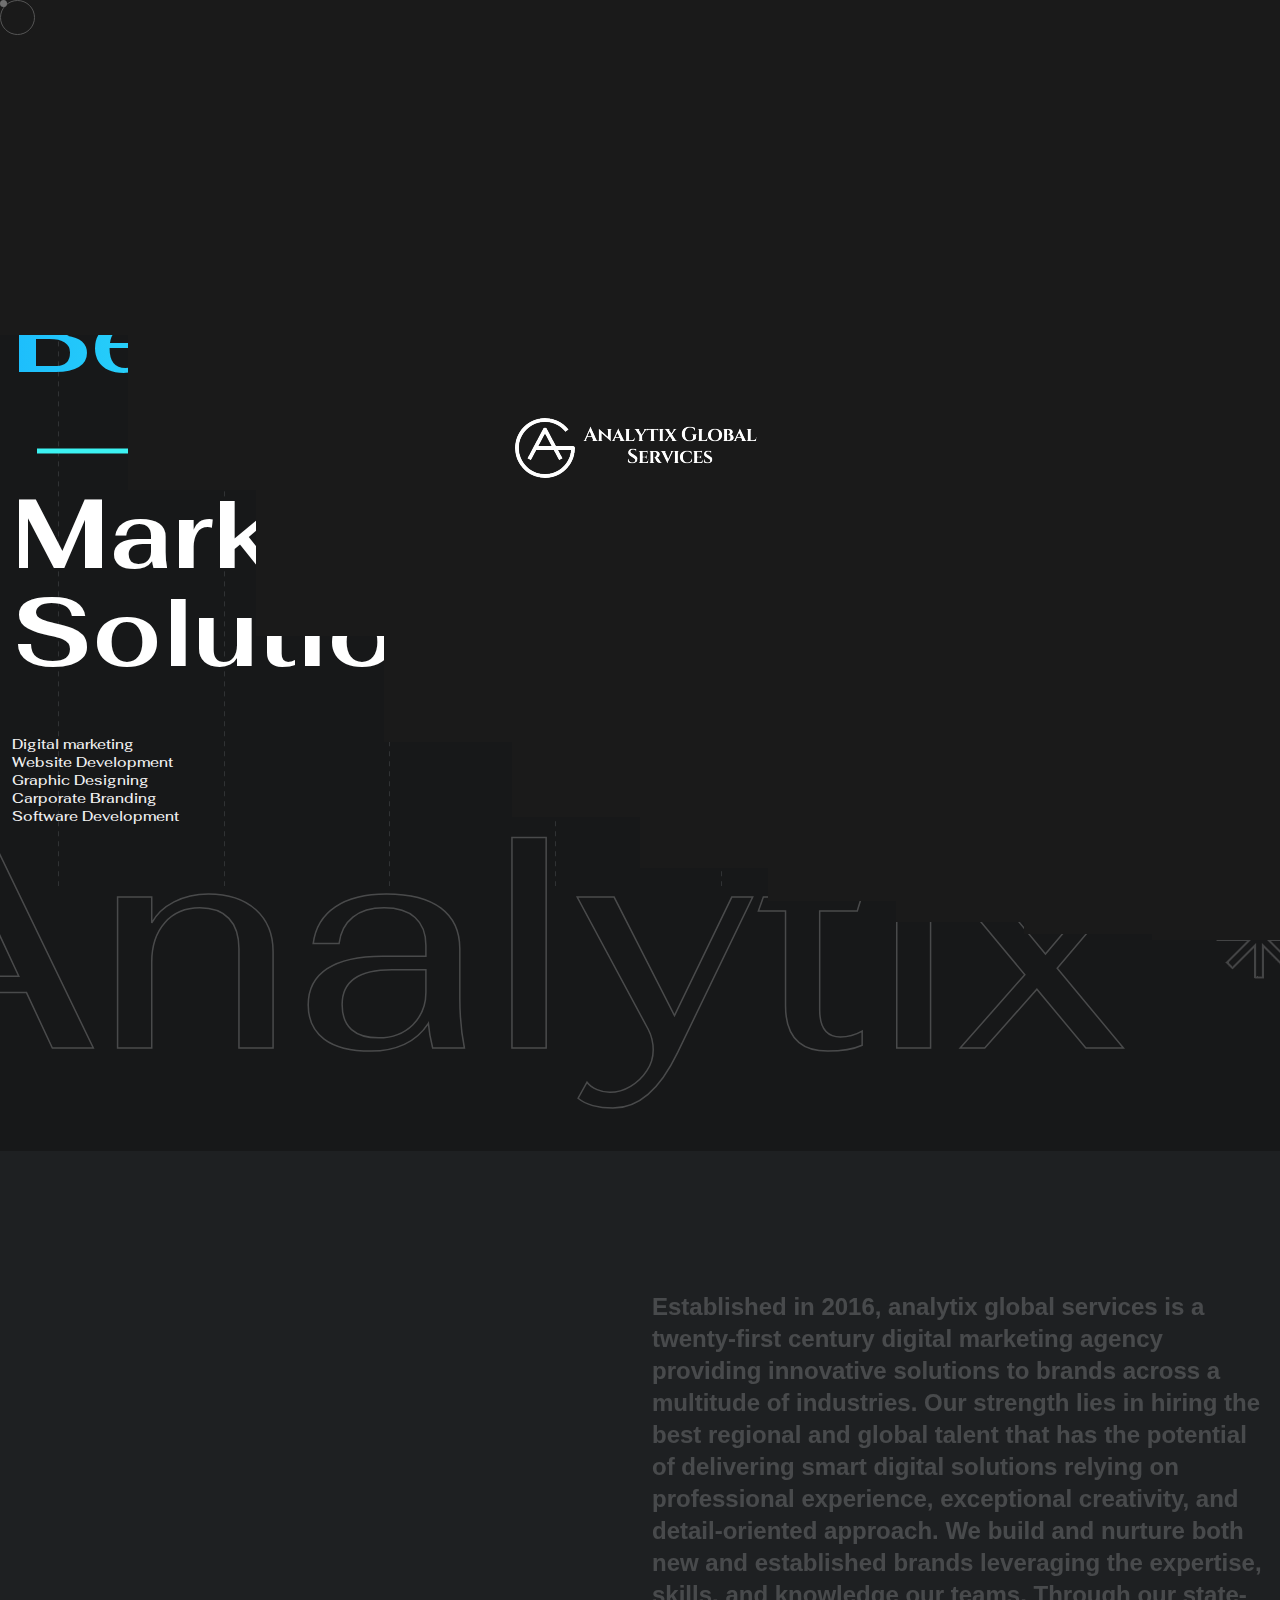
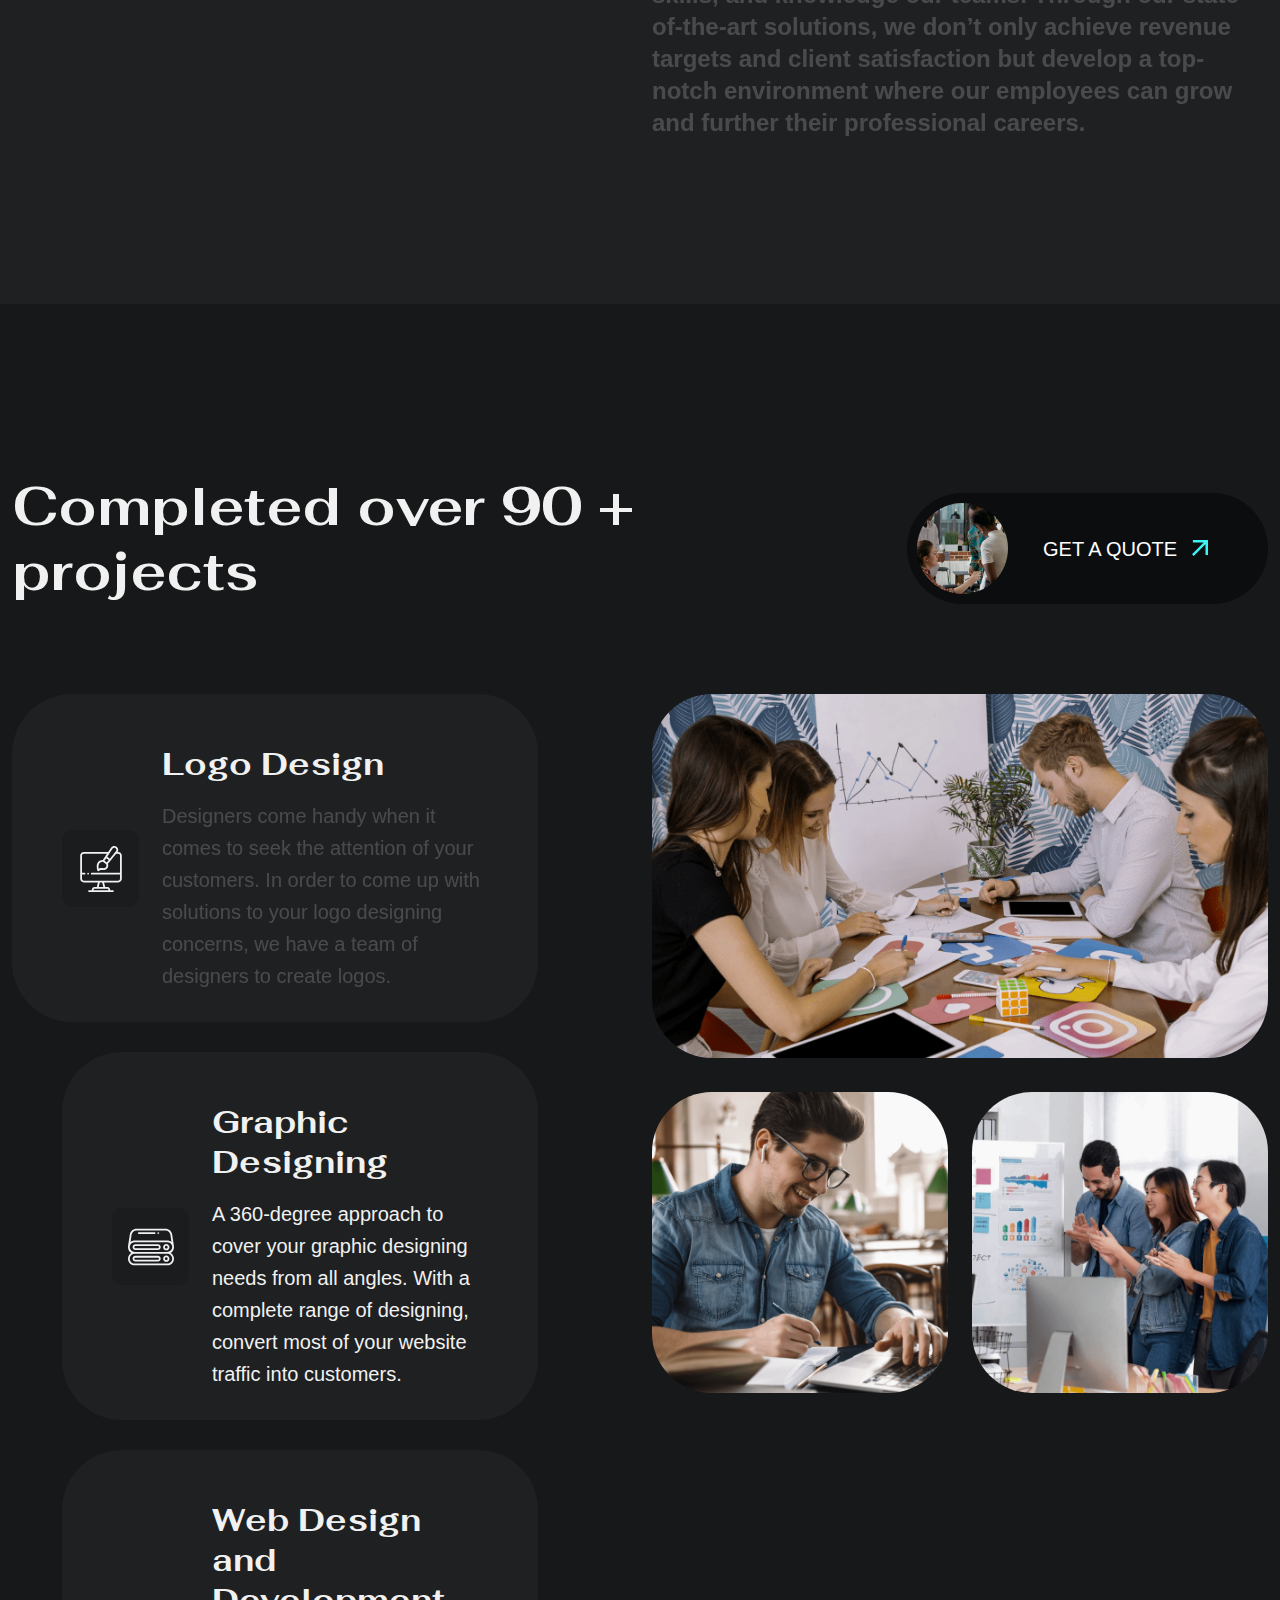
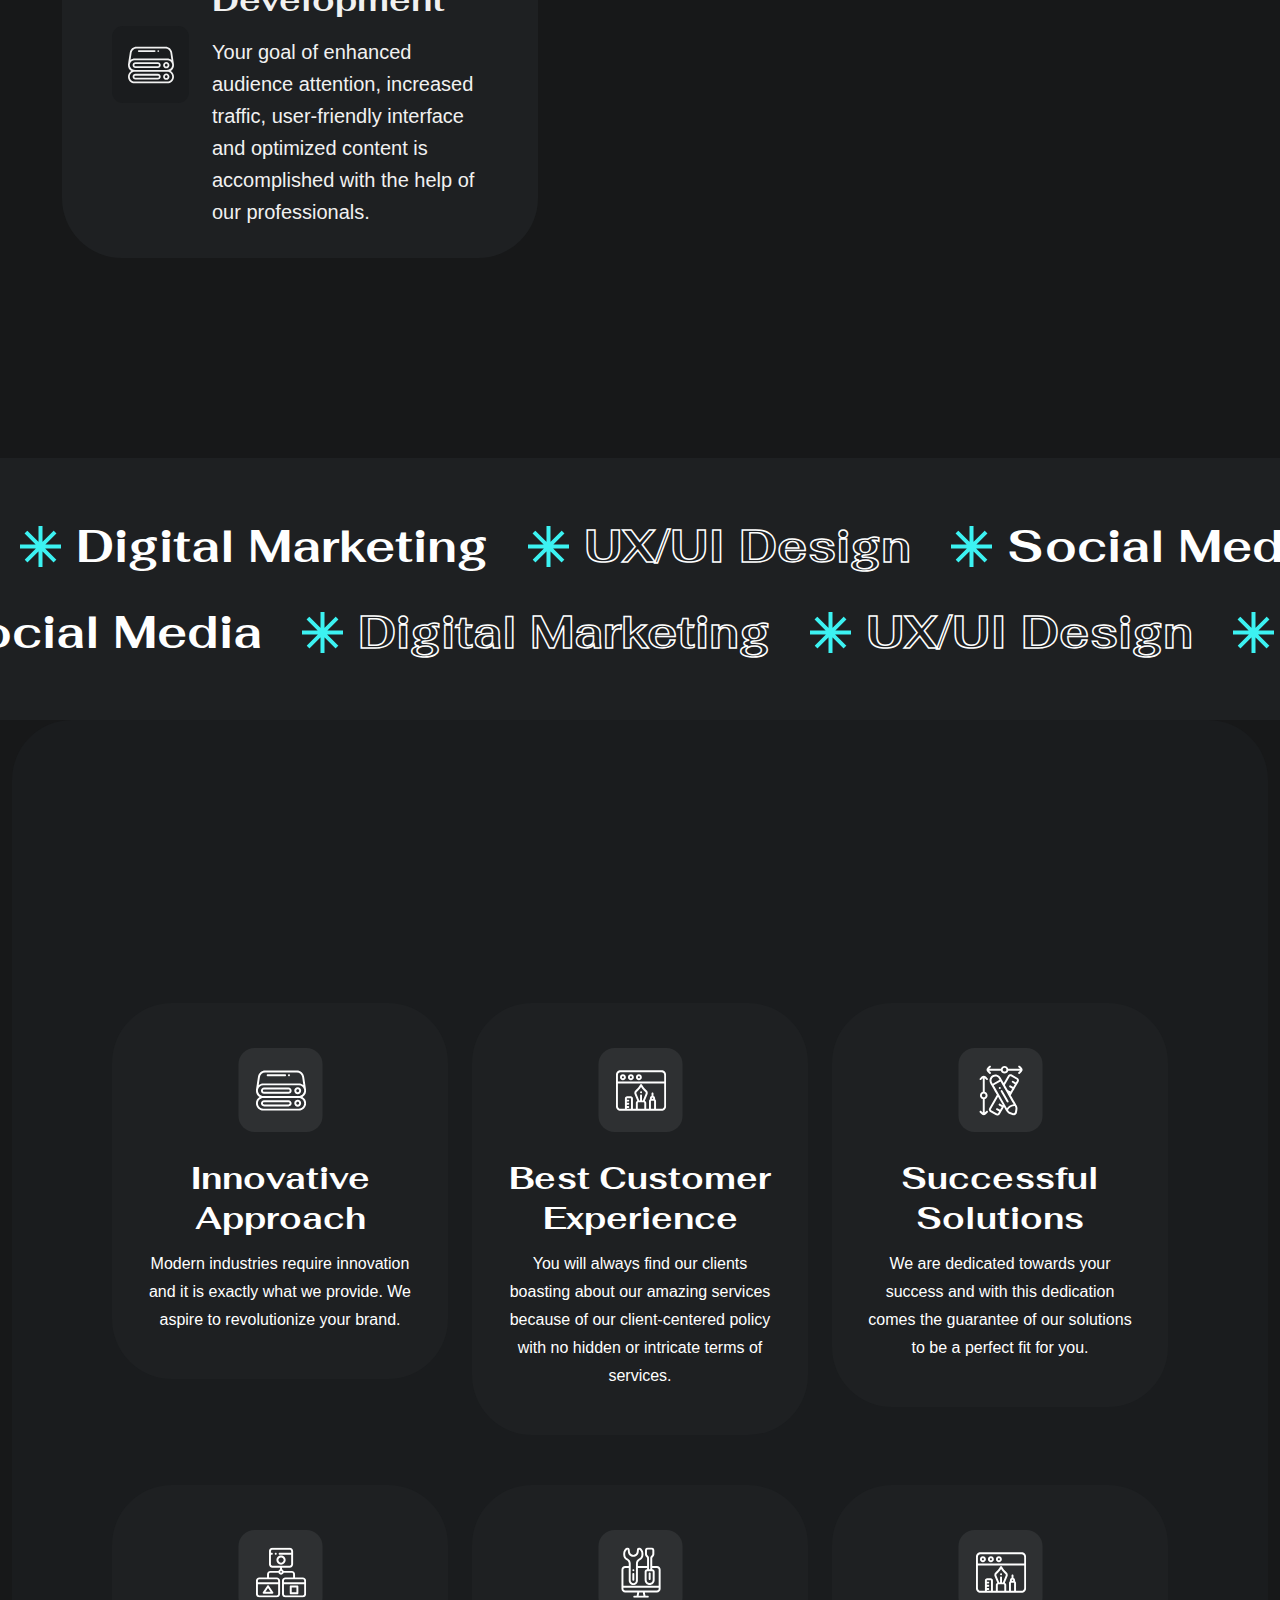
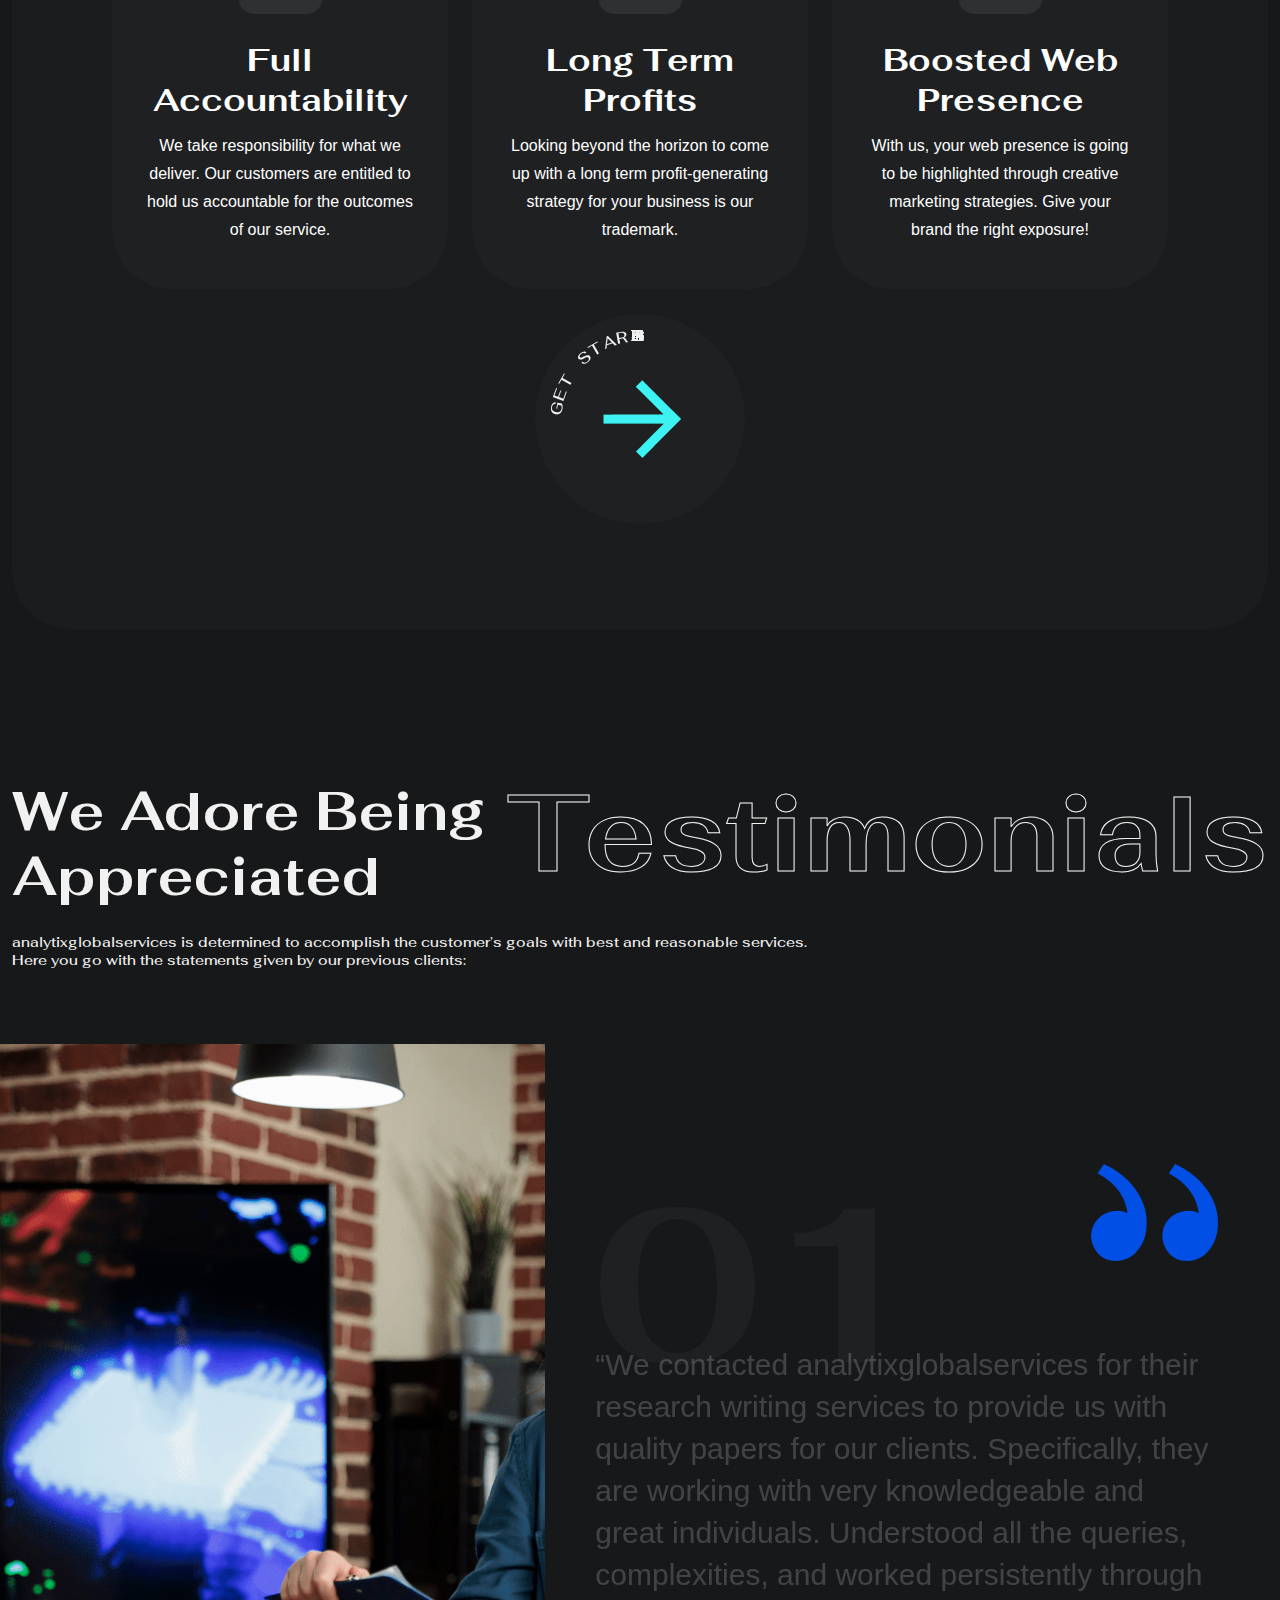
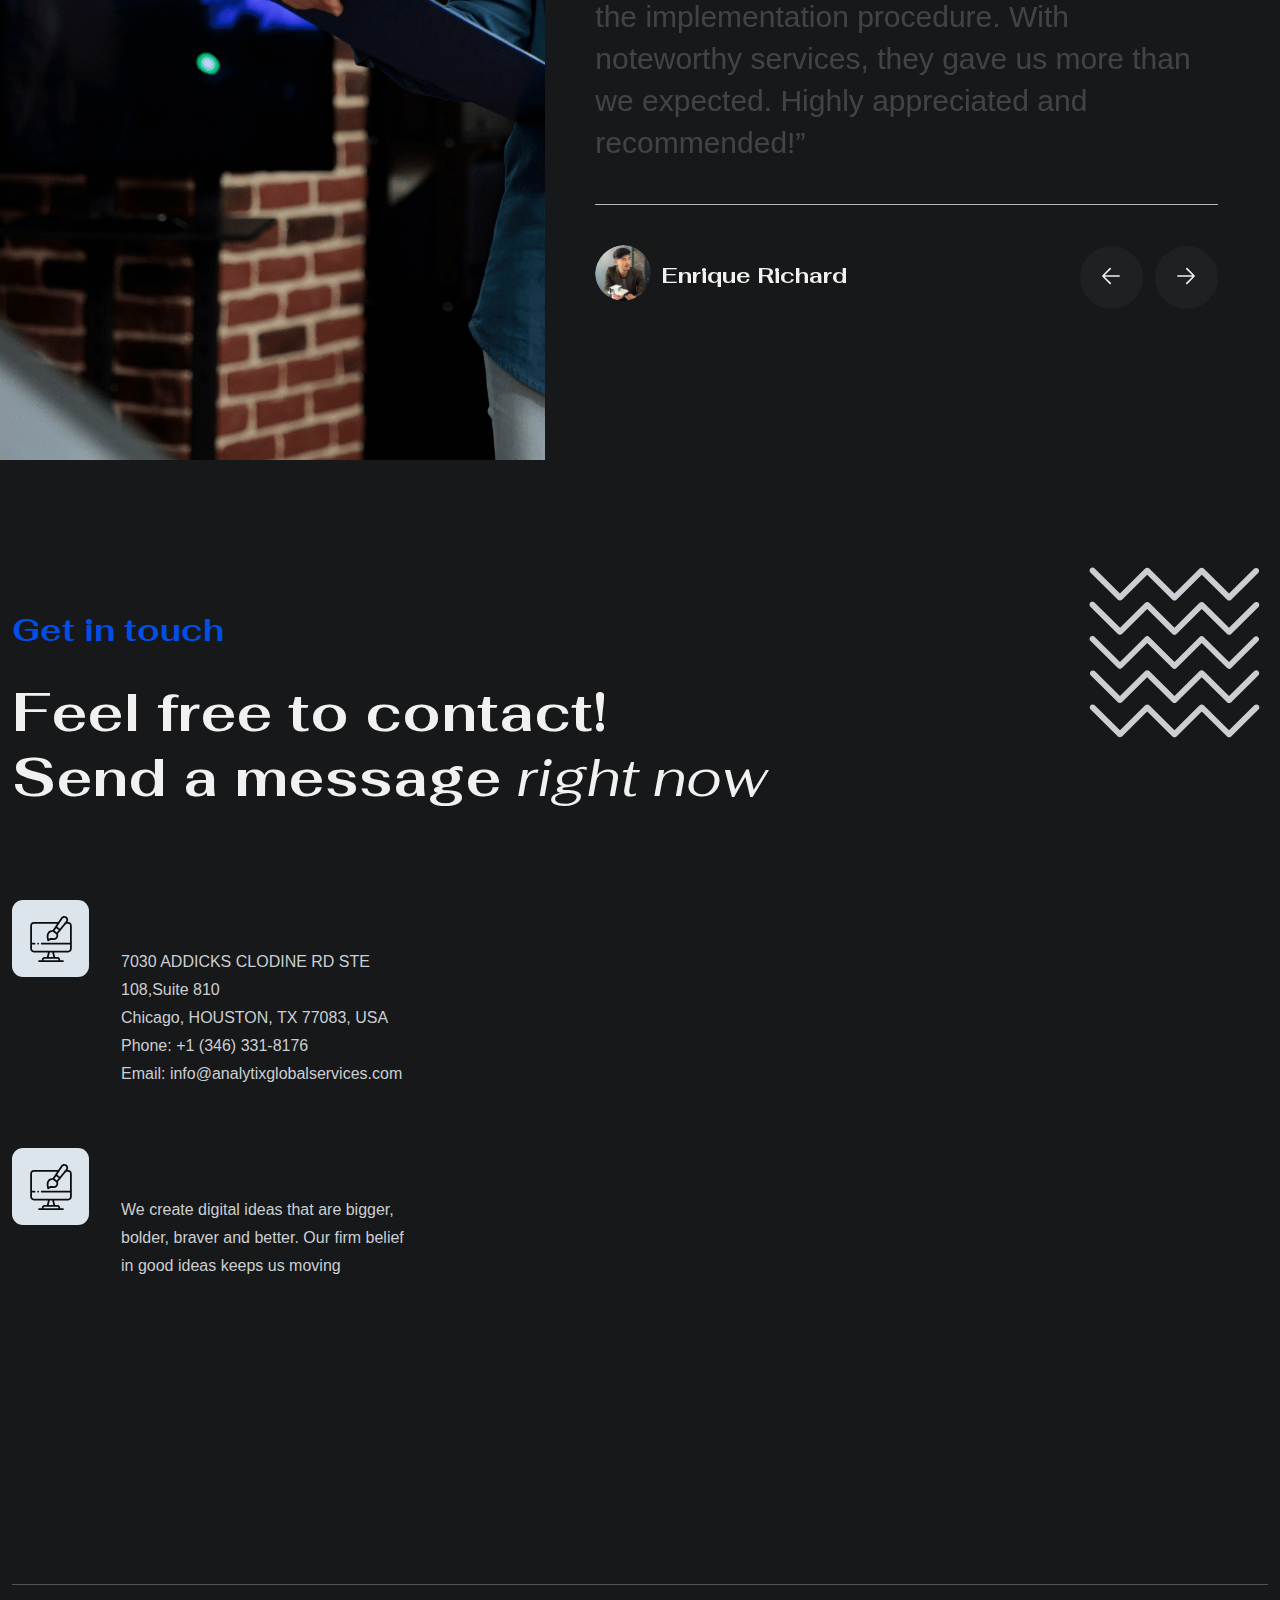
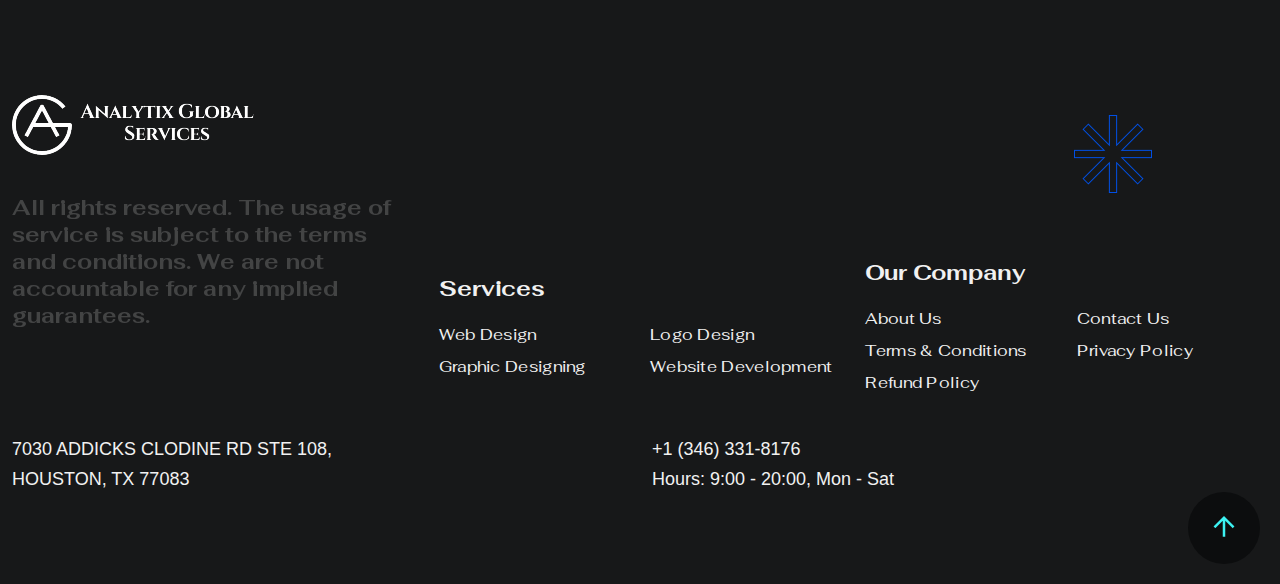
<file: index.html>
<!DOCTYPE html>
<html lang="en">
  <head>
    <meta charset="UTF-8" />
    <meta
      name="viewport"
      content="width=device-width, initial-scale=1, maximum-scale=1"
    />
    <meta http-equiv="X-UA-Compatible" content="ie=edge" />
    <meta name="msapplication-TileColor" content="#0E0E0E" />
    <meta name="template-color" content="#0E0E0E" />
    <meta name="description" content="Index page" />
    <meta name="keywords" content="index, page" />
    <meta name="author" content="" />
    <link
      rel="shortcut icon"
      type="image/x-icon"
      href="assets/imgs/template/logo.png"
    />
    <link href="assets/css/style.css?v=2.0.0" rel="stylesheet" />
    <title>Analytics Global Services</title>
  </head>
  <body class="dark-mode page-transition alith-magic-cursor">
    <div class="page-loader">
      <div class="page-loader-logo hide-animation">
        <img alt="analytics global" src="assets/imgs/template/logo.png" />
      </div>
      <div class="bar"></div>
      <div class="bar"></div>
      <div class="bar"></div>
      <div class="bar"></div>
      <div class="bar"></div>
      <div class="bar"></div>
      <div class="bar"></div>
      <div class="bar"></div>
      <div class="bar"></div>
      <div class="bar"></div>
    </div>
    <div class="follower"></div>
    <div class="cursor">
      <span class="dot"></span
      ><span class="play"
        ><img
          src="assets/imgs/template/icons/cursor-play.svg"
          alt="analytics global"
        /><span>Play</span></span
      ><span class="drag"
        ><img
          src="assets/imgs/template/icons/cursor-drag.svg"
          alt="analytics global"
        /><span>Drag</span></span
      ><span class="view"
        ><img
          src="assets/imgs/template/icons/cursor-view.svg"
          alt="analytics global"
        /><span>View</span></span
      >
    </div>
    <div
      class="mobile-header-active mobile-header-wrapper-style perfect-scrollbar"
    >
      <div class="mobile-logo">
        <div class="parallax-item">
          <a href="index.html"
            ><img alt="analytics global" src="assets/imgs/template/logo.png"
          /></a>
        </div>
      </div>
      <a class="btn-close hover-rotate"></a>
      <div class="mobile-header-wrapper-inner">
        <div class="mobile-header-content-area">
          <div class="perfect-scroll">
            <div class="mobile-menu-wrap mobile-header-border">
              <nav class="mt-15">
                <ul class="mobile-menu font-heading">
                  <li>
                    <a class="active" href="index.html">Home</a>
                  </li>
                  <li class="has-children">
                    <a href="#">Services</a>
                    <ul class="sub-menu">
                      <li>
                        <a href="web-development.html">Web Development</a>
                      </li>
                      <li>
                        <a href="logo-designing.html">Logo Designing</a>
                      </li>
                      <li>
                        <a href="graphic-designing.html">Graphic Designing</a>
                      </li>
                    </ul>
                  </li>
                  <li>
                    <a href="about-2.html">About</a>
                  </li>
                  <li>
                    <a href="contact.html">Contact</a>
                  </li>
                </ul>
              </nav>
            </div>
          </div>
        </div>
      </div>
      <div class="mobile-snow">
        <img
          class="rotate-infinite snow-footer"
          src="assets/imgs/template/icons/snow-footer.png"
          alt="analytics global"
        />
      </div>
    </div>
    <div class="scroll-container" id="scroll-container">
      <header class="header sticky-bar">
        <div class="container-fluid">
          <div class="main-header">
            <div class="header-logo parallax-item">
              <a class="d-flex cursor-scale small" href="index.html">
                <img
                  alt="analytics global"
                  src="assets/imgs/template/logo.png"
                />
              </a>
            </div>
            <div class="header-menu">
              <div class="header-nav">
                <nav class="nav-main-menu d-none d-xl-block">
                  <ul class="main-menu">
                    <li>
                      <a class="active" href="index.html">Home</a>
                    </li>
                    <li class="has-children">
                      <a class="active" href="about-2.html">Services</a>
                      <ul class="sub-menu">
                        <li>
                          <a href="web-development.html">Web Development</a>
                        </li>
                        <li>
                          <a href="logo-designing.html">Logo Designing</a>
                        </li>
                        <li>
                          <a href="graphic-designing.html">Graphic Designing</a>
                        </li>
                      </ul>
                    </li>
                    <li>
                      <a class="active" href="about-2.html">About</a>
                    </li>
                    <li>
                      <a class="active" href="contact.html">Contact</a>
                    </li>
                  </ul>
                </nav>
              </div>
            </div>
            <div class="header-account d-flex">
              <span
                class="font-lg text-white"
                style="margin-right: 10px !important"
              >
                <a href="tel: +1 (346) 331-8176" class="text-white"
                  >+1 (346) 331-8176</a
                >
              </span>
              <a class="dark-light-mode dark-mode" href="#"></a>
              <span class="item-menu">
                <a class="menu-mobile" href="#">
                  <img
                    class="hover-rotate"
                    alt="analytics global"
                    src="assets/imgs/template/icons/menu1.svg"
                  />
                </a>
              </span>
            </div>
          </div>
        </div>
        <span class="comet-horizontal"></span>
      </header>

      <main class="main">
        <section class="section banner-mode banner-mode-2">
          <div class="banner-homepage1 banner-homepage2">
            <div class="banner-line">
              <div class="vertical-effect raindrop"></div>
              <div class="vertical-effect"></div>
              <div class="vertical-effect raindrop-reverse"></div>
              <div class="vertical-effect"></div>
              <div class="vertical-effect raindrop d-none d-lg-block"></div>
              <div class="vertical-effect d-none d-lg-block"></div>
              <div class="vertical-effect raindrop-reverse"></div>
              <div class="vertical-effect d-none d-lg-block"></div>
              <div class="vertical-effect"></div>
            </div>
          </div>
          <div class="box-content-banner">
            <div class="container">
              <div class="box-banner-home1">
                <div class="banner-left">
                  <h2 class="color-linear display-5">
                    <img
                      class="img-border-radius d-inline-block grow-up"
                      src="assets/imgs/page/homepage2/banner.png"
                      alt="analytics global"
                    />We Provide
                  </h2>
                  <h2 class="display-5">
                    <span class="color-linear">Best Digital </span
                    ><img
                      class="d-inline-block ml-25 scroll-move-right"
                      src="assets/imgs/page/homepage2/arrow.svg"
                      alt="analytics global"
                    />
                  </h2>
                  <h4 class="color-white display-5">Marketing Solutions</h4>
                  <ul class="mt-55">
                    <li class="d-flex align-items-center">Digital marketing</li>
                    <li class="d-flex align-items-center">
                      Website Development
                    </li>
                    <li class="d-flex align-items-center">Graphic Designing</li>
                    <li class="d-flex align-items-center">
                      Carporate Branding
                    </li>
                    <li class="d-flex align-items-center">
                      Software Development
                    </li>
                  </ul>
                </div>
                <div class="banner-right">
                  <div class="text-end">
                    <img
                      class="d-inline-block rotate-infinite parallax-item"
                      src="assets/imgs/template/icons/snow-banner.svg"
                      alt="analytics global"
                    />
                  </div>
                  <p class="font-2xl-bold color-0">
                    We are a creative team of designers, developers, and
                    strategists, building elevated websites in the heart of
                    Silicon Valley.
                  </p>
                </div>
              </div>
            </div>
            <div class="box-text-under scroll-move-left">
              <div class="box-text-under-inner">
                <span class="text-308 stroke-white-2 no-stroke">Analytix</span
                ><span class="img-snow"
                  ><img
                    class="rotate-infinite"
                    src="assets/imgs/page/homepage2/snow-stroke.png"
                    alt="analytics global" /></span
                ><span class="text-308 stroke-white-2 no-stroke">Global</span>
              </div>
            </div>
          </div>
        </section>
        <section class="section is-mode">
          <div class="box-services box-about bg-100">
            <div class="container">
              <div class="row align-items-center">
                <div class="col-lg-6">
                  <h1 class="title-left text-up">
                    <span class="stroke-900 no-stroke">About Us</span
                    ><img
                      class="d-inline-block align-middle"
                      src="assets/imgs/page/homepage1/icon-project.png"
                      alt="analytics global"
                    />
                  </h1>
                  <h1 class="title-left text-up">
                    <span class="color-900">Who We are</span>
                  </h1>
                </div>
                <div class="col-lg-6">
                  <p class="font-2xl-bold color-900 text-opacity">
                    Established in 2016, analytix global services is a
                    twenty-first century digital marketing agency providing
                    innovative solutions to brands across a multitude of
                    industries. Our strength lies in hiring the best regional
                    and global talent that has the potential of delivering smart
                    digital solutions relying on professional experience,
                    exceptional creativity, and detail-oriented approach. We
                    build and nurture both new and established brands leveraging
                    the expertise, skills, and knowledge our teams. Through our
                    state-of-the-art solutions, we don’t only achieve revenue
                    targets and client satisfaction but develop a top-notch
                    environment where our employees can grow and further their
                    professional careers.
                  </p>
                </div>
              </div>
            </div>
          </div>
        </section>

        <section class="section is-mode">
          <div class="box-projects box-projects-2 bg-0">
            <div class="container">
              <div class="row align-items-end">
                <div class="col-lg-8">
                  <h2 class="color-900">Completed over 90 + projects</h2>
                </div>
                <div class="col-lg-4 text-end">
                  <a href="contact.html">
                    <div class="box-get-quote box-get-quote-2 parallax-item">
                      <div class="img-quote">
                        <img
                          src="assets/imgs/page/homepage1/img-get-quote.png"
                          alt="analytics global"
                        />
                      </div>
                      <div class="info-quote">
                        <span class="font-xl mr-15">GET A QUOTE</span
                        ><img
                          src="assets/imgs/template/icons/arrow.svg"
                          alt="analytics global"
                        />
                      </div></div
                  ></a>
                </div>
              </div>
              <div class="row mt-90">
                <div class="col-lg-6">
                  <div class="list-projects">
                    <div class="item-project parallax-item">
                      <div class="item-project-icon bg-200">
                        <svg
                          class="fill-900"
                          width="46"
                          height="46"
                          viewbox="0 0 46 46"
                          fill="none"
                          xmlns="http://www.w3.org/2000/svg"
                        >
                          <path
                            d="M40.1758 5.98201H39.63C40.6704 4.28822 40.2862 2.01423 38.6165 0.775398C36.8174 -0.559294 34.2608 -0.12967 33.0052 1.74659L30.1711 5.9821H5.82417C3.82294 5.9821 2.19482 7.61022 2.19482 9.61145V32.8153C2.19482 34.8165 3.82294 36.4446 5.82417 36.4446H19.9216L18.8565 40.9185H16.5575C15.0592 40.9185 13.8402 42.1374 13.8402 43.6357V44.203H11.0062C10.51 44.203 10.1077 44.6054 10.1077 45.1015C10.1077 45.5976 10.51 45.9999 11.0062 45.9999H34.9939C35.4901 45.9999 35.8923 45.5976 35.8923 45.1015C35.8923 44.6054 35.4901 44.203 34.9939 44.203H32.1598V43.6357C32.1598 42.1374 30.9408 40.9185 29.4426 40.9185H27.1436L26.0784 36.4446H40.1759C42.1771 36.4446 43.8052 34.8165 43.8052 32.8153V27.7096V9.61136C43.8052 7.61013 42.1771 5.98201 40.1758 5.98201ZM27.3031 21.7761C25.8984 22.7595 23.2668 21.4229 20.7538 22.7639C20.1406 19.5785 20.5272 16.5827 23.7188 15.9215C24.1313 15.8355 24.5754 15.7966 24.9534 15.8042C26.0337 16.6056 27.1263 17.4163 28.2035 18.2156C28.6751 19.5873 28.4981 20.9396 27.3031 21.7761ZM28.2085 12.1462L30.7516 14.033L28.7959 16.4175C27.9907 15.8202 27.2986 15.3066 26.4934 14.7092C26.6606 14.4593 28.0557 12.3744 28.2085 12.1462ZM34.4987 2.7459C35.1791 1.7288 36.5669 1.49216 37.5459 2.21853C38.5251 2.94499 38.7005 4.34168 37.9245 5.2878C36.5477 6.96632 33.2744 10.9572 31.8924 12.6422L29.2088 10.6511L34.4987 2.7459ZM30.3629 43.6357V44.203H15.6371V43.6357C15.6371 43.1283 16.05 42.7153 16.5575 42.7153H29.4425C29.95 42.7153 30.3629 43.1283 30.3629 43.6357ZM25.2964 40.9185H20.7035L21.7687 36.4446H24.2313L25.2964 40.9185ZM42.0084 32.8153C42.0084 33.8258 41.1863 34.6478 40.1759 34.6478C38.7497 34.6478 7.42776 34.6478 5.82426 34.6478C4.81381 34.6478 3.99175 33.8258 3.99175 32.8153V28.608H6.55908C7.05528 28.608 7.4575 28.2057 7.4575 27.7096C7.4575 27.2135 7.05528 26.8112 6.55908 26.8112H3.99157V9.61136C3.99157 8.60091 4.81363 7.77885 5.82408 7.77885H28.9687C28.108 9.06512 25.597 12.8176 24.8017 14.0062C23.041 14.0221 21.2833 14.6354 20.1326 15.9787C18.5667 17.8066 18.2916 20.6786 19.3149 24.5151C19.4899 25.1711 20.3084 25.4061 20.8037 24.933C23.1268 22.7133 26.02 25.1345 28.611 23.0374C30.1926 21.7572 30.5668 19.7219 29.9705 17.8187C30.7766 16.8358 37.3972 8.76406 38.2052 7.77885H40.1757C41.1862 7.77885 42.0082 8.60091 42.0082 9.61136V26.8111H13.7463C13.2501 26.8111 12.8478 27.2134 12.8478 27.7095C12.8478 28.2056 13.2501 28.6079 13.7463 28.6079H42.0084V32.8153Z"
                            fill=""
                          ></path>
                          <path
                            d="M9.97918 26.8286C9.54667 26.917 9.25684 27.2909 9.25684 27.7101C9.25684 28.272 9.77065 28.7024 10.3305 28.5905C10.8279 28.4896 11.131 28.0102 11.0357 27.534C10.9357 27.0425 10.459 26.732 9.97918 26.8286Z"
                            fill=""
                          ></path>
                        </svg>
                      </div>
                      <div class="item-project-info">
                        <h4 class="color-900">Logo Design</h4>
                        <p class="color-900 font-xl text-opacity">
                          Designers come handy when it comes to seek the
                          attention of your customers. In order to come up with
                          solutions to your logo designing concerns, we have a
                          team of designers to create logos.
                        </p>
                      </div>
                    </div>
                    <div class="ml-50">
                      <div class="item-project parallax-item">
                        <div class="item-project-icon bg-200">
                          <svg
                            class="fill-900"
                            width="46"
                            height="46"
                            viewbox="0 0 46 46"
                            fill="none"
                            xmlns="http://www.w3.org/2000/svg"
                          >
                            <g clip-path="url(#clip0_138_747)">
                              <path
                                d="M45.8563 21.7566L44.1352 10.316C43.643 7.04392 40.8297 4.62695 37.5263 4.62695H8.47338C5.16419 4.62695 2.35587 7.04967 1.86452 10.316C1.5161 12.6128 0 22.5138 0 23.1331C0 25.5999 1.34522 27.757 3.33965 28.9136C1.34522 30.0703 0 32.2274 0 34.6942C0 38.377 2.99618 41.3732 6.67895 41.3732H39.3208C43.0036 41.3732 45.9997 38.377 45.9997 34.6942C45.9997 32.2275 44.6545 30.0704 42.6601 28.9137C45.1621 27.4627 46.4513 24.585 45.8563 21.7566ZM1.81564 22.719L1.91043 22.0889C2.3901 19.8972 4.34536 18.251 6.67886 18.251H39.3207C41.6544 18.251 43.6098 19.8974 44.0893 22.0894L44.1839 22.7184C44.3966 25.2334 42.1032 28.0153 38.9644 28.0153H7.03517C3.84215 28.0152 1.60873 25.1688 1.81564 22.719ZM8.47338 6.42382H37.5263C39.9457 6.42382 41.9991 8.19517 42.3584 10.5833L43.4585 17.8962C42.3198 16.9946 40.8826 16.4542 39.3208 16.4542H6.67895C5.11711 16.4542 3.67998 16.9945 2.54122 17.8961L3.64135 10.5832C4.00135 8.19076 6.05831 6.42382 8.47338 6.42382ZM44.2029 34.6942C44.2029 37.3862 42.0128 39.5763 39.3208 39.5763H6.67895C3.98697 39.5763 1.79686 37.3862 1.79686 34.6942C1.79686 32.0023 3.98697 29.8122 6.67895 29.8122H39.3208C42.0128 29.8121 44.2029 32.0022 44.2029 34.6942Z"
                                fill=""
                              ></path>
                              <path
                                d="M29.876 20.3115H7.4135C5.8576 20.3115 4.5918 21.5773 4.5918 23.1332C4.5918 24.6891 5.8576 25.9549 7.4135 25.9549H29.876C31.4319 25.9549 32.6977 24.6891 32.6977 23.1332C32.6977 21.5773 31.4319 20.3115 29.876 20.3115ZM29.876 24.1581H7.4135C6.84839 24.1581 6.38866 23.6983 6.38866 23.1332C6.38866 22.5681 6.84839 22.1084 7.4135 22.1084H29.876C30.4411 22.1084 30.9009 22.5681 30.9009 23.1332C30.9009 23.6983 30.4411 24.1581 29.876 24.1581Z"
                                fill=""
                              ></path>
                              <path
                                d="M29.876 31.8721H7.4135C5.8576 31.8721 4.5918 33.1379 4.5918 34.6938C4.5918 36.2497 5.8576 37.5155 7.4135 37.5155H29.876C31.4319 37.5155 32.6977 36.2497 32.6977 34.6938C32.6977 33.1379 31.4319 31.8721 29.876 31.8721ZM29.876 35.7186H7.4135C6.84839 35.7186 6.38866 35.2589 6.38866 34.6938C6.38866 34.1287 6.84839 33.6689 7.4135 33.6689H29.876C30.4411 33.6689 30.9009 34.1287 30.9009 34.6938C30.9009 35.2589 30.4411 35.7186 29.876 35.7186Z"
                                fill=""
                              ></path>
                              <path
                                d="M41.4365 23.1328C41.4365 21.3924 40.0207 19.9766 38.2803 19.9766C36.54 19.9766 35.124 21.3924 35.124 23.1328C35.124 24.8731 36.54 26.289 38.2803 26.289C40.0207 26.289 41.4365 24.8731 41.4365 23.1328ZM38.2803 24.4921C37.5308 24.4921 36.9209 23.8823 36.9209 23.1328C36.9209 22.3832 37.5308 21.7734 38.2803 21.7734C39.0299 21.7734 39.6397 22.3833 39.6397 23.1328C39.6397 23.8823 39.0299 24.4921 38.2803 24.4921Z"
                                fill=""
                              ></path>
                              <path
                                d="M35.124 34.6943C35.124 36.4347 36.54 37.8505 38.2803 37.8505C40.0207 37.8505 41.4365 36.4347 41.4365 34.6943C41.4365 32.9539 40.0207 31.5381 38.2803 31.5381C36.54 31.5381 35.124 32.9539 35.124 34.6943ZM39.6397 34.6943C39.6397 35.4439 39.0299 36.0536 38.2803 36.0536C37.5308 36.0536 36.9209 35.4439 36.9209 34.6943C36.9209 33.9447 37.5308 33.335 38.2803 33.335C39.0299 33.335 39.6397 33.9447 39.6397 34.6943Z"
                                fill=""
                              ></path>
                              <path
                                d="M10.7554 9.9287H26.6835C27.1796 9.9287 27.5819 9.52647 27.5819 9.03027C27.5819 8.53406 27.1796 8.13184 26.6835 8.13184H10.7554C10.2592 8.13184 9.85693 8.53406 9.85693 9.03027C9.85693 9.52647 10.2592 9.9287 10.7554 9.9287Z"
                                fill=""
                              ></path>
                              <path
                                d="M30.2769 9.92871H30.2792C30.7753 9.92871 31.1765 9.52648 31.1765 9.03027C31.1765 8.53407 30.7731 8.13184 30.2769 8.13184C29.7806 8.13184 29.3784 8.53407 29.3784 9.03027C29.3784 9.52648 29.7808 9.92871 30.2769 9.92871Z"
                                fill=""
                              ></path>
                            </g>
                            <defs>
                              <clippath id="clip0_138_747">
                                <rect
                                  width="46"
                                  height="46"
                                  fill="white"
                                ></rect>
                              </clippath>
                            </defs>
                          </svg>
                        </div>
                        <div class="item-project-info">
                          <h4 class="color-900">Graphic Designing</h4>
                          <p class="color-900 font-xl">
                            A 360-degree approach to cover your graphic
                            designing needs from all angles. With a complete
                            range of designing, convert most of your website
                            traffic into customers.
                          </p>
                        </div>
                      </div>
                    </div>

                    <div class="ml-50">
                      <div class="item-project parallax-item">
                        <div class="item-project-icon bg-200">
                          <svg
                            class="fill-900"
                            width="46"
                            height="46"
                            viewbox="0 0 46 46"
                            fill="none"
                            xmlns="http://www.w3.org/2000/svg"
                          >
                            <g clip-path="url(#clip0_138_747)">
                              <path
                                d="M45.8563 21.7566L44.1352 10.316C43.643 7.04392 40.8297 4.62695 37.5263 4.62695H8.47338C5.16419 4.62695 2.35587 7.04967 1.86452 10.316C1.5161 12.6128 0 22.5138 0 23.1331C0 25.5999 1.34522 27.757 3.33965 28.9136C1.34522 30.0703 0 32.2274 0 34.6942C0 38.377 2.99618 41.3732 6.67895 41.3732H39.3208C43.0036 41.3732 45.9997 38.377 45.9997 34.6942C45.9997 32.2275 44.6545 30.0704 42.6601 28.9137C45.1621 27.4627 46.4513 24.585 45.8563 21.7566ZM1.81564 22.719L1.91043 22.0889C2.3901 19.8972 4.34536 18.251 6.67886 18.251H39.3207C41.6544 18.251 43.6098 19.8974 44.0893 22.0894L44.1839 22.7184C44.3966 25.2334 42.1032 28.0153 38.9644 28.0153H7.03517C3.84215 28.0152 1.60873 25.1688 1.81564 22.719ZM8.47338 6.42382H37.5263C39.9457 6.42382 41.9991 8.19517 42.3584 10.5833L43.4585 17.8962C42.3198 16.9946 40.8826 16.4542 39.3208 16.4542H6.67895C5.11711 16.4542 3.67998 16.9945 2.54122 17.8961L3.64135 10.5832C4.00135 8.19076 6.05831 6.42382 8.47338 6.42382ZM44.2029 34.6942C44.2029 37.3862 42.0128 39.5763 39.3208 39.5763H6.67895C3.98697 39.5763 1.79686 37.3862 1.79686 34.6942C1.79686 32.0023 3.98697 29.8122 6.67895 29.8122H39.3208C42.0128 29.8121 44.2029 32.0022 44.2029 34.6942Z"
                                fill=""
                              ></path>
                              <path
                                d="M29.876 20.3115H7.4135C5.8576 20.3115 4.5918 21.5773 4.5918 23.1332C4.5918 24.6891 5.8576 25.9549 7.4135 25.9549H29.876C31.4319 25.9549 32.6977 24.6891 32.6977 23.1332C32.6977 21.5773 31.4319 20.3115 29.876 20.3115ZM29.876 24.1581H7.4135C6.84839 24.1581 6.38866 23.6983 6.38866 23.1332C6.38866 22.5681 6.84839 22.1084 7.4135 22.1084H29.876C30.4411 22.1084 30.9009 22.5681 30.9009 23.1332C30.9009 23.6983 30.4411 24.1581 29.876 24.1581Z"
                                fill=""
                              ></path>
                              <path
                                d="M29.876 31.8721H7.4135C5.8576 31.8721 4.5918 33.1379 4.5918 34.6938C4.5918 36.2497 5.8576 37.5155 7.4135 37.5155H29.876C31.4319 37.5155 32.6977 36.2497 32.6977 34.6938C32.6977 33.1379 31.4319 31.8721 29.876 31.8721ZM29.876 35.7186H7.4135C6.84839 35.7186 6.38866 35.2589 6.38866 34.6938C6.38866 34.1287 6.84839 33.6689 7.4135 33.6689H29.876C30.4411 33.6689 30.9009 34.1287 30.9009 34.6938C30.9009 35.2589 30.4411 35.7186 29.876 35.7186Z"
                                fill=""
                              ></path>
                              <path
                                d="M41.4365 23.1328C41.4365 21.3924 40.0207 19.9766 38.2803 19.9766C36.54 19.9766 35.124 21.3924 35.124 23.1328C35.124 24.8731 36.54 26.289 38.2803 26.289C40.0207 26.289 41.4365 24.8731 41.4365 23.1328ZM38.2803 24.4921C37.5308 24.4921 36.9209 23.8823 36.9209 23.1328C36.9209 22.3832 37.5308 21.7734 38.2803 21.7734C39.0299 21.7734 39.6397 22.3833 39.6397 23.1328C39.6397 23.8823 39.0299 24.4921 38.2803 24.4921Z"
                                fill=""
                              ></path>
                              <path
                                d="M35.124 34.6943C35.124 36.4347 36.54 37.8505 38.2803 37.8505C40.0207 37.8505 41.4365 36.4347 41.4365 34.6943C41.4365 32.9539 40.0207 31.5381 38.2803 31.5381C36.54 31.5381 35.124 32.9539 35.124 34.6943ZM39.6397 34.6943C39.6397 35.4439 39.0299 36.0536 38.2803 36.0536C37.5308 36.0536 36.9209 35.4439 36.9209 34.6943C36.9209 33.9447 37.5308 33.335 38.2803 33.335C39.0299 33.335 39.6397 33.9447 39.6397 34.6943Z"
                                fill=""
                              ></path>
                              <path
                                d="M10.7554 9.9287H26.6835C27.1796 9.9287 27.5819 9.52647 27.5819 9.03027C27.5819 8.53406 27.1796 8.13184 26.6835 8.13184H10.7554C10.2592 8.13184 9.85693 8.53406 9.85693 9.03027C9.85693 9.52647 10.2592 9.9287 10.7554 9.9287Z"
                                fill=""
                              ></path>
                              <path
                                d="M30.2769 9.92871H30.2792C30.7753 9.92871 31.1765 9.52648 31.1765 9.03027C31.1765 8.53407 30.7731 8.13184 30.2769 8.13184C29.7806 8.13184 29.3784 8.53407 29.3784 9.03027C29.3784 9.52648 29.7808 9.92871 30.2769 9.92871Z"
                                fill=""
                              ></path>
                            </g>
                            <defs>
                              <clippath id="clip0_138_747">
                                <rect
                                  width="46"
                                  height="46"
                                  fill="white"
                                ></rect>
                              </clippath>
                            </defs>
                          </svg>
                        </div>
                        <div class="item-project-info">
                          <h4 class="color-900">Web Design and Development</h4>
                          <p class="color-900 font-xl">
                            Your goal of enhanced audience attention, increased
                            traffic, user-friendly interface and optimized
                            content is accomplished with the help of our
                            professionals.
                          </p>
                        </div>
                      </div>
                    </div>
                  </div>
                </div>
                <div class="col-lg-6">
                  <div class="row">
                    <div class="col-lg-12">
                      <img
                        class="parallax-item img-rd-60 mb-30"
                        src="assets/imgs/page/homepage2/project.png"
                        alt="analytics global"
                      />
                    </div>
                    <div class="col-lg-6">
                      <img
                        class="parallax-item img-rd-60 mb-30"
                        src="assets/imgs/page/homepage2/project2.png"
                        alt="analytics global"
                      />
                    </div>
                    <div class="col-lg-6">
                      <img
                        class="parallax-item img-rd-60 mb-30"
                        src="assets/imgs/page/homepage2/project3.png"
                        alt="analytics global"
                      />
                    </div>
                  </div>
                </div>
              </div>
            </div>
          </div>
        </section>

        <!-- New Section -->
        <section class="section">
          <div class="box-logos">
            <div class="list-logos d-flex scroll-move-left2">
              <div class="d-flex align-items-center">
                <img
                  class="rotate-infinite"
                  src="assets/imgs/page/homepage1/star.png"
                  alt="analytics global"
                />
                <div class="ml-15">
                  <h3 class="color-white">Digital Marketing</h3>
                </div>
              </div>
              <div class="d-flex align-items-center">
                <img
                  class="rotate-infinite"
                  src="assets/imgs/page/homepage1/star.png"
                  alt="analytics global"
                />
                <div class="ml-15">
                  <h3 class="stroke-white no-stroke">UX/UI Design</h3>
                </div>
              </div>
              <div class="d-flex align-items-center">
                <img
                  class="rotate-infinite"
                  src="assets/imgs/page/homepage1/star.png"
                  alt="analytics global"
                />
                <div class="ml-15">
                  <h3 class="color-white">Social Media</h3>
                </div>
              </div>
              <div class="d-flex align-items-center">
                <img
                  class="rotate-infinite"
                  src="assets/imgs/page/homepage1/star.png"
                  alt="analytics global"
                />
                <div class="ml-15">
                  <h3 class="stroke-white no-stroke">Digital Marketing</h3>
                </div>
              </div>
              <div class="d-flex align-items-center">
                <img
                  class="rotate-infinite"
                  src="assets/imgs/page/homepage1/star.png"
                  alt="analytics global"
                />
                <div class="ml-15">
                  <h3 class="stroke-white no-stroke">UX/UI Design</h3>
                </div>
              </div>
              <div class="d-flex align-items-center">
                <img
                  class="rotate-infinite"
                  src="assets/imgs/page/homepage1/star.png"
                  alt="analytics global"
                />
                <div class="ml-15">
                  <h3 class="color-white">Social Media</h3>
                </div>
              </div>
              <div class="d-flex align-items-center">
                <img
                  class="rotate-infinite"
                  src="assets/imgs/page/homepage1/star.png"
                  alt="analytics global"
                />
                <div class="ml-15">
                  <h3 class="stroke-white no-stroke">Digital Marketing</h3>
                </div>
              </div>
              <div class="d-flex align-items-center">
                <img
                  class="rotate-infinite"
                  src="assets/imgs/page/homepage1/star.png"
                  alt="analytics global"
                />
                <div class="ml-15">
                  <h3 class="color-white">UX/UI Design</h3>
                </div>
              </div>
              <div class="d-flex align-items-center">
                <img
                  class="rotate-infinite"
                  src="assets/imgs/page/homepage1/star.png"
                  alt="analytics global"
                />
                <div class="ml-15">
                  <h3 class="stroke-white no-stroke">Digital Marketing</h3>
                </div>
              </div>
              <div class="d-flex align-items-center">
                <img
                  class="rotate-infinite"
                  src="assets/imgs/page/homepage1/star.png"
                  alt="analytics global"
                />
                <div class="ml-15">
                  <h3 class="stroke-white no-stroke">UX/UI Design</h3>
                </div>
              </div>
              <div class="d-flex align-items-center">
                <img
                  class="rotate-infinite"
                  src="assets/imgs/page/homepage1/star.png"
                  alt="analytics global"
                />
                <div class="ml-15">
                  <h3 class="color-white">Social Media</h3>
                </div>
              </div>
              <div class="d-flex align-items-center">
                <img
                  class="rotate-infinite"
                  src="assets/imgs/page/homepage1/star.png"
                  alt="analytics global"
                />
                <div class="ml-15">
                  <h3 class="stroke-white no-stroke">Digital Marketing</h3>
                </div>
              </div>
              <div class="d-flex align-items-center">
                <img
                  class="rotate-infinite"
                  src="assets/imgs/page/homepage1/star.png"
                  alt="analytics global"
                />
                <div class="ml-15">
                  <h3 class="color-white">UX/UI Design</h3>
                </div>
              </div>
            </div>
            <div
              class="list-logos d-flex scroll-move-right2 mt-30 justify-content-end"
            >
              <div class="d-flex align-items-center">
                <img
                  class="rotate-infinite"
                  src="assets/imgs/page/homepage1/star.png"
                  alt="analytics global"
                />
                <div class="ml-15">
                  <h3 class="stroke-white no-stroke">Digital Marketing</h3>
                </div>
              </div>
              <div class="d-flex align-items-center">
                <img
                  class="rotate-infinite"
                  src="assets/imgs/page/homepage1/star.png"
                  alt="analytics global"
                />
                <div class="ml-15">
                  <h3 class="stroke-white no-stroke">UX/UI Design</h3>
                </div>
              </div>
              <div class="d-flex align-items-center">
                <img
                  class="rotate-infinite"
                  src="assets/imgs/page/homepage1/star.png"
                  alt="analytics global"
                />
                <div class="ml-15">
                  <h3 class="color-white">Social Media</h3>
                </div>
              </div>
              <div class="d-flex align-items-center">
                <img
                  class="rotate-infinite"
                  src="assets/imgs/page/homepage1/star.png"
                  alt="analytics global"
                />
                <div class="ml-15">
                  <h3 class="stroke-white no-stroke">Digital Marketing</h3>
                </div>
              </div>
              <div class="d-flex align-items-center">
                <img
                  class="rotate-infinite"
                  src="assets/imgs/page/homepage1/star.png"
                  alt="analytics global"
                />
                <div class="ml-15">
                  <h3 class="color-white">UX/UI Design</h3>
                </div>
              </div>
              <div class="d-flex align-items-center">
                <img
                  class="rotate-infinite"
                  src="assets/imgs/page/homepage1/star.png"
                  alt="analytics global"
                />
                <div class="ml-15">
                  <h3 class="color-white">Digital Marketing</h3>
                </div>
              </div>
              <div class="d-flex align-items-center">
                <img
                  class="rotate-infinite"
                  src="assets/imgs/page/homepage1/star.png"
                  alt="analytics global"
                />
                <div class="ml-15">
                  <h3 class="stroke-white no-stroke">UX/UI Design</h3>
                </div>
              </div>
              <div class="d-flex align-items-center">
                <img
                  class="rotate-infinite"
                  src="assets/imgs/page/homepage1/star.png"
                  alt="analytics global"
                />
                <div class="ml-15">
                  <h3 class="color-white">Social Media</h3>
                </div>
              </div>
              <div class="d-flex align-items-center">
                <img
                  class="rotate-infinite"
                  src="assets/imgs/page/homepage1/star.png"
                  alt="analytics global"
                />
                <div class="ml-15">
                  <h3 class="stroke-white no-stroke">Digital Marketing</h3>
                </div>
              </div>
              <div class="d-flex align-items-center">
                <img
                  class="rotate-infinite"
                  src="assets/imgs/page/homepage1/star.png"
                  alt="analytics global"
                />
                <div class="ml-15">
                  <h3 class="stroke-white no-stroke">UX/UI Design</h3>
                </div>
              </div>
              <div class="d-flex align-items-center">
                <img
                  class="rotate-infinite"
                  src="assets/imgs/page/homepage1/star.png"
                  alt="analytics global"
                />
                <div class="ml-15">
                  <h3 class="color-white">Social Media</h3>
                </div>
              </div>
              <div class="d-flex align-items-center">
                <img
                  class="rotate-infinite"
                  src="assets/imgs/page/homepage1/star.png"
                  alt="analytics global"
                />
                <div class="ml-15">
                  <h3 class="stroke-white no-stroke">Digital Marketing</h3>
                </div>
              </div>
              <div class="d-flex align-items-center">
                <img
                  class="rotate-infinite"
                  src="assets/imgs/page/homepage1/star.png"
                  alt="analytics global"
                />
                <div class="ml-15">
                  <h3 class="color-white">UX/UI Design</h3>
                </div>
              </div>
            </div>
          </div>
        </section>
        <section class="section is-mode">
          <div class="block-why-us-2 bg-0">
            <div class="container">
              <div class="box-why-us-2">
                <h2 class="color-white text-up">Why Choose Us</h2>
                <p class="color-white font-3xl-bold mb-70 text-up">
                  High quality projects finished and awardedon<br
                    class="d-none d-lg-block"
                  />conferences around the globe
                </p>
                <div class="row">
                  <div class="col-lg-4">
                    <div class="card-why-us parallax-item">
                      <div class="card-icon">
                        <img
                          src="assets/imgs/page/homepage2/why.svg"
                          alt="analytics global"
                        />
                      </div>
                      <div class="card-info">
                        <h4>Innovative Approach</h4>
                        <p class="font-md">
                          Modern industries require innovation and it is exactly
                          what we provide. We aspire to revolutionize your
                          brand.
                        </p>
                      </div>
                    </div>
                  </div>
                  <div class="col-lg-4">
                    <div class="card-why-us parallax-item">
                      <div class="card-icon">
                        <img
                          src="assets/imgs/page/homepage2/why2.svg"
                          alt="analytics global"
                        />
                      </div>
                      <div class="card-info">
                        <h4>Best Customer Experience</h4>
                        <p class="font-md">
                          You will always find our clients boasting about our
                          amazing services because of our client-centered policy
                          with no hidden or intricate terms of services.
                        </p>
                      </div>
                    </div>
                  </div>
                  <div class="col-lg-4">
                    <div class="card-why-us parallax-item">
                      <div class="card-icon">
                        <img
                          src="assets/imgs/page/homepage2/why3.svg"
                          alt="analytics global"
                        />
                      </div>
                      <div class="card-info">
                        <h4>Successful Solutions</h4>
                        <p class="font-md">
                          We are dedicated towards your success and with this
                          dedication comes the guarantee of our solutions to be
                          a perfect fit for you.
                        </p>
                      </div>
                    </div>
                  </div>
                  <div class="col-lg-4">
                    <div class="card-why-us parallax-item">
                      <div class="card-icon">
                        <img
                          src="assets/imgs/page/homepage2/why4.svg"
                          alt="analytics global"
                        />
                      </div>
                      <div class="card-info">
                        <h4>Full Accountability</h4>
                        <p class="font-md">
                          We take responsibility for what we deliver. Our
                          customers are entitled to hold us accountable for the
                          outcomes of our service.
                        </p>
                      </div>
                    </div>
                  </div>
                  <div class="col-lg-4">
                    <div class="card-why-us parallax-item">
                      <div class="card-icon">
                        <img
                          src="assets/imgs/page/homepage2/why5.svg"
                          alt="analytics global"
                        />
                      </div>
                      <div class="card-info">
                        <h4>Long Term Profits</h4>
                        <p class="font-md">
                          Looking beyond the horizon to come up with a long term
                          profit-generating strategy for your business is our
                          trademark.
                        </p>
                      </div>
                    </div>
                  </div>
                  <div class="col-lg-4">
                    <div class="card-why-us parallax-item">
                      <div class="card-icon">
                        <img
                          src="assets/imgs/page/homepage2/why2.svg"
                          alt="analytics global"
                        />
                      </div>
                      <div class="card-info">
                        <h4>Boosted Web Presence</h4>
                        <p class="font-md">
                          With us, your web presence is going to be highlighted
                          through creative marketing strategies. Give your brand
                          the right exposure!
                        </p>
                      </div>
                    </div>
                  </div>
                  <div class="col-lg-12 position-relative ml-auto">
                    <div class="box-circle-why-us">
                      <div class="box-circle box-circle-middle">
                        <div class="box-text-circle">
                          Get Started Get Started Get Started
                        </div>
                      </div>
                    </div>
                  </div>
                </div>
              </div>
            </div>
          </div>
        </section>
        <section class="section is-mode">
          <div class="block-reviews-2 bg-0">
            <div class="container">
              <div class="head-reviews-2">
                <h2 class="color-900">We Adore Being Appreciated</h2>
                <h3 class="display-3 stroke-900 stroke scroll-move-right">
                  Testimonials
                </h3>
              </div>
              <p class="mt-4">
                analytixglobalservices is determined to accomplish the
                customer’s goals with best and reasonable services.<br />
                Here you go with the statements given by our previous clients:
              </p>
            </div>
            <div class="box-reviews-2">
              <div class="container">
                <div class="row">
                  <div class="col-lg-5"></div>
                  <div class="col-lg-7">
                    <div class="box-review-inner-2 bg-0">
                      <div class="box-swiper">
                        <div class="swiper-container swiper-group-1">
                          <div class="swiper-wrapper">
                            <div class="swiper-slide">
                              <div
                                class="cardTestimonials cardTestimonialsStyle2"
                              >
                                <div class="cardNumber color-100">
                                  <span class="display-1">01</span>
                                </div>
                                <div class="cardInfo">
                                  <p class="font-3xl color-900 text-opacity">
                                    “We contacted analytixglobalservices for
                                    their research writing services to provide
                                    us with quality papers for our clients.
                                    Specifically, they are working with very
                                    knowledgeable and great individuals.
                                    Understood all the queries, complexities,
                                    and worked persistently through the
                                    implementation procedure. With noteworthy
                                    services, they gave us more than we
                                    expected. Highly appreciated and
                                    recommended!”
                                  </p>
                                </div>
                                <div class="cardAuthor">
                                  <div class="box-author">
                                    <a href="#"
                                      ><img
                                        class="scoll-reduce-border-radius"
                                        src="assets/imgs/page/homepage1/author.png"
                                        alt="analytics global"
                                    /></a>
                                    <div class="author-info">
                                      <a href="#"
                                        ><span
                                          class="heading-5 color-900 author-name"
                                          >Enrique Richard</span
                                        ></a
                                      >
                                    </div>
                                  </div>
                                </div>
                              </div>
                            </div>
                            <div class="swiper-slide">
                              <div
                                class="cardTestimonials cardTestimonialsStyle2"
                              >
                                <div class="cardNumber color-100">
                                  <span class="display-1">02</span>
                                </div>
                                <div class="cardInfo">
                                  <p class="font-3xl color-900">
                                    “We hired analytixglobalservices to develop
                                    responsive sites for our clients. Examined
                                    it completely and kept us informed during
                                    the entire procedure. They have
                                    extraordinary mastery in web development and
                                    their structures are new. We are profoundly
                                    contented with their management and
                                    services. Also, will look forward to work
                                    with them once more. Remarkable work, I must
                                    say!”
                                  </p>
                                </div>
                                <div class="cardAuthor">
                                  <div class="box-author">
                                    <a href="#"
                                      ><img
                                        src="assets/imgs/page/homepage1/author.png"
                                        alt="analytics global"
                                    /></a>
                                    <div class="author-info">
                                      <a href="#"
                                        ><span
                                          class="heading-5 color-900 author-name"
                                          >Perrie Edward</span
                                        ></a
                                      >
                                    </div>
                                  </div>
                                </div>
                              </div>
                            </div>
                            <div class="swiper-slide">
                              <div
                                class="cardTestimonials cardTestimonialsStyle2"
                              >
                                <div class="cardNumber color-100">
                                  <span class="display-1">03</span>
                                </div>
                                <div class="cardInfo">
                                  <p class="font-3xl color-900">
                                    “I simply want to say thanks for the work I
                                    got from you and your organization as you
                                    people worked great for my business
                                    marketing. You greatly communicated with me
                                    and your team was similarly as amiable and
                                    professional as you were. Keep up that good
                                    pace… will connect for future services.”
                                  </p>
                                </div>
                                <div class="cardAuthor">
                                  <div class="box-author">
                                    <a href="#"
                                      ><img
                                        src="assets/imgs/page/homepage1/author.png"
                                        alt="analytics global"
                                    /></a>
                                    <div class="author-info">
                                      <a href="#"
                                        ><span
                                          class="heading-5 color-900 author-name"
                                          >Zac Efron</span
                                        ></a
                                      >
                                    </div>
                                  </div>
                                </div>
                              </div>
                            </div>
                          </div>
                          <div class="box-button-slider-bottom">
                            <div
                              class="swiper-button-prev swiper-button-prev-group-1 swiper-button-prev-style1"
                            >
                              <svg
                                class="icon-16"
                                fill="none"
                                stroke="currentColor"
                                stroke-width="1.5"
                                viewbox="0 0 24 24"
                                xmlns="http://www.w3.org/2000/svg"
                                aria-hidden="true"
                              >
                                <path
                                  stroke-linecap="round"
                                  stroke-linejoin="round"
                                  d="M19.5 12h-15m0 0l6.75 6.75M4.5 12l6.75-6.75"
                                ></path>
                              </svg>
                            </div>
                            <div
                              class="swiper-button-next swiper-button-next-group-1 swiper-button-next-style1"
                            >
                              <svg
                                class="icon-16"
                                fill="none"
                                stroke="currentColor"
                                stroke-width="1.5"
                                viewbox="0 0 24 24"
                                xmlns="http://www.w3.org/2000/svg"
                                aria-hidden="true"
                              >
                                <path
                                  stroke-linecap="round"
                                  stroke-linejoin="round"
                                  d="M4.5 12h15m0 0l-6.75-6.75M19.5 12l-6.75 6.75"
                                ></path>
                              </svg>
                            </div>
                          </div>
                        </div>
                      </div>
                    </div>
                  </div>
                </div>
              </div>
            </div>
          </div>
        </section>

        <section class="section is-mode bg-0 pb-50">
          <div class="block-get-touch bg-0">
            <div class="container">
              <div class="box-get-touch">
                <h4 class="color-brand-2 mb-30">Get in touch</h4>
                <h2 class="color-900">
                  Feel free to contact!<br class="d-none d-lg-block" />Send a
                  message <em class="text-normal">right now</em>
                </h2>
                <div class="row mt-90">
                  <div class="col-lg-4">
                    <div class="card-contact">
                      <div class="contact-icon">
                        <img
                          src="assets/imgs/page/homepage2/touch1.svg"
                          alt="analytics global"
                        />
                      </div>
                      <div class="contact-info">
                        <h4 class="color-900 card-title text-up">Ofice</h4>
                        <p class="font-md color-600">
                          7030 ADDICKS CLODINE RD STE 108,Suite 810<br />Chicago,
                          HOUSTON, TX 77083, USA<br />Phone: +1 (346)
                          331-8176<br />Email: info@analytixglobalservices.com
                        </p>
                      </div>
                    </div>
                    <div class="card-contact">
                      <div class="contact-icon">
                        <img
                          src="assets/imgs/page/homepage2/touch1.svg"
                          alt="analytics global"
                        />
                      </div>
                      <div class="contact-info">
                        <h4 class="color-900 card-title text-up">Studio</h4>
                        <p class="font-md color-600">
                          We create digital ideas that are bigger, bolder,
                          braver and better. Our firm belief in good ideas keeps
                          us moving
                        </p>
                      </div>
                    </div>
                  </div>
                  <div class="col-lg-8">
                    <div class="form-in-touch position-relative">
                      <div class="image-mark-scroll"></div>
                      <form action="#">
                        <div class="row">
                          <div class="col-lg-6">
                            <div class="form-group">
                              <input
                                class="form-control"
                                type="text"
                                placeholder="Full Name"
                              />
                            </div>
                          </div>
                          <div class="col-lg-6">
                            <div class="form-group">
                              <input
                                class="form-control"
                                type="text"
                                placeholder="Phone Number"
                              />
                            </div>
                          </div>
                          <div class="col-lg-6">
                            <div class="form-group">
                              <input
                                class="form-control"
                                type="text"
                                placeholder="Email Address"
                              />
                            </div>
                          </div>
                          <div class="col-lg-6">
                            <div class="form-group">
                              <input
                                class="form-control"
                                type="text"
                                placeholder="Subject"
                              />
                            </div>
                          </div>
                          <div class="col-lg-12">
                            <div class="form-group">
                              <textarea
                                class="form-control"
                                rows="6"
                                placeholder="Message"
                              ></textarea>
                            </div>
                          </div>
                          <div class="col-lg-12">
                            <div class="box-button-touch">
                              <div class="form-group">
                                <button class="btn btn-black">
                                  Send Message<img
                                    src="assets/imgs/template/icons/arrow.svg"
                                    alt="analytics global"
                                  />
                                </button>
                              </div>
                              <div class="agree-cb color-600">
                                <input class="cb-agree" type="checkbox" />By
                                clicking contact us button, you agree our terms
                                and policy,
                              </div>
                            </div>
                          </div>
                        </div>
                      </form>
                    </div>
                  </div>
                </div>
              </div>
            </div>
          </div>
        </section>
      </main>
      <footer class="footer is-mode bg-0 position-relative">
        <div class="footer-1">
          <div class="container">
            <div class="box-footer-top">
              <div class="row align-items-center">
                <div class="col-lg-4 col-md-12">
                  <div class="logo-footer">
                    <div class="parallax-item">
                      <a href="index.html"
                        ><img
                          src="assets/imgs/template/logo.png"
                          alt="analytix global services"
                      /></a>
                    </div>
                    <h5 class="color-900 mt-35 mb-35 text-opacity">
                      All rights reserved. The usage of service is subject to
                      the terms and conditions. We are not accountable for any
                      implied guarantees.
                    </h5>
                  </div>
                </div>
                <div class="col-lg-4 col-md-12 mt-60">
                  <h5 class="color-900">Services</h5>
                  <ul class="menu-footer">
                    <li><a href="web-development.html">Web Design</a></li>
                    <li><a href="logo-designing.html">Logo Design</a></li>
                    <li>
                      <a href="graphic-designing.html">Graphic Designing</a>
                    </li>
                    <li>
                      <a href="web-development.html">Website Development</a>
                    </li>
                  </ul>
                </div>
                <div class="col-lg-4 col-md-12 mt-60">
                  <h5 class="color-900">Our Company</h5>
                  <ul class="menu-footer">
                    <li><a href="about-2.html">About Us</a></li>
                    <li>
                      <a href="contact.html">Contact Us</a>
                    </li>
                    <li>
                      <a href="terms-conditions.html">Terms & Conditions</a>
                    </li>
                    <li><a href="privacy-policy.html">Privacy Policy</a></li>
                    <li><a href="refund-policy.html">Refund Policy</a></li>
                  </ul>
                </div>
              </div>
            </div>
          </div>
        </div>
        <div class="footer-2">
          <div class="container">
            <div class="footer-bottom">
              <div class="row align-items-center">
                <div class="col-lg-6 col-md-6 mb-30 text-center text-lg-start">
                  <span class="font-lg color-900">
                    7030 ADDICKS CLODINE RD STE 108, <br />
                    HOUSTON, TX 77083</span
                  >
                </div>
                <div class="col-lg-6 col-md-6 mb-30 text-center text-lg-start">
                  <span class="font-lg color-900">+1 (346) 331-8176</span
                  ><br /><span class="font-lg color-900"
                    >Hours: 9:00 - 20:00, Mon - Sat</span
                  >
                </div>
                <div
                  class="col-lg-4 col-md-12 mb-30 text-center text-lg-start text-xl-end"
                ></div>
              </div>
            </div>
          </div>
        </div>
        <img
          class="rotate-infinite snow-footer"
          src="assets/imgs/template/icons/snow-footer.png"
          alt="analytix global services"
        />
      </footer>
    </div>
    <div class="scroll-to-top" id="scroll-to-top">
      <img src="assets/imgs/template/icons/top.png" alt="analytics global" />
    </div>
    <!--Vendors Scripts-->
    <script src="assets/js/vendors/jquery-3.7.0.min.js"></script>
    <script src="assets/js/vendors/bootstrap.bundle.min.js"></script>
    <!--Gsap-->
    <script src="assets/js/vendors/gsap/3.12.0/gsap.min.js"></script>
    <script src="assets/js/vendors/gsap/3.12.0/ScrollTrigger.min.js"></script>
    <script src="assets/js/vendors/gsap/3.12.0/ScrollToPlugin.min.js"></script>
    <!--Other-->
    <script src="assets/js/vendors/isotope.js"></script>
    <script src="assets/js/vendors/swiper-bundle.min.js"></script>
    <script src="assets/js/vendors/slick.js"></script>
    <script src="assets/js/vendors/magnific-popup.js"></script>
    <script src="assets/js/vendors/jquery.lettering.js"></script>
    <script src="assets/js/vendors/perfect-scrollbar.min.js"></script>
    <script src="assets/js/vendors/jquery.lazyload.min.js"></script>
    <script src="assets/js/vendors/smooth-scrollbar.js"></script>
    <!--Custom script for this template-->
    <script src="assets/js/main.js?v=2.0.0"></script>
    <script src="assets/js/swiper-slider-config.js?v=2.0.0"></script>
    <script src="assets/js/custom.js?v=2.0.0"></script>
  </body>
</html>
</file>
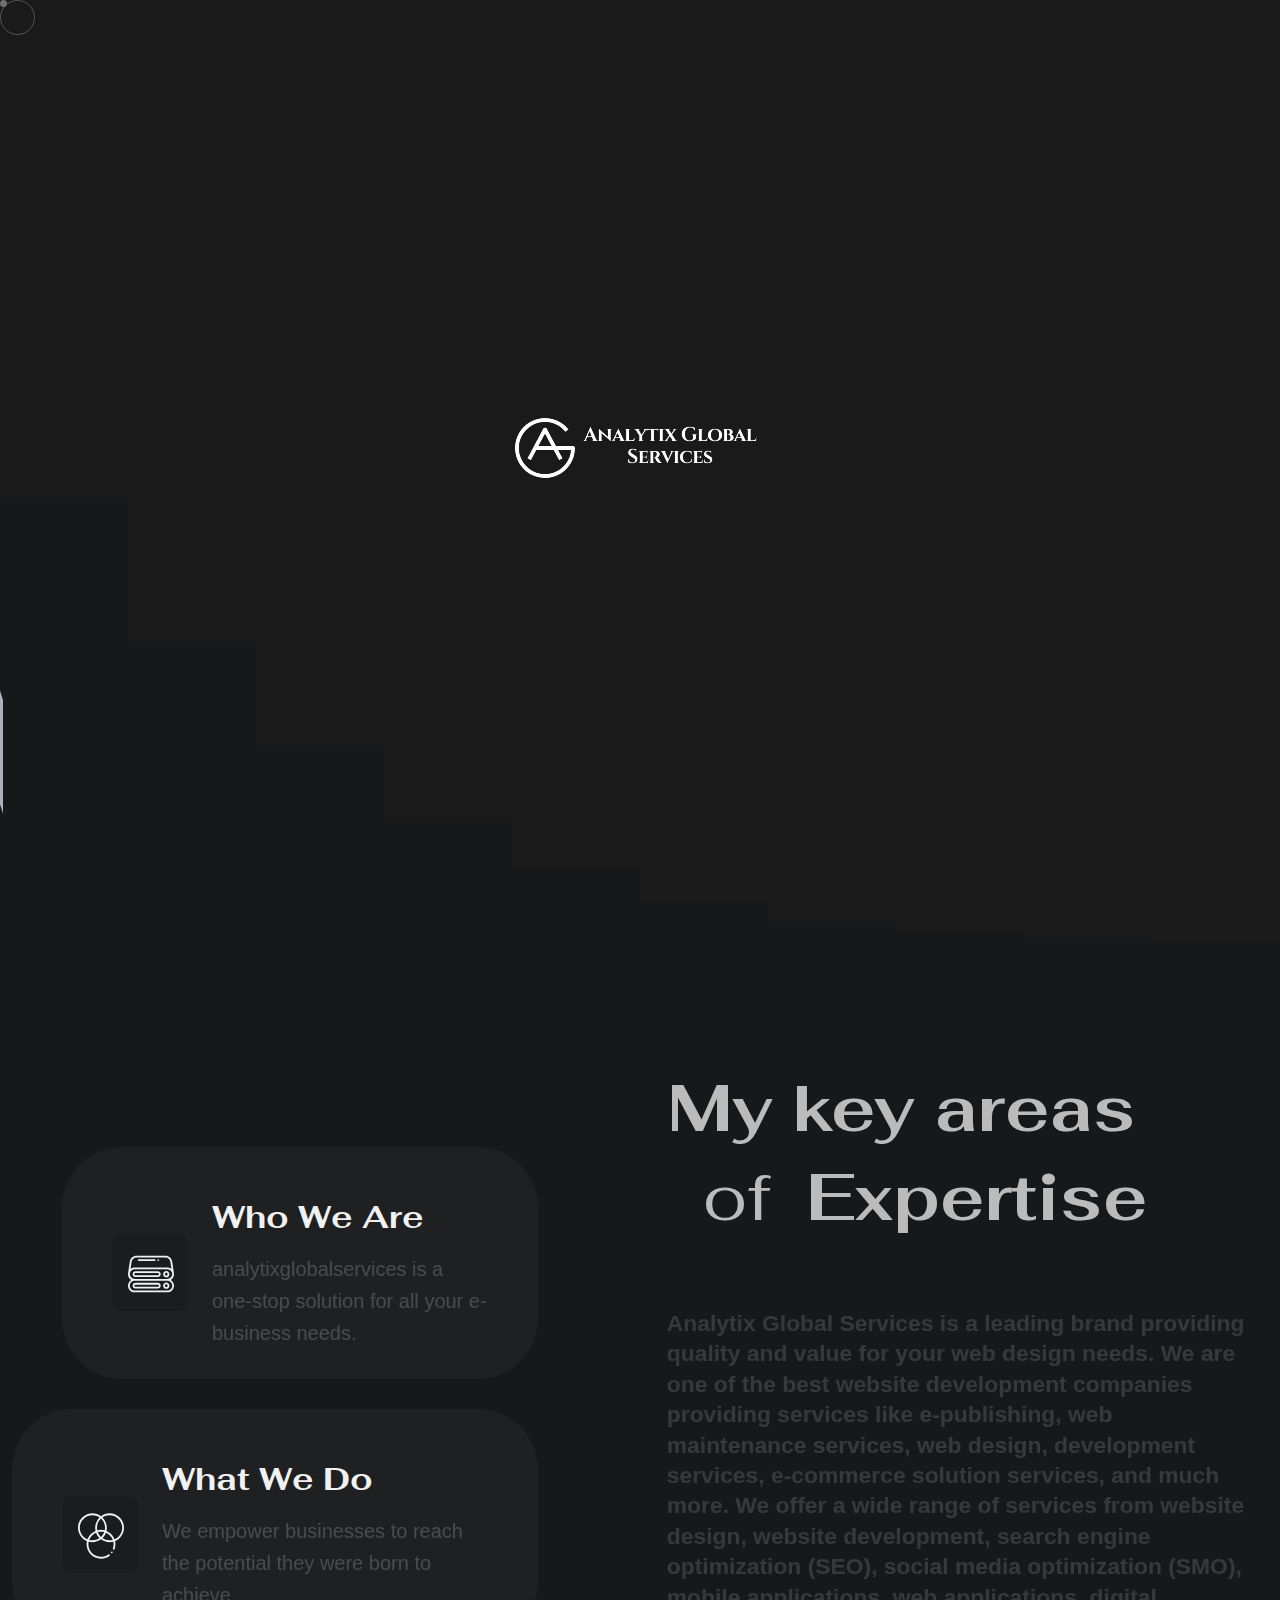
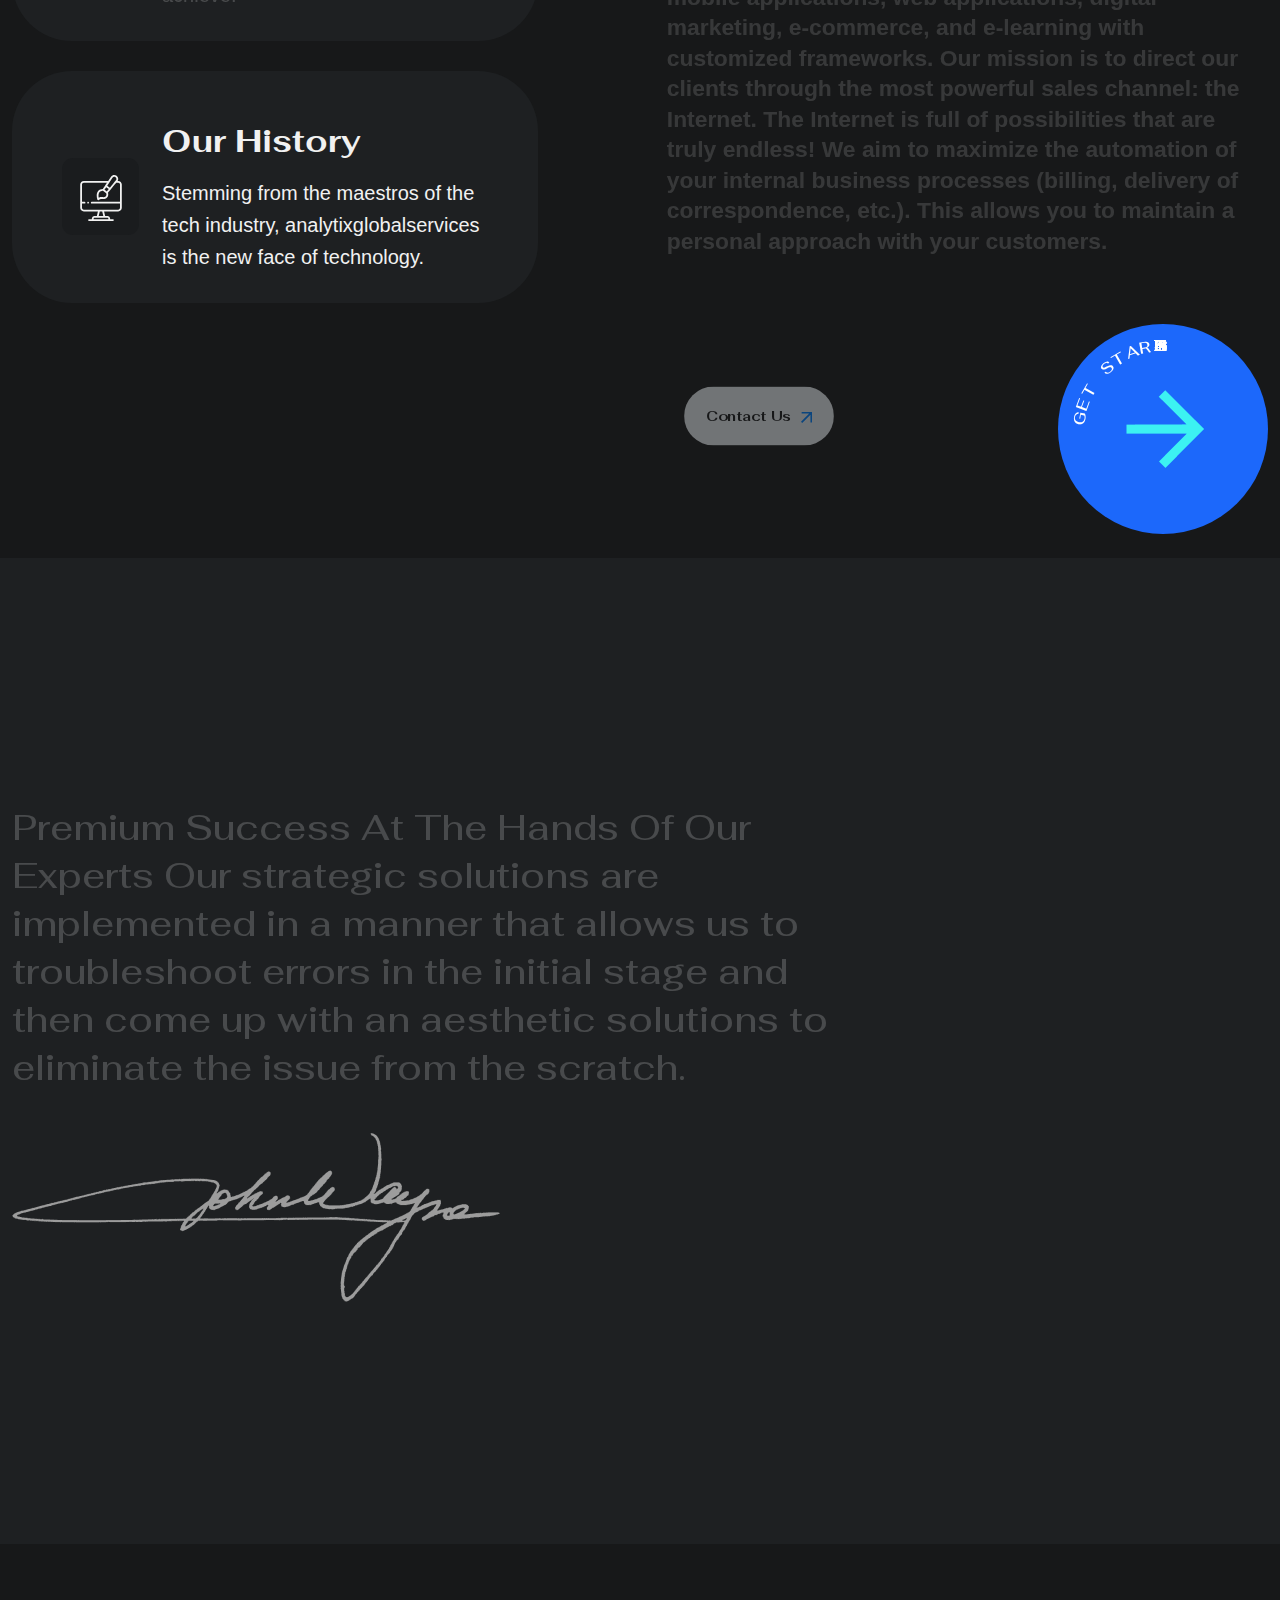
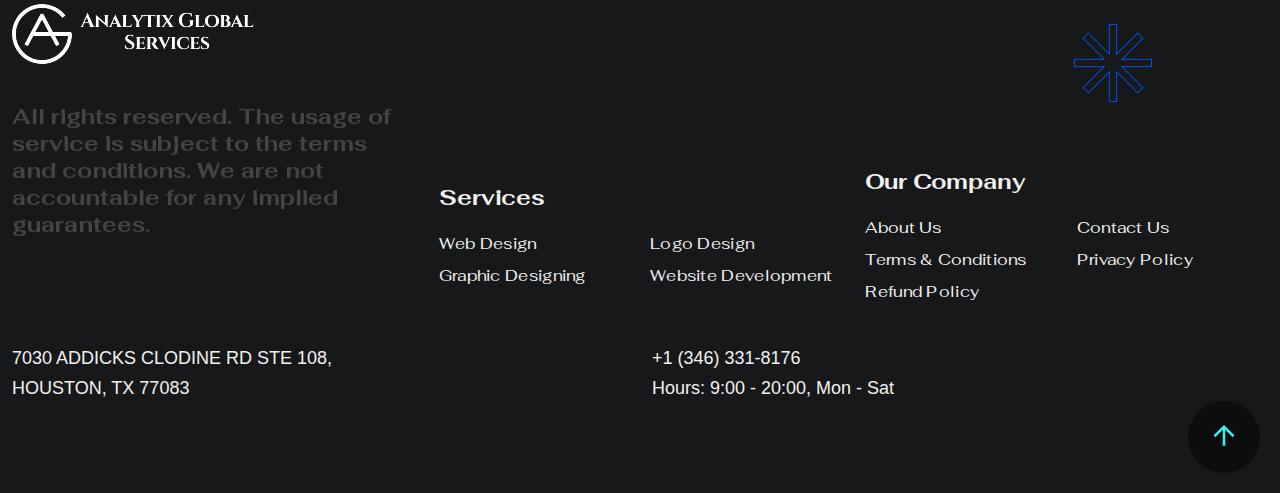
<file: about-2.html>
<!DOCTYPE html>
<html lang="en">
  <head>
    <meta charset="UTF-8" />
    <meta
      name="viewport"
      content="width=device-width, initial-scale=1, maximum-scale=1"
    />
    <meta http-equiv="X-UA-Compatible" content="ie=edge" />
    <meta name="msapplication-TileColor" content="#0E0E0E" />
    <meta name="template-color" content="#0E0E0E" />
    <meta name="description" content="Index page" />
    <meta name="keywords" content="index, page" />
    <meta name="author" content="" />
    <link
      rel="shortcut icon"
      type="image/x-icon"
      href="assets/imgs/template/logo.png"
    />
    <link href="assets/css/style.css?v=2.0.0" rel="stylesheet" />
    <title>Analytix Global Services</title>
  </head>
  <body class="dark-mode page-transition alith-magic-cursor">
    <div class="page-loader">
      <div class="page-loader-logo hide-animation">
        <img
          alt="analytix global services"
          src="assets/imgs/template/logo.png"
        />
      </div>
      <div class="bar"></div>
      <div class="bar"></div>
      <div class="bar"></div>
      <div class="bar"></div>
      <div class="bar"></div>
      <div class="bar"></div>
      <div class="bar"></div>
      <div class="bar"></div>
      <div class="bar"></div>
      <div class="bar"></div>
    </div>
    <div class="follower"></div>
    <div class="cursor">
      <span class="dot"></span
      ><span class="play"
        ><img
          src="assets/imgs/template/icons/cursor-play.svg"
          alt="analytix global services"
        /><span>Play</span></span
      ><span class="drag"
        ><img
          src="assets/imgs/template/icons/cursor-drag.svg"
          alt="analytix global services"
        /><span>Drag</span></span
      ><span class="view"
        ><img
          src="assets/imgs/template/icons/cursor-view.svg"
          alt="analytix global services"
        /><span>View</span></span
      >
    </div>
    <div
      class="mobile-header-active mobile-header-wrapper-style perfect-scrollbar"
    >
      <div class="mobile-logo">
        <div class="parallax-item">
          <a href="index.html"
            ><img
              alt="analytix global services"
              src="assets/imgs/template/logo.png"
          /></a>
        </div>
      </div>
      <a class="btn-close hover-rotate"></a>
      <div class="mobile-header-wrapper-inner">
        <div class="mobile-header-content-area">
          <div class="perfect-scroll">
            <div class="mobile-menu-wrap mobile-header-border">
              <nav class="mt-15">
                <ul class="mobile-menu font-heading">
                  <li class="has-children">
                    <a class="active" href="index.html">Home</a>
                  </li>
                  <li class="has-children">
                    <a href="#">Services</a>
                    <ul class="sub-menu">
                      <li>
                        <a href="web-development.html">Web Development</a>
                      </li>
                      <li><a href="logo-designing.html">Logo Designing</a></li>
                      <li>
                        <a href="graphic-designing.html">Graphic Designing</a>
                      </li>
                    </ul>
                  </li>
                  <li class="has-children">
                    <a href="about-2.html">About</a>
                  </li>
                  <li class="has-children">
                    <a href="contact.html">Contact</a>
                  </li>
                </ul>
              </nav>
            </div>
          </div>
        </div>
      </div>
      <div class="mobile-snow">
        <img
          class="rotate-infinite snow-footer"
          src="assets/imgs/template/icons/snow-footer.png"
          alt="analytix global services"
        />
      </div>
    </div>
    <div class="scroll-container" id="scroll-container">
      <header class="header sticky-bar">
        <div class="container-fluid">
          <div class="main-header">
            <div class="header-logo parallax-item">
              <a class="d-flex cursor-scale small" href="index.html">
                <img
                  alt="analytics global"
                  src="assets/imgs/template/logo.png"
                />
              </a>
            </div>
            <div class="header-menu">
              <div class="header-nav">
                <nav class="nav-main-menu d-none d-xl-block">
                  <ul class="main-menu">
                    <li>
                      <a class="active" href="index.html">Home</a>
                    </li>
                    <li class="has-children">
                      <a class="active" href="about-2.html">Services</a>
                      <ul class="sub-menu">
                        <li>
                          <a href="web-development.html">Web Development</a>
                        </li>
                        <li>
                          <a href="logo-designing.html">Logo Designing</a>
                        </li>
                        <li>
                          <a href="graphic-designing.html">Graphic Designing</a>
                        </li>
                      </ul>
                    </li>
                    <li>
                      <a class="active" href="about-2.html">About</a>
                    </li>
                    <li>
                      <a class="active" href="contact.html">Contact</a>
                    </li>
                  </ul>
                </nav>
              </div>
            </div>
            <div class="header-account d-flex">
              <span
                class="font-lg text-white"
                style="margin-right: 10px !important"
              >
                <a href="tel: +1 (346) 331-8176" class="text-white"
                  >+1 (346) 331-8176</a
                >
              </span>
              <a class="dark-light-mode dark-mode" href="#"></a>
              <span class="item-menu">
                <a class="menu-mobile" href="#">
                  <img
                    class="hover-rotate"
                    alt="analytics global"
                    src="assets/imgs/template/icons/menu1.svg"
                  />
                </a>
              </span>
            </div>
          </div>
        </div>
        <span class="comet-horizontal"></span>
      </header>

      <main class="main">
        <section class="section is-mode position-relative">
          <div class="image-mark"></div>
          <div class="banner-about-2 bg-0">
            <div class="box-about-banner bg-0">
              <div class="banner-text-under fadeInUp scroll-move-left">
                Welcome to our site
              </div>
              <div class="container">
                <div class="row">
                  <div class="col-lg-7">
                    <h2 class="color-900 fadeInUp">
                      I create marketing<br
                        class="d-none d-lg-block"
                      />strategies for your<br
                        class="d-none d-lg-block"
                      />business that get<br
                        class="d-none d-lg-block"
                      />results.
                    </h2>
                  </div>
                  <div class="col-lg-5">
                    <div class="box-image-banner-about">
                      <img
                        class="scroll-move-up"
                        src="assets/imgs/page/about-2/banner.png"
                        alt="analytix global services"
                      />
                      <div class="banner-line-about"></div>
                    </div>
                  </div>
                </div>
              </div>
            </div>
          </div>
        </section>
        <section class="section is-mode">
          <div class="box-projects-3 bg-0">
            <div class="container">
              <div class="row align-items-center">
                <div class="col-lg-6">
                  <div class="list-projects">
                    <div class="ml-50">
                      <div class="item-project parallax-item">
                        <div class="item-project-icon bg-200">
                          <svg
                            class="fill-900"
                            width="46"
                            height="46"
                            viewbox="0 0 46 46"
                            fill="none"
                            xmlns="http://www.w3.org/2000/svg"
                          >
                            <g clip-path="url(#clip0_138_747)">
                              <path
                                d="M45.8563 21.7566L44.1352 10.316C43.643 7.04392 40.8297 4.62695 37.5263 4.62695H8.47338C5.16419 4.62695 2.35587 7.04967 1.86452 10.316C1.5161 12.6128 0 22.5138 0 23.1331C0 25.5999 1.34522 27.757 3.33965 28.9136C1.34522 30.0703 0 32.2274 0 34.6942C0 38.377 2.99618 41.3732 6.67895 41.3732H39.3208C43.0036 41.3732 45.9997 38.377 45.9997 34.6942C45.9997 32.2275 44.6545 30.0704 42.6601 28.9137C45.1621 27.4627 46.4513 24.585 45.8563 21.7566ZM1.81564 22.719L1.91043 22.0889C2.3901 19.8972 4.34536 18.251 6.67886 18.251H39.3207C41.6544 18.251 43.6098 19.8974 44.0893 22.0894L44.1839 22.7184C44.3966 25.2334 42.1032 28.0153 38.9644 28.0153H7.03517C3.84215 28.0152 1.60873 25.1688 1.81564 22.719ZM8.47338 6.42382H37.5263C39.9457 6.42382 41.9991 8.19517 42.3584 10.5833L43.4585 17.8962C42.3198 16.9946 40.8826 16.4542 39.3208 16.4542H6.67895C5.11711 16.4542 3.67998 16.9945 2.54122 17.8961L3.64135 10.5832C4.00135 8.19076 6.05831 6.42382 8.47338 6.42382ZM44.2029 34.6942C44.2029 37.3862 42.0128 39.5763 39.3208 39.5763H6.67895C3.98697 39.5763 1.79686 37.3862 1.79686 34.6942C1.79686 32.0023 3.98697 29.8122 6.67895 29.8122H39.3208C42.0128 29.8121 44.2029 32.0022 44.2029 34.6942Z"
                                fill=""
                              ></path>
                              <path
                                d="M29.876 20.3115H7.4135C5.8576 20.3115 4.5918 21.5773 4.5918 23.1332C4.5918 24.6891 5.8576 25.9549 7.4135 25.9549H29.876C31.4319 25.9549 32.6977 24.6891 32.6977 23.1332C32.6977 21.5773 31.4319 20.3115 29.876 20.3115ZM29.876 24.1581H7.4135C6.84839 24.1581 6.38866 23.6983 6.38866 23.1332C6.38866 22.5681 6.84839 22.1084 7.4135 22.1084H29.876C30.4411 22.1084 30.9009 22.5681 30.9009 23.1332C30.9009 23.6983 30.4411 24.1581 29.876 24.1581Z"
                                fill=""
                              ></path>
                              <path
                                d="M29.876 31.8721H7.4135C5.8576 31.8721 4.5918 33.1379 4.5918 34.6938C4.5918 36.2497 5.8576 37.5155 7.4135 37.5155H29.876C31.4319 37.5155 32.6977 36.2497 32.6977 34.6938C32.6977 33.1379 31.4319 31.8721 29.876 31.8721ZM29.876 35.7186H7.4135C6.84839 35.7186 6.38866 35.2589 6.38866 34.6938C6.38866 34.1287 6.84839 33.6689 7.4135 33.6689H29.876C30.4411 33.6689 30.9009 34.1287 30.9009 34.6938C30.9009 35.2589 30.4411 35.7186 29.876 35.7186Z"
                                fill=""
                              ></path>
                              <path
                                d="M41.4365 23.1328C41.4365 21.3924 40.0207 19.9766 38.2803 19.9766C36.54 19.9766 35.124 21.3924 35.124 23.1328C35.124 24.8731 36.54 26.289 38.2803 26.289C40.0207 26.289 41.4365 24.8731 41.4365 23.1328ZM38.2803 24.4921C37.5308 24.4921 36.9209 23.8823 36.9209 23.1328C36.9209 22.3832 37.5308 21.7734 38.2803 21.7734C39.0299 21.7734 39.6397 22.3833 39.6397 23.1328C39.6397 23.8823 39.0299 24.4921 38.2803 24.4921Z"
                                fill=""
                              ></path>
                              <path
                                d="M35.124 34.6943C35.124 36.4347 36.54 37.8505 38.2803 37.8505C40.0207 37.8505 41.4365 36.4347 41.4365 34.6943C41.4365 32.9539 40.0207 31.5381 38.2803 31.5381C36.54 31.5381 35.124 32.9539 35.124 34.6943ZM39.6397 34.6943C39.6397 35.4439 39.0299 36.0536 38.2803 36.0536C37.5308 36.0536 36.9209 35.4439 36.9209 34.6943C36.9209 33.9447 37.5308 33.335 38.2803 33.335C39.0299 33.335 39.6397 33.9447 39.6397 34.6943Z"
                                fill=""
                              ></path>
                              <path
                                d="M10.7554 9.9287H26.6835C27.1796 9.9287 27.5819 9.52647 27.5819 9.03027C27.5819 8.53406 27.1796 8.13184 26.6835 8.13184H10.7554C10.2592 8.13184 9.85693 8.53406 9.85693 9.03027C9.85693 9.52647 10.2592 9.9287 10.7554 9.9287Z"
                                fill=""
                              ></path>
                              <path
                                d="M30.2769 9.92871H30.2792C30.7753 9.92871 31.1765 9.52648 31.1765 9.03027C31.1765 8.53407 30.7731 8.13184 30.2769 8.13184C29.7806 8.13184 29.3784 8.53407 29.3784 9.03027C29.3784 9.52648 29.7808 9.92871 30.2769 9.92871Z"
                                fill=""
                              ></path>
                            </g>
                            <defs>
                              <clippath id="clip0_138_747">
                                <rect
                                  width="46"
                                  height="46"
                                  fill="white"
                                ></rect>
                              </clippath>
                            </defs>
                          </svg>
                        </div>
                        <div class="item-project-info">
                          <h4 class="color-900">Who We Are</h4>
                          <p class="color-900 font-xl text-opacity">
                            analytixglobalservices is a one-stop solution for
                            all your e-business needs.
                          </p>
                        </div>
                      </div>
                    </div>
                    <div class="item-project parallax-item">
                      <div class="item-project-icon bg-200">
                        <svg
                          class="fill-900"
                          width="46"
                          height="46"
                          viewbox="0 0 46 46"
                          fill="none"
                          xmlns="http://www.w3.org/2000/svg"
                        >
                          <g clip-path="url(#clip0_138_933)">
                            <path
                              d="M46 14.7491C46 6.80436 39.5366 0.34082 31.5918 0.34082C28.3746 0.34082 25.4005 1.40098 23 3.18986C20.5995 1.40098 17.6254 0.34082 14.4082 0.34082C6.46345 0.34091 0 6.80436 0 14.7491C0 20.7607 3.7012 25.9233 8.94421 28.0802C8.71404 29.1009 8.59185 30.162 8.59185 31.2513C8.59185 39.196 15.0553 45.6595 23.0001 45.6595C26.0612 45.6595 28.9849 44.712 31.4549 42.9193C31.8572 42.6273 31.9467 42.0644 31.6546 41.6619C31.3627 41.2595 30.7996 41.1702 30.3974 41.4621C28.2369 43.0303 25.6789 43.8591 23.0001 43.8591C16.0481 43.8591 10.3922 38.2032 10.3922 31.2512C10.3922 30.3638 10.4849 29.4978 10.6601 28.6617C11.8558 28.9842 13.1122 29.1572 14.4083 29.1572C17.6255 29.1572 20.5996 28.0971 23.0001 26.3082C25.4006 28.0971 28.3747 29.1572 31.5918 29.1572C32.888 29.1572 34.1443 28.9842 35.34 28.6617C35.5152 29.4978 35.608 30.3638 35.608 31.2512C35.608 32.7164 35.3592 34.1515 34.8685 35.5166C34.7003 35.9845 34.9432 36.5001 35.411 36.6683C35.8791 36.8363 36.3944 36.5936 36.5626 36.1257C37.1239 34.5646 37.4083 32.9245 37.4083 31.2512C37.4083 30.1619 37.2861 29.1008 37.056 28.0801C42.2988 25.9233 46 20.7607 46 14.7491ZM1.80038 14.7491C1.80038 7.79704 7.45622 2.1412 14.4082 2.1412C17.074 2.1412 19.5486 2.97351 21.5874 4.39089C18.8738 7.01262 17.1835 10.687 17.1835 14.7491C17.1835 15.8383 17.3058 16.8995 17.5359 17.9203C13.7958 19.4589 10.8405 22.5268 9.45354 26.3419C4.95767 24.413 1.80038 19.943 1.80038 14.7491ZM27.0162 14.7491C27.0162 15.6364 26.9236 16.5025 26.7483 17.3385C25.5526 17.0161 24.2963 16.8431 23 16.8431C21.7038 16.8431 20.4474 17.0161 19.2517 17.3385C19.0765 16.5025 18.9838 15.6364 18.9838 14.7491C18.9838 11.1141 20.5306 7.83415 23 5.53109C25.4693 7.83424 27.0162 11.1142 27.0162 14.7491ZM23 23.9671C21.5613 22.6253 20.4354 20.9521 19.7467 19.0699C20.785 18.7924 21.8753 18.6435 23 18.6435C24.1247 18.6435 25.215 18.7924 26.2533 19.0699C25.5646 20.9521 24.4387 22.6252 23 23.9671ZM14.4082 27.357C13.2837 27.357 12.1933 27.2081 11.155 26.9306C12.3507 23.6628 14.8626 21.0241 18.0452 19.6586C18.8017 21.7394 20.0248 23.5978 21.5873 25.1073C19.5486 26.5247 17.074 27.357 14.4082 27.357ZM31.5918 27.357C28.926 27.357 26.4514 26.5247 24.4126 25.1073C25.9751 23.5978 27.1982 21.7394 27.9547 19.6586C31.1373 21.024 33.6492 23.6627 34.8449 26.9306C33.8067 27.2081 32.7163 27.357 31.5918 27.357ZM36.5465 26.3419C35.1595 22.5268 32.2042 19.4589 28.4641 17.9203C28.6943 16.8996 28.8165 15.8383 28.8165 14.7491C28.8165 10.687 27.1262 7.01262 24.4126 4.39089C26.4514 2.97351 28.926 2.1412 31.5918 2.1412C38.5438 2.1412 44.1996 7.79704 44.1996 14.7491C44.1996 19.943 41.0423 24.413 36.5465 26.3419Z"
                              fill=""
                            ></path>
                            <path
                              d="M33.7816 40.2575C34.2788 40.2575 34.6818 39.8545 34.6818 39.3573C34.6818 38.8601 34.2788 38.457 33.7816 38.457C33.2844 38.457 32.8813 38.8601 32.8813 39.3573C32.8813 39.8545 33.2844 40.2575 33.7816 40.2575Z"
                              fill=""
                            ></path>
                          </g>
                          <defs>
                            <clippath id="clip0_138_933">
                              <rect width="46" height="46" fill="white"></rect>
                            </clippath>
                          </defs>
                        </svg>
                      </div>
                      <div class="item-project-info">
                        <h4 class="color-900">What We Do</h4>
                        <p class="color-900 font-xl text-opacity">
                          We empower businesses to reach the potential they were
                          born to achieve.
                        </p>
                      </div>
                    </div>
                    <div class="item-project parallax-item">
                      <div class="item-project-icon bg-200">
                        <svg
                          class="fill-900"
                          width="46"
                          height="46"
                          viewbox="0 0 46 46"
                          fill="none"
                          xmlns="http://www.w3.org/2000/svg"
                        >
                          <path
                            d="M40.1758 5.98201H39.63C40.6704 4.28822 40.2862 2.01423 38.6165 0.775398C36.8174 -0.559294 34.2608 -0.12967 33.0052 1.74659L30.1711 5.9821H5.82417C3.82294 5.9821 2.19482 7.61022 2.19482 9.61145V32.8153C2.19482 34.8165 3.82294 36.4446 5.82417 36.4446H19.9216L18.8565 40.9185H16.5575C15.0592 40.9185 13.8402 42.1374 13.8402 43.6357V44.203H11.0062C10.51 44.203 10.1077 44.6054 10.1077 45.1015C10.1077 45.5976 10.51 45.9999 11.0062 45.9999H34.9939C35.4901 45.9999 35.8923 45.5976 35.8923 45.1015C35.8923 44.6054 35.4901 44.203 34.9939 44.203H32.1598V43.6357C32.1598 42.1374 30.9408 40.9185 29.4426 40.9185H27.1436L26.0784 36.4446H40.1759C42.1771 36.4446 43.8052 34.8165 43.8052 32.8153V27.7096V9.61136C43.8052 7.61013 42.1771 5.98201 40.1758 5.98201ZM27.3031 21.7761C25.8984 22.7595 23.2668 21.4229 20.7538 22.7639C20.1406 19.5785 20.5272 16.5827 23.7188 15.9215C24.1313 15.8355 24.5754 15.7966 24.9534 15.8042C26.0337 16.6056 27.1263 17.4163 28.2035 18.2156C28.6751 19.5873 28.4981 20.9396 27.3031 21.7761ZM28.2085 12.1462L30.7516 14.033L28.7959 16.4175C27.9907 15.8202 27.2986 15.3066 26.4934 14.7092C26.6606 14.4593 28.0557 12.3744 28.2085 12.1462ZM34.4987 2.7459C35.1791 1.7288 36.5669 1.49216 37.5459 2.21853C38.5251 2.94499 38.7005 4.34168 37.9245 5.2878C36.5477 6.96632 33.2744 10.9572 31.8924 12.6422L29.2088 10.6511L34.4987 2.7459ZM30.3629 43.6357V44.203H15.6371V43.6357C15.6371 43.1283 16.05 42.7153 16.5575 42.7153H29.4425C29.95 42.7153 30.3629 43.1283 30.3629 43.6357ZM25.2964 40.9185H20.7035L21.7687 36.4446H24.2313L25.2964 40.9185ZM42.0084 32.8153C42.0084 33.8258 41.1863 34.6478 40.1759 34.6478C38.7497 34.6478 7.42776 34.6478 5.82426 34.6478C4.81381 34.6478 3.99175 33.8258 3.99175 32.8153V28.608H6.55908C7.05528 28.608 7.4575 28.2057 7.4575 27.7096C7.4575 27.2135 7.05528 26.8112 6.55908 26.8112H3.99157V9.61136C3.99157 8.60091 4.81363 7.77885 5.82408 7.77885H28.9687C28.108 9.06512 25.597 12.8176 24.8017 14.0062C23.041 14.0221 21.2833 14.6354 20.1326 15.9787C18.5667 17.8066 18.2916 20.6786 19.3149 24.5151C19.4899 25.1711 20.3084 25.4061 20.8037 24.933C23.1268 22.7133 26.02 25.1345 28.611 23.0374C30.1926 21.7572 30.5668 19.7219 29.9705 17.8187C30.7766 16.8358 37.3972 8.76406 38.2052 7.77885H40.1757C41.1862 7.77885 42.0082 8.60091 42.0082 9.61136V26.8111H13.7463C13.2501 26.8111 12.8478 27.2134 12.8478 27.7095C12.8478 28.2056 13.2501 28.6079 13.7463 28.6079H42.0084V32.8153Z"
                            fill=""
                          ></path>
                          <path
                            d="M9.97918 26.8286C9.54667 26.917 9.25684 27.2909 9.25684 27.7101C9.25684 28.272 9.77065 28.7024 10.3305 28.5905C10.8279 28.4896 11.131 28.0102 11.0357 27.534C10.9357 27.0425 10.459 26.732 9.97918 26.8286Z"
                            fill=""
                          ></path>
                        </svg>
                      </div>
                      <div class="item-project-info">
                        <h4 class="color-900">Our History</h4>
                        <p class="color-900 font-xl">
                          Stemming from the maestros of the tech industry,
                          analytixglobalservices is the new face of technology.
                        </p>
                      </div>
                    </div>
                  </div>
                </div>
                <div class="col-lg-6">
                  <h2 class="heading-1 mb-50 color-900 fadeInUp">
                    My key areas<br class="d-none d-lg-block" /><span
                      class="font-normal"
                      >&nbsp; of &nbsp;</span
                    >Expertise
                  </h2>
                  <p class="font-2xl-bold color-900 fadeInUp text-opacity">
                    Analytix Global Services is a leading brand providing
                    quality and value for your web design needs. We are one of
                    the best website development companies providing services
                    like e-publishing, web maintenance services, web design,
                    development services, e-commerce solution services, and much
                    more. We offer a wide range of services from website design,
                    website development, search engine optimization (SEO),
                    social media optimization (SMO), mobile applications, web
                    applications, digital marketing, e-commerce, and e-learning
                    with customized frameworks. Our mission is to direct our
                    clients through the most powerful sales channel: the
                    Internet. The Internet is full of possibilities that are
                    truly endless! We aim to maximize the automation of your
                    internal business processes (billing, delivery of
                    correspondence, etc.). This allows you to maintain a
                    personal approach with your customers.
                  </p>
                  <div class="mt-140 box-button-my-keys">
                    <a class="btn btn-default grow-up" href="#"
                      >Contact Us<img
                        class="ml-15"
                        src="assets/imgs/template/icons/arrow.svg"
                        alt="analytix global services"
                    /></a>
                    <div class="box-circle-customer">
                      <div class="box-circle">
                        <div class="box-text-circle">
                          Get Started Get Started Get Started
                        </div>
                      </div>
                    </div>
                  </div>
                </div>
              </div>
            </div>
          </div>
        </section>
        <section class="section is-mode">
          <div class="box-detail-content bg-100">
            <div class="container">
              <div class="box-detail-about">
                <h3 class="color-900 text-up">Success & Growth</h3>
                <div class="detail-text row">
                  <p class="color-900 text-opacity col-8">
                    Premium Success At The Hands Of Our Experts Our strategic
                    solutions are implemented in a manner that allows us to
                    troubleshoot errors in the initial stage and then come up
                    with an aesthetic solutions to eliminate the issue from the
                    scratch.
                  </p>
                  <p>
                    <img
                      class="cm-img-0"
                      src="assets/imgs/page/about-2/sign.png"
                      alt="analytix global services"
                    /><img
                      class="cm-img-900"
                      src="assets/imgs/page/about-2/sign-w.png"
                      alt="analytix global services"
                    />
                  </p>
                </div>
              </div>
            </div>
          </div>
        </section>
      </main>
      <footer class="footer is-mode bg-0 position-relative">
        <div class="footer-1">
          <div class="container">
            <div class="box-footer-top">
              <div class="row align-items-center">
                <div class="col-lg-4 col-md-12">
                  <div class="logo-footer">
                    <div class="parallax-item">
                      <a href="index.html"
                        ><img
                          src="assets/imgs/template/logo.png"
                          alt="analytix global services"
                      /></a>
                    </div>
                    <h5 class="color-900 mt-35 mb-35 text-opacity">
                      All rights reserved. The usage of service is subject to
                      the terms and conditions. We are not accountable for any
                      implied guarantees.
                    </h5>
                  </div>
                </div>
                <div class="col-lg-4 col-md-12 mt-60">
                  <h5 class="color-900">Services</h5>
                  <ul class="menu-footer">
                    <li><a href="web-development.html">Web Design</a></li>
                    <li><a href="logo-designing.html">Logo Design</a></li>
                    <li>
                      <a href="graphic-designing.html">Graphic Designing</a>
                    </li>
                    <li>
                      <a href="web-development.html">Website Development</a>
                    </li>
                  </ul>
                </div>
                <div class="col-lg-4 col-md-12 mt-60">
                  <h5 class="color-900">Our Company</h5>
                  <ul class="menu-footer">
                    <li><a href="about-2.html">About Us</a></li>
                    <li>
                      <a href="contact.html">Contact Us</a>
                    </li>
                    <li>
                      <a href="terms-conditions.html">Terms & Conditions</a>
                    </li>
                    <li><a href="privacy-policy.html">Privacy Policy</a></li>
                    <li><a href="refund-policy.html">Refund Policy</a></li>
                  </ul>
                </div>
              </div>
            </div>
          </div>
        </div>
        <div class="footer-2">
          <div class="container">
            <div class="footer-bottom">
              <div class="row align-items-center">
                <div class="col-lg-6 col-md-6 mb-30 text-center text-lg-start">
                  <span class="font-lg color-900">
                    7030 ADDICKS CLODINE RD STE 108, <br />
                    HOUSTON, TX 77083</span
                  >
                </div>
                <div class="col-lg-6 col-md-6 mb-30 text-center text-lg-start">
                  <span class="font-lg color-900">+1 (346) 331-8176</span
                  ><br /><span class="font-lg color-900"
                    >Hours: 9:00 - 20:00, Mon - Sat</span
                  >
                </div>
                <div
                  class="col-lg-4 col-md-12 mb-30 text-center text-lg-start text-xl-end"
                ></div>
              </div>
            </div>
          </div>
        </div>
        <img
          class="rotate-infinite snow-footer"
          src="assets/imgs/template/icons/snow-footer.png"
          alt="analytix global services"
        />
      </footer>
    </div>
    <div class="scroll-to-top" id="scroll-to-top">
      <img
        src="assets/imgs/template/icons/top.png"
        alt="analytix global services"
      />
    </div>
    <!--Vendors Scripts-->
    <script src="assets/js/vendors/jquery-3.7.0.min.js"></script>
    <script src="assets/js/vendors/bootstrap.bundle.min.js"></script>
    <!--Gsap-->
    <script src="assets/js/vendors/gsap/3.12.0/gsap.min.js"></script>
    <script src="assets/js/vendors/gsap/3.12.0/ScrollTrigger.min.js"></script>
    <script src="assets/js/vendors/gsap/3.12.0/ScrollToPlugin.min.js"></script>
    <!--Other-->
    <script src="assets/js/vendors/isotope.js"></script>
    <script src="assets/js/vendors/swiper-bundle.min.js"></script>
    <script src="assets/js/vendors/slick.js"></script>
    <script src="assets/js/vendors/magnific-popup.js"></script>
    <script src="assets/js/vendors/jquery.lettering.js"></script>
    <script src="assets/js/vendors/perfect-scrollbar.min.js"></script>
    <script src="assets/js/vendors/jquery.lazyload.min.js"></script>
    <script src="assets/js/vendors/smooth-scrollbar.js"></script>
    <!--Custom script for this template-->
    <script src="assets/js/main.js?v=2.0.0"></script>
    <script src="assets/js/swiper-slider-config.js?v=2.0.0"></script>
    <script src="assets/js/custom.js?v=2.0.0"></script>
  </body>
</html>
</file>
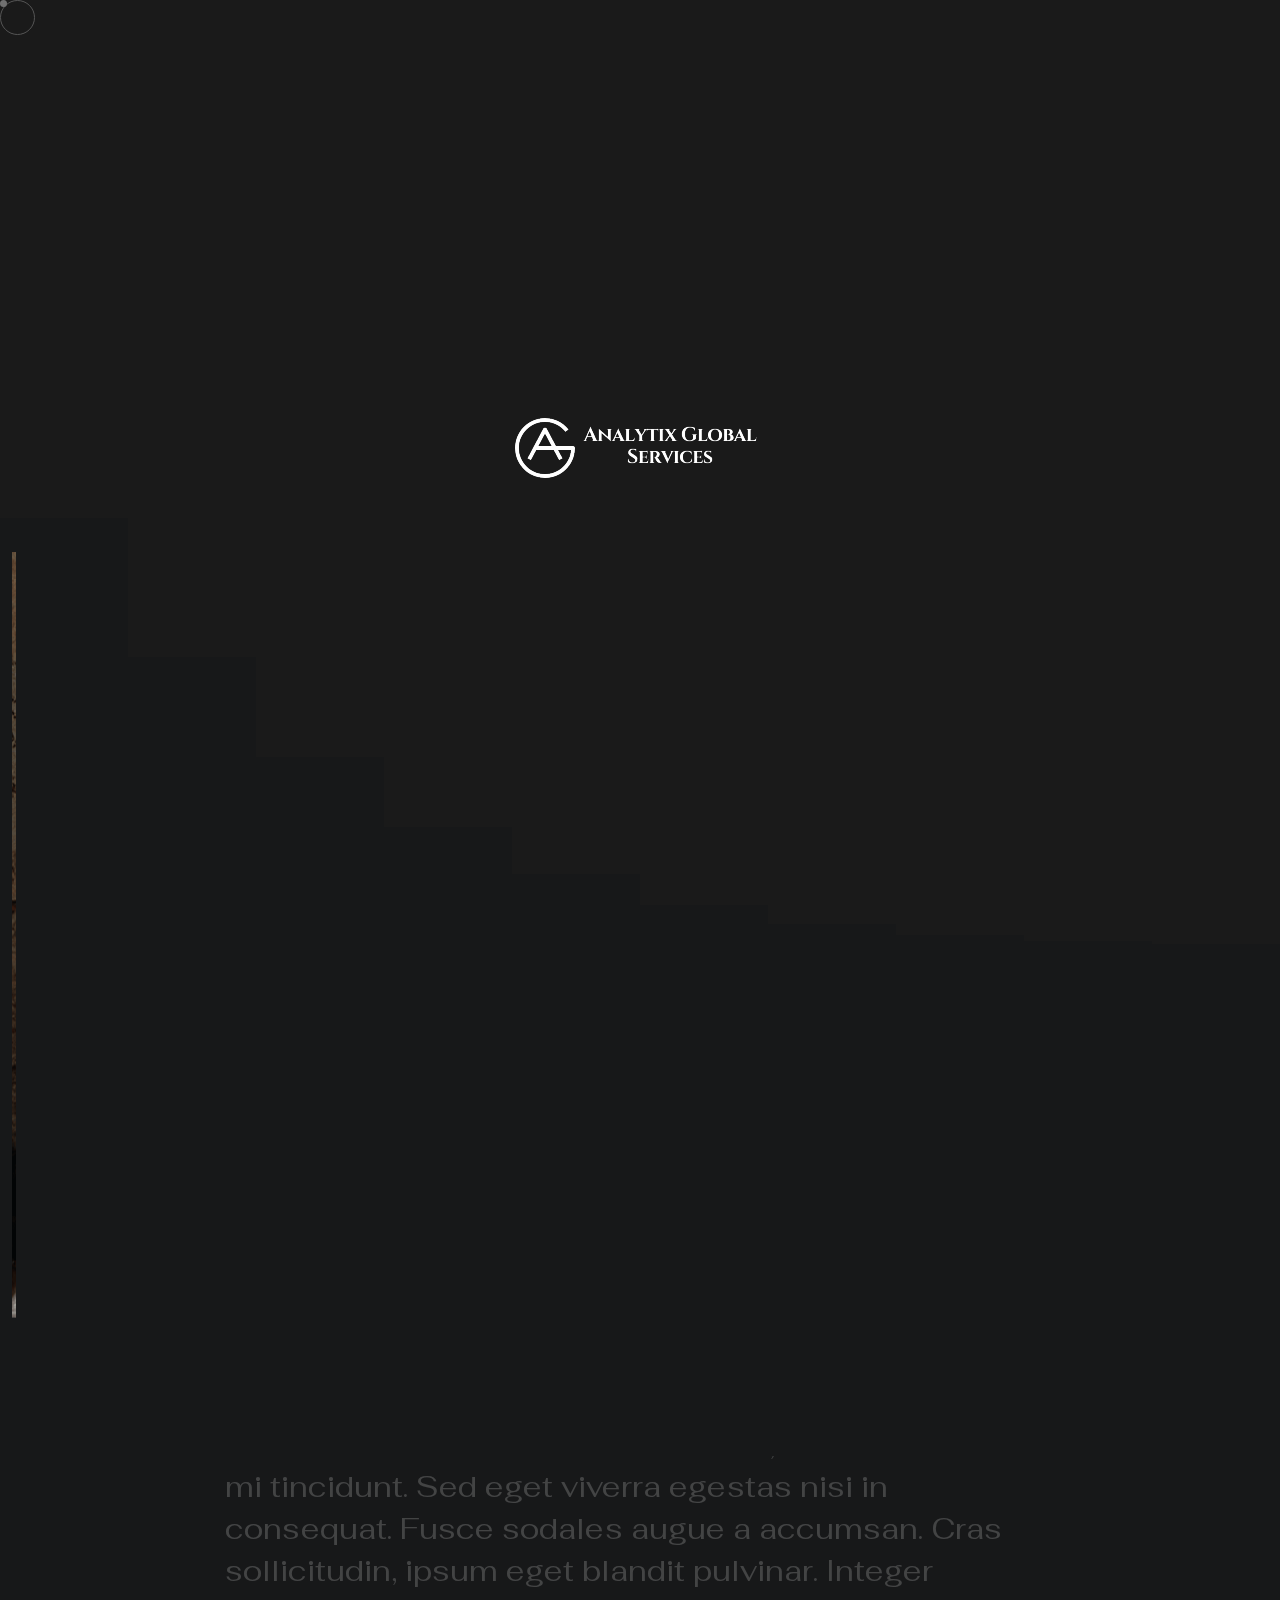
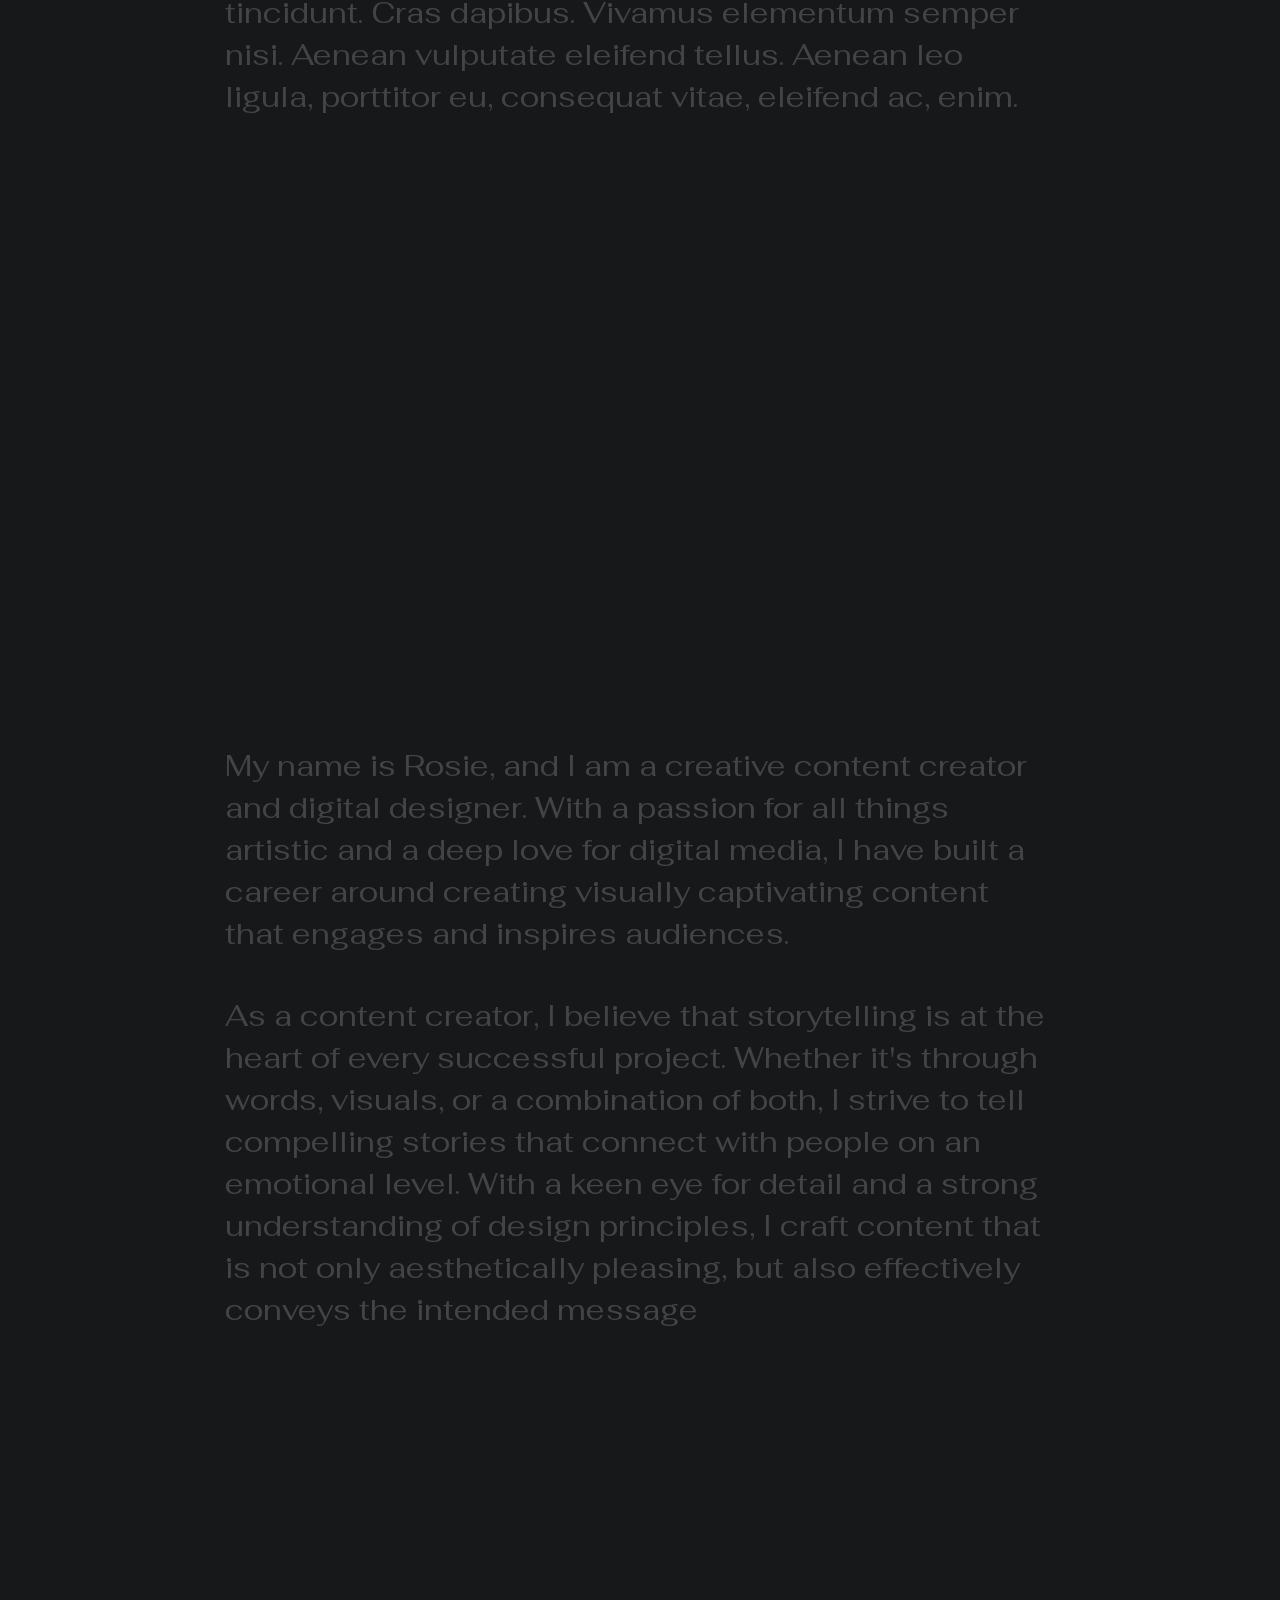
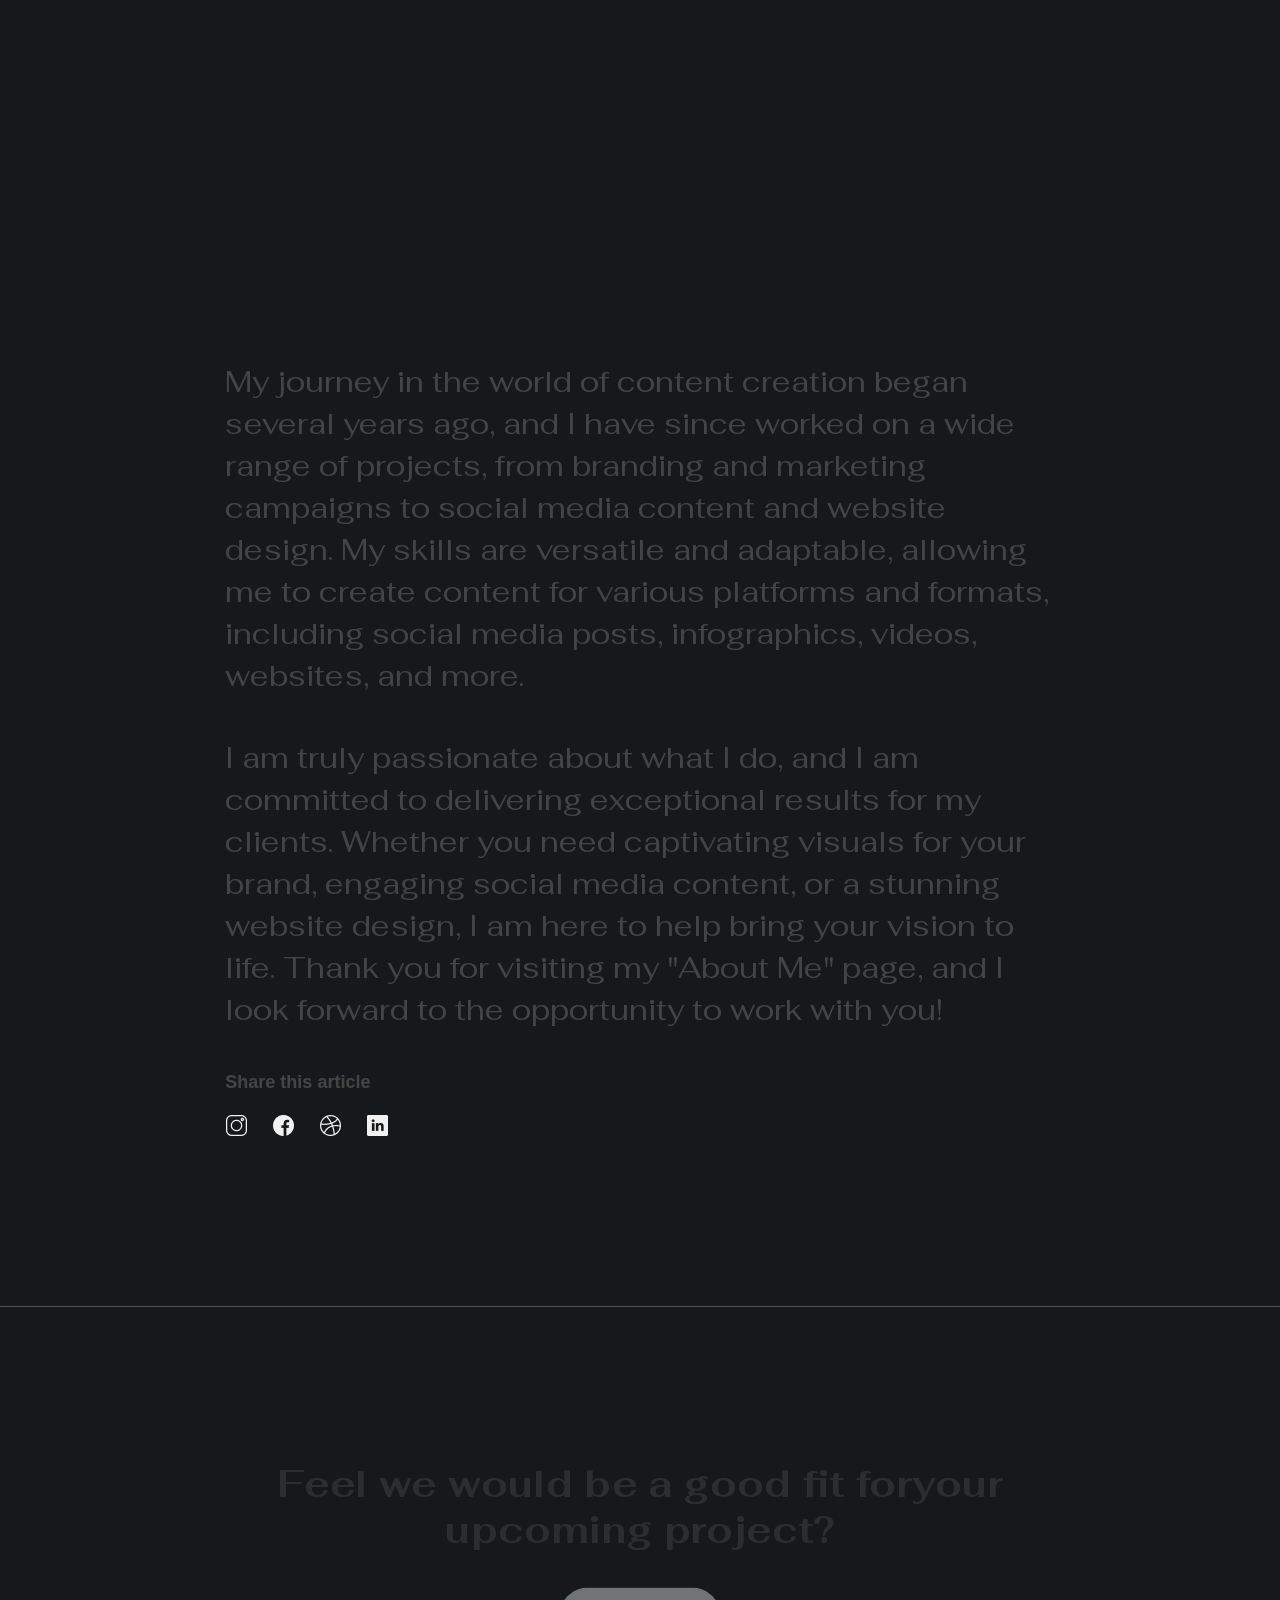
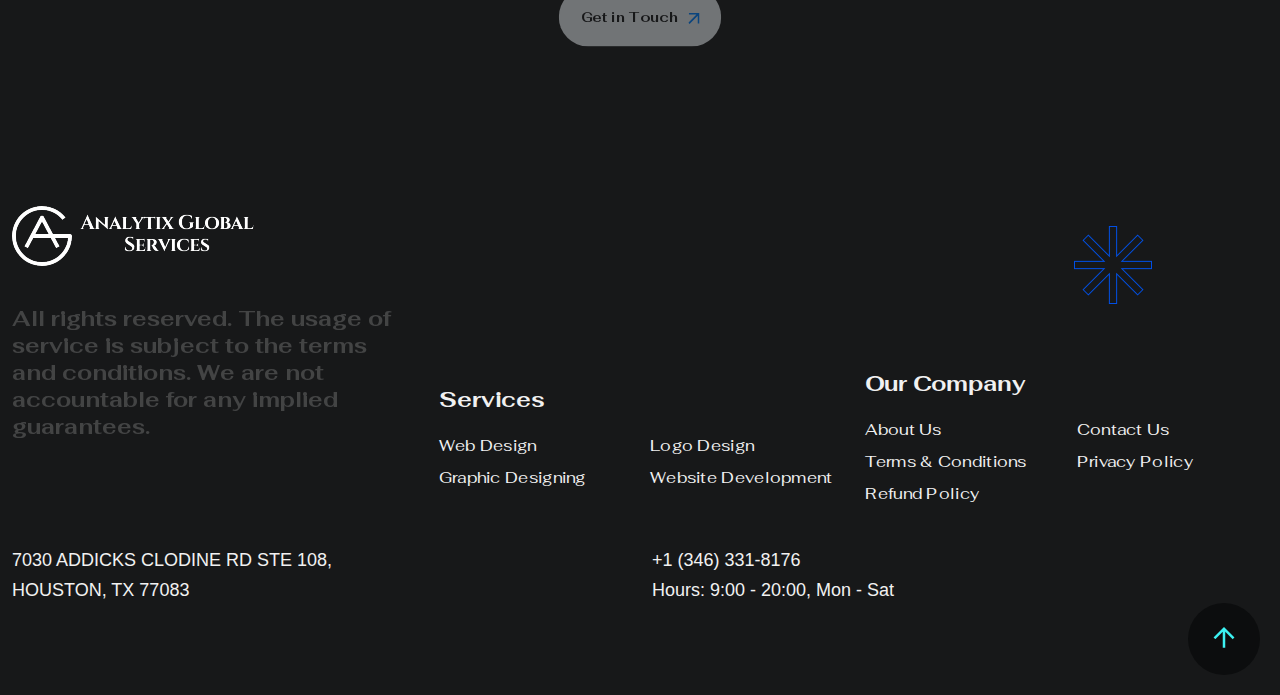
<file: blog-single.html>
<!DOCTYPE html>
<html lang="en">
  <head>
    <meta charset="UTF-8" />
    <meta
      name="viewport"
      content="width=device-width, initial-scale=1, maximum-scale=1"
    />
    <meta http-equiv="X-UA-Compatible" content="ie=edge" />
    <meta name="msapplication-TileColor" content="#0E0E0E" />
    <meta name="template-color" content="#0E0E0E" />
    <meta name="description" content="Index page" />
    <meta name="keywords" content="index, page" />
    <meta name="author" content="" />
    <link
      rel="shortcut icon"
      type="image/x-icon"
      href="assets/imgs/template/logo.png"
    />
    <link href="assets/css/style.css?v=2.0.0" rel="stylesheet" />
    <title>Analytics Global Services</title>
  </head>
  <body class="dark-mode page-transition alith-magic-cursor">
    <div class="page-loader">
      <div class="page-loader-logo hide-animation">
        <img alt="analytics global" src="assets/imgs/template/logo.png" />
      </div>
      <div class="bar"></div>
      <div class="bar"></div>
      <div class="bar"></div>
      <div class="bar"></div>
      <div class="bar"></div>
      <div class="bar"></div>
      <div class="bar"></div>
      <div class="bar"></div>
      <div class="bar"></div>
      <div class="bar"></div>
    </div>
    <div class="follower"></div>
    <div class="cursor">
      <span class="dot"></span
      ><span class="play"
        ><img
          src="assets/imgs/template/icons/cursor-play.svg"
          alt="analytics global"
        /><span>Play</span></span
      ><span class="drag"
        ><img
          src="assets/imgs/template/icons/cursor-drag.svg"
          alt="analytics global"
        /><span>Drag</span></span
      ><span class="view"
        ><img
          src="assets/imgs/template/icons/cursor-view.svg"
          alt="analytics global"
        /><span>View</span></span
      >
    </div>
    <div
      class="mobile-header-active mobile-header-wrapper-style perfect-scrollbar"
    >
      <div class="mobile-logo">
        <div class="parallax-item">
          <a href="index.html"
            ><img alt="analytics global" src="assets/imgs/template/logo.png"
          /></a>
        </div>
      </div>
      <a class="btn-close hover-rotate"></a>
      <div class="mobile-header-wrapper-inner">
        <div class="mobile-header-content-area">
          <div class="perfect-scroll">
            <div class="mobile-menu-wrap mobile-header-border">
              <nav class="mt-15">
                <ul class="mobile-menu font-heading">
                  <li class="has-children">
                    <a class="active" href="index.html">Home</a>
                  </li>
                  <li class="has-children">
                    <a href="#">Services</a>
                    <ul class="sub-menu">
                      <li>
                        <a href="web-development.html">Web Development</a>
                      </li>
                      <li><a href="logo-designing.html">Logo Designing</a></li>
                      <li>
                        <a href="graphic-designing.html">Graphic Designing</a>
                      </li>
                    </ul>
                  </li>
                  <li class="has-children">
                    <a href="about-2.html">About</a>
                  </li>
                  <li class="has-children">
                    <a href="contact.html">Contact</a>
                  </li>
                </ul>
              </nav>
            </div>
          </div>
        </div>
      </div>
      <div class="mobile-snow">
        <img
          class="rotate-infinite snow-footer"
          src="assets/imgs/template/icons/snow-footer.png"
          alt="analytics global"
        />
      </div>
    </div>
    <div class="scroll-container" id="scroll-container">
      <header class="header sticky-bar">
        <div class="container-fluid">
          <div class="main-header">
            <div class="header-logo parallax-item">
              <a class="d-flex cursor-scale small" href="index.html">
                <img
                  alt="analytics global"
                  src="assets/imgs/template/logo.png"
                />
              </a>
            </div>
            <div class="header-menu">
              <div class="header-nav">
                <nav class="nav-main-menu d-none d-xl-block">
                  <ul class="main-menu">
                    <li>
                      <a class="active" href="index.html">Home</a>
                    </li>
                    <li class="has-children">
                      <a class="active" href="about-2.html">Services</a>
                      <ul class="sub-menu">
                        <li>
                          <a href="web-development.html">Web Development</a>
                        </li>
                        <li>
                          <a href="logo-designing.html">Logo Designing</a>
                        </li>
                        <li>
                          <a href="graphic-designing.html">Graphic Designing</a>
                        </li>
                      </ul>
                    </li>
                    <li>
                      <a class="active" href="about-2.html">About</a>
                    </li>
                    <li>
                      <a class="active" href="contact.html">Contact</a>
                    </li>
                  </ul>
                </nav>
              </div>
            </div>
            <div class="header-account d-flex">
              <span
                class="font-lg text-white"
                style="margin-right: 10px !important"
              >
                <a href="tel: +1 (346) 331-8176" class="text-white"
                  >+1 (346) 331-8176</a
                >
              </span>
              <a class="dark-light-mode dark-mode" href="#"></a>
              <span class="item-menu">
                <a class="menu-mobile" href="#">
                  <img
                    class="hover-rotate"
                    alt="analytics global"
                    src="assets/imgs/template/icons/menu1.svg"
                  />
                </a>
              </span>
            </div>
          </div>
        </div>
        <span class="comet-horizontal"></span>
      </header>

      <main class="main">
        <section class="section section-banner-blogsingle is-mode">
          <div class="banner-general bg-0 mb-30">
            <div class="container">
              <div class="row">
                <div class="col-lg-8 offset-lg-2">
                  <div class="box-breadcrumbs d-block">
                    <ul>
                      <li><a class="home" href="index.html">Home</a></li>
                      <li><a href="web-development.html">Blog</a></li>
                      <li><span>The World is Changing</span></li>
                    </ul>
                  </div>
                  <div class="text-start">
                    <h2 class="heading-2 color-900 mb-15">
                      Pixel Pioneers: Unveiling the Secrets of Digital
                      Creativity
                    </h2>
                    <div class="box-author">
                      <a href="#"
                        ><img
                          src="assets/imgs/page/homepage1/author.png"
                          alt="analytics global"
                      /></a>
                      <div class="author-info">
                        <a href="#"
                          ><span class="heading-5 color-900 author-name"
                            >Guy Hawkins</span
                          ></a
                        ><span class="font-lg color-600 department"
                          >Bank of America</span
                        >
                      </div>
                    </div>
                  </div>
                </div>
              </div>
            </div>
          </div>
        </section>
        <div class="section section-content-blogsingle is-mode bg-0">
          <div class="container">
            <div class="box-content-single">
              <div class="row">
                <div class="col-lg-12">
                  <div class="position-relative">
                    <div class="image-mark"></div>
                    <img
                      class="parallax-image"
                      src="assets/imgs/page/blog-single/img.png"
                      alt="analytics global"
                    />
                  </div>
                </div>
                <div class="col-lg-8 offset-lg-2">
                  <p class="text-opacity mt-50">
                    Proin faucibus nec mauris a sodales, sed elementum mi
                    tincidunt. Sed eget viverra egestas nisi in consequat. Fusce
                    sodales augue a accumsan. Cras sollicitudin, ipsum eget
                    blandit pulvinar. Integer tincidunt. Cras dapibus. Vivamus
                    elementum semper nisi. Aenean vulputate eleifend tellus.
                    Aenean leo ligula, porttitor eu, consequat vitae, eleifend
                    ac, enim.
                  </p>
                </div>
              </div>
              <div class="row">
                <div class="col-md-10 offset-lg-1">
                  <div class="row">
                    <div class="col-md-6">
                      <img
                        class="mb-30 parallax-image"
                        src="assets/imgs/page/blog-single/img2.png"
                        alt="analytics global"
                      />
                    </div>
                    <div class="col-md-6">
                      <img
                        class="mb-30 parallax-image"
                        src="assets/imgs/page/blog-single/img3.png"
                        alt="analytics global"
                      />
                    </div>
                  </div>
                </div>
              </div>
              <div class="row">
                <div class="col-lg-8 offset-lg-2">
                  <p class="text-opacity mt-50">
                    My name is Rosie, and I am a creative content creator and
                    digital designer. With a passion for all things artistic and
                    a deep love for digital media, I have built a career around
                    creating visually captivating content that engages and
                    inspires audiences.
                  </p>
                  <p class="text-opacity">
                    As a content creator, I believe that storytelling is at the
                    heart of every successful project. Whether it's through
                    words, visuals, or a combination of both, I strive to tell
                    compelling stories that connect with people on an emotional
                    level. With a keen eye for detail and a strong understanding
                    of design principles, I craft content that is not only
                    aesthetically pleasing, but also effectively conveys the
                    intended message
                  </p>
                </div>
              </div>
              <div class="row">
                <div class="col-lg-10 offset-lg-1">
                  <img
                    class="parallax-image mb-50"
                    src="assets/imgs/page/blog-single/img4.png"
                    alt="analytics global"
                  />
                </div>
              </div>
              <div class="row">
                <div class="col-lg-8 offset-lg-2">
                  <p class="text-opacity mt-50">
                    My journey in the world of content creation began several
                    years ago, and I have since worked on a wide range of
                    projects, from branding and marketing campaigns to social
                    media content and website design. My skills are versatile
                    and adaptable, allowing me to create content for various
                    platforms and formats, including social media posts,
                    infographics, videos, websites, and more.
                  </p>
                  <p class="text-opacity">
                    I am truly passionate about what I do, and I am committed to
                    delivering exceptional results for my clients. Whether you
                    need captivating visuals for your brand, engaging social
                    media content, or a stunning website design, I am here to
                    help bring your vision to life. Thank you for visiting my
                    "About Me" page, and I look forward to the opportunity to
                    work with you!
                  </p>
                  <div class="box-share-post">
                    <p class="font-lg-bold color-900 mb-20 text-opacity">
                      Share this article
                    </p>
                    <div class="box-socials">
                      <a class="icon-socials icon-instagram mr-25" href="#"></a
                      ><a class="icon-socials icon-facebook mr-25" href="#"></a
                      ><a class="icon-socials icon-dribbble mr-25" href="#"></a
                      ><a class="icon-socials icon-linkedin mr-25" href="#"></a>
                    </div>
                  </div>
                </div>
              </div>
            </div>
          </div>
          <div class="border-bottom mt-170"></div>
        </div>
        <section class="section is-mode block-get-touch-blog bg-0">
          <div class="container">
            <div class="text-center grow-up">
              <h2 class="color-900 mb-50 text-opacity">
                Feel we would be a good fit for<br
                  class="d-none d-lg-block"
                />your upcoming project?
              </h2>
              <a class="btn btn-default" href="#"
                >Get in Touch<img
                  class="ml-15"
                  src="assets/imgs/template/icons/arrow.svg"
                  alt="analytics global"
              /></a>
            </div>
          </div>
        </section>
      </main>
      <footer class="footer is-mode bg-0 position-relative">
        <div class="footer-1">
          <div class="container">
            <div class="box-footer-top">
              <div class="row align-items-center">
                <div class="col-lg-4 col-md-12">
                  <div class="logo-footer">
                    <div class="parallax-item">
                      <a href="index.html"
                        ><img
                          src="assets/imgs/template/logo.png"
                          alt="analytix global services"
                      /></a>
                    </div>
                    <h5 class="color-900 mt-35 mb-35 text-opacity">
                      All rights reserved. The usage of service is subject to
                      the terms and conditions. We are not accountable for any
                      implied guarantees.
                    </h5>
                  </div>
                </div>
                <div class="col-lg-4 col-md-12 mt-60">
                  <h5 class="color-900">Services</h5>
                  <ul class="menu-footer">
                    <li><a href="web-development.html">Web Design</a></li>
                    <li><a href="logo-designing.html">Logo Design</a></li>
                    <li>
                      <a href="graphic-designing.html">Graphic Designing</a>
                    </li>
                    <li>
                      <a href="web-development.html">Website Development</a>
                    </li>
                  </ul>
                </div>
                <div class="col-lg-4 col-md-12 mt-60">
                  <h5 class="color-900">Our Company</h5>
                  <ul class="menu-footer">
                    <li><a href="about-2.html">About Us</a></li>
                    <li>
                      <a href="contact.html">Contact Us</a>
                    </li>
                    <li>
                      <a href="terms-conditions.html">Terms & Conditions</a>
                    </li>
                    <li><a href="privacy-policy.html">Privacy Policy</a></li>
                    <li><a href="refund-policy.html">Refund Policy</a></li>
                  </ul>
                </div>
              </div>
            </div>
          </div>
        </div>
        <div class="footer-2">
          <div class="container">
            <div class="footer-bottom">
              <div class="row align-items-center">
                <div class="col-lg-6 col-md-6 mb-30 text-center text-lg-start">
                  <span class="font-lg color-900">
                    7030 ADDICKS CLODINE RD STE 108, <br />
                    HOUSTON, TX 77083</span
                  >
                </div>
                <div class="col-lg-6 col-md-6 mb-30 text-center text-lg-start">
                  <span class="font-lg color-900">+1 (346) 331-8176</span
                  ><br /><span class="font-lg color-900"
                    >Hours: 9:00 - 20:00, Mon - Sat</span
                  >
                </div>
                <div
                  class="col-lg-4 col-md-12 mb-30 text-center text-lg-start text-xl-end"
                ></div>
              </div>
            </div>
          </div>
        </div>
        <img
          class="rotate-infinite snow-footer"
          src="assets/imgs/template/icons/snow-footer.png"
          alt="analytix global services"
        />
      </footer>
    </div>
    <div class="scroll-to-top" id="scroll-to-top">
      <img src="assets/imgs/template/icons/top.png" alt="analytics global" />
    </div>
    <!--Vendors Scripts-->
    <script src="assets/js/vendors/jquery-3.7.0.min.js"></script>
    <script src="assets/js/vendors/bootstrap.bundle.min.js"></script>
    <!--Gsap-->
    <script src="assets/js/vendors/gsap/3.12.0/gsap.min.js"></script>
    <script src="assets/js/vendors/gsap/3.12.0/ScrollTrigger.min.js"></script>
    <script src="assets/js/vendors/gsap/3.12.0/ScrollToPlugin.min.js"></script>
    <!--Other-->
    <script src="assets/js/vendors/isotope.js"></script>
    <script src="assets/js/vendors/swiper-bundle.min.js"></script>
    <script src="assets/js/vendors/slick.js"></script>
    <script src="assets/js/vendors/magnific-popup.js"></script>
    <script src="assets/js/vendors/jquery.lettering.js"></script>
    <script src="assets/js/vendors/perfect-scrollbar.min.js"></script>
    <script src="assets/js/vendors/jquery.lazyload.min.js"></script>
    <script src="assets/js/vendors/smooth-scrollbar.js"></script>
    <!--Custom script for this template-->
    <script src="assets/js/main.js?v=2.0.0"></script>
    <script src="assets/js/swiper-slider-config.js?v=2.0.0"></script>
    <script src="assets/js/custom.js?v=2.0.0"></script>
  </body>
</html>
</file>
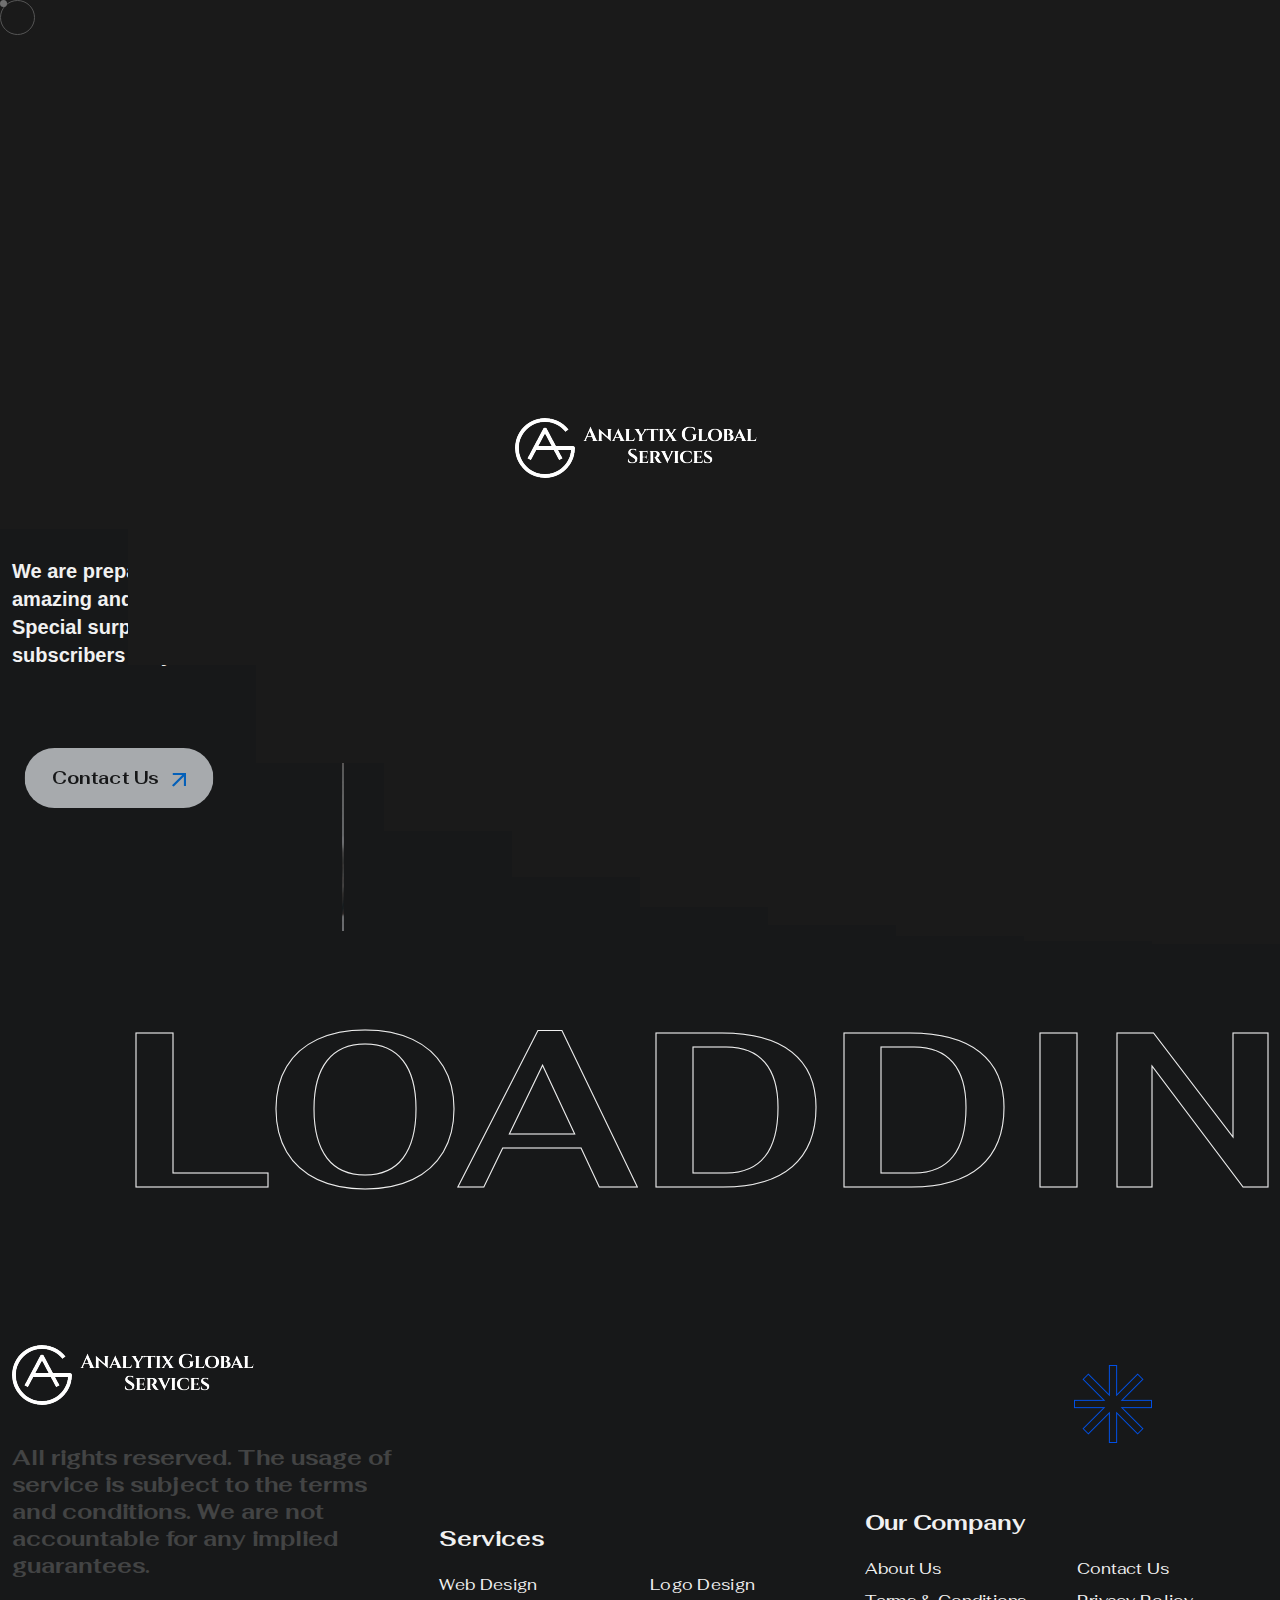
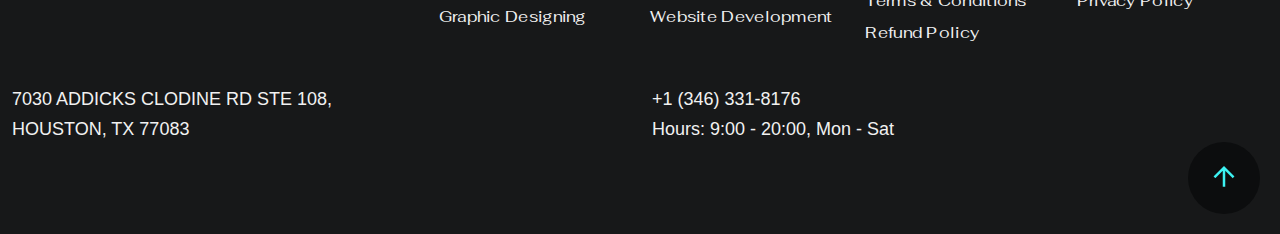
<file: comming-soon.html>
<!DOCTYPE html>
<html lang="en">
  <head>
    <meta charset="UTF-8" />
    <meta
      name="viewport"
      content="width=device-width, initial-scale=1, maximum-scale=1"
    />
    <meta http-equiv="X-UA-Compatible" content="ie=edge" />
    <meta name="msapplication-TileColor" content="#0E0E0E" />
    <meta name="template-color" content="#0E0E0E" />
    <meta name="description" content="Index page" />
    <meta name="keywords" content="index, page" />
    <meta name="author" content="" />
    <link
      rel="shortcut icon"
      type="image/x-icon"
      href="assets/imgs/template/logo.png"
    />
    <link href="assets/css/style.css?v=2.0.0" rel="stylesheet" />
    <title>Comming Soon - Analytics Global Services</title>
  </head>
  <body class="dark-mode page-transition alith-magic-cursor">
    <div class="page-loader">
      <div class="page-loader-logo hide-animation">
        <img alt="analytics global" src="assets/imgs/template/logo.png" />
      </div>
      <div class="bar"></div>
      <div class="bar"></div>
      <div class="bar"></div>
      <div class="bar"></div>
      <div class="bar"></div>
      <div class="bar"></div>
      <div class="bar"></div>
      <div class="bar"></div>
      <div class="bar"></div>
      <div class="bar"></div>
    </div>
    <div class="follower"></div>
    <div class="cursor">
      <span class="dot"></span
      ><span class="play"
        ><img
          src="assets/imgs/template/icons/cursor-play.svg"
          alt="analytics global"
        /><span>Play</span></span
      ><span class="drag"
        ><img
          src="assets/imgs/template/icons/cursor-drag.svg"
          alt="analytics global"
        /><span>Drag</span></span
      ><span class="view"
        ><img
          src="assets/imgs/template/icons/cursor-view.svg"
          alt="analytics global"
        /><span>View</span></span
      >
    </div>
    <div
      class="mobile-header-active mobile-header-wrapper-style perfect-scrollbar"
    >
      <div class="mobile-logo">
        <div class="parallax-item">
          <a href="index.html"
            ><img alt="analytics global" src="assets/imgs/template/logo.png"
          /></a>
        </div>
      </div>
      <a class="btn-close hover-rotate"></a>
      <div class="mobile-header-wrapper-inner">
        <div class="mobile-header-content-area">
          <div class="perfect-scroll">
            <div class="mobile-menu-wrap mobile-header-border">
              <nav class="mt-15">
                <ul class="mobile-menu font-heading">
                  <li class="has-children">
                    <a class="active" href="index.html">Home</a>
                  </li>
                  <li class="has-children">
                    <a href="#">Services</a>
                    <ul class="sub-menu">
                      <li>
                        <a href="web-development.html">Web Development</a>
                      </li>
                      <li><a href="logo-designing.html">Logo Designing</a></li>
                      <li>
                        <a href="graphic-designing.html">Graphic Designing</a>
                      </li>
                    </ul>
                  </li>
                  <li class="has-children">
                    <a href="about-2.html">About</a>
                  </li>
                  <li class="has-children">
                    <a href="contact.html">Contact</a>
                  </li>
                </ul>
              </nav>
            </div>
          </div>
        </div>
      </div>
      <div class="mobile-snow">
        <img
          class="rotate-infinite snow-footer"
          src="assets/imgs/template/icons/snow-footer.png"
          alt="analytics global"
        />
      </div>
    </div>
    <div class="scroll-container" id="scroll-container">
      <header class="header sticky-bar">
        <div class="container-fluid">
          <div class="main-header">
            <div class="header-logo parallax-item">
              <a class="d-flex cursor-scale small" href="index.html">
                <img
                  alt="analytics global"
                  src="assets/imgs/template/logo.png"
                />
              </a>
            </div>
            <div class="header-menu">
              <div class="header-nav">
                <nav class="nav-main-menu d-none d-xl-block">
                  <ul class="main-menu">
                    <li>
                      <a class="active" href="index.html">Home</a>
                    </li>
                    <li class="has-children">
                      <a class="active" href="about-2.html">Services</a>
                      <ul class="sub-menu">
                        <li>
                          <a href="web-development.html">Web Development</a>
                        </li>
                        <li>
                          <a href="logo-designing.html">Logo Designing</a>
                        </li>
                        <li>
                          <a href="graphic-designing.html">Graphic Designing</a>
                        </li>
                      </ul>
                    </li>
                    <li>
                      <a class="active" href="about-2.html">About</a>
                    </li>
                    <li>
                      <a class="active" href="contact.html">Contact</a>
                    </li>
                  </ul>
                </nav>
              </div>
            </div>
            <div class="header-account d-flex">
              <span
                class="font-lg text-white"
                style="margin-right: 10px !important"
              >
                <a href="tel: +1 (346) 331-8176" class="text-white"
                  >+1 (346) 331-8176</a
                >
              </span>
              <a class="dark-light-mode dark-mode" href="#"></a>
              <span class="item-menu">
                <a class="menu-mobile" href="#">
                  <img
                    class="hover-rotate"
                    alt="analytics global"
                    src="assets/imgs/template/icons/menu1.svg"
                  />
                </a>
              </span>
            </div>
          </div>
        </div>
        <span class="comet-horizontal"></span>
      </header>

      <main class="main">
        <section class="section block-commingsoon is-mode bg-0">
          <div class="block-content-commingsoon">
            <div class="container">
              <h5 class="display-4 stroke stroke-900 fadeInUp">COMING</h5>
              <div class="text-center text-soon">
                <h1 class="display-1 color-900 fadeInUp">SOON</h1>
              </div>
              <div class="box-banner-commingsoon">
                <div class="commingsoon-left scroll-move-up">
                  <p class="font-xl-bold color-900 text-opacity">
                    We are preparing something amazing and exciting for you.
                    Special surprise for our subscribers only.
                  </p>
                  <div class="mt-75">
                    <div class="parallax-item">
                      <a class="btn btn-default btn-default-sm grow-up" href="#"
                        >Contact Us<img
                          class="ml-15"
                          src="assets/imgs/template/icons/arrow.svg"
                          alt="analytics global"
                      /></a>
                    </div>
                  </div>
                </div>
                <div class="commingsoon-right">
                  <div class="icon-snow">
                    <img
                      class="ml-15 rotate-infinite"
                      src="assets/imgs/page/commingsoon/snow.svg"
                      alt="analytics global"
                    />
                  </div>
                  <div class="position-relative">
                    <div class="image-mark"></div>
                    <div class="box-banner-img-commingsoon">
                      <img
                        class="parallax-image"
                        src="assets/imgs/page/commingsoon/banner.png"
                        alt="analytics global"
                      />
                    </div>
                  </div>
                </div>
              </div>
            </div>
            <div class="scroll-move-left">
              <div class="display-1 stroke stroke-900 text-under-loading">
                <span>LOADDING</span>
              </div>
            </div>
          </div>
        </section>
      </main>
      <footer class="footer is-mode bg-0 position-relative">
        <div class="footer-1">
          <div class="container">
            <div class="box-footer-top">
              <div class="row align-items-center">
                <div class="col-lg-4 col-md-12">
                  <div class="logo-footer">
                    <div class="parallax-item">
                      <a href="index.html"
                        ><img
                          src="assets/imgs/template/logo.png"
                          alt="analytix global services"
                      /></a>
                    </div>
                    <h5 class="color-900 mt-35 mb-35 text-opacity">
                      All rights reserved. The usage of service is subject to
                      the terms and conditions. We are not accountable for any
                      implied guarantees.
                    </h5>
                  </div>
                </div>
                <div class="col-lg-4 col-md-12 mt-60">
                  <h5 class="color-900">Services</h5>
                  <ul class="menu-footer">
                    <li><a href="web-development.html">Web Design</a></li>
                    <li><a href="logo-designing.html">Logo Design</a></li>
                    <li>
                      <a href="graphic-designing.html">Graphic Designing</a>
                    </li>
                    <li>
                      <a href="web-development.html">Website Development</a>
                    </li>
                  </ul>
                </div>
                <div class="col-lg-4 col-md-12 mt-60">
                  <h5 class="color-900">Our Company</h5>
                  <ul class="menu-footer">
                    <li><a href="about-2.html">About Us</a></li>
                    <li>
                      <a href="contact.html">Contact Us</a>
                    </li>
                    <li>
                      <a href="terms-conditions.html">Terms & Conditions</a>
                    </li>
                    <li><a href="privacy-policy.html">Privacy Policy</a></li>
                    <li><a href="refund-policy.html">Refund Policy</a></li>
                  </ul>
                </div>
              </div>
            </div>
          </div>
        </div>
        <div class="footer-2">
          <div class="container">
            <div class="footer-bottom">
              <div class="row align-items-center">
                <div class="col-lg-6 col-md-6 mb-30 text-center text-lg-start">
                  <span class="font-lg color-900">
                    7030 ADDICKS CLODINE RD STE 108, <br />
                    HOUSTON, TX 77083</span
                  >
                </div>
                <div class="col-lg-6 col-md-6 mb-30 text-center text-lg-start">
                  <span class="font-lg color-900">+1 (346) 331-8176</span
                  ><br /><span class="font-lg color-900"
                    >Hours: 9:00 - 20:00, Mon - Sat</span
                  >
                </div>
                <div
                  class="col-lg-4 col-md-12 mb-30 text-center text-lg-start text-xl-end"
                ></div>
              </div>
            </div>
          </div>
        </div>
        <img
          class="rotate-infinite snow-footer"
          src="assets/imgs/template/icons/snow-footer.png"
          alt="analytix global services"
        />
      </footer>
    </div>
    <div class="scroll-to-top" id="scroll-to-top">
      <img src="assets/imgs/template/icons/top.png" alt="analytics global" />
    </div>
    <!--Vendors Scripts-->
    <script src="assets/js/vendors/jquery-3.7.0.min.js"></script>
    <script src="assets/js/vendors/bootstrap.bundle.min.js"></script>
    <!--Gsap-->
    <script src="assets/js/vendors/gsap/3.12.0/gsap.min.js"></script>
    <script src="assets/js/vendors/gsap/3.12.0/ScrollTrigger.min.js"></script>
    <script src="assets/js/vendors/gsap/3.12.0/ScrollToPlugin.min.js"></script>
    <!--Other-->
    <script src="assets/js/vendors/isotope.js"></script>
    <script src="assets/js/vendors/swiper-bundle.min.js"></script>
    <script src="assets/js/vendors/slick.js"></script>
    <script src="assets/js/vendors/magnific-popup.js"></script>
    <script src="assets/js/vendors/jquery.lettering.js"></script>
    <script src="assets/js/vendors/perfect-scrollbar.min.js"></script>
    <script src="assets/js/vendors/jquery.lazyload.min.js"></script>
    <script src="assets/js/vendors/smooth-scrollbar.js"></script>
    <!--Custom script for this template-->
    <script src="assets/js/main.js?v=2.0.0"></script>
    <script src="assets/js/swiper-slider-config.js?v=2.0.0"></script>
    <script src="assets/js/custom.js?v=2.0.0"></script>
  </body>
</html>
</file>
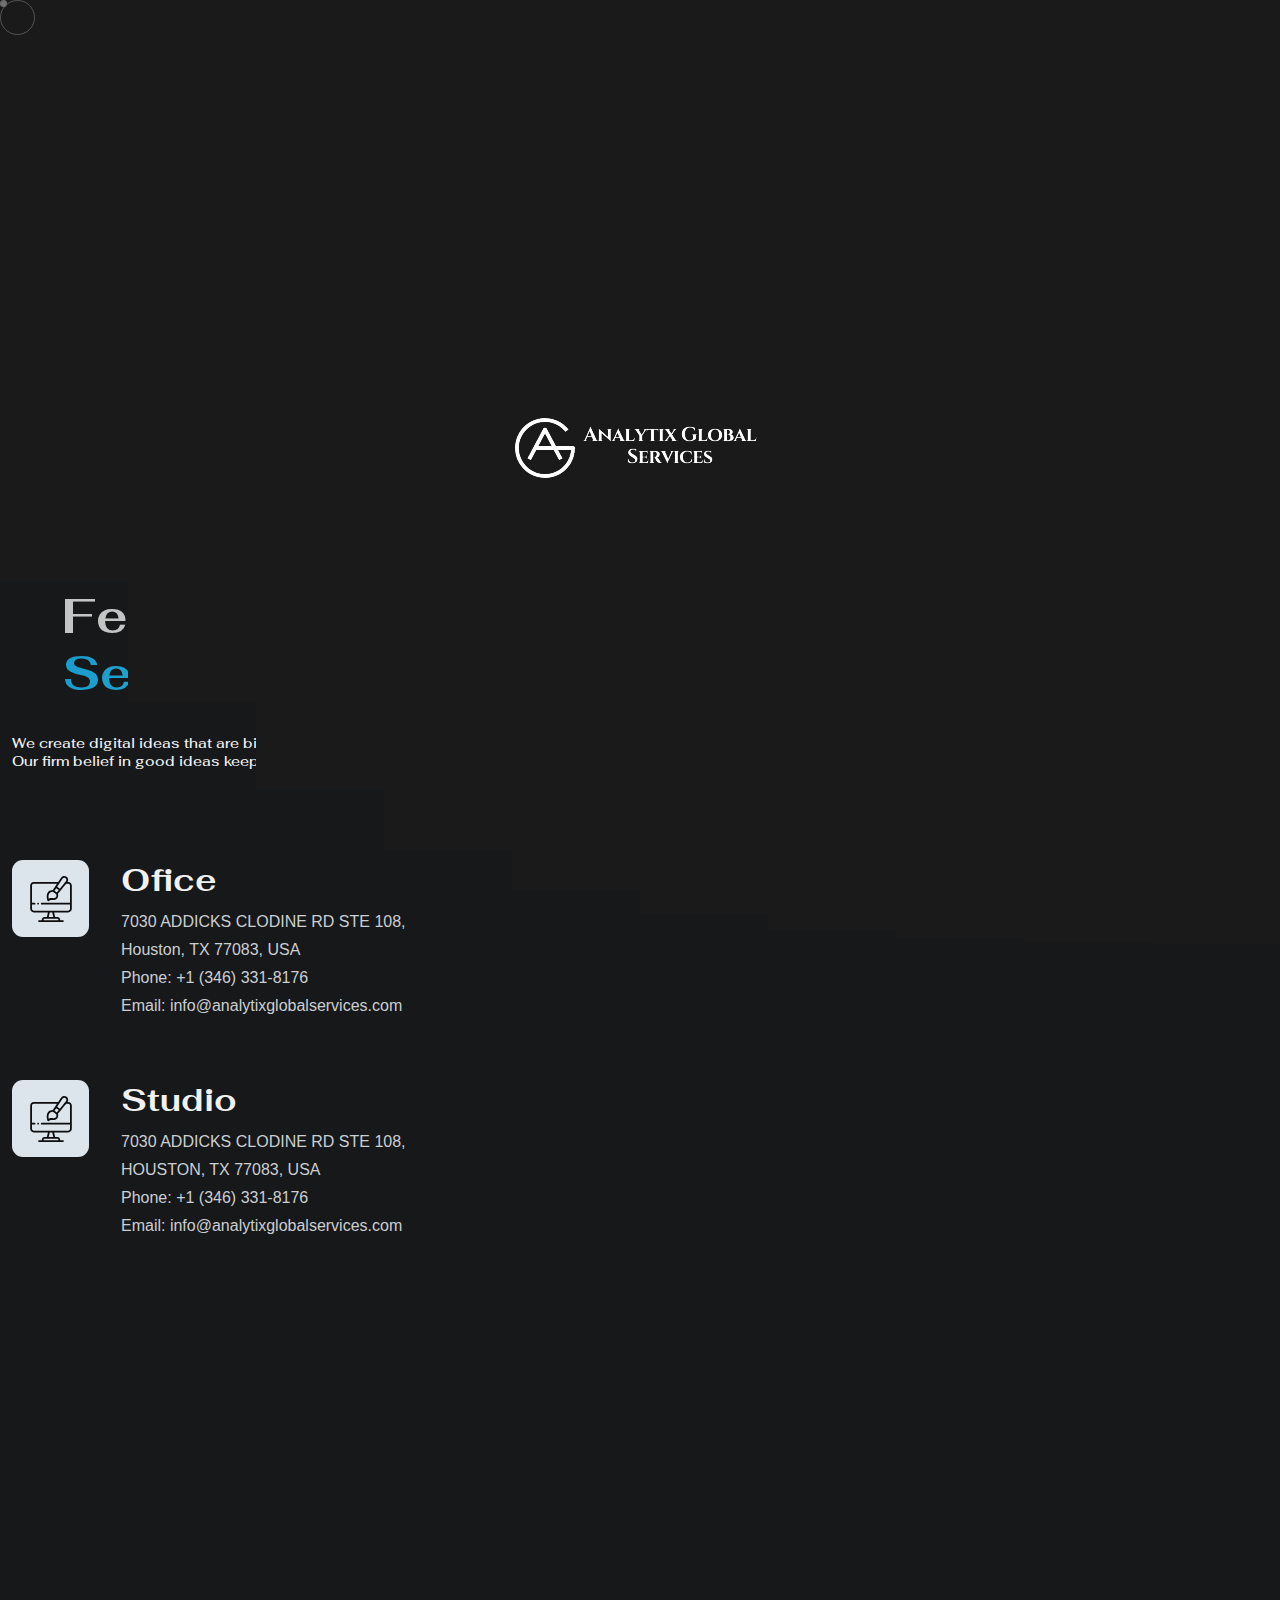
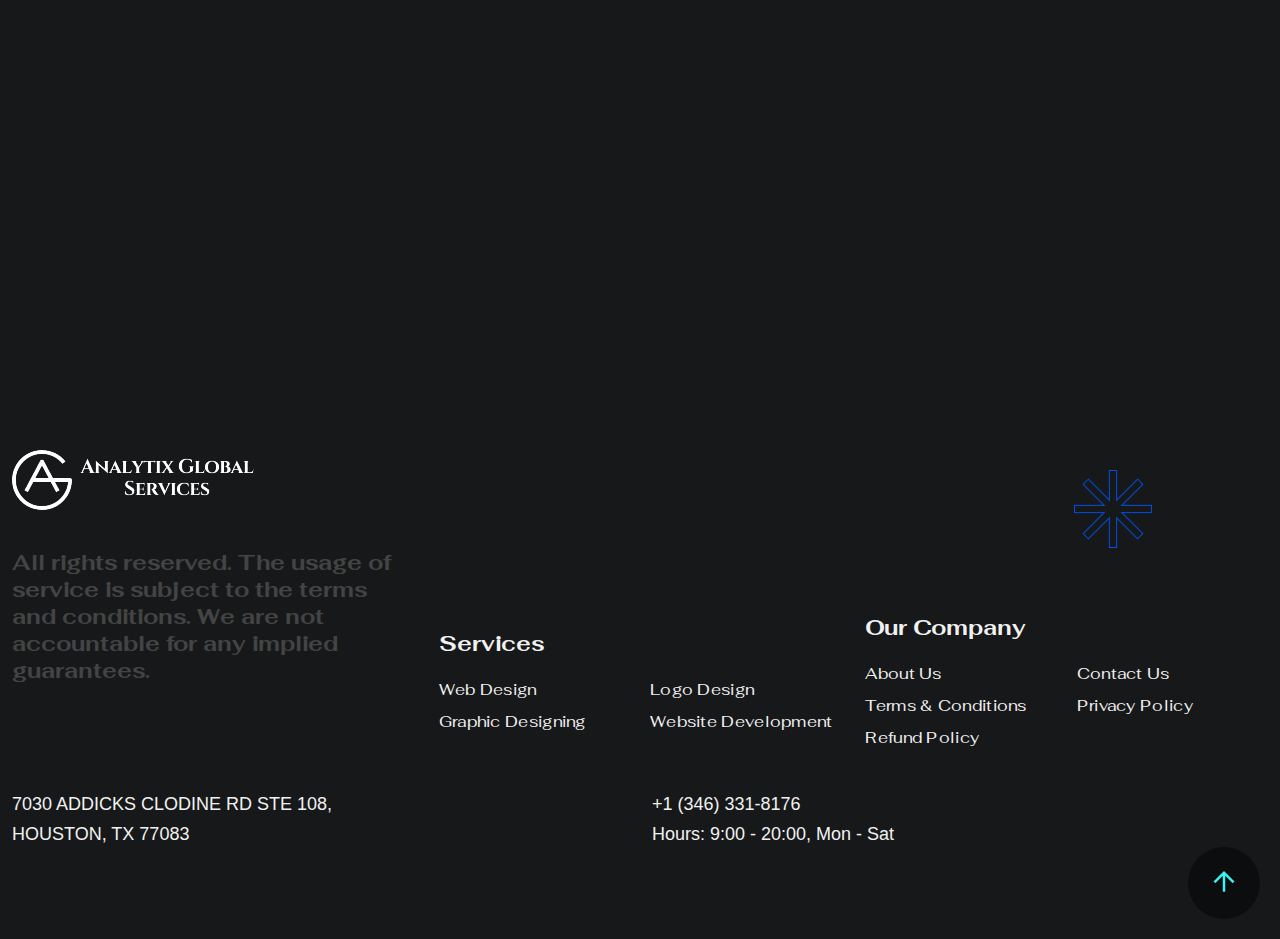
<file: contact.html>
<!DOCTYPE html>
<html lang="en">
  <head>
    <meta charset="UTF-8" />
    <meta
      name="viewport"
      content="width=device-width, initial-scale=1, maximum-scale=1"
    />
    <meta http-equiv="X-UA-Compatible" content="ie=edge" />
    <meta name="msapplication-TileColor" content="#0E0E0E" />
    <meta name="template-color" content="#0E0E0E" />
    <meta name="description" content="Index page" />
    <meta name="keywords" content="index, page" />
    <meta name="author" content="" />
    <link
      rel="shortcut icon"
      type="image/x-icon"
      href="assets/imgs/template/logo.png"
    />
    <link href="assets/css/style.css?v=2.0.0" rel="stylesheet" />
    <title>Contact - Analytics Global Services</title>
  </head>
  <body class="dark-mode page-transition alith-magic-cursor">
    <div class="page-loader">
      <div class="page-loader-logo hide-animation">
        <img alt="analytics global" src="assets/imgs/template/logo.png" />
      </div>
      <div class="bar"></div>
      <div class="bar"></div>
      <div class="bar"></div>
      <div class="bar"></div>
      <div class="bar"></div>
      <div class="bar"></div>
      <div class="bar"></div>
      <div class="bar"></div>
      <div class="bar"></div>
      <div class="bar"></div>
    </div>
    <div class="follower"></div>
    <div class="cursor">
      <span class="dot"></span
      ><span class="play"
        ><img
          src="assets/imgs/template/icons/cursor-play.svg"
          alt="analytics global"
        /><span>Play</span></span
      ><span class="drag"
        ><img
          src="assets/imgs/template/icons/cursor-drag.svg"
          alt="analytics global"
        /><span>Drag</span></span
      ><span class="view"
        ><img
          src="assets/imgs/template/icons/cursor-view.svg"
          alt="analytics global"
        /><span>View</span></span
      >
    </div>
    <div
      class="mobile-header-active mobile-header-wrapper-style perfect-scrollbar"
    >
      <div class="mobile-logo">
        <div class="parallax-item">
          <a href="index.html"
            ><img alt="analytics global" src="assets/imgs/template/logo.png"
          /></a>
        </div>
      </div>
      <a class="btn-close hover-rotate"></a>
      <div class="mobile-header-wrapper-inner">
        <div class="mobile-header-content-area">
          <div class="perfect-scroll">
            <div class="mobile-menu-wrap mobile-header-border">
              <nav class="mt-15">
                <ul class="mobile-menu font-heading">
                  <li class="has-children">
                    <a class="active" href="index.html">Home</a>
                  </li>
                  <li class="has-children">
                    <a href="#">Services</a>
                    <ul class="sub-menu">
                      <li>
                        <a href="web-development.html">Web Development</a>
                      </li>
                      <li><a href="logo-designing.html">Logo Designing</a></li>
                      <li>
                        <a href="graphic-designing.html">Graphic Designing</a>
                      </li>
                    </ul>
                  </li>
                  <li class="has-children">
                    <a href="about-2.html">About</a>
                  </li>
                  <li class="has-children">
                    <a href="contact.html">Contact</a>
                  </li>
                </ul>
              </nav>
            </div>
          </div>
        </div>
      </div>
      <div class="mobile-snow">
        <img
          class="rotate-infinite snow-footer"
          src="assets/imgs/template/icons/snow-footer.png"
          alt="analytics global"
        />
      </div>
    </div>
    <div class="scroll-container" id="scroll-container">
      <header class="header sticky-bar">
        <div class="container-fluid">
            <div class="main-header">
                <div class="header-logo parallax-item">
                    <a class="d-flex cursor-scale small" href="index.html">
                        <img alt="analytics global" src="assets/imgs/template/logo.png" />
                    </a>
                </div>
                <div class="header-menu">
                    <div class="header-nav">
                        <nav class="nav-main-menu d-none d-xl-block">
                            <ul class="main-menu">
                                <li>
                                    <a class="active" href="index.html">Home</a>
                                </li>
                                <li class="has-children">
                                    <a class="active" href="about-2.html">Services</a>
                                    <ul class="sub-menu">
                                        <li>
                                            <a href="web-development.html">Web Development</a>
                                        </li>
                                        <li>
                                            <a href="logo-designing.html">Logo Designing</a>
                                        </li>
                                        <li>
                                            <a href="graphic-designing.html">Graphic Designing</a>
                                        </li>
                                    </ul>
                                </li>
                                <li>
                                    <a class="active" href="about-2.html">About</a>
                                </li>
                                <li>
                                    <a class="active" href="contact.html">Contact</a>
                                </li>
                            </ul>
                        </nav>
                    </div>
                </div>
                <div class="header-account d-flex">
                    <span class="font-lg text-white" style="margin-right: 10px !important">
                        <a href="tel: +1 (346) 331-8176" class="text-white">+1 (346) 331-8176</a>
                    </span>
                    <a class="dark-light-mode dark-mode" href="#"></a>
                    <span class="item-menu">
                        <a class="menu-mobile" href="#">
                            <img class="hover-rotate" alt="analytics global" src="assets/imgs/template/icons/menu1.svg" />
                        </a>
                    </span>
                </div>
            </div>
        </div>
        <span class="comet-horizontal"></span>
    </header>
    
      <main class="main">
        <section class="section block-contact is-mode bg-0">
          <div class="container">
            <h2 class="display-1 color-200 mb-30 grow-up scroll-zoom-in">
              Contact Us
            </h2>
            <div class="row align-items-end">
              <div class="col-lg-8 mb-30">
                <h2 class="color-900 grow-up">
                  Feel free to contact!<br /><span class="color-linear"
                    >Send a message right now
                </h2>
                <p class="mt-4">
                  We create digital ideas that are bigger, bolder, braver and better.<br/> Our firm belief in good ideas keeps us moving
                </p>
              </div>
              <div class="col-lg-4 mb-30">
                <div class="scroll-move-right">
                  <div class="grow-up">
                    <div class="parallax-item">
                      <a class="btn btn-default btn-default-sm" href="#"
                        >Support Center<img
                          class="ml-15"
                          src="assets/imgs/template/icons/arrow.svg"
                          alt="analytics global"
                      /></a>
                    </div>
                  </div>
                </div>
              </div>
            </div>
            <div class="row mt-60">
              <div class="col-lg-4">
                <div class="card-contact">
                  <div class="contact-icon">
                    <img
                      src="assets/imgs/page/homepage2/touch1.svg"
                      alt="analytics global"
                    />
                  </div>
                  <div class="contact-info">
                    <h4 class="color-900 card-title">Ofice</h4>
                    <p class="font-md color-600">
                      7030 ADDICKS CLODINE RD STE 108,<br />Houston, TX 77083,
                      USA<br />Phone: +1 (346) 331-8176<br />Email:
                      info@analytixglobalservices.com
                    </p>
                  </div>
                </div>
                <div class="card-contact">
                  <div class="contact-icon">
                    <img
                      src="assets/imgs/page/homepage2/touch1.svg"
                      alt="analytics global"
                    />
                  </div>
                  <div class="contact-info">
                    <h4 class="color-900 card-title">Studio</h4>
                    <p class="font-md color-600">
                      7030 ADDICKS CLODINE RD STE 108,<br />HOUSTON, TX 77083,
                      USA<br />Phone: +1 (346) 331-8176<br />Email:
                      info@analytixglobalservices.com
                    </p>
                  </div>
                </div>
              </div>
              <div class="col-lg-8">
                <div class="form-in-touch position-relative">
                  <div class="image-mark-scroll"></div>
                  <form action="#">
                    <div class="row">
                      <div class="col-lg-6">
                        <div class="form-group">
                          <input
                            class="form-control"
                            type="text"
                            placeholder="Full Name"
                          />
                        </div>
                      </div>
                      <div class="col-lg-6">
                        <div class="form-group">
                          <input
                            class="form-control"
                            type="text"
                            placeholder="Phone Number"
                          />
                        </div>
                      </div>
                      <div class="col-lg-6">
                        <div class="form-group">
                          <input
                            class="form-control"
                            type="text"
                            placeholder="Email Address"
                          />
                        </div>
                      </div>
                      <div class="col-lg-6">
                        <div class="form-group">
                          <input
                            class="form-control"
                            type="text"
                            placeholder="Subject"
                          />
                        </div>
                      </div>
                      <div class="col-lg-12">
                        <div class="form-group">
                          <textarea
                            class="form-control"
                            rows="6"
                            placeholder="Message"
                          ></textarea>
                        </div>
                      </div>
                      <div class="col-lg-12">
                        <div class="box-button-touch">
                          <div class="form-group">
                            <button class="btn btn-black">
                              Send Message<img
                                src="assets/imgs/template/icons/arrow.svg"
                                alt="analytics global"
                              />
                            </button>
                          </div>
                          <div class="agree-cb color-600">
                            <input class="cb-agree" type="checkbox" />By
                            clicking contact us button, you agree our terms and
                            policy,
                          </div>
                        </div>
                      </div>
                    </div>
                  </form>
                </div>
              </div>
            </div>
          </div>
          <div class="block-map">
            <iframe
                src="https://www.google.com/maps/embed?pb=!1m18!1m12!1m3!1d3455.357372149612!2d-95.66800268531944!3d29.694274081987777!2m3!1f0!2f0!3f0!3m2!1i1024!2i768!4f13.1!3m3!1m2!1s0x8640d06a3f89b721%3A0x6f7d4f19b7a60bc8!2s7030%20Addicks%20Clodine%20Rd%20%23108%2C%20Houston%2C%20TX%2077083%2C%20USA!5e0!3m2!1sen!2sus!4v1686417267313!5m2!1sen!2sus"
                style="border: 0"
                allowfullscreen=""
                loading="lazy"
                referrerpolicy="no-referrer-when-downgrade"
            ></iframe>
        </div>
        
      
        </section>
      </main>
      <footer class="footer is-mode bg-0 position-relative">
        <div class="footer-1">
          <div class="container">
            <div class="box-footer-top">
              <div class="row align-items-center">
                <div class="col-lg-4 col-md-12">
                  <div class="logo-footer">
                    <div class="parallax-item">
                      <a href="index.html"
                        ><img
                          src="assets/imgs/template/logo.png"
                          alt="analytix global services"
                      /></a>
                    </div>
                    <h5 class="color-900 mt-35 mb-35 text-opacity">
                      All rights reserved. The usage of service is subject to
                      the terms and conditions. We are not accountable for any
                      implied guarantees.
                    </h5>
                  </div>
                </div>
                <div class="col-lg-4 col-md-12 mt-60">
                  <h5 class="color-900">Services</h5>
                  <ul class="menu-footer">
                    <li><a href="web-development.html">Web Design</a></li>
                    <li><a href="logo-designing.html">Logo Design</a></li>
                    <li>
                      <a href="graphic-designing.html">Graphic Designing</a>
                    </li>
                    <li>
                      <a href="web-development.html">Website Development</a>
                    </li>
                  </ul>
                </div>
                <div class="col-lg-4 col-md-12 mt-60">
                  <h5 class="color-900">Our Company</h5>
                  <ul class="menu-footer">
                    <li><a href="about-2.html">About Us</a></li>
                    <li>
                      <a href="contact.html">Contact Us</a>
                    </li>
                    <li>
                      <a href="terms-conditions.html">Terms & Conditions</a>
                    </li>
                    <li><a href="privacy-policy.html">Privacy Policy</a></li>
                    <li><a href="refund-policy.html">Refund Policy</a></li>
                  </ul>
                </div>
              </div>
            </div>
          </div>
        </div>
        <div class="footer-2">
          <div class="container">
            <div class="footer-bottom">
              <div class="row align-items-center">
                <div class="col-lg-6 col-md-6 mb-30 text-center text-lg-start">
                  <span class="font-lg color-900">
                    7030 ADDICKS CLODINE RD STE 108, <br />
                    HOUSTON, TX 77083</span
                  >
                </div>
                <div class="col-lg-6 col-md-6 mb-30 text-center text-lg-start">
                  <span class="font-lg color-900">+1 (346) 331-8176</span
                  ><br /><span class="font-lg color-900"
                    >Hours: 9:00 - 20:00, Mon - Sat</span
                  >
                </div>
                <div
                  class="col-lg-4 col-md-12 mb-30 text-center text-lg-start text-xl-end"
                ></div>
              </div>
            </div>
          </div>
        </div>
        <img
          class="rotate-infinite snow-footer"
          src="assets/imgs/template/icons/snow-footer.png"
          alt="analytix global services"
        />
      </footer>
    </div>
    <div class="scroll-to-top" id="scroll-to-top">
      <img src="assets/imgs/template/icons/top.png" alt="analytics global" />
    </div>
    <!--Vendors Scripts-->
    <script src="assets/js/vendors/jquery-3.7.0.min.js"></script>
    <script src="assets/js/vendors/bootstrap.bundle.min.js"></script>
    <!--Gsap-->
    <script src="assets/js/vendors/gsap/3.12.0/gsap.min.js"></script>
    <script src="assets/js/vendors/gsap/3.12.0/ScrollTrigger.min.js"></script>
    <script src="assets/js/vendors/gsap/3.12.0/ScrollToPlugin.min.js"></script>
    <!--Other-->
    <script src="assets/js/vendors/isotope.js"></script>
    <script src="assets/js/vendors/swiper-bundle.min.js"></script>
    <script src="assets/js/vendors/slick.js"></script>
    <script src="assets/js/vendors/magnific-popup.js"></script>
    <script src="assets/js/vendors/jquery.lettering.js"></script>
    <script src="assets/js/vendors/perfect-scrollbar.min.js"></script>
    <script src="assets/js/vendors/jquery.lazyload.min.js"></script>
    <script src="assets/js/vendors/smooth-scrollbar.js"></script>
    <!--Custom script for this template-->
    <script src="assets/js/main.js?v=2.0.0"></script>
    <script src="assets/js/swiper-slider-config.js?v=2.0.0"></script>
    <script src="assets/js/custom.js?v=2.0.0"></script>
  </body>
</html>
</file>
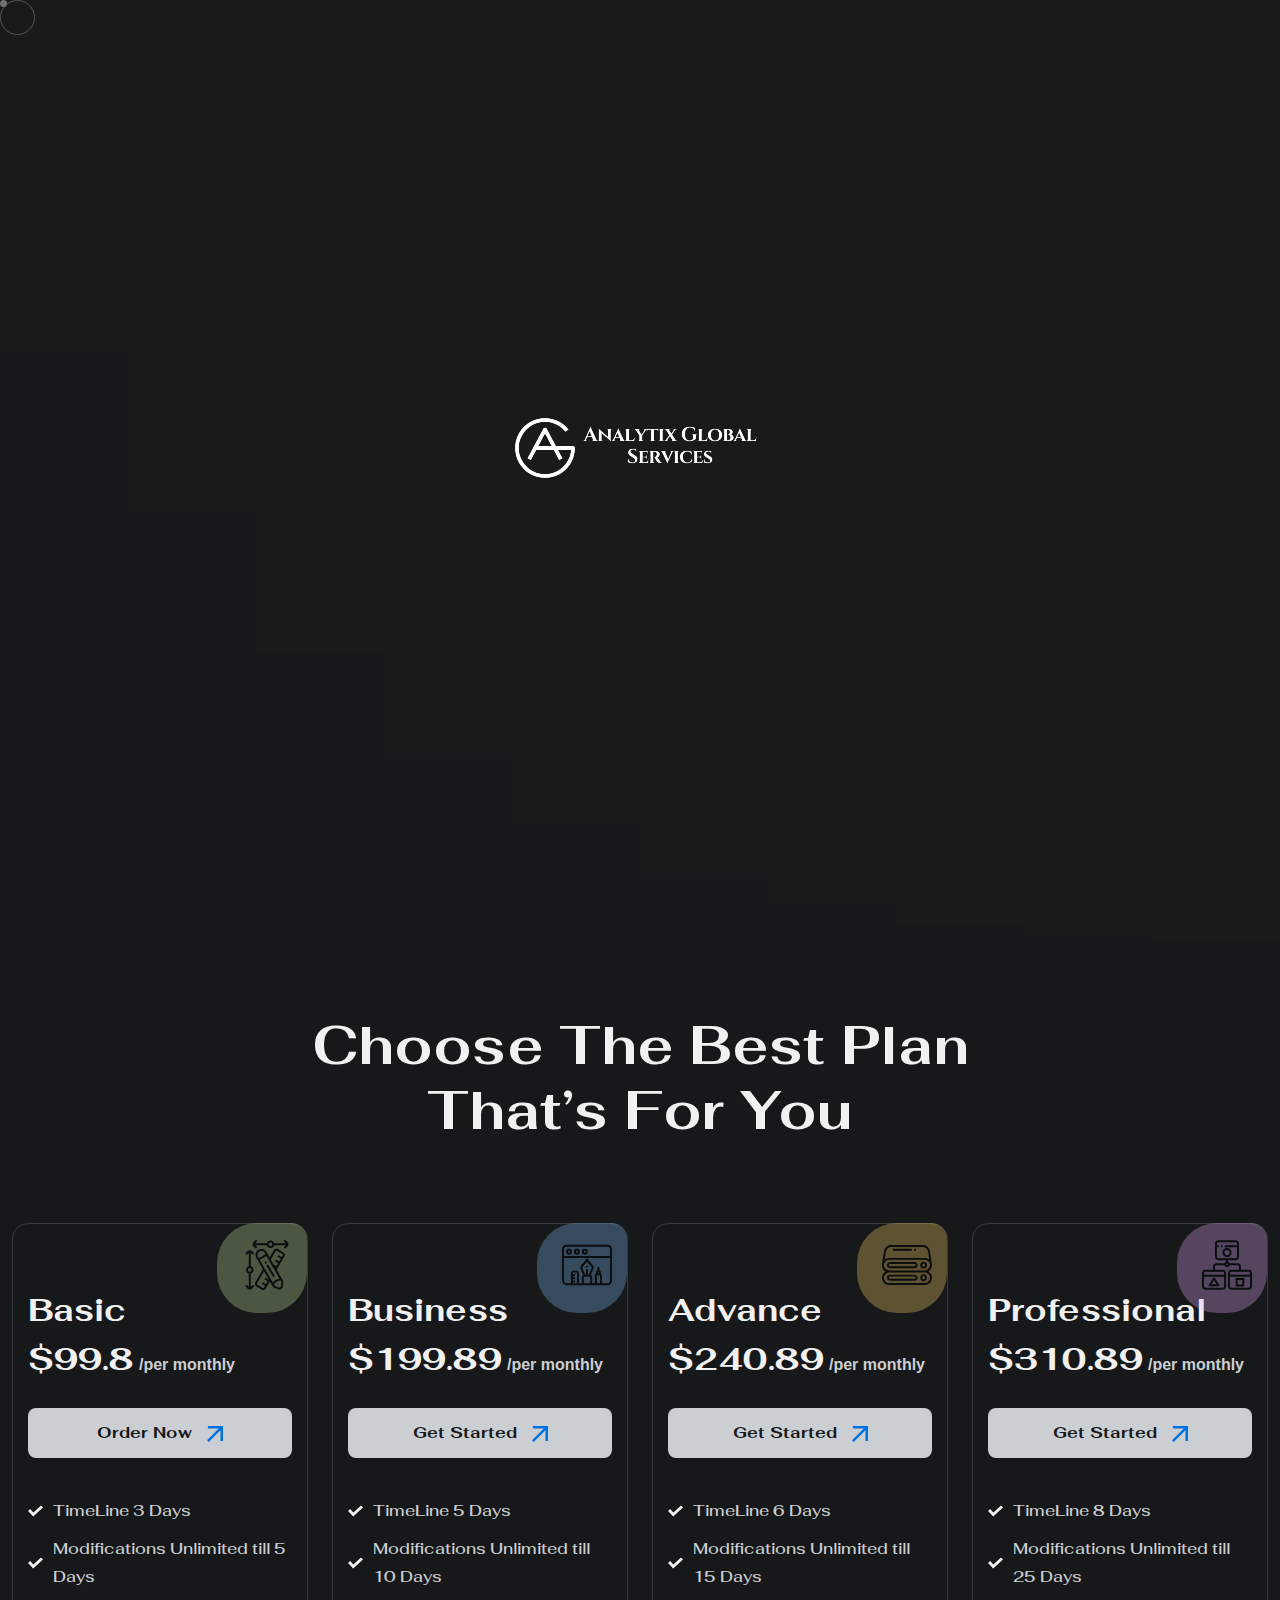
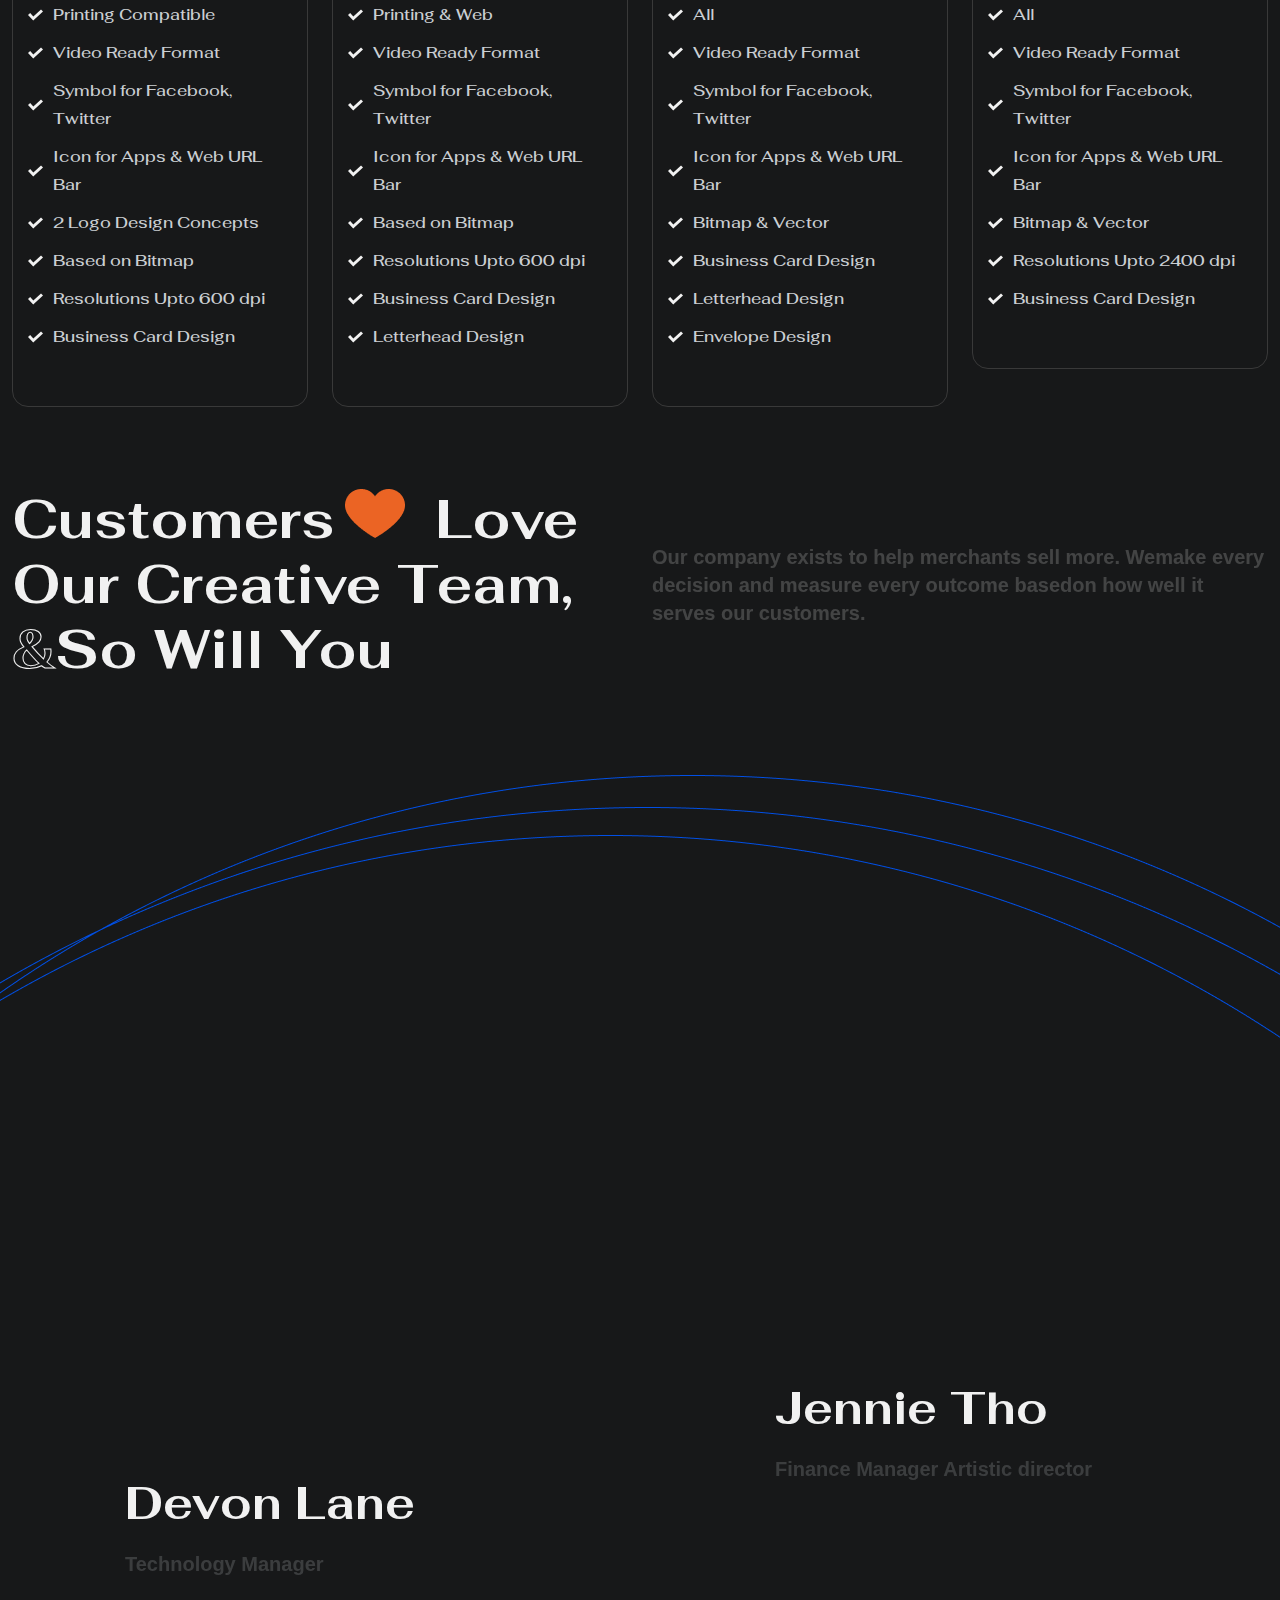
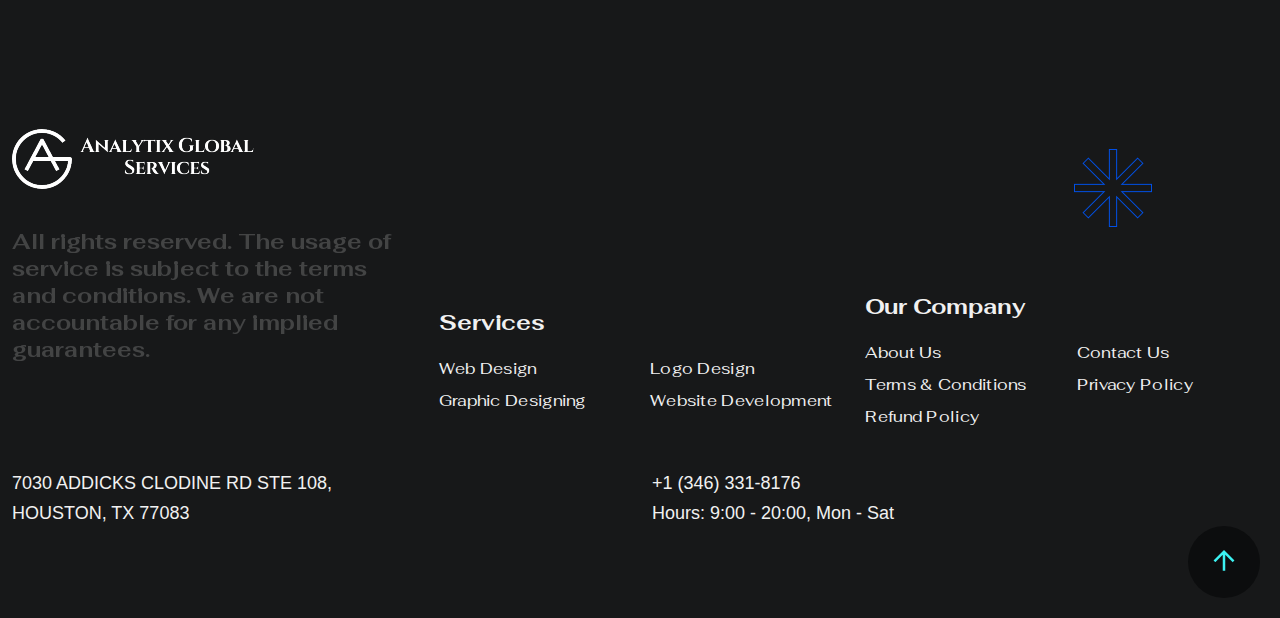
<file: graphic-designing.html>
<!DOCTYPE html>
<html lang="en">
  <head>
    <meta charset="UTF-8" />
    <meta
      name="viewport"
      content="width=device-width, initial-scale=1, maximum-scale=1"
    />
    <meta http-equiv="X-UA-Compatible" content="ie=edge" />
    <meta name="msapplication-TileColor" content="#0E0E0E" />
    <meta name="template-color" content="#0E0E0E" />
    <meta name="description" content="Index page" />
    <meta name="keywords" content="index, page" />
    <meta name="author" content="" />
    <link
      rel="shortcut icon"
      type="image/x-icon"
      href="assets/imgs/template/logo.png"
    />
    <link href="assets/css/style.css?v=2.0.0" rel="stylesheet" />
    <title>Analytics Global Services</title>
  </head>
  <body class="dark-mode page-transition alith-magic-cursor">
    <div class="page-loader">
      <div class="page-loader-logo hide-animation">
        <img alt="analytics global" src="assets/imgs/template/logo.png" />
      </div>
      <div class="bar"></div>
      <div class="bar"></div>
      <div class="bar"></div>
      <div class="bar"></div>
      <div class="bar"></div>
      <div class="bar"></div>
      <div class="bar"></div>
      <div class="bar"></div>
      <div class="bar"></div>
      <div class="bar"></div>
    </div>
    <div class="follower"></div>
    <div class="cursor">
      <span class="dot"></span
      ><span class="play"
        ><img
          src="assets/imgs/template/icons/cursor-play.svg"
          alt="analytics global"
        /><span>Play</span></span
      ><span class="drag"
        ><img
          src="assets/imgs/template/icons/cursor-drag.svg"
          alt="analytics global"
        /><span>Drag</span></span
      ><span class="view"
        ><img
          src="assets/imgs/template/icons/cursor-view.svg"
          alt="analytics global"
        /><span>View</span></span
      >
    </div>
    <div
      class="mobile-header-active mobile-header-wrapper-style perfect-scrollbar"
    >
      <div class="mobile-logo">
        <div class="parallax-item">
          <a href="index.html"
            ><img alt="analytics global" src="assets/imgs/template/logo.png"
          /></a>
        </div>
      </div>
      <a class="btn-close hover-rotate"></a>
      <div class="mobile-header-wrapper-inner">
        <div class="mobile-header-content-area">
          <div class="perfect-scroll">
            <div class="mobile-menu-wrap mobile-header-border">
              <nav class="mt-15">
                <ul class="mobile-menu font-heading">
                  <li class="has-children">
                    <a class="active" href="index.html">Home</a>
                  </li>
                  <li class="has-children">
                    <a href="#">Services</a>
                    <ul class="sub-menu">
                      <li>
                        <a href="web-development.html">Web Development</a>
                      </li>
                      <li><a href="logo-designing.html">Logo Designing</a></li>
                      <li>
                        <a href="graphic-designing.html">Graphic Designing</a>
                      </li>
                    </ul>
                  </li>
                  <li class="has-children">
                    <a href="about-2.html">About</a>
                  </li>
                  <li class="has-children">
                    <a href="contact.html">Contact</a>
                  </li>
                </ul>
              </nav>
            </div>
          </div>
        </div>
      </div>
      <div class="mobile-snow">
        <img
          class="rotate-infinite snow-footer"
          src="assets/imgs/template/icons/snow-footer.png"
          alt="analytics global"
        />
      </div>
    </div>
    <div class="scroll-container" id="scroll-container">
      <header class="header sticky-bar">
        <div class="container-fluid">
          <div class="main-header">
            <div class="header-logo parallax-item">
              <a class="d-flex cursor-scale small" href="index.html">
                <img
                  alt="analytics global"
                  src="assets/imgs/template/logo.png"
                />
              </a>
            </div>
            <div class="header-menu">
              <div class="header-nav">
                <nav class="nav-main-menu d-none d-xl-block">
                  <ul class="main-menu">
                    <li>
                      <a class="active" href="index.html">Home</a>
                    </li>
                    <li class="has-children">
                      <a class="active" href="about-2.html">Services</a>
                      <ul class="sub-menu">
                        <li>
                          <a href="web-development.html">Web Development</a>
                        </li>
                        <li>
                          <a href="logo-designing.html">Logo Designing</a>
                        </li>
                        <li>
                          <a href="graphic-designing.html">Graphic Designing</a>
                        </li>
                      </ul>
                    </li>
                    <li>
                      <a class="active" href="about-2.html">About</a>
                    </li>
                    <li>
                      <a class="active" href="contact.html">Contact</a>
                    </li>
                  </ul>
                </nav>
              </div>
            </div>
            <div class="header-account d-flex">
              <span
                class="font-lg text-white"
                style="margin-right: 10px !important"
              >
                <a href="tel: +1 (346) 331-8176" class="text-white"
                  >+1 (346) 331-8176</a
                >
              </span>
              <a class="dark-light-mode dark-mode" href="#"></a>
              <span class="item-menu">
                <a class="menu-mobile" href="#">
                  <img
                    class="hover-rotate"
                    alt="analytics global"
                    src="assets/imgs/template/icons/menu1.svg"
                  />
                </a>
              </span>
            </div>
          </div>
        </div>
        <span class="comet-horizontal"></span>
      </header>

      <main class="main">
        <section
          class="section is-mode block-service-section-1 bg-0 position-relative"
        >
          <div class="image-mark"></div>
          <div class="box-service-section-1">
            <div class="container">
              <div class="row">
                <div class="col-lg-6">
                  <div class="box-info-service1">
                    <h1 class="color-900 mb-25 fadeInUp">Graphic Designing</h1>
                    <p class="font-2xl mb-45 color-900 fadeInUp text-opacity">
                      The artistic illustration for your brand is substantial in
                      creating a good customer experience as well as customer
                      retention. Turning your message and the concept of your
                      brand in visuals demands high skills and this is exactly
                      what we deliver to our customers. The visual communication
                      of your brand through illustrations using artistic mastery
                      is our trait. With the visual storytelling ability of our
                      highly professional designers, you are expected to get
                      top-notch designs for your brands and websites while
                      working with analytixglobalservices. We make sure that
                      your brand gets enough attention and being our customer
                      ensures that you communicate with your website traffic
                      aptly through pictures, typography and icons.
                    </p>

                    <div class="mt-120 d-flex get-quote">
                      <a
                        class="btn btn-default mr-40 fadeInUp"
                        href="contact.html"
                        >GET STARTED<img
                          class="ml-15"
                          src="assets/imgs/template/icons/arrow.svg"
                          alt="analytics global"
                      /></a>
                    </div>
                  </div>
                </div>
              </div>
            </div>
          </div>
        </section>

        <section class="section is-mode">
          <div class="box-section-pricing bg-0">
            <div class="container">
              <div class="text-center">
                <h2 class="color-900 mb-25">
                  Choose The Best Plan<br class="d-none d-lg-block" />That’s For
                  You
                </h2>
              </div>
              <div class="row mt-80">
                <div class="col-xl-3 col-md-6">
                  <div class="card-pricing">
                    <div class="card-trial"><span></span></div>
                    <h4 class="color-900 card-title">Basic</h4>

                    <div class="card-price">
                      <h4 class="color-900">$99.8</h4>
                      <span class="font-md-bold color-600">/per monthly</span>
                    </div>
                    <a class="btn btn-default btn-default-sm" href="#"
                      >Order Now<img
                        class="ml-15"
                        src="assets/imgs/template/icons/arrow.svg"
                        alt="analytics global"
                    /></a>
                    <div class="card-list-feature">
                      <ul>
                        <li>TimeLine 3 Days</li>
                        <li>Modifications Unlimited till 5 Days</li>
                        <li>Printing Compatible</li>
                        <li>Video Ready Format</li>
                        <li>Symbol for Facebook, Twitter</li>
                        <li>Icon for Apps &amp; Web URL Bar</li>
                        <li>2 Logo Design Concepts</li>
                        <li>Based on Bitmap</li>
                        <li>Resolutions Upto 600 dpi</li>
                        <li>Business Card Design</li>
                      </ul>
                    </div>
                  </div>
                </div>
                <div class="col-xl-3 col-md-6">
                  <div class="card-pricing">
                    <div class="card-standard"><span></span></div>
                    <h4 class="color-900 card-title">Business</h4>

                    <div class="card-price">
                      <h4 class="color-900">$199.89</h4>
                      <span class="font-md-bold color-600">/per monthly</span>
                    </div>
                    <a class="btn btn-default btn-default-sm" href="#"
                      >Get Started<img
                        class="ml-15"
                        src="assets/imgs/template/icons/arrow.svg"
                        alt="analytics global"
                    /></a>
                    <div class="card-list-feature">
                      <ul>
                        <ul>
                          <li>TimeLine 5 Days</li>
                          <li>Modifications Unlimited till 10 Days</li>
                          <li>Printing &amp; Web</li>
                          <li>Video Ready Format</li>
                          <li>Symbol for Facebook, Twitter</li>
                          <li>Icon for Apps &amp; Web URL Bar</li>
                          <li>Based on Bitmap</li>
                          <li>Resolutions Upto 600 dpi</li>
                          <li>Business Card Design</li>
                          <li>Letterhead Design</li>
                        </ul>
                      </ul>
                    </div>
                  </div>
                </div>
                <div class="col-xl-3 col-md-6">
                  <div class="card-pricing">
                    <div class="card-business"><span></span></div>
                    <h4 class="color-900 card-title">Advance</h4>

                    <div class="card-price">
                      <h4 class="color-900">$240.89</h4>
                      <span class="font-md-bold color-600">/per monthly</span>
                    </div>
                    <a class="btn btn-default btn-default-sm" href="#"
                      >Get Started<img
                        class="ml-15"
                        src="assets/imgs/template/icons/arrow.svg"
                        alt="analytics global"
                    /></a>
                    <div class="card-list-feature">
                      <ul>
                        <ul>
                          <li>TimeLine 6 Days</li>
                          <li>Modifications Unlimited till 15 Days</li>
                          <li>All</li>
                          <li>Video Ready Format</li>
                          <li>Symbol for Facebook, Twitter</li>
                          <li>Icon for Apps &amp; Web URL Bar</li>
                          <li>Bitmap &amp; Vector</li>
                          <li>Business Card Design</li>
                          <li>Letterhead Design</li>
                          <li>Envelope Design</li>
                        </ul>
                      </ul>
                    </div>
                  </div>
                </div>
                <div class="col-xl-3 col-md-6">
                  <div class="card-pricing">
                    <div class="card-enterprise"><span></span></div>
                    <h4 class="color-900 card-title">Professional</h4>

                    <div class="card-price">
                      <h4 class="color-900">$310.89</h4>
                      <span class="font-md-bold color-600">/per monthly</span>
                    </div>
                    <a class="btn btn-default btn-default-sm" href="#"
                      >Get Started<img
                        class="ml-15"
                        src="assets/imgs/template/icons/arrow.svg"
                        alt="analytics global"
                    /></a>
                    <div class="card-list-feature">
                      <ul>
                        <li>TimeLine 8 Days</li>
                        <li>Modifications Unlimited till 25 Days</li>
                        <li>All</li>
                        <li>Video Ready Format</li>
                        <li>Symbol for Facebook, Twitter</li>
                        <li>Icon for Apps &amp; Web URL Bar</li>
                        <li>Bitmap &amp; Vector</li>
                        <li>Resolutions Upto 2400 dpi</li>
                        <li>Business Card Design</li>
                      </ul>
                    </div>
                  </div>
                </div>
              </div>
            </div>
          </div>
        </section>
        <section class="section is-mode">
          <div class="box-customer-love bg-0">
            <div class="container">
              <div class="row align-items-center">
                <div class="col-lg-6 mb-30">
                  <div class="heading-2 color-900">
                    Customers<img
                      class="mr-30 ml-10"
                      src="assets/imgs/page/homepage1/heart.png"
                      alt="analytics global"
                    />Love Our Creative Team,<br
                      class="d-none d-lg-block"
                    /><span class="stroke-900 no-stroke">&</span>So Will You
                  </div>
                </div>
                <div class="col-lg-6 mb-30">
                  <p class="font-xl-bold color-900 text-opacity">
                    Our company exists to help merchants sell more. We<br
                      class="d-none d-lg-block"
                    />make every decision and measure every outcome based<br
                      class="d-none d-lg-block"
                    />on how well it serves our customers.
                  </p>
                </div>
              </div>
            </div>
            <div class="box-customer-love-slider">
              <div class="box-swiper">
                <div
                  class="swiper-container swiper-group-3-customer customer-love-slider"
                >
                  <div class="swiper-wrapper">
                    <div class="swiper-slide">
                      <div class="cardCustomer">
                        <div class="cardImage">
                          <div class="parallax-item">
                            <div class="bdrd-120">
                              <img
                                class="parallax-image"
                                src="assets/imgs/page/homepage1/team1.png"
                                alt="analytics global"
                              />
                            </div>
                          </div>
                        </div>
                        <div class="cardInfo">
                          <h3 class="color-900">Devon Lane</h3>
                          <p class="font-3xl-bold color-600 text-opacity">
                            Technology Manager
                          </p>
                        </div>
                      </div>
                    </div>
                    <div class="swiper-slide">
                      <div class="cardCustomer">
                        <div class="cardImage">
                          <div class="parallax-item">
                            <div class="bdrd-120">
                              <img
                                class="parallax-image"
                                src="assets/imgs/page/homepage1/team2.png"
                                alt="analytics global"
                              />
                            </div>
                          </div>
                        </div>
                        <div class="cardInfo">
                          <h3 class="color-900">Jennie Tho</h3>
                          <p class="font-3xl-bold color-600 text-opacity">
                            Finance Manager Artistic director
                          </p>
                        </div>
                      </div>
                    </div>
                    <div class="swiper-slide">
                      <div class="cardCustomer">
                        <div class="cardImage">
                          <div class="parallax-item">
                            <div class="bdrd-120">
                              <img
                                class="parallax-image"
                                src="assets/imgs/page/homepage1/team3.png"
                                alt="analytics global"
                              />
                            </div>
                          </div>
                        </div>
                        <div class="cardInfo">
                          <h3 class="color-900">Virginia Aguilar</h3>
                          <p class="font-3xl-bold color-600 text-opacity">
                            Director of People
                          </p>
                        </div>
                      </div>
                    </div>
                  </div>
                </div>
              </div>
            </div>
          </div>
        </section>
      </main>
      <footer class="footer is-mode bg-0 position-relative">
        <div class="footer-1">
          <div class="container">
            <div class="box-footer-top">
              <div class="row align-items-center">
                <div class="col-lg-4 col-md-12">
                  <div class="logo-footer">
                    <div class="parallax-item">
                      <a href="index.html"
                        ><img
                          src="assets/imgs/template/logo.png"
                          alt="analytix global services"
                      /></a>
                    </div>
                    <h5 class="color-900 mt-35 mb-35 text-opacity">
                      All rights reserved. The usage of service is subject to
                      the terms and conditions. We are not accountable for any
                      implied guarantees.
                    </h5>
                  </div>
                </div>
                <div class="col-lg-4 col-md-12 mt-60">
                  <h5 class="color-900">Services</h5>
                  <ul class="menu-footer">
                    <li><a href="web-development.html">Web Design</a></li>
                    <li><a href="logo-designing.html">Logo Design</a></li>
                    <li>
                      <a href="graphic-designing.html">Graphic Designing</a>
                    </li>
                    <li>
                      <a href="web-development.html">Website Development</a>
                    </li>
                  </ul>
                </div>
                <div class="col-lg-4 col-md-12 mt-60">
                  <h5 class="color-900">Our Company</h5>
                  <ul class="menu-footer">
                    <li><a href="about-2.html">About Us</a></li>
                    <li>
                      <a href="contact.html">Contact Us</a>
                    </li>
                    <li>
                      <a href="terms-conditions.html">Terms & Conditions</a>
                    </li>
                    <li><a href="privacy-policy.html">Privacy Policy</a></li>
                    <li><a href="refund-policy.html">Refund Policy</a></li>
                  </ul>
                </div>
              </div>
            </div>
          </div>
        </div>
        <div class="footer-2">
          <div class="container">
            <div class="footer-bottom">
              <div class="row align-items-center">
                <div class="col-lg-6 col-md-6 mb-30 text-center text-lg-start">
                  <span class="font-lg color-900">
                    7030 ADDICKS CLODINE RD STE 108, <br />
                    HOUSTON, TX 77083</span
                  >
                </div>
                <div class="col-lg-6 col-md-6 mb-30 text-center text-lg-start">
                  <span class="font-lg color-900">+1 (346) 331-8176</span
                  ><br /><span class="font-lg color-900"
                    >Hours: 9:00 - 20:00, Mon - Sat</span
                  >
                </div>
                <div
                  class="col-lg-4 col-md-12 mb-30 text-center text-lg-start text-xl-end"
                ></div>
              </div>
            </div>
          </div>
        </div>
        <img
          class="rotate-infinite snow-footer"
          src="assets/imgs/template/icons/snow-footer.png"
          alt="analytix global services"
        />
      </footer>
    </div>
    <div class="scroll-to-top" id="scroll-to-top">
      <img src="assets/imgs/template/icons/top.png" alt="analytics global" />
    </div>
    <!--Vendors Scripts-->
    <script src="assets/js/vendors/jquery-3.7.0.min.js"></script>
    <script src="assets/js/vendors/bootstrap.bundle.min.js"></script>
    <!--Gsap-->
    <script src="assets/js/vendors/gsap/3.12.0/gsap.min.js"></script>
    <script src="assets/js/vendors/gsap/3.12.0/ScrollTrigger.min.js"></script>
    <script src="assets/js/vendors/gsap/3.12.0/ScrollToPlugin.min.js"></script>
    <!--Other-->
    <script src="assets/js/vendors/isotope.js"></script>
    <script src="assets/js/vendors/swiper-bundle.min.js"></script>
    <script src="assets/js/vendors/slick.js"></script>
    <script src="assets/js/vendors/magnific-popup.js"></script>
    <script src="assets/js/vendors/jquery.lettering.js"></script>
    <script src="assets/js/vendors/perfect-scrollbar.min.js"></script>
    <script src="assets/js/vendors/jquery.lazyload.min.js"></script>
    <script src="assets/js/vendors/smooth-scrollbar.js"></script>
    <!--Custom script for this template-->
    <script src="assets/js/main.js?v=2.0.0"></script>
    <script src="assets/js/swiper-slider-config.js?v=2.0.0"></script>
    <script src="assets/js/custom.js?v=2.0.0"></script>
  </body>
</html>
</file>
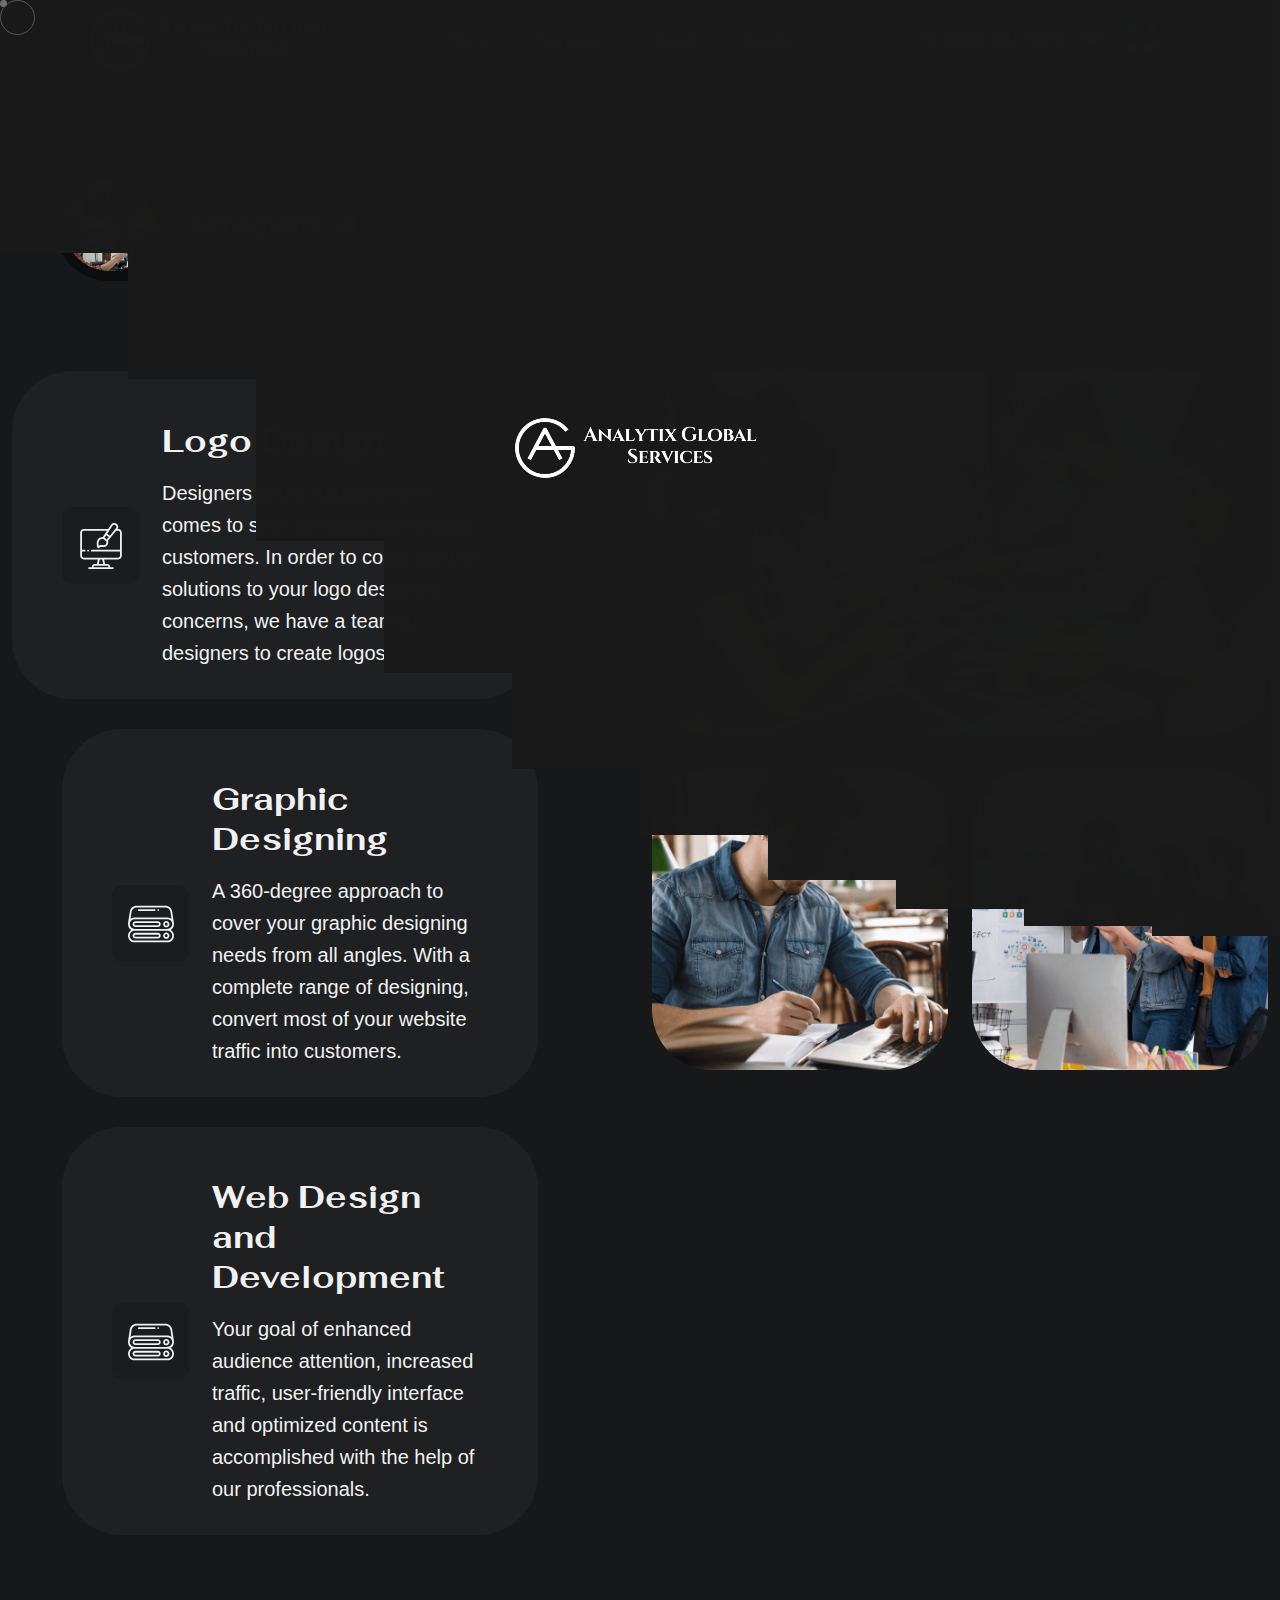
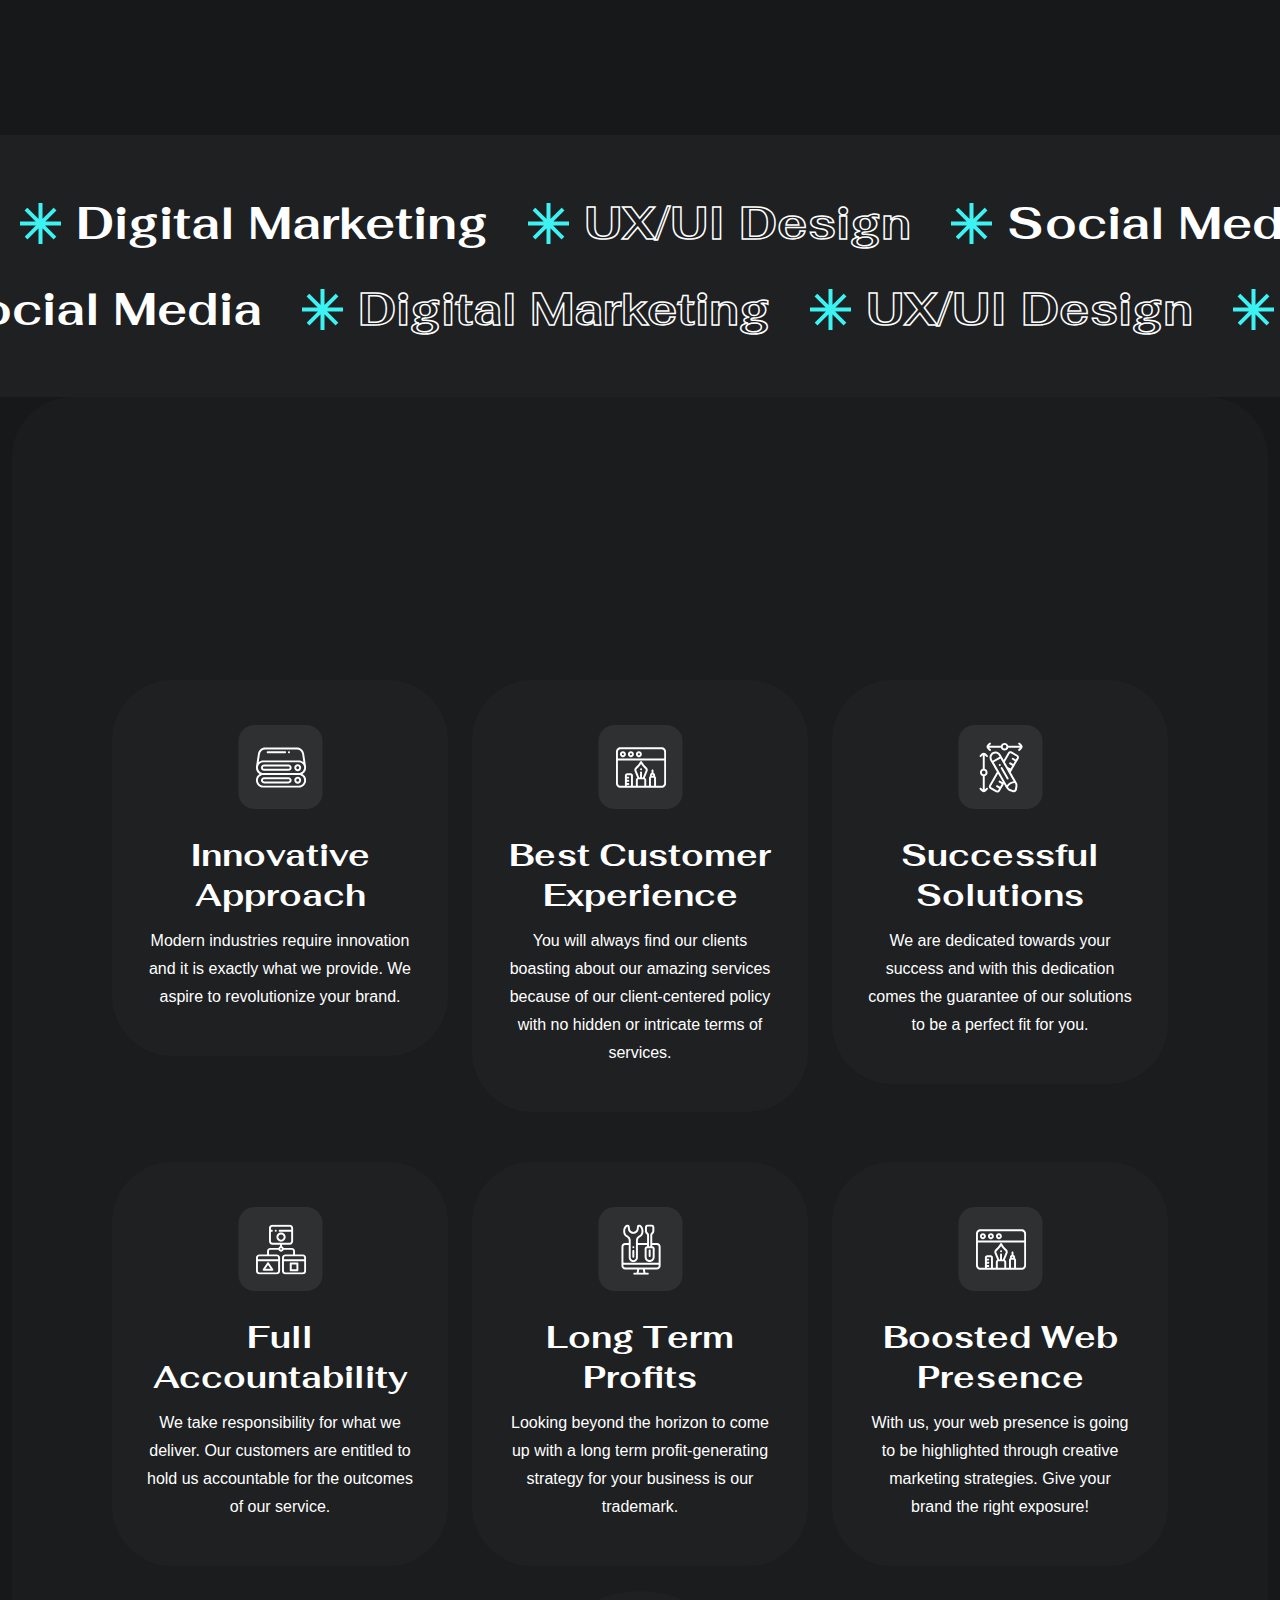
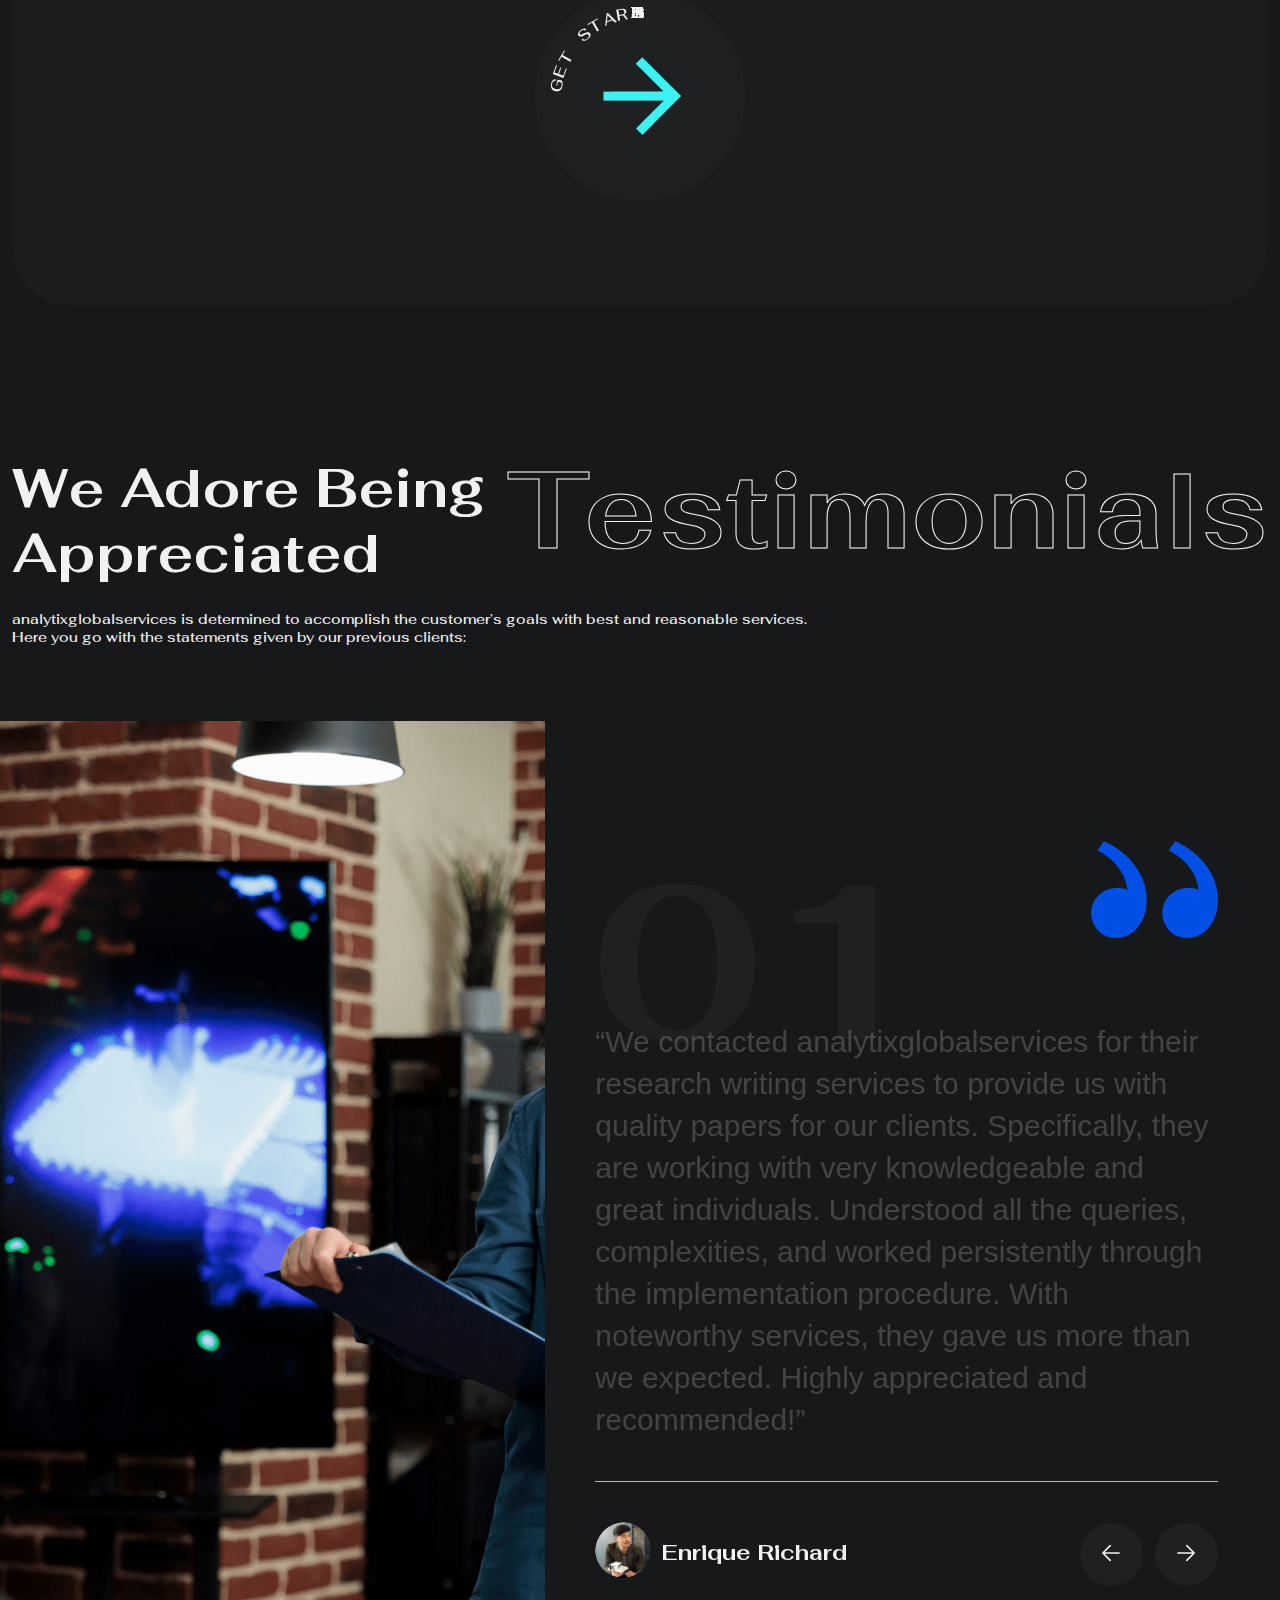
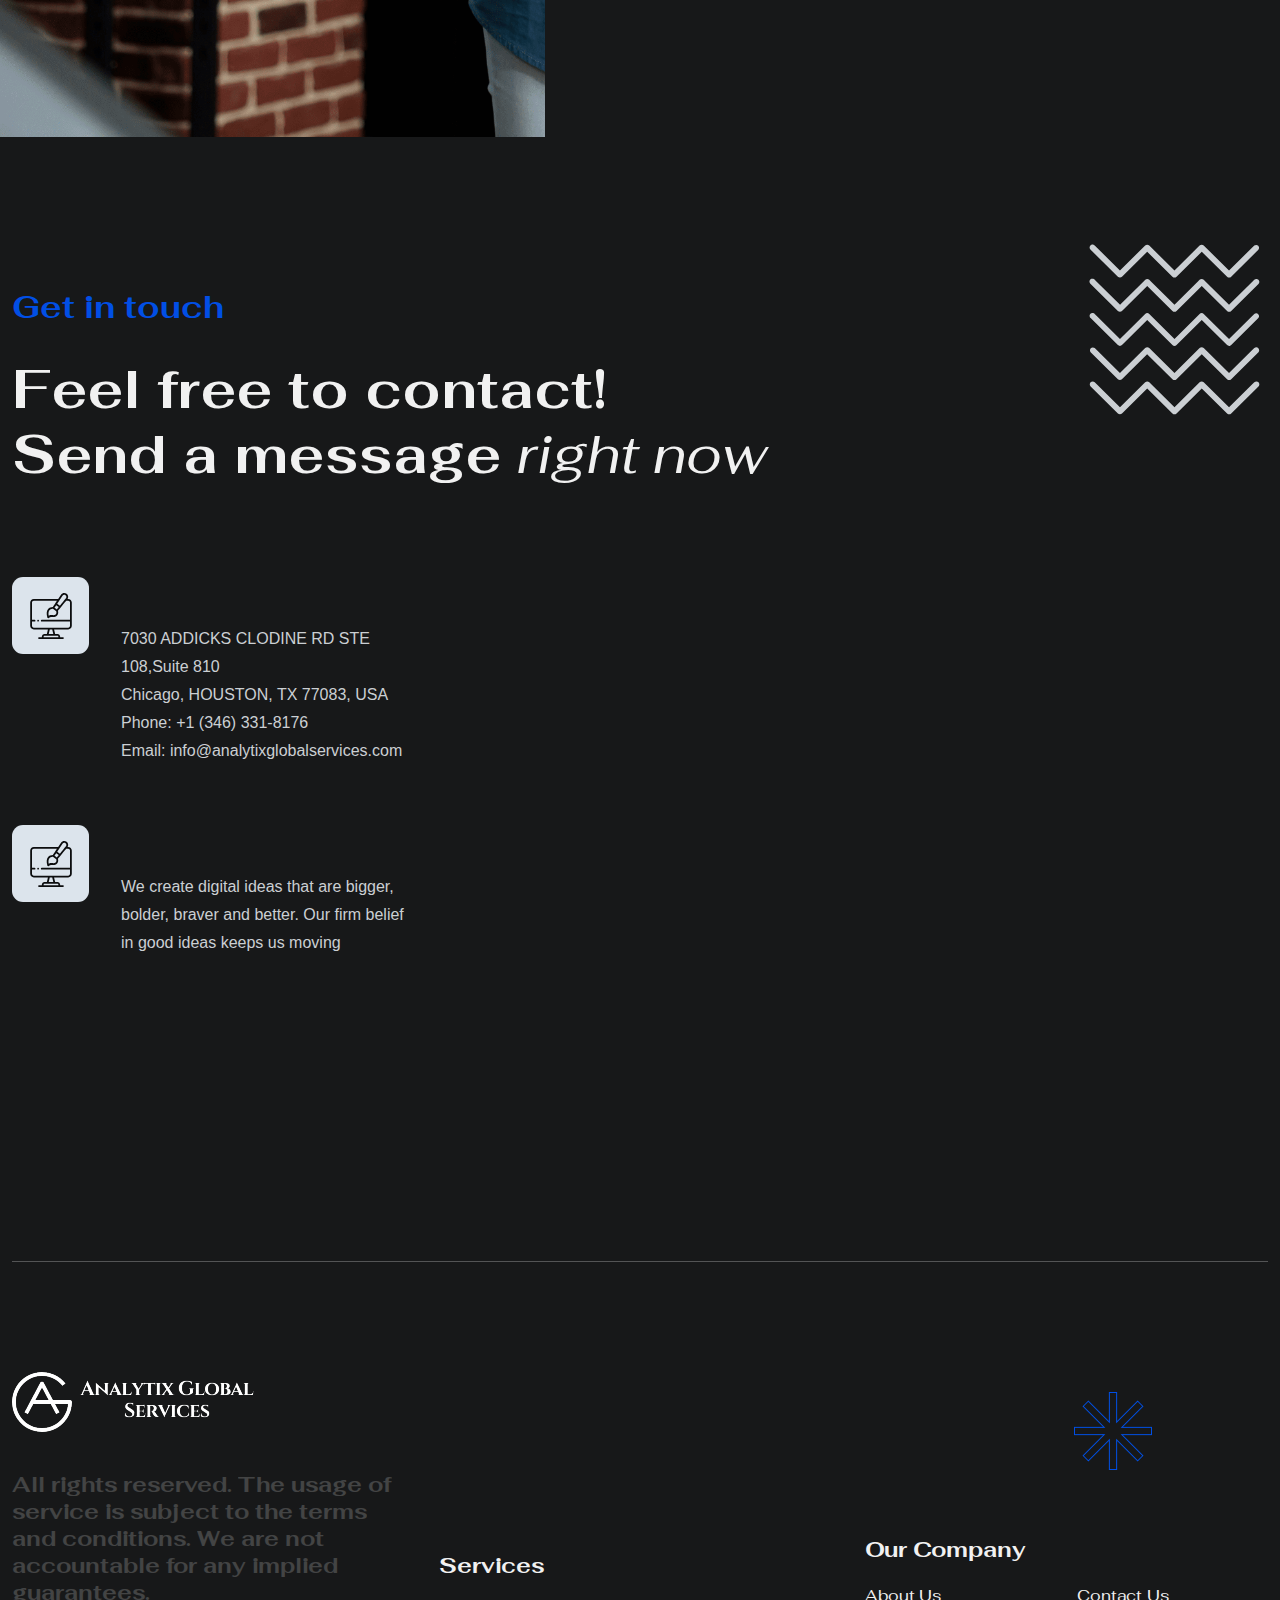
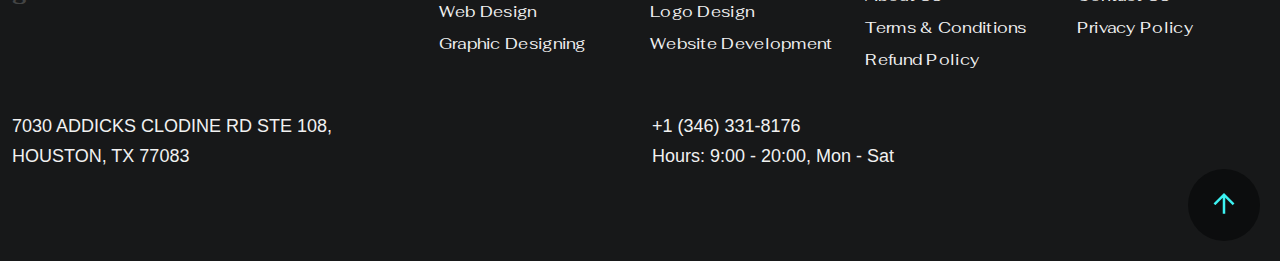
<file: index-2.html>
<!DOCTYPE html>
<html lang="en">
  <head>
    <meta charset="UTF-8" />
    <meta
      name="viewport"
      content="width=device-width, initial-scale=1, maximum-scale=1"
    />
    <meta http-equiv="X-UA-Compatible" content="ie=edge" />
    <meta name="msapplication-TileColor" content="#0E0E0E" />
    <meta name="template-color" content="#0E0E0E" />
    <meta name="description" content="Index page" />
    <meta name="keywords" content="index, page" />
    <meta name="author" content="" />
    <link
      rel="shortcut icon"
      type="image/x-icon"
      href="assets/imgs/template/logo.png"
    />
    <link href="assets/css/style.css?v=2.0.0" rel="stylesheet" />
    <title>Analytics Global Services</title>
  </head>
  <body class="dark-mode page-transition alith-magic-cursor">
    <div class="page-loader">
      <div class="page-loader-logo hide-animation">
        <img alt="analytics global" src="assets/imgs/template/logo.png" />
      </div>
      <div class="bar"></div>
      <div class="bar"></div>
      <div class="bar"></div>
      <div class="bar"></div>
      <div class="bar"></div>
      <div class="bar"></div>
      <div class="bar"></div>
      <div class="bar"></div>
      <div class="bar"></div>
      <div class="bar"></div>
    </div>
    <div class="follower"></div>
    <div class="cursor">
      <span class="dot"></span
      ><span class="play"
        ><img
          src="assets/imgs/template/icons/cursor-play.svg"
          alt="analytics global"
        /><span>Play</span></span
      ><span class="drag"
        ><img
          src="assets/imgs/template/icons/cursor-drag.svg"
          alt="analytics global"
        /><span>Drag</span></span
      ><span class="view"
        ><img
          src="assets/imgs/template/icons/cursor-view.svg"
          alt="analytics global"
        /><span>View</span></span
      >
    </div>
    <div
      class="mobile-header-active mobile-header-wrapper-style perfect-scrollbar"
    >
      <div class="mobile-logo">
        <div class="parallax-item">
          <a href="index-2.html"
            ><img alt="analytics global" src="assets/imgs/template/logo.png"
          /></a>
        </div>
      </div>
      <a class="btn-close hover-rotate"></a>
      <div class="mobile-header-wrapper-inner">
        <div class="mobile-header-content-area">
          <div class="perfect-scroll">
            <div class="mobile-menu-wrap mobile-header-border">
              <nav class="mt-15">
                <ul class="mobile-menu font-heading">
                  <li class="has-children">
                    <a class="active" href="index-2.html">Home</a>
                  </li>
                  <li class="has-children">
                    <a href="#">Services</a>
                    <ul class="sub-menu">
                      <li>
                        <a href="web-development.html">Web Development</a>
                      </li>
                      <li><a href="logo-designing.html">Logo Designing</a></li>
                      <li>
                        <a href="graphic-designing.html">Graphic Designing</a>
                      </li>
                    </ul>
                  </li>
                  <li class="has-children">
                    <a href="about-2.html">About</a>
                  </li>
                  <li class="has-children">
                    <a href="contact.html">Contact</a>
                  </li>
                </ul>
              </nav>
            </div>
          </div>
        </div>
      </div>
      <div class="mobile-snow">
        <img
          class="rotate-infinite snow-footer"
          src="assets/imgs/template/icons/snow-footer.png"
          alt="analytics global"
        />
      </div>
    </div>
    <div class="scroll-container" id="scroll-container">
      <header class="header sticky-bar">
        <div class="container-fluid">
          <div class="main-header">
            <div class="header-logo parallax-item">
              <a class="d-flex cursor-scale small" href="index-2.html"
                ><img
                  alt="analytics global"
                  src="assets/imgs/template/logo.png"
              /></a>
            </div>
            <div class="header-menu">
              <div class="header-nav">
                <nav class="nav-main-menu d-none d-xl-block">
                  <ul class="main-menu">
                    <li>
                      <a class="active" href="index-2.html">Home</a>
                    </li>
                    <li class="has-children">
                      <a class="active" href="about-2.html">Services</a>
                      <ul class="sub-menu">
                        <li>
                          <a href="web-development.html">Web Development</a>
                        </li>
                        <li>
                          <a href="logo-designing.html">Logo Designing</a>
                        </li>
                        <li>
                          <a href="graphic-designing.html">Graphic Designing</a>
                        </li>
                      </ul>
                    </li>
                    <li>
                      <a class="active" href="about-2.html">About</a>
                    </li>
                    <li>
                      <a class="active" href="contact.html">Contact</a>
                    </li>
                  </ul>
                </nav>
              </div>
            </div>
            <div class="header-account d-flex">
              <span class="font-lg text-white" style="margin-right: 10px !important"
                    ><a href="tel: +1 (346) 331-8176" class="text-white"
                      >+1 (346) 331-8176</a
                    ></span
                  >
              <a class="dark-light-mode dark-mode" href="#"></a
              >
                <span class="item-menu"
                  ><a class="menu-mobile" href="#">
                  <img
                    class="hover-rotate"
                    alt="analytics global"
                    src="assets/imgs/template/icons/menu1.svg" /></span
              >/>
            </div>
          </div>
        </div>
        <span class="comet-horizontal"></span>
      </header>

      <main class="main">
        <section class="section banner-mode banner-mode-2">
          <div class="banner-homepage1 banner-homepage2">
            <div class="banner-line">
              <div class="vertical-effect raindrop"></div>
              <div class="vertical-effect"></div>
              <div class="vertical-effect raindrop-reverse"></div>
              <div class="vertical-effect"></div>
              <div class="vertical-effect raindrop d-none d-lg-block"></div>
              <div class="vertical-effect d-none d-lg-block"></div>
              <div class="vertical-effect raindrop-reverse"></div>
              <div class="vertical-effect d-none d-lg-block"></div>
              <div class="vertical-effect"></div>
            </div>
          </div>
          <div class="box-content-banner">
            <div class="container">
              <div class="box-banner-home1">
                <div class="banner-left">
                  <h2 class="color-linear display-5">
                    <img
                      class="img-border-radius d-inline-block grow-up"
                      src="assets/imgs/page/homepage2/banner.png"
                      alt="analytics global"
                    />We Provide
                  </h2>
                  <h2 class="display-5">
                    <span class="color-linear">Best Digital </span
                    ><img
                      class="d-inline-block ml-25 scroll-move-right"
                      src="assets/imgs/page/homepage2/arrow.svg"
                      alt="analytics global"
                    />
                  </h2>
                  <h4 class="color-white display-5">Marketing Solutions</h4>
                  <ul class="mt-55">
                    <li class="d-flex align-items-center">Digital marketing</li>
                    <li class="d-flex align-items-center">
                      Website Development
                    </li>
                    <li class="d-flex align-items-center">Graphic Designing</li>
                    <li class="d-flex align-items-center">
                      Carporate Branding
                    </li>
                    <li class="d-flex align-items-center">
                      Software Development
                    </li>
                  </ul>
                </div>
                <div class="banner-right">
                  <div class="text-end">
                    <img
                      class="d-inline-block rotate-infinite parallax-item"
                      src="assets/imgs/template/icons/snow-banner.svg"
                      alt="analytics global"
                    />
                  </div>
                  <p class="font-2xl-bold color-0">
                    We are a creative team of designers, developers, and
                    strategists, building elevated websites in the heart of
                    Silicon Valley.
                  </p>
                </div>
              </div>
            </div>
            <div class="box-text-under scroll-move-left">
              <div class="box-text-under-inner">
                <span class="text-308 stroke-white-2 no-stroke">Analytix</span
                ><span class="img-snow"
                  ><img
                    class="rotate-infinite"
                    src="assets/imgs/page/homepage2/snow-stroke.png"
                    alt="analytics global" /></span
                ><span class="text-308 stroke-white-2 no-stroke">Global</span>
              </div>
            </div>
          </div>
        </section>
        <section class="section is-mode">
          <div class="box-services box-about bg-100">
            <div class="container">
              <div class="row align-items-center">
                <div class="col-lg-6">
                  <h1 class="title-left text-up">
                    <span class="stroke-900 no-stroke">About Us</span
                    ><img
                      class="d-inline-block align-middle"
                      src="assets/imgs/page/homepage1/icon-project.png"
                      alt="analytics global"
                    />
                  </h1>
                  <h1 class="title-left text-up">
                    <span class="color-900">Who We are</span>
                  </h1>
                </div>
                <div class="col-lg-6">
                  <p class="font-2xl-bold color-900 text-opacity">
                    Established in 2016, analytix global services is a
                    twenty-first century digital marketing agency providing
                    innovative solutions to brands across a multitude of
                    industries. Our strength lies in hiring the best regional
                    and global talent that has the potential of delivering smart
                    digital solutions relying on professional experience,
                    exceptional creativity, and detail-oriented approach. We
                    build and nurture both new and established brands leveraging
                    the expertise, skills, and knowledge our teams. Through our
                    state-of-the-art solutions, we don’t only achieve revenue
                    targets and client satisfaction but develop a top-notch
                    environment where our employees can grow and further their
                    professional careers.
                  </p>
                </div>
              </div>
            </div>
          </div>
        </section>

        <section class="section is-mode">
          <div class="box-projects box-projects-2 bg-0">
            <div class="container">
              <div class="row align-items-end">
                <div class="col-lg-8">
                  <h2 class="color-900">Completed over 90 + projects</h2>
                </div>
                <div class="col-lg-4 text-end">
                  <a href="contact.html">
                    <div class="box-get-quote box-get-quote-2 parallax-item">
                      <div class="img-quote">
                        <img
                          src="assets/imgs/page/homepage1/img-get-quote.png"
                          alt="analytics global"
                        />
                      </div>
                      <div class="info-quote">
                        <span class="font-xl mr-15">GET A QUOTE</span
                        ><img
                          src="assets/imgs/template/icons/arrow.svg"
                          alt="analytics global"
                        />
                      </div></div
                  ></a>
                </div>
              </div>
              <div class="row mt-90">
                <div class="col-lg-6">
                  <div class="list-projects">
                    <div class="item-project parallax-item">
                      <div class="item-project-icon bg-200">
                        <svg
                          class="fill-900"
                          width="46"
                          height="46"
                          viewbox="0 0 46 46"
                          fill="none"
                          xmlns="http://www.w3.org/2000/svg"
                        >
                          <path
                            d="M40.1758 5.98201H39.63C40.6704 4.28822 40.2862 2.01423 38.6165 0.775398C36.8174 -0.559294 34.2608 -0.12967 33.0052 1.74659L30.1711 5.9821H5.82417C3.82294 5.9821 2.19482 7.61022 2.19482 9.61145V32.8153C2.19482 34.8165 3.82294 36.4446 5.82417 36.4446H19.9216L18.8565 40.9185H16.5575C15.0592 40.9185 13.8402 42.1374 13.8402 43.6357V44.203H11.0062C10.51 44.203 10.1077 44.6054 10.1077 45.1015C10.1077 45.5976 10.51 45.9999 11.0062 45.9999H34.9939C35.4901 45.9999 35.8923 45.5976 35.8923 45.1015C35.8923 44.6054 35.4901 44.203 34.9939 44.203H32.1598V43.6357C32.1598 42.1374 30.9408 40.9185 29.4426 40.9185H27.1436L26.0784 36.4446H40.1759C42.1771 36.4446 43.8052 34.8165 43.8052 32.8153V27.7096V9.61136C43.8052 7.61013 42.1771 5.98201 40.1758 5.98201ZM27.3031 21.7761C25.8984 22.7595 23.2668 21.4229 20.7538 22.7639C20.1406 19.5785 20.5272 16.5827 23.7188 15.9215C24.1313 15.8355 24.5754 15.7966 24.9534 15.8042C26.0337 16.6056 27.1263 17.4163 28.2035 18.2156C28.6751 19.5873 28.4981 20.9396 27.3031 21.7761ZM28.2085 12.1462L30.7516 14.033L28.7959 16.4175C27.9907 15.8202 27.2986 15.3066 26.4934 14.7092C26.6606 14.4593 28.0557 12.3744 28.2085 12.1462ZM34.4987 2.7459C35.1791 1.7288 36.5669 1.49216 37.5459 2.21853C38.5251 2.94499 38.7005 4.34168 37.9245 5.2878C36.5477 6.96632 33.2744 10.9572 31.8924 12.6422L29.2088 10.6511L34.4987 2.7459ZM30.3629 43.6357V44.203H15.6371V43.6357C15.6371 43.1283 16.05 42.7153 16.5575 42.7153H29.4425C29.95 42.7153 30.3629 43.1283 30.3629 43.6357ZM25.2964 40.9185H20.7035L21.7687 36.4446H24.2313L25.2964 40.9185ZM42.0084 32.8153C42.0084 33.8258 41.1863 34.6478 40.1759 34.6478C38.7497 34.6478 7.42776 34.6478 5.82426 34.6478C4.81381 34.6478 3.99175 33.8258 3.99175 32.8153V28.608H6.55908C7.05528 28.608 7.4575 28.2057 7.4575 27.7096C7.4575 27.2135 7.05528 26.8112 6.55908 26.8112H3.99157V9.61136C3.99157 8.60091 4.81363 7.77885 5.82408 7.77885H28.9687C28.108 9.06512 25.597 12.8176 24.8017 14.0062C23.041 14.0221 21.2833 14.6354 20.1326 15.9787C18.5667 17.8066 18.2916 20.6786 19.3149 24.5151C19.4899 25.1711 20.3084 25.4061 20.8037 24.933C23.1268 22.7133 26.02 25.1345 28.611 23.0374C30.1926 21.7572 30.5668 19.7219 29.9705 17.8187C30.7766 16.8358 37.3972 8.76406 38.2052 7.77885H40.1757C41.1862 7.77885 42.0082 8.60091 42.0082 9.61136V26.8111H13.7463C13.2501 26.8111 12.8478 27.2134 12.8478 27.7095C12.8478 28.2056 13.2501 28.6079 13.7463 28.6079H42.0084V32.8153Z"
                            fill=""
                          ></path>
                          <path
                            d="M9.97918 26.8286C9.54667 26.917 9.25684 27.2909 9.25684 27.7101C9.25684 28.272 9.77065 28.7024 10.3305 28.5905C10.8279 28.4896 11.131 28.0102 11.0357 27.534C10.9357 27.0425 10.459 26.732 9.97918 26.8286Z"
                            fill=""
                          ></path>
                        </svg>
                      </div>
                      <div class="item-project-info">
                        <h4 class="color-900">Logo Design</h4>
                        <p class="color-900 font-xl text-opacity">
                          Designers come handy when it comes to seek the
                          attention of your customers. In order to come up with
                          solutions to your logo designing concerns, we have a
                          team of designers to create logos.
                        </p>
                      </div>
                    </div>
                    <div class="ml-50">
                      <div class="item-project parallax-item">
                        <div class="item-project-icon bg-200">
                          <svg
                            class="fill-900"
                            width="46"
                            height="46"
                            viewbox="0 0 46 46"
                            fill="none"
                            xmlns="http://www.w3.org/2000/svg"
                          >
                            <g clip-path="url(#clip0_138_747)">
                              <path
                                d="M45.8563 21.7566L44.1352 10.316C43.643 7.04392 40.8297 4.62695 37.5263 4.62695H8.47338C5.16419 4.62695 2.35587 7.04967 1.86452 10.316C1.5161 12.6128 0 22.5138 0 23.1331C0 25.5999 1.34522 27.757 3.33965 28.9136C1.34522 30.0703 0 32.2274 0 34.6942C0 38.377 2.99618 41.3732 6.67895 41.3732H39.3208C43.0036 41.3732 45.9997 38.377 45.9997 34.6942C45.9997 32.2275 44.6545 30.0704 42.6601 28.9137C45.1621 27.4627 46.4513 24.585 45.8563 21.7566ZM1.81564 22.719L1.91043 22.0889C2.3901 19.8972 4.34536 18.251 6.67886 18.251H39.3207C41.6544 18.251 43.6098 19.8974 44.0893 22.0894L44.1839 22.7184C44.3966 25.2334 42.1032 28.0153 38.9644 28.0153H7.03517C3.84215 28.0152 1.60873 25.1688 1.81564 22.719ZM8.47338 6.42382H37.5263C39.9457 6.42382 41.9991 8.19517 42.3584 10.5833L43.4585 17.8962C42.3198 16.9946 40.8826 16.4542 39.3208 16.4542H6.67895C5.11711 16.4542 3.67998 16.9945 2.54122 17.8961L3.64135 10.5832C4.00135 8.19076 6.05831 6.42382 8.47338 6.42382ZM44.2029 34.6942C44.2029 37.3862 42.0128 39.5763 39.3208 39.5763H6.67895C3.98697 39.5763 1.79686 37.3862 1.79686 34.6942C1.79686 32.0023 3.98697 29.8122 6.67895 29.8122H39.3208C42.0128 29.8121 44.2029 32.0022 44.2029 34.6942Z"
                                fill=""
                              ></path>
                              <path
                                d="M29.876 20.3115H7.4135C5.8576 20.3115 4.5918 21.5773 4.5918 23.1332C4.5918 24.6891 5.8576 25.9549 7.4135 25.9549H29.876C31.4319 25.9549 32.6977 24.6891 32.6977 23.1332C32.6977 21.5773 31.4319 20.3115 29.876 20.3115ZM29.876 24.1581H7.4135C6.84839 24.1581 6.38866 23.6983 6.38866 23.1332C6.38866 22.5681 6.84839 22.1084 7.4135 22.1084H29.876C30.4411 22.1084 30.9009 22.5681 30.9009 23.1332C30.9009 23.6983 30.4411 24.1581 29.876 24.1581Z"
                                fill=""
                              ></path>
                              <path
                                d="M29.876 31.8721H7.4135C5.8576 31.8721 4.5918 33.1379 4.5918 34.6938C4.5918 36.2497 5.8576 37.5155 7.4135 37.5155H29.876C31.4319 37.5155 32.6977 36.2497 32.6977 34.6938C32.6977 33.1379 31.4319 31.8721 29.876 31.8721ZM29.876 35.7186H7.4135C6.84839 35.7186 6.38866 35.2589 6.38866 34.6938C6.38866 34.1287 6.84839 33.6689 7.4135 33.6689H29.876C30.4411 33.6689 30.9009 34.1287 30.9009 34.6938C30.9009 35.2589 30.4411 35.7186 29.876 35.7186Z"
                                fill=""
                              ></path>
                              <path
                                d="M41.4365 23.1328C41.4365 21.3924 40.0207 19.9766 38.2803 19.9766C36.54 19.9766 35.124 21.3924 35.124 23.1328C35.124 24.8731 36.54 26.289 38.2803 26.289C40.0207 26.289 41.4365 24.8731 41.4365 23.1328ZM38.2803 24.4921C37.5308 24.4921 36.9209 23.8823 36.9209 23.1328C36.9209 22.3832 37.5308 21.7734 38.2803 21.7734C39.0299 21.7734 39.6397 22.3833 39.6397 23.1328C39.6397 23.8823 39.0299 24.4921 38.2803 24.4921Z"
                                fill=""
                              ></path>
                              <path
                                d="M35.124 34.6943C35.124 36.4347 36.54 37.8505 38.2803 37.8505C40.0207 37.8505 41.4365 36.4347 41.4365 34.6943C41.4365 32.9539 40.0207 31.5381 38.2803 31.5381C36.54 31.5381 35.124 32.9539 35.124 34.6943ZM39.6397 34.6943C39.6397 35.4439 39.0299 36.0536 38.2803 36.0536C37.5308 36.0536 36.9209 35.4439 36.9209 34.6943C36.9209 33.9447 37.5308 33.335 38.2803 33.335C39.0299 33.335 39.6397 33.9447 39.6397 34.6943Z"
                                fill=""
                              ></path>
                              <path
                                d="M10.7554 9.9287H26.6835C27.1796 9.9287 27.5819 9.52647 27.5819 9.03027C27.5819 8.53406 27.1796 8.13184 26.6835 8.13184H10.7554C10.2592 8.13184 9.85693 8.53406 9.85693 9.03027C9.85693 9.52647 10.2592 9.9287 10.7554 9.9287Z"
                                fill=""
                              ></path>
                              <path
                                d="M30.2769 9.92871H30.2792C30.7753 9.92871 31.1765 9.52648 31.1765 9.03027C31.1765 8.53407 30.7731 8.13184 30.2769 8.13184C29.7806 8.13184 29.3784 8.53407 29.3784 9.03027C29.3784 9.52648 29.7808 9.92871 30.2769 9.92871Z"
                                fill=""
                              ></path>
                            </g>
                            <defs>
                              <clippath id="clip0_138_747">
                                <rect
                                  width="46"
                                  height="46"
                                  fill="white"
                                ></rect>
                              </clippath>
                            </defs>
                          </svg>
                        </div>
                        <div class="item-project-info">
                          <h4 class="color-900">Graphic Designing</h4>
                          <p class="color-900 font-xl">
                            A 360-degree approach to cover your graphic
                            designing needs from all angles. With a complete
                            range of designing, convert most of your website
                            traffic into customers.
                          </p>
                        </div>
                      </div>
                    </div>

                    <div class="ml-50">
                      <div class="item-project parallax-item">
                        <div class="item-project-icon bg-200">
                          <svg
                            class="fill-900"
                            width="46"
                            height="46"
                            viewbox="0 0 46 46"
                            fill="none"
                            xmlns="http://www.w3.org/2000/svg"
                          >
                            <g clip-path="url(#clip0_138_747)">
                              <path
                                d="M45.8563 21.7566L44.1352 10.316C43.643 7.04392 40.8297 4.62695 37.5263 4.62695H8.47338C5.16419 4.62695 2.35587 7.04967 1.86452 10.316C1.5161 12.6128 0 22.5138 0 23.1331C0 25.5999 1.34522 27.757 3.33965 28.9136C1.34522 30.0703 0 32.2274 0 34.6942C0 38.377 2.99618 41.3732 6.67895 41.3732H39.3208C43.0036 41.3732 45.9997 38.377 45.9997 34.6942C45.9997 32.2275 44.6545 30.0704 42.6601 28.9137C45.1621 27.4627 46.4513 24.585 45.8563 21.7566ZM1.81564 22.719L1.91043 22.0889C2.3901 19.8972 4.34536 18.251 6.67886 18.251H39.3207C41.6544 18.251 43.6098 19.8974 44.0893 22.0894L44.1839 22.7184C44.3966 25.2334 42.1032 28.0153 38.9644 28.0153H7.03517C3.84215 28.0152 1.60873 25.1688 1.81564 22.719ZM8.47338 6.42382H37.5263C39.9457 6.42382 41.9991 8.19517 42.3584 10.5833L43.4585 17.8962C42.3198 16.9946 40.8826 16.4542 39.3208 16.4542H6.67895C5.11711 16.4542 3.67998 16.9945 2.54122 17.8961L3.64135 10.5832C4.00135 8.19076 6.05831 6.42382 8.47338 6.42382ZM44.2029 34.6942C44.2029 37.3862 42.0128 39.5763 39.3208 39.5763H6.67895C3.98697 39.5763 1.79686 37.3862 1.79686 34.6942C1.79686 32.0023 3.98697 29.8122 6.67895 29.8122H39.3208C42.0128 29.8121 44.2029 32.0022 44.2029 34.6942Z"
                                fill=""
                              ></path>
                              <path
                                d="M29.876 20.3115H7.4135C5.8576 20.3115 4.5918 21.5773 4.5918 23.1332C4.5918 24.6891 5.8576 25.9549 7.4135 25.9549H29.876C31.4319 25.9549 32.6977 24.6891 32.6977 23.1332C32.6977 21.5773 31.4319 20.3115 29.876 20.3115ZM29.876 24.1581H7.4135C6.84839 24.1581 6.38866 23.6983 6.38866 23.1332C6.38866 22.5681 6.84839 22.1084 7.4135 22.1084H29.876C30.4411 22.1084 30.9009 22.5681 30.9009 23.1332C30.9009 23.6983 30.4411 24.1581 29.876 24.1581Z"
                                fill=""
                              ></path>
                              <path
                                d="M29.876 31.8721H7.4135C5.8576 31.8721 4.5918 33.1379 4.5918 34.6938C4.5918 36.2497 5.8576 37.5155 7.4135 37.5155H29.876C31.4319 37.5155 32.6977 36.2497 32.6977 34.6938C32.6977 33.1379 31.4319 31.8721 29.876 31.8721ZM29.876 35.7186H7.4135C6.84839 35.7186 6.38866 35.2589 6.38866 34.6938C6.38866 34.1287 6.84839 33.6689 7.4135 33.6689H29.876C30.4411 33.6689 30.9009 34.1287 30.9009 34.6938C30.9009 35.2589 30.4411 35.7186 29.876 35.7186Z"
                                fill=""
                              ></path>
                              <path
                                d="M41.4365 23.1328C41.4365 21.3924 40.0207 19.9766 38.2803 19.9766C36.54 19.9766 35.124 21.3924 35.124 23.1328C35.124 24.8731 36.54 26.289 38.2803 26.289C40.0207 26.289 41.4365 24.8731 41.4365 23.1328ZM38.2803 24.4921C37.5308 24.4921 36.9209 23.8823 36.9209 23.1328C36.9209 22.3832 37.5308 21.7734 38.2803 21.7734C39.0299 21.7734 39.6397 22.3833 39.6397 23.1328C39.6397 23.8823 39.0299 24.4921 38.2803 24.4921Z"
                                fill=""
                              ></path>
                              <path
                                d="M35.124 34.6943C35.124 36.4347 36.54 37.8505 38.2803 37.8505C40.0207 37.8505 41.4365 36.4347 41.4365 34.6943C41.4365 32.9539 40.0207 31.5381 38.2803 31.5381C36.54 31.5381 35.124 32.9539 35.124 34.6943ZM39.6397 34.6943C39.6397 35.4439 39.0299 36.0536 38.2803 36.0536C37.5308 36.0536 36.9209 35.4439 36.9209 34.6943C36.9209 33.9447 37.5308 33.335 38.2803 33.335C39.0299 33.335 39.6397 33.9447 39.6397 34.6943Z"
                                fill=""
                              ></path>
                              <path
                                d="M10.7554 9.9287H26.6835C27.1796 9.9287 27.5819 9.52647 27.5819 9.03027C27.5819 8.53406 27.1796 8.13184 26.6835 8.13184H10.7554C10.2592 8.13184 9.85693 8.53406 9.85693 9.03027C9.85693 9.52647 10.2592 9.9287 10.7554 9.9287Z"
                                fill=""
                              ></path>
                              <path
                                d="M30.2769 9.92871H30.2792C30.7753 9.92871 31.1765 9.52648 31.1765 9.03027C31.1765 8.53407 30.7731 8.13184 30.2769 8.13184C29.7806 8.13184 29.3784 8.53407 29.3784 9.03027C29.3784 9.52648 29.7808 9.92871 30.2769 9.92871Z"
                                fill=""
                              ></path>
                            </g>
                            <defs>
                              <clippath id="clip0_138_747">
                                <rect
                                  width="46"
                                  height="46"
                                  fill="white"
                                ></rect>
                              </clippath>
                            </defs>
                          </svg>
                        </div>
                        <div class="item-project-info">
                          <h4 class="color-900">Web Design and Development</h4>
                          <p class="color-900 font-xl">
                            Your goal of enhanced audience attention, increased
                            traffic, user-friendly interface and optimized
                            content is accomplished with the help of our
                            professionals.
                          </p>
                        </div>
                      </div>
                    </div>
                  </div>
                </div>
                <div class="col-lg-6">
                  <div class="row">
                    <div class="col-lg-12">
                      <img
                        class="parallax-item img-rd-60 mb-30"
                        src="assets/imgs/page/homepage2/project.png"
                        alt="analytics global"
                      />
                    </div>
                    <div class="col-lg-6">
                      <img
                        class="parallax-item img-rd-60 mb-30"
                        src="assets/imgs/page/homepage2/project2.png"
                        alt="analytics global"
                      />
                    </div>
                    <div class="col-lg-6">
                      <img
                        class="parallax-item img-rd-60 mb-30"
                        src="assets/imgs/page/homepage2/project3.png"
                        alt="analytics global"
                      />
                    </div>
                  </div>
                </div>
              </div>
            </div>
          </div>
        </section>

        <!-- New Section -->
        <section class="section">
          <div class="box-logos">
            <div class="list-logos d-flex scroll-move-left2">
              <div class="d-flex align-items-center">
                <img
                  class="rotate-infinite"
                  src="assets/imgs/page/homepage1/star.png"
                  alt="analytics global"
                />
                <div class="ml-15">
                  <h3 class="color-white">Digital Marketing</h3>
                </div>
              </div>
              <div class="d-flex align-items-center">
                <img
                  class="rotate-infinite"
                  src="assets/imgs/page/homepage1/star.png"
                  alt="analytics global"
                />
                <div class="ml-15">
                  <h3 class="stroke-white no-stroke">UX/UI Design</h3>
                </div>
              </div>
              <div class="d-flex align-items-center">
                <img
                  class="rotate-infinite"
                  src="assets/imgs/page/homepage1/star.png"
                  alt="analytics global"
                />
                <div class="ml-15">
                  <h3 class="color-white">Social Media</h3>
                </div>
              </div>
              <div class="d-flex align-items-center">
                <img
                  class="rotate-infinite"
                  src="assets/imgs/page/homepage1/star.png"
                  alt="analytics global"
                />
                <div class="ml-15">
                  <h3 class="stroke-white no-stroke">Digital Marketing</h3>
                </div>
              </div>
              <div class="d-flex align-items-center">
                <img
                  class="rotate-infinite"
                  src="assets/imgs/page/homepage1/star.png"
                  alt="analytics global"
                />
                <div class="ml-15">
                  <h3 class="stroke-white no-stroke">UX/UI Design</h3>
                </div>
              </div>
              <div class="d-flex align-items-center">
                <img
                  class="rotate-infinite"
                  src="assets/imgs/page/homepage1/star.png"
                  alt="analytics global"
                />
                <div class="ml-15">
                  <h3 class="color-white">Social Media</h3>
                </div>
              </div>
              <div class="d-flex align-items-center">
                <img
                  class="rotate-infinite"
                  src="assets/imgs/page/homepage1/star.png"
                  alt="analytics global"
                />
                <div class="ml-15">
                  <h3 class="stroke-white no-stroke">Digital Marketing</h3>
                </div>
              </div>
              <div class="d-flex align-items-center">
                <img
                  class="rotate-infinite"
                  src="assets/imgs/page/homepage1/star.png"
                  alt="analytics global"
                />
                <div class="ml-15">
                  <h3 class="color-white">UX/UI Design</h3>
                </div>
              </div>
              <div class="d-flex align-items-center">
                <img
                  class="rotate-infinite"
                  src="assets/imgs/page/homepage1/star.png"
                  alt="analytics global"
                />
                <div class="ml-15">
                  <h3 class="stroke-white no-stroke">Digital Marketing</h3>
                </div>
              </div>
              <div class="d-flex align-items-center">
                <img
                  class="rotate-infinite"
                  src="assets/imgs/page/homepage1/star.png"
                  alt="analytics global"
                />
                <div class="ml-15">
                  <h3 class="stroke-white no-stroke">UX/UI Design</h3>
                </div>
              </div>
              <div class="d-flex align-items-center">
                <img
                  class="rotate-infinite"
                  src="assets/imgs/page/homepage1/star.png"
                  alt="analytics global"
                />
                <div class="ml-15">
                  <h3 class="color-white">Social Media</h3>
                </div>
              </div>
              <div class="d-flex align-items-center">
                <img
                  class="rotate-infinite"
                  src="assets/imgs/page/homepage1/star.png"
                  alt="analytics global"
                />
                <div class="ml-15">
                  <h3 class="stroke-white no-stroke">Digital Marketing</h3>
                </div>
              </div>
              <div class="d-flex align-items-center">
                <img
                  class="rotate-infinite"
                  src="assets/imgs/page/homepage1/star.png"
                  alt="analytics global"
                />
                <div class="ml-15">
                  <h3 class="color-white">UX/UI Design</h3>
                </div>
              </div>
            </div>
            <div
              class="list-logos d-flex scroll-move-right2 mt-30 justify-content-end"
            >
              <div class="d-flex align-items-center">
                <img
                  class="rotate-infinite"
                  src="assets/imgs/page/homepage1/star.png"
                  alt="analytics global"
                />
                <div class="ml-15">
                  <h3 class="stroke-white no-stroke">Digital Marketing</h3>
                </div>
              </div>
              <div class="d-flex align-items-center">
                <img
                  class="rotate-infinite"
                  src="assets/imgs/page/homepage1/star.png"
                  alt="analytics global"
                />
                <div class="ml-15">
                  <h3 class="stroke-white no-stroke">UX/UI Design</h3>
                </div>
              </div>
              <div class="d-flex align-items-center">
                <img
                  class="rotate-infinite"
                  src="assets/imgs/page/homepage1/star.png"
                  alt="analytics global"
                />
                <div class="ml-15">
                  <h3 class="color-white">Social Media</h3>
                </div>
              </div>
              <div class="d-flex align-items-center">
                <img
                  class="rotate-infinite"
                  src="assets/imgs/page/homepage1/star.png"
                  alt="analytics global"
                />
                <div class="ml-15">
                  <h3 class="stroke-white no-stroke">Digital Marketing</h3>
                </div>
              </div>
              <div class="d-flex align-items-center">
                <img
                  class="rotate-infinite"
                  src="assets/imgs/page/homepage1/star.png"
                  alt="analytics global"
                />
                <div class="ml-15">
                  <h3 class="color-white">UX/UI Design</h3>
                </div>
              </div>
              <div class="d-flex align-items-center">
                <img
                  class="rotate-infinite"
                  src="assets/imgs/page/homepage1/star.png"
                  alt="analytics global"
                />
                <div class="ml-15">
                  <h3 class="color-white">Digital Marketing</h3>
                </div>
              </div>
              <div class="d-flex align-items-center">
                <img
                  class="rotate-infinite"
                  src="assets/imgs/page/homepage1/star.png"
                  alt="analytics global"
                />
                <div class="ml-15">
                  <h3 class="stroke-white no-stroke">UX/UI Design</h3>
                </div>
              </div>
              <div class="d-flex align-items-center">
                <img
                  class="rotate-infinite"
                  src="assets/imgs/page/homepage1/star.png"
                  alt="analytics global"
                />
                <div class="ml-15">
                  <h3 class="color-white">Social Media</h3>
                </div>
              </div>
              <div class="d-flex align-items-center">
                <img
                  class="rotate-infinite"
                  src="assets/imgs/page/homepage1/star.png"
                  alt="analytics global"
                />
                <div class="ml-15">
                  <h3 class="stroke-white no-stroke">Digital Marketing</h3>
                </div>
              </div>
              <div class="d-flex align-items-center">
                <img
                  class="rotate-infinite"
                  src="assets/imgs/page/homepage1/star.png"
                  alt="analytics global"
                />
                <div class="ml-15">
                  <h3 class="stroke-white no-stroke">UX/UI Design</h3>
                </div>
              </div>
              <div class="d-flex align-items-center">
                <img
                  class="rotate-infinite"
                  src="assets/imgs/page/homepage1/star.png"
                  alt="analytics global"
                />
                <div class="ml-15">
                  <h3 class="color-white">Social Media</h3>
                </div>
              </div>
              <div class="d-flex align-items-center">
                <img
                  class="rotate-infinite"
                  src="assets/imgs/page/homepage1/star.png"
                  alt="analytics global"
                />
                <div class="ml-15">
                  <h3 class="stroke-white no-stroke">Digital Marketing</h3>
                </div>
              </div>
              <div class="d-flex align-items-center">
                <img
                  class="rotate-infinite"
                  src="assets/imgs/page/homepage1/star.png"
                  alt="analytics global"
                />
                <div class="ml-15">
                  <h3 class="color-white">UX/UI Design</h3>
                </div>
              </div>
            </div>
          </div>
        </section>
        <section class="section is-mode">
          <div class="block-why-us-2 bg-0">
            <div class="container">
              <div class="box-why-us-2">
                <h2 class="color-white text-up">Why Choose Us</h2>
                <p class="color-white font-3xl-bold mb-70 text-up">
                  High quality projects finished and awardedon<br
                    class="d-none d-lg-block"
                  />conferences around the globe
                </p>
                <div class="row">
                  <div class="col-lg-4">
                    <div class="card-why-us parallax-item">
                      <div class="card-icon">
                        <img
                          src="assets/imgs/page/homepage2/why.svg"
                          alt="analytics global"
                        />
                      </div>
                      <div class="card-info">
                        <h4>Innovative Approach</h4>
                        <p class="font-md">
                          Modern industries require innovation and it is exactly
                          what we provide. We aspire to revolutionize your
                          brand.
                        </p>
                      </div>
                    </div>
                  </div>
                  <div class="col-lg-4">
                    <div class="card-why-us parallax-item">
                      <div class="card-icon">
                        <img
                          src="assets/imgs/page/homepage2/why2.svg"
                          alt="analytics global"
                        />
                      </div>
                      <div class="card-info">
                        <h4>Best Customer Experience</h4>
                        <p class="font-md">
                          You will always find our clients boasting about our
                          amazing services because of our client-centered policy
                          with no hidden or intricate terms of services.
                        </p>
                      </div>
                    </div>
                  </div>
                  <div class="col-lg-4">
                    <div class="card-why-us parallax-item">
                      <div class="card-icon">
                        <img
                          src="assets/imgs/page/homepage2/why3.svg"
                          alt="analytics global"
                        />
                      </div>
                      <div class="card-info">
                        <h4>Successful Solutions</h4>
                        <p class="font-md">
                          We are dedicated towards your success and with this
                          dedication comes the guarantee of our solutions to be
                          a perfect fit for you.
                        </p>
                      </div>
                    </div>
                  </div>
                  <div class="col-lg-4">
                    <div class="card-why-us parallax-item">
                      <div class="card-icon">
                        <img
                          src="assets/imgs/page/homepage2/why4.svg"
                          alt="analytics global"
                        />
                      </div>
                      <div class="card-info">
                        <h4>Full Accountability</h4>
                        <p class="font-md">
                          We take responsibility for what we deliver. Our
                          customers are entitled to hold us accountable for the
                          outcomes of our service.
                        </p>
                      </div>
                    </div>
                  </div>
                  <div class="col-lg-4">
                    <div class="card-why-us parallax-item">
                      <div class="card-icon">
                        <img
                          src="assets/imgs/page/homepage2/why5.svg"
                          alt="analytics global"
                        />
                      </div>
                      <div class="card-info">
                        <h4>Long Term Profits</h4>
                        <p class="font-md">
                          Looking beyond the horizon to come up with a long term
                          profit-generating strategy for your business is our
                          trademark.
                        </p>
                      </div>
                    </div>
                  </div>
                  <div class="col-lg-4">
                    <div class="card-why-us parallax-item">
                      <div class="card-icon">
                        <img
                          src="assets/imgs/page/homepage2/why2.svg"
                          alt="analytics global"
                        />
                      </div>
                      <div class="card-info">
                        <h4>Boosted Web Presence</h4>
                        <p class="font-md">
                          With us, your web presence is going to be highlighted
                          through creative marketing strategies. Give your brand
                          the right exposure!
                        </p>
                      </div>
                    </div>
                  </div>
                  <div class="col-lg-12 position-relative ml-auto">
                    <div class="box-circle-why-us">
                      <div class="box-circle box-circle-middle">
                        <div class="box-text-circle">
                          Get Started Get Started Get Started
                        </div>
                      </div>
                    </div>
                  </div>
                </div>
              </div>
            </div>
          </div>
        </section>
        <section class="section is-mode">
          <div class="block-reviews-2 bg-0">
            <div class="container">
              <div class="head-reviews-2">
                <h2 class="color-900">We Adore Being Appreciated</h2>
                <h3 class="display-3 stroke-900 stroke scroll-move-right">
                  Testimonials
                </h3>
              </div>
              <p class="mt-4">
                analytixglobalservices is determined to accomplish the
                customer’s goals with best and reasonable services.<br />
                Here you go with the statements given by our previous clients:
              </p>
            </div>
            <div class="box-reviews-2">
              <div class="container">
                <div class="row">
                  <div class="col-lg-5"></div>
                  <div class="col-lg-7">
                    <div class="box-review-inner-2 bg-0">
                      <div class="box-swiper">
                        <div class="swiper-container swiper-group-1">
                          <div class="swiper-wrapper">
                            <div class="swiper-slide">
                              <div
                                class="cardTestimonials cardTestimonialsStyle2"
                              >
                                <div class="cardNumber color-100">
                                  <span class="display-1">01</span>
                                </div>
                                <div class="cardInfo">
                                  <p class="font-3xl color-900 text-opacity">
                                    “We contacted analytixglobalservices for
                                    their research writing services to provide
                                    us with quality papers for our clients.
                                    Specifically, they are working with very
                                    knowledgeable and great individuals.
                                    Understood all the queries, complexities,
                                    and worked persistently through the
                                    implementation procedure. With noteworthy
                                    services, they gave us more than we
                                    expected. Highly appreciated and
                                    recommended!”
                                  </p>
                                </div>
                                <div class="cardAuthor">
                                  <div class="box-author">
                                    <a href="#"
                                      ><img
                                        class="scoll-reduce-border-radius"
                                        src="assets/imgs/page/homepage1/author.png"
                                        alt="analytics global"
                                    /></a>
                                    <div class="author-info">
                                      <a href="#"
                                        ><span
                                          class="heading-5 color-900 author-name"
                                          >Enrique Richard</span
                                        ></a
                                      >
                                    </div>
                                  </div>
                                </div>
                              </div>
                            </div>
                            <div class="swiper-slide">
                              <div
                                class="cardTestimonials cardTestimonialsStyle2"
                              >
                                <div class="cardNumber color-100">
                                  <span class="display-1">02</span>
                                </div>
                                <div class="cardInfo">
                                  <p class="font-3xl color-900">
                                    “We hired analytixglobalservices to develop
                                    responsive sites for our clients. Examined
                                    it completely and kept us informed during
                                    the entire procedure. They have
                                    extraordinary mastery in web development and
                                    their structures are new. We are profoundly
                                    contented with their management and
                                    services. Also, will look forward to work
                                    with them once more. Remarkable work, I must
                                    say!”
                                  </p>
                                </div>
                                <div class="cardAuthor">
                                  <div class="box-author">
                                    <a href="#"
                                      ><img
                                        src="assets/imgs/page/homepage1/author.png"
                                        alt="analytics global"
                                    /></a>
                                    <div class="author-info">
                                      <a href="#"
                                        ><span
                                          class="heading-5 color-900 author-name"
                                          >Perrie Edward</span
                                        ></a
                                      >
                                    </div>
                                  </div>
                                </div>
                              </div>
                            </div>
                            <div class="swiper-slide">
                              <div
                                class="cardTestimonials cardTestimonialsStyle2"
                              >
                                <div class="cardNumber color-100">
                                  <span class="display-1">03</span>
                                </div>
                                <div class="cardInfo">
                                  <p class="font-3xl color-900">
                                    “I simply want to say thanks for the work I
                                    got from you and your organization as you
                                    people worked great for my business
                                    marketing. You greatly communicated with me
                                    and your team was similarly as amiable and
                                    professional as you were. Keep up that good
                                    pace… will connect for future services.”
                                  </p>
                                </div>
                                <div class="cardAuthor">
                                  <div class="box-author">
                                    <a href="#"
                                      ><img
                                        src="assets/imgs/page/homepage1/author.png"
                                        alt="analytics global"
                                    /></a>
                                    <div class="author-info">
                                      <a href="#"
                                        ><span
                                          class="heading-5 color-900 author-name"
                                          >Zac Efron</span
                                        ></a
                                      >
                                    </div>
                                  </div>
                                </div>
                              </div>
                            </div>
                          </div>
                          <div class="box-button-slider-bottom">
                            <div
                              class="swiper-button-prev swiper-button-prev-group-1 swiper-button-prev-style1"
                            >
                              <svg
                                class="icon-16"
                                fill="none"
                                stroke="currentColor"
                                stroke-width="1.5"
                                viewbox="0 0 24 24"
                                xmlns="http://www.w3.org/2000/svg"
                                aria-hidden="true"
                              >
                                <path
                                  stroke-linecap="round"
                                  stroke-linejoin="round"
                                  d="M19.5 12h-15m0 0l6.75 6.75M4.5 12l6.75-6.75"
                                ></path>
                              </svg>
                            </div>
                            <div
                              class="swiper-button-next swiper-button-next-group-1 swiper-button-next-style1"
                            >
                              <svg
                                class="icon-16"
                                fill="none"
                                stroke="currentColor"
                                stroke-width="1.5"
                                viewbox="0 0 24 24"
                                xmlns="http://www.w3.org/2000/svg"
                                aria-hidden="true"
                              >
                                <path
                                  stroke-linecap="round"
                                  stroke-linejoin="round"
                                  d="M4.5 12h15m0 0l-6.75-6.75M19.5 12l-6.75 6.75"
                                ></path>
                              </svg>
                            </div>
                          </div>
                        </div>
                      </div>
                    </div>
                  </div>
                </div>
              </div>
            </div>
          </div>
        </section>

        <section class="section is-mode bg-0 pb-50">
          <div class="block-get-touch bg-0">
            <div class="container">
              <div class="box-get-touch">
                <h4 class="color-brand-2 mb-30">Get in touch</h4>
                <h2 class="color-900">
                  Feel free to contact!<br class="d-none d-lg-block" />Send a
                  message <em class="text-normal">right now</em>
                </h2>
                <div class="row mt-90">
                  <div class="col-lg-4">
                    <div class="card-contact">
                      <div class="contact-icon">
                        <img
                          src="assets/imgs/page/homepage2/touch1.svg"
                          alt="analytics global"
                        />
                      </div>
                      <div class="contact-info">
                        <h4 class="color-900 card-title text-up">Ofice</h4>
                        <p class="font-md color-600">
                          7030 ADDICKS CLODINE RD STE 108,Suite 810<br />Chicago,
                          HOUSTON, TX 77083, USA<br />Phone: +1 (346)
                          331-8176<br />Email: info@analytixglobalservices.com
                        </p>
                      </div>
                    </div>
                    <div class="card-contact">
                      <div class="contact-icon">
                        <img
                          src="assets/imgs/page/homepage2/touch1.svg"
                          alt="analytics global"
                        />
                      </div>
                      <div class="contact-info">
                        <h4 class="color-900 card-title text-up">Studio</h4>
                        <p class="font-md color-600">
                          We create digital ideas that are bigger, bolder,
                          braver and better. Our firm belief in good ideas keeps
                          us moving
                        </p>
                      </div>
                    </div>
                  </div>
                  <div class="col-lg-8">
                    <div class="form-in-touch position-relative">
                      <div class="image-mark-scroll"></div>
                      <form action="#">
                        <div class="row">
                          <div class="col-lg-6">
                            <div class="form-group">
                              <input
                                class="form-control"
                                type="text"
                                placeholder="Full Name"
                              />
                            </div>
                          </div>
                          <div class="col-lg-6">
                            <div class="form-group">
                              <input
                                class="form-control"
                                type="text"
                                placeholder="Phone Number"
                              />
                            </div>
                          </div>
                          <div class="col-lg-6">
                            <div class="form-group">
                              <input
                                class="form-control"
                                type="text"
                                placeholder="Email Address"
                              />
                            </div>
                          </div>
                          <div class="col-lg-6">
                            <div class="form-group">
                              <input
                                class="form-control"
                                type="text"
                                placeholder="Subject"
                              />
                            </div>
                          </div>
                          <div class="col-lg-12">
                            <div class="form-group">
                              <textarea
                                class="form-control"
                                rows="6"
                                placeholder="Message"
                              ></textarea>
                            </div>
                          </div>
                          <div class="col-lg-12">
                            <div class="box-button-touch">
                              <div class="form-group">
                                <button class="btn btn-black">
                                  Send Message<img
                                    src="assets/imgs/template/icons/arrow.svg"
                                    alt="analytics global"
                                  />
                                </button>
                              </div>
                              <div class="agree-cb color-600">
                                <input class="cb-agree" type="checkbox" />By
                                clicking contact us button, you agree our terms
                                and policy,
                              </div>
                            </div>
                          </div>
                        </div>
                      </form>
                    </div>
                  </div>
                </div>
              </div>
            </div>
          </div>
        </section>
      </main>
      <footer class="footer is-mode bg-0 position-relative">
        <div class="footer-1">
          <div class="container">
            <div class="box-footer-top">
              <div class="row align-items-center">
                <div class="col-lg-4 col-md-12">
                  <div class="logo-footer">
                    <div class="parallax-item">
                      <a href="index-2.html"
                        ><img
                          src="assets/imgs/template/logo.png"
                          alt="analytix global services"
                      /></a>
                    </div>
                    <h5 class="color-900 mt-35 mb-35 text-opacity">
                      All rights reserved. The usage of service is subject to
                      the terms and conditions. We are not accountable for any
                      implied guarantees.
                    </h5>
                  </div>
                </div>
                <div class="col-lg-4 col-md-12 mt-60">
                  <h5 class="color-900">Services</h5>
                  <ul class="menu-footer">
                    <li><a href="web-development.html">Web Design</a></li>
                    <li><a href="logo-designing.html">Logo Design</a></li>
                    <li>
                      <a href="graphic-designing.html">Graphic Designing</a>
                    </li>
                    <li>
                      <a href="web-development.html">Website Development</a>
                    </li>
                  </ul>
                </div>
                <div class="col-lg-4 col-md-12 mt-60">
                  <h5 class="color-900">Our Company</h5>
                  <ul class="menu-footer">
                    <li><a href="about-2.html">About Us</a></li>
                    <li>
                      <a href="contact.html">Contact Us</a>
                    </li>
                    <li>
                      <a href="terms-conditions.html">Terms & Conditions</a>
                    </li>
                    <li><a href="privacy-policy.html">Privacy Policy</a></li>
                    <li><a href="refund-policy.html">Refund Policy</a></li>
                  </ul>
                </div>
              </div>
            </div>
          </div>
        </div>
        <div class="footer-2">
          <div class="container">
            <div class="footer-bottom">
              <div class="row align-items-center">
                <div class="col-lg-6 col-md-6 mb-30 text-center text-lg-start">
                  <span class="font-lg color-900">
                    7030 ADDICKS CLODINE RD STE 108, <br />
                    HOUSTON, TX 77083</span
                  >
                </div>
                <div class="col-lg-6 col-md-6 mb-30 text-center text-lg-start">
                  <span class="font-lg color-900">+1 (346) 331-8176</span
                  ><br /><span class="font-lg color-900"
                    >Hours: 9:00 - 20:00, Mon - Sat</span
                  >
                </div>
                <div
                  class="col-lg-4 col-md-12 mb-30 text-center text-lg-start text-xl-end"
                ></div>
              </div>
            </div>
          </div>
        </div>
        <img
          class="rotate-infinite snow-footer"
          src="assets/imgs/template/icons/snow-footer.png"
          alt="analytix global services"
        />
      </footer>
    </div>
    <div class="scroll-to-top" id="scroll-to-top">
      <img src="assets/imgs/template/icons/top.png" alt="analytics global" />
    </div>
    <!--Vendors Scripts-->
    <script src="assets/js/vendors/jquery-3.7.0.min.js"></script>
    <script src="assets/js/vendors/bootstrap.bundle.min.js"></script>
    <!--Gsap-->
    <script src="assets/js/vendors/gsap/3.12.0/gsap.min.js"></script>
    <script src="assets/js/vendors/gsap/3.12.0/ScrollTrigger.min.js"></script>
    <script src="assets/js/vendors/gsap/3.12.0/ScrollToPlugin.min.js"></script>
    <!--Other-->
    <script src="assets/js/vendors/isotope.js"></script>
    <script src="assets/js/vendors/swiper-bundle.min.js"></script>
    <script src="assets/js/vendors/slick.js"></script>
    <script src="assets/js/vendors/magnific-popup.js"></script>
    <script src="assets/js/vendors/jquery.lettering.js"></script>
    <script src="assets/js/vendors/perfect-scrollbar.min.js"></script>
    <script src="assets/js/vendors/jquery.lazyload.min.js"></script>
    <script src="assets/js/vendors/smooth-scrollbar.js"></script>
    <!--Custom script for this template-->
    <script src="assets/js/main.js?v=2.0.0"></script>
    <script src="assets/js/swiper-slider-config.js?v=2.0.0"></script>
    <script src="assets/js/custom.js?v=2.0.0"></script>
  </body>
</html>
</file>
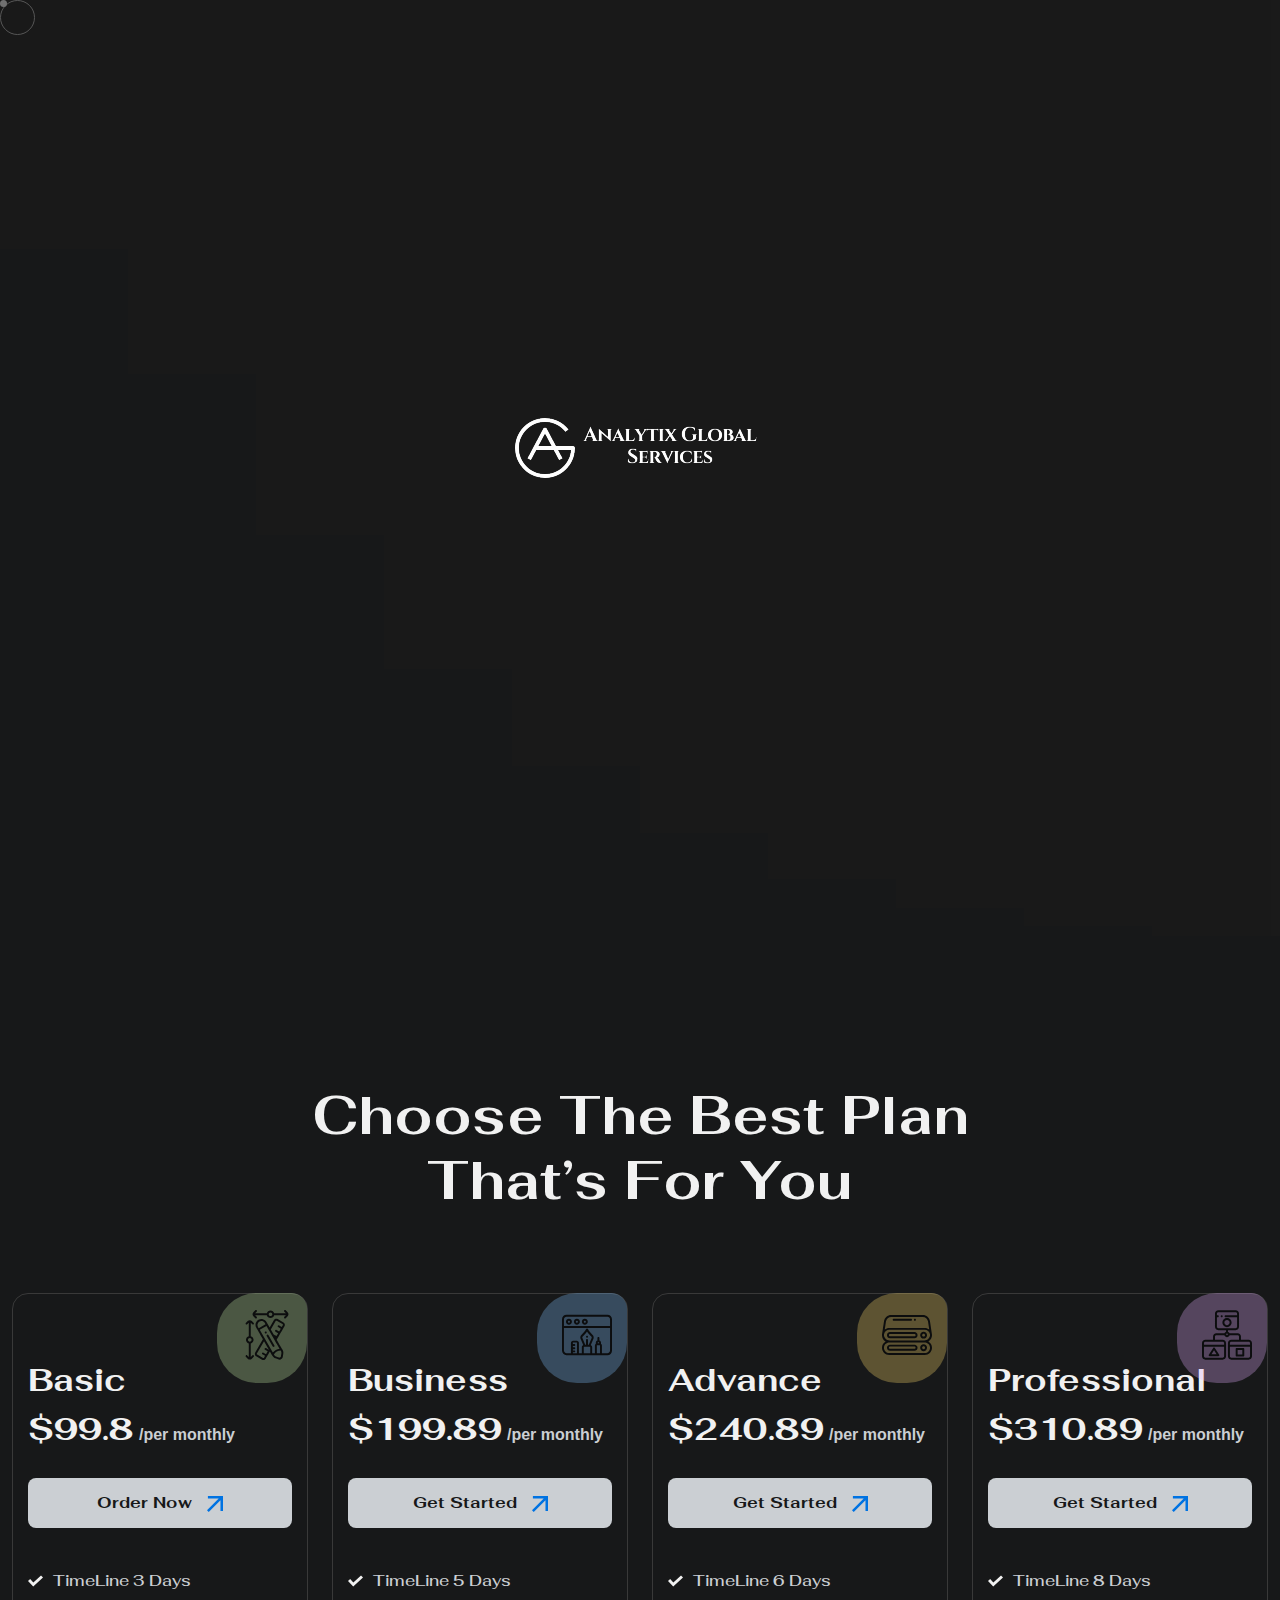
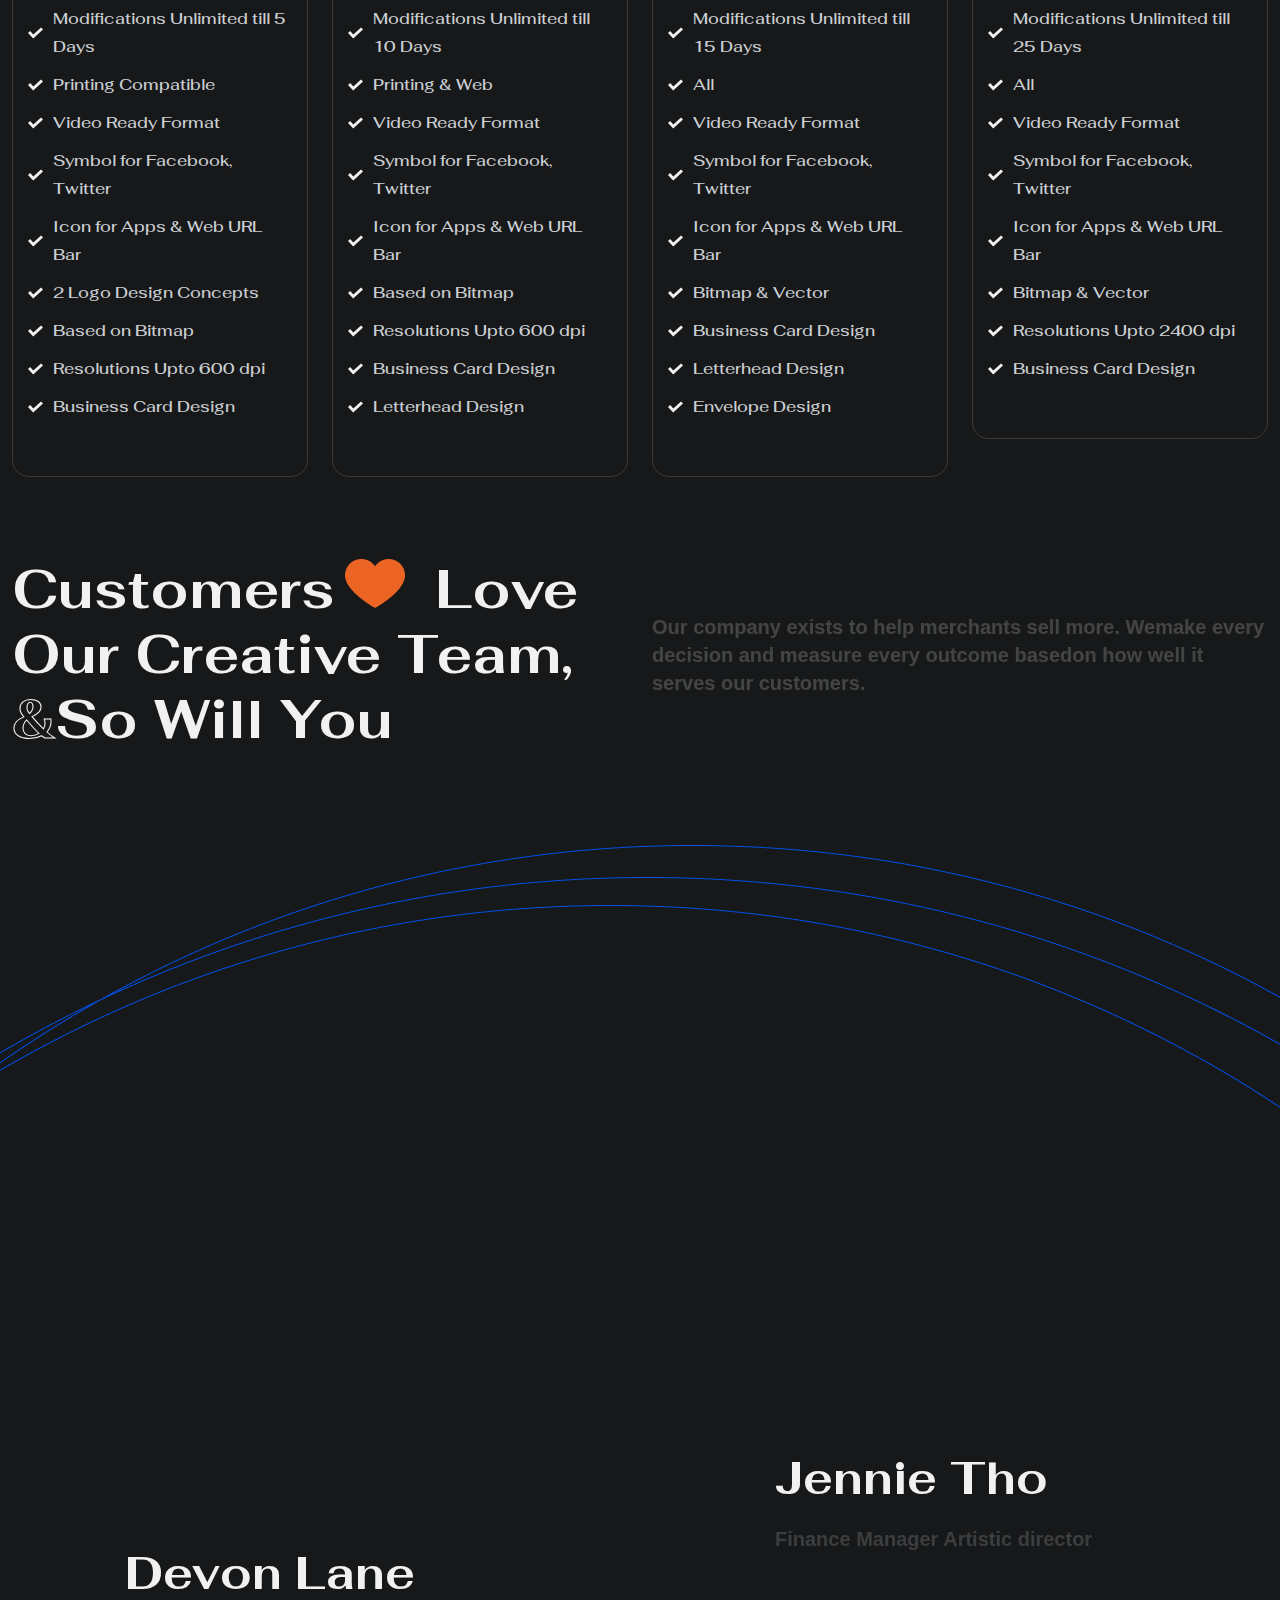
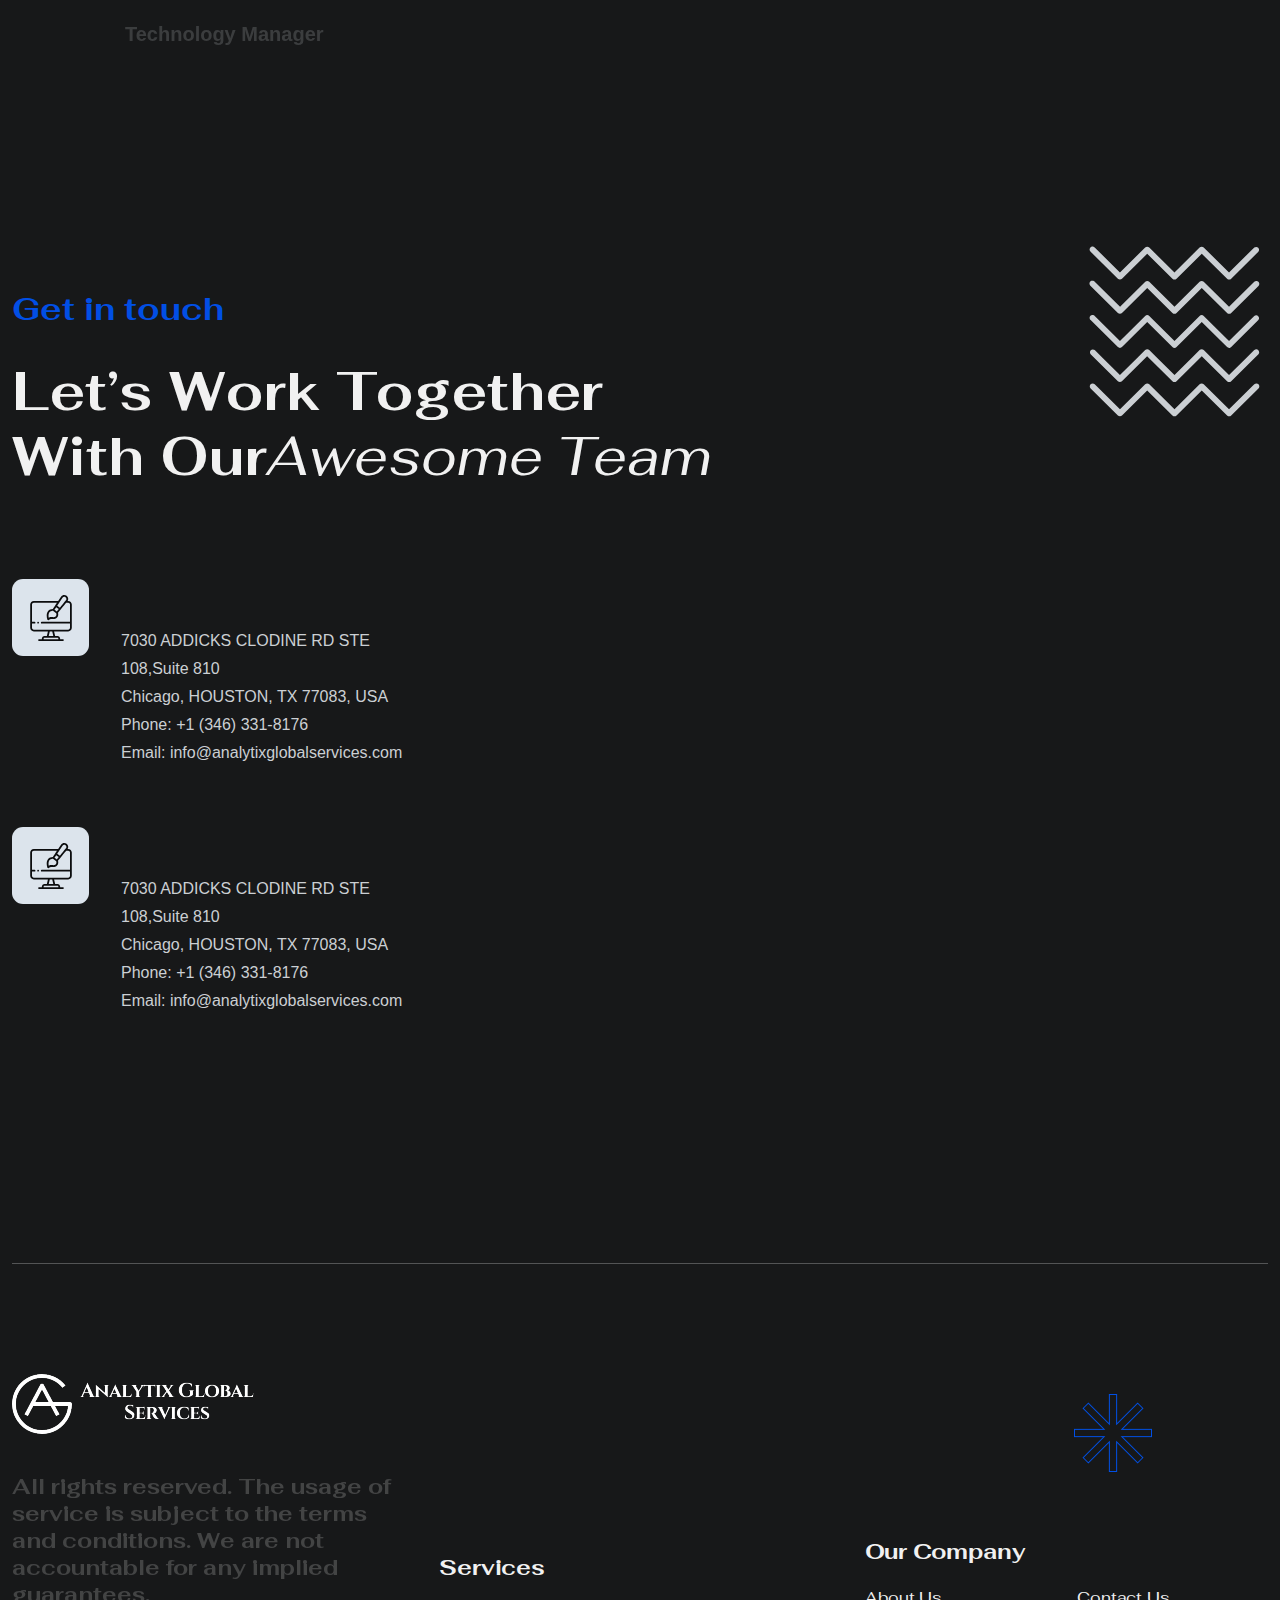
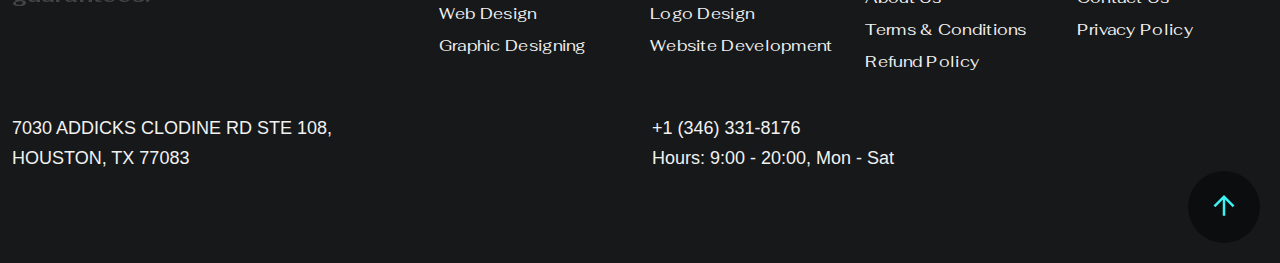
<file: logo-designing.html>
<!DOCTYPE html>
<html lang="en">
  <head>
    <meta charset="UTF-8" />
    <meta
      name="viewport"
      content="width=device-width, initial-scale=1, maximum-scale=1"
    />
    <meta http-equiv="X-UA-Compatible" content="ie=edge" />
    <meta name="msapplication-TileColor" content="#0E0E0E" />
    <meta name="template-color" content="#0E0E0E" />
    <meta name="description" content="Index page" />
    <meta name="keywords" content="index, page" />
    <meta name="author" content="" />
    <link
      rel="shortcut icon"
      type="image/x-icon"
      href="assets/imgs/template/logo.png"
    />
    <link href="assets/css/style.css?v=2.0.0" rel="stylesheet" />
    <title>Analytics Global Services</title>
  </head>
  <body class="dark-mode page-transition alith-magic-cursor">
    <div class="page-loader">
      <div class="page-loader-logo hide-animation">
        <img alt="analytics global" src="assets/imgs/template/logo.png" />
      </div>
      <div class="bar"></div>
      <div class="bar"></div>
      <div class="bar"></div>
      <div class="bar"></div>
      <div class="bar"></div>
      <div class="bar"></div>
      <div class="bar"></div>
      <div class="bar"></div>
      <div class="bar"></div>
      <div class="bar"></div>
    </div>
    <div class="follower"></div>
    <div class="cursor">
      <span class="dot"></span
      ><span class="play"
        ><img
          src="assets/imgs/template/icons/cursor-play.svg"
          alt="analytics global"
        /><span>Play</span></span
      ><span class="drag"
        ><img
          src="assets/imgs/template/icons/cursor-drag.svg"
          alt="analytics global"
        /><span>Drag</span></span
      ><span class="view"
        ><img
          src="assets/imgs/template/icons/cursor-view.svg"
          alt="analytics global"
        /><span>View</span></span
      >
    </div>
    <div
      class="mobile-header-active mobile-header-wrapper-style perfect-scrollbar"
    >
      <div class="mobile-logo">
        <div class="parallax-item">
          <a href="index.html"
            ><img alt="analytics global" src="assets/imgs/template/logo.png"
          /></a>
        </div>
      </div>
      <a class="btn-close hover-rotate"></a>
      <div class="mobile-header-wrapper-inner">
        <div class="mobile-header-content-area">
          <div class="perfect-scroll">
            <div class="mobile-menu-wrap mobile-header-border">
              <nav class="mt-15">
                <ul class="mobile-menu font-heading">
                  <li class="has-children">
                    <a class="active" href="index.html">Home</a>
                  </li>
                  <li class="has-children">
                    <a href="#">Services</a>
                    <ul class="sub-menu">
                      <li>
                        <a href="web-development.html">Web Development</a>
                      </li>
                      <li><a href="logo-designing.html">Logo Designing</a></li>
                      <li>
                        <a href="graphic-designing.html">Graphic Designing</a>
                      </li>
                    </ul>
                  </li>
                  <li class="has-children">
                    <a href="about-2.html">About</a>
                  </li>
                  <li class="has-children">
                    <a href="contact.html">Contact</a>
                  </li>
                </ul>
              </nav>
            </div>
          </div>
        </div>
      </div>
      <div class="mobile-snow">
        <img
          class="rotate-infinite snow-footer"
          src="assets/imgs/template/icons/snow-footer.png"
          alt="analytics global"
        />
      </div>
    </div>
    <div class="scroll-container" id="scroll-container">
      <header class="header sticky-bar">
        <div class="container-fluid">
          <div class="main-header">
            <div class="header-logo parallax-item">
              <a class="d-flex cursor-scale small" href="index.html">
                <img
                  alt="analytics global"
                  src="assets/imgs/template/logo.png"
                />
              </a>
            </div>
            <div class="header-menu">
              <div class="header-nav">
                <nav class="nav-main-menu d-none d-xl-block">
                  <ul class="main-menu">
                    <li>
                      <a class="active" href="index.html">Home</a>
                    </li>
                    <li class="has-children">
                      <a class="active" href="about-2.html">Services</a>
                      <ul class="sub-menu">
                        <li>
                          <a href="web-development.html">Web Development</a>
                        </li>
                        <li>
                          <a href="logo-designing.html">Logo Designing</a>
                        </li>
                        <li>
                          <a href="graphic-designing.html">Graphic Designing</a>
                        </li>
                      </ul>
                    </li>
                    <li>
                      <a class="active" href="about-2.html">About</a>
                    </li>
                    <li>
                      <a class="active" href="contact.html">Contact</a>
                    </li>
                  </ul>
                </nav>
              </div>
            </div>
            <div class="header-account d-flex">
              <span
                class="font-lg text-white"
                style="margin-right: 10px !important"
              >
                <a href="tel: +1 (346) 331-8176" class="text-white"
                  >+1 (346) 331-8176</a
                >
              </span>
              <a class="dark-light-mode dark-mode" href="#"></a>
              <span class="item-menu">
                <a class="menu-mobile" href="#">
                  <img
                    class="hover-rotate"
                    alt="analytics global"
                    src="assets/imgs/template/icons/menu1.svg"
                  />
                </a>
              </span>
            </div>
          </div>
        </div>
        <span class="comet-horizontal"></span>
      </header>

      <main class="main">
        <section
          class="section is-mode block-service-section-1 bg-0 position-relative"
        >
          <div class="image-mark"></div>
          <div class="box-service-section-1">
            <div class="container">
              <div class="row">
                <div class="col-lg-6">
                  <div class="box-info-service1">
                    <h1 class="color-900 mb-25 fadeInUp">
                      Logo Design Services
                    </h1>
                    <p class="font-2xl mb-45 color-900 fadeInUp text-opacity">
                      Designers come handy when it comes to seek the attention
                      of your customers. In order to come up with solutions to
                      your logo designing concerns, we have gathered a skillful
                      team of designers who can create logos within a diverse
                      range of businesses and industries. Logo is the
                      fundamental part of your brand. It is the identity and
                      trademark for your product which becomes a symbol
                      eventually. To fulfill this necessity of our customers, we
                      offer logo designers with innovation and style. Come to us
                      for your requirement of a distinct and versatile logo and
                      we will provide you with a timeless identity for your
                      brand. Whether you want it simple or a lavish, with our
                      technical and creative designers, nothing is out of reach.
                    </p>

                    <div class="mt-120 d-flex get-quote">
                      <a
                        class="btn btn-default mr-40 fadeInUp"
                        href="contact.html"
                        >GET STARTED<img
                          class="ml-15"
                          src="assets/imgs/template/icons/arrow.svg"
                          alt="analytics global"
                      /></a>
                    </div>
                  </div>
                </div>
              </div>
            </div>
          </div>
        </section>
        <section class="section is-mode">
          <div class="box-section-pricing bg-0">
            <div class="container">
              <div class="text-center">
                <h2 class="color-900 mb-25">
                  Choose The Best Plan<br class="d-none d-lg-block" />That’s For
                  You
                </h2>
              </div>
              <div class="row mt-80">
                <div class="col-xl-3 col-md-6">
                  <div class="card-pricing">
                    <div class="card-trial"><span></span></div>
                    <h4 class="color-900 card-title">Basic</h4>

                    <div class="card-price">
                      <h4 class="color-900">$99.8</h4>
                      <span class="font-md-bold color-600">/per monthly</span>
                    </div>
                    <a class="btn btn-default btn-default-sm" href="#"
                      >Order Now<img
                        class="ml-15"
                        src="assets/imgs/template/icons/arrow.svg"
                        alt="analytics global"
                    /></a>
                    <div class="card-list-feature">
                      <ul>
                        <li>TimeLine 3 Days</li>
                        <li>Modifications Unlimited till 5 Days</li>
                        <li>Printing Compatible</li>
                        <li>Video Ready Format</li>
                        <li>Symbol for Facebook, Twitter</li>
                        <li>Icon for Apps &amp; Web URL Bar</li>
                        <li>2 Logo Design Concepts</li>
                        <li>Based on Bitmap</li>
                        <li>Resolutions Upto 600 dpi</li>
                        <li>Business Card Design</li>
                      </ul>
                    </div>
                  </div>
                </div>
                <div class="col-xl-3 col-md-6">
                  <div class="card-pricing">
                    <div class="card-standard"><span></span></div>
                    <h4 class="color-900 card-title">Business</h4>

                    <div class="card-price">
                      <h4 class="color-900">$199.89</h4>
                      <span class="font-md-bold color-600">/per monthly</span>
                    </div>
                    <a class="btn btn-default btn-default-sm" href="#"
                      >Get Started<img
                        class="ml-15"
                        src="assets/imgs/template/icons/arrow.svg"
                        alt="analytics global"
                    /></a>
                    <div class="card-list-feature">
                      <ul>
                        <ul>
                          <li>TimeLine 5 Days</li>
                          <li>Modifications Unlimited till 10 Days</li>
                          <li>Printing &amp; Web</li>
                          <li>Video Ready Format</li>
                          <li>Symbol for Facebook, Twitter</li>
                          <li>Icon for Apps &amp; Web URL Bar</li>
                          <li>Based on Bitmap</li>
                          <li>Resolutions Upto 600 dpi</li>
                          <li>Business Card Design</li>
                          <li>Letterhead Design</li>
                        </ul>
                      </ul>
                    </div>
                  </div>
                </div>
                <div class="col-xl-3 col-md-6">
                  <div class="card-pricing">
                    <div class="card-business"><span></span></div>
                    <h4 class="color-900 card-title">Advance</h4>

                    <div class="card-price">
                      <h4 class="color-900">$240.89</h4>
                      <span class="font-md-bold color-600">/per monthly</span>
                    </div>
                    <a class="btn btn-default btn-default-sm" href="#"
                      >Get Started<img
                        class="ml-15"
                        src="assets/imgs/template/icons/arrow.svg"
                        alt="analytics global"
                    /></a>
                    <div class="card-list-feature">
                      <ul>
                        <ul>
                          <li>TimeLine 6 Days</li>
                          <li>Modifications Unlimited till 15 Days</li>
                          <li>All</li>
                          <li>Video Ready Format</li>
                          <li>Symbol for Facebook, Twitter</li>
                          <li>Icon for Apps &amp; Web URL Bar</li>
                          <li>Bitmap &amp; Vector</li>
                          <li>Business Card Design</li>
                          <li>Letterhead Design</li>
                          <li>Envelope Design</li>
                        </ul>
                      </ul>
                    </div>
                  </div>
                </div>
                <div class="col-xl-3 col-md-6">
                  <div class="card-pricing">
                    <div class="card-enterprise"><span></span></div>
                    <h4 class="color-900 card-title">Professional</h4>

                    <div class="card-price">
                      <h4 class="color-900">$310.89</h4>
                      <span class="font-md-bold color-600">/per monthly</span>
                    </div>
                    <a class="btn btn-default btn-default-sm" href="#"
                      >Get Started<img
                        class="ml-15"
                        src="assets/imgs/template/icons/arrow.svg"
                        alt="analytics global"
                    /></a>
                    <div class="card-list-feature">
                      <ul>
                        <li>TimeLine 8 Days</li>
                        <li>Modifications Unlimited till 25 Days</li>
                        <li>All</li>
                        <li>Video Ready Format</li>
                        <li>Symbol for Facebook, Twitter</li>
                        <li>Icon for Apps &amp; Web URL Bar</li>
                        <li>Bitmap &amp; Vector</li>
                        <li>Resolutions Upto 2400 dpi</li>
                        <li>Business Card Design</li>
                      </ul>
                    </div>
                  </div>
                </div>
              </div>
            </div>
          </div>
        </section>

        <section class="section is-mode">
          <div class="box-customer-love bg-0">
            <div class="container">
              <div class="row align-items-center">
                <div class="col-lg-6 mb-30">
                  <div class="heading-2 color-900">
                    Customers<img
                      class="mr-30 ml-10"
                      src="assets/imgs/page/homepage1/heart.png"
                      alt="analytics global"
                    />Love Our Creative Team,<br
                      class="d-none d-lg-block"
                    /><span class="stroke-900 no-stroke">&</span>So Will You
                  </div>
                </div>
                <div class="col-lg-6 mb-30">
                  <p class="font-xl-bold color-900 text-opacity">
                    Our company exists to help merchants sell more. We<br
                      class="d-none d-lg-block"
                    />make every decision and measure every outcome based<br
                      class="d-none d-lg-block"
                    />on how well it serves our customers.
                  </p>
                </div>
              </div>
            </div>
            <div class="box-customer-love-slider">
              <div class="box-swiper">
                <div
                  class="swiper-container swiper-group-3-customer customer-love-slider"
                >
                  <div class="swiper-wrapper">
                    <div class="swiper-slide">
                      <div class="cardCustomer">
                        <div class="cardImage">
                          <div class="parallax-item">
                            <div class="bdrd-120">
                              <img
                                class="parallax-image"
                                src="assets/imgs/page/homepage1/team1.png"
                                alt="analytics global"
                              />
                            </div>
                          </div>
                        </div>
                        <div class="cardInfo">
                          <h3 class="color-900">Devon Lane</h3>
                          <p class="font-3xl-bold color-600 text-opacity">
                            Technology Manager
                          </p>
                        </div>
                      </div>
                    </div>
                    <div class="swiper-slide">
                      <div class="cardCustomer">
                        <div class="cardImage">
                          <div class="parallax-item">
                            <div class="bdrd-120">
                              <img
                                class="parallax-image"
                                src="assets/imgs/page/homepage1/team2.png"
                                alt="analytics global"
                              />
                            </div>
                          </div>
                        </div>
                        <div class="cardInfo">
                          <h3 class="color-900">Jennie Tho</h3>
                          <p class="font-3xl-bold color-600 text-opacity">
                            Finance Manager Artistic director
                          </p>
                        </div>
                      </div>
                    </div>
                    <div class="swiper-slide">
                      <div class="cardCustomer">
                        <div class="cardImage">
                          <div class="parallax-item">
                            <div class="bdrd-120">
                              <img
                                class="parallax-image"
                                src="assets/imgs/page/homepage1/team3.png"
                                alt="analytics global"
                              />
                            </div>
                          </div>
                        </div>
                        <div class="cardInfo">
                          <h3 class="color-900">Virginia Aguilar</h3>
                          <p class="font-3xl-bold color-600 text-opacity">
                            Director of People
                          </p>
                        </div>
                      </div>
                    </div>
                  </div>
                </div>
              </div>
            </div>
          </div>
        </section>
        <section class="section is-mode bg-0 pb-50">
          <div class="block-get-touch bg-0">
            <div class="container">
              <div class="box-get-touch">
                <h4 class="color-brand-2 mb-30">Get in touch</h4>
                <h2 class="color-900">
                  Let’s Work Together<br class="d-none d-lg-block" />With Our<em
                    class="text-normal"
                    >Awesome Team</em
                  >
                </h2>
                <div class="row mt-90">
                  <div class="col-lg-4">
                    <div class="card-contact">
                      <div class="contact-icon">
                        <img
                          src="assets/imgs/page/homepage2/touch1.svg"
                          alt="analytics global"
                        />
                      </div>
                      <div class="contact-info">
                        <h4 class="color-900 card-title text-up">Ofice</h4>
                        <p class="font-md color-600">
                          7030 ADDICKS CLODINE RD STE 108,Suite 810<br />Chicago,
                          HOUSTON, TX 77083, USA<br />Phone: +1 (346)
                          331-8176<br />Email: info@analytixglobalservices.com
                        </p>
                      </div>
                    </div>
                    <div class="card-contact">
                      <div class="contact-icon">
                        <img
                          src="assets/imgs/page/homepage2/touch1.svg"
                          alt="analytics global"
                        />
                      </div>
                      <div class="contact-info">
                        <h4 class="color-900 card-title text-up">Studio</h4>
                        <p class="font-md color-600">
                          7030 ADDICKS CLODINE RD STE 108,Suite 810<br />Chicago,
                          HOUSTON, TX 77083, USA<br />Phone: +1 (346)
                          331-8176<br />Email: info@analytixglobalservices.com
                        </p>
                      </div>
                    </div>
                  </div>
                  <div class="col-lg-8">
                    <div class="form-in-touch position-relative">
                      <div class="image-mark-scroll"></div>
                      <form action="#">
                        <div class="row">
                          <div class="col-lg-6">
                            <div class="form-group">
                              <input
                                class="form-control"
                                type="text"
                                placeholder="Full Name"
                              />
                            </div>
                          </div>
                          <div class="col-lg-6">
                            <div class="form-group">
                              <input
                                class="form-control"
                                type="text"
                                placeholder="Phone Number"
                              />
                            </div>
                          </div>
                          <div class="col-lg-6">
                            <div class="form-group">
                              <input
                                class="form-control"
                                type="text"
                                placeholder="Email Address"
                              />
                            </div>
                          </div>
                          <div class="col-lg-6">
                            <div class="form-group">
                              <input
                                class="form-control"
                                type="text"
                                placeholder="Subject"
                              />
                            </div>
                          </div>
                          <div class="col-lg-12">
                            <div class="form-group">
                              <textarea
                                class="form-control"
                                rows="6"
                                placeholder="Message"
                              ></textarea>
                            </div>
                          </div>
                          <div class="col-lg-12">
                            <div class="box-button-touch">
                              <div class="form-group">
                                <button class="btn btn-black">
                                  Send Message<img
                                    src="assets/imgs/template/icons/arrow.svg"
                                    alt="analytics global"
                                  />
                                </button>
                              </div>
                              <div class="agree-cb color-600">
                                <input class="cb-agree" type="checkbox" />By
                                clicking contact us button, you agree our terms
                                and policy,
                              </div>
                            </div>
                          </div>
                        </div>
                      </form>
                    </div>
                  </div>
                </div>
              </div>
            </div>
          </div>
        </section>
      </main>
      <footer class="footer is-mode bg-0 position-relative">
        <div class="footer-1">
          <div class="container">
            <div class="box-footer-top">
              <div class="row align-items-center">
                <div class="col-lg-4 col-md-12">
                  <div class="logo-footer">
                    <div class="parallax-item">
                      <a href="index.html"
                        ><img
                          src="assets/imgs/template/logo.png"
                          alt="analytix global services"
                      /></a>
                    </div>
                    <h5 class="color-900 mt-35 mb-35 text-opacity">
                      All rights reserved. The usage of service is subject to
                      the terms and conditions. We are not accountable for any
                      implied guarantees.
                    </h5>
                  </div>
                </div>
                <div class="col-lg-4 col-md-12 mt-60">
                  <h5 class="color-900">Services</h5>
                  <ul class="menu-footer">
                    <li><a href="web-development.html">Web Design</a></li>
                    <li><a href="logo-designing.html">Logo Design</a></li>
                    <li>
                      <a href="graphic-designing.html">Graphic Designing</a>
                    </li>
                    <li>
                      <a href="web-development.html">Website Development</a>
                    </li>
                  </ul>
                </div>
                <div class="col-lg-4 col-md-12 mt-60">
                  <h5 class="color-900">Our Company</h5>
                  <ul class="menu-footer">
                    <li><a href="about-2.html">About Us</a></li>
                    <li>
                      <a href="contact.html">Contact Us</a>
                    </li>
                    <li>
                      <a href="terms-conditions.html">Terms & Conditions</a>
                    </li>
                    <li><a href="privacy-policy.html">Privacy Policy</a></li>
                    <li><a href="refund-policy.html">Refund Policy</a></li>
                  </ul>
                </div>
              </div>
            </div>
          </div>
        </div>
        <div class="footer-2">
          <div class="container">
            <div class="footer-bottom">
              <div class="row align-items-center">
                <div class="col-lg-6 col-md-6 mb-30 text-center text-lg-start">
                  <span class="font-lg color-900">
                    7030 ADDICKS CLODINE RD STE 108, <br />
                    HOUSTON, TX 77083</span
                  >
                </div>
                <div class="col-lg-6 col-md-6 mb-30 text-center text-lg-start">
                  <span class="font-lg color-900">+1 (346) 331-8176</span
                  ><br /><span class="font-lg color-900"
                    >Hours: 9:00 - 20:00, Mon - Sat</span
                  >
                </div>
                <div
                  class="col-lg-4 col-md-12 mb-30 text-center text-lg-start text-xl-end"
                ></div>
              </div>
            </div>
          </div>
        </div>
        <img
          class="rotate-infinite snow-footer"
          src="assets/imgs/template/icons/snow-footer.png"
          alt="analytix global services"
        />
      </footer>
    </div>
    <div class="scroll-to-top" id="scroll-to-top">
      <img src="assets/imgs/template/icons/top.png" alt="analytics global" />
    </div>
    <!--Vendors Scripts-->
    <script src="assets/js/vendors/jquery-3.7.0.min.js"></script>
    <script src="assets/js/vendors/bootstrap.bundle.min.js"></script>
    <!--Gsap-->
    <script src="assets/js/vendors/gsap/3.12.0/gsap.min.js"></script>
    <script src="assets/js/vendors/gsap/3.12.0/ScrollTrigger.min.js"></script>
    <script src="assets/js/vendors/gsap/3.12.0/ScrollToPlugin.min.js"></script>
    <!--Other-->
    <script src="assets/js/vendors/isotope.js"></script>
    <script src="assets/js/vendors/swiper-bundle.min.js"></script>
    <script src="assets/js/vendors/slick.js"></script>
    <script src="assets/js/vendors/magnific-popup.js"></script>
    <script src="assets/js/vendors/jquery.lettering.js"></script>
    <script src="assets/js/vendors/perfect-scrollbar.min.js"></script>
    <script src="assets/js/vendors/jquery.lazyload.min.js"></script>
    <script src="assets/js/vendors/smooth-scrollbar.js"></script>
    <!--Custom script for this template-->
    <script src="assets/js/main.js?v=2.0.0"></script>
    <script src="assets/js/swiper-slider-config.js?v=2.0.0"></script>
    <script src="assets/js/custom.js?v=2.0.0"></script>
  </body>
</html>
</file>
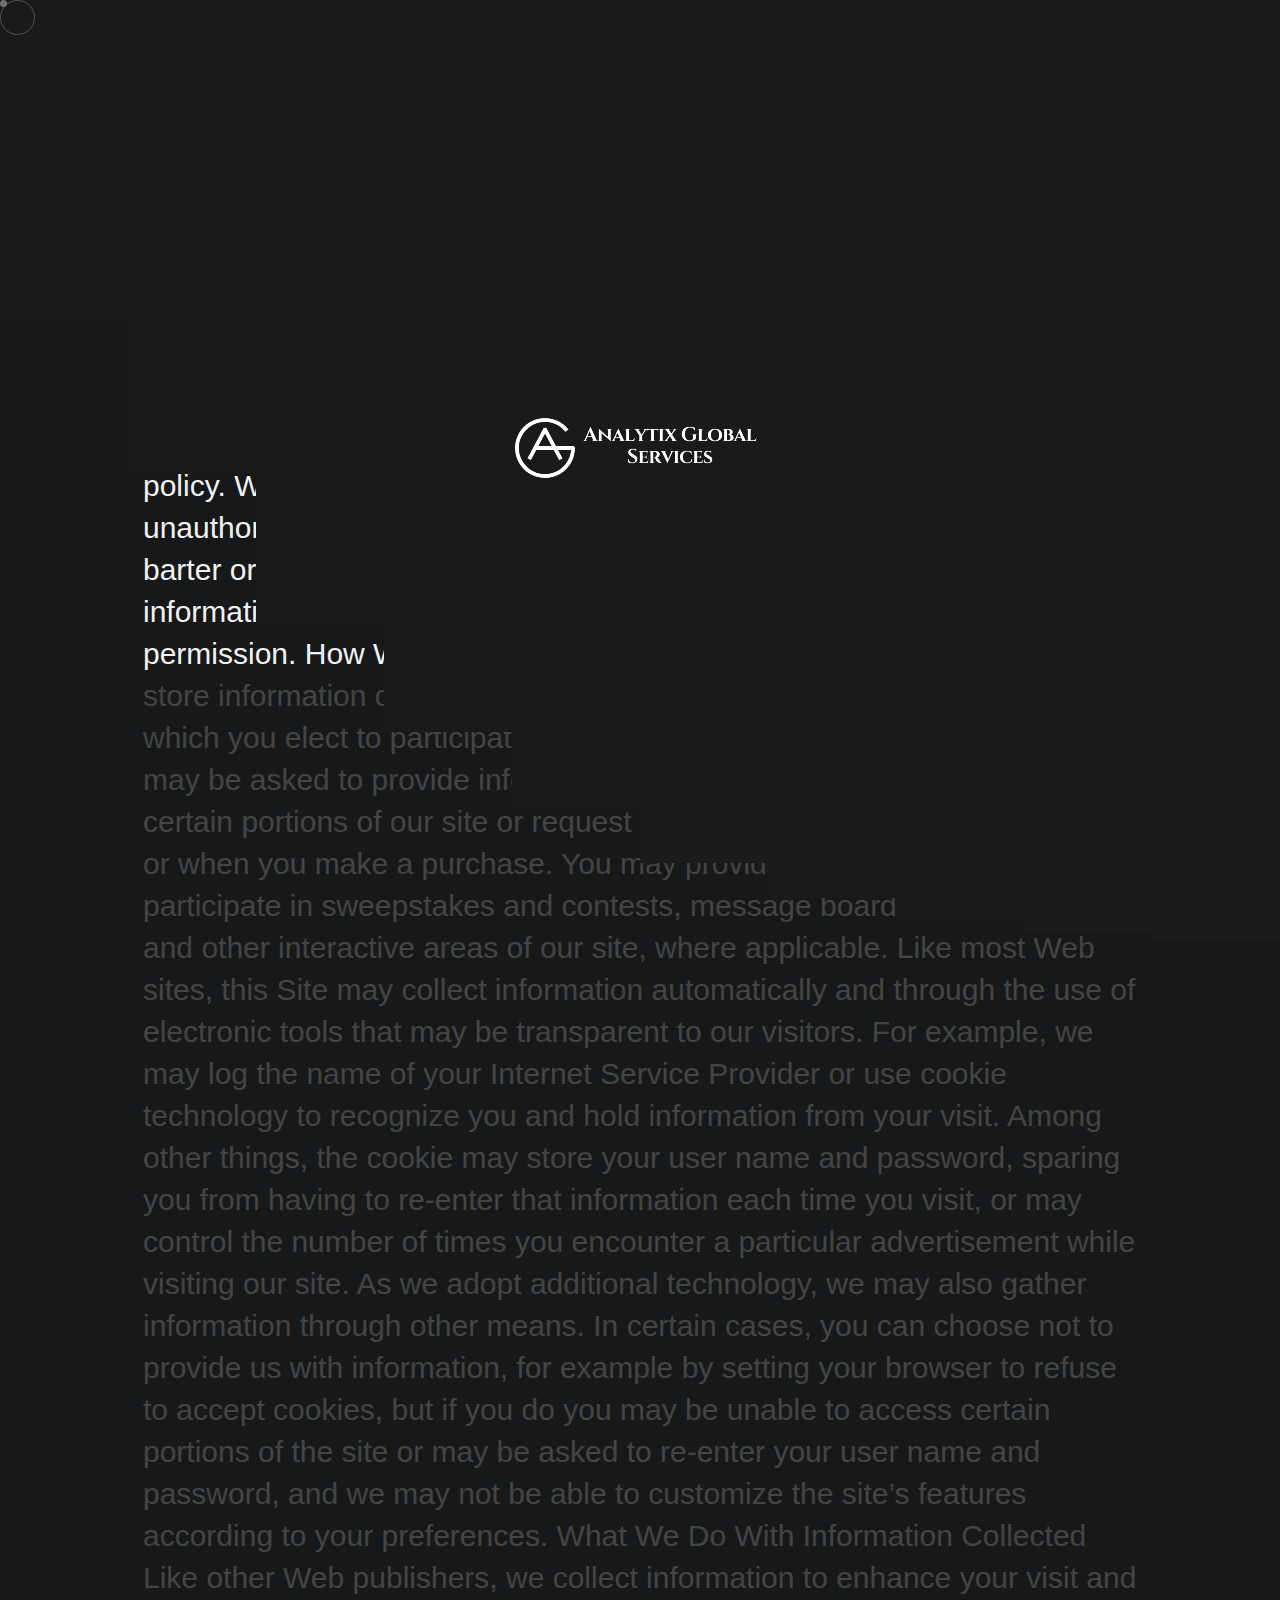
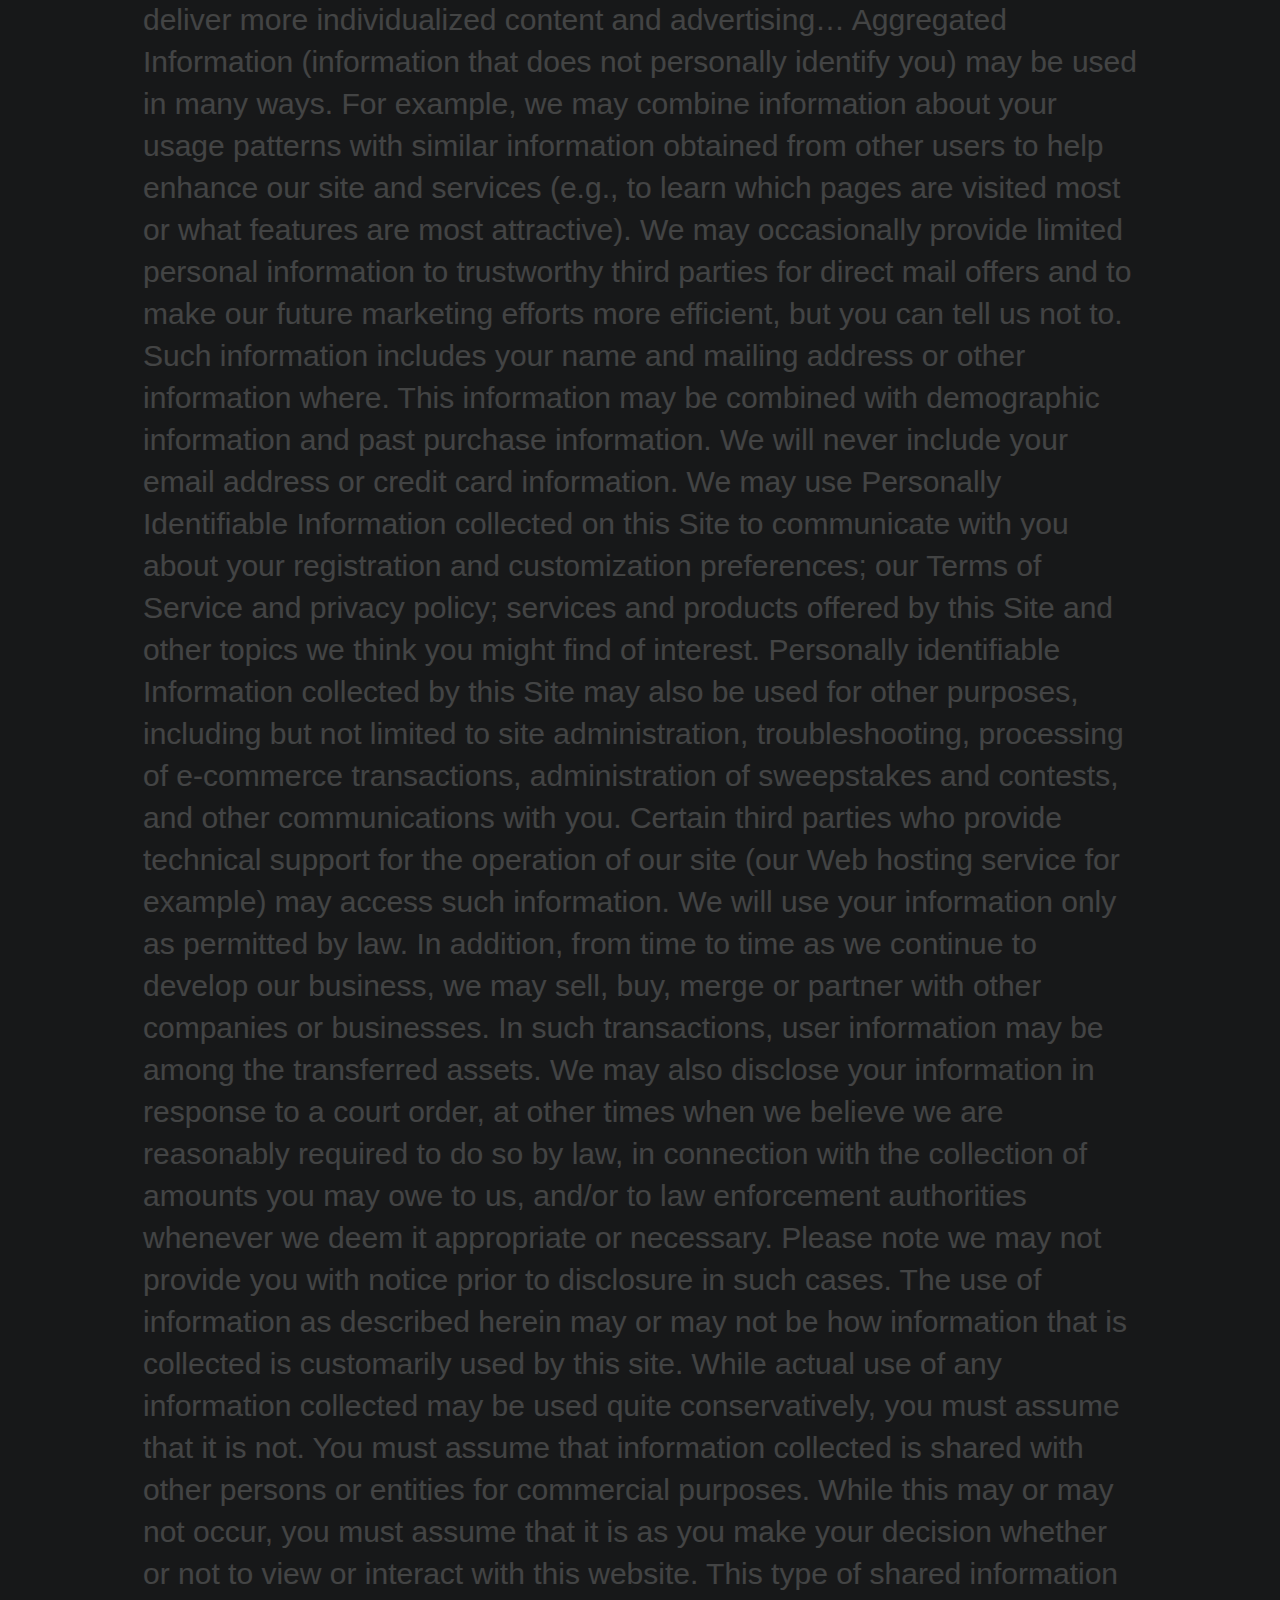
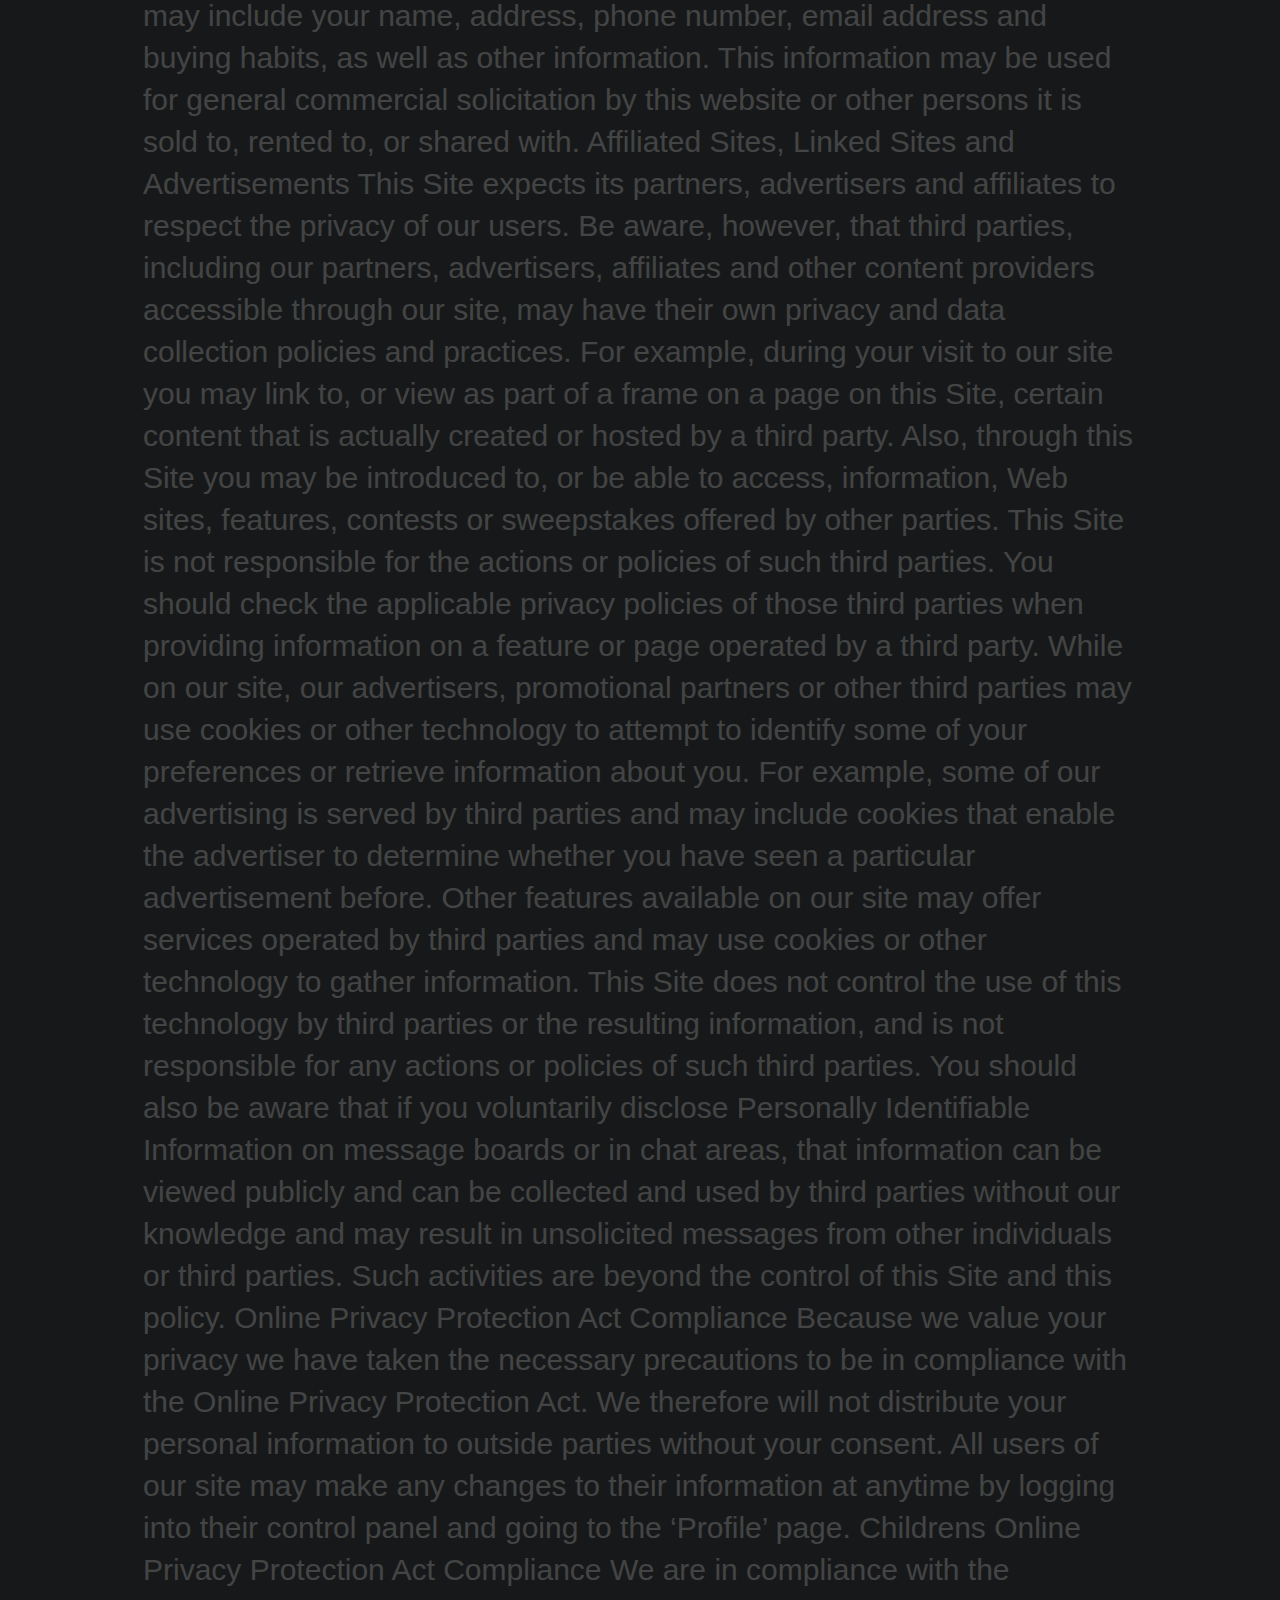
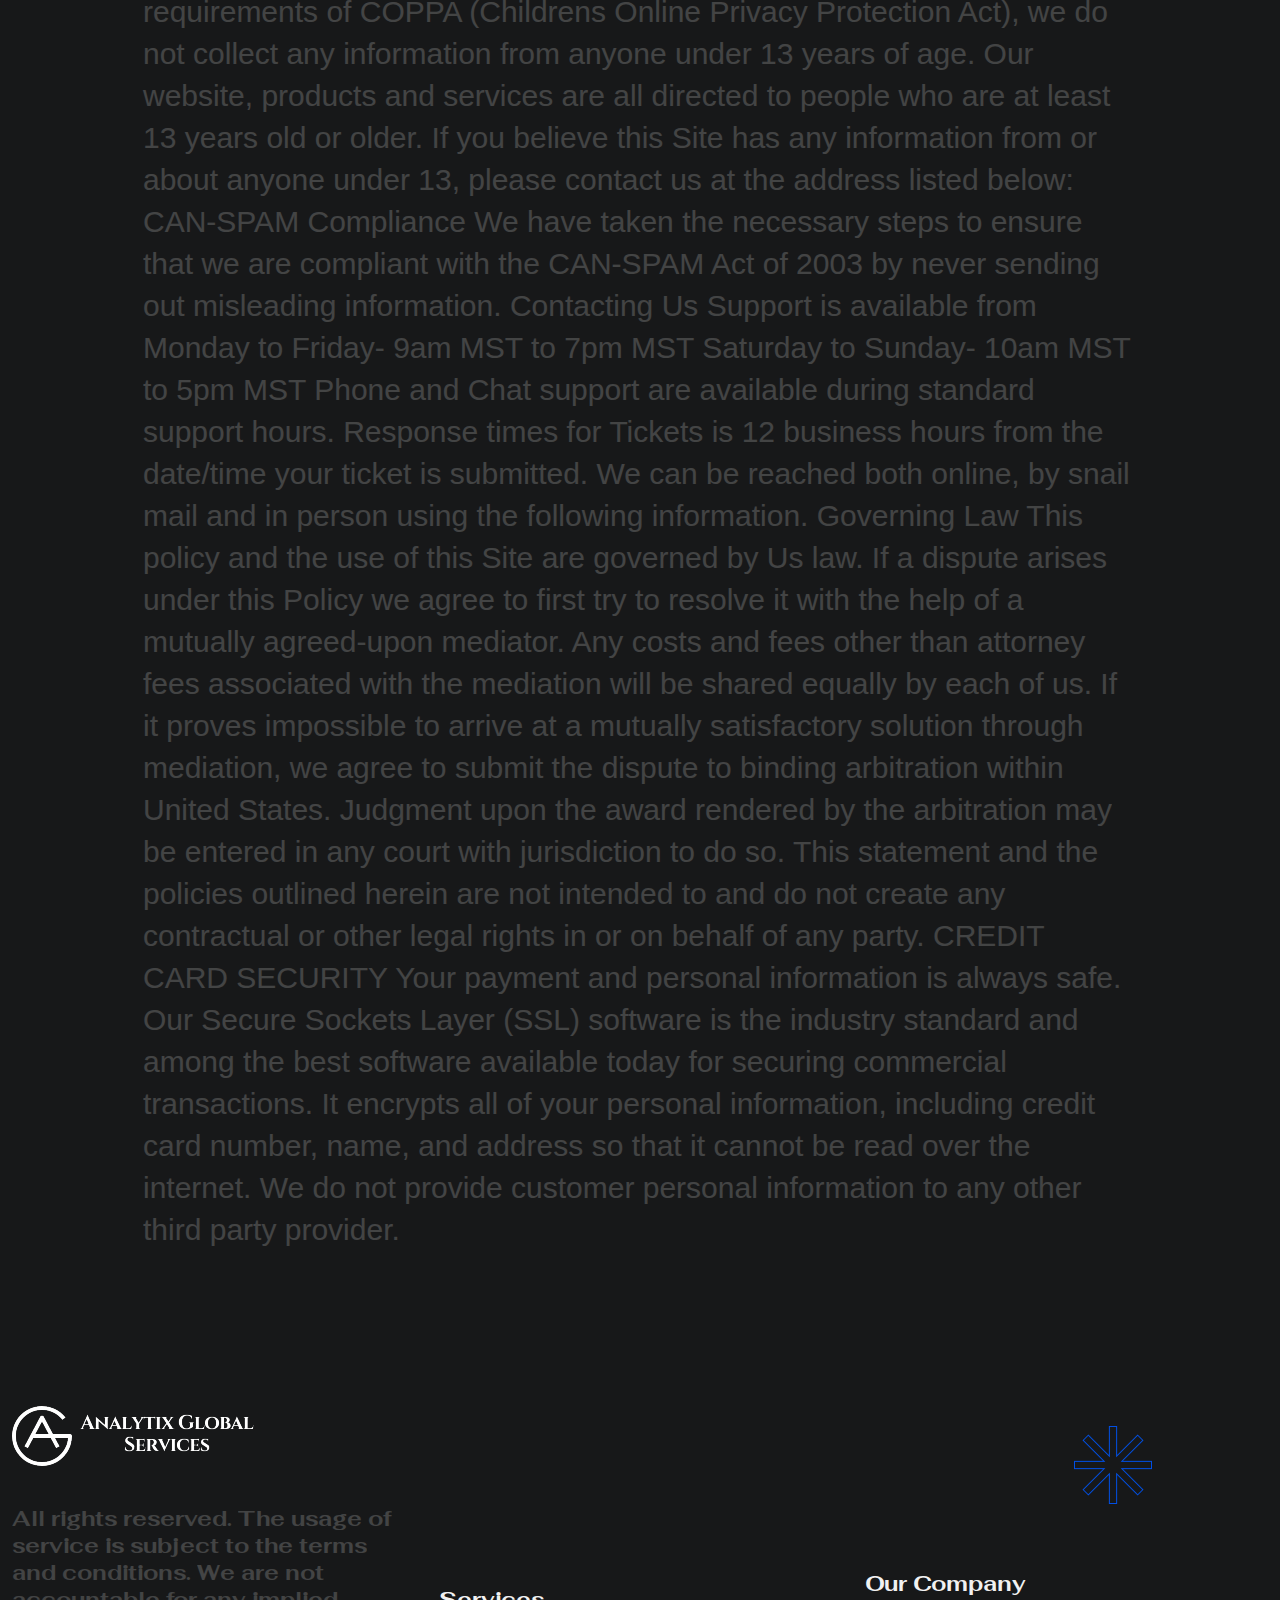
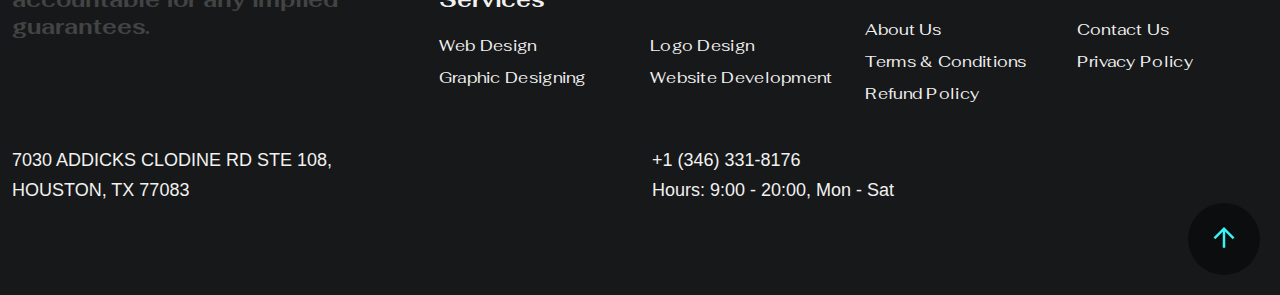
<file: privacy-policy.html>
<!DOCTYPE html>
<html lang="en">
  <head>
    <meta charset="UTF-8">
    <meta name="viewport" content="width=device-width, initial-scale=1, maximum-scale=1">
    <meta http-equiv="X-UA-Compatible" content="ie=edge">
    <meta name="msapplication-TileColor" content="#0E0E0E">
    <meta name="template-color" content="#0E0E0E">
    <meta name="description" content="Index page">
    <meta name="keywords" content="index, page">
    <meta name="author" content="">
    <link rel="shortcut icon" type="image/x-icon" href="assets/imgs/template/logo.png">
    <link href="assets/css/style.css?v=2.0.0" rel="stylesheet">
    <title>Analytics Global Services</title>
  </head>
  <body class="dark-mode page-transition alith-magic-cursor">
    <div class="page-loader">
      <div class="page-loader-logo hide-animation"><img alt="analytix global services" src="assets/imgs/template/logo.png"></div>
      <div class="bar"></div>
      <div class="bar"></div>
      <div class="bar"></div>
      <div class="bar"></div>
      <div class="bar"></div>
      <div class="bar"></div>
      <div class="bar"></div>
      <div class="bar"></div>
      <div class="bar"></div>
      <div class="bar"></div>
    </div>
    <div class="follower"></div>
    <div class="cursor"><span class="dot"></span><span class="play"><img src="assets/imgs/template/icons/cursor-play.svg" alt="analytix global services"><span>Play</span></span><span class="drag"><img src="assets/imgs/template/icons/cursor-drag.svg" alt="analytix global services"><span>Drag</span></span><span class="view"><img src="assets/imgs/template/icons/cursor-view.svg" alt="analytix global services"><span>View</span></span></div>
    <div class="mobile-header-active mobile-header-wrapper-style perfect-scrollbar">
      <div class="mobile-logo">
        <div class="parallax-item"><a href="index.html"><img alt="analytix global services" src="assets/imgs/template/logo.png"></a></div>
      </div><a class="btn-close hover-rotate"></a>
      <div class="mobile-header-wrapper-inner">
        <div class="mobile-header-content-area">
          <div class="perfect-scroll">
            <div class="mobile-menu-wrap mobile-header-border">
              <nav class="mt-15">
                <ul class="mobile-menu font-heading">
                  <li class="has-children">
                    <a class="active" href="index.html">Home</a>
                  </li>
                  <li class="has-children">
                    <a href="#">Services</a>
                    <ul class="sub-menu">
                      <li>
                        <a href="web-development.html">Web Development</a>
                      </li>
                      <li><a href="logo-designing.html">Logo Designing</a></li>
                      <li>
                        <a href="graphic-designing.html">Graphic Designing</a>
                      </li>
                    </ul>
                  </li>
                  <li class="has-children">
                    <a href="about-2.html">About</a>
                  </li>
                  <li class="has-children">
                    <a href="contact.html">Contact</a>
                  </li>
                </ul>
              </nav>
            </div>
          </div>
        </div>
      </div>
      <div class="mobile-snow"><img class="rotate-infinite snow-footer" src="assets/imgs/template/icons/snow-footer.png" alt="analytix global services"></div>
    </div>
    <div class="scroll-container" id="scroll-container">
      <header class="header sticky-bar">
        <div class="container-fluid">
            <div class="main-header">
                <div class="header-logo parallax-item">
                    <a class="d-flex cursor-scale small" href="index.html">
                        <img alt="analytics global" src="assets/imgs/template/logo.png" />
                    </a>
                </div>
                <div class="header-menu">
                    <div class="header-nav">
                        <nav class="nav-main-menu d-none d-xl-block">
                            <ul class="main-menu">
                                <li>
                                    <a class="active" href="index.html">Home</a>
                                </li>
                                <li class="has-children">
                                    <a class="active" href="about-2.html">Services</a>
                                    <ul class="sub-menu">
                                        <li>
                                            <a href="web-development.html">Web Development</a>
                                        </li>
                                        <li>
                                            <a href="logo-designing.html">Logo Designing</a>
                                        </li>
                                        <li>
                                            <a href="graphic-designing.html">Graphic Designing</a>
                                        </li>
                                    </ul>
                                </li>
                                <li>
                                    <a class="active" href="about-2.html">About</a>
                                </li>
                                <li>
                                    <a class="active" href="contact.html">Contact</a>
                                </li>
                            </ul>
                        </nav>
                    </div>
                </div>
                <div class="header-account d-flex">
                    <span class="font-lg text-white" style="margin-right: 10px !important">
                        <a href="tel: +1 (346) 331-8176" class="text-white">+1 (346) 331-8176</a>
                    </span>
                    <a class="dark-light-mode dark-mode" href="#"></a>
                    <span class="item-menu">
                        <a class="menu-mobile" href="#">
                            <img class="hover-rotate" alt="analytics global" src="assets/imgs/template/icons/menu1.svg" />
                        </a>
                    </span>
                </div>
            </div>
        </div>
        <span class="comet-horizontal"></span>
    </header>
    
      <main class="main">
      
        <section class="section section-list-bloglist2 is-mode bg-0">
            <div class="container">
              <div class="box-list-posts">
                <div class="item-list-blog item-list-blog-2">    
                  <div class="item-blog-info"> 
                    <h3 class="item-blog-title color-900 text-opacity">Privacy Policy</h3> 
                        <p class="item-blog-desc font-3xl color-900 text-opacity">
                            Notice – Read This Page
                            If you do not agree to these Terms, discontinue using the site immediately!
                            
                            Company/Seller (herein referred to as “this Site”) strives to offer its visitors the many advantages of Internet technology and to provide an interactive and personalized experience. We may use Personally Identifiable Information (your name, e-mail address, street address, telephone number) subject to the terms of this privacy policy. We will never sell, barter, or rent your email address to any unauthorized third party. WE HATE SPAM! We will NEVER sell, rent, barter or share your personal information with anyone! No personal information will be shared with any third parties without the customer’s permission.
                            
                            How We Gather Information From Users
                            
                            How we collect and store information depends on the page you are visiting, the activities in which you elect to participate and the services provided. For example, you may be asked to provide information when you register for access to certain portions of our site or request certain features, such as newsletters or when you make a purchase. You may provide information when you participate in sweepstakes and contests, message boards and chat rooms, and other interactive areas of our site, where applicable. Like most Web sites, this Site may collect information automatically and through the use of electronic tools that may be transparent to our visitors. For example, we may log the name of your Internet Service Provider or use cookie technology to recognize you and hold information from your visit. Among other things, the cookie may store your user name and password, sparing you from having to re-enter that information each time you visit, or may control the number of times you encounter a particular advertisement while visiting our site. As we adopt additional technology, we may also gather information through other means. In certain cases, you can choose not to provide us with information, for example by setting your browser to refuse to accept cookies, but if you do you may be unable to access certain portions of the site or may be asked to re-enter your user name and password, and we may not be able to customize the site’s features according to your preferences.
                            
                            What We Do With Information Collected
                            
                            Like other Web publishers, we collect information to enhance your visit and deliver more individualized content and advertising… Aggregated Information (information that does not personally identify you) may be used in many ways. For example, we may combine information about your usage patterns with similar information obtained from other users to help enhance our site and services (e.g., to learn which pages are visited most or what features are most attractive). We may occasionally provide limited personal information to trustworthy third parties for direct mail offers and to make our future marketing efforts more efficient, but you can tell us not to. Such information includes your name and mailing address or other information where. This information may be combined with demographic information and past purchase information. We will never include your email address or credit card information. We may use Personally Identifiable Information collected on this Site to communicate with you about your registration and customization preferences; our Terms of Service and privacy policy; services and products offered by this Site and other topics we think you might find of interest.
                            
                            Personally identifiable Information collected by this Site may also be used for other purposes, including but not limited to site administration, troubleshooting, processing of e-commerce transactions, administration of sweepstakes and contests, and other communications with you. Certain third parties who provide technical support for the operation of our site (our Web hosting service for example) may access such information. We will use your information only as permitted by law. In addition, from time to time as we continue to develop our business, we may sell, buy, merge or partner with other companies or businesses. In such transactions, user information may be among the transferred assets. We may also disclose your information in response to a court order, at other times when we believe we are reasonably required to do so by law, in connection with the collection of amounts you may owe to us, and/or to law enforcement authorities whenever we deem it appropriate or necessary. Please note we may not provide you with notice prior to disclosure in such cases.
                            
                            The use of information as described herein may or may not be how information that is collected is customarily used by this site. While actual use of any information collected may be used quite conservatively, you must assume that it is not. You must assume that information collected is shared with other persons or entities for commercial purposes. While this may or may not occur, you must assume that it is as you make your decision whether or not to view or interact with this website. This type of shared information may include your name, address, phone number, email address and buying habits, as well as other information. This information may be used for general commercial solicitation by this website or other persons it is sold to, rented to, or shared with.
                            
                            Affiliated Sites, Linked Sites and Advertisements
                            
                            This Site expects its partners, advertisers and affiliates to respect the privacy of our users. Be aware, however, that third parties, including our partners, advertisers, affiliates and other content providers accessible through our site, may have their own privacy and data collection policies and practices. For example, during your visit to our site you may link to, or view as part of a frame on a page on this Site, certain content that is actually created or hosted by a third party. Also, through this Site you may be introduced to, or be able to access, information, Web sites, features, contests or sweepstakes offered by other parties. This Site is not responsible for the actions or policies of such third parties. You should check the applicable privacy policies of those third parties when providing information on a feature or page operated by a third party.
                            
                            While on our site, our advertisers, promotional partners or other third parties may use cookies or other technology to attempt to identify some of your preferences or retrieve information about you. For example, some of our advertising is served by third parties and may include cookies that enable the advertiser to determine whether you have seen a particular advertisement before. Other features available on our site may offer services operated by third parties and may use cookies or other technology to gather information. This Site does not control the use of this technology by third parties or the resulting information, and is not responsible for any actions or policies of such third parties.
                            
                            You should also be aware that if you voluntarily disclose Personally Identifiable Information on message boards or in chat areas, that information can be viewed publicly and can be collected and used by third parties without our knowledge and may result in unsolicited messages from other individuals or third parties. Such activities are beyond the control of this Site and this policy.
                            
                            Online Privacy Protection Act Compliance
                            
                            Because we value your privacy we have taken the necessary precautions to be in compliance with the Online Privacy Protection Act. We therefore will not distribute your personal information to outside parties without your consent. All users of our site may make any changes to their information at anytime by logging into their control panel and going to the ‘Profile’ page.
                            
                            Childrens Online Privacy Protection Act Compliance
                            
                            We are in compliance with the requirements of COPPA (Childrens Online Privacy Protection Act), we do not collect any information from anyone under 13 years of age. Our website, products and services are all directed to people who are at least 13 years old or older. If you believe this Site has any information from or about anyone under 13, please contact us at the address listed below:
                            
                            CAN-SPAM Compliance
                            We have taken the necessary steps to ensure that we are compliant with the CAN-SPAM Act of 2003 by never sending out misleading information.
                            
                            Contacting Us
                            
                            Support is available from Monday to Friday- 9am MST to 7pm MST Saturday to Sunday- 10am MST to 5pm MST Phone and Chat support are available during standard support hours. Response times for Tickets is 12 business hours from the date/time your ticket is submitted.
                            
                            We can be reached both online, by snail mail and in person using the following information.
                            
                            Governing Law
                            
                            This policy and the use of this Site are governed by Us law. If a dispute arises under this Policy we agree to first try to resolve it with the help of a mutually agreed-upon mediator. Any costs and fees other than attorney fees associated with the mediation will be shared equally by each of us.
                            
                            If it proves impossible to arrive at a mutually satisfactory solution through mediation, we agree to submit the dispute to binding arbitration within United States. Judgment upon the award rendered by the arbitration may be entered in any court with jurisdiction to do so.
                            
                            This statement and the policies outlined herein are not intended to and do not create any contractual or other legal rights in or on behalf of any party.
                            
                            CREDIT CARD SECURITY
                            
                            Your payment and personal information is always safe. Our Secure Sockets Layer (SSL) software is the industry standard and among the best software available today for securing commercial transactions. It encrypts all of your personal information, including credit card number, name, and address so that it cannot be read over the internet.
                            We do not provide customer personal information to any other third party provider.
                        </p>
                </div>
              </div>
            </div>  
        </section>  
        
      </main>
      <footer class="footer is-mode bg-0 position-relative">
        <div class="footer-1">
          <div class="container">
            <div class="box-footer-top">
              <div class="row align-items-center">
                <div class="col-lg-4 col-md-12">
                  <div class="logo-footer">
                    <div class="parallax-item">
                      <a href="index.html"
                        ><img
                          src="assets/imgs/template/logo.png"
                          alt="analytix global services"
                      /></a>
                    </div>
                    <h5 class="color-900 mt-35 mb-35 text-opacity">
                      All rights reserved. The usage of service is subject to
                      the terms and conditions. We are not accountable for any
                      implied guarantees.
                    </h5>
                  </div>
                </div>
                <div class="col-lg-4 col-md-12 mt-60">
                  <h5 class="color-900">Services</h5>
                  <ul class="menu-footer">
                    <li><a href="web-development.html">Web Design</a></li>
                    <li><a href="logo-designing.html">Logo Design</a></li>
                    <li>
                      <a href="graphic-designing.html">Graphic Designing</a>
                    </li>
                    <li>
                      <a href="web-development.html">Website Development</a>
                    </li>
                  </ul>
                </div>
                <div class="col-lg-4 col-md-12 mt-60">
                  <h5 class="color-900">Our Company</h5>
                  <ul class="menu-footer">
                    <li><a href="about-2.html">About Us</a></li>
                    <li>
                      <a href="contact.html">Contact Us</a>
                    </li>
                    <li>
                      <a href="terms-conditions.html">Terms & Conditions</a>
                    </li>
                    <li><a href="privacy-policy.html">Privacy Policy</a></li>
                    <li><a href="refund-policy.html">Refund Policy</a></li>
                  </ul>
                </div>
              </div>
            </div>
          </div>
        </div>
        <div class="footer-2">
          <div class="container">
            <div class="footer-bottom">
              <div class="row align-items-center">
                <div class="col-lg-6 col-md-6 mb-30 text-center text-lg-start">
                  <span class="font-lg color-900">
                    7030 ADDICKS CLODINE RD STE 108, <br />
                    HOUSTON, TX 77083</span
                  >
                </div>
                <div class="col-lg-6 col-md-6 mb-30 text-center text-lg-start">
                  <span class="font-lg color-900">+1 (346) 331-8176</span
                  ><br /><span class="font-lg color-900"
                    >Hours: 9:00 - 20:00, Mon - Sat</span
                  >
                </div>
                <div
                  class="col-lg-4 col-md-12 mb-30 text-center text-lg-start text-xl-end"
                ></div>
              </div>
            </div>
          </div>
        </div>
        <img
          class="rotate-infinite snow-footer"
          src="assets/imgs/template/icons/snow-footer.png"
          alt="analytix global services"
        />
      </footer>
    </div>
    <div class="scroll-to-top" id="scroll-to-top"><img src="assets/imgs/template/icons/top.png" alt="analytix global services"></div>
    <!--Vendors Scripts-->
    <script src="assets/js/vendors/jquery-3.7.0.min.js"></script>
    <script src="assets/js/vendors/bootstrap.bundle.min.js"></script>
    <!--Gsap-->
    <script src="assets/js/vendors/gsap/3.12.0/gsap.min.js"></script>
    <script src="assets/js/vendors/gsap/3.12.0/ScrollTrigger.min.js"></script>
    <script src="assets/js/vendors/gsap/3.12.0/ScrollToPlugin.min.js"></script>
    <!--Other-->
    <script src="assets/js/vendors/isotope.js"></script>
    <script src="assets/js/vendors/swiper-bundle.min.js"></script>
    <script src="assets/js/vendors/slick.js"></script>
    <script src="assets/js/vendors/magnific-popup.js"></script>
    <script src="assets/js/vendors/jquery.lettering.js"></script>
    <script src="assets/js/vendors/perfect-scrollbar.min.js"></script>
    <script src="assets/js/vendors/jquery.lazyload.min.js"></script>
    <script src="assets/js/vendors/smooth-scrollbar.js"></script>
    <!--Custom script for this template-->
    <script src="assets/js/main.js?v=2.0.0"></script>
    <script src="assets/js/swiper-slider-config.js?v=2.0.0"></script>
    <script src="assets/js/custom.js?v=2.0.0"></script>
  </body>
</html>
</file>
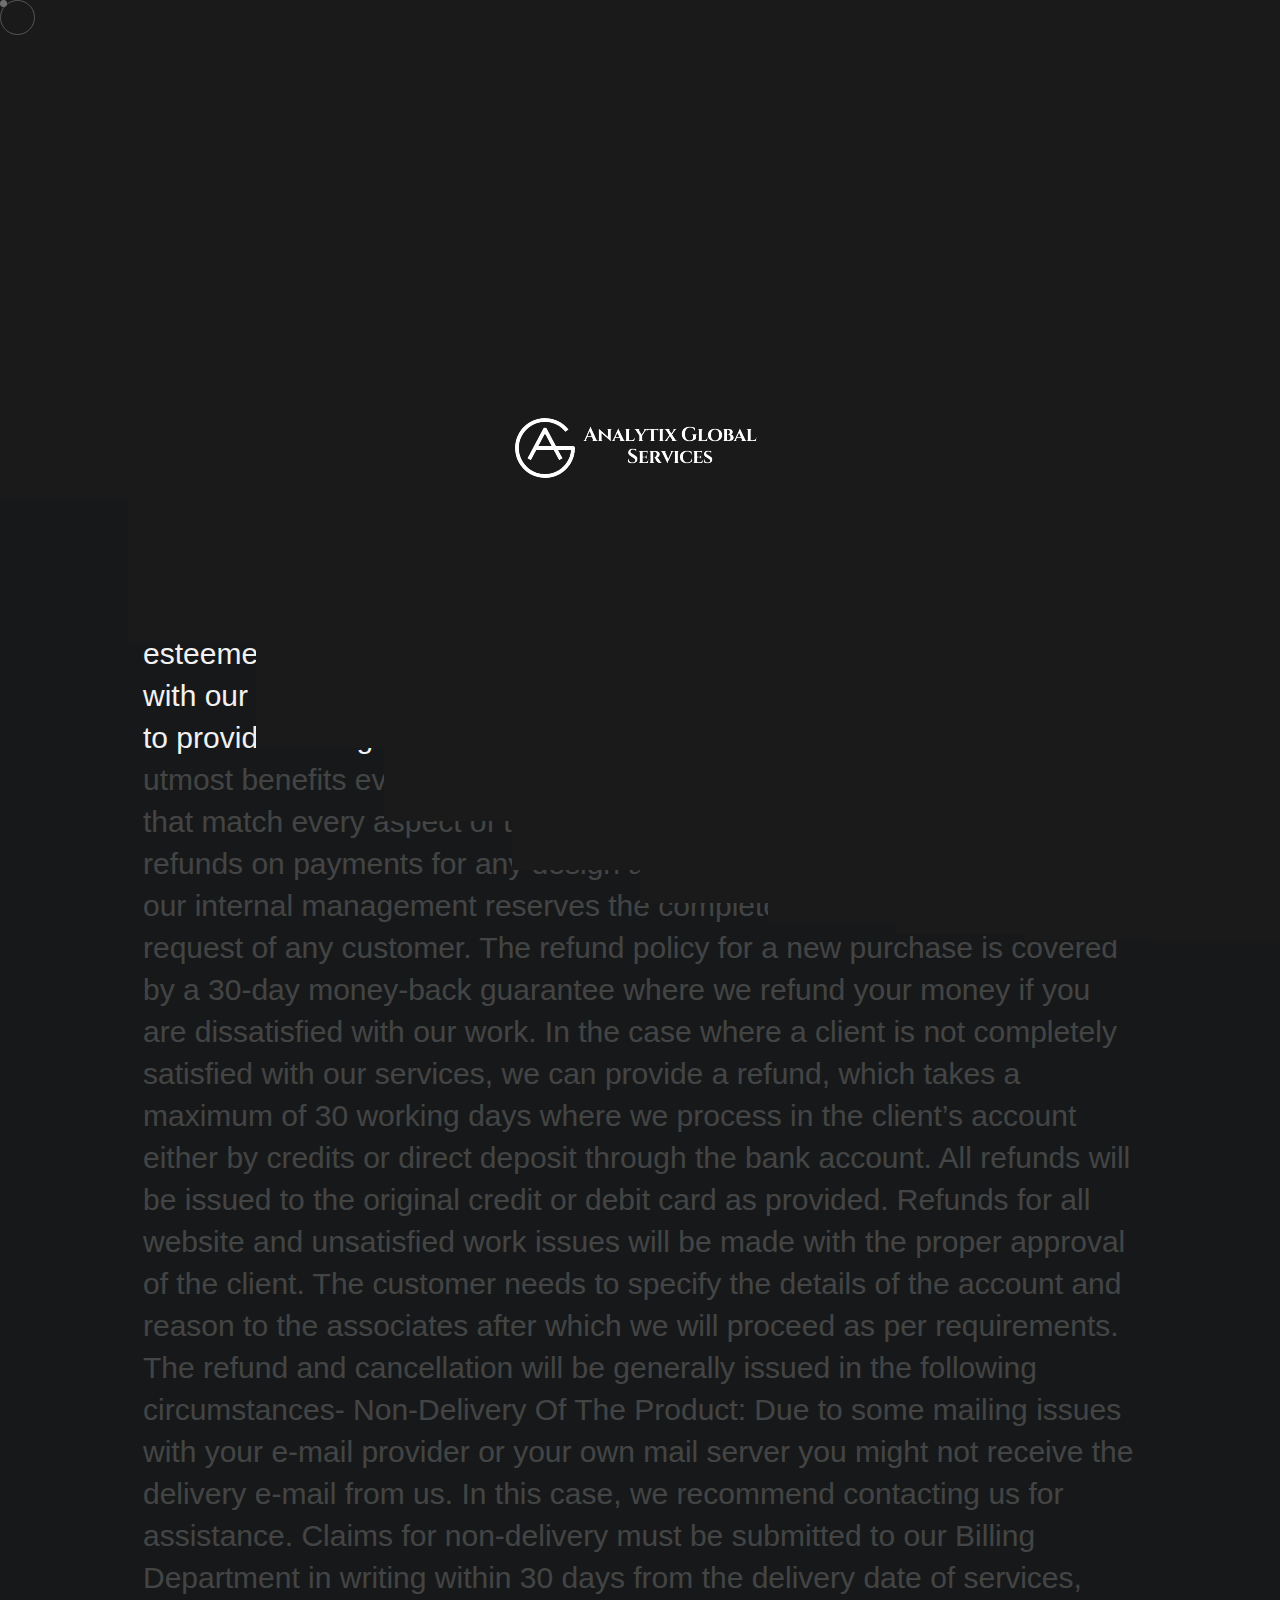
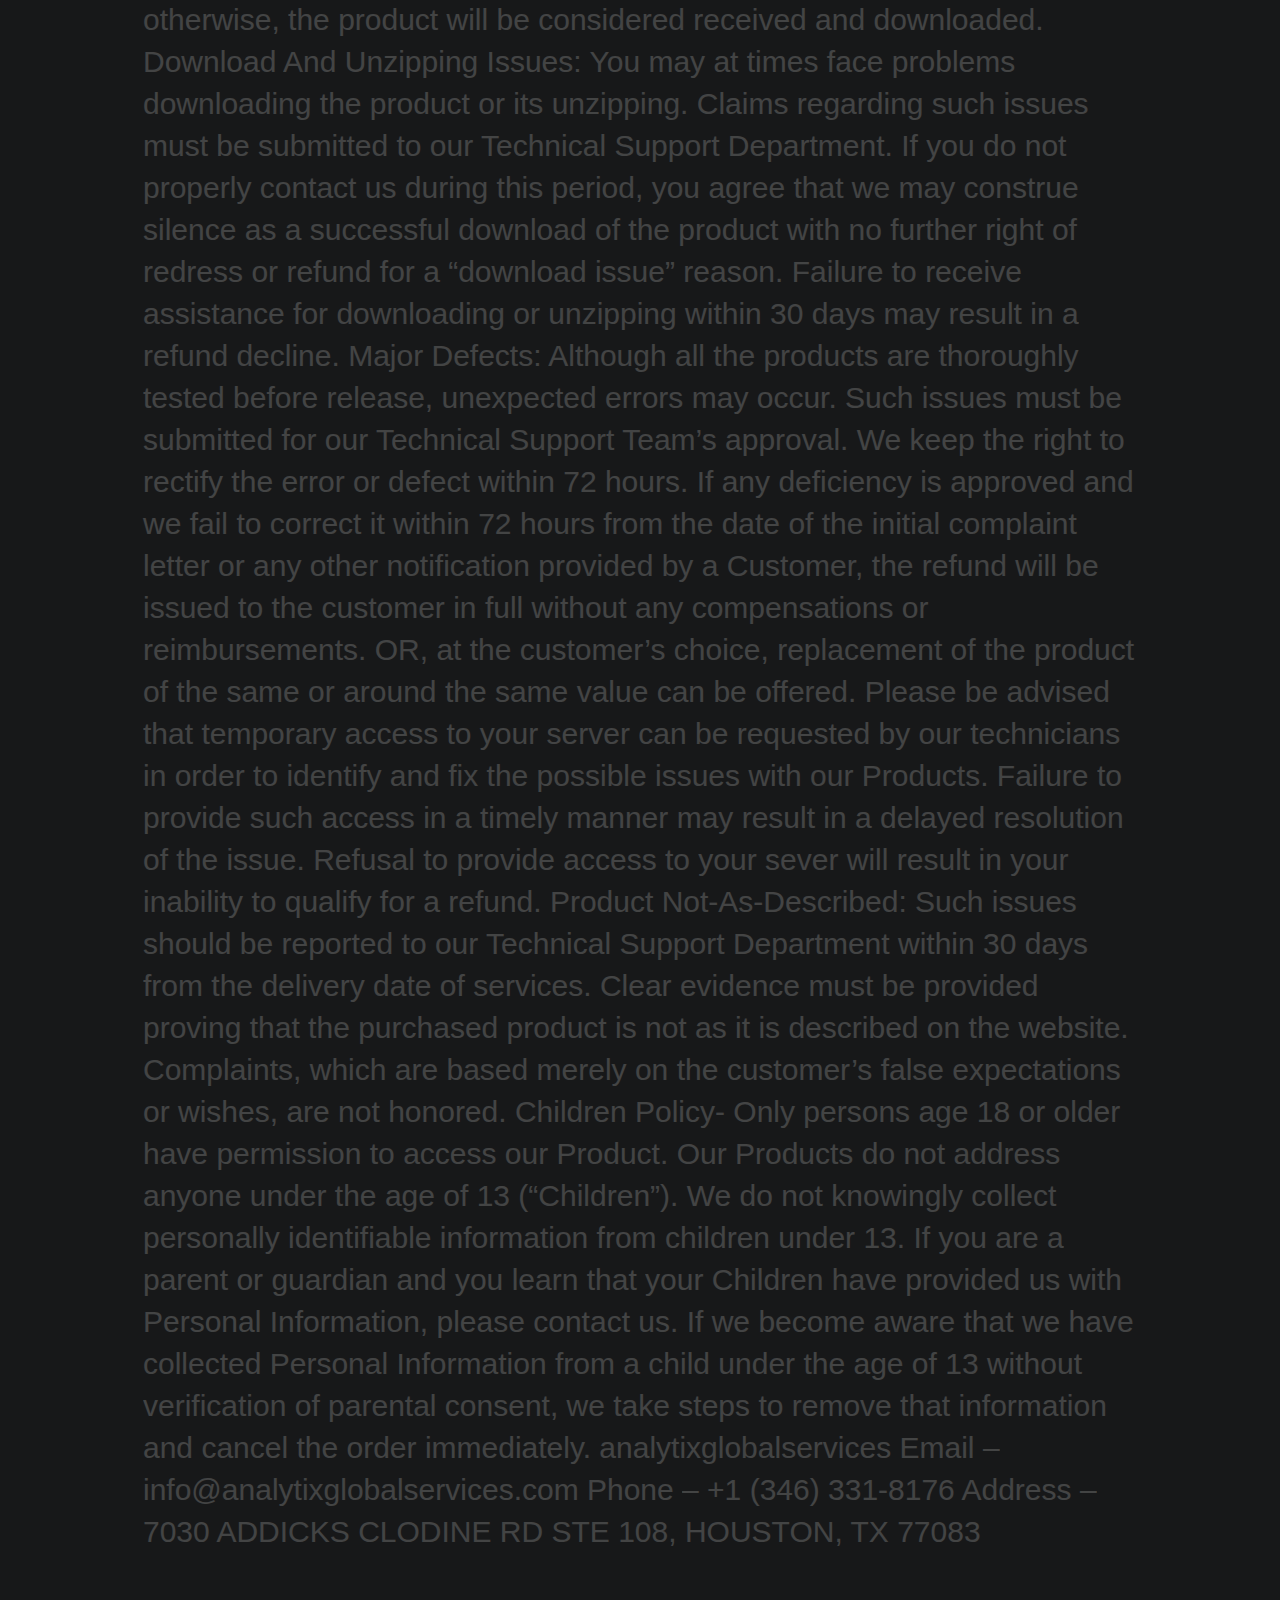
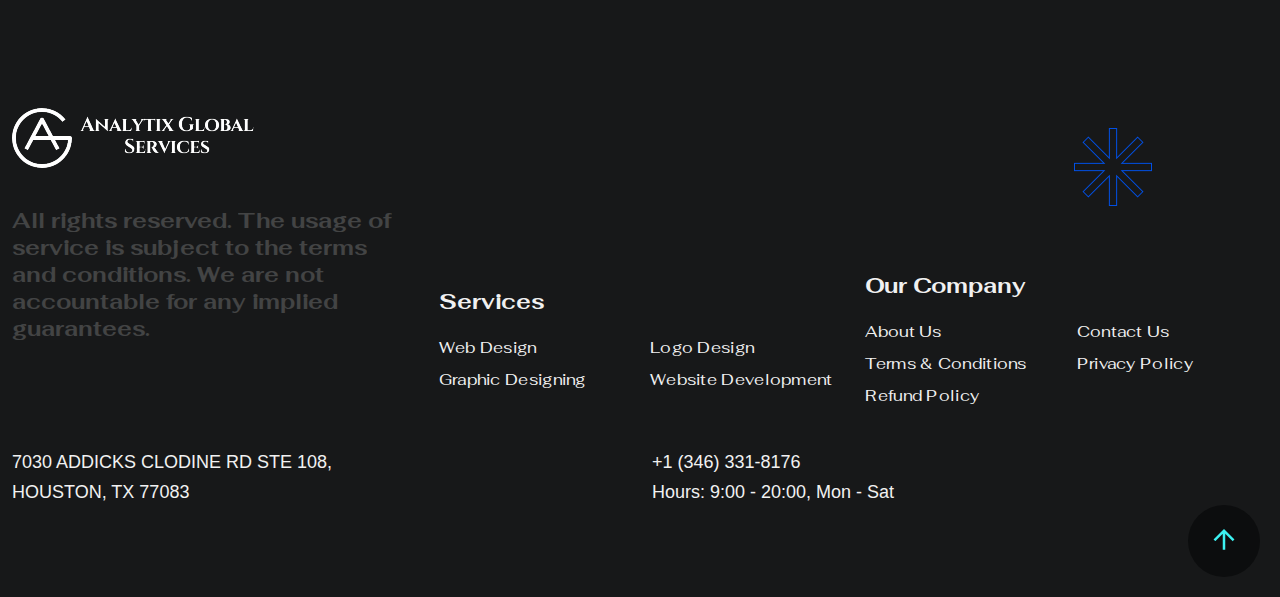
<file: refund-policy.html>
<!DOCTYPE html>
<html lang="en">
  <head>
    <meta charset="UTF-8">
    <meta name="viewport" content="width=device-width, initial-scale=1, maximum-scale=1">
    <meta http-equiv="X-UA-Compatible" content="ie=edge">
    <meta name="msapplication-TileColor" content="#0E0E0E">
    <meta name="template-color" content="#0E0E0E">
    <meta name="description" content="Index page">
    <meta name="keywords" content="index, page">
    <meta name="author" content="">
    <link rel="shortcut icon" type="image/x-icon" href="assets/imgs/template/logo.png">
    <link href="assets/css/style.css?v=2.0.0" rel="stylesheet">
    <title>Analytics Global Services</title>
  </head>
  <body class="dark-mode page-transition alith-magic-cursor">
    <div class="page-loader">
      <div class="page-loader-logo hide-animation"><img alt="analytix global services" src="assets/imgs/template/logo.png"></div>
      <div class="bar"></div>
      <div class="bar"></div>
      <div class="bar"></div>
      <div class="bar"></div>
      <div class="bar"></div>
      <div class="bar"></div>
      <div class="bar"></div>
      <div class="bar"></div>
      <div class="bar"></div>
      <div class="bar"></div>
    </div>
    <div class="follower"></div>
    <div class="cursor"><span class="dot"></span><span class="play"><img src="assets/imgs/template/icons/cursor-play.svg" alt="analytix global services"><span>Play</span></span><span class="drag"><img src="assets/imgs/template/icons/cursor-drag.svg" alt="analytix global services"><span>Drag</span></span><span class="view"><img src="assets/imgs/template/icons/cursor-view.svg" alt="analytix global services"><span>View</span></span></div>
    <div class="mobile-header-active mobile-header-wrapper-style perfect-scrollbar">
      <div class="mobile-logo">
        <div class="parallax-item"><a href="index.html"><img alt="analytix global services" src="assets/imgs/template/logo.png"></a></div>
      </div><a class="btn-close hover-rotate"></a>
      <div class="mobile-header-wrapper-inner">
        <div class="mobile-header-content-area">
          <div class="perfect-scroll">
            <div class="mobile-menu-wrap mobile-header-border">
              <nav class="mt-15">
                <ul class="mobile-menu font-heading">
                  <li class="has-children">
                    <a class="active" href="index.html">Home</a>
                  </li>
                  <li class="has-children">
                    <a href="#">Services</a>
                    <ul class="sub-menu">
                      <li>
                        <a href="web-development.html">Web Development</a>
                      </li>
                      <li><a href="logo-designing.html">Logo Designing</a></li>
                      <li>
                        <a href="graphic-designing.html">Graphic Designing</a>
                      </li>
                    </ul>
                  </li>
                  <li class="has-children">
                    <a href="about-2.html">About</a>
                  </li>
                  <li class="has-children">
                    <a href="contact.html">Contact</a>
                  </li>
                </ul>
              </nav>
            </div>
          </div>
        </div>
      </div>
      <div class="mobile-snow"><img class="rotate-infinite snow-footer" src="assets/imgs/template/icons/snow-footer.png" alt="analytix global services"></div>
    </div>
    <div class="scroll-container" id="scroll-container">
      <header class="header sticky-bar">
        <div class="container-fluid">
            <div class="main-header">
                <div class="header-logo parallax-item">
                    <a class="d-flex cursor-scale small" href="index.html">
                        <img alt="analytics global" src="assets/imgs/template/logo.png" />
                    </a>
                </div>
                <div class="header-menu">
                    <div class="header-nav">
                        <nav class="nav-main-menu d-none d-xl-block">
                            <ul class="main-menu">
                                <li>
                                    <a class="active" href="index.html">Home</a>
                                </li>
                                <li class="has-children">
                                    <a class="active" href="about-2.html">Services</a>
                                    <ul class="sub-menu">
                                        <li>
                                            <a href="web-development.html">Web Development</a>
                                        </li>
                                        <li>
                                            <a href="logo-designing.html">Logo Designing</a>
                                        </li>
                                        <li>
                                            <a href="graphic-designing.html">Graphic Designing</a>
                                        </li>
                                    </ul>
                                </li>
                                <li>
                                    <a class="active" href="about-2.html">About</a>
                                </li>
                                <li>
                                    <a class="active" href="contact.html">Contact</a>
                                </li>
                            </ul>
                        </nav>
                    </div>
                </div>
                <div class="header-account d-flex">
                    <span class="font-lg text-white" style="margin-right: 10px !important">
                        <a href="tel: +1 (346) 331-8176" class="text-white">+1 (346) 331-8176</a>
                    </span>
                    <a class="dark-light-mode dark-mode" href="#"></a>
                    <span class="item-menu">
                        <a class="menu-mobile" href="#">
                            <img class="hover-rotate" alt="analytics global" src="assets/imgs/template/icons/menu1.svg" />
                        </a>
                    </span>
                </div>
            </div>
        </div>
        <span class="comet-horizontal"></span>
    </header>
    
      <main class="main">
      
        <section class="section section-list-bloglist2 is-mode bg-0">
            <div class="container">
              <div class="box-list-posts">
                <div class="item-list-blog item-list-blog-2">    
                  <div class="item-blog-info"> 
                    <h3 class="item-blog-title color-900 text-opacity">Refund Policy</h3>
                  
                  <p class="item-blog-desc font-3xl color-900 text-opacity">
                    All the plan services will be provided to the customer digitally via Internet within 1-7 days from the order placing date.
The refund policy for a new purchase is covered by a 30-day money-back guarantee where we refund your money if you are dissatisfied with our work. In the case where a client is not completely satisfied with our services, we can provide a refund, which takes a maximum of 30 working days where we process in the client’s account either by credits or direct deposit through the bank account.

analytixglobalservices

Email – info@analytixglobalservices.com

Phone – +1 (346) 331-8176

Address – 7030 ADDICKS CLODINE RD STE 108, HOUSTON, TX 77083

Refund Policy and Cancellation Policy

Our esteemed clients must take a moment to read and familiarize themselves with our Refund Policy mentioned below. We ensure the refunds in order to provide the highest level of service possible, such that they attain the utmost benefits every time. We try our level best to offer quality services that match every aspect of the business of our customers. We make refunds on payments for any design as a courtesy to the client however our internal management reserves the complete right to reject the refund request of any customer.

The refund policy for a new purchase is covered by a 30-day money-back guarantee where we refund your money if you are dissatisfied with our work. In the case where a client is not completely satisfied with our services, we can provide a refund, which takes a maximum of 30 working days where we process in the client’s account either by credits or direct deposit through the bank account.

All refunds will be issued to the original credit or debit card as provided. Refunds for all website and unsatisfied work issues will be made with the proper approval of the client. The customer needs to specify the details of the account and reason to the associates after which we will proceed as per requirements. The refund and cancellation will be generally issued in the following circumstances-

Non-Delivery Of The Product: Due to some mailing issues with your e-mail provider or your own mail server you might not receive the delivery e-mail from us. In this case, we recommend contacting us for assistance. Claims for non-delivery must be submitted to our Billing Department in writing within 30 days from the delivery date of services, otherwise, the product will be considered received and downloaded.
Download And Unzipping Issues: You may at times face problems downloading the product or its unzipping. Claims regarding such issues must be submitted to our Technical Support Department. If you do not properly contact us during this period, you agree that we may construe silence as a successful download of the product with no further right of redress or refund for a “download issue” reason. Failure to receive assistance for downloading or unzipping within 30 days may result in a refund decline.
Major Defects: Although all the products are thoroughly tested before release, unexpected errors may occur. Such issues must be submitted for our Technical Support Team’s approval. We keep the right to rectify the error or defect within 72 hours. If any deficiency is approved and we fail to correct it within 72 hours from the date of the initial complaint letter or any other notification provided by a Customer, the refund will be issued to the customer in full without any compensations or reimbursements. OR, at the customer’s choice, replacement of the product of the same or around the same value can be offered. Please be advised that temporary access to your server can be requested by our technicians in order to identify and fix the possible issues with our Products. Failure to provide such access in a timely manner may result in a delayed resolution of the issue. Refusal to provide access to your sever will result in your inability to qualify for a refund.
Product Not-As-Described: Such issues should be reported to our Technical Support Department within 30 days from the delivery date of services. Clear evidence must be provided proving that the purchased product is not as it is described on the website. Complaints, which are based merely on the customer’s false expectations or wishes, are not honored.
Children Policy- Only persons age 18 or older have permission to access our Product. Our Products do not address anyone under the age of 13 (“Children”). We do not knowingly collect personally identifiable information from children under 13. If you are a parent or guardian and you learn that your Children have provided us with Personal Information, please contact us. If we become aware that we have collected Personal Information from a child under the age of 13 without verification of parental consent, we take steps to remove that information and cancel the order immediately.
analytixglobalservices

Email – info@analytixglobalservices.com

Phone – +1 (346) 331-8176

Address – 7030 ADDICKS CLODINE RD STE 108, HOUSTON, TX 77083
                 </p>
                </div>
              </div>
            </div>  
        </section>
        
      </main>
      <footer class="footer is-mode bg-0 position-relative">
        <div class="footer-1">
          <div class="container">
            <div class="box-footer-top">
              <div class="row align-items-center">
                <div class="col-lg-4 col-md-12">
                  <div class="logo-footer">
                    <div class="parallax-item">
                      <a href="index.html"
                        ><img
                          src="assets/imgs/template/logo.png"
                          alt="analytix global services"
                      /></a>
                    </div>
                    <h5 class="color-900 mt-35 mb-35 text-opacity">
                      All rights reserved. The usage of service is subject to
                      the terms and conditions. We are not accountable for any
                      implied guarantees.
                    </h5>
                  </div>
                </div>
                <div class="col-lg-4 col-md-12 mt-60">
                  <h5 class="color-900">Services</h5>
                  <ul class="menu-footer">
                    <li><a href="web-development.html">Web Design</a></li>
                    <li><a href="logo-designing.html">Logo Design</a></li>
                    <li>
                      <a href="graphic-designing.html">Graphic Designing</a>
                    </li>
                    <li>
                      <a href="web-development.html">Website Development</a>
                    </li>
                  </ul>
                </div>
                <div class="col-lg-4 col-md-12 mt-60">
                  <h5 class="color-900">Our Company</h5>
                  <ul class="menu-footer">
                    <li><a href="about-2.html">About Us</a></li>
                    <li>
                      <a href="contact.html">Contact Us</a>
                    </li>
                    <li>
                      <a href="terms-conditions.html">Terms & Conditions</a>
                    </li>
                    <li><a href="privacy-policy.html">Privacy Policy</a></li>
                    <li><a href="refund-policy.html">Refund Policy</a></li>
                  </ul>
                </div>
              </div>
            </div>
          </div>
        </div>
        <div class="footer-2">
          <div class="container">
            <div class="footer-bottom">
              <div class="row align-items-center">
                <div class="col-lg-6 col-md-6 mb-30 text-center text-lg-start">
                  <span class="font-lg color-900">
                    7030 ADDICKS CLODINE RD STE 108, <br />
                    HOUSTON, TX 77083</span
                  >
                </div>
                <div class="col-lg-6 col-md-6 mb-30 text-center text-lg-start">
                  <span class="font-lg color-900">+1 (346) 331-8176</span
                  ><br /><span class="font-lg color-900"
                    >Hours: 9:00 - 20:00, Mon - Sat</span
                  >
                </div>
                <div
                  class="col-lg-4 col-md-12 mb-30 text-center text-lg-start text-xl-end"
                ></div>
              </div>
            </div>
          </div>
        </div>
        <img
          class="rotate-infinite snow-footer"
          src="assets/imgs/template/icons/snow-footer.png"
          alt="analytix global services"
        />
      </footer>
    </div>
    <div class="scroll-to-top" id="scroll-to-top"><img src="assets/imgs/template/icons/top.png" alt="analytix global services"></div>
    <!--Vendors Scripts-->
    <script src="assets/js/vendors/jquery-3.7.0.min.js"></script>
    <script src="assets/js/vendors/bootstrap.bundle.min.js"></script>
    <!--Gsap-->
    <script src="assets/js/vendors/gsap/3.12.0/gsap.min.js"></script>
    <script src="assets/js/vendors/gsap/3.12.0/ScrollTrigger.min.js"></script>
    <script src="assets/js/vendors/gsap/3.12.0/ScrollToPlugin.min.js"></script>
    <!--Other-->
    <script src="assets/js/vendors/isotope.js"></script>
    <script src="assets/js/vendors/swiper-bundle.min.js"></script>
    <script src="assets/js/vendors/slick.js"></script>
    <script src="assets/js/vendors/magnific-popup.js"></script>
    <script src="assets/js/vendors/jquery.lettering.js"></script>
    <script src="assets/js/vendors/perfect-scrollbar.min.js"></script>
    <script src="assets/js/vendors/jquery.lazyload.min.js"></script>
    <script src="assets/js/vendors/smooth-scrollbar.js"></script>
    <!--Custom script for this template-->
    <script src="assets/js/main.js?v=2.0.0"></script>
    <script src="assets/js/swiper-slider-config.js?v=2.0.0"></script>
    <script src="assets/js/custom.js?v=2.0.0"></script>
  </body>
</html>
</file>
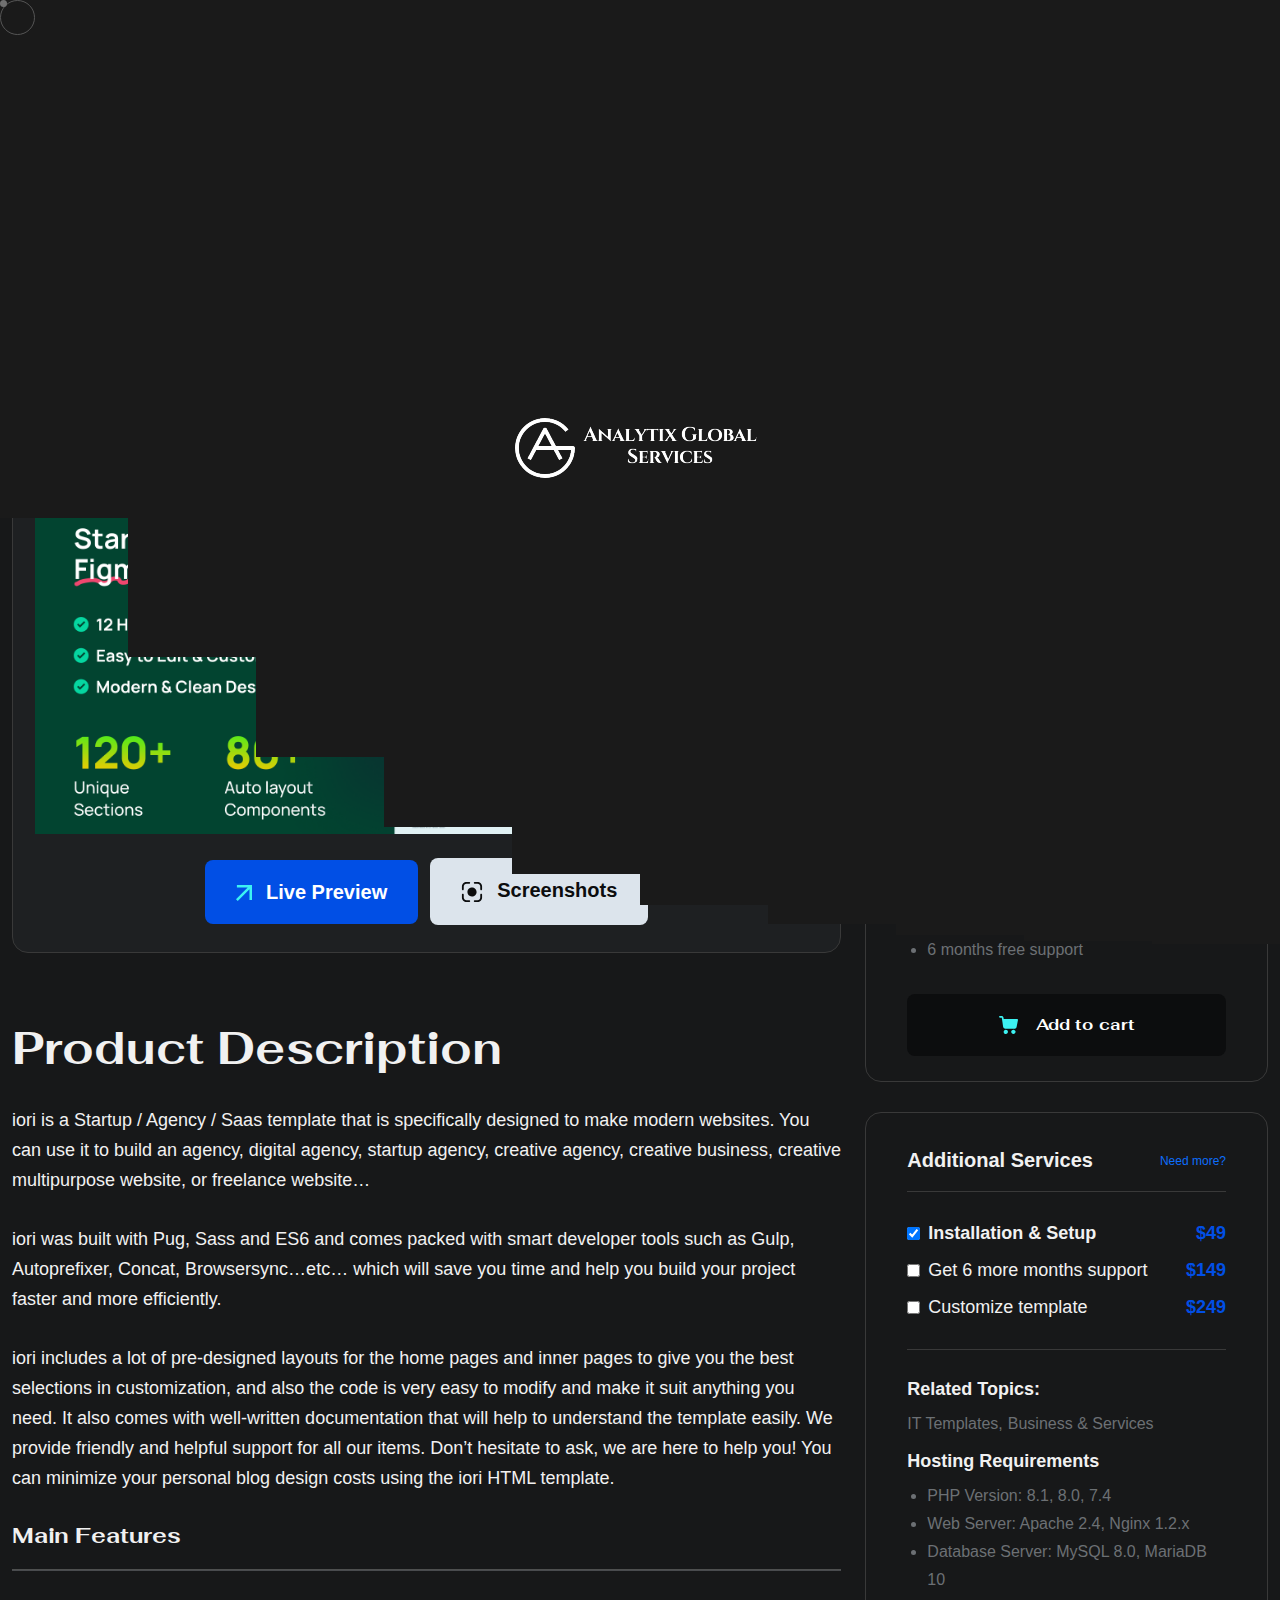
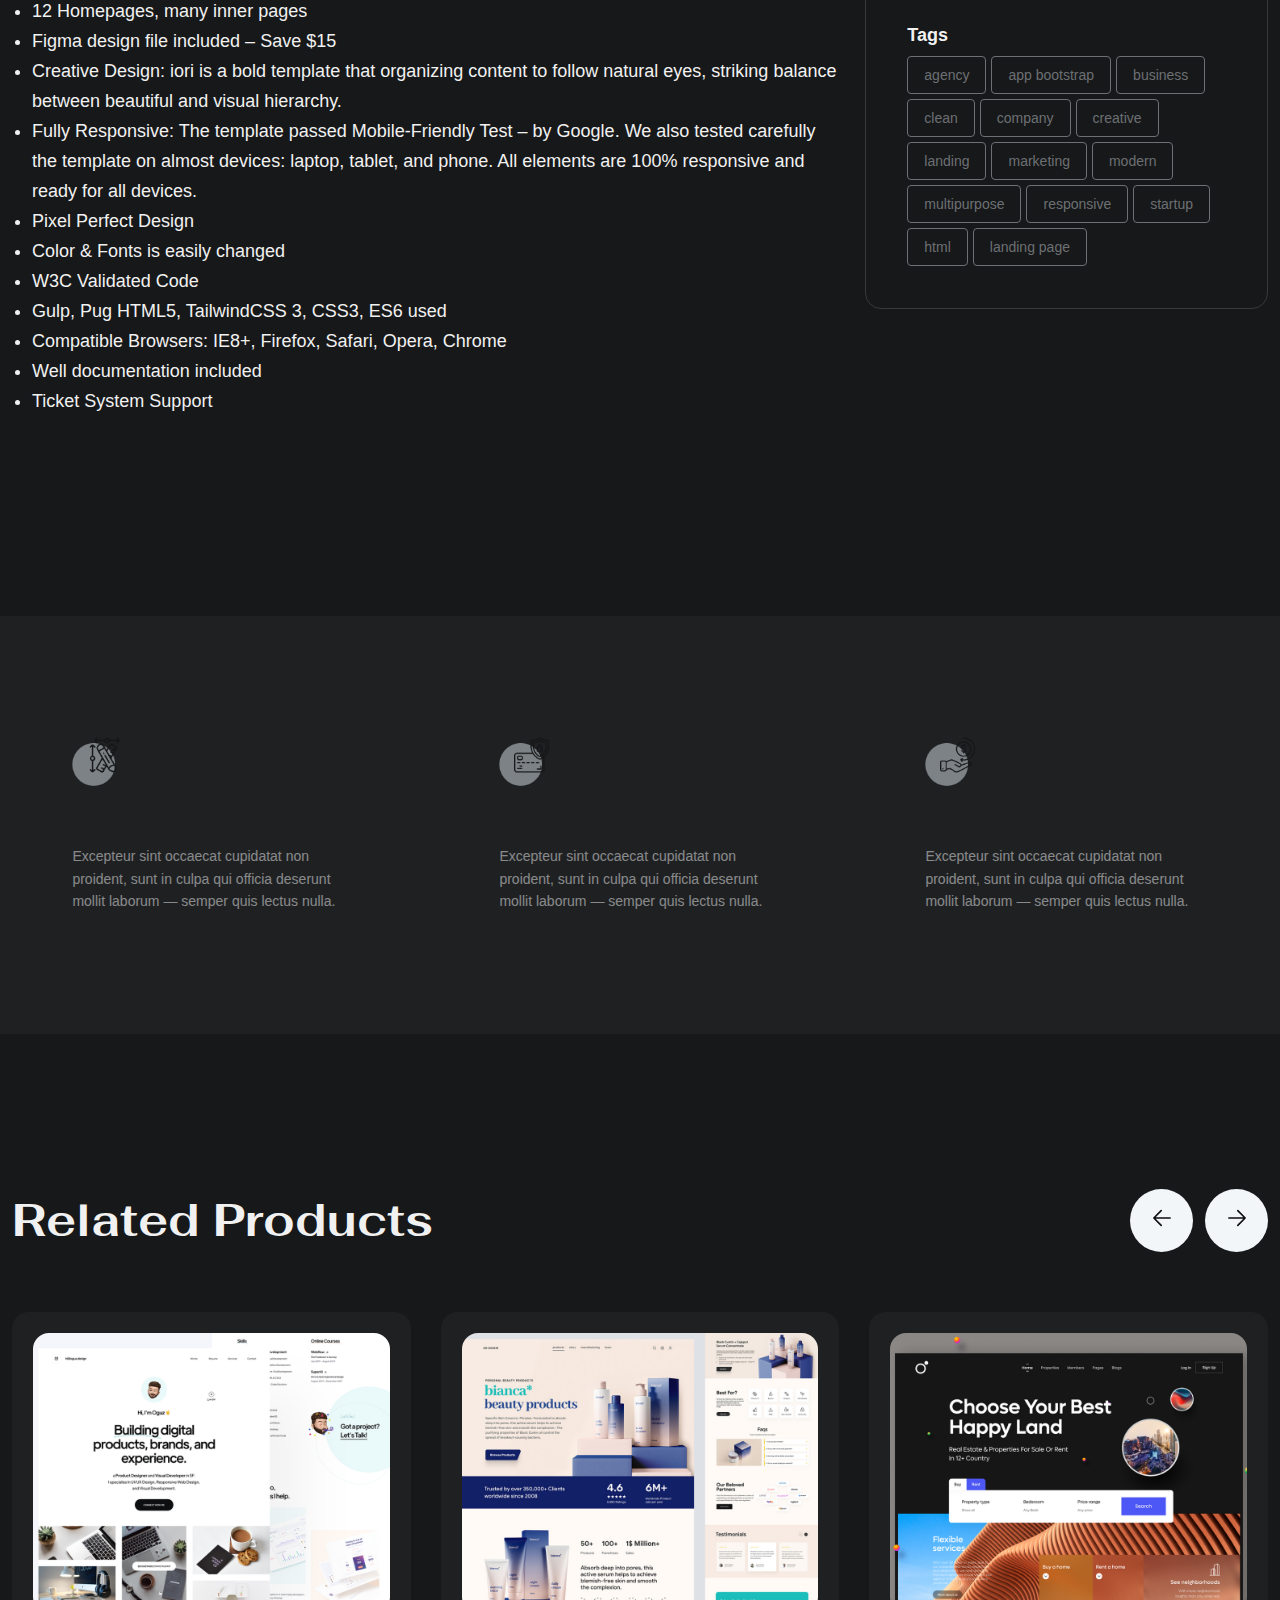
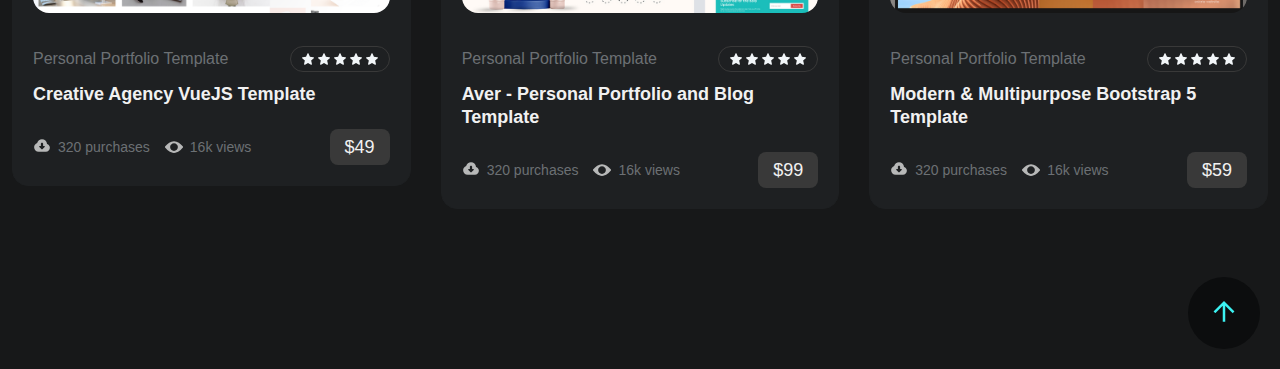
<file: single-product.html>
<!DOCTYPE html>
<html lang="en">
  <head>
    <meta charset="UTF-8" />
    <meta
      name="viewport"
      content="width=device-width, initial-scale=1, maximum-scale=1"
    />
    <meta http-equiv="X-UA-Compatible" content="ie=edge" />
    <meta name="msapplication-TileColor" content="#0E0E0E" />
    <meta name="template-color" content="#0E0E0E" />
    <meta name="description" content="Index page" />
    <meta name="keywords" content="index, page" />
    <meta name="author" content="" />
    <link
      rel="shortcut icon"
      type="image/x-icon"
      href="assets/imgs/template/logo.png"
    />
    <link href="assets/css/style.css?v=2.0.0" rel="stylesheet" />
    <title>Analytics Global Services</title>
  </head>
  <body class="dark-mode page-transition alith-magic-cursor">
    <div class="page-loader">
      <div class="page-loader-logo hide-animation">
        <img alt="analytics global" src="assets/imgs/template/logo.png" />
      </div>
      <div class="bar"></div>
      <div class="bar"></div>
      <div class="bar"></div>
      <div class="bar"></div>
      <div class="bar"></div>
      <div class="bar"></div>
      <div class="bar"></div>
      <div class="bar"></div>
      <div class="bar"></div>
      <div class="bar"></div>
    </div>
    <div class="follower"></div>
    <div class="cursor">
      <span class="dot"></span
      ><span class="play"
        ><img
          src="assets/imgs/template/icons/cursor-play.svg"
          alt="analytics global"
        /><span>Play</span></span
      ><span class="drag"
        ><img
          src="assets/imgs/template/icons/cursor-drag.svg"
          alt="analytics global"
        /><span>Drag</span></span
      ><span class="view"
        ><img
          src="assets/imgs/template/icons/cursor-view.svg"
          alt="analytics global"
        /><span>View</span></span
      >
    </div>
    <div
      class="mobile-header-active mobile-header-wrapper-style perfect-scrollbar"
    >
      <div class="mobile-logo">
        <div class="parallax-item">
          <a href="index.html"
            ><img alt="analytics global" src="assets/imgs/template/logo.png"
          /></a>
        </div>
      </div>
      <a class="btn-close hover-rotate"></a>
      <div class="mobile-header-wrapper-inner">
        <div class="mobile-header-content-area">
          <div class="perfect-scroll">
            <div class="mobile-menu-wrap mobile-header-border">
              <nav class="mt-15">
                <ul class="mobile-menu font-heading">
                  <li class="has-children">
                    <a class="active" href="index.html">Home</a>
                  </li>
                  <li class="has-children">
                    <a href="#">Services</a>
                    <ul class="sub-menu">
                      <li>
                        <a href="web-development.html">Web Development</a>
                      </li>
                      <li><a href="logo-designing.html">Logo Designing</a></li>
                      <li>
                        <a href="graphic-designing.html">Graphic Designing</a>
                      </li>
                    </ul>
                  </li>
                  <li class="has-children">
                    <a href="about-2.html">About</a>
                  </li>
                  <li class="has-children">
                    <a href="contact.html">Contact</a>
                  </li>
                </ul>
              </nav>
            </div>
          </div>
        </div>
      </div>
      <div class="mobile-snow">
        <img
          class="rotate-infinite snow-footer"
          src="assets/imgs/template/icons/snow-footer.png"
          alt="analytics global"
        />
      </div>
    </div>
    <div class="scroll-container" id="scroll-container">
      <header class="header sticky-bar">
        <div class="container-fluid">
            <div class="main-header">
                <div class="header-logo parallax-item">
                    <a class="d-flex cursor-scale small" href="index.html">
                        <img alt="analytics global" src="assets/imgs/template/logo.png" />
                    </a>
                </div>
                <div class="header-menu">
                    <div class="header-nav">
                        <nav class="nav-main-menu d-none d-xl-block">
                            <ul class="main-menu">
                                <li>
                                    <a class="active" href="index.html">Home</a>
                                </li>
                                <li class="has-children">
                                    <a class="active" href="about-2.html">Services</a>
                                    <ul class="sub-menu">
                                        <li>
                                            <a href="web-development.html">Web Development</a>
                                        </li>
                                        <li>
                                            <a href="logo-designing.html">Logo Designing</a>
                                        </li>
                                        <li>
                                            <a href="graphic-designing.html">Graphic Designing</a>
                                        </li>
                                    </ul>
                                </li>
                                <li>
                                    <a class="active" href="about-2.html">About</a>
                                </li>
                                <li>
                                    <a class="active" href="contact.html">Contact</a>
                                </li>
                            </ul>
                        </nav>
                    </div>
                </div>
                <div class="header-account d-flex">
                    <span class="font-lg text-white" style="margin-right: 10px !important">
                        <a href="tel: +1 (346) 331-8176" class="text-white">+1 (346) 331-8176</a>
                    </span>
                    <a class="dark-light-mode dark-mode" href="#"></a>
                    <span class="item-menu">
                        <a class="menu-mobile" href="#">
                            <img class="hover-rotate" alt="analytics global" src="assets/imgs/template/icons/menu1.svg" />
                        </a>
                    </span>
                </div>
            </div>
        </div>
        <span class="comet-horizontal"></span>
    </header>
    
      <main class="main">
        <div class="section-box section-breadcrumd">
          <div class="container">
            <div class="box-breadcrumbs d-block">
              <ul>
                <li><a class="home" href="index-2.html">Home</a></li>
                <li><a href="#">Website Template</a></li>
                <li><a href="#">Bootstrap</a></li>
                <li>
                  <span
                    >IORI - Multipurpose Startup & SaaS Bootstrap 5
                    Template</span
                  >
                </li>
              </ul>
            </div>
          </div>
        </div>
        <section class="section-box section-content-product">
          <div class="container">
            <div class="row">
              <div class="col-lg-8">
                <h4 class="title-single-product">
                  IORI - Multipurpose Startup & SaaS Bootstrap 5 Template RTL +
                  Dashboard Template
                </h4>
              </div>
            </div>
            <div class="row align-items-end">
              <div class="col-lg-8 col-md-9">
                <div class="box-head-single">
                  <div class="box-buttons-single">
                    <a class="btn btn-updated mr-10" href="#">
                      <svg
                        width="14"
                        height="14"
                        viewbox="0 0 14 14"
                        fill="none"
                        xmlns="http://www.w3.org/2000/svg"
                      >
                        <g clip-path="url(#clip0_0_444)">
                          <path
                            d="M0 7C0 3.13372 3.13403 0 6.99989 0C10.866 0 14 3.13374 14 7C14 10.8659 10.866 13.9999 6.99989 13.9999C3.13403 13.9999 0 10.8659 0 7Z"
                            fill="white"
                          ></path>
                          <path
                            d="M11.0739 5.27918C10.8398 5.2797 10.6058 5.2804 10.3718 5.28092C9.84547 4.10085 8.81239 3.24834 7.50742 3.0439C6.05346 2.81613 4.66188 3.49144 3.83212 4.67936C3.46355 5.20692 4.32975 5.70085 4.69517 5.1777C5.83318 3.54846 8.26312 3.69569 9.26164 5.28368C9.04545 5.28418 8.82926 5.28472 8.61304 5.28522C8.55257 5.2854 8.50959 5.31229 8.48302 5.35029C8.43959 5.39683 8.42309 5.465 8.46857 5.53543C8.88028 6.17435 9.292 6.81325 9.7038 7.45208C9.77303 7.55944 9.92235 7.55856 9.99094 7.45104C10.3994 6.81013 10.808 6.16924 11.2165 5.52833C11.2841 5.42237 11.1951 5.27887 11.0739 5.27918Z"
                            fill=""
                          ></path>
                          <path
                            d="M9.31279 8.78649C8.18361 10.4034 5.78214 10.2708 4.76941 8.71753C4.9766 8.71704 5.18379 8.71649 5.39101 8.716C5.4513 8.71581 5.49421 8.68908 5.52085 8.6512C5.56436 8.60463 5.58097 8.53649 5.53546 8.46581C5.12384 7.82698 4.7121 7.18799 4.30038 6.54925C4.23127 6.44179 4.08186 6.44268 4.01326 6.55029C3.60474 7.19111 3.19612 7.832 2.78753 8.47291C2.71997 8.57896 2.80897 8.72242 2.9302 8.72208C3.17149 8.72147 3.41277 8.72086 3.65407 8.72027C4.18551 9.88094 5.20958 10.7181 6.50072 10.9203C7.95468 11.1481 9.34627 10.4729 10.1758 9.28485C10.5443 8.75718 9.67817 8.26328 9.31279 8.78649Z"
                            fill=""
                          ></path>
                        </g>
                        <defs>
                          <clippath id="clip0_0_444">
                            <rect width="14" height="14" fill="white"></rect>
                          </clippath>
                        </defs></svg
                      >Updated</a
                    ><a class="btn btn-gray mr-10" href="#">
                      <svg
                        width="14"
                        height="16"
                        viewbox="0 0 14 16"
                        fill="none"
                        xmlns="http://www.w3.org/2000/svg"
                      >
                        <path
                          d="M0.0294189 7.99991C0.0294189 8.59934 0.691954 9.10413 0.840236 9.65467C0.988517 10.2052 0.682489 10.9924 0.963278 11.4924C1.24407 11.9925 2.08328 12.1076 2.495 12.5193C2.90671 12.9311 3.01398 13.7561 3.52035 14.0495C4.02671 14.3429 4.78232 14.0211 5.35967 14.1741C5.93702 14.3271 6.415 14.9849 7.01443 14.9849C7.61387 14.9849 8.11866 14.3224 8.66919 14.1741C9.21973 14.0258 10.0069 14.3319 10.5069 14.0495C11.007 13.7671 11.1206 12.9311 11.5339 12.5193C11.9472 12.1076 12.7706 12.0004 13.064 11.494C13.3574 10.9876 13.0356 10.232 13.1886 9.65467C13.3416 9.07731 13.9994 8.59934 13.9994 7.99991C13.9994 7.40047 13.3369 6.89568 13.1886 6.34515C13.0403 5.79461 13.3464 5.00746 13.064 4.50582C12.7816 4.00419 11.9487 3.8985 11.5339 3.48047C11.119 3.06244 11.0149 2.24374 10.5069 1.95033C9.999 1.65692 9.24497 1.97872 8.66919 1.82571C8.09342 1.6727 7.61229 1.01489 7.01443 1.01489C6.41657 1.01489 5.91021 1.67743 5.35967 1.82571C4.80914 1.97399 4.0204 1.66008 3.52035 1.94875C3.02029 2.23743 2.90671 3.06875 2.495 3.48047C2.08328 3.89219 1.25826 3.99946 0.963278 4.50582C0.668292 5.01219 0.991672 5.76779 0.840236 6.34515C0.688799 6.9225 0.0294189 7.40047 0.0294189 7.99991Z"
                          fill=""
                        ></path>
                        <path
                          d="M6.11267 10.6533C6.30084 10.6529 6.48121 10.5781 6.6143 10.445L10.4996 6.55817C10.6326 6.42492 10.7073 6.24427 10.7071 6.05598C10.707 5.86768 10.6321 5.68715 10.4988 5.55411C10.3656 5.42107 10.1849 5.34641 9.99662 5.34656C9.80832 5.34671 9.62779 5.42165 9.49475 5.5549L6.11267 8.94645L4.30805 7.13552C4.24207 7.06954 4.16374 7.0172 4.07753 6.9815C3.99133 6.94579 3.89893 6.92741 3.80563 6.92741C3.71232 6.92741 3.61992 6.94579 3.53372 6.9815C3.44751 7.0172 3.36918 7.06954 3.3032 7.13552C3.23722 7.2015 3.18489 7.27983 3.14918 7.36603C3.11347 7.45224 3.09509 7.54463 3.09509 7.63794C3.09509 7.73125 3.11347 7.82365 3.14918 7.90985C3.18489 7.99606 3.23722 8.07439 3.3032 8.14036L5.60946 10.445C5.67555 10.5111 5.75401 10.5635 5.84035 10.5992C5.92669 10.6349 6.01923 10.6533 6.11267 10.6533Z"
                          fill="#FFF7ED"
                        ></path></svg
                      >6 months of support</a
                    ><a class="btn btn-gray" href="#">
                      <svg
                        width="14"
                        height="14"
                        viewbox="0 0 14 14"
                        fill="none"
                        xmlns="http://www.w3.org/2000/svg"
                      >
                        <g clip-path="url(#clip0_0_456)">
                          <path
                            d="M3.71875 6.61719C1.68331 6.61719 0.0273438 8.27315 0.0273438 10.3086C0.0273438 12.344 1.68331 14 3.71875 14C5.75419 14 7.41016 12.344 7.41016 10.3086C7.41016 8.27315 5.75419 6.61719 3.71875 6.61719ZM5.3486 9.86032L3.43454 11.7744C3.35448 11.8545 3.2495 11.8945 3.14453 11.8945C3.03956 11.8945 2.93459 11.8545 2.85452 11.7744L2.03421 10.9541C1.87403 10.7939 1.87403 10.5342 2.03421 10.374C2.19436 10.2139 2.45407 10.2139 2.61425 10.374L3.14453 10.9043L4.76859 9.28028C4.92874 9.12013 5.18845 9.12013 5.34863 9.28028C5.50878 9.44046 5.50878 9.70017 5.3486 9.86032Z"
                            fill=""
                          ></path>
                          <path
                            d="M10.8281 3.55469C10.6016 3.55469 10.418 3.37105 10.418 3.14453V0H4.53906C3.86058 0 3.30859 0.551988 3.30859 1.23047V5.81571C3.44373 5.80346 3.58047 5.79688 3.71875 5.79688C5.11678 5.79688 6.36828 6.43606 7.19649 7.4375H11.6484C11.875 7.4375 12.0586 7.62114 12.0586 7.84766C12.0586 8.07417 11.875 8.25781 11.6484 8.25781H7.73686C7.99323 8.75809 8.15856 9.31232 8.21163 9.89844H11.6484C11.875 9.89844 12.0586 10.0821 12.0586 10.3086C12.0586 10.5351 11.875 10.7188 11.6484 10.7188H8.21163C8.08896 12.0733 7.36523 13.257 6.30979 14H12.7422C13.4207 14 13.9727 13.448 13.9727 12.7695V3.55469H10.8281ZM11.6484 5.79688H5.63281C5.4063 5.79688 5.22266 5.61323 5.22266 5.38672C5.22266 5.1602 5.4063 4.97656 5.63281 4.97656H11.6484C11.875 4.97656 12.0586 5.1602 12.0586 5.38672C12.0586 5.61323 11.875 5.79688 11.6484 5.79688Z"
                            fill=""
                          ></path>
                          <path
                            d="M11.2383 0.240112V2.73433H13.7323L11.2383 0.240112Z"
                            fill=""
                          ></path>
                        </g>
                        <defs>
                          <clippath id="clip0_0_456">
                            <rect width="14" height="14" fill="white"></rect>
                          </clippath>
                        </defs></svg
                      >Well Documented</a
                    >
                  </div>
                  <div class="box-rate-single">
                    <div class="box-rate-single-rounded">
                      <svg
                        width="12"
                        height="12"
                        viewbox="0 0 12 12"
                        fill="none"
                        xmlns="http://www.w3.org/2000/svg"
                      >
                        <g clip-path="url(#clip0_0_463)">
                          <path
                            d="M11.9686 4.60264C11.8896 4.35966 11.6741 4.18763 11.4201 4.16465L7.95607 3.85016L6.58706 0.645026C6.48599 0.409548 6.256 0.257568 6.00002 0.257568C5.74403 0.257568 5.51396 0.409548 5.41352 0.645026L4.04451 3.85016L0.579912 4.16465C0.32594 4.18808 0.110879 4.36012 0.0314104 4.60264C-0.047601 4.84563 0.0253678 5.11214 0.217449 5.2806L2.83599 7.57669L2.06392 10.9772C2.00743 11.2272 2.10447 11.4858 2.31194 11.6357C2.42345 11.7168 2.55446 11.7572 2.68594 11.7572C2.79891 11.7572 2.91198 11.7272 3.01297 11.6668L6.00002 9.88075L8.98652 11.6668C9.20561 11.7977 9.48109 11.7857 9.6881 11.6357C9.89556 11.4858 9.99261 11.2272 9.93612 10.9772L9.16404 7.57669L11.7826 5.2806C11.9746 5.11214 12.0476 4.84618 11.9686 4.60264Z"
                            fill="#0C0D0E"
                          ></path>
                        </g>
                        <defs>
                          <clippath id="clip0_0_463">
                            <rect width="12" height="12" fill="white"></rect>
                          </clippath>
                        </defs>
                      </svg>
                      <svg
                        width="12"
                        height="12"
                        viewbox="0 0 12 12"
                        fill="none"
                        xmlns="http://www.w3.org/2000/svg"
                      >
                        <g clip-path="url(#clip0_0_463)">
                          <path
                            d="M11.9686 4.60264C11.8896 4.35966 11.6741 4.18763 11.4201 4.16465L7.95607 3.85016L6.58706 0.645026C6.48599 0.409548 6.256 0.257568 6.00002 0.257568C5.74403 0.257568 5.51396 0.409548 5.41352 0.645026L4.04451 3.85016L0.579912 4.16465C0.32594 4.18808 0.110879 4.36012 0.0314104 4.60264C-0.047601 4.84563 0.0253678 5.11214 0.217449 5.2806L2.83599 7.57669L2.06392 10.9772C2.00743 11.2272 2.10447 11.4858 2.31194 11.6357C2.42345 11.7168 2.55446 11.7572 2.68594 11.7572C2.79891 11.7572 2.91198 11.7272 3.01297 11.6668L6.00002 9.88075L8.98652 11.6668C9.20561 11.7977 9.48109 11.7857 9.6881 11.6357C9.89556 11.4858 9.99261 11.2272 9.93612 10.9772L9.16404 7.57669L11.7826 5.2806C11.9746 5.11214 12.0476 4.84618 11.9686 4.60264Z"
                            fill="#0C0D0E"
                          ></path>
                        </g>
                        <defs>
                          <clippath id="clip0_0_463">
                            <rect width="12" height="12" fill="white"></rect>
                          </clippath>
                        </defs>
                      </svg>
                      <svg
                        width="12"
                        height="12"
                        viewbox="0 0 12 12"
                        fill="none"
                        xmlns="http://www.w3.org/2000/svg"
                      >
                        <g clip-path="url(#clip0_0_463)">
                          <path
                            d="M11.9686 4.60264C11.8896 4.35966 11.6741 4.18763 11.4201 4.16465L7.95607 3.85016L6.58706 0.645026C6.48599 0.409548 6.256 0.257568 6.00002 0.257568C5.74403 0.257568 5.51396 0.409548 5.41352 0.645026L4.04451 3.85016L0.579912 4.16465C0.32594 4.18808 0.110879 4.36012 0.0314104 4.60264C-0.047601 4.84563 0.0253678 5.11214 0.217449 5.2806L2.83599 7.57669L2.06392 10.9772C2.00743 11.2272 2.10447 11.4858 2.31194 11.6357C2.42345 11.7168 2.55446 11.7572 2.68594 11.7572C2.79891 11.7572 2.91198 11.7272 3.01297 11.6668L6.00002 9.88075L8.98652 11.6668C9.20561 11.7977 9.48109 11.7857 9.6881 11.6357C9.89556 11.4858 9.99261 11.2272 9.93612 10.9772L9.16404 7.57669L11.7826 5.2806C11.9746 5.11214 12.0476 4.84618 11.9686 4.60264Z"
                            fill="#0C0D0E"
                          ></path>
                        </g>
                        <defs>
                          <clippath id="clip0_0_463">
                            <rect width="12" height="12" fill="white"></rect>
                          </clippath>
                        </defs>
                      </svg>
                      <svg
                        width="12"
                        height="12"
                        viewbox="0 0 12 12"
                        fill="none"
                        xmlns="http://www.w3.org/2000/svg"
                      >
                        <g clip-path="url(#clip0_0_463)">
                          <path
                            d="M11.9686 4.60264C11.8896 4.35966 11.6741 4.18763 11.4201 4.16465L7.95607 3.85016L6.58706 0.645026C6.48599 0.409548 6.256 0.257568 6.00002 0.257568C5.74403 0.257568 5.51396 0.409548 5.41352 0.645026L4.04451 3.85016L0.579912 4.16465C0.32594 4.18808 0.110879 4.36012 0.0314104 4.60264C-0.047601 4.84563 0.0253678 5.11214 0.217449 5.2806L2.83599 7.57669L2.06392 10.9772C2.00743 11.2272 2.10447 11.4858 2.31194 11.6357C2.42345 11.7168 2.55446 11.7572 2.68594 11.7572C2.79891 11.7572 2.91198 11.7272 3.01297 11.6668L6.00002 9.88075L8.98652 11.6668C9.20561 11.7977 9.48109 11.7857 9.6881 11.6357C9.89556 11.4858 9.99261 11.2272 9.93612 10.9772L9.16404 7.57669L11.7826 5.2806C11.9746 5.11214 12.0476 4.84618 11.9686 4.60264Z"
                            fill="#0C0D0E"
                          ></path>
                        </g>
                        <defs>
                          <clippath id="clip0_0_463">
                            <rect width="12" height="12" fill="white"></rect>
                          </clippath>
                        </defs>
                      </svg>
                      <svg
                        width="12"
                        height="12"
                        viewbox="0 0 12 12"
                        fill="none"
                        xmlns="http://www.w3.org/2000/svg"
                      >
                        <g clip-path="url(#clip0_0_463)">
                          <path
                            d="M11.9686 4.60264C11.8896 4.35966 11.6741 4.18763 11.4201 4.16465L7.95607 3.85016L6.58706 0.645026C6.48599 0.409548 6.256 0.257568 6.00002 0.257568C5.74403 0.257568 5.51396 0.409548 5.41352 0.645026L4.04451 3.85016L0.579912 4.16465C0.32594 4.18808 0.110879 4.36012 0.0314104 4.60264C-0.047601 4.84563 0.0253678 5.11214 0.217449 5.2806L2.83599 7.57669L2.06392 10.9772C2.00743 11.2272 2.10447 11.4858 2.31194 11.6357C2.42345 11.7168 2.55446 11.7572 2.68594 11.7572C2.79891 11.7572 2.91198 11.7272 3.01297 11.6668L6.00002 9.88075L8.98652 11.6668C9.20561 11.7977 9.48109 11.7857 9.6881 11.6357C9.89556 11.4858 9.99261 11.2272 9.93612 10.9772L9.16404 7.57669L11.7826 5.2806C11.9746 5.11214 12.0476 4.84618 11.9686 4.60264Z"
                            fill="#0C0D0E"
                          ></path>
                        </g>
                        <defs>
                          <clippath id="clip0_0_463">
                            <rect width="12" height="12" fill="white"></rect>
                          </clippath>
                        </defs></svg
                      ><span class="font-xs color-600">( 26 review)</span>
                    </div>
                  </div>
                </div>
              </div>
              <div class="col-lg-4 col-md-3 text-start text-md-end">
                <div class="bos-share">
                  <span class="text-share">Share</span>
                  <div class="box-socials">
                    <a class="icon-socials icon-instagram" href="#"></a
                    ><a class="icon-socials icon-facebook" href="#"></a
                    ><a class="icon-socials icon-dribbble" href="#"></a
                    ><a class="icon-socials icon-linkedin" href="#"></a>
                  </div>
                </div>
              </div>
            </div>
            <div class="row mt-25">
              <div class="col-lg-8">
                <div class="box-banner-product">
                  <div class="box-banner-image">
                    <img
                      src="assets/imgs/page/single-product/banner.png"
                      alt="analytics global"
                    />
                  </div>
                  <div class="box-banner-buttons">
                    <a class="btn btn-live-preview" href="#">
                      <svg
                        width="16"
                        height="16"
                        viewbox="0 0 16 16"
                        fill="none"
                        xmlns="http://www.w3.org/2000/svg"
                      >
                        <g clip-path="url(#clip0_0_357)">
                          <path
                            fill-rule="evenodd"
                            clip-rule="evenodd"
                            d="M11.696 2.512H0.896V0H16V15.104H13.488V4.32L1.76 16L0 14.224L11.696 2.512Z"
                            fill="#3CF2F2"
                          ></path>
                        </g>
                        <defs>
                          <clippath id="clip0_0_357">
                            <rect width="16" height="16" fill="white"></rect>
                          </clippath>
                        </defs></svg
                      >Live Preview</a
                    ><a class="btn btn-screenshot" href="#">
                      <svg
                        width="22"
                        height="22"
                        viewbox="0 0 22 22"
                        fill="none"
                        xmlns="http://www.w3.org/2000/svg"
                      >
                        <g clip-path="url(#clip0_0_361)">
                          <path
                            d="M1.83334 9.16663C1.59022 9.16663 1.35707 9.07005 1.18516 8.89814C1.01325 8.72623 0.916672 8.49307 0.916672 8.24996V5.49996C0.918103 4.28482 1.40145 3.11987 2.26068 2.26063C3.11991 1.4014 4.28487 0.918057 5.5 0.916626H8.25C8.49312 0.916626 8.72628 1.0132 8.89819 1.18511C9.07009 1.35702 9.16667 1.59018 9.16667 1.83329C9.16667 2.07641 9.07009 2.30957 8.89819 2.48147C8.72628 2.65338 8.49312 2.74996 8.25 2.74996H5.5C4.77091 2.75076 4.0719 3.04075 3.55635 3.5563C3.04079 4.07185 2.75081 4.77086 2.75001 5.49996V8.24996C2.75001 8.49307 2.65343 8.72623 2.48152 8.89814C2.30961 9.07005 2.07645 9.16663 1.83334 9.16663ZM21.0833 8.24996V5.49996C21.0819 4.28482 20.5986 3.11987 19.7393 2.26063C18.8801 1.4014 17.7151 0.918057 16.5 0.916626H13.75C13.5069 0.916626 13.2737 1.0132 13.1018 1.18511C12.9299 1.35702 12.8333 1.59018 12.8333 1.83329C12.8333 2.07641 12.9299 2.30957 13.1018 2.48147C13.2737 2.65338 13.5069 2.74996 13.75 2.74996H16.5C17.2291 2.75076 17.9281 3.04075 18.4437 3.5563C18.9592 4.07185 19.2492 4.77086 19.25 5.49996V8.24996C19.25 8.49307 19.3466 8.72623 19.5185 8.89814C19.6904 9.07005 19.9236 9.16663 20.1667 9.16663C20.4098 9.16663 20.6429 9.07005 20.8149 8.89814C20.9868 8.72623 21.0833 8.49307 21.0833 8.24996ZM21.0833 16.5V13.75C21.0833 13.5068 20.9868 13.2737 20.8149 13.1018C20.6429 12.9299 20.4098 12.8333 20.1667 12.8333C19.9236 12.8333 19.6904 12.9299 19.5185 13.1018C19.3466 13.2737 19.25 13.5068 19.25 13.75V16.5C19.2492 17.2291 18.9592 17.9281 18.4437 18.4436C17.9281 18.9592 17.2291 19.2492 16.5 19.25H13.75C13.5069 19.25 13.2737 19.3465 13.1018 19.5184C12.9299 19.6904 12.8333 19.9235 12.8333 20.1666C12.8333 20.4097 12.9299 20.6429 13.1018 20.8148C13.2737 20.9867 13.5069 21.0833 13.75 21.0833H16.5C17.7151 21.0819 18.8801 20.5985 19.7393 19.7393C20.5986 18.8801 21.0819 17.7151 21.0833 16.5ZM9.16667 20.1666C9.16667 19.9235 9.07009 19.6904 8.89819 19.5184C8.72628 19.3465 8.49312 19.25 8.25 19.25H5.5C4.77091 19.2492 4.0719 18.9592 3.55635 18.4436C3.04079 17.9281 2.75081 17.2291 2.75001 16.5V13.75C2.75001 13.5068 2.65343 13.2737 2.48152 13.1018C2.30961 12.9299 2.07645 12.8333 1.83334 12.8333C1.59022 12.8333 1.35707 12.9299 1.18516 13.1018C1.01325 13.2737 0.916672 13.5068 0.916672 13.75V16.5C0.918103 17.7151 1.40145 18.8801 2.26068 19.7393C3.11991 20.5985 4.28487 21.0819 5.5 21.0833H8.25C8.49312 21.0833 8.72628 20.9867 8.89819 20.8148C9.07009 20.6429 9.16667 20.4097 9.16667 20.1666ZM15.5833 11C15.5833 10.0935 15.3145 9.20732 14.8109 8.4536C14.3073 7.69987 13.5915 7.11241 12.754 6.76551C11.9165 6.41861 10.9949 6.32784 10.1058 6.50469C9.21676 6.68154 8.40009 7.11806 7.7591 7.75905C7.11811 8.40004 6.68159 9.21672 6.50474 10.1058C6.32789 10.9949 6.41866 11.9164 6.76556 12.7539C7.11246 13.5914 7.69992 14.3072 8.45364 14.8109C9.20737 15.3145 10.0935 15.5833 11 15.5833C12.2151 15.5819 13.3801 15.0985 14.2393 14.2393C15.0986 13.3801 15.5819 12.2151 15.5833 11Z"
                            fill="#0C0D0E"
                          ></path>
                        </g>
                        <defs>
                          <clippath id="clip0_0_361">
                            <rect width="22" height="22" fill="white"></rect>
                          </clippath>
                        </defs></svg
                      >Screenshots</a
                    >
                  </div>
                </div>
                <div class="content-product">
                  <h3>Product Description</h3>
                  <p>
                    iori is a Startup / Agency / Saas template that is
                    specifically designed to make modern websites. You can use
                    it to build an agency, digital agency, startup agency,
                    creative agency, creative business, creative multipurpose
                    website, or freelance website…
                  </p>
                  <p>
                    iori was built with Pug, Sass and ES6 and comes packed with
                    smart developer tools such as Gulp, Autoprefixer, Concat,
                    Browsersync…etc… which will save you time and help you build
                    your project faster and more efficiently.
                  </p>
                  <p>
                    iori includes a lot of pre-designed layouts for the home
                    pages and inner pages to give you the best selections in
                    customization, and also the code is very easy to modify and
                    make it suit anything you need. It also comes with
                    well-written documentation that will help to understand the
                    template easily. We provide friendly and helpful support for
                    all our items. Don’t hesitate to ask, we are here to help
                    you! You can minimize your personal blog design costs using
                    the iori HTML template.
                  </p>
                  <h5>Main Features</h5>
                  <hr />
                  <ul>
                    <li>12 Homepages, many inner pages</li>
                    <li>Figma design file included – Save $15</li>
                    <li>
                      Creative Design: iori is a bold template that organizing
                      content to follow natural eyes, striking balance between
                      beautiful and visual hierarchy.
                    </li>
                    <li>
                      Fully Responsive: The template passed Mobile-Friendly Test
                      – by Google. We also tested carefully the template on
                      almost devices: laptop, tablet, and phone. All elements
                      are 100% responsive and ready for all devices.
                    </li>
                    <li>Pixel Perfect Design</li>
                    <li>Color & Fonts is easily changed</li>
                    <li>W3C Validated Code</li>
                    <li>Gulp, Pug HTML5, TailwindCSS 3, CSS3, ES6 used</li>
                    <li>
                      Compatible Browsers: IE8+, Firefox, Safari, Opera, Chrome
                    </li>
                    <li>Well documentation included</li>
                    <li>Ticket System Support</li>
                  </ul>
                </div>
              </div>
              <div class="col-lg-4">
                <div class="box-overview">
                  <div class="head-overview">
                    <p class="font-xl-bold">OVERVIEW</p>
                    <p class="font-md">ID: #99496</p>
                  </div>
                  <div class="content-overview">
                    <div
                      class="d-flex justify-content-between align-item-center item-date-created"
                    >
                      <div class="date-icon">
                        <span class="font-md color-600">Created:</span
                        ><span class="font-md color-900">Apr 3, 2022</span>
                      </div>
                      <div class="date-icon">
                        <span class="font-md color-600">Updated:</span
                        ><span class="font-md color-900">Jul 11, 2023</span>
                      </div>
                    </div>
                    <div class="item-price-overview">
                      <label class="font-lg active">
                        <input
                          class="rd-package"
                          type="radio"
                          name="package_price"
                          checked="checked"
                        />Regular license
                      </label>
                      <label class="lbl-price font-lg-bold">$49</label>
                    </div>
                    <div class="item-price-overview">
                      <label class="font-lg">
                        <input
                          class="rd-package"
                          type="radio"
                          name="package_price"
                        />Commercial license
                      </label>
                      <label class="lbl-price font-lg-bold">$249</label>
                    </div>
                    <div class="border-bottom mb-28 mt-30"></div>
                    <p class="font-lg-bold mb-9">Compatible Browsers</p>
                    <p class="font-md color-600 mb-12">
                      IE8, IE9, IE10, IE11, Firefox, Safari, Opera, Chrome,
                      Edge, Brave,
                    </p>
                    <p class="font-lg-bold mb-9">What you get?</p>
                    <ul class="list-dot mb-30">
                      <li>WordPress theme, Elementor template</li>
                      <li>
                        HTML Files, CSS Files, Sass Files, SCSS<br />Files, JS
                        Files
                      </li>
                      <li>6 months free support</li>
                    </ul>
                    <div class="box-button-overview">
                      <a class="btn btn-black" href="#">
                        <svg
                          xmlns="http://www.w3.org/2000/svg"
                          width="19"
                          height="20"
                          viewbox="0 0 19 20"
                          fill="none"
                        >
                          <g clip-path="url(#clip0_0_427)">
                            <path
                              d="M14.3941 14.6267C13.1738 14.6255 12.1836 15.6138 12.1824 16.8341C12.1812 18.0543 13.1695 19.0445 14.3898 19.0457C15.6101 19.0469 16.6003 18.0586 16.6015 16.8384C16.6015 16.8377 16.6015 16.837 16.6015 16.8362C16.6003 15.6173 15.613 14.6291 14.3941 14.6267Z"
                              fill="#3CF2F2"
                            ></path>
                            <path
                              d="M18.3095 4.04645C18.2566 4.03621 18.2029 4.03101 18.1491 4.03093H4.69602L4.48295 2.6055C4.3502 1.65884 3.54046 0.954515 2.58453 0.954224H0.85227C0.381566 0.954224 0 1.33579 0 1.80649C0 2.2772 0.381566 2.65876 0.85227 2.65876H2.58665C2.69501 2.65797 2.78673 2.73866 2.79972 2.84628L4.1122 11.842C4.29214 12.985 5.27538 13.8283 6.43252 13.832H15.2982C16.4123 13.8335 17.3734 13.0505 17.5972 11.9592L18.9843 5.04512C19.0737 4.58299 18.7716 4.13588 18.3095 4.04645Z"
                              fill="#3CF2F2"
                            ></path>
                            <path
                              d="M8.97626 16.7417C8.92436 15.5572 7.94683 14.6248 6.76119 14.6289C5.54192 14.6782 4.59343 15.7066 4.64271 16.9258C4.68998 18.0958 5.64167 19.0256 6.81233 19.0458H6.8656C8.0847 18.9924 9.02965 17.9608 8.97626 16.7417Z"
                              fill="#3CF2F2"
                            ></path>
                          </g>
                          <defs>
                            <clippath id="clip0_0_427">
                              <rect
                                width="19"
                                height="19"
                                fill="white"
                                transform="translate(0 0.5)"
                              ></rect>
                            </clippath>
                          </defs></svg
                        >Add to cart</a
                      >
                    </div>
                  </div>
                </div>
                <div class="box-overview mt-30">
                  <div class="head-overview">
                    <p class="font-xl-bold">Additional Services</p>
                    <p class="font-md">
                      <a class="font-xs" href="contact.html">Need more?</a>
                    </p>
                  </div>
                  <div class="content-overview">
                    <div class="item-price-overview">
                      <label class="font-lg active">
                        <input
                          class="rd-package"
                          type="checkbox"
                          name="package_price"
                          checked="checked"
                        />Installation & Setup
                      </label>
                      <label class="lbl-price font-lg-bold">$49</label>
                    </div>
                    <div class="item-price-overview">
                      <label class="font-lg">
                        <input
                          class="rd-package"
                          type="checkbox"
                          name="package_price"
                        />Get 6 more months support
                      </label>
                      <label class="lbl-price font-lg-bold">$149</label>
                    </div>
                    <div class="item-price-overview">
                      <label class="font-lg">
                        <input
                          class="rd-package"
                          type="checkbox"
                          name="package_price"
                        />Customize template
                      </label>
                      <label class="lbl-price font-lg-bold">$249</label>
                    </div>
                    <div class="border-bottom mb-28 mt-30"></div>
                    <p class="font-lg-bold mb-9">Related Topics:</p>
                    <p class="font-md color-600 mb-12 cats-list">
                      <a href="#">IT Templates,</a
                      ><a href="#">Business & Services</a>
                    </p>
                    <p class="font-lg-bold mb-9">Hosting Requirements</p>
                    <ul class="list-dot mb-30">
                      <li>PHP Version: 8.1, 8.0, 7.4</li>
                      <li>Web Server: Apache 2.4, Nginx 1.2.x</li>
                      <li>Database Server: MySQL 8.0, MariaDB 10</li>
                    </ul>
                    <p class="font-lg-bold mb-9">Tags</p>
                    <p class="font-md color-600 mb-12 tags-list">
                      <a href="#">agency</a><a href="#">app bootstrap</a
                      ><a href="#">business</a><a href="#">clean</a
                      ><a href="#">company</a><a href="#">creative</a
                      ><a href="#">landing</a><a href="#">marketing</a
                      ><a href="#">modern</a><a href="#">multipurpose</a
                      ><a href="#">responsive</a><a href="#">startup</a
                      ><a href="#">html</a><a href="#">landing page</a>
                    </p>
                  </div>
                </div>
              </div>
            </div>
          </div>
        </section>
        <section class="section is-mode section-our-features">
          <div class="container">
            <div class="row">
              <div class="col-lg-4">
                <div class="card-corp-type-3 parallax-item grow-up">
                  <div class="card-icon">
                    <span
                      ><img
                        src="assets/imgs/page/homepage6/quanlity.png"
                        alt="analytics global"
                    /></span>
                  </div>
                  <div class="card-info">
                    <h4 class="text-up">Quality Products</h4>
                    <p class="font-xl">
                      Excepteur sint occaecat cupidatat non proident, sunt in
                      culpa qui officia deserunt mollit laborum — semper quis
                      lectus nulla.
                    </p>
                  </div>
                </div>
              </div>
              <div class="col-lg-4">
                <div class="card-corp-type-3 parallax-item grow-up">
                  <div class="card-icon">
                    <span
                      ><img
                        src="assets/imgs/page/homepage6/secure.png"
                        alt="analytics global"
                    /></span>
                  </div>
                  <div class="card-info">
                    <h4 class="text-up">Secure payment</h4>
                    <p class="font-xl">
                      Excepteur sint occaecat cupidatat non proident, sunt in
                      culpa qui officia deserunt mollit laborum — semper quis
                      lectus nulla.
                    </p>
                  </div>
                </div>
              </div>
              <div class="col-lg-4">
                <div class="card-corp-type-3 parallax-item grow-up">
                  <div class="card-icon">
                    <span
                      ><img
                        src="assets/imgs/page/homepage6/refund.png"
                        alt="analytics global"
                    /></span>
                  </div>
                  <div class="card-info">
                    <h4 class="text-up">30 day refund</h4>
                    <p class="font-xl">
                      Excepteur sint occaecat cupidatat non proident, sunt in
                      culpa qui officia deserunt mollit laborum — semper quis
                      lectus nulla.
                    </p>
                  </div>
                </div>
              </div>
            </div>
          </div>
        </section>
        <section class="section-box section-related-product">
          <div class="container">
            <div class="row align-items-center mb-30">
              <div class="col-xl-9 col-md-8 mb-30">
                <h3>Related Products</h3>
              </div>
              <div class="col-xl-3 col-md-4 mb-30">
                <div class="box-button-slider-bottom box-button-slider-top">
                  <div
                    class="swiper-button-prev swiper-button-prev-group-3 swiper-button-prev-style1"
                  >
                    <svg
                      class="icon-16"
                      fill="none"
                      stroke="currentColor"
                      stroke-width="1.5"
                      viewbox="0 0 24 24"
                      xmlns="http://www.w3.org/2000/svg"
                      aria-hidden="true"
                    >
                      <path
                        stroke-linecap="round"
                        stroke-linejoin="round"
                        d="M19.5 12h-15m0 0l6.75 6.75M4.5 12l6.75-6.75"
                      ></path>
                    </svg>
                  </div>
                  <div
                    class="swiper-button-next swiper-button-next-group-3 swiper-button-next-style1"
                  >
                    <svg
                      class="icon-16"
                      fill="none"
                      stroke="currentColor"
                      stroke-width="1.5"
                      viewbox="0 0 24 24"
                      xmlns="http://www.w3.org/2000/svg"
                      aria-hidden="true"
                    >
                      <path
                        stroke-linecap="round"
                        stroke-linejoin="round"
                        d="M4.5 12h15m0 0l-6.75-6.75M19.5 12l-6.75 6.75"
                      ></path>
                    </svg>
                  </div>
                </div>
              </div>
            </div>
            <div class="box-list-related">
              <div class="box-swiper">
                <div class="swiper-container swiper-group-3-2">
                  <div class="swiper-wrapper">
                    <div class="swiper-slide">
                      <div class="card-discover">
                        <div class="card-image">
                          <img
                            src="assets/imgs/page/homepage6/img-discover.png"
                            alt="analytics global"
                          /><a class="add-to-cart" href="#">
                            <svg
                              xmlns="http://www.w3.org/2000/svg"
                              width="17"
                              height="18"
                              viewbox="0 0 17 18"
                              fill="none"
                            >
                              <g clip-path="url(#clip0_0_579)">
                                <path
                                  d="M12.8765 13.1396C11.7847 13.1386 10.8987 14.0228 10.8976 15.1147C10.8966 16.2065 11.7808 17.0924 12.8727 17.0935C13.9645 17.0946 14.8504 16.2103 14.8515 15.1185C14.8515 15.1179 14.8515 15.1172 14.8515 15.1166C14.8505 14.0259 13.9671 13.1418 12.8765 13.1396Z"
                                  fill="#B7B8B8"
                                ></path>
                                <path
                                  d="M16.3822 3.67322C16.3349 3.66406 16.2868 3.65941 16.2386 3.65933H4.2017L4.01106 2.38395C3.89228 1.53694 3.16778 0.906755 2.31247 0.906494H0.762557C0.341401 0.906494 0 1.24789 0 1.66905C0 2.09021 0.341401 2.43161 0.762557 2.43161H2.31437C2.41133 2.4309 2.49339 2.5031 2.50501 2.59939L3.67934 10.6482C3.84034 11.6709 4.72007 12.4254 5.75541 12.4287H13.6879C14.6847 12.43 15.5446 11.7295 15.7449 10.753L16.986 4.56677C17.066 4.15328 16.7957 3.75324 16.3822 3.67322Z"
                                  fill="#B7B8B8"
                                ></path>
                                <path
                                  d="M8.03186 15.032C7.98543 13.9722 7.1108 13.1379 6.04996 13.1416C4.95903 13.1857 4.11039 14.1058 4.15447 15.1968C4.19677 16.2435 5.04828 17.0755 6.09572 17.0936H6.14338C7.23416 17.0458 8.07963 16.1228 8.03186 15.032Z"
                                  fill="#B7B8B8"
                                ></path>
                              </g>
                              <defs>
                                <clippath id="clip0_0_579">
                                  <rect
                                    width="17"
                                    height="17"
                                    fill="white"
                                    transform="translate(0 0.5)"
                                  ></rect>
                                </clippath>
                              </defs></svg
                            >Add to Cart</a
                          >
                        </div>
                        <div class="card-info">
                          <div class="card-tag-star">
                            <a class="font-md color-600" href="#"
                              >Personal Portfolio Template</a
                            >
                            <div class="rate-star">
                              <svg
                                xmlns="http://www.w3.org/2000/svg"
                                width="12"
                                height="12"
                                viewbox="0 0 12 12"
                                fill="none"
                              >
                                <g clip-path="url(#clip0_0_595)">
                                  <path
                                    d="M11.9686 4.60264C11.8896 4.35966 11.6741 4.18763 11.4201 4.16465L7.95607 3.85016L6.58706 0.645026C6.48599 0.409548 6.256 0.257568 6.00002 0.257568C5.74403 0.257568 5.51396 0.409548 5.41352 0.645026L4.04451 3.85016L0.579912 4.16465C0.32594 4.18808 0.110879 4.36012 0.0314104 4.60264C-0.047601 4.84563 0.0253678 5.11214 0.217449 5.2806L2.83599 7.57669L2.06392 10.9772C2.00743 11.2272 2.10447 11.4858 2.31194 11.6357C2.42345 11.7168 2.55446 11.7572 2.68594 11.7572C2.79891 11.7572 2.91198 11.7272 3.01297 11.6668L6.00002 9.88075L8.98652 11.6668C9.20561 11.7977 9.48109 11.7857 9.6881 11.6357C9.89556 11.4858 9.99261 11.2272 9.93612 10.9772L9.16404 7.57669L11.7826 5.2806C11.9746 5.11214 12.0476 4.84618 11.9686 4.60264Z"
                                    fill="#0C0D0E"
                                  ></path>
                                </g>
                                <defs>
                                  <clippath id="clip0_0_595">
                                    <rect
                                      width="12"
                                      height="12"
                                      fill="white"
                                    ></rect>
                                  </clippath>
                                </defs>
                              </svg>
                              <svg
                                xmlns="http://www.w3.org/2000/svg"
                                width="12"
                                height="12"
                                viewbox="0 0 12 12"
                                fill="none"
                              >
                                <g clip-path="url(#clip0_0_595)">
                                  <path
                                    d="M11.9686 4.60264C11.8896 4.35966 11.6741 4.18763 11.4201 4.16465L7.95607 3.85016L6.58706 0.645026C6.48599 0.409548 6.256 0.257568 6.00002 0.257568C5.74403 0.257568 5.51396 0.409548 5.41352 0.645026L4.04451 3.85016L0.579912 4.16465C0.32594 4.18808 0.110879 4.36012 0.0314104 4.60264C-0.047601 4.84563 0.0253678 5.11214 0.217449 5.2806L2.83599 7.57669L2.06392 10.9772C2.00743 11.2272 2.10447 11.4858 2.31194 11.6357C2.42345 11.7168 2.55446 11.7572 2.68594 11.7572C2.79891 11.7572 2.91198 11.7272 3.01297 11.6668L6.00002 9.88075L8.98652 11.6668C9.20561 11.7977 9.48109 11.7857 9.6881 11.6357C9.89556 11.4858 9.99261 11.2272 9.93612 10.9772L9.16404 7.57669L11.7826 5.2806C11.9746 5.11214 12.0476 4.84618 11.9686 4.60264Z"
                                    fill="#0C0D0E"
                                  ></path>
                                </g>
                                <defs>
                                  <clippath id="clip0_0_595">
                                    <rect
                                      width="12"
                                      height="12"
                                      fill="white"
                                    ></rect>
                                  </clippath>
                                </defs>
                              </svg>
                              <svg
                                xmlns="http://www.w3.org/2000/svg"
                                width="12"
                                height="12"
                                viewbox="0 0 12 12"
                                fill="none"
                              >
                                <g clip-path="url(#clip0_0_595)">
                                  <path
                                    d="M11.9686 4.60264C11.8896 4.35966 11.6741 4.18763 11.4201 4.16465L7.95607 3.85016L6.58706 0.645026C6.48599 0.409548 6.256 0.257568 6.00002 0.257568C5.74403 0.257568 5.51396 0.409548 5.41352 0.645026L4.04451 3.85016L0.579912 4.16465C0.32594 4.18808 0.110879 4.36012 0.0314104 4.60264C-0.047601 4.84563 0.0253678 5.11214 0.217449 5.2806L2.83599 7.57669L2.06392 10.9772C2.00743 11.2272 2.10447 11.4858 2.31194 11.6357C2.42345 11.7168 2.55446 11.7572 2.68594 11.7572C2.79891 11.7572 2.91198 11.7272 3.01297 11.6668L6.00002 9.88075L8.98652 11.6668C9.20561 11.7977 9.48109 11.7857 9.6881 11.6357C9.89556 11.4858 9.99261 11.2272 9.93612 10.9772L9.16404 7.57669L11.7826 5.2806C11.9746 5.11214 12.0476 4.84618 11.9686 4.60264Z"
                                    fill="#0C0D0E"
                                  ></path>
                                </g>
                                <defs>
                                  <clippath id="clip0_0_595">
                                    <rect
                                      width="12"
                                      height="12"
                                      fill="white"
                                    ></rect>
                                  </clippath>
                                </defs>
                              </svg>
                              <svg
                                xmlns="http://www.w3.org/2000/svg"
                                width="12"
                                height="12"
                                viewbox="0 0 12 12"
                                fill="none"
                              >
                                <g clip-path="url(#clip0_0_595)">
                                  <path
                                    d="M11.9686 4.60264C11.8896 4.35966 11.6741 4.18763 11.4201 4.16465L7.95607 3.85016L6.58706 0.645026C6.48599 0.409548 6.256 0.257568 6.00002 0.257568C5.74403 0.257568 5.51396 0.409548 5.41352 0.645026L4.04451 3.85016L0.579912 4.16465C0.32594 4.18808 0.110879 4.36012 0.0314104 4.60264C-0.047601 4.84563 0.0253678 5.11214 0.217449 5.2806L2.83599 7.57669L2.06392 10.9772C2.00743 11.2272 2.10447 11.4858 2.31194 11.6357C2.42345 11.7168 2.55446 11.7572 2.68594 11.7572C2.79891 11.7572 2.91198 11.7272 3.01297 11.6668L6.00002 9.88075L8.98652 11.6668C9.20561 11.7977 9.48109 11.7857 9.6881 11.6357C9.89556 11.4858 9.99261 11.2272 9.93612 10.9772L9.16404 7.57669L11.7826 5.2806C11.9746 5.11214 12.0476 4.84618 11.9686 4.60264Z"
                                    fill="#0C0D0E"
                                  ></path>
                                </g>
                                <defs>
                                  <clippath id="clip0_0_595">
                                    <rect
                                      width="12"
                                      height="12"
                                      fill="white"
                                    ></rect>
                                  </clippath>
                                </defs>
                              </svg>
                              <svg
                                xmlns="http://www.w3.org/2000/svg"
                                width="12"
                                height="12"
                                viewbox="0 0 12 12"
                                fill="none"
                              >
                                <g clip-path="url(#clip0_0_595)">
                                  <path
                                    d="M11.9686 4.60264C11.8896 4.35966 11.6741 4.18763 11.4201 4.16465L7.95607 3.85016L6.58706 0.645026C6.48599 0.409548 6.256 0.257568 6.00002 0.257568C5.74403 0.257568 5.51396 0.409548 5.41352 0.645026L4.04451 3.85016L0.579912 4.16465C0.32594 4.18808 0.110879 4.36012 0.0314104 4.60264C-0.047601 4.84563 0.0253678 5.11214 0.217449 5.2806L2.83599 7.57669L2.06392 10.9772C2.00743 11.2272 2.10447 11.4858 2.31194 11.6357C2.42345 11.7168 2.55446 11.7572 2.68594 11.7572C2.79891 11.7572 2.91198 11.7272 3.01297 11.6668L6.00002 9.88075L8.98652 11.6668C9.20561 11.7977 9.48109 11.7857 9.6881 11.6357C9.89556 11.4858 9.99261 11.2272 9.93612 10.9772L9.16404 7.57669L11.7826 5.2806C11.9746 5.11214 12.0476 4.84618 11.9686 4.60264Z"
                                    fill="#0C0D0E"
                                  ></path>
                                </g>
                                <defs>
                                  <clippath id="clip0_0_595">
                                    <rect
                                      width="12"
                                      height="12"
                                      fill="white"
                                    ></rect>
                                  </clippath>
                                </defs>
                              </svg>
                            </div>
                          </div>
                          <div class="card-link">
                            <a class="font-lg-bold" href="single-product.html"
                              >Creative Agency VueJS Template</a
                            >
                          </div>
                          <div class="card-bottom-info">
                            <div class="card-bottom-left">
                              <span class="font-sm color-600 card-purchases"
                                >320 purchases</span
                              ><span class="font-sm color-600 card-views"
                                >16k views</span
                              >
                            </div>
                            <div class="card-bottom-right">
                              <span class="number-items">$49</span>
                            </div>
                          </div>
                        </div>
                      </div>
                    </div>
                    <div class="swiper-slide">
                      <div class="card-discover">
                        <div class="card-image">
                          <img
                            src="assets/imgs/page/homepage6/img-discover2.png"
                            alt="analytics global"
                          /><a class="add-to-cart" href="#">
                            <svg
                              xmlns="http://www.w3.org/2000/svg"
                              width="17"
                              height="18"
                              viewbox="0 0 17 18"
                              fill="none"
                            >
                              <g clip-path="url(#clip0_0_579)">
                                <path
                                  d="M12.8765 13.1396C11.7847 13.1386 10.8987 14.0228 10.8976 15.1147C10.8966 16.2065 11.7808 17.0924 12.8727 17.0935C13.9645 17.0946 14.8504 16.2103 14.8515 15.1185C14.8515 15.1179 14.8515 15.1172 14.8515 15.1166C14.8505 14.0259 13.9671 13.1418 12.8765 13.1396Z"
                                  fill="#B7B8B8"
                                ></path>
                                <path
                                  d="M16.3822 3.67322C16.3349 3.66406 16.2868 3.65941 16.2386 3.65933H4.2017L4.01106 2.38395C3.89228 1.53694 3.16778 0.906755 2.31247 0.906494H0.762557C0.341401 0.906494 0 1.24789 0 1.66905C0 2.09021 0.341401 2.43161 0.762557 2.43161H2.31437C2.41133 2.4309 2.49339 2.5031 2.50501 2.59939L3.67934 10.6482C3.84034 11.6709 4.72007 12.4254 5.75541 12.4287H13.6879C14.6847 12.43 15.5446 11.7295 15.7449 10.753L16.986 4.56677C17.066 4.15328 16.7957 3.75324 16.3822 3.67322Z"
                                  fill="#B7B8B8"
                                ></path>
                                <path
                                  d="M8.03186 15.032C7.98543 13.9722 7.1108 13.1379 6.04996 13.1416C4.95903 13.1857 4.11039 14.1058 4.15447 15.1968C4.19677 16.2435 5.04828 17.0755 6.09572 17.0936H6.14338C7.23416 17.0458 8.07963 16.1228 8.03186 15.032Z"
                                  fill="#B7B8B8"
                                ></path>
                              </g>
                              <defs>
                                <clippath id="clip0_0_579">
                                  <rect
                                    width="17"
                                    height="17"
                                    fill="white"
                                    transform="translate(0 0.5)"
                                  ></rect>
                                </clippath>
                              </defs></svg
                            >Add to Cart</a
                          >
                        </div>
                        <div class="card-info">
                          <div class="card-tag-star">
                            <a class="font-md color-600" href="#"
                              >Personal Portfolio Template</a
                            >
                            <div class="rate-star">
                              <svg
                                xmlns="http://www.w3.org/2000/svg"
                                width="12"
                                height="12"
                                viewbox="0 0 12 12"
                                fill="none"
                              >
                                <g clip-path="url(#clip0_0_595)">
                                  <path
                                    d="M11.9686 4.60264C11.8896 4.35966 11.6741 4.18763 11.4201 4.16465L7.95607 3.85016L6.58706 0.645026C6.48599 0.409548 6.256 0.257568 6.00002 0.257568C5.74403 0.257568 5.51396 0.409548 5.41352 0.645026L4.04451 3.85016L0.579912 4.16465C0.32594 4.18808 0.110879 4.36012 0.0314104 4.60264C-0.047601 4.84563 0.0253678 5.11214 0.217449 5.2806L2.83599 7.57669L2.06392 10.9772C2.00743 11.2272 2.10447 11.4858 2.31194 11.6357C2.42345 11.7168 2.55446 11.7572 2.68594 11.7572C2.79891 11.7572 2.91198 11.7272 3.01297 11.6668L6.00002 9.88075L8.98652 11.6668C9.20561 11.7977 9.48109 11.7857 9.6881 11.6357C9.89556 11.4858 9.99261 11.2272 9.93612 10.9772L9.16404 7.57669L11.7826 5.2806C11.9746 5.11214 12.0476 4.84618 11.9686 4.60264Z"
                                    fill="#0C0D0E"
                                  ></path>
                                </g>
                                <defs>
                                  <clippath id="clip0_0_595">
                                    <rect
                                      width="12"
                                      height="12"
                                      fill="white"
                                    ></rect>
                                  </clippath>
                                </defs>
                              </svg>
                              <svg
                                xmlns="http://www.w3.org/2000/svg"
                                width="12"
                                height="12"
                                viewbox="0 0 12 12"
                                fill="none"
                              >
                                <g clip-path="url(#clip0_0_595)">
                                  <path
                                    d="M11.9686 4.60264C11.8896 4.35966 11.6741 4.18763 11.4201 4.16465L7.95607 3.85016L6.58706 0.645026C6.48599 0.409548 6.256 0.257568 6.00002 0.257568C5.74403 0.257568 5.51396 0.409548 5.41352 0.645026L4.04451 3.85016L0.579912 4.16465C0.32594 4.18808 0.110879 4.36012 0.0314104 4.60264C-0.047601 4.84563 0.0253678 5.11214 0.217449 5.2806L2.83599 7.57669L2.06392 10.9772C2.00743 11.2272 2.10447 11.4858 2.31194 11.6357C2.42345 11.7168 2.55446 11.7572 2.68594 11.7572C2.79891 11.7572 2.91198 11.7272 3.01297 11.6668L6.00002 9.88075L8.98652 11.6668C9.20561 11.7977 9.48109 11.7857 9.6881 11.6357C9.89556 11.4858 9.99261 11.2272 9.93612 10.9772L9.16404 7.57669L11.7826 5.2806C11.9746 5.11214 12.0476 4.84618 11.9686 4.60264Z"
                                    fill="#0C0D0E"
                                  ></path>
                                </g>
                                <defs>
                                  <clippath id="clip0_0_595">
                                    <rect
                                      width="12"
                                      height="12"
                                      fill="white"
                                    ></rect>
                                  </clippath>
                                </defs>
                              </svg>
                              <svg
                                xmlns="http://www.w3.org/2000/svg"
                                width="12"
                                height="12"
                                viewbox="0 0 12 12"
                                fill="none"
                              >
                                <g clip-path="url(#clip0_0_595)">
                                  <path
                                    d="M11.9686 4.60264C11.8896 4.35966 11.6741 4.18763 11.4201 4.16465L7.95607 3.85016L6.58706 0.645026C6.48599 0.409548 6.256 0.257568 6.00002 0.257568C5.74403 0.257568 5.51396 0.409548 5.41352 0.645026L4.04451 3.85016L0.579912 4.16465C0.32594 4.18808 0.110879 4.36012 0.0314104 4.60264C-0.047601 4.84563 0.0253678 5.11214 0.217449 5.2806L2.83599 7.57669L2.06392 10.9772C2.00743 11.2272 2.10447 11.4858 2.31194 11.6357C2.42345 11.7168 2.55446 11.7572 2.68594 11.7572C2.79891 11.7572 2.91198 11.7272 3.01297 11.6668L6.00002 9.88075L8.98652 11.6668C9.20561 11.7977 9.48109 11.7857 9.6881 11.6357C9.89556 11.4858 9.99261 11.2272 9.93612 10.9772L9.16404 7.57669L11.7826 5.2806C11.9746 5.11214 12.0476 4.84618 11.9686 4.60264Z"
                                    fill="#0C0D0E"
                                  ></path>
                                </g>
                                <defs>
                                  <clippath id="clip0_0_595">
                                    <rect
                                      width="12"
                                      height="12"
                                      fill="white"
                                    ></rect>
                                  </clippath>
                                </defs>
                              </svg>
                              <svg
                                xmlns="http://www.w3.org/2000/svg"
                                width="12"
                                height="12"
                                viewbox="0 0 12 12"
                                fill="none"
                              >
                                <g clip-path="url(#clip0_0_595)">
                                  <path
                                    d="M11.9686 4.60264C11.8896 4.35966 11.6741 4.18763 11.4201 4.16465L7.95607 3.85016L6.58706 0.645026C6.48599 0.409548 6.256 0.257568 6.00002 0.257568C5.74403 0.257568 5.51396 0.409548 5.41352 0.645026L4.04451 3.85016L0.579912 4.16465C0.32594 4.18808 0.110879 4.36012 0.0314104 4.60264C-0.047601 4.84563 0.0253678 5.11214 0.217449 5.2806L2.83599 7.57669L2.06392 10.9772C2.00743 11.2272 2.10447 11.4858 2.31194 11.6357C2.42345 11.7168 2.55446 11.7572 2.68594 11.7572C2.79891 11.7572 2.91198 11.7272 3.01297 11.6668L6.00002 9.88075L8.98652 11.6668C9.20561 11.7977 9.48109 11.7857 9.6881 11.6357C9.89556 11.4858 9.99261 11.2272 9.93612 10.9772L9.16404 7.57669L11.7826 5.2806C11.9746 5.11214 12.0476 4.84618 11.9686 4.60264Z"
                                    fill="#0C0D0E"
                                  ></path>
                                </g>
                                <defs>
                                  <clippath id="clip0_0_595">
                                    <rect
                                      width="12"
                                      height="12"
                                      fill="white"
                                    ></rect>
                                  </clippath>
                                </defs>
                              </svg>
                              <svg
                                xmlns="http://www.w3.org/2000/svg"
                                width="12"
                                height="12"
                                viewbox="0 0 12 12"
                                fill="none"
                              >
                                <g clip-path="url(#clip0_0_595)">
                                  <path
                                    d="M11.9686 4.60264C11.8896 4.35966 11.6741 4.18763 11.4201 4.16465L7.95607 3.85016L6.58706 0.645026C6.48599 0.409548 6.256 0.257568 6.00002 0.257568C5.74403 0.257568 5.51396 0.409548 5.41352 0.645026L4.04451 3.85016L0.579912 4.16465C0.32594 4.18808 0.110879 4.36012 0.0314104 4.60264C-0.047601 4.84563 0.0253678 5.11214 0.217449 5.2806L2.83599 7.57669L2.06392 10.9772C2.00743 11.2272 2.10447 11.4858 2.31194 11.6357C2.42345 11.7168 2.55446 11.7572 2.68594 11.7572C2.79891 11.7572 2.91198 11.7272 3.01297 11.6668L6.00002 9.88075L8.98652 11.6668C9.20561 11.7977 9.48109 11.7857 9.6881 11.6357C9.89556 11.4858 9.99261 11.2272 9.93612 10.9772L9.16404 7.57669L11.7826 5.2806C11.9746 5.11214 12.0476 4.84618 11.9686 4.60264Z"
                                    fill="#0C0D0E"
                                  ></path>
                                </g>
                                <defs>
                                  <clippath id="clip0_0_595">
                                    <rect
                                      width="12"
                                      height="12"
                                      fill="white"
                                    ></rect>
                                  </clippath>
                                </defs>
                              </svg>
                            </div>
                          </div>
                          <div class="card-link">
                            <a class="font-lg-bold" href="single-product.html"
                              >Aver - Personal Portfolio and Blog Template</a
                            >
                          </div>
                          <div class="card-bottom-info">
                            <div class="card-bottom-left">
                              <span class="font-sm color-600 card-purchases"
                                >320 purchases</span
                              ><span class="font-sm color-600 card-views"
                                >16k views</span
                              >
                            </div>
                            <div class="card-bottom-right">
                              <span class="number-items">$99</span>
                            </div>
                          </div>
                        </div>
                      </div>
                    </div>
                    <div class="swiper-slide">
                      <div class="card-discover">
                        <div class="card-image">
                          <img
                            src="assets/imgs/page/homepage6/img-discover3.png"
                            alt="analytics global"
                          /><a class="add-to-cart" href="#">
                            <svg
                              xmlns="http://www.w3.org/2000/svg"
                              width="17"
                              height="18"
                              viewbox="0 0 17 18"
                              fill="none"
                            >
                              <g clip-path="url(#clip0_0_579)">
                                <path
                                  d="M12.8765 13.1396C11.7847 13.1386 10.8987 14.0228 10.8976 15.1147C10.8966 16.2065 11.7808 17.0924 12.8727 17.0935C13.9645 17.0946 14.8504 16.2103 14.8515 15.1185C14.8515 15.1179 14.8515 15.1172 14.8515 15.1166C14.8505 14.0259 13.9671 13.1418 12.8765 13.1396Z"
                                  fill="#B7B8B8"
                                ></path>
                                <path
                                  d="M16.3822 3.67322C16.3349 3.66406 16.2868 3.65941 16.2386 3.65933H4.2017L4.01106 2.38395C3.89228 1.53694 3.16778 0.906755 2.31247 0.906494H0.762557C0.341401 0.906494 0 1.24789 0 1.66905C0 2.09021 0.341401 2.43161 0.762557 2.43161H2.31437C2.41133 2.4309 2.49339 2.5031 2.50501 2.59939L3.67934 10.6482C3.84034 11.6709 4.72007 12.4254 5.75541 12.4287H13.6879C14.6847 12.43 15.5446 11.7295 15.7449 10.753L16.986 4.56677C17.066 4.15328 16.7957 3.75324 16.3822 3.67322Z"
                                  fill="#B7B8B8"
                                ></path>
                                <path
                                  d="M8.03186 15.032C7.98543 13.9722 7.1108 13.1379 6.04996 13.1416C4.95903 13.1857 4.11039 14.1058 4.15447 15.1968C4.19677 16.2435 5.04828 17.0755 6.09572 17.0936H6.14338C7.23416 17.0458 8.07963 16.1228 8.03186 15.032Z"
                                  fill="#B7B8B8"
                                ></path>
                              </g>
                              <defs>
                                <clippath id="clip0_0_579">
                                  <rect
                                    width="17"
                                    height="17"
                                    fill="white"
                                    transform="translate(0 0.5)"
                                  ></rect>
                                </clippath>
                              </defs></svg
                            >Add to Cart</a
                          >
                        </div>
                        <div class="card-info">
                          <div class="card-tag-star">
                            <a class="font-md color-600" href="#"
                              >Personal Portfolio Template</a
                            >
                            <div class="rate-star">
                              <svg
                                xmlns="http://www.w3.org/2000/svg"
                                width="12"
                                height="12"
                                viewbox="0 0 12 12"
                                fill="none"
                              >
                                <g clip-path="url(#clip0_0_595)">
                                  <path
                                    d="M11.9686 4.60264C11.8896 4.35966 11.6741 4.18763 11.4201 4.16465L7.95607 3.85016L6.58706 0.645026C6.48599 0.409548 6.256 0.257568 6.00002 0.257568C5.74403 0.257568 5.51396 0.409548 5.41352 0.645026L4.04451 3.85016L0.579912 4.16465C0.32594 4.18808 0.110879 4.36012 0.0314104 4.60264C-0.047601 4.84563 0.0253678 5.11214 0.217449 5.2806L2.83599 7.57669L2.06392 10.9772C2.00743 11.2272 2.10447 11.4858 2.31194 11.6357C2.42345 11.7168 2.55446 11.7572 2.68594 11.7572C2.79891 11.7572 2.91198 11.7272 3.01297 11.6668L6.00002 9.88075L8.98652 11.6668C9.20561 11.7977 9.48109 11.7857 9.6881 11.6357C9.89556 11.4858 9.99261 11.2272 9.93612 10.9772L9.16404 7.57669L11.7826 5.2806C11.9746 5.11214 12.0476 4.84618 11.9686 4.60264Z"
                                    fill="#0C0D0E"
                                  ></path>
                                </g>
                                <defs>
                                  <clippath id="clip0_0_595">
                                    <rect
                                      width="12"
                                      height="12"
                                      fill="white"
                                    ></rect>
                                  </clippath>
                                </defs>
                              </svg>
                              <svg
                                xmlns="http://www.w3.org/2000/svg"
                                width="12"
                                height="12"
                                viewbox="0 0 12 12"
                                fill="none"
                              >
                                <g clip-path="url(#clip0_0_595)">
                                  <path
                                    d="M11.9686 4.60264C11.8896 4.35966 11.6741 4.18763 11.4201 4.16465L7.95607 3.85016L6.58706 0.645026C6.48599 0.409548 6.256 0.257568 6.00002 0.257568C5.74403 0.257568 5.51396 0.409548 5.41352 0.645026L4.04451 3.85016L0.579912 4.16465C0.32594 4.18808 0.110879 4.36012 0.0314104 4.60264C-0.047601 4.84563 0.0253678 5.11214 0.217449 5.2806L2.83599 7.57669L2.06392 10.9772C2.00743 11.2272 2.10447 11.4858 2.31194 11.6357C2.42345 11.7168 2.55446 11.7572 2.68594 11.7572C2.79891 11.7572 2.91198 11.7272 3.01297 11.6668L6.00002 9.88075L8.98652 11.6668C9.20561 11.7977 9.48109 11.7857 9.6881 11.6357C9.89556 11.4858 9.99261 11.2272 9.93612 10.9772L9.16404 7.57669L11.7826 5.2806C11.9746 5.11214 12.0476 4.84618 11.9686 4.60264Z"
                                    fill="#0C0D0E"
                                  ></path>
                                </g>
                                <defs>
                                  <clippath id="clip0_0_595">
                                    <rect
                                      width="12"
                                      height="12"
                                      fill="white"
                                    ></rect>
                                  </clippath>
                                </defs>
                              </svg>
                              <svg
                                xmlns="http://www.w3.org/2000/svg"
                                width="12"
                                height="12"
                                viewbox="0 0 12 12"
                                fill="none"
                              >
                                <g clip-path="url(#clip0_0_595)">
                                  <path
                                    d="M11.9686 4.60264C11.8896 4.35966 11.6741 4.18763 11.4201 4.16465L7.95607 3.85016L6.58706 0.645026C6.48599 0.409548 6.256 0.257568 6.00002 0.257568C5.74403 0.257568 5.51396 0.409548 5.41352 0.645026L4.04451 3.85016L0.579912 4.16465C0.32594 4.18808 0.110879 4.36012 0.0314104 4.60264C-0.047601 4.84563 0.0253678 5.11214 0.217449 5.2806L2.83599 7.57669L2.06392 10.9772C2.00743 11.2272 2.10447 11.4858 2.31194 11.6357C2.42345 11.7168 2.55446 11.7572 2.68594 11.7572C2.79891 11.7572 2.91198 11.7272 3.01297 11.6668L6.00002 9.88075L8.98652 11.6668C9.20561 11.7977 9.48109 11.7857 9.6881 11.6357C9.89556 11.4858 9.99261 11.2272 9.93612 10.9772L9.16404 7.57669L11.7826 5.2806C11.9746 5.11214 12.0476 4.84618 11.9686 4.60264Z"
                                    fill="#0C0D0E"
                                  ></path>
                                </g>
                                <defs>
                                  <clippath id="clip0_0_595">
                                    <rect
                                      width="12"
                                      height="12"
                                      fill="white"
                                    ></rect>
                                  </clippath>
                                </defs>
                              </svg>
                              <svg
                                xmlns="http://www.w3.org/2000/svg"
                                width="12"
                                height="12"
                                viewbox="0 0 12 12"
                                fill="none"
                              >
                                <g clip-path="url(#clip0_0_595)">
                                  <path
                                    d="M11.9686 4.60264C11.8896 4.35966 11.6741 4.18763 11.4201 4.16465L7.95607 3.85016L6.58706 0.645026C6.48599 0.409548 6.256 0.257568 6.00002 0.257568C5.74403 0.257568 5.51396 0.409548 5.41352 0.645026L4.04451 3.85016L0.579912 4.16465C0.32594 4.18808 0.110879 4.36012 0.0314104 4.60264C-0.047601 4.84563 0.0253678 5.11214 0.217449 5.2806L2.83599 7.57669L2.06392 10.9772C2.00743 11.2272 2.10447 11.4858 2.31194 11.6357C2.42345 11.7168 2.55446 11.7572 2.68594 11.7572C2.79891 11.7572 2.91198 11.7272 3.01297 11.6668L6.00002 9.88075L8.98652 11.6668C9.20561 11.7977 9.48109 11.7857 9.6881 11.6357C9.89556 11.4858 9.99261 11.2272 9.93612 10.9772L9.16404 7.57669L11.7826 5.2806C11.9746 5.11214 12.0476 4.84618 11.9686 4.60264Z"
                                    fill="#0C0D0E"
                                  ></path>
                                </g>
                                <defs>
                                  <clippath id="clip0_0_595">
                                    <rect
                                      width="12"
                                      height="12"
                                      fill="white"
                                    ></rect>
                                  </clippath>
                                </defs>
                              </svg>
                              <svg
                                xmlns="http://www.w3.org/2000/svg"
                                width="12"
                                height="12"
                                viewbox="0 0 12 12"
                                fill="none"
                              >
                                <g clip-path="url(#clip0_0_595)">
                                  <path
                                    d="M11.9686 4.60264C11.8896 4.35966 11.6741 4.18763 11.4201 4.16465L7.95607 3.85016L6.58706 0.645026C6.48599 0.409548 6.256 0.257568 6.00002 0.257568C5.74403 0.257568 5.51396 0.409548 5.41352 0.645026L4.04451 3.85016L0.579912 4.16465C0.32594 4.18808 0.110879 4.36012 0.0314104 4.60264C-0.047601 4.84563 0.0253678 5.11214 0.217449 5.2806L2.83599 7.57669L2.06392 10.9772C2.00743 11.2272 2.10447 11.4858 2.31194 11.6357C2.42345 11.7168 2.55446 11.7572 2.68594 11.7572C2.79891 11.7572 2.91198 11.7272 3.01297 11.6668L6.00002 9.88075L8.98652 11.6668C9.20561 11.7977 9.48109 11.7857 9.6881 11.6357C9.89556 11.4858 9.99261 11.2272 9.93612 10.9772L9.16404 7.57669L11.7826 5.2806C11.9746 5.11214 12.0476 4.84618 11.9686 4.60264Z"
                                    fill="#0C0D0E"
                                  ></path>
                                </g>
                                <defs>
                                  <clippath id="clip0_0_595">
                                    <rect
                                      width="12"
                                      height="12"
                                      fill="white"
                                    ></rect>
                                  </clippath>
                                </defs>
                              </svg>
                            </div>
                          </div>
                          <div class="card-link">
                            <a class="font-lg-bold" href="single-product.html"
                              >Modern &amp; Multipurpose Bootstrap 5 Template</a
                            >
                          </div>
                          <div class="card-bottom-info">
                            <div class="card-bottom-left">
                              <span class="font-sm color-600 card-purchases"
                                >320 purchases</span
                              ><span class="font-sm color-600 card-views"
                                >16k views</span
                              >
                            </div>
                            <div class="card-bottom-right">
                              <span class="number-items">$59</span>
                            </div>
                          </div>
                        </div>
                      </div>
                    </div>
                  </div>
                </div>
              </div>
            </div>
          </div>
        </section>
      </main>
    </div>

    </div>
    <div class="scroll-to-top" id="scroll-to-top">
      <img src="assets/imgs/template/icons/top.png" alt="analytics global" />
    </div>
    <!--Vendors Scripts-->
    <script src="assets/js/vendors/jquery-3.7.0.min.js"></script>
    <script src="assets/js/vendors/bootstrap.bundle.min.js"></script>
    <!--Gsap-->
    <script src="assets/js/vendors/gsap/3.12.0/gsap.min.js"></script>
    <script src="assets/js/vendors/gsap/3.12.0/ScrollTrigger.min.js"></script>
    <script src="assets/js/vendors/gsap/3.12.0/ScrollToPlugin.min.js"></script>
    <!--Other-->
    <script src="assets/js/vendors/isotope.js"></script>
    <script src="assets/js/vendors/swiper-bundle.min.js"></script>
    <script src="assets/js/vendors/slick.js"></script>
    <script src="assets/js/vendors/magnific-popup.js"></script>
    <script src="assets/js/vendors/jquery.lettering.js"></script>
    <script src="assets/js/vendors/perfect-scrollbar.min.js"></script>
    <script src="assets/js/vendors/jquery.lazyload.min.js"></script>
    <script src="assets/js/vendors/smooth-scrollbar.js"></script>
    <!--Custom script for this template-->
    <script src="assets/js/main.js?v=2.0.0"></script>
    <script src="assets/js/swiper-slider-config.js?v=2.0.0"></script>
    <script src="assets/js/custom.js?v=2.0.0"></script>
  </body>
</html>
</file>
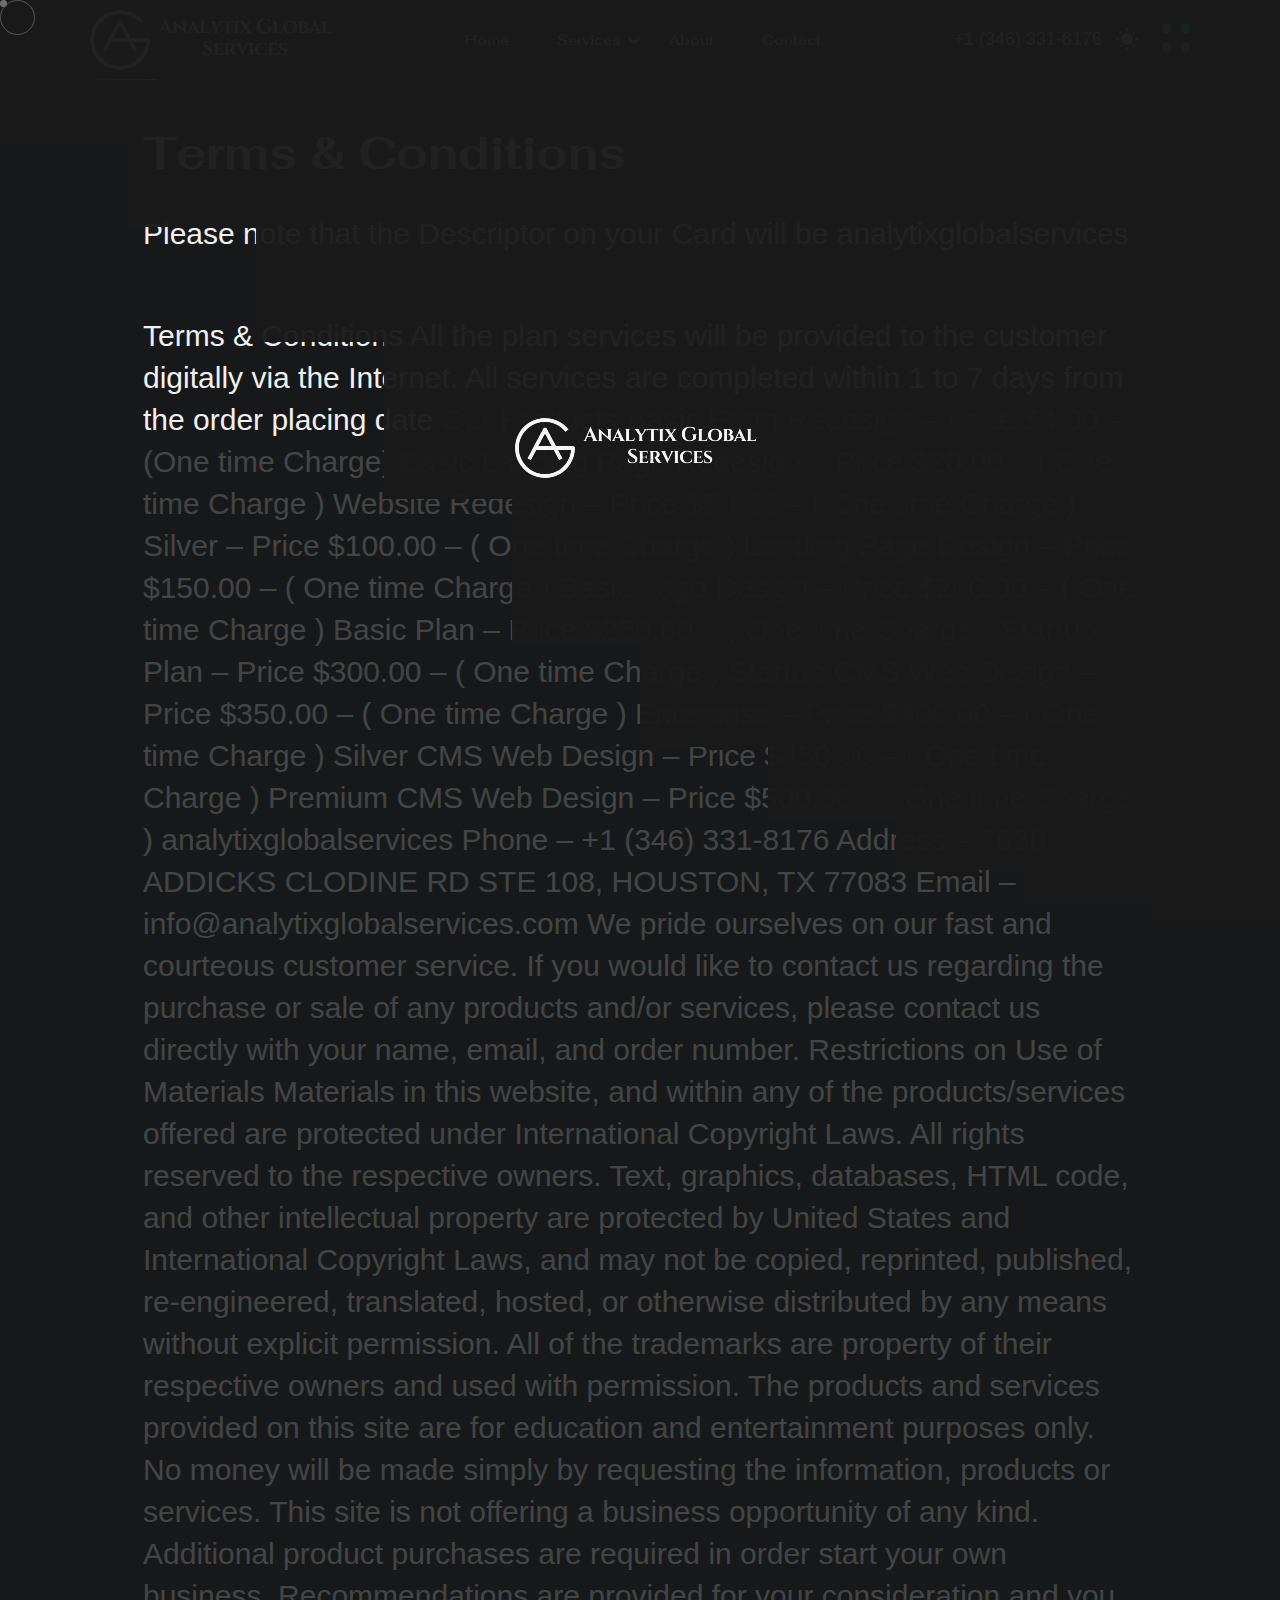
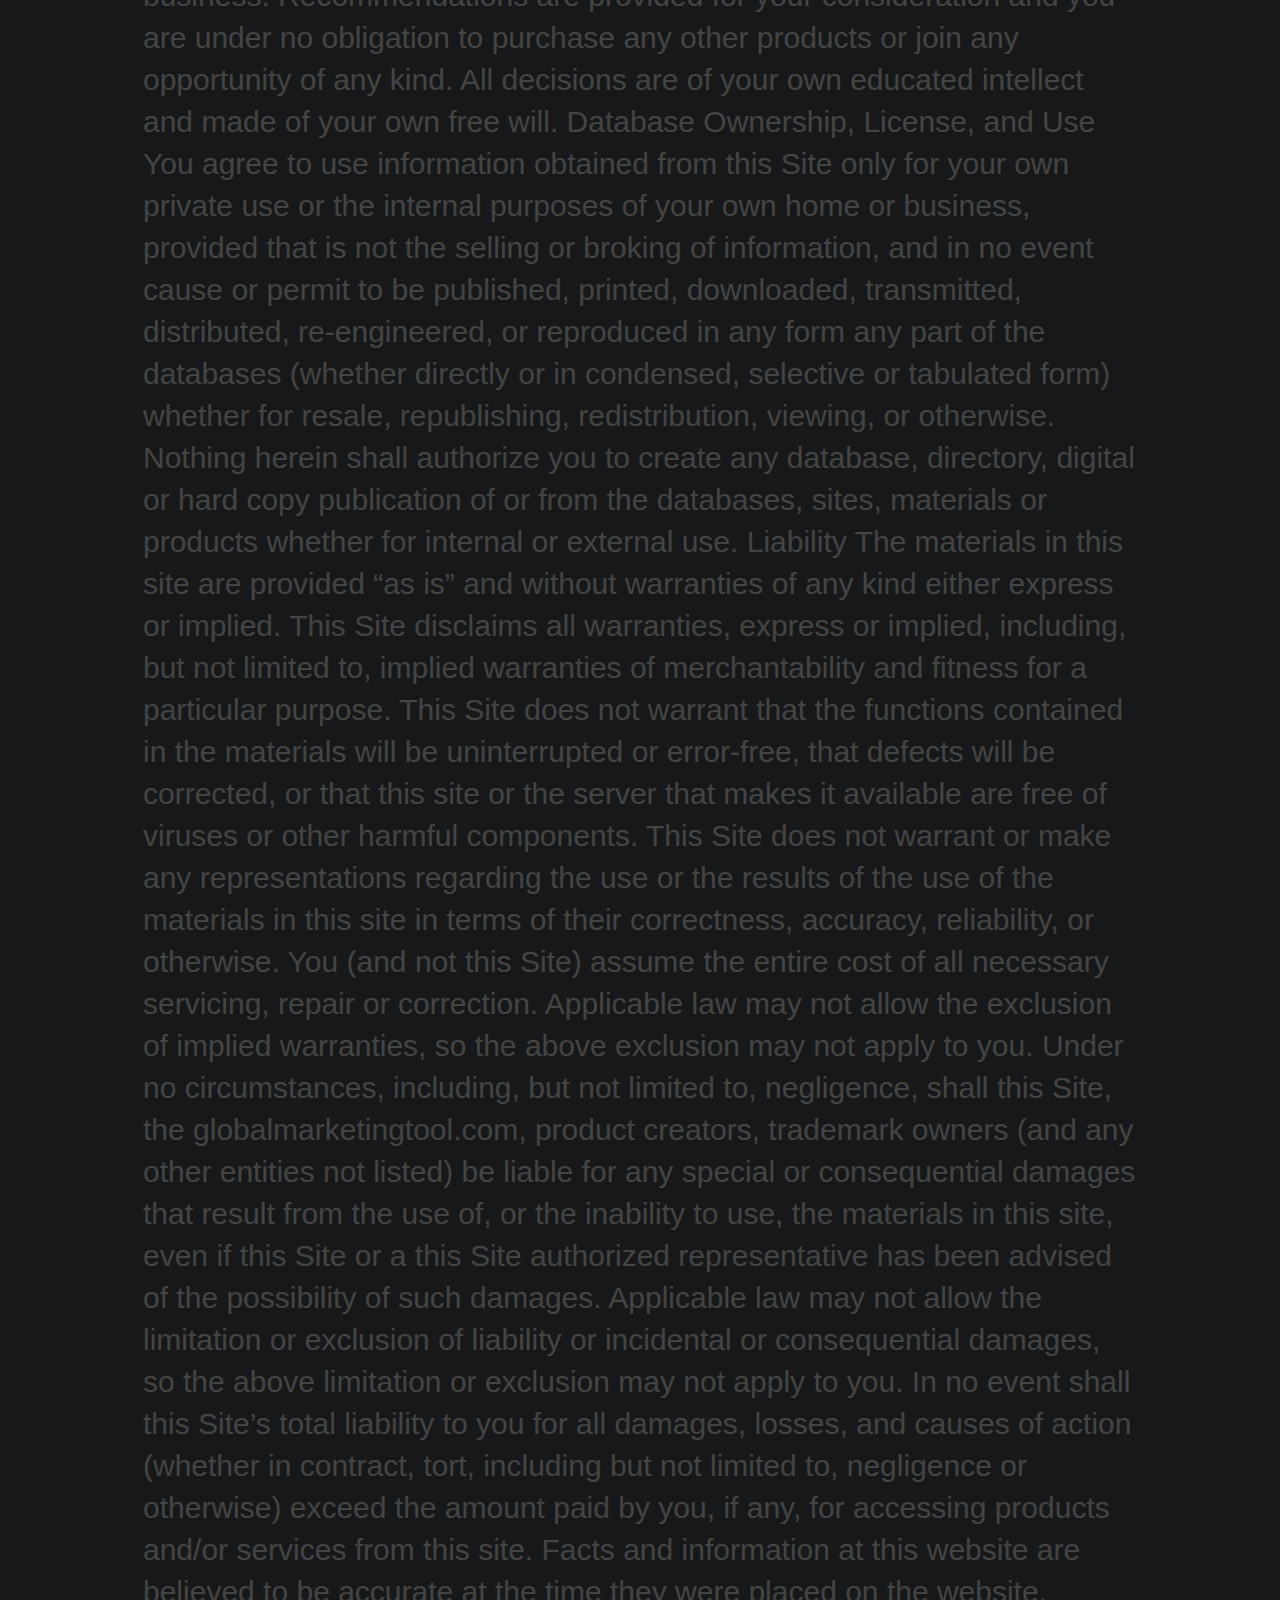
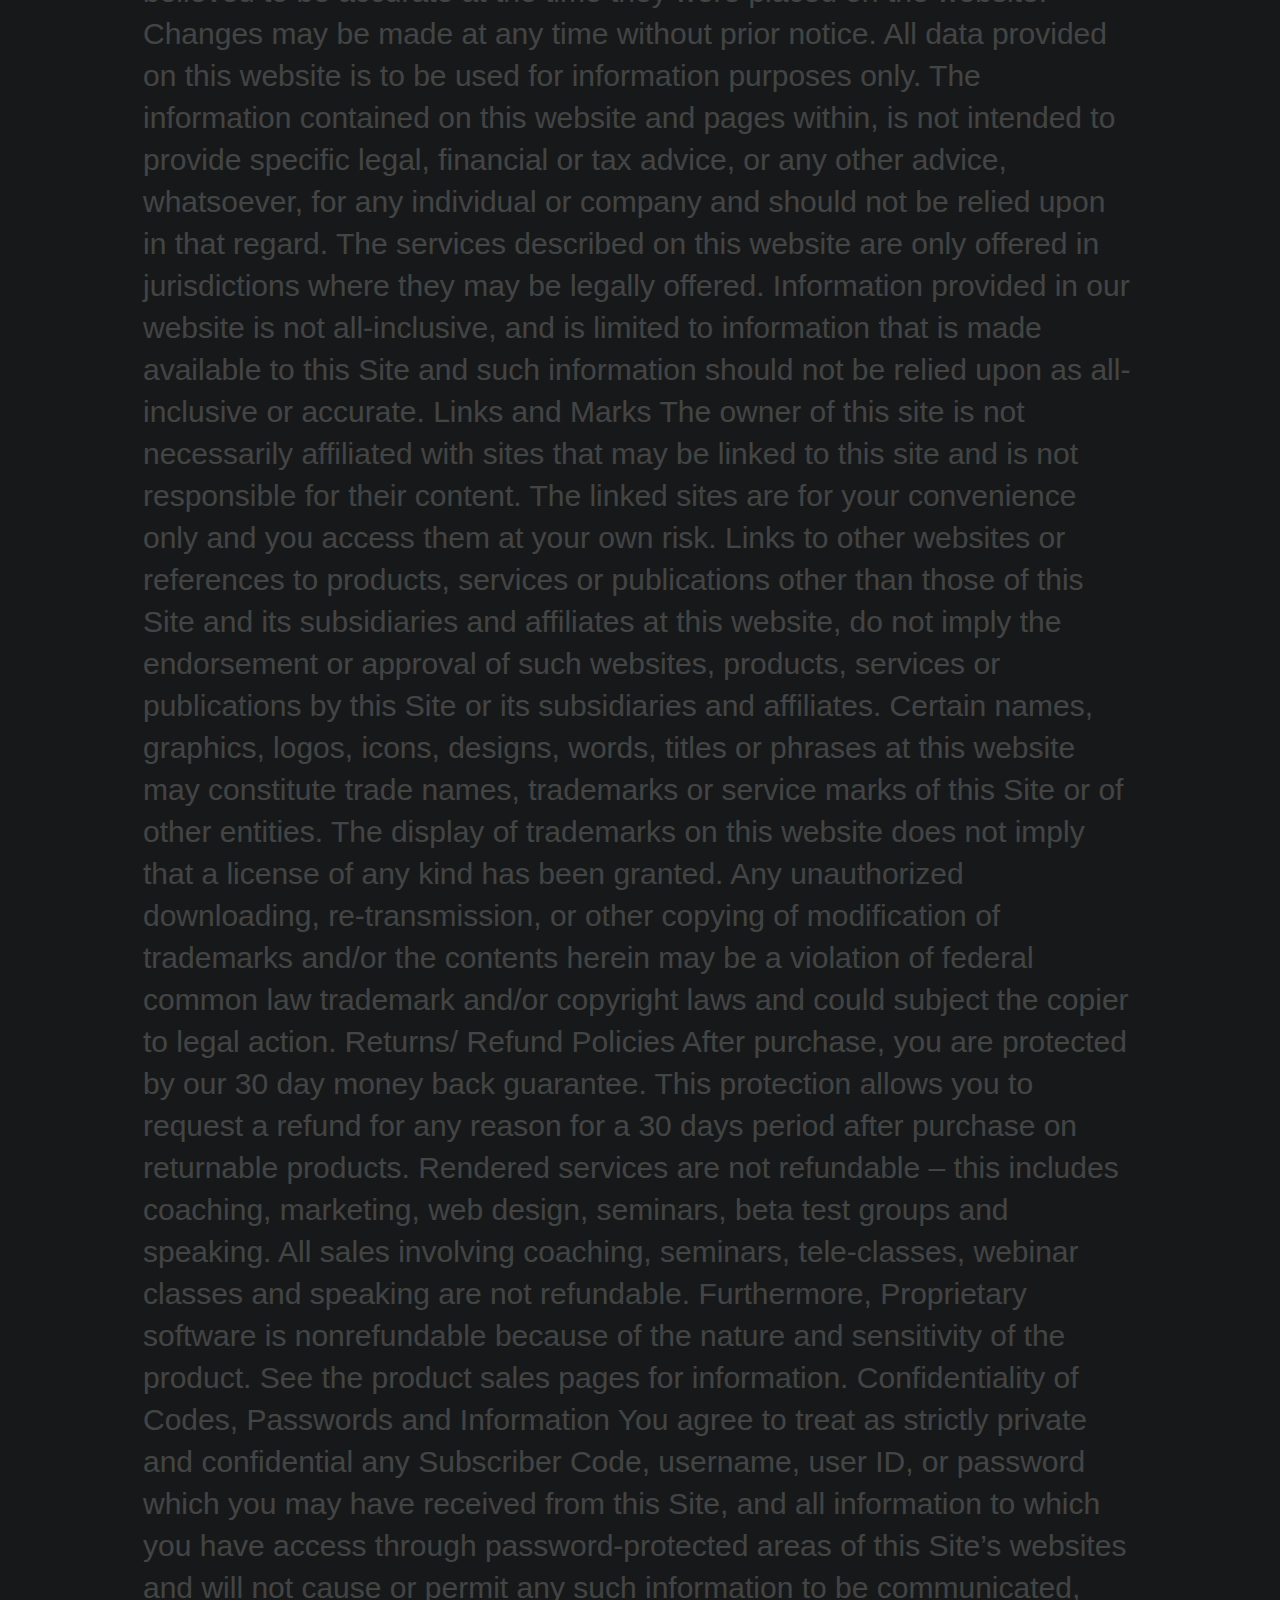
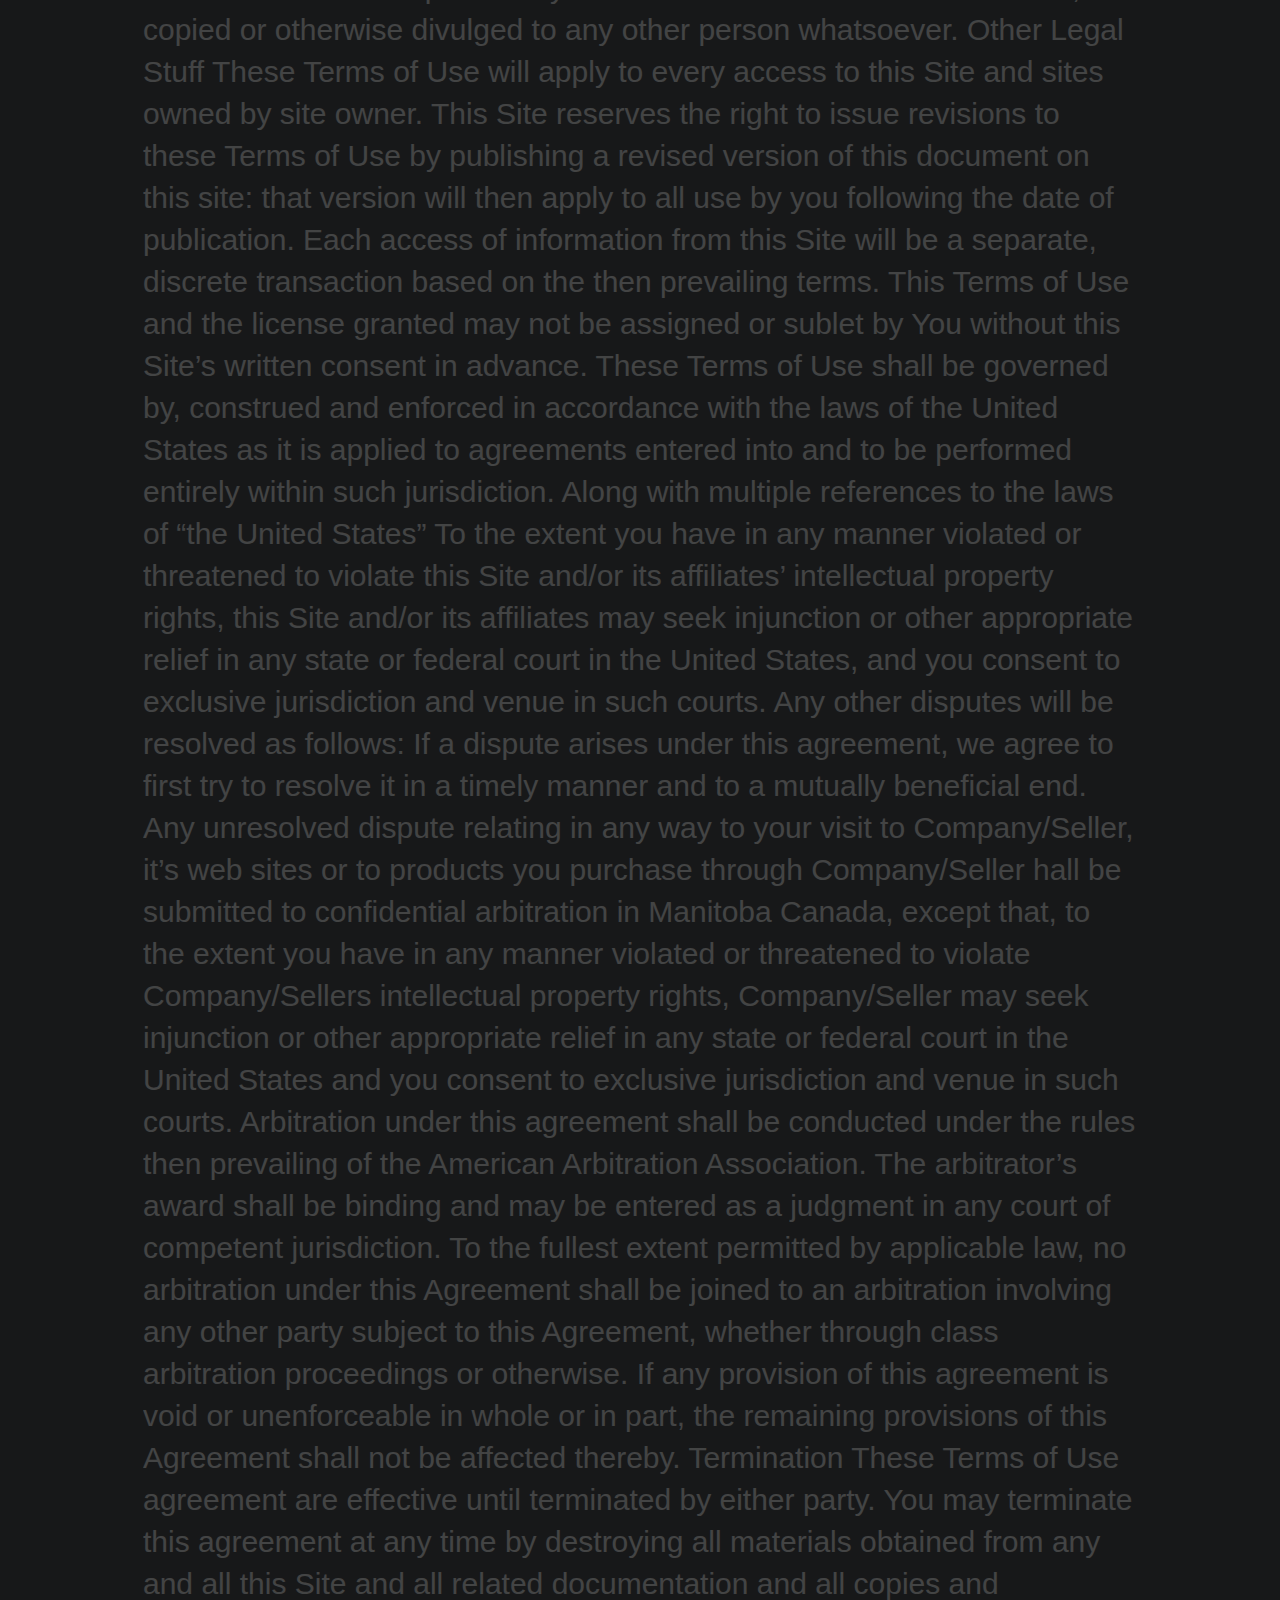
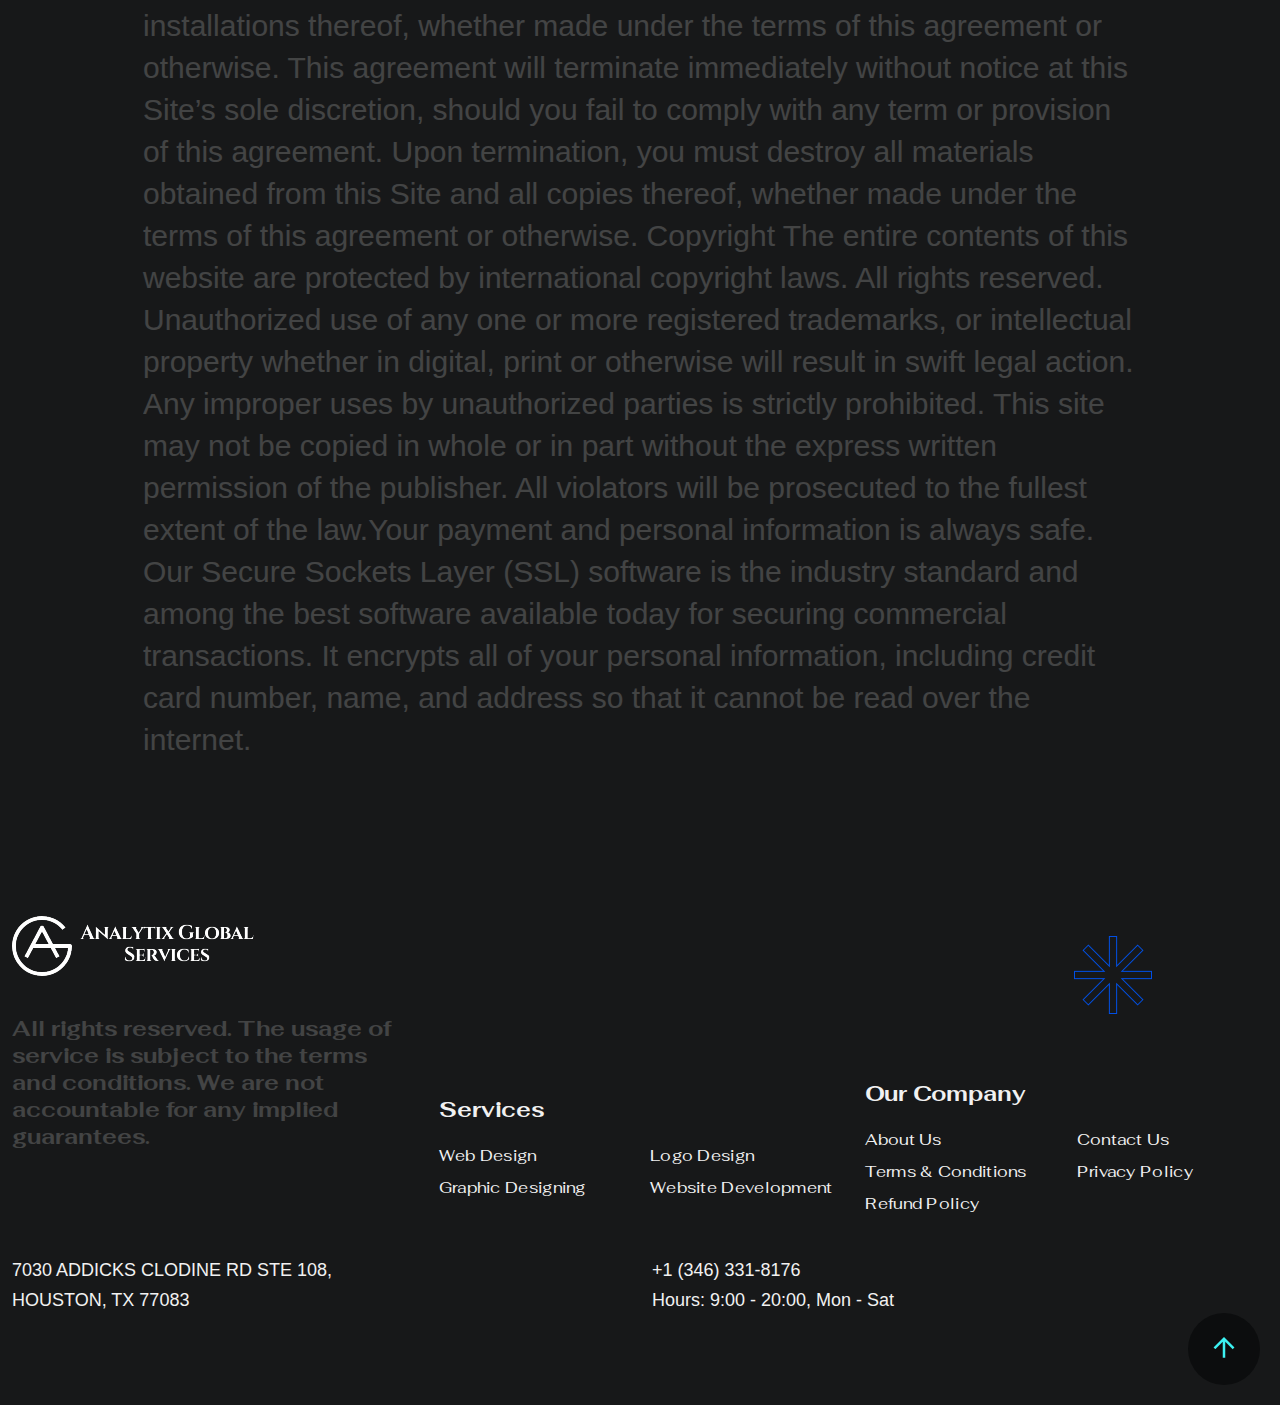
<file: terms-conditions.html>
<!DOCTYPE html>
<html lang="en">
  <head>
    <meta charset="UTF-8">
    <meta name="viewport" content="width=device-width, initial-scale=1, maximum-scale=1">
    <meta http-equiv="X-UA-Compatible" content="ie=edge">
    <meta name="msapplication-TileColor" content="#0E0E0E">
    <meta name="template-color" content="#0E0E0E">
    <meta name="description" content="Index page">
    <meta name="keywords" content="index, page">
    <meta name="author" content="">
    <link rel="shortcut icon" type="image/x-icon" href="assets/imgs/template/logo.png">
    <link href="assets/css/style.css?v=2.0.0" rel="stylesheet">
    <title>Analytics Global Services</title>
  </head>
  <body class="dark-mode page-transition alith-magic-cursor">
    <div class="page-loader">
      <div class="page-loader-logo hide-animation"><img alt="analytix global services" src="assets/imgs/template/logo.png"></div>
      <div class="bar"></div>
      <div class="bar"></div>
      <div class="bar"></div>
      <div class="bar"></div>
      <div class="bar"></div>
      <div class="bar"></div>
      <div class="bar"></div>
      <div class="bar"></div>
      <div class="bar"></div>
      <div class="bar"></div>
    </div>
    <div class="follower"></div>
    <div class="cursor"><span class="dot"></span><span class="play"><img src="assets/imgs/template/icons/cursor-play.svg" alt="analytix global services"><span>Play</span></span><span class="drag"><img src="assets/imgs/template/icons/cursor-drag.svg" alt="analytix global services"><span>Drag</span></span><span class="view"><img src="assets/imgs/template/icons/cursor-view.svg" alt="analytix global services"><span>View</span></span></div>
    <div class="mobile-header-active mobile-header-wrapper-style perfect-scrollbar">
      <div class="mobile-logo">
        <div class="parallax-item"><a href="index.html"><img alt="analytix global services" src="assets/imgs/template/logo.png"></a></div>
      </div><a class="btn-close hover-rotate"></a>
      <div class="mobile-header-wrapper-inner">
        <div class="mobile-header-content-area">
          <div class="perfect-scroll">
            <div class="mobile-menu-wrap mobile-header-border">
              <nav class="mt-15">
                <ul class="mobile-menu font-heading">
                  <li class="has-children">
                    <a class="active" href="index.html">Home</a>
                  </li>
                  <li class="has-children">
                    <a href="#">Services</a>
                    <ul class="sub-menu">
                      <li>
                        <a href="web-development.html">Web Development</a>
                      </li>
                      <li><a href="logo-designing.html">Logo Designing</a></li>
                      <li>
                        <a href="graphic-designing.html">Graphic Designing</a>
                      </li>
                    </ul>
                  </li>
                  <li class="has-children">
                    <a href="about-2.html">About</a>
                  </li>
                  <li class="has-children">
                    <a href="contact.html">Contact</a>
                  </li>
                </ul>
              </nav>
            </div>
          </div>
        </div>
      </div>
      <div class="mobile-snow"><img class="rotate-infinite snow-footer" src="assets/imgs/template/icons/snow-footer.png" alt="analytix global services"></div>
    </div>
    <div class="scroll-container" id="scroll-container">
      <header class="header sticky-bar">
        <div class="container-fluid">
            <div class="main-header">
                <div class="header-logo parallax-item">
                    <a class="d-flex cursor-scale small" href="index.html">
                        <img alt="analytics global" src="assets/imgs/template/logo.png" />
                    </a>
                </div>
                <div class="header-menu">
                    <div class="header-nav">
                        <nav class="nav-main-menu d-none d-xl-block">
                            <ul class="main-menu">
                                <li>
                                    <a class="active" href="index.html">Home</a>
                                </li>
                                <li class="has-children">
                                    <a class="active" href="about-2.html">Services</a>
                                    <ul class="sub-menu">
                                        <li>
                                            <a href="web-development.html">Web Development</a>
                                        </li>
                                        <li>
                                            <a href="logo-designing.html">Logo Designing</a>
                                        </li>
                                        <li>
                                            <a href="graphic-designing.html">Graphic Designing</a>
                                        </li>
                                    </ul>
                                </li>
                                <li>
                                    <a class="active" href="about-2.html">About</a>
                                </li>
                                <li>
                                    <a class="active" href="contact.html">Contact</a>
                                </li>
                            </ul>
                        </nav>
                    </div>
                </div>
                <div class="header-account d-flex">
                    <span class="font-lg text-white" style="margin-right: 10px !important">
                        <a href="tel: +1 (346) 331-8176" class="text-white">+1 (346) 331-8176</a>
                    </span>
                    <a class="dark-light-mode dark-mode" href="#"></a>
                    <span class="item-menu">
                        <a class="menu-mobile" href="#">
                            <img class="hover-rotate" alt="analytics global" src="assets/imgs/template/icons/menu1.svg" />
                        </a>
                    </span>
                </div>
            </div>
        </div>
        <span class="comet-horizontal"></span>
    </header>
    
      <main class="main">
      
        <section class="section section-list-bloglist2 is-mode bg-0">
            <div class="container">
              <div class="box-list-posts">
                <div class="item-list-blog item-list-blog-2">    
                  <div class="item-blog-info"> 
                      <h3 class="item-blog-title color-900 text-opacity">Terms & Conditions </h3> 
                      <p class="item-blog-desc font-3xl color-900 text-opacity">Please note that the Descriptor on your Card will be analytixglobalservices</p>
                      <p class="item-blog-desc font-3xl color-900 text-opacity">
                          

                            Terms & Conditions 
                            
                             
                            All the plan services will be provided to the customer digitally via the Internet.
                            
                            All services are completed within 1 to 7 days from the order placing date
                            
                            Our Products
                            
                            Basic Form Redesign – Price $4.00 – (One time Charge)
                            Basic Landing Page Redesign – Price $20.00 – ( One time Charge )
                            Website Redesign – Price $50.00 – ( One time Charge )
                            Silver – Price $100.00 – ( One time Charge )
                            Landing Page Design – Price $150.00 – ( One time Charge )
                            Basic Logo Design – Price $200.00 – ( One time Charge )
                            Basic Plan – Price $250.00 – ( One time Charge )
                            Startup Plan – Price $300.00 – ( One time Charge )
                            Startup CMS Web Design – Price $350.00 – ( One time Charge )
                            Enterprise – Price $400.00 – ( One time Charge )
                            Silver CMS Web Design – Price $450.00 – ( One time Charge )
                            Premium CMS Web Design – Price $500.00 – ( One time Charge )
                            analytixglobalservices
                            
                            Phone – +1 (346) 331-8176
                            
                            Address – 7030 ADDICKS CLODINE RD STE 108, HOUSTON, TX 77083
                            
                            Email – info@analytixglobalservices.com
                            
                            We pride ourselves on our fast and courteous customer service. If you would like to contact us regarding the purchase or sale of any products and/or services, please contact us directly with your name, email, and order number.
                            
                            Restrictions on Use of Materials
                            Materials in this website, and within any of the products/services offered are protected under International Copyright Laws. All rights reserved to the respective owners. Text, graphics, databases, HTML code, and other intellectual property are protected by United States and International Copyright Laws, and may not be copied, reprinted, published, re-engineered, translated, hosted, or otherwise distributed by any means without explicit permission. All of the trademarks are property of their respective owners and used with permission.
                            
                            The products and services provided on this site are for education and entertainment purposes only. No money will be made simply by requesting the information, products or services. This site is not offering a business opportunity of any kind. Additional product purchases are required in order start your own business. Recommendations are provided for your consideration and you are under no obligation to purchase any other products or join any opportunity of any kind. All decisions are of your own educated intellect and made of your own free will.
                            
                            Database Ownership, License, and Use
                            You agree to use information obtained from this Site only for your own private use or the internal purposes of your own home or business, provided that is not the selling or broking of information, and in no event cause or permit to be published, printed, downloaded, transmitted, distributed, re-engineered, or reproduced in any form any part of the databases (whether directly or in condensed, selective or tabulated form) whether for resale, republishing, redistribution, viewing, or otherwise. Nothing herein shall authorize you to create any database, directory, digital or hard copy publication of or from the databases, sites, materials or products whether for internal or external use.
                            
                            Liability
                            The materials in this site are provided “as is” and without warranties of any kind either express or implied. This Site disclaims all warranties, express or implied, including, but not limited to, implied warranties of merchantability and fitness for a particular purpose. This Site does not warrant that the functions contained in the materials will be uninterrupted or error-free, that defects will be corrected, or that this site or the server that makes it available are free of viruses or other harmful components. This Site does not warrant or make any representations regarding the use or the results of the use of the materials in this site in terms of their correctness, accuracy, reliability, or otherwise. You (and not this Site) assume the entire cost of all necessary servicing, repair or correction. Applicable law may not allow the exclusion of implied warranties, so the above exclusion may not apply to you.
                            
                            Under no circumstances, including, but not limited to, negligence, shall this Site, the globalmarketingtool.com, product creators, trademark owners (and any other entities not listed) be liable for any special or consequential damages that result from the use of, or the inability to use, the materials in this site, even if this Site or a this Site authorized representative has been advised of the possibility of such damages. Applicable law may not allow the limitation or exclusion of liability or incidental or consequential damages, so the above limitation or exclusion may not apply to you. In no event shall this Site’s total liability to you for all damages, losses, and causes of action (whether in contract, tort, including but not limited to, negligence or otherwise) exceed the amount paid by you, if any, for accessing products and/or services from this site.
                            
                            Facts and information at this website are believed to be accurate at the time they were placed on the website. Changes may be made at any time without prior notice. All data provided on this website is to be used for information purposes only. The information contained on this website and pages within, is not intended to provide specific legal, financial or tax advice, or any other advice, whatsoever, for any individual or company and should not be relied upon in that regard. The services described on this website are only offered in jurisdictions where they may be legally offered. Information provided in our website is not all-inclusive, and is limited to information that is made available to this Site and such information should not be relied upon as all-inclusive or accurate.
                            
                            Links and Marks
                            The owner of this site is not necessarily affiliated with sites that may be linked to this site and is not responsible for their content. The linked sites are for your convenience only and you access them at your own risk. Links to other websites or references to products, services or publications other than those of this Site and its subsidiaries and affiliates at this website, do not imply the endorsement or approval of such websites, products, services or publications by this Site or its subsidiaries and affiliates. Certain names, graphics, logos, icons, designs, words, titles or phrases at this website may constitute trade names, trademarks or service marks of this Site or of other entities. The display of trademarks on this website does not imply that a license of any kind has been granted. Any unauthorized downloading, re-transmission, or other copying of modification of trademarks and/or the contents herein may be a violation of federal common law trademark and/or copyright laws and could subject the copier to legal action.
                            
                            Returns/ Refund Policies
                            After purchase, you are protected by our 30 day money back guarantee. This protection allows you to request a refund for any reason for a 30 days period after purchase on returnable products. Rendered services are not refundable – this includes coaching, marketing, web design, seminars, beta test groups and speaking. All sales involving coaching, seminars, tele-classes, webinar classes and speaking are not refundable. Furthermore, Proprietary software is nonrefundable because of the nature and sensitivity of the product. See the product sales pages for information.
                            
                            Confidentiality of Codes, Passwords and Information
                            You agree to treat as strictly private and confidential any Subscriber Code, username, user ID, or password which you may have received from this Site, and all information to which you have access through password-protected areas of this Site’s websites and will not cause or permit any such information to be communicated, copied or otherwise divulged to any other person whatsoever.
                            
                            Other Legal Stuff
                            These Terms of Use will apply to every access to this Site and sites owned by site owner. This Site reserves the right to issue revisions to these Terms of Use by publishing a revised version of this document on this site: that version will then apply to all use by you following the date of publication. Each access of information from this Site will be a separate, discrete transaction based on the then prevailing terms. This Terms of Use and the license granted may not be assigned or sublet by You without this Site’s written consent in advance.
                            
                            These Terms of Use shall be governed by, construed and enforced in accordance with the laws of the United States as it is applied to agreements entered into and to be performed entirely within such jurisdiction. Along with multiple references to the laws of “the United States”
                            
                            To the extent you have in any manner violated or threatened to violate this Site and/or its affiliates’ intellectual property rights, this Site and/or its affiliates may seek injunction or other appropriate relief in any state or federal court in the United States, and you consent to exclusive jurisdiction and venue in such courts.
                            
                            Any other disputes will be resolved as follows:
                            If a dispute arises under this agreement, we agree to first try to resolve it in a timely manner and to a mutually beneficial end.
                            
                            Any unresolved dispute relating in any way to your visit to Company/Seller, it’s web sites or to products you purchase through Company/Seller hall be submitted to confidential arbitration in Manitoba Canada, except that, to the extent you have in any manner violated or threatened to violate Company/Sellers intellectual property rights, Company/Seller may seek injunction or other appropriate relief in any state or federal court in the United States and you consent to exclusive jurisdiction and venue in such courts. Arbitration under this agreement shall be conducted under the rules then prevailing of the American Arbitration Association. The arbitrator’s award shall be binding and may be entered as a judgment in any court of competent jurisdiction. To the fullest extent permitted by applicable law, no arbitration under this Agreement shall be joined to an arbitration involving any other party subject to this Agreement, whether through class arbitration proceedings or otherwise. If any provision of this agreement is void or unenforceable in whole or in part, the remaining provisions of this Agreement shall not be affected thereby.
                            
                            Termination
                            These Terms of Use agreement are effective until terminated by either party. You may terminate this agreement at any time by destroying all materials obtained from any and all this Site and all related documentation and all copies and installations thereof, whether made under the terms of this agreement or otherwise. This agreement will terminate immediately without notice at this Site’s sole discretion, should you fail to comply with any term or provision of this agreement. Upon termination, you must destroy all materials obtained from this Site and all copies thereof, whether made under the terms of this agreement or otherwise.
                            
                            Copyright
                            The entire contents of this website are protected by international copyright laws. All rights reserved. Unauthorized use of any one or more registered trademarks, or intellectual property whether in digital, print or otherwise will result in swift legal action. Any improper uses by unauthorized parties is strictly prohibited. This site may not be copied in whole or in part without the express written permission of the publisher. All violators will be prosecuted to the fullest extent of the law.Your payment and personal information is always safe. Our Secure Sockets Layer (SSL) software is the industry standard and among the best software available today for securing commercial transactions. It encrypts all of your personal information, including credit card number, name, and address so that it cannot be read over the internet.
                        </p>
                </div>
              </div>
            </div>  
        </section>  
        
      </main>
      <footer class="footer is-mode bg-0 position-relative">
        <div class="footer-1">
          <div class="container">
            <div class="box-footer-top">
              <div class="row align-items-center">
                <div class="col-lg-4 col-md-12">
                  <div class="logo-footer">
                    <div class="parallax-item">
                      <a href="index.html"
                        ><img
                          src="assets/imgs/template/logo.png"
                          alt="analytix global services"
                      /></a>
                    </div>
                    <h5 class="color-900 mt-35 mb-35 text-opacity">
                      All rights reserved. The usage of service is subject to
                      the terms and conditions. We are not accountable for any
                      implied guarantees.
                    </h5>
                  </div>
                </div>
                <div class="col-lg-4 col-md-12 mt-60">
                  <h5 class="color-900">Services</h5>
                  <ul class="menu-footer">
                    <li><a href="web-development.html">Web Design</a></li>
                    <li><a href="logo-designing.html">Logo Design</a></li>
                    <li>
                      <a href="graphic-designing.html">Graphic Designing</a>
                    </li>
                    <li>
                      <a href="web-development.html">Website Development</a>
                    </li>
                  </ul>
                </div>
                <div class="col-lg-4 col-md-12 mt-60">
                  <h5 class="color-900">Our Company</h5>
                  <ul class="menu-footer">
                    <li><a href="about-2.html">About Us</a></li>
                    <li>
                      <a href="contact.html">Contact Us</a>
                    </li>
                    <li>
                      <a href="terms-conditions.html">Terms & Conditions</a>
                    </li>
                    <li><a href="privacy-policy.html">Privacy Policy</a></li>
                    <li><a href="refund-policy.html">Refund Policy</a></li>
                  </ul>
                </div>
              </div>
            </div>
          </div>
        </div>
        <div class="footer-2">
          <div class="container">
            <div class="footer-bottom">
              <div class="row align-items-center">
                <div class="col-lg-6 col-md-6 mb-30 text-center text-lg-start">
                  <span class="font-lg color-900">
                    7030 ADDICKS CLODINE RD STE 108, <br />
                    HOUSTON, TX 77083</span
                  >
                </div>
                <div class="col-lg-6 col-md-6 mb-30 text-center text-lg-start">
                  <span class="font-lg color-900">+1 (346) 331-8176</span
                  ><br /><span class="font-lg color-900"
                    >Hours: 9:00 - 20:00, Mon - Sat</span
                  >
                </div>
                <div
                  class="col-lg-4 col-md-12 mb-30 text-center text-lg-start text-xl-end"
                ></div>
              </div>
            </div>
          </div>
        </div>
        <img
          class="rotate-infinite snow-footer"
          src="assets/imgs/template/icons/snow-footer.png"
          alt="analytix global services"
        />
      </footer>
    </div>
    <div class="scroll-to-top" id="scroll-to-top"><img src="assets/imgs/template/icons/top.png" alt="analytix global services"></div>
    <!--Vendors Scripts-->
    <script src="assets/js/vendors/jquery-3.7.0.min.js"></script>
    <script src="assets/js/vendors/bootstrap.bundle.min.js"></script>
    <!--Gsap-->
    <script src="assets/js/vendors/gsap/3.12.0/gsap.min.js"></script>
    <script src="assets/js/vendors/gsap/3.12.0/ScrollTrigger.min.js"></script>
    <script src="assets/js/vendors/gsap/3.12.0/ScrollToPlugin.min.js"></script>
    <!--Other-->
    <script src="assets/js/vendors/isotope.js"></script>
    <script src="assets/js/vendors/swiper-bundle.min.js"></script>
    <script src="assets/js/vendors/slick.js"></script>
    <script src="assets/js/vendors/magnific-popup.js"></script>
    <script src="assets/js/vendors/jquery.lettering.js"></script>
    <script src="assets/js/vendors/perfect-scrollbar.min.js"></script>
    <script src="assets/js/vendors/jquery.lazyload.min.js"></script>
    <script src="assets/js/vendors/smooth-scrollbar.js"></script>
    <!--Custom script for this template-->
    <script src="assets/js/main.js?v=2.0.0"></script>
    <script src="assets/js/swiper-slider-config.js?v=2.0.0"></script>
    <script src="assets/js/custom.js?v=2.0.0"></script>
  </body>
</html>
</file>
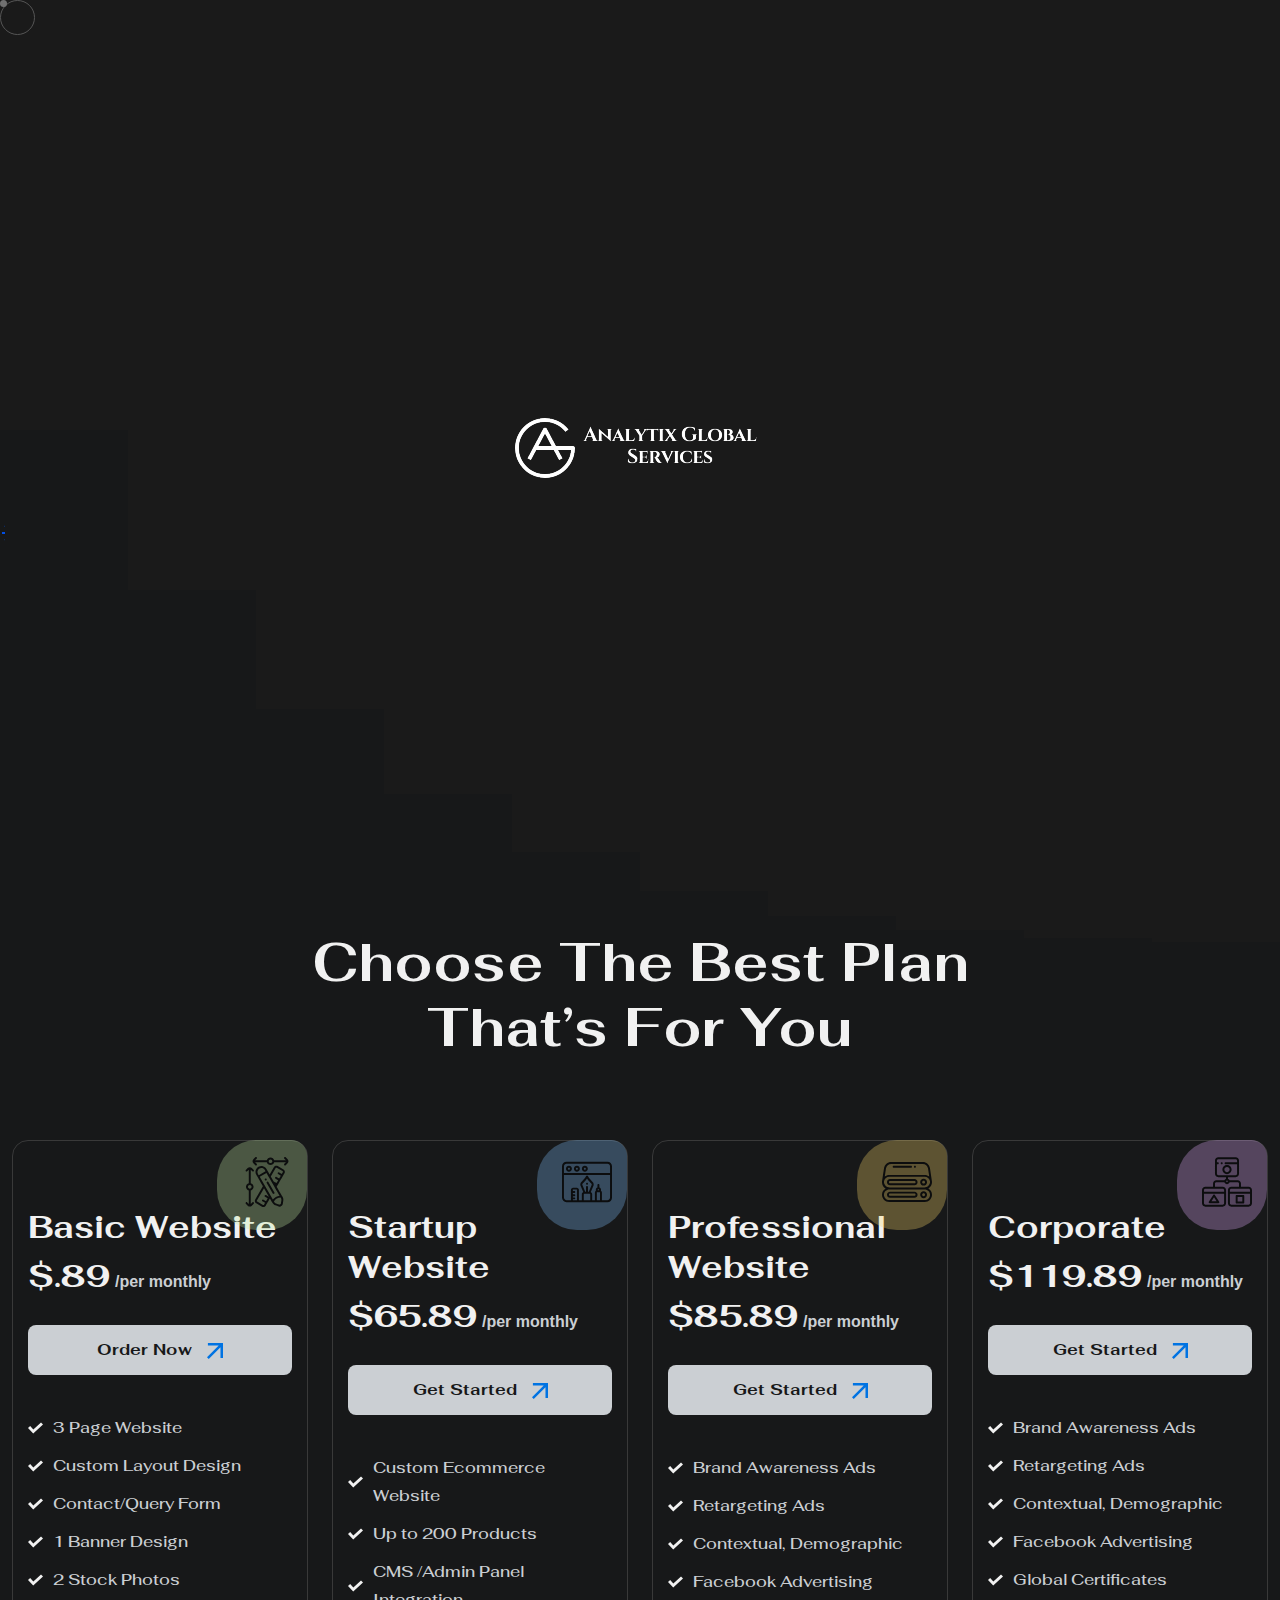
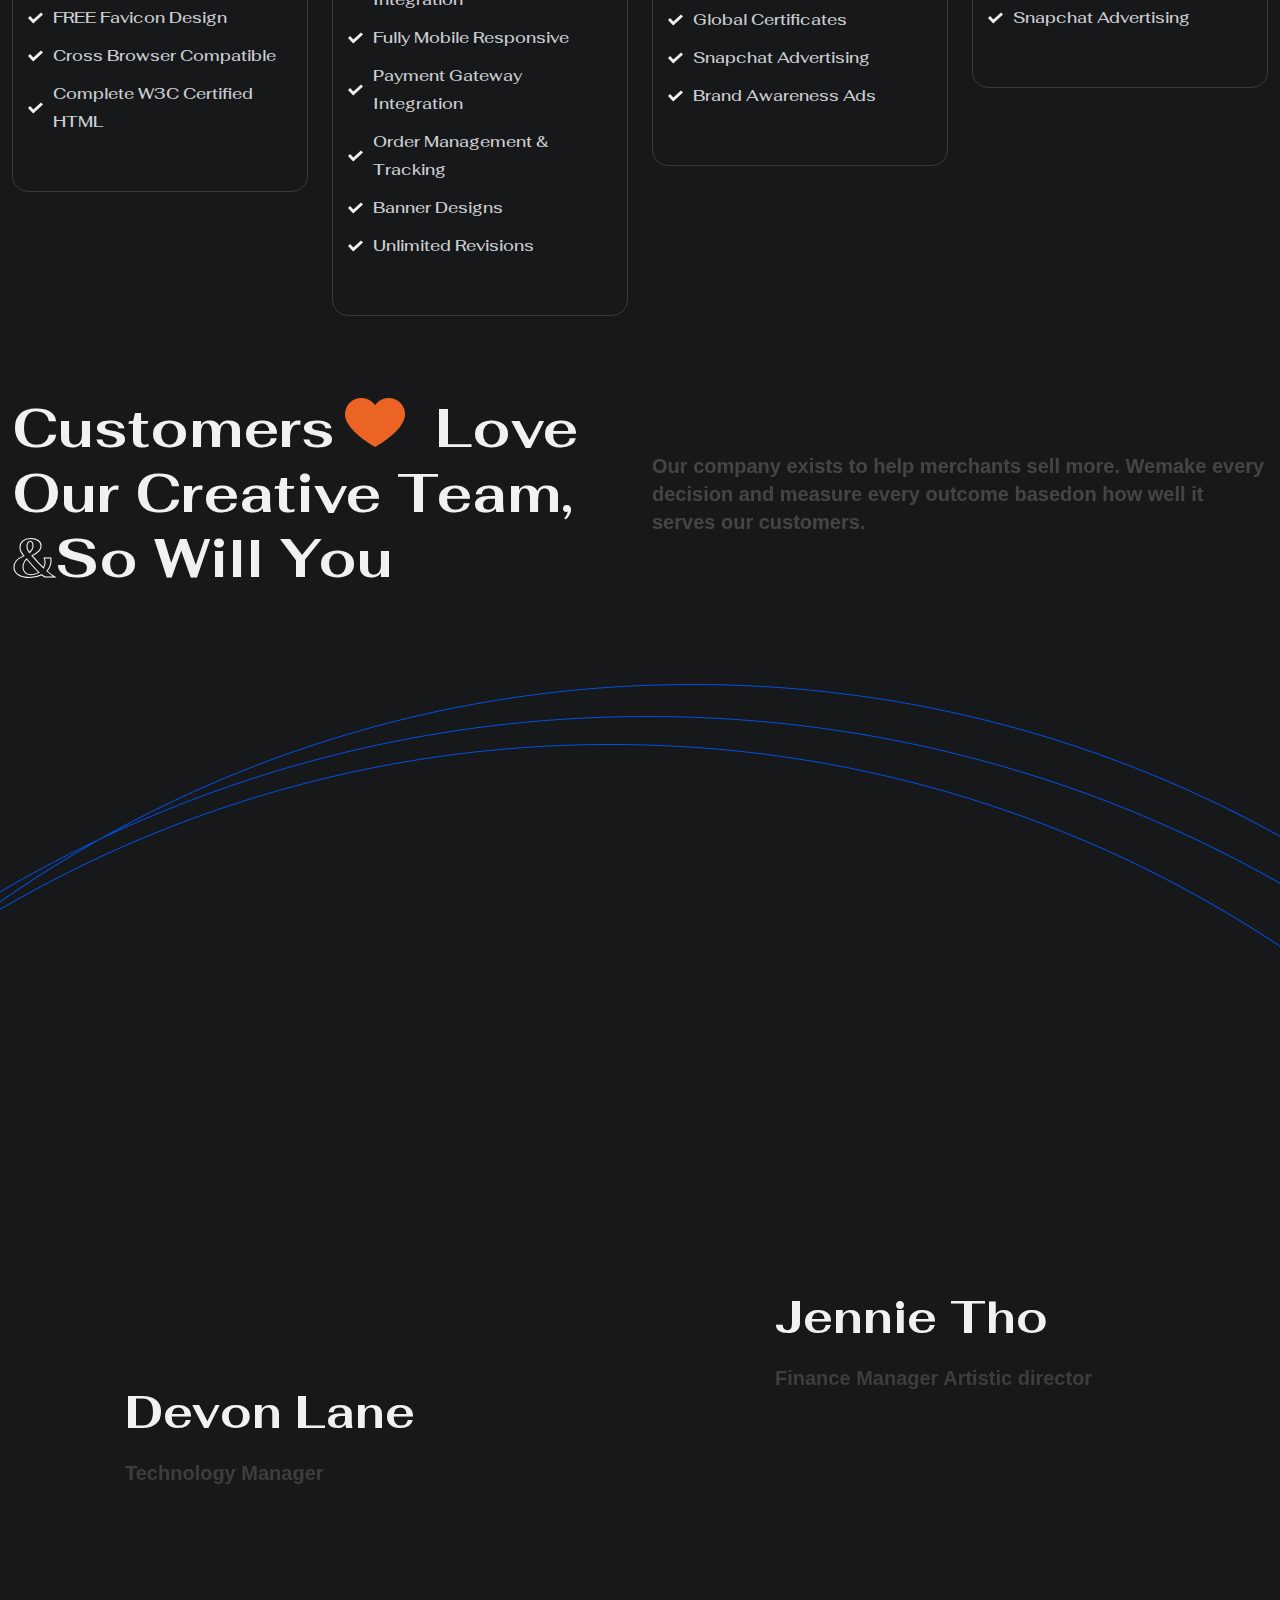
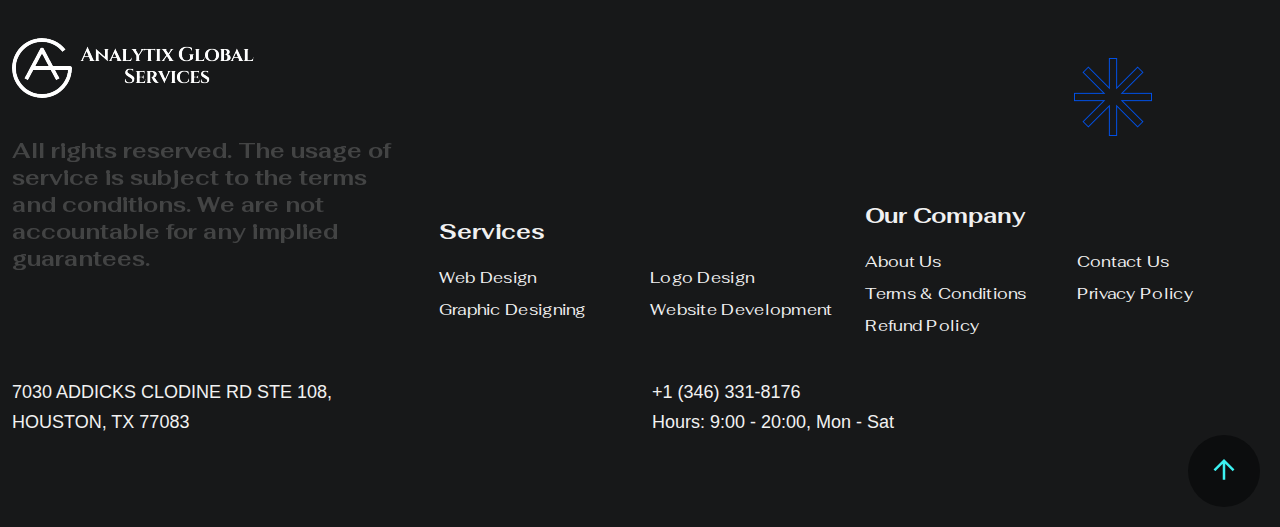
<file: web-development.html>
<!DOCTYPE html>
<html lang="en">
  <head>
    <meta charset="UTF-8" />
    <meta
      name="viewport"
      content="width=device-width, initial-scale=1, maximum-scale=1"
    />
    <meta http-equiv="X-UA-Compatible" content="ie=edge" />
    <meta name="msapplication-TileColor" content="#0E0E0E" />
    <meta name="template-color" content="#0E0E0E" />
    <meta name="description" content="Index page" />
    <meta name="keywords" content="index, page" />
    <meta name="author" content="" />
    <link
      rel="shortcut icon"
      type="image/x-icon"
      href="assets/imgs/template/logo.png"
    />
    <link href="assets/css/style.css?v=2.0.0" rel="stylesheet" />
    <title>Analytics Global Services</title>
  </head>
  <body class="dark-mode page-transition alith-magic-cursor">
    <div class="page-loader">
      <div class="page-loader-logo hide-animation">
        <img alt="analytics global" src="assets/imgs/template/logo.png" />
      </div>
      <div class="bar"></div>
      <div class="bar"></div>
      <div class="bar"></div>
      <div class="bar"></div>
      <div class="bar"></div>
      <div class="bar"></div>
      <div class="bar"></div>
      <div class="bar"></div>
      <div class="bar"></div>
      <div class="bar"></div>
    </div>
    <div class="follower"></div>
    <div class="cursor">
      <span class="dot"></span
      ><span class="play"
        ><img
          src="assets/imgs/template/icons/cursor-play.svg"
          alt="analytics global"
        /><span>Play</span></span
      ><span class="drag"
        ><img
          src="assets/imgs/template/icons/cursor-drag.svg"
          alt="analytics global"
        /><span>Drag</span></span
      ><span class="view"
        ><img
          src="assets/imgs/template/icons/cursor-view.svg"
          alt="analytics global"
        /><span>View</span></span
      >
    </div>
    <div
      class="mobile-header-active mobile-header-wrapper-style perfect-scrollbar"
    >
      <div class="mobile-logo">
        <div class="parallax-item">
          <a href="index.html"
            ><img alt="analytics global" src="assets/imgs/template/logo.png"
          /></a>
        </div>
      </div>
      <a class="btn-close hover-rotate"></a>
      <div class="mobile-header-wrapper-inner">
        <div class="mobile-header-content-area">
          <div class="perfect-scroll">
            <div class="mobile-menu-wrap mobile-header-border">
              <nav class="mt-15">
                <ul class="mobile-menu font-heading">
                  <li class="has-children">
                    <a class="active" href="index.html">Home</a>
                  </li>
                  <li class="has-children">
                    <a href="#">Services</a>
                    <ul class="sub-menu">
                      <li>
                        <a href="web-development.html">Web Development</a>
                      </li>
                      <li><a href="logo-designing.html">Logo Designing</a></li>
                      <li>
                        <a href="graphic-designing.html">Graphic Designing</a>
                      </li>
                    </ul>
                  </li>
                  <li class="has-children">
                    <a href="about-2.html">About</a>
                  </li>
                  <li class="has-children">
                    <a href="contact.html">Contact</a>
                  </li>
                </ul>
              </nav>
            </div>
          </div>
        </div>
      </div>
      <div class="mobile-snow">
        <img
          class="rotate-infinite snow-footer"
          src="assets/imgs/template/icons/snow-footer.png"
          alt="analytics global"
        />
      </div>
    </div>
    <div class="scroll-container" id="scroll-container">
      <header class="header sticky-bar">
        <div class="container-fluid">
          <div class="main-header">
            <div class="header-logo parallax-item">
              <a class="d-flex cursor-scale small" href="index.html">
                <img
                  alt="analytics global"
                  src="assets/imgs/template/logo.png"
                />
              </a>
            </div>
            <div class="header-menu">
              <div class="header-nav">
                <nav class="nav-main-menu d-none d-xl-block">
                  <ul class="main-menu">
                    <li>
                      <a class="active" href="index.html">Home</a>
                    </li>
                    <li class="has-children">
                      <a class="active" href="about-2.html">Services</a>
                      <ul class="sub-menu">
                        <li>
                          <a href="web-development.html">Web Development</a>
                        </li>
                        <li>
                          <a href="logo-designing.html">Logo Designing</a>
                        </li>
                        <li>
                          <a href="graphic-designing.html">Graphic Designing</a>
                        </li>
                      </ul>
                    </li>
                    <li>
                      <a class="active" href="about-2.html">About</a>
                    </li>
                    <li>
                      <a class="active" href="contact.html">Contact</a>
                    </li>
                  </ul>
                </nav>
              </div>
            </div>
            <div class="header-account d-flex">
              <span
                class="font-lg text-white"
                style="margin-right: 10px !important"
              >
                <a href="tel: +1 (346) 331-8176" class="text-white"
                  >+1 (346) 331-8176</a
                >
              </span>
              <a class="dark-light-mode dark-mode" href="#"></a>
              <span class="item-menu">
                <a class="menu-mobile" href="#">
                  <img
                    class="hover-rotate"
                    alt="analytics global"
                    src="assets/imgs/template/icons/menu1.svg"
                  />
                </a>
              </span>
            </div>
          </div>
        </div>
        <span class="comet-horizontal"></span>
      </header>

      <main class="main">
        <section
          class="section is-mode block-service-section-1 bg-0 position-relative"
        >
          <div class="image-mark"></div>
          <div class="box-service-section-1">
            <div class="container">
              <div class="row">
                <div class="col-lg-6">
                  <div class="box-info-service1">
                    <h1 class="color-900 mb-25 fadeInUp">
                      Web Design & Development
                    </h1>
                    <p class="font-2xl mb-45 color-900 fadeInUp text-opacity">
                      Our goal is to help you drive your business by showing off
                      your<br class="d-none d-lg-block" />unique offerings and
                      values in a clear, simple, memorable way. We<br
                        class="d-none d-lg-block"
                      />have a passion for helping people tell their stories and
                      get their<br class="d-none d-lg-block" />message out, so
                      we knew we had to fill the gaps.
                    </p>
                    <div class="position-relative">
                      <div class="image-mark"></div>
                      <ul class="list-col-3">
                        <li class="color-900">
                          <span class="text-opacity">Digital Product</span>
                        </li>
                        <li class="color-900">
                          <span class="text-opacity">UI/UX Design</span>
                        </li>
                        <li class="color-900">
                          <span class="text-opacity">Social Media</span>
                        </li>
                      </ul>
                    </div>
                    <div class="mt-120 d-flex get-quote">
                      <a
                        class="btn btn-default mr-40 fadeInUp"
                        href="contact.html"
                        >GET STARTED<img
                          class="ml-15"
                          src="assets/imgs/template/icons/arrow.svg"
                          alt="analytics global"
                      /></a>
                    </div>
                  </div>
                </div>
              </div>
            </div>
          </div>
        </section>

        <section class="section is-mode">
          <div class="box-section-pricing bg-0">
            <div class="container">
              <div class="text-center">
                <h2 class="color-900 mb-25">
                  Choose The Best Plan<br class="d-none d-lg-block" />That’s For
                  You
                </h2>
              </div>
              <div class="row mt-80">
                <div class="col-xl-3 col-md-6">
                  <div class="card-pricing">
                    <div class="card-trial"><span></span></div>
                    <h4 class="color-900 card-title">Basic Website</h4>

                    <div class="card-price">
                      <h4 class="color-900">$.89</h4>
                      <span class="font-md-bold color-600">/per monthly</span>
                    </div>
                    <a class="btn btn-default btn-default-sm" href="#"
                      >Order Now<img
                        class="ml-15"
                        src="assets/imgs/template/icons/arrow.svg"
                        alt="analytics global"
                    /></a>
                    <div class="card-list-feature">
                      <ul>
                        <li>3 Page Website</li>
                        <li>Custom Layout Design</li>
                        <li>Contact/Query Form</li>
                        <li>1 Banner Design</li>
                        <li>2 Stock Photos</li>
                        <li>FREE Favicon Design</li>
                        <li>Cross Browser Compatible</li>
                        <li>Complete W3C Certified HTML</li>
                      </ul>
                    </div>
                  </div>
                </div>
                <div class="col-xl-3 col-md-6">
                  <div class="card-pricing">
                    <div class="card-standard"><span></span></div>
                    <h4 class="color-900 card-title">Startup Website</h4>

                    <div class="card-price">
                      <h4 class="color-900">$65.89</h4>
                      <span class="font-md-bold color-600">/per monthly</span>
                    </div>
                    <a class="btn btn-default btn-default-sm" href="#"
                      >Get Started<img
                        class="ml-15"
                        src="assets/imgs/template/icons/arrow.svg"
                        alt="analytics global"
                    /></a>
                    <div class="card-list-feature">
                      <ul>
                        <ul>
                          <li>Custom Ecommerce Website</li>
                          <li>Up to 200 Products</li>
                          <li>CMS /Admin Panel Integration</li>
                          <li>Fully Mobile Responsive</li>
                          <li>Payment Gateway Integration</li>
                          <li>Order Management &amp; Tracking</li>
                          <li>Banner Designs</li>
                          <li>Unlimited Revisions</li>
                        </ul>
                      </ul>
                    </div>
                  </div>
                </div>
                <div class="col-xl-3 col-md-6">
                  <div class="card-pricing">
                    <div class="card-business"><span></span></div>
                    <h4 class="color-900 card-title">Professional Website</h4>

                    <div class="card-price">
                      <h4 class="color-900">$85.89</h4>
                      <span class="font-md-bold color-600">/per monthly</span>
                    </div>
                    <a class="btn btn-default btn-default-sm" href="#"
                      >Get Started<img
                        class="ml-15"
                        src="assets/imgs/template/icons/arrow.svg"
                        alt="analytics global"
                    /></a>
                    <div class="card-list-feature">
                      <ul>
                        <ul>
                          <li>Brand Awareness Ads</li>
                          <li>Retargeting Ads</li>
                          <li>Contextual, Demographic</li>
                          <li>Facebook Advertising</li>
                          <li>Global Certificates</li>
                          <li>Snapchat Advertising</li>
                          <li>Brand Awareness Ads</li>
                        </ul>
                      </ul>
                    </div>
                  </div>
                </div>
                <div class="col-xl-3 col-md-6">
                  <div class="card-pricing">
                    <div class="card-enterprise"><span></span></div>
                    <h4 class="color-900 card-title">Corporate</h4>

                    <div class="card-price">
                      <h4 class="color-900">$119.89</h4>
                      <span class="font-md-bold color-600">/per monthly</span>
                    </div>
                    <a class="btn btn-default btn-default-sm" href="#"
                      >Get Started<img
                        class="ml-15"
                        src="assets/imgs/template/icons/arrow.svg"
                        alt="analytics global"
                    /></a>
                    <div class="card-list-feature">
                      <ul>
                        <li>Brand Awareness Ads</li>
                        <li>Retargeting Ads</li>
                        <li>Contextual, Demographic</li>
                        <li>Facebook Advertising</li>
                        <li>Global Certificates</li>
                        <li>Snapchat Advertising</li>
                      </ul>
                    </div>
                  </div>
                </div>
              </div>
            </div>
          </div>
        </section>
        <section class="section is-mode">
          <div class="box-customer-love bg-0">
            <div class="container">
              <div class="row align-items-center">
                <div class="col-lg-6 mb-30">
                  <div class="heading-2 color-900">
                    Customers<img
                      class="mr-30 ml-10"
                      src="assets/imgs/page/homepage1/heart.png"
                      alt="analytics global"
                    />Love Our Creative Team,<br
                      class="d-none d-lg-block"
                    /><span class="stroke-900 no-stroke">&</span>So Will You
                  </div>
                </div>
                <div class="col-lg-6 mb-30">
                  <p class="font-xl-bold color-900 text-opacity">
                    Our company exists to help merchants sell more. We<br
                      class="d-none d-lg-block"
                    />make every decision and measure every outcome based<br
                      class="d-none d-lg-block"
                    />on how well it serves our customers.
                  </p>
                </div>
              </div>
            </div>
            <div class="box-customer-love-slider">
              <div class="box-swiper">
                <div
                  class="swiper-container swiper-group-3-customer customer-love-slider"
                >
                  <div class="swiper-wrapper">
                    <div class="swiper-slide">
                      <div class="cardCustomer">
                        <div class="cardImage">
                          <div class="parallax-item">
                            <div class="bdrd-120">
                              <img
                                class="parallax-image"
                                src="assets/imgs/page/homepage1/team1.png"
                                alt="analytics global"
                              />
                            </div>
                          </div>
                        </div>
                        <div class="cardInfo">
                          <h3 class="color-900">Devon Lane</h3>
                          <p class="font-3xl-bold color-600 text-opacity">
                            Technology Manager
                          </p>
                        </div>
                      </div>
                    </div>
                    <div class="swiper-slide">
                      <div class="cardCustomer">
                        <div class="cardImage">
                          <div class="parallax-item">
                            <div class="bdrd-120">
                              <img
                                class="parallax-image"
                                src="assets/imgs/page/homepage1/team2.png"
                                alt="analytics global"
                              />
                            </div>
                          </div>
                        </div>
                        <div class="cardInfo">
                          <h3 class="color-900">Jennie Tho</h3>
                          <p class="font-3xl-bold color-600 text-opacity">
                            Finance Manager Artistic director
                          </p>
                        </div>
                      </div>
                    </div>
                    <div class="swiper-slide">
                      <div class="cardCustomer">
                        <div class="cardImage">
                          <div class="parallax-item">
                            <div class="bdrd-120">
                              <img
                                class="parallax-image"
                                src="assets/imgs/page/homepage1/team3.png"
                                alt="analytics global"
                              />
                            </div>
                          </div>
                        </div>
                        <div class="cardInfo">
                          <h3 class="color-900">Virginia Aguilar</h3>
                          <p class="font-3xl-bold color-600 text-opacity">
                            Director of People
                          </p>
                        </div>
                      </div>
                    </div>
                  </div>
                </div>
              </div>
            </div>
          </div>
        </section>
      </main>
      <footer class="footer is-mode bg-0 position-relative">
        <div class="footer-1">
          <div class="container">
            <div class="box-footer-top">
              <div class="row align-items-center">
                <div class="col-lg-4 col-md-12">
                  <div class="logo-footer">
                    <div class="parallax-item">
                      <a href="index.html"
                        ><img
                          src="assets/imgs/template/logo.png"
                          alt="analytix global services"
                      /></a>
                    </div>
                    <h5 class="color-900 mt-35 mb-35 text-opacity">
                      All rights reserved. The usage of service is subject to
                      the terms and conditions. We are not accountable for any
                      implied guarantees.
                    </h5>
                  </div>
                </div>
                <div class="col-lg-4 col-md-12 mt-60">
                  <h5 class="color-900">Services</h5>
                  <ul class="menu-footer">
                    <li><a href="web-development.html">Web Design</a></li>
                    <li><a href="logo-designing.html">Logo Design</a></li>
                    <li>
                      <a href="graphic-designing.html">Graphic Designing</a>
                    </li>
                    <li>
                      <a href="web-development.html">Website Development</a>
                    </li>
                  </ul>
                </div>
                <div class="col-lg-4 col-md-12 mt-60">
                  <h5 class="color-900">Our Company</h5>
                  <ul class="menu-footer">
                    <li><a href="about-2.html">About Us</a></li>
                    <li>
                      <a href="contact.html">Contact Us</a>
                    </li>
                    <li>
                      <a href="terms-conditions.html">Terms & Conditions</a>
                    </li>
                    <li><a href="privacy-policy.html">Privacy Policy</a></li>
                    <li><a href="refund-policy.html">Refund Policy</a></li>
                  </ul>
                </div>
              </div>
            </div>
          </div>
        </div>
        <div class="footer-2">
          <div class="container">
            <div class="footer-bottom">
              <div class="row align-items-center">
                <div class="col-lg-6 col-md-6 mb-30 text-center text-lg-start">
                  <span class="font-lg color-900">
                    7030 ADDICKS CLODINE RD STE 108, <br />
                    HOUSTON, TX 77083</span
                  >
                </div>
                <div class="col-lg-6 col-md-6 mb-30 text-center text-lg-start">
                  <span class="font-lg color-900">+1 (346) 331-8176</span
                  ><br /><span class="font-lg color-900"
                    >Hours: 9:00 - 20:00, Mon - Sat</span
                  >
                </div>
                <div
                  class="col-lg-4 col-md-12 mb-30 text-center text-lg-start text-xl-end"
                ></div>
              </div>
            </div>
          </div>
        </div>
        <img
          class="rotate-infinite snow-footer"
          src="assets/imgs/template/icons/snow-footer.png"
          alt="analytix global services"
        />
      </footer>
    </div>
    <div class="scroll-to-top" id="scroll-to-top">
      <img src="assets/imgs/template/icons/top.png" alt="analytics global" />
    </div>
    <!--Vendors Scripts-->
    <script src="assets/js/vendors/jquery-3.7.0.min.js"></script>
    <script src="assets/js/vendors/bootstrap.bundle.min.js"></script>
    <!--Gsap-->
    <script src="assets/js/vendors/gsap/3.12.0/gsap.min.js"></script>
    <script src="assets/js/vendors/gsap/3.12.0/ScrollTrigger.min.js"></script>
    <script src="assets/js/vendors/gsap/3.12.0/ScrollToPlugin.min.js"></script>
    <!--Other-->
    <script src="assets/js/vendors/isotope.js"></script>
    <script src="assets/js/vendors/swiper-bundle.min.js"></script>
    <script src="assets/js/vendors/slick.js"></script>
    <script src="assets/js/vendors/magnific-popup.js"></script>
    <script src="assets/js/vendors/jquery.lettering.js"></script>
    <script src="assets/js/vendors/perfect-scrollbar.min.js"></script>
    <script src="assets/js/vendors/jquery.lazyload.min.js"></script>
    <script src="assets/js/vendors/smooth-scrollbar.js"></script>
    <!--Custom script for this template-->
    <script src="assets/js/main.js?v=2.0.0"></script>
    <script src="assets/js/swiper-slider-config.js?v=2.0.0"></script>
    <script src="assets/js/custom.js?v=2.0.0"></script>
  </body>
</html>
</file>
<file: assets/css/style.css>
/***
 Theme Name: analytics global
 Description: Creative Digital Agency HTML Bootstrap 5 Template
 Version: 1.0
 License: GNU General Public License v2 or later
 License URI: http://www.gnu.org/licenses/gpl-2.0.html
==============================
TABLE CONTENT
 Import Google Fonts
 Include Third Party CSS Library
 GENERAL
 HEADER
 Offcanvas Sidebar
 Search form
 Main header
 Mega menu
 Header layouts
 Page layouts
 Pagination
 Breadcrumb
 CATEGORY PAGES
 SINGLE POST
 Author box
 comment
 Post share social
 WP STYPE
 Custom amine
***/
@import url(https://fonts.bunny.net/css?family=dm-sans:400,500,700|fahkwang:400,500,500i,600,700);
/*import vendors*/
@import url(../css/vendors/normalize.css);
@import url(../css/vendors/bootstrap.min.css);
@import url(../css/vendors/uicons-regular-rounded.css);
@import url(../css/plugins/swiper-bundle.min.css);
@import url(../css/plugins/magnific-popup.css);
@import url(../css/plugins/slick.css);
@import url(../css/plugins/perfect-scrollbar.css);
@import url(../css/plugins/animate.min.css);
/*RESET*/
html,
body,
div,
span,
applet,
object,
iframe,
h1,
h2,
h3,
h4,
h5,
h6,
p,
blockquote,
pre,
a,
abbr,
acronym,
address,
big,
cite,
code,
del,
dfn,
em,
img,
ins,
kbd,
q,
s,
samp,
small,
strike,
strong,
sub,
sup,
tt,
var,
b,
u,
i,
center,
dl,
dt,
dd,
ol,
ul,
li,
fieldset,
form,
label,
legend,
table,
caption,
tbody,
tfoot,
thead,
tr,
th,
td,
article,
aside,
canvas,
details,
embed,
figure,
figcaption,
footer,
header,
hgroup,
menu,
nav,
output,
ruby,
section,
summary,
time,
mark,
audio,
video {
  margin: 0;
  padding: 0;
  border: 0;
  font-size: 100%;
  vertical-align: baseline;
}

main {
  display: block;
  clear: both;
}

thead {
  font-weight: 600;
}

article,
aside,
details,
figcaption,
figure,
footer,
header,
hgroup,
menu,
nav,
section {
  display: block;
}

body {
  line-height: 1;
}

ol,
ul {
  list-style: none;
}

blockquote,
q {
  quotes: none;
}

blockquote:before,
blockquote:after,
q:before,
q:after {
  content: "";
  content: none;
}

table {
  border-collapse: collapse;
  border-spacing: 0;
}

img {
  max-width: 100%;
}

input,
select,
button,
textarea {
  font-family: "Fahkwang", sans-serif;
  font-size: 14px;
}

*:focus,
select:focus,
.custom-select:focus,
button:focus,
textarea:focus,
textarea.form-control:focus,
input.form-control:focus,
input[type="text"]:focus,
input[type="password"]:focus,
input[type="email"]:focus,
input[type="number"]:focus,
[type="text"].form-control:focus,
[type="password"].form-control:focus,
[type="email"].form-control:focus,
[type="tel"].form-control:focus,
[contenteditable].form-control:focus {
  outline: none !important;
  box-shadow: none !important;
}

input:focus::-moz-placeholder {
  opacity: 0;
  -moz-transition: 0.4s;
  transition: 0.4s;
}

li.hr span {
  width: 100%;
  height: 1px;
  background-color: #e4e4e4;
  margin: 20px 0;
  display: block;
}

/*--- Common Classes---------------------*/
::-moz-selection {
  background: #069; /* WebKit/Blink Browsers */
  color: #fff;
}
::selection {
  background: #069; /* WebKit/Blink Browsers */
  color: #fff;
}

::-moz-selection {
  background: #069; /* Gecko Browsers */
  color: #fff;
}

::-moz-placeholder {
  color: #e8e9ed;
  opacity: 1;
}

::placeholder {
  color: #e8e9ed;
  opacity: 1;
}

:-ms-input-placeholder,
::-webkit-input-placeholder {
  color: #e8e9ed;
  opacity: 1;
}

*:focus,
select:focus,
.custom-select:focus,
button:focus,
textarea:focus,
textarea.form-control:focus,
input.form-control:focus,
input[type="text"]:focus,
input[type="password"]:focus,
input[type="email"]:focus,
input[type="number"]:focus,
[type="text"].form-control:focus,
[type="password"].form-control:focus,
[type="email"].form-control:focus,
[type="tel"].form-control:focus,
[contenteditable].form-control:focus {
  outline: none !important;
  box-shadow: none;
}

.img-responsive {
  max-width: 100%;
}

body {
  font-family: "Fahkwang", sans-serif;
}

.heading-title {
  font-size: 67px;
  line-height: 80px;
  font-weight: 700;
}

.heading-title-medium {
  font-size: 68px;
  line-height: 76px;
  font-weight: 500;
}

.color-linear {
  background: linear-gradient(267.12deg, #3cf2f2 41.62%, #1ab9fd 104.4%);
  -webkit-background-clip: text;
  -webkit-text-fill-color: transparent;
  background-clip: text;
}

h1,
h2,
h3,
h4,
h5,
h6,
.heading-1,
.heading-2,
.heading-3,
.heading-4,
.heading-5,
.heading-6 {
  font-family: "Fahkwang", sans-serif;
  font-weight: 700;
}

h1,
.heading-1 {
  font-size: 90px;
  line-height: 113px;
}

h2,
.heading-2 {
  font-size: 64px;
  line-height: 80px;
}

h3,
.heading-3 {
  font-size: 45px;
  line-height: 56px;
}

h4,
.heading-4 {
  font-size: 32px;
  line-height: 40px;
}

h5,
.heading-5 {
  font-size: 22px;
  line-height: 27px;
}

h6,
.heading-6 {
  font-size: 16px;
  line-height: 22px;
}

.font-fahkwang {
  font-family: "Fahkwang", sans-serif;
}

.font-90 {
  font-size: 90px;
  line-height: 90px;
}

.font-3xl-bold,
.font-2xl-bold,
.font-xl-bold,
.font-lg-bold,
.font-md-bold,
.font-sm-bold,
.font-xs-bold {
  font-family: "DM Sans", sans-serif;
  font-weight: bold !important;
}

.font-3xl-bold {
  font-size: 30px;
  line-height: 42px;
}

.font-2xl-bold {
  font-size: 24px;
  line-height: 32px;
}

.font-xl-bold {
  font-size: 20px;
  line-height: 28px;
}

.font-lg-bold {
  font-size: 18px !important;
  line-height: 23px !important;
}

.font-md-bold {
  font-size: 16px;
  line-height: 28px;
}

.font-sm-bold {
  font-size: 14px;
  line-height: 18px;
}

.font-xs-bold {
  font-size: 12px;
  line-height: 18px;
}

.font-3xl,
.font-2xl,
.font-xl,
.font-lg,
.font-md,
.font-sm,
.font-xs {
  font-family: "DM Sans", sans-serif;
  font-weight: 400;
}

.font-3xl {
  font-size: 30px;
  line-height: 42px;
}

.font-2xl {
  font-size: 24px;
  line-height: 36px;
}

.font-xl {
  font-size: 20px;
  line-height: 32px;
}

.font-lg {
  font-size: 18px;
  line-height: 30px;
}

.font-md-medium {
  font-size: 16px;
  font-weight: 500;
  line-height: 28px;
}

.font-md {
  font-size: 16px;
  line-height: 28px;
}

.font-sm {
  font-size: 14px;
  line-height: 24px;
}

.font-xs {
  font-size: 12px;
  line-height: 18px;
}

.display-1 {
  font-size: 220px;
  line-height: 180px;
  font-weight: bold;
}

.display-2 {
  font-size: 180px;
  line-height: 182px;
  font-weight: bold;
}

.display-3 {
  font-size: 158px;
  line-height: 158px;
  font-weight: bold;
}

.display-4 {
  font-size: 132px;
  line-height: 132px;
  font-weight: bold;
}

.display-5 {
  font-size: 98px;
  line-height: 98px;
  font-weight: bold;
}

.display-6 {
  font-size: 116px;
  line-height: 116px;
  font-weight: bold;
}

.display-7 {
  font-size: 308px;
  line-height: 221px;
  font-weight: bold;
}

.font-42 {
  font-size: 42px;
  line-height: 48px;
  font-weight: 500;
}

.stroke,
.no-stroke {
  color: transparent;
}

.stroke {
  -webkit-text-stroke: 1.5px #e8e9ed;
}

.stroke-900 {
  -webkit-text-stroke: 1.5px #0c0d0e;
}

.stroke-white {
  -webkit-text-stroke: 1.5px #ffffff;
}

.stroke-white-2 {
  -webkit-text-stroke: 1.5px rgba(255, 255, 255, 0.2196078431);
}

.color-white {
  color: #ffffff;
}

.color-brand-1 {
  color: #3cf2f2;
}

.color-brand-2 {
  color: #014fe5;
}

.color-0 {
  color: #ffffff;
}

.color-100 {
  color: #f2f6f9;
}

.color-200 {
  color: #dce4ec;
}

.color-300 {
  color: #cbcfd3;
}

.color-400 {
  color: #ccd5de;
}

.color-500 {
  color: #b7b8b8;
}

.color-600 {
  color: #6c7074;
}

.color-700 {
  color: #1e2022;
}

.color-900 {
  color: #0c0d0e;
}

.color-light-900 {
  color: #0c0d0e;
}

.color-dark-900 {
  color: #f1f1f1;
}

.bg-0 {
  background-color: #ffffff !important;
}

.bg-100 {
  background-color: #f2f6f9;
}

.bg-200 {
  background-color: #dce4ec;
}

.bg-900 {
  background-color: #0c0d0e !important;
}

.bg-800 {
  background-color: #313538 !important;
}

.bg-10 {
  background-color: #fff4bd !important;
}

.bg-11 {
  background-color: #d2e9de !important;
}

.bg-12 {
  background-color: #f3e1d7 !important;
}

.dark-mode .bg-10 {
  background-color: #403c27 !important;
}
.dark-mode .bg-11 {
  background-color: #374a41 !important;
}
.dark-mode .bg-12 {
  background-color: #6c5d54 !important;
}

.banner-mode {
  background-color: #ffffff;
}

.fill-900 {
  fill: #0c0d0e;
  color: #0c0d0e;
}

.fill-0 {
  fill: #ffffff;
  color: #ffffff;
}

.bd-200 {
  border-color: #dce4ec !important;
}

.cm-img-0 {
  display: inline-block;
}

.cm-img-900 {
  display: none;
}

.box-pagination {
  display: inline-block;
}

.pagination {
  display: flex;
  padding-left: 0;
  list-style: none;
  margin-bottom: 20px;
}

.pagination li {
  padding: 0px;
}

.pagination li a {
  font-weight: 700;
  font-size: 20px;
  line-height: 58px;
  color: #0c0d0e;
  border: 0px;
  max-width: 58px;
  min-width: 58px;
  width: 100%;
  text-align: center;
  padding: 0px 0px;
  margin-left: 5px;
  margin-right: 5px;
  height: 58px;
  border-radius: 50%;
  background-color: #dce4ec;
  font-family: "DM Sans", sans-serif;
}
.pagination li a.active,
.pagination li a:hover {
  background-color: #0c0d0e;
  color: #ffffff;
}

.pagination li .page-prev {
  background: none;
  min-height: 58px;
  line-height: 55px;
  border: 0px;
  border-radius: 50% !important;
  background-color: #dce4ec;
}
.pagination li .page-prev svg {
  color: #0c0d0e;
  height: 24px;
}
.pagination li .page-prev:hover * {
  color: #ffffff;
}

.pagination li .page-next {
  min-height: 58px;
  line-height: 55px;
  border: 0;
  border-radius: 50% !important;
  background-color: #dce4ec;
}
.pagination li .page-next svg {
  color: #0c0d0e;
  height: 24px;
}
.pagination li .page-next:hover * {
  color: #ffffff;
}

img.dark-mode {
  display: none;
}

body.dark-mode {
  background-color: #171819;
  color: #f1f1f1;
}

.dark-mode img.light-mode {
  display: none;
}
.dark-mode img.dark-mode {
  display: block;
}
.dark-mode .banner-mode {
  background-color: #171819;
}
.dark-mode .box-circle {
  background-color: #1e2022;
}
.dark-mode .box-circle .box-text-circle span {
  color: #f1f1f1;
}
.dark-mode .footer.is-mode .menu-footer li a {
  color: #f1f1f1;
}
.dark-mode .footer.is-mode .menu-bottom li a {
  color: #f1f1f1;
}
.dark-mode .is-mode .box-content-single p,
.dark-mode .is-mode .box-breadcrumbs ul li a {
  color: #f1f1f1;
}
.dark-mode .is-mode .pagination li a {
  background-color: #1e2022;
  color: #ffffff;
}
.dark-mode .is-mode .pagination li a:hover {
  background-color: #393939;
}
.dark-mode .is-mode .pagination li .page-prev svg,
.dark-mode .is-mode .pagination li .page-next svg {
  color: #ffffff;
}
.dark-mode .is-mode .card-feature-4 {
  border-bottom-color: #393939;
}
.dark-mode .is-mode .box-why-us-2 {
  background-color: #1a1c1e;
}
.dark-mode .is-mode .cm-img-0 {
  display: none;
}
.dark-mode .is-mode .cm-img-900 {
  display: inline-block;
}
.dark-mode .is-mode .fill-900 {
  fill: #f1f1f1;
  color: #f1f1f1;
}
.dark-mode .is-mode .border-bottom {
  border-color: #535455 !important;
}
.dark-mode .is-mode.bg-0 {
  background-color: #171819 !important;
}
.dark-mode .is-mode .stroke {
  -webkit-text-stroke: 1px #171819;
}
.dark-mode .is-mode .stroke-900 {
  -webkit-text-stroke: 1px #f1f1f1;
}
.dark-mode .is-mode .stroke-white {
  -webkit-text-stroke: 1px #171819;
}
.dark-mode .is-mode .bg-0 {
  background-color: #171819 !important;
}
.dark-mode .is-mode .bg-100,
.dark-mode .is-mode.bg-100 {
  background-color: #1e2022;
}
.dark-mode .is-mode .bg-200 {
  background-color: #1a1c1e;
}
.dark-mode .is-mode .bg-900 {
  background-color: #f1f1f1;
}
.dark-mode .is-mode .color-0 {
  color: #171819;
}
.dark-mode .is-mode .color-100 {
  color: #1e2022;
}
.dark-mode .is-mode .color-150 {
  color: #535455;
}
.dark-mode .is-mode .color-200 {
  color: #dce4ec !important;
}
.dark-mode .is-mode.block-contact .color-200 {
  color: #393939 !important;
}
.dark-mode .is-mode .color-300 {
  color: #393939;
}
.dark-mode .is-mode .color-500 {
  color: #d9d9d9;
}
.dark-mode .is-mode .color-600 {
  color: #cbcfd3;
}
.dark-mode .is-mode .color-700 {
  color: #f2f6f9;
}
.dark-mode .is-mode .color-900 {
  color: #f1f1f1;
}
.dark-mode .is-mode .color-dark-900 {
  color: #6c7074;
}
.dark-mode .is-mode .bd-200 {
  border-color: #393939 !important;
}
.dark-mode .is-mode .list-projects .item-project {
  background-color: #1e2022;
}
.dark-mode .is-mode .card-pricing {
  border-color: #393939;
}
.dark-mode .is-mode .card-list-feature ul li {
  color: #cbcfd3;
  background-image: url(../imgs/page/homepage2/check-w.svg);
}
.dark-mode .is-mode .card-pricing:hover {
  background-color: #1a1c1e;
}
.dark-mode .is-mode .card-pricing .btn.btn-default-sm:hover {
  background-color: #014fe5;
  color: #ffffff;
}
.dark-mode .is-mode .card-pricing .color-600 {
  color: #cbcfd3;
}
.dark-mode .is-mode .card-pricing:hover .card-list-feature ul li {
  background-image: url(../imgs/page/homepage2/check.svg);
}
.dark-mode .is-mode .card-pricing:hover .card-trial span {
  background-image: url(../imgs/page/homepage2/trial.svg);
}
.dark-mode .is-mode .card-pricing:hover .card-standard span {
  background-image: url(../imgs/page/homepage2/standard.svg);
}
.dark-mode .is-mode .card-pricing:hover .card-business span {
  background-image: url(../imgs/page/homepage2/business.svg);
}
.dark-mode .is-mode .card-pricing:hover .card-enterprise span {
  background-image: url(../imgs/page/homepage2/enterprise.svg);
}
.dark-mode .is-mode .box-reviews-design .item-review {
  border-left-color: #f1f1f1;
}
.dark-mode .is-mode.block-logos-4 {
  border-bottom-color: #393939;
}
.dark-mode .is-mode .cardBlog .cardInfo {
  background-color: #171819;
}
.dark-mode .is-mode .cardBlog .cardInfo .color-light-900 {
  color: #ffffff;
}
.dark-mode .is-mode .box-play-contact {
  border-bottom-color: #393939;
}
.dark-mode .is-mode .box-play-contact .btn-play-2 {
  background: url(../imgs/page/contact/play-2.svg) no-repeat center;
}

.link-text {
  text-decoration: none;
}
.link-text:hover {
  color: #3cf2f2;
}
@keyframes spin {
  0% {
    transform: rotate(0);
  }
  to {
    transform: rotate(360deg);
  }
}
@media (min-width: 1400px) {
  .container,
  .container-lg,
  .container-md,
  .container-sm,
  .container-xl,
  .container-xxl {
    max-width: 1570px;
  }
}
.hover-up {
  transition: all 0.25s cubic-bezier(0.02, 0.01, 0.47, 1);
}
.hover-up:hover {
  transform: translateY(-2px);
  transition: all 0.25s cubic-bezier(0.02, 0.01, 0.47, 1);
}

.form-control::-moz-placeholder {
  color: #1e2022;
  font-size: 18px;
  line-height: 23px;
  font-family: "DM Sans", sans-serif;
  opacity: 1;
}

.form-control::placeholder {
  color: #1e2022;
  font-size: 18px;
  line-height: 23px;
  font-family: "DM Sans", sans-serif;
  opacity: 1;
}

.form-group {
  margin-bottom: 30px;
}

.text-normal {
  font-weight: 400 !important;
}

.form-control {
  color: #1e2022;
  font-size: 18px;
  line-height: 23px;
  font-family: "DM Sans", sans-serif;
  padding: 25px 39px;
  border-radius: 12px;
  font-weight: 700;
}

.form-control:-ms-input-placeholder,
.form-control::-webkit-input-placeholder {
  color: #1e2022;
  font-size: 18px;
  line-height: 23px;
  font-family: "DM Sans", sans-serif;
  opacity: 1;
}

.dark-mode .is-mode .form-control {
  background-color: #171819;
  color: #f1f1f1;
  border-color: #535455;
}
.dark-mode .is-mode .form-control::-moz-placeholder {
  color: #cbcfd3;
}
.dark-mode .is-mode .form-control::placeholder {
  color: #cbcfd3;
}

.table-responsive {
  max-width: 100%;
}

.page-item:not(:first-child) .page-link {
  margin-left: 0px;
}

.border-bottom {
  border-bottom: 1px solid #e8e9ed !important;
}

.box-button-slider-bottom {
  position: absolute;
  right: 0px;
  bottom: 30px;
}

.box-button-slider-bottom .swiper-button-next-style1,
.box-button-slider-bottom .swiper-button-prev-style1 {
  height: 63px;
  width: 63px;
  background-color: #f2f6f9;
  border-radius: 50%;
  line-height: 63px;
  text-align: center;
  top: -64px;
  background-image: none;
}
.box-button-slider-bottom .swiper-button-next-style1 svg,
.box-button-slider-bottom .swiper-button-prev-style1 svg {
  color: #0c0d0e;
  margin-top: -4px;
}
.box-button-slider-bottom .swiper-button-next-style1:hover,
.box-button-slider-bottom .swiper-button-prev-style1:hover {
  background-color: #1c68fb;
  background-image: none !important;
}
.box-button-slider-bottom .swiper-button-next-style1:hover svg,
.box-button-slider-bottom .swiper-button-prev-style1:hover svg {
  color: #ffffff;
}

.dark-mode .is-mode .box-button-slider-bottom .swiper-button-next-style1,
.dark-mode .is-mode .box-button-slider-bottom .swiper-button-prev-style1 {
  background-color: #1e2022;
  background-image: none;
}
.dark-mode .is-mode .box-button-slider-bottom .swiper-button-next-style1 svg,
.dark-mode .is-mode .box-button-slider-bottom .swiper-button-prev-style1 svg {
  color: #f1f1f1;
}
.dark-mode .is-mode .box-button-slider-bottom .swiper-button-next-style1:hover,
.dark-mode .is-mode .box-button-slider-bottom .swiper-button-prev-style1:hover {
  background-color: #1c68fb;
  background-image: none !important;
}
.dark-mode
  .is-mode
  .box-button-slider-bottom
  .swiper-button-next-style1:hover
  svg,
.dark-mode
  .is-mode
  .box-button-slider-bottom
  .swiper-button-prev-style1:hover
  svg {
  color: #ffffff;
}
.dark-mode
  .is-mode
  .bg-100
  .box-button-slider-bottom
  .swiper-button-next-style1,
.dark-mode
  .is-mode
  .bg-100
  .box-button-slider-bottom
  .swiper-button-prev-style1 {
  background-color: #393939;
  background-image: none;
}
.dark-mode
  .is-mode
  .bg-100
  .box-button-slider-bottom
  .swiper-button-next-style1
  svg,
.dark-mode
  .is-mode
  .bg-100
  .box-button-slider-bottom
  .swiper-button-prev-style1
  svg {
  color: #f1f1f1;
}
.dark-mode
  .is-mode
  .bg-100
  .box-button-slider-bottom
  .swiper-button-next-style1:hover,
.dark-mode
  .is-mode
  .bg-100
  .box-button-slider-bottom
  .swiper-button-prev-style1:hover {
  background-color: #1c68fb;
  background-image: none !important;
}
.dark-mode
  .is-mode
  .bg-100
  .box-button-slider-bottom
  .swiper-button-next-style1:hover
  svg,
.dark-mode
  .is-mode
  .bg-100
  .box-button-slider-bottom
  .swiper-button-prev-style1:hover
  svg {
  color: #ffffff;
}

.box-button-slider-bottom .swiper-button-prev-style1 {
  right: 75px;
}

.box-button-slider-bottom .swiper-button-next-style1 {
  right: 0px;
}

.menu-mobile {
  display: none;
  text-decoration: none;
}
.menu-mobile .item-menu {
  display: flex;
  align-items: center;
}
.menu-mobile .item-menu img {
  margin-left: 15px;
}

.box-count {
  text-align: left;
  margin: 0px 0px 20px 0px;
}
.box-count .deals-countdown {
  border-radius: 0px;
  display: flex;
  padding: 4px 0px;
  width: 100%;
  margin: auto;
  max-width: 100%;
}
.box-count .deals-countdown .countdown-section {
  display: inline-block;
  text-align: center;
  width: 25%;
  line-height: 12px;
  position: relative;
}
.box-count .deals-countdown .countdown-section span {
  display: block;
  color: #ffffff;
}
.box-count .deals-countdown .countdown-section .countdown-period {
  text-transform: capitalize;
}
.box-count .deals-countdown .countdown-section:last-child::before {
  display: none;
}
.box-count.box-count-square {
  margin-bottom: 5px;
  position: absolute;
  top: 50%;
  transform: translateY(-50%);
  left: 0px;
  right: 0px;
  margin: auto;
}
.box-count.box-count-square .deals-countdown {
  background-color: transparent;
  width: 100%;
  margin: auto;
  display: flex;
  align-items: center;
  justify-content: center;
  max-width: 100%;
}
.box-count.box-count-square .deals-countdown .countdown-section {
  display: inline-block;
  text-align: center;
  line-height: 12px;
  position: relative;
  margin: 42px 18px 0px 18px;
  width: auto;
}
.box-count.box-count-square
  .deals-countdown
  .countdown-section
  .countdown-period {
  color: #0c0d0e;
  font-size: 30px !important;
  line-height: 42px !important;
  font-weight: 600;
  text-transform: capitalize;
}
.box-count.box-count-square .deals-countdown .countdown-section:nth-child(2n) {
  margin-top: 0px !important;
}
.box-count.box-count-square .deals-countdown .countdown-amount {
  background-color: #014fe5;
  border: 1px solid #014fe5;
  border-radius: 4px;
  color: #3cf2f2;
  padding: 10px 0px;
  width: 175px;
  height: 180px;
  display: inline-block;
  margin-bottom: 5px;
  font-size: 64px !important;
  line-height: 160px !important;
}

.box-breadcrumbs {
  display: table;
  margin: auto;
}
.box-breadcrumbs ul li {
  display: inline-block;
  position: relative;
}
.box-breadcrumbs ul li a {
  display: inline-block;
  padding: 5px 25px 5px 0px;
  text-decoration: none;
  color: #0c0d0e;
  font-size: 16px;
  line-height: 28px;
}
.box-breadcrumbs ul li a.home {
  background-image: url(../imgs/page/portfolio/home.svg);
  background-position: left center;
  background-repeat: no-repeat;
  padding-left: 20px;
}
.box-breadcrumbs ul li a::before {
  content: "";
  position: absolute;
  right: 6px;
  background-image: url(../imgs/page/portfolio/arrow.svg);
  background-position: center;
  height: 10px;
  width: 10px;
  z-index: 3;
  background-repeat: no-repeat;
  top: 15px;
}
.box-breadcrumbs ul li:last-child a {
  padding-right: 0px;
}
.box-breadcrumbs ul li:last-child a::before {
  display: none;
}
.box-breadcrumbs ul li span {
  opacity: 0.5;
}

a {
  text-decoration: none;
}

.scroll-zoom-in {
  transform: scale(1);
}

.scroll-zoom-in-2 {
  transform: scale(0.5);
}

.scroll-zoom-out {
  transform: scale(1);
}

.reveal-text-cover {
  max-height: 120px;
  overflow: hidden;
}
.reveal-text-cover .reveal {
  visibility: hidden;
  position: relative;
  width: 80%;
  height: 80%;
  max-width: 500px;
  overflow: hidden;
}

/*Link hover*/
.link-effect {
  text-decoration: none;
  overflow: hidden;
  height: 22px;
}
.link-effect:hover {
  color: #3cf2f2;
}
.link-effect:hover .letter {
  transform: translateY(-100%);
}
.link-effect .block:last-child {
  color: var(--primary);
}
.link-effect .letter {
  display: inline-block;
  transition: transform 0.6s cubic-bezier(0.76, 0, 0.24, 1);
}
.link-effect .letter:nth-child(1) {
  transition-delay: 0s;
}
.link-effect .letter:nth-child(2) {
  transition-delay: 0.03s;
}
.link-effect .letter:nth-child(3) {
  transition-delay: 0.06s;
}
.link-effect .letter:nth-child(4) {
  transition-delay: 0.09s;
}
.link-effect .letter:nth-child(5) {
  transition-delay: 0.12s;
}
.link-effect .letter:nth-child(6) {
  transition-delay: 0.15s;
}
.link-effect .letter:nth-child(7) {
  transition-delay: 0.18s;
}
.link-effect .letter:nth-child(8) {
  transition-delay: 0.21s;
}
.link-effect .letter:nth-child(9) {
  transition-delay: 0.24s;
}
.link-effect .letter:nth-child(10) {
  transition-delay: 0.27s;
}
.link-effect .letter:nth-child(11) {
  transition-delay: 0.3s;
}
.link-effect .letter:nth-child(12) {
  transition-delay: 0.33s;
}
.link-effect.play .letter {
  transform: translateY(-100%);
}

.opacity-08 {
  opacity: 0.8;
}

.img-grey {
  filter: grayscale(100%);
  transition-duration: 0.6s;
}
.img-grey:hover {
  filter: none;
  transition-duration: 0.6s;
}

a,
button,
img,
input,
span,
h4 {
  transition: all 0.3s ease 0s;
}

.spinner {
  animation: spinner 2s infinite;
}

.rotate-infinite {
  animation: rotateInfinite 5s infinite linear;
  z-index: 9999;
  position: relative;
}

@keyframes rotateInfinite {
  0% {
    transform: rotate(0deg);
  }
  100% {
    transform: rotate(360deg);
  }
}
@keyframes slideleft {
  10% {
    opacity: 0;
    transform: scale(0);
    right: 0;
  }
  50% {
    opacity: 1;
    transform: scale(1);
  }
  90% {
    opacity: 0;
    transform: scale(0);
    right: 100%;
  }
}
[data-loader="spinner"] {
  width: 35px;
  height: 35px;
  display: inline-block;
  animation: spinner 1.2s infinite ease-in-out;
  background: url(../imgs/theme/logo.png);
  box-shadow: 0 0 10px #fff;
}
@keyframes spinner {
  0% {
    transform: perspective(120px) rotateX(0) rotateY(0);
  }
  50% {
    transform: perspective(120px) rotateX(-180deg) rotateY(0);
  }
  100% {
    transform: perspective(120px) rotateX(-180deg) rotateY(-180deg);
  }
}
@keyframes shadow-pulse {
  0% {
    box-shadow: 0 0 0 0px rgba(151, 119, 250, 0.8);
  }
  100% {
    box-shadow: 0 0 0 5px rgba(0, 0, 0, 0);
  }
}
@keyframes shadow-pulse-big {
  0% {
    box-shadow: 0 0 0 0px rgba(239, 63, 72, 0.1);
  }
  100% {
    box-shadow: 0 0 0 20px rgba(0, 0, 0, 0);
  }
}
@keyframes jump {
  0% {
    transform: translate3d(0, 20%, 0);
  }
  100% {
    transform: translate3d(0, 0, 0);
  }
}
.jump {
  transform-origin: 0;
  animation: jump 0.5s linear alternate infinite;
}

@keyframes zoomInOut {
  0% {
    transform: scale(0.8);
  }
  50% {
    transform: scale(1.1); /* Zoom-in */
  }
  100% {
    transform: scale(0.8); /* Zoom-out */
  }
}
/*TYPOGRAPHY*/
body {
  font-family: "Fahkwang", sans-serif;
  font-size: 14px;
  line-height: 18px;
  font-style: normal;
  font-weight: 500;
  position: relative;
}

.text-fill-wrap {
  position: relative;
  width: -moz-max-content;
  width: max-content;
  margin: 0 auto;
}

.concat {
  display: flex;
}

.text-fill {
  position: relative;
  -webkit-text-stroke: 1px rgba(255, 255, 255, 0.6);
  text-align: center;
  color: transparent;
}

.text-fill::before {
  content: attr(data-text);
  position: absolute;
  color: rgba(255, 255, 255, 0.4);
  overflow: hidden;
  width: 0%;
  transition: 1s;
  animation: fill 2s cubic-bezier(0.6, 0, 0.4, 1) forwards;
  animation-delay: 2s;
}

@keyframes fill {
  0% {
    width: 0%;
  }
  100% {
    width: 100%;
  }
}
.text-bg-img {
  background: url("../imgs/page/homepage3/text-bg.png") top center;
  -webkit-background-clip: text;
  -webkit-text-fill-color: transparent;
  background-size: cover;
}

.text-opacity span {
  opacity: 0.2;
}

.btn {
  border-radius: 4px;
  padding: 10px 0px 10px 22px;
  font-family: "Fahkwang", sans-serif;
  font-size: 14px;
  line-height: 20px;
  font-weight: 400;
  text-decoration: none;
  position: relative;
}
.btn.btn-default {
  padding: 31px 30px;
  border-radius: 100px;
  background-color: #0c0d0e;
  color: #ffffff;
  font-size: 20px;
  line-height: 20px;
  font-weight: 700;
}
.btn.btn-default:hover {
  background-color: #b7b8b8;
  color: #ffffff;
}
.btn.btn-default img {
  display: inline-block;
  vertical-align: middle;
}
.btn.btn-default-sm {
  padding: 23px 30px;
}
.btn.btn-tags {
  background-color: #ffffff;
  padding: 20px 30px;
  border-radius: 100px;
  font-size: 18px;
  line-height: 18px;
  color: #1e2022;
  border: 1px solid #b7b8b8;
}
.btn.btn-tags:hover,
.btn.btn-tags.active {
  background-color: #0c0d0e;
  border-color: #0c0d0e;
  color: #3cf2f2;
}
.btn.btn-tags-sm {
  background-color: #ffffff;
  padding: 12px 30px;
  border-radius: 100px;
  font-size: 18px;
  line-height: 18px;
  color: #1e2022;
  border: 1px solid #b7b8b8;
}
.btn.btn-tags-sm img {
  display: inline-block;
  vertical-align: middle;
  margin-right: 18px;
  max-height: 32px;
}
.btn.btn-tags-sm:hover,
.btn.btn-tags-sm.active {
  background-color: #ccd5de;
  border-color: #ccd5de;
  color: #014fe5;
}
.btn.btn-play-2 {
  padding: 20px 0px 20px 80px;
  background-image: url(../imgs/template/icons/play2.svg);
  background-position: left center;
  background-repeat: no-repeat;
  background-size: contain;
  color: #ffffff;
  font-size: 16px;
  line-height: 28px;
  font-weight: bold;
}
.btn.btn-play-big {
  padding: 40px 0px 41px 135px;
  background-image: url(../imgs/template/icons/play-big.svg);
  background-position: left center;
  background-repeat: no-repeat;
  background-size: contain;
  color: #ffffff;
  font-size: 20px;
  line-height: 28px;
  font-weight: bold;
}
.btn.btn-black {
  padding: 22px 40px 22px 40px;
  color: #ffffff;
  background-color: #0c0d0e;
  font-size: 16px;
  line-height: 28px;
  font-weight: bold;
  border-radius: 8px;
}
.btn.btn-black:hover {
  background-color: #014fe5;
}
.btn.btn-black img {
  display: inline-block;
  vertical-align: middle;
  margin-left: 15px;
}
.btn.btn-border {
  padding: 22px 30px 22px 30px;
  color: #0c0d0e;
  background-color: #ffffff;
  border: 1px solid #cbcfd3;
  font-size: 16px;
  line-height: 28px;
  font-weight: bold;
  border-radius: 8px;
}
.btn.btn-border:hover {
  border-color: #014fe5;
  color: #014fe5;
}
.btn.btn-border img {
  display: inline-block;
  vertical-align: middle;
  margin-right: 8px;
}
.btn.btn-get-quote {
  padding: 20px 0px;
  font-size: 20px;
  line-height: 28px;
  font-weight: 700;
}
.btn.btn-browse {
  background-color: #014fe5;
  border-radius: 100px;
  color: #ffffff;
  padding: 10px 25px 11px 25px;
  font-family: "DM Sans", sans-serif;
  font-size: 16px;
  line-height: 16px;
  font-weight: 700;
}
.btn.btn-browse svg {
  margin-left: 15px;
}
.btn.btn-brand-2 {
  background-color: #014fe5;
  border-radius: 100px;
  color: #ffffff;
  padding: 23px 25px 23px 25px;
  font-family: "DM Sans", sans-serif;
  font-size: 20px;
  line-height: 20px;
  font-weight: 700;
}
.btn.btn-brand-2 svg {
  margin-left: 15px;
}
.btn.btn-live-preview {
  background-color: #014fe5;
  border-radius: 8px;
  color: #ffffff;
  padding: 21px 30px;
  font-family: "DM Sans", sans-serif;
  font-size: 20px;
  line-height: 20px;
  font-weight: 700;
}
.btn.btn-live-preview svg {
  margin-right: 14px;
}
.btn.btn-live-preview:hover {
  background-color: #38bd6d;
}
.btn.btn-screenshot {
  background-color: #dce4ec;
  border-radius: 8px;
  color: #0c0d0e;
  padding: 21px 30px;
  font-family: "DM Sans", sans-serif;
  font-size: 20px;
  line-height: 20px;
  font-weight: 700;
}
.btn.btn-screenshot svg {
  margin-right: 14px;
}
.btn.btn-screenshot:hover {
  background-color: #38bd6d;
}
.btn.btn-updated {
  background-color: #38bd6d;
  padding: 5px 12px;
  border-radius: 50px;
  justify-content: center;
  align-items: center;
  gap: 4px;
  display: flex;
  width: -moz-max-content;
  width: max-content;
  color: #ffffff;
  font-family: "DM Sans", sans-serif;
  font-size: 12px;
  font-style: normal;
  font-weight: 400;
  line-height: 18px;
}
.btn.btn-updated svg {
  margin-right: 4px;
  fill: #38bd6d;
}
.btn.btn-gray {
  background-color: #f2f6f9;
  border-radius: 50px;
  display: flex;
  padding: 5px 12px;
  justify-content: center;
  align-items: center;
  font-family: "DM Sans", sans-serif;
  font-size: 12px;
  font-style: normal;
  font-weight: 400;
  line-height: 18px;
}
.btn.btn-gray svg {
  margin-right: 4px;
  fill: #38bd6d;
}
.btn.btn-gray:hover {
  background-color: #38bd6d;
  color: #ffffff;
}
.btn.btn-gray:hover svg {
  fill: #ffffff;
}

.dark-mode .is-mode .btn.btn-tags {
  background-color: #171819;
  border: 1px solid #d9d9d9;
  color: #d9d9d9;
}
.dark-mode .is-mode .btn.btn-tags:hover,
.dark-mode .is-mode .btn.btn-tags.active {
  background-color: #393939;
  border-color: #393939;
  color: #3cf2f2;
}
.dark-mode .is-mode .btn.btn-default {
  background-color: #cbcfd3;
  color: #171819;
}
.dark-mode .is-mode .btn.btn-default img {
  filter: invert(70%) sepia(120%) saturate(6481%) hue-rotate(190deg)
    brightness(100%) contrast(143%);
}
.dark-mode .is-mode .btn.btn-default:hover {
  background-color: #f1f1f1;
  color: #171819;
}
.dark-mode .is-mode .btn.btn-black {
  background-color: #393939;
}
.dark-mode .is-mode .btn.btn-black:hover {
  background-color: #014fe5;
}
.dark-mode .is-mode .btn.btn-border {
  background-color: #393939;
  color: #ffffff;
  border-color: #393939;
}
.dark-mode .is-mode .btn.btn-border:hover {
  background-color: #014fe5;
}

.dropdown-language {
  display: inline-block;
}
.dropdown-language .dropdown-toggle::after {
  display: none;
}
.dropdown-language .btn {
  padding: 0px;
}

.btn-tooltip {
  position: relative;
}
.btn-tooltip:after {
  bottom: 0;
  right: 34px;
  position: absolute;
  white-space: nowrap;
  border-radius: 5px;
  font-size: 11px;
  padding: 7px 10px;
  color: #014fe5;
  background-color: #e8e9ed;
  content: attr(aria-label);
  line-height: 1.3;
  box-shadow: 0;
  transition: 0;
  opacity: 0;
  visibility: hidden;
  transform: 0;
  transition-duration: 0.2s;
}
.btn-tooltip:before {
  content: "";
  position: absolute;
  left: -8px;
  bottom: 0;
  transition-delay: 0.1s;
  border: 7px solid transparent;
  border-left-color: transparent;
  border-left-color: #e8e9ed;
  z-index: 9;
  margin-bottom: 0;
  transition: 0;
  opacity: 0;
  visibility: hidden;
  transition-duration: 0.2s;
}
.btn-tooltip:hover:after {
  opacity: 1;
  visibility: visible;
  transform: 0;
  transition-duration: 0.2s;
}
.btn-tooltip:hover:before {
  opacity: 1;
  visibility: visible;
  transform: translateY(-8px);
  transition-duration: 0.2s;
}

.btn-popup-youtube {
  position: absolute;
  top: 50%;
  left: 50%;
  transform: translate(-50%, -50%);
}

.play-btn {
  width: 100px;
  height: 100px;
  background: radial-gradient(#014fe5 60%, #3cf2f2 62%);
  border-radius: 50%;
  position: relative;
  display: block;
  box-shadow: 0px 0px 25px 3px rgba(1, 79, 229, 0.4);
  /* triangle */
  /* pulse wave */
}
.play-btn::after {
  content: "";
  position: absolute;
  left: 50%;
  top: 50%;
  transform: translateX(-40%) translateY(-50%);
  transform-origin: center center;
  width: 0;
  height: 0;
  border-top: 15px solid transparent;
  border-bottom: 15px solid transparent;
  border-left: 25px solid #3cf2f2;
  z-index: 100;
  transition: all 400ms cubic-bezier(0.55, 0.055, 0.675, 0.19);
}
.play-btn:before {
  content: "";
  position: absolute;
  width: 150%;
  height: 150%;
  animation-delay: 0s;
  animation: pulsate1 2s;
  animation-direction: forwards;
  animation-iteration-count: infinite;
  animation-timing-function: steps;
  opacity: 1;
  border-radius: 50%;
  border: 5px solid rgba(60, 242, 242, 0.75);
  top: -26%;
  left: -26%;
  background: rgba(198, 16, 0, 0);
}
@keyframes pulsate1 {
  0% {
    transform: scale(0.6);
    opacity: 1;
    box-shadow: inset 0px 0px 25px 3px rgba(255, 255, 255, 0.75),
      0px 0px 25px 10px rgba(255, 255, 255, 0.75);
  }
  100% {
    transform: scale(1);
    opacity: 0;
    box-shadow: none;
  }
}
.cb-container {
  display: block;
  position: relative;
  padding-left: 34px;
  margin-bottom: 12px;
  cursor: pointer;
  line-height: 25px;
  -webkit-user-select: none;
  -moz-user-select: none;
  user-select: none;
}

.cb-container input {
  position: absolute;
  opacity: 0;
  cursor: pointer;
  height: 0;
  width: 0;
}

.checkmark {
  position: absolute;
  top: 1px;
  left: 0;
  height: 24px;
  width: 24px;
  background-color: #ffffff;
  border: 2px solid #e8e9ed;
  border-radius: 4px;
}

.cb-container input:checked ~ .checkmark {
  border: 2px solid #e8e9ed;
}

.cb-container .text-small {
  color: #e8e9ed;
  font-weight: 500;
}

.cb-container input:checked ~ .text-small {
  color: #e8e9ed;
}

.checkmark:after {
  content: "";
  position: absolute;
  display: none;
}

.cb-container input:checked ~ .checkmark:after {
  display: block;
}

.cb-container input:checked ~ .text-lbl {
  color: #ccc;
}

.cb-container .checkmark:after {
  left: -2px;
  top: -2px;
  width: 24px;
  height: 24px;
  background: #6fd2b8 url(../imgs/page/register/check.svg) no-repeat center;
  border-radius: 4px;
}

.box-swiper {
  position: relative;
  width: 100%;
}
.box-swiper .swiper-container {
  position: relative;
  height: 100%;
  padding-bottom: 35px;
}
.box-swiper .swiper-container .item-logo {
  border: 1px solid #ccc;
  padding: 39px 0px 36px 0px;
  display: inline-block;
  width: 100%;
  text-align: center;
  border-radius: 12px;
  box-shadow: 0px 5px 30px rgba(19, 27, 34, 0.12);
}
.box-swiper .swiper-container .item-logo img {
  max-width: 100%;
}
.box-swiper .swiper-container .item-logo:hover {
  border: 1px solid #ccc;
  box-shadow: 0px 10px 40px rgba(0, 0, 0, 0.05);
}

.swiper-button-next:after,
.swiper-button-prev:after {
  content: "";
}

.swiper-button-next {
  background: url(../imgs/slider/swiper/next.svg) no-repeat 0px 0px;
}
.swiper-button-next:hover {
  background: url(../imgs/slider/swiper/next.svg) no-repeat 0px 0px;
}

.swiper-button-prev {
  background: url(../imgs/slider/swiper/prev.svg) no-repeat 0px 0px;
}
.swiper-button-prev:hover {
  background: url(../imgs/slider/swiper/prev.svg) no-repeat 0px 0px;
}

.swiper-button-next,
.swiper-button-prev {
  width: 40px;
  height: 40px;
  margin-top: 0px;
}

.swiper-button-next {
  left: auto;
  right: 0px;
  top: 20px;
}

.swiper-button-prev {
  left: auto;
  right: 40px;
  top: 20px;
}

.swiper-button-next.swiper-button-disabled,
.swiper-button-prev.swiper-button-disabled {
  opacity: 1;
}

.swiper-container-horizontal
  > .swiper-pagination-bullets
  .swiper-pagination-bullet {
  margin: 0 2px;
}

.swiper-pagination {
  text-align: center;
  width: 100%;
}
.swiper-pagination .swiper-pagination-bullet {
  width: 8px;
  height: 8px;
  display: inline-block;
  border-radius: 50%;
  background: #ffffff;
  opacity: 1;
}
.swiper-pagination .swiper-pagination-bullet-active {
  opacity: 1;
  background: #3cf2f2;
  width: 16px;
  height: 8px;
  border-radius: 7px;
}
.swiper-pagination.swiper-pagination-2 .swiper-pagination-bullet {
  background: #e8e9ed;
}
.swiper-pagination.swiper-pagination-2 .swiper-pagination-bullet-active {
  background: #3cf2f2;
}

.swiper-pagination-bullet {
  margin: 10px;
}

/*Style of the location of the div that wraps the custom pager*/
.swiper-pagination-custom {
  bottom: 40px;
  padding-left: 70px;
}

.swiper-pagination-customs {
  background: url(../imgs/slider/swiper/dot.svg) no-repeat 0px 0px;
  display: inline-block;
  background-repeat: no-repeat;
  background-size: contain;
  width: 10px;
  height: 10px;
  margin-left: 4px;
  margin-right: 4px;
}

/*Customize the style representation when pager is activated*/
.swiper-pagination-customs-active,
.swiper-pagination-customs:hover {
  background: url(../imgs/slider/swiper/dot-active.svg) no-repeat 0px 0px;
  width: 12px;
  height: 12px;
  margin-bottom: -1px;
  margin-left: 3px;
  margin-right: 3px;
}

.box-button-slider {
  position: absolute;
  top: 0px;
  left: 0px;
}

.swiper-group-1 .swiper-pagination {
  bottom: 50px;
  left: 55px;
}
.swiper-group-1.swiper-home-3 .swiper-pagination {
  left: 0px;
}
.swiper-group-1.home-9 .swiper-pagination {
  bottom: 20px;
  left: 25px;
}

.creative-gallery-wrap {
  position: relative;
  z-index: 1;
  height: 100vh;
  pointer-events: none;
}

.creative-gallery {
  --items: 10;
  --width: clamp(458px, 30vw, 300px);
  --height: clamp(587px, 40vw, 400px);
  --x: calc(var(--active) * 300%);
  --y: calc(var(--active) * 80%);
  --rot: calc(var(--active) * 100deg);
  --opacity: calc(var(--zIndex) / var(--items) * 3 - 2);
  overflow: hidden;
  position: absolute;
  z-index: var(--zIndex);
  width: var(--width);
  height: var(--height);
  margin: calc(var(--height) * -0.5) 0 0 calc(var(--width) * -0.5);
  top: 50%;
  left: 50%;
  -webkit-user-select: none;
  -moz-user-select: none;
  user-select: none;
  transform-origin: 0% 100%;
  pointer-events: all;
  transform: translate(var(--x), var(--y)) rotate(var(--rot));
  transition: transform 0.8s cubic-bezier(0, 0.02, 0, 1);
}
.creative-gallery .creative-gallery-inner {
  position: absolute;
  z-index: 1;
  top: 0;
  left: 0;
  width: 100%;
  height: 100%;
  transition: opacity 0.8s cubic-bezier(0, 0.02, 0, 1);
}
.creative-gallery img {
  width: 100%;
  height: 100%;
  -o-object-fit: cover;
  object-fit: cover;
  pointer-events: none;
}

.horizontal-wrap {
  position: relative;
  display: block;
  width: 100%;
  overflow: hidden;
}

.horizontal-rail {
  position: relative;
  display: flex;
}

.horizontal-item {
  width: 100%;
  flex: 1 0 90%;
}

.cardService {
  max-width: 100%;
  width: 100%;
}
.cardService .cardImage {
  margin-bottom: 32px;
}
.cardService .cardImage img {
  display: block;
  width: 100%;
  transition-duration: 0.3s;
  border-radius: 0;
}
.cardService .cardImage img:hover {
  transition-duration: 0.3s;
}
.cardService .cardInfo h3 {
  margin-bottom: 18px;
}
.cardService .cardInfo h5 {
  margin-bottom: 32px;
}
.cardService .cardInfo a {
  display: block;
  text-decoration: none;
}
.cardService .cardInfo a img {
  margin-left: 15px;
}
.cardService .cardInfo a:hover {
  color: #3cf2f2;
}

.cardRecent {
  width: 100%;
  display: inline-block;
}
.cardRecent .cardImage {
  margin-bottom: 24px;
}
.cardRecent .cardImage img {
  width: 100%;
  filter: grayscale(0%);
  transition: all 0.3s ease-in-out;
}
.cardRecent .cardImage img:hover {
  filter: grayscale(100%);
}
.cardRecent .cardInfo h3 {
  margin-bottom: 10px;
}
.cardRecent .cardInfo .info-bottom {
  display: flex;
  width: 100%;
  align-items: center;
  justify-content: space-between;
}
.cardRecent .cardInfo .info-bottom a {
  text-decoration: none;
}
.cardRecent .cardInfo .info-bottom a:hover {
  color: #3cf2f2;
}
.cardRecent.cardRecentStyle2 {
  position: relative;
  overflow: hidden;
}
.cardRecent.cardRecentStyle2 .cardImage {
  margin: 0px;
}
.cardRecent.cardRecentStyle2 .cardImage img {
  display: block;
  width: 100%;
}
.cardRecent.cardRecentStyle2 .cardInfo {
  position: absolute;
  bottom: -100%;
  left: 0px;
  padding: 25px 35px;
  background-color: #0c0d0e;
  width: 100%;
  display: flex;
  align-items: center;
  transition: all 0.3s ease-in-out;
}
.cardRecent.cardRecentStyle2 .cardInfo * {
  color: #ffffff;
}
.cardRecent.cardRecentStyle2 .cardInfo .info-bottom-1 {
  width: 50%;
}
.cardRecent.cardRecentStyle2 .cardInfo .info-bottom {
  width: 50%;
  text-align: right;
  display: inline-block;
}
.cardRecent.cardRecentStyle2:hover .cardInfo {
  bottom: 0px;
}

.cardTestimonials .cardInfo {
  margin-bottom: 40px;
}
.cardTestimonials .cardAuthor {
  border-top: 1px solid #b7b8b8;
  padding-top: 40px;
}
.cardTestimonials.cardTestimonialsStyle2 {
  background-position: right top;
  background-repeat: no-repeat;
  background-image: url(../imgs/page/homepage1/quote.png);
}
.cardTestimonials.cardTestimonialsStyle2 .cardInfo {
  position: relative;
  z-index: 2;
}
.cardTestimonials.cardTestimonialsStyle2 .cardNumber {
  position: relative;
  z-index: 1;
  bottom: -30px;
}

.cardCustomer {
  max-width: 100%;
  width: 100%;
}
.cardCustomer .cardImage {
  margin-bottom: 32px;
}
.cardCustomer .cardImage img {
  display: block;
  width: 100%;
  border-radius: 120px;
}
.cardCustomer .cardInfo h3 {
  margin-bottom: 18px;
}

.cardBlog {
  position: relative;
  width: 100%;
}
.cardBlog .cardImage {
  max-width: 90%;
}
.cardBlog .cardInfo {
  padding: 35px;
  background-color: #ffffff;
  position: relative;
  top: -90px;
  margin-left: 70px;
}
.cardBlog .cardInfo .tag-link {
  font-size: 20px;
  line-height: 28px;
  font-weight: bold;
  text-transform: uppercase;
  color: #014fe5;
  text-decoration: none;
}
.cardBlog .cardInfo .link-blog {
  text-decoration: none;
  display: block;
  margin-top: 22px;
}

.card-feature {
  position: relative;
  transition: all 0.3s ease-in-out;
  padding-top: 220px;
  height: 780px;
}
.card-feature .card-image {
  border-radius: 120px;
  overflow: hidden;
  position: absolute;
  top: 208px;
  transition: all 0.5s ease-in-out;
  width: 100%;
  left: 0px;
  right: 0px;
  bottom: 0px;
}
.card-feature .card-image img {
  height: auto;
  min-height: 100%;
  max-height: 100%;
  width: auto;
  max-width: none;
  min-width: 100%;
}
.card-feature .card-info {
  position: absolute;
  left: 0px;
  top: 0px;
  z-index: 124;
  padding: 55px 65px 30px 65px;
  transition: bottom 1s ease-in-out;
}
.card-feature .card-info .card-title {
  margin-bottom: 14px;
}
.card-feature .card-info .card-desc {
  max-height: 64px;
  overflow: hidden;
}
.card-feature:hover .card-info * {
  color: #ffffff;
}
.card-feature:hover .card-image {
  top: 0px;
}
.card-feature.card-feature-2 {
  padding-top: 0px;
  padding-bottom: 180px;
  padding-top: 0px;
}
.card-feature.card-feature-2 .card-info {
  bottom: 0px;
  top: auto;
  padding-bottom: 55px;
  padding-top: 30px;
}
.card-feature.card-feature-2 .card-image {
  bottom: 200px;
  top: 0px;
}
.card-feature.card-feature-2:hover .card-image {
  bottom: 0px;
}

.card-why-us {
  background-color: #1e2022;
  border-radius: 60px;
  padding: 45px 35px;
  text-align: center;
  margin-bottom: 50px;
}
.card-why-us .card-icon {
  margin-bottom: 22px;
}
.card-why-us .card-info * {
  color: #ffffff;
}
.card-why-us .card-info h4 {
  margin-bottom: 12px;
}

.card-pricing {
  padding: 66px 30px 45px 30px;
  border: 1px solid #0c0d0e;
  border-radius: 16px;
  position: relative;
  margin-bottom: 30px;
}
.card-pricing .card-title {
  margin-bottom: 9px;
}
.card-pricing .card-desc {
  margin-bottom: 22px;
}
.card-pricing .card-price {
  display: flex;
  align-items: flex-end;
  margin-bottom: 29px;
}
.card-pricing .card-price h4 {
  margin-right: 5px;
}
.card-pricing .btn.btn-default-sm {
  padding: 10px 10px;
  width: 100%;
  border-radius: 8px;
  font-size: 16px;
  line-height: 28px;
}
.card-pricing .btn.btn-default-sm:hover {
  background-color: #014fe5;
}
.card-pricing .card-trial,
.card-pricing .card-standard,
.card-pricing .card-business,
.card-pricing .card-enterprise {
  position: absolute;
  top: 10px;
  right: 10px;
  z-index: 12;
  height: 71px;
  width: 71px;
}
.card-pricing .card-trial::before,
.card-pricing .card-standard::before,
.card-pricing .card-business::before,
.card-pricing .card-enterprise::before {
  content: "";
  height: 90px;
  width: 90px;
  border-radius: 0;
  background-color: #c3eaa5;
  position: absolute;
  top: -11px;
  left: -9px;
  z-index: 1;
  border-radius: 40px 16px 40px 40px;
  opacity: 0.3;
}
.card-pricing .card-trial span {
  background-image: url(../imgs/page/homepage2/trial.svg);
  background-repeat: no-repeat;
  background-position: center;
  position: absolute;
  top: 0px;
  right: 0px;
  z-index: 12;
  height: 61px;
  width: 61px;
}
.card-pricing .card-standard::before {
  background-color: #80c2ff;
}
.card-pricing .card-standard span {
  background-image: url(../imgs/page/homepage2/standard.svg);
  background-repeat: no-repeat;
  background-position: center;
  position: absolute;
  top: 0px;
  right: 0px;
  z-index: 12;
  height: 61px;
  width: 61px;
}
.card-pricing .card-business::before {
  background-color: #ffdf6d;
}
.card-pricing .card-business span {
  background-image: url(../imgs/page/homepage2/business.svg);
  background-repeat: no-repeat;
  background-position: center;
  position: absolute;
  top: 0px;
  right: 0px;
  z-index: 12;
  height: 61px;
  width: 61px;
}
.card-pricing .card-enterprise::before {
  background-color: #e5afff;
}
.card-pricing .card-enterprise span {
  background-image: url(../imgs/page/homepage2/enterprise.svg);
  background-repeat: no-repeat;
  background-position: center;
  position: absolute;
  top: 0px;
  right: 0px;
  z-index: 12;
  height: 61px;
  width: 61px;
}
.card-pricing:hover {
  background-color: #b1ffff;
}

.card-contact {
  display: flex;
  width: 100%;
  align-items: flex-start;
  margin-bottom: 60px;
}
.card-contact .contact-icon {
  min-width: 77px;
  margin-right: 32px;
}
.card-contact .contact-info {
  width: 100%;
}

.card-banner {
  position: relative;
  margin-top: 15px;
}
.card-banner .card-image {
  height: 496px;
  overflow: hidden;
  position: relative;
  z-index: 12;
  top: 0px;
  transition: all 0.5s ease-in-out;
}
.card-banner .card-image img.main-image {
  width: auto;
  min-width: 100%;
  max-width: none;
  height: auto;
  min-height: 100%;
}
.card-banner .card-image .link-more {
  display: none;
  position: absolute;
  bottom: 0px;
  left: 0px;
}
.card-banner .card-image .link-more img {
  display: block;
}
.card-banner .card-info {
  position: relative;
  bottom: 400px;
  transition: all 0.5s ease-in-out;
  padding: 0px 15px 30px 15px;
  text-align: center;
  z-index: 1;
}
.card-banner .card-info h4 {
  color: #ffffff;
}
.card-banner:hover .card-info {
  bottom: 0px;
}
.card-banner:hover .card-image {
  height: 556px;
  top: -30px;
}
.card-banner:hover .card-image .link-more {
  display: block;
}

.dark-mode .card-work .card-info-work .card-info {
  border: 1px solid #393939;
}

.card-work {
  margin-bottom: 30px;
  overflow: hidden;
}
.card-work .card-title {
  display: flex;
  align-items: center;
  margin-bottom: 90px;
}
.card-work .card-title h1 {
  margin-right: 10px;
}
.card-work .card-info-work {
  display: flex;
  justify-content: space-between;
}
.card-work .card-info-work .card-info {
  border: 1px solid #dce4ec;
  background-color: #ffffff;
  padding: 20px 30px;
  max-width: 420px;
  margin-right: -40px;
  position: relative;
  z-index: 2;
  min-width: 320px;
  border-radius: 30px;
}
.card-work .card-info-work .card-image {
  max-width: 355px;
  display: block;
  position: relative;
  min-width: 320px;
  z-index: 1;
  top: -70px;
}

.card-corp {
  background-color: #1e2022;
  border-radius: 60px;
  padding: 45px 35px;
  text-align: left;
  margin-bottom: 50px;
}
.card-corp .card-icon {
  margin-bottom: 22px;
}
.card-corp .card-icon span {
  display: inline-block;
  width: 77px;
  height: 77px;
  text-align: center;
  line-height: 77px;
  background-color: #6c7074;
  border-radius: 11px;
}
.card-corp .card-icon span img {
  display: inline-block;
  vertical-align: middle;
}
.card-corp .card-info * {
  color: #ffffff;
}
.card-corp .card-info h5 {
  margin-bottom: 16px;
}

.card-corp-type-2 {
  background-color: #1e2022;
  border-radius: 60px;
  padding: 55px;
  text-align: left;
  margin-bottom: 50px;
  transition-duration: 0.3s;
}
.card-corp-type-2 .card-icon {
  margin-bottom: 22px;
}
.card-corp-type-2 .card-icon span {
  display: inline-block;
  width: 84px;
  height: 84px;
  text-align: center;
  line-height: 84px;
  background-color: #2e3032;
  border-radius: 16px;
}
.card-corp-type-2 .card-icon span img {
  display: inline-block;
  vertical-align: middle;
}
.card-corp-type-2 .card-info * {
  color: #ffffff;
}
.card-corp-type-2 .card-info .card-title {
  margin-bottom: 12px;
}
.card-corp-type-2 .card-info .card-desc {
  min-height: 214px;
  margin-bottom: 17px;
}
.card-corp-type-2:hover {
  background-color: #014fe5;
  transition-duration: 0.3s;
}
.card-corp-type-2:hover .card-icon span {
  background-color: #1560ef;
}
.card-corp-type-2.card-corp-type-2-bg {
  padding-right: 255px;
  background-image: url(../imgs/page/homepage5/bg-site.png);
  background-position: bottom 51px right 53px;
  background-repeat: no-repeat;
}

.card-post {
  width: 100%;
  display: inline-block;
  margin-bottom: 60px;
}
.card-post .card-image {
  margin-bottom: 24px;
  overflow: hidden;
  border-radius: 120px;
}
.card-post .card-image img {
  width: 100%;
}
.card-post a {
  text-decoration: none;
}
.card-post a:hover * {
  color: #014fe5;
}
.card-post .card-info {
  padding: 0px 100px;
}
.card-post .card-info h3 {
  margin-bottom: 10px;
}
.card-post .card-info .info-bottom {
  display: flex;
  width: 100%;
  align-items: center;
  justify-content: space-between;
}
.card-post .card-info .info-bottom a {
  text-decoration: none;
}
.card-post .card-info .info-bottom a:hover {
  color: #3cf2f2;
}

.card-feature-3 {
  margin-bottom: 40px;
}
.card-feature-3 .card-steps {
  margin-bottom: 10px;
}
.card-feature-3 .card-title {
  margin-bottom: 18px;
}
.card-feature-3 .card-desc {
  margin-bottom: 32px;
}
.card-feature-3 .card.link a {
  text-decoration: none;
}
.card-feature-3:hover .card-title {
  color: #3cf2f2;
}

.card-feature-4 {
  border-bottom: 1px solid #0c0d0e;
  padding-bottom: 50px;
  margin-bottom: 84px;
  position: relative;
}
.card-feature-4 a {
  text-decoration: none;
}
.card-feature-4 a:hover {
  color: #3cf2f2 !important;
}
.card-feature-4 a:hover * {
  color: #3cf2f2 !important;
}
.card-feature-4::after {
  content: "";
  position: absolute;
  width: 100%;
  transform: scaleX(0);
  height: 2px;
  bottom: 0;
  left: 0;
  background-color: #3cf2f2;
  transform-origin: bottom right;
  transition: transform 0.25s ease-out;
}
.card-feature-4:hover::after {
  transform: scaleX(1);
  transform-origin: bottom left;
}
.card-feature-4:hover .card-steps {
  color: #3cf2f2;
  -webkit-text-stroke: 1px #014fe5;
}

.cardRecentBoxLists {
  position: relative;
  display: flex;
}
.cardRecentBoxLists .cardRecentStyle3 {
  padding: 5px;
}

.cardRecentStyle4 {
  position: relative;
  overflow: hidden;
}
.cardRecentStyle4 .cardImage {
  margin: 0px;
}
.cardRecentStyle4 .cardImage img {
  display: block;
  width: 100%;
}
.cardRecentStyle4 .cardInfo {
  position: absolute;
  bottom: -100%;
  left: 0px;
  padding: 0px;
  width: 100%;
  display: flex;
  align-items: center;
  transition: all 0.3s ease-in-out;
}
.cardRecentStyle4 .cardInfo * {
  color: #ffffff;
}
.cardRecentStyle4 .cardInfo .link-view-more img {
  display: block;
}
.cardRecentStyle4:hover .cardInfo {
  bottom: 0px;
}

.card-block .card-icon {
  margin-bottom: 10px;
}
.card-block .card-title {
  margin-bottom: 10px;
}

.card-block-2 {
  margin-bottom: 48px;
  display: flex;
}
.card-block-2 .card-icon {
  width: 100%;
  min-width: 71px;
  max-width: 71px;
  margin-right: 27px;
}
.card-block-2 .card-info {
  width: 100%;
}

.card-portfolio .card-info h3 {
  font-family: "Fahkwang", sans-serif;
  padding: 109px 90px;
}

.card-featured-2 {
  height: 753px;
  width: 100%;
  position: relative;
  background-repeat: no-repeat;
  background-size: cover;
}

.card-portfolio-3 {
  max-width: 458px;
  display: inline-block;
  position: relative;
}
.card-portfolio-3 .card-image {
  width: 458px;
  height: 587px;
  overflow: hidden;
  bottom: 0px;
  top: 0px;
  left: 0px;
  right: 0px;
  border-radius: 30px;
  background-image: url(../imgs/page/portfolio7/img.png);
  background-position: center;
  background-size: cover;
  background-repeat: no-repeat;
  position: relative;
}
.card-portfolio-3 .card-info {
  position: absolute;
  top: 0px;
  bottom: 0px;
  width: 100%;
  z-index: 2;
}
.card-portfolio-3 .card-info .info-top {
  position: absolute;
  top: 30px;
  left: 30px;
  z-index: 2;
}
.card-portfolio-3 .card-info .info-bottom {
  position: absolute;
  bottom: 30px;
  left: 30px;
  z-index: 2;
}
.card-portfolio-3 .card-info .info-bottom h3 {
  margin-bottom: 10px;
}

.cardImageDesc {
  position: relative;
  margin-bottom: 150px;
}
.cardImageDesc .cardImage {
  width: 100%;
  margin-bottom: 0px;
}
.cardImageDesc .cardImage img {
  width: 100%;
  border-radius: 120px;
}
.cardImageDesc .cardDesc {
  padding: 96px 92px 0px 92px;
}

.item-list-blog-2 {
  position: relative;
  border-bottom: 0px !important;
}
.item-list-blog-2 .item-blog-image {
  margin-bottom: 64px;
}
.item-list-blog-2 .item-blog-image img {
  width: 100%;
  border-radius: 30px;
}
.item-list-blog-2 .item-blog-info {
  padding: 0px 128px;
}
.item-list-blog-2 .item-blog-info .item-blog-title {
  margin-bottom: 32px;
}
.item-list-blog-2 .item-blog-info .item-blog-desc {
  margin-bottom: 60px;
}
.item-list-blog-2 .item-blog-info .item-blog-metas {
  margin-bottom: 60px;
}
.item-list-blog-2.item-list-blog-3 {
  display: flex;
  align-items: center;
}
.item-list-blog-2.item-list-blog-3 .item-blog-image {
  max-width: 538px;
  width: 100%;
  margin-right: 100px;
}
.item-list-blog-2.item-list-blog-3 .item-blog-info {
  width: 100%;
  padding: 0px;
}
.item-list-blog-2.item-list-blog-3:nth-child(2n) .item-blog-image {
  margin-left: 100px;
  margin-right: 0px;
}
.item-list-blog-2.item-list-blog-4 {
  padding-top: 0px !important;
}
.item-list-blog-2.item-list-blog-4 .item-blog-image {
  margin-bottom: 48px;
}
.item-list-blog-2.item-list-blog-4 .item-blog-info {
  padding: 0px 0px 0px 0px;
}

.card-recent-work-3 .card-image {
  margin-bottom: 8px;
}
.card-recent-work-3 .card-image img {
  display: block;
  width: 100%;
}
.card-recent-work-3 .card-info .card-title {
  display: flex;
  align-items: center;
  justify-content: space-between;
  color: #0c0d0e;
}
.card-recent-work-3 .card-info .card-title svg {
  fill: #0c0d0e;
}
.card-recent-work-3 .card-info .card-title:hover {
  color: #014fe5;
}

.dark-mode a.color-900 {
  color: #f1f1f1;
}
.dark-mode a.color-900:hover {
  color: #014fe5;
}
.dark-mode .card-recent-work-3 .card-title {
  color: #f1f1f1;
}
.dark-mode .card-recent-work-3 .card-title svg {
  fill: #f1f1f1;
}

.card-corp-type-3 .card-icon {
  margin-bottom: 27px;
}
.card-corp-type-3 .card-info h4 {
  margin-bottom: 14px;
}

.card-access {
  border-radius: 16px;
  border: 1px solid #dce4ec;
  background: #ffffff;
  padding: 20px;
  margin-bottom: 30px;
}
.card-access:hover {
  box-shadow: 0px 10px 42px rgba(1, 9, 20, 0.06);
}
.card-access .card-image {
  position: relative;
  text-align: center;
  border-radius: 16px;
  overflow: hidden;
  margin-bottom: 29px;
}
.card-access .card-image img {
  width: 100%;
  display: block;
}
.card-access .card-info {
  display: flex;
  justify-content: space-between;
  align-items: center;
}
.card-access .card-info h6 {
  color: #0c0d0e;
}
.card-access .card-info a:hover h6 {
  color: #014fe5;
}
.card-access .card-info .number-items {
  display: inline-block;
  padding: 4px 15px;
  background-color: #f2f6f9;
  border-radius: 8px;
  font-size: 18px;
  line-height: 28px;
  font-weight: 400;
  font-family: "DM Sans", sans-serif;
}

.card-discover {
  border-radius: 16px;
  border: 1px solid #dce4ec;
  background: #ffffff;
  padding: 20px;
  margin-bottom: 30px;
}
.card-discover .card-image {
  position: relative;
  text-align: center;
  border-radius: 16px;
  overflow: hidden;
  margin-bottom: 32px;
}
.card-discover .card-image img {
  width: 100%;
  display: block;
  position: relative;
  z-index: 1;
}
.card-discover .card-image a.add-to-cart {
  position: absolute;
  top: 50%;
  height: 48px;
  padding: 15px;
  border-radius: 4px;
  background-color: #ffffff;
  max-width: 146px;
  width: 100%;
  right: 0px;
  left: 0px;
  margin: -24px auto auto auto;
  z-index: 3;
  color: #0c0d0e;
  display: none;
}
.card-discover .card-image a.add-to-cart svg {
  margin-right: 9px;
}
.card-discover .card-image a.add-to-cart:hover {
  background-color: #dce4ec;
}
.card-discover .card-info .card-tag-star {
  display: flex;
  align-items: center;
  justify-content: space-between;
  margin-bottom: 10px;
}
.card-discover .card-info .card-tag-star .rate-star {
  min-width: 100px;
  border-radius: 20px;
  border: 1px solid #dce4ec;
  background: #ffffff;
  padding: 1px 11px 5px 11px;
}
.card-discover .card-info .card-link {
  margin-bottom: 23px;
}
.card-discover .card-info .card-link a {
  color: #0c0d0e;
}
.card-discover .card-info .card-bottom-info {
  display: flex;
  justify-content: space-between;
  align-items: center;
}
.card-discover .card-info .card-bottom-info .number-items {
  display: inline-block;
  padding: 4px 15px;
  background-color: #f2f6f9;
  border-radius: 8px;
  font-size: 18px;
  line-height: 28px;
  font-weight: 400;
  font-family: "DM Sans", sans-serif;
  text-align: center;
}
.card-discover .card-info .card-bottom-info .card-bottom-left .card-purchases {
  display: inline-block;
  padding: 0px 15px 0px 25px;
  background: url(../imgs/page/homepage6/purchase.svg) no-repeat left center;
}
.card-discover .card-info .card-bottom-info .card-bottom-left .card-views {
  display: inline-block;
  padding: 0px 0px 0px 25px;
  background: url(../imgs/page/homepage6/view.svg) no-repeat left center;
}
.card-discover:hover {
  box-shadow: 0px 10px 42px rgba(1, 9, 20, 0.06);
}
.card-discover:hover .card-image img {
  position: relative;
  z-index: 1;
}
.card-discover:hover .card-image::before {
  content: "";
  position: absolute;
  top: 0px;
  left: 0px;
  width: 100%;
  height: 100%;
  background: url(../imgs/page/homepage6/trans.png);
  z-index: 2;
}
.card-discover:hover .card-image a.add-to-cart {
  display: inline-block;
}

.dark-mode .content-overview .color-900 {
  color: #f1f1f1;
}
.dark-mode .card-discover {
  background-color: #1e2022;
  border-color: #1e2022;
}
.dark-mode .card-discover .card-info .card-link a {
  color: #f1f1f1;
}
.dark-mode .card-discover .card-info .card-bottom-info .number-items {
  background-color: #393939;
}
.dark-mode .card-access {
  background-color: #1e2022;
  border-color: #1e2022;
}
.dark-mode .card-access .card-info h6 {
  color: #f1f1f1;
}
.dark-mode .card-access .card-info .number-items {
  background-color: #393939;
}
.dark-mode .section-we-work .box-logo {
  background-color: #393939;
  border-color: #1e2022;
}

.card-icon-text {
  display: flex;
  align-items: flex-start;
  margin-bottom: 33px;
}
.card-icon-text .card-icon {
  min-width: 64px;
  margin-right: 16px;
  width: 64px;
  max-width: 64px;
}
.card-icon-text .card-info .card-title {
  margin-bottom: 9px;
}
.card-icon-text .card-info .card-desc {
  color: #6c7074;
  font-family: "DM Sans", sans-serif;
  font-size: 16px;
  font-style: normal;
  font-weight: 400;
  line-height: 28px;
}

.card-grid-small {
  margin-bottom: 48px;
}
.card-grid-small .card-icon {
  margin-bottom: 8px;
}
.card-grid-small .card-info strong {
  display: block;
  margin-bottom: 8px;
}

.cats-list a {
  margin-right: 5px;
  color: #6c7074;
}

.tags-list a {
  color: #6c7074;
  border: 1px solid #6c7074;
  padding: 4px 16px;
  margin: 0 5px 5px 0;
  display: inline-block;
  border-radius: 4px;
  font-size: 14px;
}
@keyframes load7 {
  0%,
  80%,
  100% {
    box-shadow: 0 2.5em 0 -1.3em;
  }
  40% {
    box-shadow: 0 2.5em 0 0;
  }
}
.loader {
  border-radius: 50%;
  width: 2em;
  height: 2em;
  animation-fill-mode: both;
  animation: load7 1.8s infinite ease-in-out;
  color: #069;
  font-size: 10px;
  margin: 80px auto;
  position: relative;
  text-indent: -9999em;
  transform: translateZ(0);
  animation-delay: -0.16s;
}
.loader:before {
  border-radius: 50%;
  width: 2em;
  height: 2em;
  animation-fill-mode: both;
  animation: load7 1.8s infinite ease-in-out;
  content: "";
  position: absolute;
  top: 0;
  left: -3.5em;
  animation-delay: -0.32s;
}
.loader:after {
  border-radius: 50%;
  width: 2em;
  height: 2em;
  animation-fill-mode: both;
  animation: load7 1.8s infinite ease-in-out;
  content: "";
  position: absolute;
  top: 0;
  left: 3.5em;
}

.swiper-pagination {
  text-align: center;
  bottom: 0px !important;
}
.swiper-pagination .swiper-pagination-customs {
  background: #ffffff;
  border-radius: 50%;
}
.swiper-pagination .swiper-pagination-customs:hover {
  background: #ffffff;
}
.swiper-pagination .swiper-pagination-customs-active {
  background: #069;
}
.swiper-pagination.swiper-pagination-2 {
  top: auto;
  height: auto;
  z-index: 123;
  line-height: 30px;
  text-align: center;
}

/*page loading*/
.preloader {
  background-color: #fff;
  width: 100%;
  height: 100%;
  position: fixed;
  top: 0;
  left: 0;
  right: 0;
  bottom: 0;
  z-index: 9999999999;
  transition: 0.6s;
  margin: 0 auto;
}
.preloader img {
  max-width: 250px;
}

.page-loading-inner {
  width: 100%;
  height: 100%;
  position: relative;
  transform: translateZ(0) scale(1);
  -webkit-backface-visibility: hidden;
  backface-visibility: hidden;
  transform-origin: 0 0;
}
.page-loading-inner div {
  position: absolute;
  width: 20px;
  height: 20px;
  border-radius: 50%;
  top: 50%;
  left: 50%;
  box-sizing: content-box;
  margin: -10px -20px;
}
.page-loading-inner div:nth-child(1) {
  background: #024430;
  animation: page-loading-inner 1s linear infinite;
  animation-delay: -0.5s;
}
.page-loading-inner div:nth-child(2) {
  background: #ffe7bb;
  animation: page-loading-inner 1s linear infinite;
  animation-delay: 0s;
}
.page-loading-inner div:nth-child(3) {
  background: #024430;
  animation: page-loading-inner-o 1s linear infinite;
  animation-delay: -0.5s;
}

.page-loading {
  width: 100px;
  height: 100px;
  display: inline-block;
  overflow: hidden;
}

@keyframes page-loading-inner-o {
  0% {
    opacity: 1;
    transform: translate(0 0);
  }
  49.99% {
    opacity: 1;
    transform: translate(30px, 0);
  }
  50% {
    opacity: 0;
    transform: translate(30px, 0);
  }
  100% {
    opacity: 0;
    transform: translate(0, 0);
  }
}
@keyframes page-loading-inner {
  0% {
    transform: translate(0, 0);
  }
  50% {
    transform: translate(30px, 0);
  }
  100% {
    transform: translate(0, 0);
  }
}
@keyframes rotate {
  0%,
  49.999%,
  100% {
    transform: none;
  }
  50%,
  99.999% {
    transform: rotate(90deg);
  }
}
@keyframes shift-left {
  0%,
  100% {
    transform: translateX(0%);
  }
  50% {
    transform: scale(0.65) translateX(-75%);
  }
}
@keyframes shift-right {
  0%,
  100% {
    transform: translateX(0%);
  }
  50% {
    transform: scale(0.65) translateX(75%);
  }
}
.preloader-dots {
  --uib-size: 30px;
  --uib-speed: 0.9s;
  --uib-color: #425a8b;
  position: relative;
  height: calc(var(--uib-size) / 2);
  width: var(--uib-size);
  filter: url("#uib-jelly-ooze");
  animation: rotate calc(var(--uib-speed) * 2) linear infinite;
}
.preloader-dots::before {
  content: "";
  position: absolute;
  top: 0%;
  left: 25%;
  width: 50%;
  height: 100%;
  background: var(--uib-color);
  border-radius: 100%;
  animation: shift-left var(--uib-speed) ease infinite;
}
.preloader-dots::after {
  content: "";
  position: absolute;
  top: 0%;
  left: 25%;
  width: 50%;
  height: 100%;
  background: var(--uib-color);
  border-radius: 100%;
  animation: shift-right var(--uib-speed) ease infinite;
}

/*select 2 style*/
.select2-container--default
  .select2-selection--single
  .select2-selection__rendered {
  color: #069;
}

.select2-container--default
  .select2-selection--single
  .select2-selection__arrow
  b {
  border-color: #069 transparent transparent transparent;
  border-width: 5px 5px 0 5px;
}

.select2-search--dropdown {
  padding: 0px;
}

.select2-container--default .select2-search--dropdown .select2-search__field {
  border: 1px solid #ccc;
  margin-bottom: 15px;
  border-radius: 4px;
  padding: 8px;
}

.select2-container--default .select2-results > .select2-results__options {
  max-height: 200px;
  overflow-y: auto;
  scrollbar-width: thin;
}

.select2-container--default
  .select2-results__option--highlighted[aria-selected] {
  background-color: #ccc;
  color: #069;
}

.modal-header .btn-close {
  margin: -0.5rem 0rem -0.5rem auto;
}

/* ------------------------------------------------------------- *
 * Smooth Scrollbar
 * Source: https://github.com/idiotWu/smooth-scrollbar/
/* ------------------------------------------------------------- */
/* Hide default scrollbar */
body:not(.is-mobile).alith-smooth-scroll {
  overflow: hidden !important;
}

/* Scroll content (added if <body> contain class "alith-smooth-scroll". Disabled on mobile devices!) */
body:not(.is-mobile).alith-smooth-scroll .scroll-container {
  width: auto;
  height: 100vh;
  overflow: auto;
  margin: 0;
}

.scroll-container,
section {
  max-width: 100%;
  overflow: hidden;
}

section.overflow-unset,
.section.overflow-unset,
.overflow-unset {
  overflow: unset !important;
}

/* Styling scrollbar */
.scrollbar-track {
  background: transparent !important;
  z-index: 99999 !important;
  transition: background 0.2s ease-in-out;
}

.scrollbar-track:hover {
  background: rgba(222, 222, 222, 0.15) !important;
}

.scrollbar-thumb {
  background: #ddd !important;
  opacity: 0.25;
  transition: opacity 0.2s ease-in-out;
}

.scrollbar-track:hover .scrollbar-thumb {
  opacity: 0.5;
}

.scroll-to-top {
  position: absolute;
  bottom: 20px;
  right: 20px;
  cursor: pointer;
  background: #0c0d0e;
  width: 72px;
  height: 72px;
  line-height: 80px;
  text-align: center;
  border-radius: 50%;
  z-index: 99;
}

.cursor {
  position: fixed;
  z-index: 9999999;
  pointer-events: none;
}
.cursor span.dot {
  position: fixed;
  width: 0.5em;
  height: 0.5em;
  border-radius: 50%;
  background-color: #707070;
  pointer-events: none;
  mix-blend-mode: difference;
}
.cursor span.play,
.cursor span.drag,
.cursor span.view {
  position: relative;
  opacity: 0;
  visibility: hidden;
  display: none;
  width: 90px;
  height: 90px;
  line-height: 90px;
  text-align: center;
  background-color: #1a1c1e;
  border-radius: 50%;
  font-family: "Fahkwang", sans-serif;
  color: #f1f1f1;
  font-size: 18px;
  mix-blend-mode: unset;
}
.cursor span.play img,
.cursor span.drag img,
.cursor span.view img {
  display: block;
  position: absolute;
  left: 50%;
  top: 16px;
  animation: zoomInOut 1s infinite;
}
.cursor span.play span,
.cursor span.drag span,
.cursor span.view span {
  position: absolute;
  left: 50%;
  transform: translateX(-50%);
  line-height: 1;
  top: 50%;
}
.cursor.cursor-play span.play {
  display: block;
  opacity: 1;
  visibility: visible;
  transition-duration: 0.3s;
  transform: scale(1);
}
.cursor.cursor-play span.play img {
  margin-left: -12px;
}
.cursor.cursor-drag span.drag {
  display: block;
  opacity: 1;
  visibility: visible;
  transition-duration: 0.3s;
  transform: scale(1);
}
.cursor.cursor-drag span.drag img {
  margin-left: -12px;
}
.cursor.cursor-view span.view {
  display: block;
  opacity: 1;
  visibility: visible;
  transition-duration: 0.3s;
  transform: scale(1);
}
.cursor.cursor-view span.view img {
  margin-left: -8px;
}

.follower {
  pointer-events: none;
  position: fixed;
  transition: all 0.09s ease;
  width: 2.5em;
  height: 2.5em;
  border-radius: 50%;
  background-color: transparent;
  mix-blend-mode: difference;
  border: 1px solid #707070;
  z-index: 9999999;
}

.parallax-image {
  transform: scale(1.2);
  transform-origin: 50% 100%;
}

.scoll-reduce-border-wraper {
  overflow: hidden;
  border-radius: 60px;
}

.page-loader {
  position: fixed;
  width: 100vw;
  height: 100vh;
  z-index: 99999;
  display: flex;
}
.page-loader .page-loader-logo {
  display: inline;
  position: absolute;
  top: 50%;
  left: 50%;
  transform: translateX(-50%) translateY(-50%);
}

.bar {
  width: 10vw;
  height: 105vh;
  background: #1a1a1a;
}

.hide-animation {
  animation-name: fadeOut;
  animation-duration: 1s;
  animation-delay: 1s;
  animation-fill-mode: forwards;
}

@keyframes fadeOut {
  from {
    opacity: 1;
  }
  to {
    opacity: 0;
  }
}
.hover-show-img {
  position: relative;
}
.hover-show-img .image-show-item {
  position: relative;
}
.hover-show-img .project__img {
  position: absolute;
  width: 400px;
  height: 550px;
  -o-object-fit: cover;
  object-fit: cover;
  transform: translateX(-15%) translateY(-50%);
  top: 0%;
  left: 50%;
  z-index: 900;
  opacity: 0;
  visibility: hidden;
  pointer-events: none;
  -webkit-clip-path: polygon(0 0, 100% 0, 100% 0, 0 0);
  clip-path: polygon(0 0, 100% 0, 100% 0, 0 0);
}

.image-mark {
  position: absolute;
  width: 0;
  height: 110%;
  background-color: #ffffff;
  top: 0;
  right: 0;
  z-index: 999;
}

.dark-mode .image-mark {
  background-color: #171819;
}

.image-mark-scroll {
  position: absolute;
  width: 100%;
  height: 110%;
  background-color: #ffffff;
  top: 0;
  right: 0;
  z-index: 999;
}

.dark-mode .image-mark-scroll {
  background-color: #171819;
}

.box-banner-home1 {
  display: flex;
  flex-wrap: wrap;
  align-items: center;
}
.box-banner-home1 .banner-left {
  width: 75%;
  position: relative;
}
.box-banner-home1 .banner-right {
  width: 25%;
  position: relative;
}
.box-banner-home1 .banner-right a {
  text-decoration: none;
}

.box-pagination-button {
  position: absolute;
  top: 30%;
  max-width: 1170px;
  left: 0px;
  right: 0px;
  margin: auto;
  display: flex;
  align-items: center;
  padding-right: var(--bs-gutter-x, 0.75rem);
  padding-left: var(--bs-gutter-x, 0.75rem);
}

.swiper-button-next-banner,
.swiper-button-prev-banner {
  position: relative;
  top: auto;
  left: auto;
  right: auto;
  bottom: auto;
}

.swiper-button-prev-banner {
  margin-right: 10px;
}

.swiper-pagination-banner {
  position: relative;
  display: inline-block;
  bottom: auto !important;
  text-align: left;
  width: auto;
  left: auto;
  padding: 0px 0px 0px 12px;
  color: #fff;
  font-size: 14px;
  line-height: 24px;
  font-weight: 500;
}

.ui-timepicker-standard {
  width: 270px !important;
  border: 2px solid #000 !important;
  padding: 15px 0px;
  border-radius: 6px;
  margin-top: 40px;
  margin-left: -60px;
  box-shadow: 0px 10px 40px rgba(0, 0, 0, 0.05);
}
.ui-timepicker-standard .ui-timepicker,
.ui-timepicker-standard .ui-timepicker-viewport {
  height: 260px !important;
}
.ui-timepicker-standard .ui-timepicker {
  text-align: left;
}
.ui-timepicker-standard li a {
  padding: 0px 20px;
  border-radius: 0px;
  border: 1px solid #ffffff;
  font-size: 14px;
  line-height: 35px;
  color: #000;
  font-family: "Fahkwang", sans-serif;
  transition: none;
  font-weight: 500;
}
.ui-timepicker-standard li a.ui-state-hover {
  border-color: #f9f9f9;
  background-color: #f9f9f9;
  font-weight: 500;
  color: #000;
}
.ui-timepicker-standard li a:hover {
  background-color: #f9f9f9;
  border-color: #f9f9f9;
}

.box-dropdown-location {
  position: absolute;
  top: 100%;
  left: 15px;
  background: #ffffff;
  border: 2px solid #000;
  border-radius: 6px;
  padding: 0px 20px;
  margin-top: 35px;
  width: 430px;
  z-index: 99;
  display: none;
}

.list-locations .item-location {
  display: flex;
  align-items: flex-start;
  padding: 20px 0px;
  border-bottom: 1px solid #e8e9ed;
  cursor: pointer;
}
.list-locations .item-location:last-child {
  border-bottom: 0px;
}
.list-locations .item-location:hover .location-info h6 {
  color: #6fd2b8;
}
.list-locations .item-location:hover .location-info p {
  color: #000;
}
.list-locations .item-location .location-icon {
  max-width: 16px;
  margin-right: 20px;
  padding-top: 6px;
}
.list-locations .item-location .location-info {
  width: 100%;
}

@keyframes hero-thumb-animation {
  0% {
    transform: translateY(-20px);
  }
  100% {
    transform: translateY(0px);
  }
}
@keyframes hero-thumb-animation-2 {
  0% {
    transform: translateY(0px);
  }
  100% {
    transform: translateY(-20px);
  }
}
@keyframes hero-thumb-sm-animation {
  0% {
    transform: translateY(-20px) translateX(50px);
  }
  100% {
    transform: translateY(-20px) translateX(0px);
  }
}
@keyframes hero-thumb-sm-2-animation {
  0% {
    transform: translateY(-50px);
  }
  100% {
    transform: translateY(0px);
  }
}
.shape-1 {
  animation: hero-thumb-animation 2s linear infinite alternate;
}

.shape-1-2 {
  animation: hero-thumb-animation-2 2s linear infinite alternate;
}

.shape-2 {
  animation: hero-thumb-sm-animation 4s linear infinite alternate;
}

.shape-3 {
  animation: hero-thumb-sm-2-animation 4s linear infinite alternate;
}

.header {
  padding: 0px 78px;
  float: left;
  width: 100%;
  position: relative;
  border-bottom: 0px solid #e8e9ed;
  background-color: transparent;
  z-index: 1004;
  position: fixed;
  top: 0px;
  z-index: 123;
  left: 0px;
}
.header .main-header {
  display: flex;
  align-items: center;
  justify-content: space-between;
  position: relative;
}
.header .main-header .header-account .dark-light-mode {
  height: 30px;
  width: 30px;
  background: url(../imgs/template/icons/dark.svg) no-repeat center;
  display: inline-block;
}
.header .main-header .header-account .dark-light-mode.dark-mode {
  background: url(../imgs/template/icons/light.svg) no-repeat center;
}
.header .main-header .header-account .menu-mobile {
  display: inline-block;
  margin: 0px 0px 0px 20px;
}
.header .nav-main-menu {
  width: auto;
  padding: 0px 0px 0px 10px;
  float: none;
}
.header .burger-icon {
  display: none;
}
.header .main-menu > li {
  padding: 23px 0px 23px 0px;
}
.header .main-menu li {
  float: left;
  position: relative;
  text-align: left;
}
.header .main-menu li.has-children > a::after {
  content: "";
  background: url(../imgs/template/icons/angle-down.svg) no-repeat center;
  height: 8px;
  width: 12px;
  position: absolute;
  top: 50%;
  right: 14px;
  margin-top: -4px;
}
.header .main-menu li.hr {
  padding: 0px 22px;
}
.header .main-menu li.hr span {
  background-color: #e8e9ed;
  height: 1px;
  width: 100%;
  display: block;
  margin: 5px 0;
}
.header .main-menu li a {
  font-family: "Fahkwang", sans-serif;
  font-style: normal;
  font-weight: 500;
  font-size: 14px;
  color: #ffffff;
  line-height: 24px;
  display: block;
  padding: 5px 33px 5px 15px;
  text-decoration: none;
  position: relative;
}
.header .main-menu li a:hover {
  color: #ffffff;
  border-radius: 40px;
  background-color: rgba(255, 255, 255, 0.1764705882);
}
.header .main-menu li a:hover i {
  opacity: 1;
  transition: 0.2s;
}
.header .main-menu li a i {
  font-size: 12px;
  margin-right: 8px;
  opacity: 0.38;
  transition: 0.2s;
}
.header .main-menu li div.sub-menu {
  opacity: 0;
  visibility: hidden;
  transition-duration: 0.2s;
  position: absolute;
  top: 100%;
  left: 0px;
  z-index: 999999;
  min-width: 220px;
  width: 420px;
  border-radius: 21px;
  padding: 10px 22px;
  background-color: rgba(1, 79, 255, 0.8);
  border: 1px solid #1c68fb;
  box-shadow: 0px 5px 30px rgba(19, 27, 34, 0.12);
  -webkit-backdrop-filter: blur(10px);
  backdrop-filter: blur(10px);
  display: none;
}
.header .main-menu li div.sub-menu .menu-inner {
  display: flex;
  flex-wrap: wrap;
  position: relative;
  top: auto;
  left: auto;
  opacity: 1;
  visibility: visible;
  border: 0px;
  background-color: transparent;
  box-shadow: none;
  -webkit-backdrop-filter: none;
  backdrop-filter: none;
  padding: 0;
}
.header .main-menu li div.sub-menu .menu-inner li {
  width: 50%;
  padding-right: 0px;
}
.header .main-menu li div.sub-menu .menu-inner li a {
  padding-left: 22px;
  padding-right: 22px;
  border-radius: 50px;
}
.header .main-menu li ul {
  opacity: 0;
  visibility: hidden;
  transition-duration: 0.2s;
  position: absolute;
  top: 100%;
  left: 0px;
  z-index: 124;
  min-width: 220px;
  border-radius: 21px;
  padding: 10px 12px;
  background-color: rgba(1, 79, 255, 0.8);
  border: 1px solid #1c68fb;
  box-shadow: 0px 5px 30px rgba(19, 27, 34, 0.12);
  -webkit-backdrop-filter: blur(10px);
  backdrop-filter: blur(10px);
}
.header .main-menu li ul li {
  width: 100%;
  margin-bottom: 2px;
}
.header .main-menu li ul li a {
  font-size: 14px;
  color: #ffffff;
  position: relative;
  padding: 10px 22px;
  transition: 0.2s;
  border-radius: 50px;
}
.header .main-menu li ul li a:hover {
  transition: 0.2s;
}
.header .main-menu li ul li a.closer {
  padding: 8px 22px 8px 22px;
}
.header .main-menu li ul li ul {
  top: 0px;
  left: 100%;
}
.header .main-menu li:hover > ul,
.header .main-menu li:hover > .sub-menu {
  opacity: 1;
  visibility: visible;
  display: block;
}
.header .main-menu li:hover > ul li,
.header .main-menu li:hover > .sub-menu li {
  width: 100%;
}
.header.header-2 .img-900 {
  display: block;
}
.header.header-2 .img-0 {
  display: none;
}
.header.header-2 .header-account {
  display: flex;
}
.header.header-2 .header-account .dark-light-mode {
  background: url(../imgs/template/icons/dark-black.svg) no-repeat center;
}
.header.header-2 .main-menu > li > a {
  color: #0c0d0e;
}
.header.header-2 .main-menu > li.has-children > a::after {
  background: url(../imgs/template/icons/angle-down-black.svg) no-repeat center;
}
.header.header-3 {
  position: relative;
  border-bottom: 1px solid #dce4ec;
}

.dark-mode .is-mode.header-2 .img-900 {
  display: none;
}
.dark-mode .is-mode.header-2 .img-0 {
  display: block;
}
.dark-mode .is-mode.header-2 .main-menu > li > a {
  color: #ffffff;
}
.dark-mode .is-mode.header-2 .main-menu > li.has-children > a::after {
  background: url(../imgs/template/icons/angle-down.svg) no-repeat center;
}
.dark-mode .box-banner-product {
  background-color: #1e2022;
  border-color: #393939;
}
.dark-mode .box-buttons-single .btn.btn-gray {
  background-color: #d9d9d9;
}
.dark-mode .header.header-3 {
  border-bottom: 1px solid #393939;
}
.dark-mode .section-breadcrumd .box-breadcrumbs {
  border-bottom: 1px solid #393939;
}
.dark-mode .box-overview,
.dark-mode .box-overview .head-overview {
  border-color: #393939;
}
.dark-mode .border-bottom {
  border-color: #393939 !important;
}
.dark-mode .box-rate-single-rounded {
  border-color: #393939;
}
.dark-mode .box-rate-single-rounded svg path {
  fill: #f2f6f9;
  color: #f2f6f9;
}
.dark-mode .icon-socials.icon-instagram {
  background: url(../imgs/template/icons/instagram-w.png) no-repeat center;
}
.dark-mode .icon-socials.icon-facebook {
  background: url(../imgs/template/icons/facebook-w.png) no-repeat center;
}
.dark-mode .icon-socials.icon-dribbble {
  background: url(../imgs/template/icons/dribbble-w.png) no-repeat center;
}
.dark-mode .icon-socials.icon-linkedin {
  background: url(../imgs/template/icons/linkedin-w.png) no-repeat center;
}
.dark-mode .card-discover .card-info .card-tag-star .rate-star {
  background-color: #1e2022;
  border-color: #393939;
}
.dark-mode .card-discover .card-info .card-tag-star .rate-star svg path {
  fill: #f2f6f9;
  color: #f2f6f9;
}

.box-notify svg {
  height: 14px;
  color: #014fe5;
}

.sticky-bar.stick {
  animation: 700ms ease-in-out 0s normal none 1 running fadeInDown;
  box-shadow: 0 8px 20px 0 rgba(0, 0, 0, 0.05);
  position: fixed;
  top: 0;
  width: 100%;
  z-index: 1004;
  left: 0;
  transition: all 0.3s ease 0s;
  border-bottom: 0px solid #e8e9ed;
  background: rgba(1, 79, 255, 0.8);
  -webkit-backdrop-filter: blur(10px);
  backdrop-filter: blur(10px);
}
.sticky-bar.stick.header-2 .img-900 {
  display: none;
}
.sticky-bar.stick.header-2 .img-0 {
  display: block;
}
.sticky-bar.stick.header-2 .main-menu > li > a {
  color: #ffffff;
}
.sticky-bar.stick.header-2 .main-menu > li.has-children > a::after {
  background: url(../imgs/template/icons/angle-down.svg) no-repeat center;
}
.sticky-bar.header-bg-2 {
  background-color: #1c68fb;
}

.user-account {
  display: flex;
  align-items: center;
}
.user-account img {
  max-width: 50px;
  border-radius: 50%;
  margin-right: 10px;
}
.user-account .user-name {
  margin-bottom: 0;
  font-weight: 600;
  font-size: 14px;
}

.perfect-scroll {
  width: 100%;
  max-width: 530px;
  padding: 0px 20px 0px 20px;
  margin: auto;
  display: inline-block;
  max-height: 100%;
  text-align: left;
}

.body-overlay-1 {
  background: transparent;
  height: 100%;
  left: 0;
  opacity: 0;
  position: fixed;
  top: 0;
  visibility: hidden;
  width: 100%;
  cursor: crosshair;
  z-index: 1002;
}

.mobile-menu-active .body-overlay-1 {
  opacity: 1;
  visibility: visible;
}

.btn-close {
  position: absolute;
  top: 20px;
  right: 83px;
  height: 35px;
  width: 35px;
  background: url(../imgs/template/icons/close-btn.svg) no-repeat center;
  z-index: 12;
  cursor: pointer;
}

.comet-horizontal {
  position: absolute;
  bottom: 0;
  height: 1px;
  width: 80px;
  background: linear-gradient(90deg, transparent, #fff);
  animation: comet 5s infinite linear;
}

@keyframes comet {
  0% {
    left: 0;
    transform: translate(-100%);
  }
  100% {
    left: 100%;
    transform: translate(0%);
  }
}
.mobile-header-wrapper-style {
  position: fixed;
  top: 0px;
  max-width: 100%;
  width: 100%;
  min-height: 100vh;
  bottom: 0;
  right: 0;
  visibility: hidden;
  opacity: 0;
  transition: all 0.25s cubic-bezier(0.645, 0.045, 0.355, 1);
  background-color: #ffffff;
  box-shadow: 0 0 15px 0 rgba(0, 0, 0, 0.09);
  z-index: 999999;
  padding-top: 0px;
}
.mobile-header-wrapper-style .mobile-logo {
  position: absolute;
  top: 25px;
  left: 90px;
}
.mobile-header-wrapper-style .mobile-snow {
  bottom: 20%;
  right: 10%;
  position: absolute;
}
.mobile-header-wrapper-style .ps__rail-y,
.mobile-header-wrapper-style .ps__rail-x {
  display: none;
}
.mobile-header-wrapper-style.sidebar-visible {
  visibility: visible;
  opacity: 1;
  transform: translate(0, 0);
}
.mobile-header-wrapper-style .mobile-header-wrapper-inner {
  padding: 0px 0px 0px 0px;
  height: 100%;
  overflow-y: auto;
  overflow-x: hidden;
  min-height: 100vh;
  background-color: #171819;
  background-image: linear-gradient(
      rgba(255, 255, 255, 0.04) 2px,
      transparent 2px
    ),
    linear-gradient(90deg, rgba(255, 255, 255, 0.04) 2px, transparent 2px),
    linear-gradient(rgba(255, 255, 255, 0.02) 1px, transparent 1px),
    linear-gradient(90deg, rgba(255, 255, 255, 0.02) 1px, transparent 1px);
  background-size: 50px 50px, 50px 50px, 5px 5px, 5px 5px;
  background-position: -2px -2px, -2px -2px, -1px -1px, -1px -1px;
}
.mobile-header-wrapper-style .mobile-header-wrapper-inner .mobile-logo {
  position: relative;
  border-bottom: 1px solid #e8e9ed;
  padding: 15px 30px 15px 30px;
}
.mobile-header-wrapper-style .mobile-header-wrapper-inner .mobile-logo img {
  width: 60px;
}
.mobile-header-wrapper-style .mobile-header-wrapper-inner .mobile-header-top {
  display: flex;
  justify-content: space-between;
  flex-wrap: wrap;
  padding: 0;
  background-color: #ffffff;
  align-items: center;
  align-self: center;
  border-bottom: 0;
  margin-bottom: 15px;
}
.mobile-header-wrapper-style
  .mobile-header-wrapper-inner
  .mobile-header-top
  .mobile-header-logo
  a {
  display: block;
}
.mobile-header-wrapper-style
  .mobile-header-wrapper-inner
  .mobile-header-top
  .mobile-header-logo
  a
  img {
  width: 100px;
}
.mobile-header-wrapper-style
  .mobile-header-wrapper-inner
  .mobile-header-content-area {
  min-height: 100vh;
  padding: 0px;
  text-align: center;
  display: flex;
  align-items: center;
  height: 100%;
}
.mobile-header-wrapper-style
  .mobile-header-wrapper-inner
  .mobile-header-content-area
  .mobile-menu-wrap
  nav
  .mobile-menu {
  max-width: 100%;
}
.mobile-header-wrapper-style
  .mobile-header-wrapper-inner
  .mobile-header-content-area
  .mobile-menu-wrap
  nav
  .mobile-menu
  li {
  display: block;
  position: relative;
  padding: 25px 0;
}
.mobile-header-wrapper-style
  .mobile-header-wrapper-inner
  .mobile-header-content-area
  .mobile-menu-wrap
  nav
  .mobile-menu
  li:last-child {
  border-bottom: none;
}
.mobile-header-wrapper-style
  .mobile-header-wrapper-inner
  .mobile-header-content-area
  .mobile-menu-wrap
  nav
  .mobile-menu
  li.has-children
  .menu-expand {
  right: 0;
  position: absolute;
  cursor: pointer;
  z-index: 9;
  text-align: center;
  font-size: 12px;
  display: block;
  width: 30px;
  height: 83px;
  line-height: 83px;
  top: 5px;
  color: #e8e9ed;
}
.mobile-header-wrapper-style
  .mobile-header-wrapper-inner
  .mobile-header-content-area
  .mobile-menu-wrap
  nav
  .mobile-menu
  li.has-children
  .menu-expand
  svg {
  height: 12px;
}
.mobile-header-wrapper-style
  .mobile-header-wrapper-inner
  .mobile-header-content-area
  .mobile-menu-wrap
  nav
  .mobile-menu
  li.has-children
  .menu-expand
  i {
  font-size: 18px;
  font-weight: 300;
  opacity: 0.5;
}
.mobile-header-wrapper-style
  .mobile-header-wrapper-inner
  .mobile-header-content-area
  .mobile-menu-wrap
  nav
  .mobile-menu
  li.has-children.active
  > .menu-expand {
  background: transparent;
  transform: rotate(-180deg);
}
.mobile-header-wrapper-style
  .mobile-header-wrapper-inner
  .mobile-header-content-area
  .mobile-menu-wrap
  nav
  .mobile-menu
  li.has-children.active
  > .menu-expand
  i::before {
  content: "\f113";
}
.mobile-header-wrapper-style
  .mobile-header-wrapper-inner
  .mobile-header-content-area
  .mobile-menu-wrap
  nav
  .mobile-menu
  li
  a {
  font-size: 4.75em;
  line-height: 50px;
  font-family: "Fahkwang", sans-serif;
  text-transform: capitalize;
  font-weight: 500;
  position: relative;
  display: inline-block;
  color: #f1f1f1;
  transition-duration: 0.2s;
  text-decoration: none;
}
.mobile-header-wrapper-style
  .mobile-header-wrapper-inner
  .mobile-header-content-area
  .mobile-menu-wrap
  nav
  .mobile-menu
  li
  a
  i {
  margin-right: 5px;
}
.mobile-header-wrapper-style
  .mobile-header-wrapper-inner
  .mobile-header-content-area
  .mobile-menu-wrap
  nav
  .mobile-menu
  li
  a:hover {
  color: #3cf2f2;
}
.mobile-header-wrapper-style
  .mobile-header-wrapper-inner
  .mobile-header-content-area
  .mobile-menu-wrap
  nav
  .mobile-menu
  li
  ul {
  padding: 15px 0 0px 10px;
}
.mobile-header-wrapper-style
  .mobile-header-wrapper-inner
  .mobile-header-content-area
  .mobile-menu-wrap
  nav
  .mobile-menu
  li
  ul
  li {
  padding: 0px 0;
  border-bottom: none;
}
.mobile-header-wrapper-style
  .mobile-header-wrapper-inner
  .mobile-header-content-area
  .mobile-menu-wrap
  nav
  .mobile-menu
  li
  ul
  li.has-children
  .menu-expand {
  top: 0px;
}
.mobile-header-wrapper-style
  .mobile-header-wrapper-inner
  .mobile-header-content-area
  .mobile-menu-wrap
  nav
  .mobile-menu
  li
  ul
  li:hover
  a {
  padding-left: 13px;
  transition-duration: 0.2s;
}
.mobile-header-wrapper-style
  .mobile-header-wrapper-inner
  .mobile-header-content-area
  .mobile-menu-wrap
  nav
  .mobile-menu
  li
  ul
  li
  a {
  font-size: 26px;
  line-height: 45px;
  display: block;
  font-weight: 400;
  color: #cbcfd3;
  padding-left: 10px;
  position: relative;
  transition-duration: 0.2s;
}
.mobile-header-wrapper-style
  .mobile-header-wrapper-inner
  .mobile-header-content-area
  .mobile-menu-wrap
  nav
  .mobile-menu
  li
  ul
  li
  ul {
  margin-top: 0;
}
.mobile-header-wrapper-style
  .mobile-header-wrapper-inner
  .mobile-header-content-area
  .mobile-menu-wrap
  nav
  .mobile-menu
  li
  ul
  li.has-children.active {
  padding-bottom: 0;
}
.mobile-header-wrapper-style
  .mobile-header-wrapper-inner
  .mobile-header-content-area
  .mobile-menu-wrap
  nav
  .mobile-menu
  li
  ul
  li.hr {
  padding: 0 0 0 10px;
}
.mobile-header-wrapper-style
  .mobile-header-wrapper-inner
  .mobile-header-content-area
  .mobile-menu-wrap
  nav
  .mobile-menu
  li
  ul
  li.hr
  span {
  background-color: #e8e9ed;
  height: 1px;
  width: 100%;
  display: block;
  margin: 5px 0;
}
.mobile-header-wrapper-style
  .mobile-header-wrapper-inner
  .mobile-header-content-area
  .mobile-menu-wrap
  nav
  .mobile-menu
  li:hover
  > a {
  color: #014fe5;
  padding-left: 3px;
  transition-duration: 0.2s;
}
.mobile-header-wrapper-style
  .mobile-header-wrapper-inner
  .mobile-header-content-area
  .categories-dropdown-wrap
  ul
  li
  a {
  padding: 5px 15px;
}
.mobile-header-wrapper-style
  .mobile-header-wrapper-inner
  .mobile-header-content-area
  .mobile-header-info-wrap {
  padding: 20px;
  border-radius: 5px;
  border: 1px solid #e8e9ed;
  margin: 17px 0 30px 0;
}
.mobile-header-wrapper-style
  .mobile-header-wrapper-inner
  .mobile-header-content-area
  .mobile-header-info-wrap
  .single-mobile-header-info {
  position: relative;
  margin-bottom: 13px;
}
.mobile-header-wrapper-style
  .mobile-header-wrapper-inner
  .mobile-header-content-area
  .mobile-header-info-wrap
  .single-mobile-header-info:last-child {
  margin-bottom: 0;
}
.mobile-header-wrapper-style
  .mobile-header-wrapper-inner
  .mobile-header-content-area
  .mobile-header-info-wrap
  .single-mobile-header-info
  a {
  font-size: 14px;
  display: block;
  font-weight: 500;
  color: #e8e9ed;
}
.mobile-header-wrapper-style
  .mobile-header-wrapper-inner
  .mobile-header-content-area
  .mobile-header-info-wrap
  .single-mobile-header-info
  a:hover {
  color: #e8e9ed;
}
.mobile-header-wrapper-style
  .mobile-header-wrapper-inner
  .mobile-header-content-area
  .mobile-header-info-wrap
  .single-mobile-header-info
  a
  i {
  font-size: 14px;
  color: #e8e9ed;
  margin-right: 8px;
}
.mobile-header-wrapper-style
  .mobile-header-wrapper-inner
  .mobile-header-content-area
  .mobile-header-info-wrap
  .single-mobile-header-info
  .lang-curr-dropdown {
  margin-top: 5px;
  display: none;
  background-color: transparent;
  box-shadow: none;
  padding: 10px 0 0 0;
  width: 100%;
  z-index: 11;
}
.mobile-header-wrapper-style
  .mobile-header-wrapper-inner
  .mobile-header-content-area
  .mobile-header-info-wrap
  .single-mobile-header-info
  .lang-curr-dropdown
  ul
  li {
  padding-bottom: 10px;
}
.mobile-header-wrapper-style
  .mobile-header-wrapper-inner
  .mobile-header-content-area
  .mobile-header-info-wrap
  .single-mobile-header-info
  .lang-curr-dropdown
  ul
  li:last-child {
  padding-bottom: 0px;
}
.mobile-header-wrapper-style
  .mobile-header-wrapper-inner
  .mobile-header-content-area
  .mobile-header-info-wrap
  .single-mobile-header-info
  .lang-curr-dropdown
  ul
  li
  a {
  font-size: 16px;
  color: rgba(255, 255, 255, 0.7);
  font-weight: 400;
}
.mobile-header-wrapper-style
  .mobile-header-wrapper-inner
  .mobile-header-content-area
  .mobile-header-info-wrap
  .single-mobile-header-info
  .lang-curr-dropdown
  ul
  li
  a:hover {
  color: #e8e9ed;
}
.mobile-header-wrapper-style
  .mobile-header-wrapper-inner
  .mobile-header-content-area
  .mobile-header-info-wrap
  .single-mobile-header-info:hover
  > a {
  color: #e8e9ed;
}
.mobile-header-wrapper-style
  .mobile-header-wrapper-inner
  .mobile-header-content-area
  .mobile-header-border
  nav {
  display: inline-block;
  width: 100%;
}
.mobile-header-wrapper-style
  .mobile-header-wrapper-inner
  .mobile-header-content-area
  .site-copyright {
  font-size: 12px;
  color: #e8e9ed;
  padding-bottom: 20px;
}

.burger-icon {
  position: absolute;
  width: 24px;
  height: 20px;
  cursor: pointer;
  transition: all 0.25s cubic-bezier(0.645, 0.045, 0.355, 1);
  top: 10px;
  right: 2px;
  z-index: 1004;
}
.burger-icon.burger-close {
  width: 20px;
}
.burger-icon > span {
  display: block;
  position: absolute;
  left: 0;
  width: 100%;
  height: 2px;
}
.burger-icon > span.burger-icon-top {
  top: 2px;
}
.burger-icon > span.burger-icon-bottom {
  bottom: 2px;
}
.burger-icon > span.burger-icon-mid {
  top: 4px;
}
.burger-icon.burger-close {
  position: fixed;
  top: 23px;
  right: 15px;
}
.burger-icon.burger-close > span.burger-icon-top {
  display: none;
  opacity: 0;
}
.burger-icon.burger-close > span.burger-icon-mid {
  top: 8px;
  transform: rotate(45deg);
}
.burger-icon.burger-close > span.burger-icon-bottom {
  bottom: 10px;
  transform: rotate(-45deg);
}

.burger-icon > span::before,
.burger-icon > span::after {
  position: absolute;
  top: 0;
  left: 0;
  width: 100%;
  height: 100%;
  content: "";
  background-color: #333;
}

.burger-icon.burger-icon-white > span::before,
.burger-icon.burger-icon-white > span::after {
  background-color: #ffffff;
}

.burger-icon.burger-close.burger-icon-white > span::before,
.burger-icon.burger-close.burger-icon-white > span::after {
  background-color: #ffffff;
}

.mobile-search form {
  background-color: #014fe5;
  border-radius: 8px;
  height: 44px;
  padding: 0px 15px 0px 44px;
  position: relative;
}
.mobile-search form input {
  border: 0;
  background-color: transparent;
  width: 100%;
  padding: 12px 10px;
}
.mobile-search form i {
  position: absolute;
  left: 18px;
  top: 14px;
  font-size: 18px;
  color: #e8e9ed;
}

.mobile-social-icon h6 {
  font-weight: 600;
  font-size: 20px;
  margin-bottom: 30px;
}
.mobile-social-icon a {
  text-align: center;
  font-size: 14px;
  margin-right: 5px;
  transition-duration: 0.5s;
  height: 30px;
  width: 30px;
  display: inline-flex;
  background: #efeaff;
  border-radius: 30px;
  line-height: 1;
  align-content: center;
  justify-content: center;
}
.mobile-social-icon a img {
  max-width: 18px;
}
.mobile-social-icon a img:hover {
  opacity: 0.8;
}
.mobile-social-icon a:hover {
  transform: translateY(-2px);
  transition-duration: 0.5s;
  margin-top: -2px;
}
.mobile-social-icon a:last-child {
  margin-right: 0;
}

.mobile-account {
  margin: 20px 0 25px 0;
  padding: 30px 0 20px 0;
  border-top: thin solid #e8e9ed;
  border-bottom: thin solid #e8e9ed;
}
.mobile-account ul.mobile-menu {
  columns: 2;
  -webkit-columns: 2;
  -moz-columns: 2;
}
.mobile-account h6 {
  font-weight: 600;
  font-size: 18px;
}
.mobile-account ul li {
  padding: 8px 0;
}
.mobile-account ul li a {
  font-size: 14px;
  line-height: 1;
  text-transform: capitalize;
  font-weight: 400;
  position: relative;
  display: inline-block;
  color: #e8e9ed;
  transition-duration: 0.2s;
  text-decoration: none;
}
.mobile-account ul li:hover a {
  padding-left: 3px;
  transition-duration: 0.2s;
  color: #e8e9ed;
}

.box-download-app {
  padding-top: 30px;
  padding-bottom: 30px;
  border-bottom: 1px solid #e8e9ed;
  border-top: 1px solid #e8e9ed;
  margin-bottom: 20px;
  margin-top: 20px;
}

.nav-tabs-mobile {
  display: flex;
  width: 100%;
  flex-wrap: nowrap;
}
.nav-tabs-mobile li {
  padding: 0px;
  position: relative;
}
.nav-tabs-mobile li a {
  padding: 10px;
  display: flex;
  font-size: 14px;
  line-height: 18px;
  font-weight: bold;
  color: #3cf2f2;
}
.nav-tabs-mobile li a svg {
  height: 14px;
  vertical-align: middle;
  float: left;
  margin: 2px 5px 0px 0px !important;
  color: #3cf2f2;
}
.nav-tabs-mobile li a:hover,
.nav-tabs-mobile li a:hover *,
.nav-tabs-mobile li a.active {
  color: #6fd2b8;
}
.nav-tabs-mobile li a:hover::before,
.nav-tabs-mobile li a:hover *::before,
.nav-tabs-mobile li a.active::before {
  content: "";
  height: 2px;
  width: 100%;
  position: absolute;
  bottom: -1px;
  left: 0px;
  background-color: #6fd2b8;
}
.nav-tabs-mobile li a.active * {
  color: #6fd2b8;
}

.notifications-item {
  padding: 20px 0px 0px 0px;
}
.notifications-item .item-notify {
  margin-bottom: 30px;
  display: flex;
}
.notifications-item .item-notify .item-image {
  min-width: 32px;
  max-width: 32px;
  width: 100%;
  margin-right: 15px;
}
.notifications-item .item-notify .item-info {
  width: 100%;
}
.notifications-item .item-notify .item-time {
  width: 63px;
  max-width: 63px;
  margin-left: 20px;
  min-width: 63px;
}

.footer {
  background-color: #ffffff;
  padding-top: 110px;
}
.footer .logo-footer {
  position: relative;
  top: -80px;
  margin-bottom: -20px;
}
.footer .menu-footer {
  display: flex;
  margin: 18px -10px 0px -10px;
  flex-wrap: wrap;
}
.footer .menu-footer li {
  list-style: none;
  margin-bottom: 2px;
  width: 50%;
  padding: 0px 10px;
}
.footer .menu-footer li a {
  color: #0c0d0e;
  font-size: 16px;
  font-weight: 400;
  line-height: 30px;
  text-decoration: none;
  display: block;
  padding: 0px 0px 0px 0px;
  transition-duration: 0.2s;
  letter-spacing: 0.3px;
}
.footer .menu-footer li a:hover {
  transition-duration: 0.2s;
  padding-left: 2px;
  text-decoration: underline;
}
.footer img.snow-footer {
  position: absolute;
  top: 80px;
  right: 10%;
}
.footer.footer-2 {
  padding-top: 50px;
}
.footer.footer-2 .color-900 {
  color: #f1f1f1 !important;
}
.footer.footer-2 .menu-footer li a {
  color: #f1f1f1;
}

.footer-bottom {
  padding: 0px 0px 30px 0px;
}

.menu-bottom {
  display: inline-block;
}
.menu-bottom li {
  display: inline-block;
  color: #ffffff;
  padding: 0px 30px;
}
.menu-bottom li a {
  color: #0c0d0e;
  font-size: 18px;
  line-height: 30px;
}
.menu-bottom li a:hover {
  color: #6fd2b8;
}
.menu-bottom li:last-child {
  padding-right: 0px;
}
.menu-bottom li:first-child {
  padding-left: 0px;
}

#scrollUp {
  width: 72px;
  height: 72px;
  right: 20px;
  bottom: 180px;
  border-radius: 50%;
  text-align: center;
  text-decoration: none;
  overflow: hidden;
  z-index: 999 !important;
  border: 0;
  line-height: 72px;
  background-color: #0c0d0e;
  transition-duration: 0.2s;
}
#scrollUp img {
  display: inline-block;
  vertical-align: middle;
}
#scrollUp:hover {
  transform: translateY(-3px);
  transition-duration: 0.2s;
  background-color: #cbcfd3;
}

.dark-mode #scrollUp {
  background-color: #393939;
}
.dark-mode #scrollUp:hover {
  background-color: #1a1c1e;
}

footer a {
  text-decoration: none;
}

.icon-socials {
  display: inline-block;
  margin-right: 40px;
  height: 22px;
  width: 22px;
  line-height: 22px;
  transition-duration: 0.2s;
  vertical-align: middle;
}
.icon-socials:last-child {
  margin-right: 0px;
}
.icon-socials.icon-facebook {
  background: url(../imgs/template/icons/facebook.png) no-repeat center;
  transition-duration: 0.2s;
}
.icon-socials.icon-facebook:hover {
  background: url(../imgs/template/icons/facebook.png) no-repeat center;
  transition-duration: 0.2s;
  background-color: rgba(255, 255, 255, 0.2);
}
.icon-socials.icon-dribbble {
  background: url(../imgs/template/icons/dribbble.png) no-repeat center;
  transition-duration: 0.2s;
}
.icon-socials.icon-dribbble:hover {
  background: url(../imgs/template/icons/dribbble.png) no-repeat center;
  transition-duration: 0.2s;
  background-color: rgba(255, 255, 255, 0.2);
}
.icon-socials.icon-instagram {
  background: url(../imgs/template/icons/instagram.png) no-repeat center;
  transition-duration: 0.2s;
}
.icon-socials.icon-instagram:hover {
  background: url(../imgs/template/icons/instagram.png) no-repeat center;
  transition-duration: 0.2s;
  background-color: rgba(255, 255, 255, 0.2);
}
.icon-socials.icon-linkedin {
  background: url(../imgs/template/icons/linkedin.png) no-repeat center;
  transition-duration: 0.2s;
}
.icon-socials.icon-linkedin:hover {
  background: url(../imgs/template/icons/linkedin.png) no-repeat center;
  transition-duration: 0.2s;
  background-color: rgba(255, 255, 255, 0.2);
}
.icon-socials:hover {
  transform: translateY(-3px);
  transition-duration: 0.2s;
}

.footer-2 .icon-socials.icon-facebook {
  background: url(../imgs/template/icons/facebook-w.png) no-repeat center;
}
.footer-2 .icon-socials.icon-facebook:hover {
  background: url(../imgs/template/icons/facebook-w.png) no-repeat center;
}
.footer-2 .icon-socials.icon-dribbble {
  background: url(../imgs/template/icons/dribbble-w.png) no-repeat center;
}
.footer-2 .icon-socials.icon-dribbble:hover {
  background: url(../imgs/template/icons/dribbble-w.png) no-repeat center;
}
.footer-2 .icon-socials.icon-instagram {
  background: url(../imgs/template/icons/instagram-w.png) no-repeat center;
}
.footer-2 .icon-socials.icon-instagram:hover {
  background: url(../imgs/template/icons/instagram-w.png) no-repeat center;
}
.footer-2 .icon-socials.icon-linkedin {
  background: url(../imgs/template/icons/linkedin-w.png) no-repeat center;
}
.footer-2 .icon-socials.icon-linkedin:hover {
  background: url(../imgs/template/icons/linkedin-w.png) no-repeat center;
}

.dark-mode .is-mode .icon-socials.icon-facebook {
  background: url(../imgs/template/icons/facebook-w.png) no-repeat center;
}
.dark-mode .is-mode .icon-socials.icon-facebook:hover {
  background: url(../imgs/template/icons/facebook-w.png) no-repeat center;
}
.dark-mode .is-mode .icon-socials.icon-dribbble {
  background: url(../imgs/template/icons/dribbble-w.png) no-repeat center;
}
.dark-mode .is-mode .icon-socials.icon-dribbble:hover {
  background: url(../imgs/template/icons/dribbble-w.png) no-repeat center;
}
.dark-mode .is-mode .icon-socials.icon-instagram {
  background: url(../imgs/template/icons/instagram-w.png) no-repeat center;
}
.dark-mode .is-mode .icon-socials.icon-instagram:hover {
  background: url(../imgs/template/icons/instagram-w.png) no-repeat center;
}
.dark-mode .is-mode .icon-socials.icon-linkedin {
  background: url(../imgs/template/icons/linkedin-w.png) no-repeat center;
}
.dark-mode .is-mode .icon-socials.icon-linkedin:hover {
  background: url(../imgs/template/icons/linkedin-w.png) no-repeat center;
}

.box-footer-top {
  padding: 30px 0px 10px 0px;
  margin-bottom: 0px;
}

/*LAYOUT -> SPACING**/
.section-padding-30 {
  padding: 30px 0;
}

.section-padding-50 {
  padding: 50px 0;
}

.section-padding-60 {
  padding: 60px 0;
}

.section-padding {
  padding: 25px 0;
}

.ml-3 {
  margin-left: 3px;
}

.ptb-0 {
  padding: 0;
}

.ptb-10 {
  padding: 10px 0;
}

.ptb-20 {
  padding: 20px 0;
}

.ptb-30 {
  padding: 30px 0;
}

.ptb-35 {
  padding: 35px 0;
}

.ptb-32 {
  padding: 32px 0;
}

.ptb-40 {
  padding: 40px 0;
}

.ptb-50 {
  padding: 50px 0;
}

.ptb-60 {
  padding: 60px 0;
}

.ptb-70 {
  padding: 70px 0;
}

.ptb-80 {
  padding: 80px 0;
}

.ptb-90 {
  padding: 90px 0;
}

.ptb-100 {
  padding: 100px 0;
}

.ptb-110 {
  padding: 110px 0;
}

.ptb-120 {
  padding: 120px 0;
}

.ptb-130 {
  padding: 130px 0;
}

.ptb-140 {
  padding: 140px 0;
}

.ptb-150 {
  padding: 150px 0;
}

.ptb-160 {
  padding: 160px 0;
}

.ptb-170 {
  padding: 170px 0;
}

.ptb-177 {
  padding: 177px 0;
}

.ptb-180 {
  padding: 180px 0;
}

.ptb-190 {
  padding: 190px 0;
}

.ptb-200 {
  padding: 200px 0;
}

.ptb-210 {
  padding: 210px 0;
}

.ptb-220 {
  padding: 220px 0;
}

.ptb-290 {
  padding: 290px 0;
}

.ptb-310 {
  padding: 310px 0;
}

.p-10 {
  padding: 10px !important;
}

.p-15 {
  padding: 15px !important;
}

.p-20 {
  padding: 20px !important;
}

.p-25 {
  padding: 25px !important;
}

.p-30 {
  padding: 30px !important;
}

.p-40 {
  padding: 40px !important;
}

.p-65 {
  padding: 65px !important;
}

.pt-5 {
  padding-top: 5px !important;
}

.pt-10 {
  padding-top: 10px !important;
}

.pt-15 {
  padding-top: 15px !important;
}

.pt-20 {
  padding-top: 20px !important;
}

.pt-25 {
  padding-top: 25px !important;
}

.pt-30 {
  padding-top: 30px !important;
}

.pt-35 {
  padding-top: 35px !important;
}

.pt-40 {
  padding-top: 40px !important;
}

.pt-45 {
  padding-top: 45px !important;
}

.pt-50 {
  padding-top: 50px !important;
}

.pt-55 {
  padding-top: 55px !important;
}

.pt-60 {
  padding-top: 60px !important;
}

.pt-65 {
  padding-top: 65px !important;
}

.pt-70 {
  padding-top: 70px !important;
}

.pt-75 {
  padding-top: 75px !important;
}

.pt-80 {
  padding-top: 80px !important;
}

.pt-85 {
  padding-top: 85px !important;
}

.pt-90 {
  padding-top: 90px !important;
}

.pt-95 {
  padding-top: 95px !important;
}

.pt-100 {
  padding-top: 100px !important;
}

.pt-105 {
  padding-top: 105px !important;
}

.pt-110 {
  padding-top: 110px !important;
}

.pt-115 {
  padding-top: 115px !important;
}

.pt-120 {
  padding-top: 120px !important;
}

.pt-125 {
  padding-top: 125px !important;
}

.pt-130 {
  padding-top: 130px !important;
}

.pt-135 {
  padding-top: 135px !important;
}

.pt-140 {
  padding-top: 140px !important;
}

.pt-145 {
  padding-top: 145px !important;
}

.pt-150 {
  padding-top: 150px !important;
}

.pt-155 {
  padding-top: 155px !important;
}

.pt-160 {
  padding-top: 160px !important;
}

.pt-165 {
  padding-top: 165px !important;
}

.pt-170 {
  padding-top: 170px !important;
}

.pt-175 {
  padding-top: 175px !important;
}

.pt-180 {
  padding-top: 180px !important;
}

.pt-185 {
  padding-top: 185px !important;
}

.pt-190 {
  padding-top: 190px !important;
}

.pt-195 {
  padding-top: 195px !important;
}

.pt-200 {
  padding-top: 200px !important;
}

.pt-260 {
  padding-top: 260px !important;
}

.pb-5 {
  padding-bottom: 5px !important;
}

.pb-10 {
  padding-bottom: 10px !important;
}

.pb-15 {
  padding-bottom: 15px !important;
}

.pb-20 {
  padding-bottom: 20px !important;
}

.pb-25 {
  padding-bottom: 25px !important;
}

.pb-30 {
  padding-bottom: 30px !important;
}

.pb-35 {
  padding-bottom: 35px !important;
}

.pb-40 {
  padding-bottom: 40px !important;
}

.pb-45 {
  padding-bottom: 45px !important;
}

.pb-50 {
  padding-bottom: 50px !important;
}

.pb-55 {
  padding-bottom: 55px !important;
}

.pb-60 {
  padding-bottom: 60px !important;
}

.pb-65 {
  padding-bottom: 65px !important;
}

.pb-70 {
  padding-bottom: 70px !important;
}

.pb-75 {
  padding-bottom: 75px !important;
}

.pb-80 {
  padding-bottom: 80px !important;
}

.pb-85 {
  padding-bottom: 85px !important;
}

.pb-90 {
  padding-bottom: 90px !important;
}

.pb-95 {
  padding-bottom: 95px !important;
}

.pb-100 {
  padding-bottom: 100px !important;
}

.pb-105 {
  padding-bottom: 105px !important;
}

.pb-110 {
  padding-bottom: 110px !important;
}

.pb-115 {
  padding-bottom: 115px !important;
}

.pb-120 {
  padding-bottom: 120px !important;
}

.pb-125 {
  padding-bottom: 125px !important;
}

.pb-130 {
  padding-bottom: 130px !important;
}

.pb-135 {
  padding-bottom: 135px !important;
}

.pb-140 {
  padding-bottom: 140px !important;
}

.pb-145 {
  padding-bottom: 145px !important;
}

.pb-150 {
  padding-bottom: 150px !important;
}

.pb-155 {
  padding-bottom: 155px !important;
}

.pb-160 {
  padding-bottom: 160px !important;
}

.pb-165 {
  padding-bottom: 165px !important;
}

.pb-170 {
  padding-bottom: 170px !important;
}

.pb-175 {
  padding-bottom: 175px !important;
}

.pb-180 {
  padding-bottom: 180px !important;
}

.pb-185 {
  padding-bottom: 185px !important;
}

.pb-190 {
  padding-bottom: 190px !important;
}

.pb-195 {
  padding-bottom: 195px !important;
}

.pb-200 {
  padding-bottom: 200px !important;
}

.pl-0 {
  padding-left: 0px !important;
}

.pl-5 {
  padding-left: 5px !important;
}

.pl-10 {
  padding-left: 10px !important;
}

.pl-15 {
  padding-left: 15px !important;
}

.pl-20 {
  padding-left: 20px !important;
}

.pl-25 {
  padding-left: 25px !important;
}

.pl-30 {
  padding-left: 30px !important;
}

.pl-35 {
  padding-left: 35px !important;
}

.pl-40 {
  padding-left: 40px !important;
}

.pl-45 {
  padding-left: 45px !important;
}

.pl-50 {
  padding-left: 50px !important;
}

.pl-55 {
  padding-left: 55px !important;
}

.pl-60 {
  padding-left: 60px !important;
}

.pl-65 {
  padding-left: 65px !important;
}

.pl-70 {
  padding-left: 70px !important;
}

.pl-75 {
  padding-left: 75px !important;
}

.pl-80 {
  padding-left: 80px !important;
}

.pl-85 {
  padding-left: 85px !important;
}

.pl-90 {
  padding-left: 90px !important;
}

.pl-95 {
  padding-left: 95px !important;
}

.pl-100 {
  padding-left: 100px !important;
}

.pl-105 {
  padding-left: 105px !important;
}

.pl-110 {
  padding-left: 110px !important;
}

.pl-115 {
  padding-left: 115px !important;
}

.pl-120 {
  padding-left: 120px !important;
}

.pl-125 {
  padding-left: 125px !important;
}

.pl-130 {
  padding-left: 130px !important;
}

.pl-135 {
  padding-left: 135px !important;
}

.pl-140 {
  padding-left: 140px !important;
}

.pl-145 {
  padding-left: 145px !important;
}

.pl-150 {
  padding-left: 150px !important;
}

.pl-155 {
  padding-left: 155px !important;
}

.pl-160 {
  padding-left: 160px !important;
}

.pl-165 {
  padding-left: 165px !important;
}

.pl-170 {
  padding-left: 170px !important;
}

.pl-175 {
  padding-left: 175px !important;
}

.pl-180 {
  padding-left: 180px !important;
}

.pl-185 {
  padding-left: 185px !important;
}

.pl-190 {
  padding-left: 190px !important;
}

.pl-195 {
  padding-left: 195px !important;
}

.pl-200 {
  padding-left: 200px !important;
}

.pr-0 {
  padding-right: 0px !important;
}

.pr-5 {
  padding-right: 5px !important;
}

.pr-10 {
  padding-right: 10px !important;
}

.pr-15 {
  padding-right: 15px !important;
}

.pr-20 {
  padding-right: 20px !important;
}

.pr-25 {
  padding-right: 25px !important;
}

.pr-30 {
  padding-right: 30px !important;
}

.pr-35 {
  padding-right: 35px !important;
}

.pr-40 {
  padding-right: 40px !important;
}

.pr-45 {
  padding-right: 45px !important;
}

.pr-50 {
  padding-right: 50px !important;
}

.pr-55 {
  padding-right: 55px !important;
}

.pr-60 {
  padding-right: 60px !important;
}

.pr-65 {
  padding-right: 65px !important;
}

.pr-70 {
  padding-right: 70px !important;
}

.pr-75 {
  padding-right: 75px !important;
}

.pr-80 {
  padding-right: 80px !important;
}

.pr-85 {
  padding-right: 85px !important;
}

.pr-90 {
  padding-right: 90px !important;
}

.pr-95 {
  padding-right: 95px !important;
}

.pr-100 {
  padding-right: 100px !important;
}

.pr-105 {
  padding-right: 105px !important;
}

.pr-110 {
  padding-right: 110px !important;
}

.pr-115 {
  padding-right: 115px !important;
}

.pr-120 {
  padding-right: 120px !important;
}

.pr-125 {
  padding-right: 125px !important;
}

.pr-130 {
  padding-right: 130px !important;
}

.pr-135 {
  padding-right: 135px !important;
}

.pr-140 {
  padding-right: 140px !important;
}

.pr-145 {
  padding-right: 145px !important;
}

.pr-150 {
  padding-right: 150px !important;
}

.pr-155 {
  padding-right: 155px !important;
}

.pr-160 {
  padding-right: 160px !important;
}

.pr-165 {
  padding-right: 165px !important;
}

.pr-170 {
  padding-right: 170px !important;
}

.pr-175 {
  padding-right: 175px !important;
}

.pr-180 {
  padding-right: 180px !important;
}

.pr-185 {
  padding-right: 185px !important;
}

.pr-190 {
  padding-right: 190px !important;
}

.pr-195 {
  padding-right: 195px !important;
}

.pr-200 {
  padding-right: 200px !important;
}

.plr-5-percent {
  padding: 0 5%;
}

/***************************
    Page section margin
****************************/
.mtb-0 {
  margin: 0;
}

.mtb-10 {
  margin: 10px 0;
}

.mtb-15 {
  margin: 15px 0;
}

.mtb-20 {
  margin: 20px 0;
}

.mtb-30 {
  margin: 30px 0;
}

.mtb-40 {
  margin: 40px 0;
}

.mtb-50 {
  margin: 50px 0;
}

.mtb-60 {
  margin: 60px 0;
}

.mtb-70 {
  margin: 70px 0;
}

.mtb-80 {
  margin: 80px 0;
}

.mtb-90 {
  margin: 90px 0;
}

.mtb-100 {
  margin: 100px 0;
}

.mtb-110 {
  margin: 110px 0;
}

.mtb-120 {
  margin: 120px 0;
}

.mtb-130 {
  margin: 130px 0;
}

.mtb-140 {
  margin: 140px 0;
}

.mtb-150 {
  margin: 150px 0;
}

.mtb-290 {
  margin: 290px 0;
}

.mb-24 {
  margin-bottom: 24px;
}

.mt-5 {
  margin-top: 5px !important;
}

.mt-8 {
  margin-top: 8px !important;
}

.mt-10 {
  margin-top: 10px !important;
}

.mt-15 {
  margin-top: 15px !important;
}

.mt-20 {
  margin-top: 20px !important;
}

.mt-25 {
  margin-top: 25px !important;
}

.mt-30 {
  margin-top: 30px !important;
}

.mt-35 {
  margin-top: 35px !important;
}

.mt-40 {
  margin-top: 40px !important;
}

.mt-45 {
  margin-top: 45px !important;
}

.mt-50 {
  margin-top: 50px !important;
}

.mt-55 {
  margin-top: 55px !important;
}

.mt-60 {
  margin-top: 60px !important;
}

.mt-65 {
  margin-top: 65px !important;
}

.mt-70 {
  margin-top: 70px !important;
}

.mt-75 {
  margin-top: 75px !important;
}

.mt-80 {
  margin-top: 80px !important;
}

.mt-85 {
  margin-top: 85px !important;
}

.mt-90 {
  margin-top: 90px !important;
}

.mt-95 {
  margin-top: 95px !important;
}

.mt-100 {
  margin-top: 100px !important;
}

.mt-105 {
  margin-top: 105px !important;
}

.mt-110 {
  margin-top: 110px !important;
}

.mt-115 {
  margin-top: 115px !important;
}

.mt-120 {
  margin-top: 120px !important;
}

.mt-125 {
  margin-top: 125px !important;
}

.mt-130 {
  margin-top: 130px !important;
}

.mt-135 {
  margin-top: 135px !important;
}

.mt-140 {
  margin-top: 140px !important;
}

.mt-145 {
  margin-top: 145px !important;
}

.mt-150 {
  margin-top: 150px !important;
}

.mt-155 {
  margin-top: 155px !important;
}

.mt-160 {
  margin-top: 160px !important;
}

.mt-165 {
  margin-top: 165px !important;
}

.mt-170 {
  margin-top: 170px !important;
}

.mt-175 {
  margin-top: 175px !important;
}

.mt-180 {
  margin-top: 180px !important;
}

.mt-185 {
  margin-top: 185px !important;
}

.mt-190 {
  margin-top: 190px !important;
}

.mt-195 {
  margin-top: 195px !important;
}

.mt-200 {
  margin-top: 200px !important;
}

.mb-5 {
  margin-bottom: 5px !important;
}

.mb-10 {
  margin-bottom: 10px !important;
}

.mb-15 {
  margin-bottom: 15px !important;
}

.mb-20 {
  margin-bottom: 20px !important;
}

.mb-25 {
  margin-bottom: 25px !important;
}

.mb-30 {
  margin-bottom: 30px !important;
}

.mb-35 {
  margin-bottom: 35px !important;
}

.mb-40 {
  margin-bottom: 40px !important;
}

.mb-45 {
  margin-bottom: 45px !important;
}

.mb-50 {
  margin-bottom: 50px !important;
}

.mb-55 {
  margin-bottom: 55px !important;
}

.mb-60 {
  margin-bottom: 60px !important;
}

.mb-65 {
  margin-bottom: 65px !important;
}

.mb-70 {
  margin-bottom: 70px !important;
}

.mb-75 {
  margin-bottom: 75px !important;
}

.mb-80 {
  margin-bottom: 80px !important;
}

.mb-85 {
  margin-bottom: 85px !important;
}

.mb-90 {
  margin-bottom: 90px !important;
}

.mb-95 {
  margin-bottom: 95px !important;
}

.mb-100 {
  margin-bottom: 100px !important;
}

.mb-105 {
  margin-bottom: 105px !important;
}

.mb-110 {
  margin-bottom: 110px !important;
}

.mb-115 {
  margin-bottom: 115px !important;
}

.mb-120 {
  margin-bottom: 120px !important;
}

.mb-125 {
  margin-bottom: 125px !important;
}

.mb-130 {
  margin-bottom: 130px !important;
}

.mb-135 {
  margin-bottom: 135px !important;
}

.mb-140 {
  margin-bottom: 140px !important;
}

.mb-145 {
  margin-bottom: 145px !important;
}

.mb-150 {
  margin-bottom: 150px !important;
}

.mb-155 {
  margin-bottom: 155px !important;
}

.mb-160 {
  margin-bottom: 160px !important;
}

.mb-165 {
  margin-bottom: 165px !important;
}

.mb-170 {
  margin-bottom: 170px !important;
}

.mb-175 {
  margin-bottom: 175px !important;
}

.mb-180 {
  margin-bottom: 180px !important;
}

.mb-185 {
  margin-bottom: 185px !important;
}

.mb-190 {
  margin-bottom: 190px !important;
}

.mb-195 {
  margin-bottom: 195px !important;
}

.mb-200 {
  margin-bottom: 200px !important;
}

.ml-0 {
  margin-left: 0px !important;
}

.ml-5 {
  margin-left: 5px !important;
}

.ml-10 {
  margin-left: 10px !important;
}

.ml-15 {
  margin-left: 15px !important;
}

.ml-20 {
  margin-left: 20px !important;
}

.ml-25 {
  margin-left: 25px !important;
}

.ml-30 {
  margin-left: 30px !important;
}

.ml-35 {
  margin-left: 35px !important;
}

.ml-40 {
  margin-left: 40px !important;
}

.ml-45 {
  margin-left: 45px !important;
}

.ml-50 {
  margin-left: 50px !important;
}

.ml-55 {
  margin-left: 55px !important;
}

.ml-60 {
  margin-left: 60px !important;
}

.ml-65 {
  margin-left: 65px !important;
}

.ml-70 {
  margin-left: 70px !important;
}

.ml-75 {
  margin-left: 75px !important;
}

.ml-80 {
  margin-left: 80px !important;
}

.ml-85 {
  margin-left: 85px !important;
}

.ml-90 {
  margin-left: 90px !important;
}

.ml-95 {
  margin-left: 95px !important;
}

.ml-100 {
  margin-left: 100px !important;
}

.ml-105 {
  margin-left: 105px !important;
}

.ml-110 {
  margin-left: 110px !important;
}

.ml-115 {
  margin-left: 115px !important;
}

.ml-120 {
  margin-left: 120px !important;
}

.ml-125 {
  margin-left: 125px !important;
}

.ml-130 {
  margin-left: 130px !important;
}

.ml-135 {
  margin-left: 135px !important;
}

.ml-140 {
  margin-left: 140px !important;
}

.ml-145 {
  margin-left: 145px !important;
}

.ml-150 {
  margin-left: 150px !important;
}

.ml-155 {
  margin-left: 155px !important;
}

.ml-160 {
  margin-left: 160px !important;
}

.ml-165 {
  margin-left: 165px !important;
}

.ml-170 {
  margin-left: 170px !important;
}

.ml-175 {
  margin-left: 175px !important;
}

.ml-180 {
  margin-left: 180px !important;
}

.ml-185 {
  margin-left: 185px !important;
}

.ml-190 {
  margin-left: 190px !important;
}

.ml-195 {
  margin-left: 195px !important;
}

.ml-200 {
  margin-left: 200px !important;
}

.mr-5 {
  margin-right: 5px !important;
}

.mr-10 {
  margin-right: 10px !important;
}

.mr-15 {
  margin-right: 15px !important;
}

.mr-20 {
  margin-right: 20px !important;
}

.mr-25 {
  margin-right: 25px !important;
}

.mr-30 {
  margin-right: 30px !important;
}

.mr-35 {
  margin-right: 35px !important;
}

.mr-40 {
  margin-right: 40px !important;
}

.mr-45 {
  margin-right: 45px !important;
}

.mr-50 {
  margin-right: 50px !important;
}

.mr-55 {
  margin-right: 55px !important;
}

.mr-60 {
  margin-right: 60px !important;
}

.mr-65 {
  margin-right: 65px !important;
}

.mr-70 {
  margin-right: 70px !important;
}

.mr-75 {
  margin-right: 75px !important;
}

.mr-80 {
  margin-right: 80px !important;
}

.mr-85 {
  margin-right: 85px !important;
}

.mr-90 {
  margin-right: 90px !important;
}

.mr-95 {
  margin-right: 95px !important;
}

.mr-100 {
  margin-right: 100px !important;
}

.mr-105 {
  margin-right: 105px !important;
}

.mr-110 {
  margin-right: 110px !important;
}

.mr-115 {
  margin-right: 115px !important;
}

.mr-120 {
  margin-right: 120px !important;
}

.mr-125 {
  margin-right: 125px !important;
}

.mr-130 {
  margin-right: 130px !important;
}

.mr-135 {
  margin-right: 135px !important;
}

.mr-140 {
  margin-right: 140px !important;
}

.mr-145 {
  margin-right: 145px !important;
}

.mr-150 {
  margin-right: 150px !important;
}

.mr-155 {
  margin-right: 155px !important;
}

.mr-160 {
  margin-right: 160px !important;
}

.mr-165 {
  margin-right: 165px !important;
}

.mr-170 {
  margin-right: 170px !important;
}

.mr-175 {
  margin-right: 175px !important;
}

.mr-180 {
  margin-right: 180px !important;
}

.mr-185 {
  margin-right: 185px !important;
}

.mr-190 {
  margin-right: 190px !important;
}

.mr-195 {
  margin-right: 195px !important;
}

.mr-200 {
  margin-right: 200px !important;
}

.banner-homepage1 {
  background-color: #014fe5;
  background-position: top center;
  background-repeat: no-repeat;
  padding: 250px 0px 400px 0px;
  position: absolute;
  top: 0px;
  left: 0px;
  width: 100%;
  height: 1136px;
  z-index: 1;
}
.banner-homepage1 .vertical-effect:first-child {
  width: 5%;
  min-width: 60px;
}
.banner-homepage1 .vertical-effect {
  width: 100%;
}
.banner-homepage1 .vertical-effect:last-child {
  width: 5%;
  min-width: 60px;
}
.banner-homepage1::before {
  content: "";
  height: 133px;
  width: 133px;
  background-image: url(../imgs/page/homepage1/diamond.png);
  background-position: top center;
  background-repeat: no-repeat;
  position: absolute;
  bottom: 250px;
  left: 50px;
  z-index: 1;
}

.box-content-banner {
  position: relative;
  padding: 250px 0px 100px 0px;
}
.box-content-banner .container {
  position: relative;
  z-index: 2;
}

.bg-banner-1 {
  position: absolute;
  top: 0px;
  left: 0px;
  width: 100%;
  height: 100%;
  z-index: 1;
  display: flex;
  background-image: url(../imgs/page/homepage1/bg-banner1.png);
  background-position: top center;
  background-repeat: no-repeat;
}

.box-get-quote {
  display: flex;
  border-radius: 100px;
  padding: 10px 30px 10px 10px;
  align-items: center;
  background-color: #1c68fb;
  color: #ffffff;
}

.img-quote {
  min-width: 91px;
  width: 91px;
  height: 91px;
  border-radius: 50%;
  overflow: hidden;
  margin-right: 35px;
}

.box-banner-video {
  position: relative;
  margin-right: 80px;
  margin-top: 120px;
}
.box-banner-video img {
  width: 100%;
}
.box-banner-video .btn-play img {
  max-width: 173px;
  width: auto;
}

.btn-play {
  position: absolute;
  width: 173px;
  height: 173px;
  top: 0px;
  bottom: 0px;
  left: 0px;
  right: 0px;
  margin: auto;
  z-index: 2;
}

.box-circle {
  position: absolute;
  animation: spin 16s linear 4s infinite;
  will-change: transform;
  height: 210px;
  width: 210px;
  border-radius: 50%;
  background-color: #ffffff;
  background-image: url(../imgs/page/homepage1/arrow.png);
  background-position: center;
  background-repeat: no-repeat;
  top: 40px;
  right: -105px;
}

.box-text-circle {
  position: relative;
  width: 110px;
  height: 110px;
  border-radius: 50%;
  top: 11px;
  left: 96px;
}
.box-text-circle span {
  height: 95px;
  position: absolute;
  width: 20px;
  left: 0;
  top: 0;
  transform-origin: bottom center;
  font-size: 16px;
  line-height: 21px;
  color: #0c0d0e;
  text-transform: uppercase;
}
.box-text-circle .char1 {
  transform: rotate(10deg);
}
.box-text-circle .char2 {
  transform: rotate(20deg);
}
.box-text-circle .char3 {
  transform: rotate(30deg);
}
.box-text-circle .char4 {
  transform: rotate(40deg);
}
.box-text-circle .char5 {
  transform: rotate(50deg);
}
.box-text-circle .char6 {
  transform: rotate(60deg);
}
.box-text-circle .char7 {
  transform: rotate(70deg);
}
.box-text-circle .char8 {
  transform: rotate(80deg);
}
.box-text-circle .char9 {
  transform: rotate(90deg);
}
.box-text-circle .char10 {
  transform: rotate(100deg);
}
.box-text-circle .char11 {
  transform: rotate(110deg);
}
.box-text-circle .char12 {
  transform: rotate(120deg);
}
.box-text-circle .char13 {
  transform: rotate(130deg);
}
.box-text-circle .char14 {
  transform: rotate(140deg);
}
.box-text-circle .char15 {
  transform: rotate(150deg);
}
.box-text-circle .char16 {
  transform: rotate(160deg);
}
.box-text-circle .char17 {
  transform: rotate(170deg);
}
.box-text-circle .char18 {
  transform: rotate(180deg);
}
.box-text-circle .char19 {
  transform: rotate(190deg);
}
.box-text-circle .char20 {
  transform: rotate(200deg);
}
.box-text-circle .char21 {
  transform: rotate(210deg);
}
.box-text-circle .char22 {
  transform: rotate(220deg);
}
.box-text-circle .char23 {
  transform: rotate(230deg);
}
.box-text-circle .char24 {
  transform: rotate(240deg);
}
.box-text-circle .char25 {
  transform: rotate(250deg);
}
.box-text-circle .char26 {
  transform: rotate(260deg);
}
.box-text-circle .char27 {
  transform: rotate(270deg);
}
.box-text-circle .char28 {
  transform: rotate(280deg);
}
.box-text-circle .char29 {
  transform: rotate(290deg);
}
.box-text-circle .char30 {
  transform: rotate(300deg);
}
.box-text-circle .char31 {
  transform: rotate(310deg);
}
.box-text-circle .char32 {
  transform: rotate(320deg);
}
.box-text-circle .char33 {
  transform: rotate(330deg);
}
.box-text-circle .char34 {
  transform: rotate(340deg);
}
.box-text-circle .char35 {
  transform: rotate(350deg);
}
.box-text-circle .char36 {
  transform: rotate(360deg);
}

.services-slider .swiper-slide {
  max-width: 650px;
  width: 100%;
}

.box-services {
  padding-bottom: 150px;
}

.box-services-slider {
  padding-left: 55px;
  margin-top: 50px;
}

.box-logos {
  padding: 60px 0;
  background-color: #1e2022;
  max-width: 100%;
  overflow: hidden;
}

.list-logos {
  display: block;
  min-width: 200vw;
}
.list-logos .d-flex {
  margin: 0 20px;
}
.list-logos .d-flex img {
  max-width: 41px;
  max-height: 41px;
}
.list-logos .d-flex h3 {
  word-break: keep-all;
  white-space: nowrap;
}

.box-recent-work {
  padding: 145px 0px 170px 0px;
  background-image: url(../imgs/page/homepage1/icon-recent.png);
  background-repeat: no-repeat;
  background-position: top 49px right 180px;
}
.box-recent-work .row {
  margin: 0px -80px;
}
.box-recent-work .row .col-lg-6 {
  padding: 0px 80px;
}
.box-recent-work .btn-tags {
  margin-bottom: 15px;
}

.box-why-us {
  padding: 152px 0px 156px 0px;
  background-image: url(../imgs/page/homepage1/bg-why-us.png);
  background-repeat: no-repeat;
  background-position: bottom left;
  position: relative;
}
.box-why-us::before {
  content: "";
  height: 163px;
  width: 163px;
  background-image: url(../imgs/page/homepage1/icon-why-us.png);
  background-repeat: no-repeat;
  background-position: center;
  background-size: contain;
  position: absolute;
  top: 40px;
  right: 50px;
}

.number-grid {
  display: flex;
  align-items: center;
  margin-left: -15px;
  margin-right: -15px;
  justify-content: space-between;
}
.number-grid .number-1 {
  width: 25%;
  padding: 0px 15px;
}

.box-why-us-top {
  padding: 0px 40px 100px 40px;
}

.line-border {
  border-top: 1px solid #ffffff;
  opacity: 0.2;
}

.box-why-us-bottom {
  padding: 83px 40px 0px 0px;
}

.box-projects {
  padding: 170px 0px;
}

.box-image-main {
  position: relative;
}
.box-image-main img {
  display: block;
}
.box-image-main a {
  position: absolute;
  bottom: 0px;
  left: 0px;
}

.box-faqs {
  padding: 150px 0px 200px 0px;
}

.accordion .accordion-collapse {
  background-color: transparent;
}

.accordion .accordion-button {
  padding: 34px 0px;
}

.accordion-button,
.accordion-button.collapsed {
  border: 0px;
  border-bottom: 1px solid #6c7074;
}

.accordion-collapse {
  border: 0px;
}

.accordion-body {
  padding: 36px 30px 5px 30px;
}

.accordion-button:not(.collapsed) {
  background-color: transparent;
  color: #0c0d0e;
}

.accordion-item {
  background-color: transparent;
  box-shadow: none;
  border-radius: 0px;
  border: 0px solid #e8e9ed;
  overflow: hidden;
  margin-bottom: 0px;
}

.accordion-button::after {
  background-image: url(../imgs/page/homepage1/arrow-down.png);
}

.accordion-button:not(.collapsed)::after {
  background-image: url(../imgs/page/homepage1/arrow-up.png);
  transform: rotate(0deg);
}

.accordion {
  padding: 0px 30px;
}

.box-image-faqs {
  position: relative;
}
.box-image-faqs img {
  width: 100%;
  display: block;
}
.box-image-faqs .img-sub {
  position: absolute;
  bottom: -170px;
  right: -78px;
  width: 280px;
}

.icon-16 {
  height: 26px;
}

.box-customer {
  padding: 20px 0px 140px 0px;
}
.box-customer .container {
  position: relative;
}

.bg-quote {
  background-image: url(../imgs/page/homepage1/quote.png);
  background-position: center;
  background-repeat: no-repeat;
  position: absolute;
  top: 167px;
  right: 0px;
  width: 127px;
  height: 97px;
}

.box-author {
  display: flex;
  align-items: center;
}
.box-author img {
  max-width: 56px;
  height: 56px;
  width: 56px;
  border-radius: 50%;
  margin-right: 10px;
}
.box-author .author-info a {
  text-decoration: none;
}
.box-author .author-info .author-name {
  display: block;
}
.box-author .author-info img {
  width: 12px;
  height: auto;
  border-radius: 0;
  margin-right: 0px;
  max-width: 100%;
}

.box-images-customer {
  position: relative;
  min-height: 616px;
}
.box-images-customer .img-1 {
  position: absolute;
  top: 0px;
  right: 35px;
  max-width: 287px;
  display: block;
  width: 100%;
}
.box-images-customer .img-2 {
  position: absolute;
  bottom: 70px;
  left: -35px;
  width: 100%;
  max-width: 356px;
  display: block;
}
.box-images-customer .img-3 {
  position: absolute;
  bottom: 0px;
  right: 80px;
  width: 100%;
  max-width: 170px;
  display: block;
}

.box-circle-customer {
  position: relative;
}
.box-circle-customer .box-circle {
  background-color: #1c68fb;
  top: 0px;
  right: 55px;
}
.box-circle-customer .box-circle .box-text-circle span {
  color: #ffffff;
}

.box-customer-love {
  background-image: url(../imgs/page/homepage1/bg-circles.png);
  background-repeat: no-repeat;
  background-position: bottom center;
  padding-bottom: 55px;
}

.box-customer-love-slider {
  padding-left: 125px;
}

.customer-love-slider .swiper-slide {
  max-width: 570px;
  width: 100%;
}

.box-take-a-look {
  background-image: url(../imgs/page/homepage1/bg-look.png);
  background-repeat: no-repeat;
  background-position: top center;
  background-size: contain;
  margin-bottom: 0px;
}

.bg-take-look {
  padding-top: 106px;
  background-image: url(../imgs/page/homepage1/bg-trans.png);
  background-repeat: repeat;
  position: relative;
}
.bg-take-look::before {
  content: "";
  height: 355px;
  width: 355px;
  position: absolute;
  top: 56px;
  right: 96px;
  background-image: url(../imgs/page/homepage1/icon-arrow-up.png);
  background-repeat: no-repeat;
  background-position: center;
  background-size: contain;
  z-index: 1;
}
.bg-take-look .container {
  position: relative;
  z-index: 2;
}

.box-image-look {
  overflow: hidden;
  border-radius: 240px 240px 0 0;
  max-width: 470px;
  width: 100%;
}
.box-image-look img {
  width: 100%;
  display: block;
}

.box-info-look {
  padding: 30px;
  background-color: #3cf2f2;
  color: #014fe5;
  font-size: 31px;
  line-height: 45px;
  font-weight: bold;
  width: 100%;
  max-width: 352px;
  position: absolute;
  bottom: -150px;
  right: 30px;
}

.box-blogs {
  padding-top: 160px;
  padding-bottom: 160px;
  position: relative;
}

.blogs-slider .swiper-slide {
  max-width: 667px;
  width: 100%;
}

.text-blog-big {
  text-align: center;
  position: absolute;
  left: 0px;
  right: 0px;
  top: 0px;
  z-index: 34;
  text-transform: uppercase;
  font-size: 548px;
  line-height: 548px;
  font-weight: 700;
  opacity: 0.2;
  overflow: hidden;
}

.box-blog-slider {
  padding: 0px 0px 0px 20px;
}
.box-blog-slider .box-button-slider-bottom {
  max-width: 1576px;
  left: 0px;
}
.box-blog-slider .box-button-slider-bottom .swiper-button-next-style1,
.box-blog-slider .box-button-slider-bottom .swiper-button-prev-style1 {
  background-color: #ffffff;
}
.box-blog-slider .box-button-slider-bottom .swiper-button-next-style1:hover,
.box-blog-slider .box-button-slider-bottom .swiper-button-prev-style1:hover {
  background-color: #014fe5;
}
.box-blog-slider .box-swiper .swiper-container {
  padding-bottom: 95px;
}

.blogs-slider .swiper-slide,
.customer-love-slider .swiper-slide {
  padding-top: 95px;
}
.blogs-slider .swiper-slide-next,
.customer-love-slider .swiper-slide-next {
  padding-top: 0px;
}

.box-button-more {
  margin-top: -160px;
  padding-left: 250px;
  position: relative;
  z-index: 2;
}

.banner-line {
  display: flex;
  width: 100%;
  position: absolute;
  top: 0px;
  left: 0px;
  right: 0px;
  bottom: 0px;
  z-index: 1;
}

.vertical-effect {
  position: relative;
  width: 25%;
  height: 100%;
  overflow: hidden;
  background-image: url(../imgs/page/homepage1/line.png);
  background-position: top right;
  background-repeat: no-repeat;
  box-sizing: border-box;
}

.vertical-effect.raindrop-reverse::before,
.vertical-effect.raindrop::before {
  content: "";
  position: absolute;
  display: block;
  width: 3px;
  animation-direction: normal;
}

.vertical-effect.raindrop::before,
.vertical-effect.raindrop-reverse::before {
  content: "";
  position: absolute;
  right: -2px;
}

.vertical-effect.raindrop::before {
  top: 0;
  animation: raindrop 6s ease-out infinite;
  background: linear-gradient(rgba(225, 225, 225, 0), rgb(225, 225, 225));
}

.vertical-effect.raindrop-reverse::before {
  bottom: 0;
  animation: raindrop-reverse 6s ease-out infinite;
  background: linear-gradient(rgb(225, 225, 225), rgba(225, 225, 225, 0));
}
@keyframes raindrop {
  0% {
    top: -10%;
    opacity: 0;
    height: 0;
  }
  50% {
    opacity: 1;
  }
  100% {
    top: 100%;
    height: 35%;
  }
}
@keyframes raindrop-reverse {
  0% {
    bottom: -10%;
    opacity: 0;
    height: 0;
  }
  50% {
    opacity: 1;
  }
  100% {
    bottom: 100%;
    height: 35%;
  }
}
.reveal-img {
  visibility: hidden;
  position: relative;
  overflow: hidden;
}
.reveal-img img {
  height: 100%;
  width: 100%;
  -o-object-fit: cover;
  object-fit: cover;
  transform-origin: left;
  transition-duration: 0.2s;
}
.reveal-img img:hover {
  transform: scale(1.2);
  transition-duration: 0.2s;
}

.banner-homepage2 {
  background-color: transparent;
}
.banner-homepage2::before {
  display: none;
}
.banner-homepage2 .vertical-effect {
  background-image: url(../imgs/page/homepage2/line.png);
  opacity: 0.3;
}

.banner-mode-2 {
  background-color: #0c0d0e;
}
.banner-mode-2 .banner-left {
  width: 73%;
}
.banner-mode-2 .banner-right {
  width: 27%;
}
.banner-mode-2 .box-content-banner {
  padding-top: 190px;
}
.banner-mode-2 .box-banner-home1 {
  align-items: flex-start;
}

.img-border-radius {
  height: 74px;
  border-radius: 85px;
  margin-right: 14px;
}

.text-308 {
  font-size: 308px;
  line-height: 226px;
  font-family: "Fahkwang", sans-serif;
}

.box-text-under-inner {
  display: flex;
  align-items: center;
  margin: 0px -150px;
}
.box-text-under-inner span {
  width: 100%;
}
.box-text-under-inner .img-snow {
  min-width: 266px;
  padding: 0px 90px;
}

.features-slider .swiper-slide {
  max-width: 482px;
  width: 100%;
}

.box-about {
  padding: 140px 0px 165px 0px;
}

.box-about-slider {
  padding-top: 70px;
}

.box-services-2 {
  padding: 130px 0px 170px 0px;
}
.box-services-2 .box-circle {
  right: 0px;
  top: -40px;
  background-color: #1e2022;
}
.box-services-2 .box-circle .box-text-circle span {
  color: #ffffff;
}

.box-services-lists {
  padding-top: 100px;
}

.box-services-lists .item-service-list {
  display: flex;
  padding: 51px 0px;
  align-items: center;
  border-top: 1px solid #535455;
  justify-content: space-between;
}
.box-services-lists .item-service-list .num-service {
  width: 100%;
  max-width: 460px;
}
.box-services-lists .item-service-list .desc-service {
  width: 100%;
  padding: 0px 50px 0px 20px;
}
.box-services-lists .item-service-list .desc-service .text-inner-service {
  max-width: 680px;
}
.box-services-lists .item-service-list .discover-service {
  min-width: 190px;
}
.box-services-lists .item-service-list .discover-service a {
  font-size: 20px;
  line-height: 28px;
  color: #ffffff;
  text-decoration: none;
}
.box-services-lists .item-service-list .discover-service a img {
  display: inline-block;
  vertical-align: middle;
  margin-left: 18px;
}
.box-services-lists .item-service-list .discover-service a:hover {
  color: #3cf2f2;
}
.box-services-lists .item-service-list a {
  color: #ffffff;
  text-decoration: none;
}
.box-services-lists .item-service-list a:hover * {
  color: #3cf2f2;
}

.box-get-quote-2 {
  background-color: #0c0d0e;
  max-width: 361px;
  margin: auto 0 auto auto;
}

.box-projects a {
  text-decoration: none;
}

.list-projects {
  padding-right: 40px;
}
.list-projects .item-project {
  display: flex;
  margin-bottom: 30px;
  padding: 50px 50px 30px 50px;
  border-radius: 60px;
  background-color: #f2f6f9;
  align-items: center;
  margin-right: 50px;
}
.list-projects .item-project .item-project-icon {
  min-width: 77px;
  margin-right: 23px;
  max-width: 77px;
  width: 77px;
  border-radius: 11px;
  height: 77px;
  line-height: 77px;
  text-align: center;
}
.list-projects .item-project .item-project-info {
  width: 100%;
}
.list-projects .item-project .item-project-info h4 {
  margin-bottom: 16px;
}
.list-projects .item-project a {
  text-decoration: none;
}
.list-projects .item-project:nth-child(2n) {
  margin-left: 50px;
  margin-right: 0px;
}

.img-rd-60 {
  border-radius: 60px;
  width: 100%;
}

.box-why-us-2 {
  border-radius: 60px;
  background-color: #171819;
  padding: 80px 100px;
}
.box-why-us-2 h2 {
  margin-bottom: 18px;
}

.box-circle-middle.box-circle {
  right: 0px;
  left: 0px;
  top: -50px;
  bottom: 0px;
  margin: auto;
}

.block-reviews-2 {
  padding-top: 150px;
}

.head-reviews-2 {
  display: flex;
  width: 100%;
}

.box-reviews-2 {
  margin-top: 75px;
  background-position: left top;
  background-repeat: no-repeat;
  background-size: contain;
  background-image: url(../imgs/page/homepage2/img-review.png);
  padding: 0px 0px;
}

.box-review-inner-2 {
  background-color: #ffffff;
  padding: 120px 50px;
}

.card-list-feature {
  margin-top: 39px;
}
.card-list-feature ul {
  padding: 0px;
  margin: 0px;
}
.card-list-feature ul li {
  background-position: left center;
  background-repeat: no-repeat;
  background-image: url(../imgs/page/homepage2/check.svg);
  padding: 0px 0px 0px 25px;
  color: #1e2022;
  font-size: 16px;
  margin-bottom: 10px;
  line-height: 28px;
}

.box-pricing {
  padding-top: 150px;
  padding-bottom: 150px;
}

.form-in-touch .btn-black {
  padding-left: 75px;
  padding-right: 75px;
}

.box-button-touch {
  display: flex;
  width: 100%;
  align-items: center;
}
.box-button-touch .form-group {
  margin-right: 30px;
  min-width: 334px;
  max-width: 334px;
}
.box-button-touch .agree-cb {
  width: 100%;
  margin-bottom: 30px;
  font-weight: 400;
}
.box-button-touch .agree-cb .cb-agree {
  float: left;
  margin: 3px 10px 0px 0px;
  font-size: 14px;
}

.box-get-touch {
  padding-top: 150px;
  padding-bottom: 150px;
  border-bottom: 1px solid #dce4ec;
  background-image: url(../imgs/page/homepage2/bg-touch.svg);
  background-repeat: no-repeat;
  background-position: top 99px right;
}

.dark-mode .box-get-touch {
  border-bottom: 1px solid #535455;
}

.box-content-banner .box-button-slider-bottom {
  position: absolute;
  right: 0px;
  bottom: 0px;
  left: 0px;
  max-width: 1570px;
}

.box-joined {
  display: flex;
  align-items: center;
  margin-top: 40px;
}

.join-thousands {
  max-width: 189px;
  line-height: 17px;
}

.box-authors {
  display: flex;
  width: 90%;
  max-width: 150px;
  align-items: center;
}
.box-authors .item-author {
  width: 47px;
  height: 47px;
  display: inline-block;
  margin-right: -18px;
}
.box-authors .item-author img {
  width: 47px;
  height: 47px;
  display: block;
  border-radius: 50%;
  border: 1.5px solid #ffffff;
}
.box-authors .item-author .text-num-author {
  width: 47px;
  height: 47px;
  display: block;
  background-color: #fff;
  line-height: 47px;
  text-align: center;
  margin: -1.5px 0px 0px -1.5px;
  border-radius: 50%;
}

.banner-homepage2::after {
  bottom: 410px;
  right: 530px;
}

.block-recent-work-2 {
  background-image: none;
}

.box-circle-why-us {
  height: 210px;
}

.banner-homepage3 {
  padding-top: 90px;
}
.banner-homepage3 .box-banner-home1 {
  align-items: center;
}
.banner-homepage3 .box-banner-home1 .banner-left {
  width: 52%;
  padding-left: 200px;
  padding-right: 50px;
}
.banner-homepage3 .box-banner-home1 .banner-right {
  width: 48%;
}
.banner-homepage3 .box-banner-home1 .banner-right img {
  display: block;
}
.banner-homepage3
  .box-banner-home1
  .banner-right
  .box-circle-customer
  .box-circle {
  top: -106px;
  right: 88%;
}
.banner-homepage3 .number-grid {
  padding-right: 60px;
}

.img-experts {
  display: inline-block;
  margin-left: 10px;
  vertical-align: middle;
}

.title-line {
  position: relative;
  padding-left: 87px;
  margin-bottom: 29px;
}
.title-line::before {
  content: "";
  height: 1px;
  max-width: 74px;
  width: 100%;
  position: absolute;
  left: 0px;
  bottom: 6px;
  background-color: #014fe5;
}

.link-inline {
  display: inline-block;
  vertical-align: middle;
}

.box-gallery-project {
  position: relative;
  padding: 86px 0px;
}

.project-gallery-1 {
  display: flex;
  margin: 0px -10px;
}
.project-gallery-1 .item-gal {
  padding: 0px 20px;
}

.project-gallery-2 {
  display: flex;
  padding-left: 20px;
}
.project-gallery-2 .item-gal {
  padding: 0px 20px;
}

.bg-black {
  background-color: #0c0d0e;
}

.box-info-projects {
  padding: 0px 0px 0px 30px;
}

.head-border-bottom {
  border-bottom: 1px solid #0c0d0e;
  padding-bottom: 50px;
  margin-bottom: 40px;
}

.box-reviews-design {
  position: relative;
  background: url(../imgs/page/homepage3/quote.svg) no-repeat top left;
  padding-left: 120px;
  margin-top: 50px;
}
.box-reviews-design .item-review {
  padding-left: 55px;
  border-left: 1px solid #0c0d0e;
}

.work-slider .swiper-slide {
  max-width: 700px;
}

.box-button-slider-bottom-work {
  max-width: 1570px;
  margin: auto;
  position: relative;
  top: auto;
  right: auto;
  bottom: auto;
  margin-top: 40px;
  text-align: left;
}
.box-button-slider-bottom-work .swiper-button-prev {
  position: relative;
  display: inline-block;
  right: auto;
  left: auto;
  margin-right: 16px;
}
.box-button-slider-bottom-work .swiper-button-next {
  position: relative;
  display: inline-block;
  right: auto;
  left: auto;
}

.box-works {
  padding-top: 40px;
}

.dark-mode .box-logo {
  border: 1px solid #393939;
}

.box-logo {
  margin-bottom: 30px;
  display: inline-block;
  width: 100%;
  padding: 65px 20px;
  text-align: center;
  border: 1px solid #dce4ec;
  border-radius: 12px;
}
.box-logo:hover {
  box-shadow: 0px 5px 30px rgba(19, 27, 34, 0.12);
}

.box-loved {
  padding: 170px 0px 80px 0px;
  background-image: url(../imgs/page/homepage3/snow-img.svg);
  background-repeat: no-repeat;
  background-position: top right;
}

.block-corporation {
  padding: 0px 0px 0px 0px;
}

.box-list-logos {
  padding: 70px 0px 0px 0px;
}

.box-button-white .btn-tags:hover,
.box-button-white .btn-tags.active {
  color: #ffffff;
}

.box-selected-works {
  padding: 40px 0px 160px 0px;
}

.box-images-service {
  position: relative;
  height: 645px;
  width: 100%;
  margin-bottom: 30px;
}
.box-images-service .image-service-1 {
  position: absolute;
  z-index: 2;
  height: 499px;
  max-width: 466px;
  width: 100%;
  top: 0px;
  bottom: 0px;
  left: 0px;
  margin: auto;
}
.box-images-service .image-service-2 {
  position: absolute;
  z-index: 2;
  height: 320px;
  max-width: 404px;
  width: 100%;
  top: 0px;
  right: 20px;
}
.box-images-service .image-service-3 {
  position: absolute;
  z-index: 2;
  height: 278px;
  max-width: 337px;
  width: 100%;
  bottom: 0px;
  right: 250px;
}

.box-services-3 {
  background-image: url(../imgs/page/homepage3/bg-service.svg);
  background-position: left center;
  background-repeat: no-repeat;
  padding: 150px 0px 120px 0px;
}
.box-services-3 .list-projects .item-project {
  align-items: flex-start;
}
.box-services-3 .list-projects .item-project:hover {
  background-color: #014fe5 !important;
}
.box-services-3 .list-projects .item-project:hover .item-project-icon {
  background-color: #1c68fb !important;
}

.dark-mode .is-mode .box-services-3 {
  background-image: url(../imgs/page/homepage3/bg-service-dark.svg);
}

.item-blog {
  padding-bottom: 35px;
  border-bottom: 1px solid #0c0d0e;
  margin-bottom: 32px;
  max-width: 1570px;
  margin: auto auto 40px auto;
}
.item-blog a {
  text-decoration: none;
}
.item-blog a:hover * {
  color: #014fe5 !important;
}
.item-blog.item-blog-2 {
  margin-right: 20px;
}
.item-blog .item-top {
  display: flex;
  align-items: flex-end;
  margin-bottom: 32px;
}
.item-blog .item-top .item-blog-title {
  width: 70%;
}
.item-blog .item-top .box-tag-post {
  width: 30%;
  text-align: right;
}
.item-blog .item-top .box-tag-post a {
  font-size: 20px;
  line-height: 28px;
  font-weight: bold;
  font-family: "DM Sans", sans-serif;
  color: #014fe5;
  text-decoration: none;
  margin-left: 10px;
}
.item-blog .item-bottom .meta-post {
  margin-top: 40px;
  display: flex;
  justify-content: space-between;
  flex-wrap: wrap;
}

.meta-post-link a {
  display: flex;
  align-items: center;
  font-size: 20px;
  line-height: 28px;
  font-weight: bold;
  color: #0c0d0e;
  text-decoration: none;
}
.meta-post-link a img {
  margin-left: 18px;
}

.box-list-blogs {
  margin-top: 220px;
  padding: 0px 20px;
  max-width: 1750px;
  margin-left: auto;
  margin-right: auto;
}

.box-blogs-2 {
  padding: 180px 0px 0px 0px;
}

.box-button-project {
  position: relative;
}

.box-head-loved {
  display: flex;
  align-items: flex-end;
  flex-wrap: wrap;
}
.box-head-loved h3 {
  max-width: 563px;
  margin-right: 20px;
}
.box-head-loved img {
  border-radius: 46px;
  height: 58px;
}

.box-selected-works .btn-tags {
  margin-bottom: 15px;
}

.banner-homepage4 {
  height: 1100px;
  position: relative;
}
.banner-homepage4 .banner-icon-1 {
  position: absolute;
  bottom: 15%;
  left: 80px;
  background: url(../imgs/page/homepage4/snow.svg) no-repeat center;
  height: 163px;
  width: 163px;
  background-size: contain;
  z-index: 3;
}
.banner-homepage4 .banner-icon-2 {
  position: absolute;
  top: 24%;
  right: 80px;
  background: url(../imgs/page/homepage4/icon.svg) no-repeat center;
  height: 135px;
  width: 135px;
  background-size: contain;
  z-index: 3;
}

.banner-mode-4 {
  background-image: url(../imgs/page/homepage4/banner.png);
  background-position: top center;
  background-repeat: no-repeat;
  background-size: cover;
}

.banner-homepage4 {
  padding: 300px 0px 285px 0px;
}
.banner-homepage4 .box-get-quote {
  padding-right: 40px;
}

.block-logos-4 {
  padding: 84px 0px;
  border-bottom: 1px solid #dce4ec;
  margin-bottom: 0px;
}

.block-section-2 {
  padding: 140px 0px 0px 0px;
}

.head-recent-work {
  display: flex;
  align-items: center;
  justify-content: space-between;
  margin-bottom: 65px;
}

.bdrd-120 {
  border-radius: 120px;
  overflow: hidden;
}

.bdrd-left-120 {
  border-radius: 120px 0 0 120px;
}

.block-recent-work-4 {
  background-image: none;
  padding: 80px 0px 0px 0px;
}

.banner-mode-3 {
  position: relative;
}
.banner-mode-3 .box-content-banner {
  padding: 0px;
}

.banner-homepage5 {
  background-color: #0c0d0e;
  background-image: url(../imgs/page/homepage5/bg-banner.png);
  background-position: bottom center;
  background-size: 100% auto;
  position: relative;
  padding: 240px 0px 300px 0px;
  height: auto;
}
.banner-homepage5::before {
  background: url(../imgs/page/homepage5/snow.png) no-repeat center;
  bottom: 50px;
  left: 80px;
}

.box-banner-home5 .banner-left {
  width: 50%;
  position: relative;
  z-index: 2;
  max-width: 628px;
}
.box-banner-home5 .banner-left .number-grid .number-1 {
  width: 33.33%;
}
.box-banner-home5 .banner-right {
  position: absolute;
  top: 50%;
  transform: translateY(-50%);
  right: 90px;
  z-index: 1;
  width: 50%;
}

.section-what-we-do {
  padding-top: 135px;
  padding-bottom: 55px;
  position: relative;
}
.section-what-we-do::before {
  content: "";
  position: absolute;
  z-index: 1;
  bottom: 50px;
  right: 60px;
  height: 100px;
  background: url(../imgs/page/homepage5/star-big.png) no-repeat center;
  width: 100px;
}
.section-what-we-do::after {
  content: "";
  position: absolute;
  z-index: 1;
  top: 65%;
  left: 50px;
  height: 80px;
  background: url(../imgs/page/homepage5/star-sm.png) no-repeat center;
  width: 80px;
}
.section-what-we-do .container {
  position: relative;
  z-index: 2;
}
.section-what-we-do .box-button-slider-top {
  bottom: -20px;
}

.box-list-what-we-do {
  margin-top: 75px;
}

.section-our-services {
  position: relative;
  padding-top: 154px;
  padding-bottom: 55px;
}
.section-our-services:before {
  content: "";
  position: absolute;
  top: 0px;
  left: 0px;
  width: 100%;
  height: 682px;
  background: #0c0d0e url(../imgs/page/homepage5/bg-services.png) no-repeat top
    right;
  background-size: auto;
  z-index: 1;
}
.section-our-services .container {
  position: relative;
  z-index: 2;
}

.block-recent-work-3 {
  padding: 145px 0px;
}

.box-rotate-circle {
  position: relative;
  margin-top: 38px;
  min-height: 220px;
}
.box-rotate-circle .box-circle {
  left: 0px;
  right: auto;
  top: 0px;
  background-color: #1e2022;
}
.box-rotate-circle .box-circle .box-text-circle span {
  color: #ffffff;
}

.section-professional-jouney {
  margin-bottom: 121px;
}

.section-our-features {
  background-color: #f2f6f9;
  padding: 84px 0px;
}

.dark-mode .section-our-features {
  background-color: #1e2022;
}

.section-we-work {
  background: url(../imgs/page/homepage6/bg-work.png) no-repeat top 37px left
    40px;
  position: relative;
}
.section-we-work::before {
  content: "";
  position: absolute;
  bottom: 50px;
  right: 53px;
  height: 129px;
  width: 129px;
  background: url(../imgs/page/homepage6/bg-work2.png) no-repeat center;
}
.section-we-work .box-logo {
  padding: 37px 50px;
  margin-bottom: 19px;
  background-color: #ffffff;
}
.section-we-work .box-logo img {
  height: 36px;
}
.section-we-work .box-list-logos {
  padding-left: 150px;
}

.section-numbers {
  background-color: #014fe5;
  padding: 43px 0px;
}

.section-discover-product {
  padding: 152px 0px 50px 0px;
}

.section-all-in-one {
  padding: 155px 0px;
}

.title-marketing {
  margin-top: 11px;
  margin-bottom: 16px;
}

.list-marketing .item-marketing {
  width: 100%;
}

.box-imgs-digital {
  position: relative;
  display: inline-block;
  text-align: center;
  padding-top: 70px;
  padding-left: 140px;
  padding-bottom: 120px;
  background: url(../imgs/page/homepage6/bg-marketing.png) no-repeat center;
  background-size: cover;
}
.box-imgs-digital .box-circle-customer {
  top: 65%;
  left: 50px;
  position: absolute;
}
.box-imgs-digital .box-circle-customer .box-circle {
  top: auto;
  right: auto;
  left: 0px;
}

.img-lg {
  max-width: 603px;
  position: relative;
  border-radius: 40px;
  border: 5px solid #ffffff;
  box-shadow: 0px 5px 30px rgba(19, 27, 34, 0.12);
  overflow: hidden;
}
.img-lg img {
  display: block;
}

.img-sm {
  max-width: 223px;
  position: absolute;
  top: -20px;
  left: 0px;
  border-radius: 25px;
  border: 3px solid #ffffff;
  box-shadow: 0px 3.13202px 18.79214px 0px rgba(19, 27, 34, 0.12);
  overflow: hidden;
}
.img-sm img {
  display: block;
}

.img-xs {
  max-width: 100px;
  position: absolute;
  bottom: 0px;
  right: 0px;
  border-radius: 17px;
  border: 2px solid #ffffff;
  box-shadow: 0px 2.1097px 12.65823px 0px rgba(19, 27, 34, 0.12);
  overflow: hidden;
}
.img-xs img {
  display: block;
}

.section-digital-marketing {
  padding-top: 100px;
  padding-bottom: 140px;
}

.section-we-work {
  padding: 170px 0px 122px 0px;
  background-color: #f2f6f9;
}

.banner-mode-5 {
  padding-top: 80px;
}

.banner-homepage6 {
  background-color: #0c0d0e;
  background: url(../imgs/page/homepage6/bg-banner.png) no-repeat top center;
  background-size: cover;
  position: relative;
}
.banner-homepage6::before {
  content: "";
  position: absolute;
  bottom: 40px;
  left: 45px;
  height: 100px;
  width: 100px;
  z-index: 1;
  background: url(../imgs/page/homepage6/bg-icon-banner.png) no-repeat center;
}
.banner-homepage6 .container {
  position: relative;
  z-index: 2;
}
.banner-homepage6 .box-content-banner {
  padding: 107px 0px 0px 0px;
  z-index: 2;
}
.banner-homepage6 .banner-left {
  max-width: 854px;
  padding-top: 50px;
}
.banner-homepage6 .banner-left h2 img {
  border-radius: 46px;
  margin-right: 15px;
}
.banner-homepage6 .banner-left .box-joined {
  border-radius: 300px;
  background-color: #1e2022;
  padding: 10px 20px 10px 10px;
  max-width: 395px;
  width: 100%;
  margin-bottom: 80px;
}
.banner-homepage6 .banner-right {
  position: relative;
}
.banner-homepage6 .banner-right::after {
  content: "";
  position: absolute;
  top: 20px;
  right: -60px;
  height: 185px;
  width: 185px;
  background: url(../imgs/page/homepage6/bg-icon-banner2.png) no-repeat center;
  z-index: 3;
}
.banner-homepage6 .banner-right img {
  display: block;
  border-radius: 500px 500px 0 0;
}

.text-lg-brand-1 {
  color: #3cf2f2;
  font-family: "DM Sans", sans-serif;
  font-size: 18px;
  font-style: normal;
  font-weight: 700;
  line-height: 23px;
  letter-spacing: 1.44px;
  text-transform: uppercase;
}

.section-related-product {
  padding: 155px 0px 95px 0px;
}
.section-related-product .box-button-slider-top {
  height: 63px;
}

.section-breadcrumd {
  margin-top: 80px;
}
.section-breadcrumd .box-breadcrumbs {
  padding: 26px 0px;
  border-bottom: 1px solid #dce4ec;
  margin-bottom: 40px;
}
.section-breadcrumd .box-breadcrumbs ul li a,
.section-breadcrumd .box-breadcrumbs ul li span {
  color: #6c7074;
  opacity: 1;
}

.content-product {
  padding-top: 67px;
  padding-bottom: 100px;
}
.content-product h1,
.content-product h2,
.content-product h3,
.content-product h4 {
  margin-bottom: 29px;
}
.content-product h5,
.content-product h6 {
  margin-bottom: 20px;
}
.content-product p {
  font-size: 18px;
  line-height: 30px;
  font-family: "DM Sans", sans-serif;
  font-weight: 400;
  margin-bottom: 29px;
}
.content-product hr {
  border-bottom: 1px solid #dce4ec;
  margin-bottom: 25px;
}
.content-product ul {
  list-style: disc;
  padding-left: 20px;
}
.content-product ul li {
  font-size: 18px;
  line-height: 30px;
  font-family: "DM Sans", sans-serif;
  font-weight: 400;
}

.list-dot {
  list-style: disc;
  padding-left: 20px;
}
.list-dot li {
  font-size: 16px;
  line-height: 28px;
  font-family: "DM Sans", sans-serif;
  font-weight: 400;
  color: #6c7074;
}

.box-overview {
  padding: 25px 41px;
  border: 1px solid #dce4ec;
  border-radius: 16px;
}
.box-overview .head-overview {
  border-bottom: 1px solid #dce4ec;
  padding: 8px 0px 17px 0px;
  display: flex;
  align-items: center;
  justify-content: space-between;
  margin-bottom: 30px;
}

.item-date-created {
  margin-bottom: 22px;
}

.date-icon {
  display: inline-block;
  padding: 0px 0px 0px 20px;
  background: url(../imgs/page/single-product/calendar.svg) no-repeat left top
    6px;
}

.item-price-overview {
  margin-bottom: 14px;
  display: flex;
  align-items: center;
  justify-content: space-between;
}
.item-price-overview .font-lg {
  line-height: 23px;
}
.item-price-overview .font-lg.active {
  font-weight: 700;
}

.rd-package {
  float: left;
  margin: 5px 8px 0px 0px;
}

.mb-28 {
  margin-bottom: 28px;
}

.mb-9 {
  margin-bottom: 9px;
}

.mb-12 {
  margin-bottom: 12px;
}

.box-head-single {
  display: flex;
  align-items: center;
  justify-content: space-between;
  flex-wrap: wrap;
}

.box-buttons-single {
  display: flex;
  align-items: center;
  justify-content: flex-start;
  margin-bottom: 5px;
  flex-wrap: wrap;
}
.box-buttons-single .btn {
  margin-bottom: 10px;
}

.box-rate-single {
  margin-bottom: 15px;
}

.box-rate-single-rounded {
  border: 1px solid #dce4ec;
  border-radius: 20px;
  padding: 8px 17px;
  display: flex;
  align-items: center;
}
.box-rate-single-rounded span {
  display: inline-block;
  margin-left: 5px;
}
.box-rate-single-rounded svg {
  margin-right: 2px;
}

.title-single-product {
  margin-bottom: 33px;
}

.bos-share {
  display: inline-block;
  text-align: left;
  margin-bottom: 15px;
}
.bos-share .text-share {
  margin-bottom: 9px;
  display: block;
}
.bos-share .box-socials .icon-socials {
  margin-right: 18px;
}
.bos-share .box-socials .icon-socials:last-child {
  margin-right: 0px;
}

.box-banner-product {
  padding: 22px;
  border: 1px solid #dce4ec;
  background-color: #f2f6f9;
  border-radius: 16px;
}

.box-banner-buttons {
  text-align: center;
  margin-top: 20px;
  margin-bottom: 5px;
}
.box-banner-buttons .btn {
  margin-left: 6px;
  margin-right: 6px;
}

.box-button-overview .btn-black {
  width: 100%;
  display: flex;
  align-items: center;
  justify-content: center;
  padding: 16px 30px;
}
.box-button-overview .btn-black svg {
  margin-right: 18px;
}

.lbl-price {
  color: #014fe5;
}

.section-content-product {
  padding-bottom: 100px;
}

.banner-about-1 {
  position: relative;
}
.banner-about-1 .box-about-banner {
  margin-top: 80px;
  padding: 100px 0px;
}

.bg-dark-900 {
  background-color: #0c0d0e;
}

.section-banner-about {
  position: relative;
  display: inline-block;
  width: 100%;
  background-color: #0c0d0e;
}

.top-head-border {
  padding: 0px 0px 40px 0px;
  border-bottom: 1px solid #0c0d0e;
  margin-bottom: 35px;
}

.font-normal {
  font-weight: 400;
}

.box-image-banner-about img {
  border-radius: 165px;
  max-width: 566px;
  width: 100%;
}

.block-about-section-2 .container-about {
  position: relative;
  display: inline-block;
  width: 100%;
}
.block-about-section-2 .container-about .bg-under-about {
  background-color: #dce4ec;
  position: absolute;
  bottom: 0px;
  left: 0px;
  width: 100%;
  height: 75%;
  z-index: 1;
}
.block-about-section-2 .container-about .container-about-inner {
  position: relative;
  z-index: 2;
  display: flex;
  width: 100%;
}
.block-about-section-2 .container-about .container-about-inner .box-left-about {
  width: 25%;
  position: relative;
}
.block-about-section-2
  .container-about
  .container-about-inner
  .box-left-about
  .box-circle-service
  .box-circle {
  background-color: #0c0d0e;
  right: 30px;
  top: 30px;
}
.block-about-section-2
  .container-about
  .container-about-inner
  .box-left-about
  .box-circle-service
  .box-circle
  span {
  color: #ffffff;
}
.block-about-section-2
  .container-about
  .container-about-inner
  .box-image-logo-about {
  width: 75%;
}
.block-about-section-2
  .container-about
  .container-about-inner
  .box-image-logo-about
  .box-image-about {
  position: relative;
  width: 100%;
}
.block-about-section-2
  .container-about
  .container-about-inner
  .box-image-logo-about
  .box-image-about
  img {
  display: block;
  width: 100%;
}
.block-about-section-2
  .container-about
  .container-about-inner
  .box-image-logo-about
  .box-logo-about {
  position: relative;
  width: 100%;
  padding: 70px 0px;
}

.block-corporation-about {
  padding-bottom: 150px;
  border-bottom: 1px solid #cbcfd3;
}

.box-services-about {
  padding-bottom: 100px;
}

.box-quote-line {
  position: relative;
  padding-left: 30px;
}
.box-quote-line::before {
  content: "";
  width: 43px;
  height: 88px;
  background: url(../imgs/page/about-1/quote-line.png) no-repeat center;
  position: absolute;
  top: 0;
  left: -40px;
}

.box-customer-love-about {
  padding-top: 140px;
}

.banner-about-2 {
  padding: 220px 0px 160px 0px;
  position: relative;
}
.banner-about-2 .container {
  position: relative;
  z-index: 2;
}
.banner-about-2 .box-image-banner-about {
  position: relative;
}
.banner-about-2 .box-image-banner-about img {
  position: relative;
  z-index: 3;
}

.banner-text-under {
  font-size: 220px;
  line-height: 170px;
  color: #dce4ec;
  font-weight: bold;
  font-family: "Fahkwang", sans-serif;
  text-transform: uppercase;
  position: absolute;
  bottom: 210px;
  left: -70px;
  z-index: 1;
  white-space: nowrap;
  right: 0px;
}

.banner-line-about {
  height: 136px;
  width: 239px;
  position: absolute;
  bottom: 260px;
  left: -170px;
  background: url(../imgs/page/about-2/banner-line.png) no-repeat center;
  z-index: 2;
}

.box-button-my-keys {
  position: relative;
  display: flex;
  width: 100%;
  justify-content: space-between;
}
.box-button-my-keys .box-circle-customer .box-circle {
  top: -50px;
  right: 0px;
}

.detail-text p {
  margin-bottom: 40px;
  font-size: 36px;
  line-height: 48px;
}

.box-detail-content {
  padding: 190px 0px;
}

.box-projects-3 {
  padding-bottom: 100px;
}

.img-banner-team {
  margin-right: 100px;
}

.box-gallery-team {
  padding-top: 90px;
  padding-bottom: 90px;
}
.box-gallery-team img {
  display: block;
}

.box-team-section2 {
  padding: 80px 0px;
}

.block-service-section-1 {
  padding: 80px 0px 0px 0px;
}

.box-service-section-1 {
  background: url(../imgs/page/service1/banner.png) no-repeat right center;
  background-size: contain;
  min-height: 1080px;
  padding-bottom: 40px;
  display: flex;
  width: 100%;
  align-items: center;
}
.box-service-section-1 .box-info-service1 {
  padding: 0px 0px;
}

.list-col-3 {
  display: flex;
  margin: 0px -10px;
  max-width: 550px;
}
.list-col-3 li {
  width: 33.33%;
  padding: 0px 10px 0px 33px;
  background: url(../imgs/page/service1/icon-list.svg) no-repeat left center;
}

.box-button-slider-top {
  position: relative;
  bottom: auto;
  height: 85px;
}
.box-button-slider-top .swiper-button-prev-style1 {
  top: 0px;
}
.box-button-slider-top .swiper-button-next-style1 {
  top: 0px;
}

.box-services-4 {
  padding: 120px 0px 0px 0px;
}

.box-service-section-2 {
  padding: 150px 0px;
}

.list-features li {
  list-style: none;
  margin-bottom: 80px;
}
.list-features li:last-child {
  margin-bottom: 0px;
}

.box-circle-pricing {
  top: 0px;
  bottom: 0px;
  left: 0px;
  right: 0px;
  margin: auto;
  position: absolute;
}
.box-circle-pricing .box-circle {
  right: 0px;
  left: 0px;
  top: 0px;
  bottom: 0px;
  margin: auto;
}

.box-section-pricing {
  padding-top: 150px;
  padding-bottom: 50px;
}

.box-pricing-section-2 {
  padding-bottom: 70px;
}

.block-contact {
  padding: 190px 0px 0px 0px;
}

.block-map {
  margin-top: 130px;
}
.block-map iframe {
  height: 462px;
  width: 100%;
}

.box-play-contact {
  padding-bottom: 115px;
  border-bottom: 1px solid #dce4ec;
}
.box-play-contact .btn-play-2 {
  background: url(../imgs/page/contact/play.svg) no-repeat left center;
  padding: 35px 0px 35px 110px;
  color: #0c0d0e;
}

.block-register {
  padding: 80px 0px;
}

.block-content-register {
  background-image: url(../imgs/page/register/banner.png);
  background-repeat: no-repeat;
  background-position: right center;
  background-size: contain;
  min-height: 975px;
  position: relative;
  display: flex;
  margin-bottom: 87px;
}
.block-content-register .text-under-register {
  position: absolute;
  bottom: 100px;
  left: 40px;
  right: 0px;
  overflow: hidden;
}

.list-steps {
  display: flex;
  margin: 0px -10px;
}
.list-steps li {
  width: 33.33%;
  padding: 0px 10px;
}
.list-steps li a {
  display: flex;
  align-items: center;
  text-decoration: none;
}
.list-steps li a h5 {
  width: 54px;
  height: 54px;
  line-height: 54px;
  background-color: #dce4ec;
  border-radius: 50%;
  text-align: center;
  color: #0c0d0e;
  margin-right: 15px;
}
.list-steps li a:hover h5,
.list-steps li a.active h5 {
  color: #014fe5;
}

.form-register .form-group {
  display: flex;
  align-items: center;
}
.form-register .form-group .btn {
  min-width: 214px;
  margin-left: 15px;
}

.cb-agree {
  float: left;
  margin: 5px 5px 0px 0px;
}

.block-content-login {
  background-image: url(../imgs/page/login/banner.png);
}

.form-login {
  max-width: 482px;
}

.block-content-commingsoon {
  padding: 205px 0px 0px 0px;
}

.box-banner-commingsoon {
  display: flex;
  align-items: center;
  margin-top: -30px;
  position: relative;
  z-index: 1;
}

.commingsoon-left {
  min-width: 300px;
  max-width: 300px;
  margin-right: 30px;
  margin-bottom: 87px;
}

.commingsoon-right {
  width: 100%;
  position: relative;
  margin-bottom: 87px;
}
.commingsoon-right img {
  border-radius: 80px;
}
.commingsoon-right .icon-snow {
  position: absolute;
  top: -120px;
  right: -60px;
}

.text-under-loading {
  text-align: right;
  padding-bottom: 87px;
}
.text-under-loading span {
  position: relative;
  right: -120px;
}

.text-soon {
  position: relative;
  z-index: 3;
}

.section-banner-portfolio-detail .banner-general {
  padding: 80px 0px 90px 0px;
}

.banner-portfolio {
  padding: 150px 0px 0px 0px;
  position: relative;
}
.banner-portfolio .container {
  position: relative;
}
.banner-portfolio .box-circle {
  top: auto;
  bottom: -100px;
  right: 0px;
  box-shadow: 0px 10px 40px rgba(0, 0, 0, 0.05);
  z-index: 123;
}

.box-text-portfolio {
  position: relative;
  top: -120px;
  z-index: 4;
  text-align: center;
}

.box-featured-projects {
  position: relative;
}
.box-featured-projects a {
  text-decoration: none;
}
.box-featured-projects .swiper-slide {
  position: relative;
}
.box-featured-projects .swiper-slide .box-info-slide {
  position: absolute;
  bottom: 80px;
  left: 0px;
  z-index: 4;
  background-color: #ffffff;
  border-radius: 30px;
  padding: 40px;
  max-width: 792px;
}

.slide-container {
  max-width: 1570px;
  margin: auto;
  position: absolute;
  left: 10px;
  right: 10px;
  top: 0px;
  bottom: 0px;
  z-index: 2;
}

.box-button-slider-ontop {
  bottom: 90px;
  max-width: 1570px;
  left: 0px;
  margin: auto;
}

.box-list-portfolios {
  position: relative;
  padding: 85px 0px;
}

.item-portfolio {
  display: flex;
  width: 100%;
  align-items: center;
  overflow: hidden;
  border-radius: 120px;
  background-color: #fff4bd;
  margin-bottom: 48px;
}
.item-portfolio .portfolio-image {
  width: 50%;
}
.item-portfolio .portfolio-image img {
  width: 100%;
  border-radius: 120px;
}
.item-portfolio .portfolio-info {
  width: 50%;
  padding-left: 60px;
  padding-right: 60px;
}
.item-portfolio .portfolio-info .portfolio-title {
  margin-bottom: 10px;
}
.item-portfolio .portfolio-info .portfolio-cat {
  margin-bottom: 60px;
}
.item-portfolio .portfolio-info .portfolio-desc {
  margin-bottom: 110px;
}
.item-portfolio .portfolio-info .portfolio-link a {
  text-decoration: none;
}

.block-portfolio-list {
  padding-top: 104px;
}

.box-quote-portfolio {
  margin-bottom: 108px;
  margin-top: 108px;
}
.box-quote-portfolio .box-quote-inner {
  max-width: 1321px;
  margin: auto;
}
.box-quote-portfolio .box-quote-inner .quote-content {
  padding: 0px 0px 0px 106px;
  background: url(../imgs/page/portfolio/quote.svg) no-repeat top left;
}
.box-quote-portfolio .box-quote-inner .quote-content p {
  margin-bottom: 48px;
}
.box-quote-portfolio .box-quote-inner .quote-content .box-author img {
  max-width: 80px;
  height: 80px;
  width: 80px;
  margin-right: 12px;
}

.banner-general {
  padding: 80px 0px 60px 0px;
}

.box-banner-title {
  display: flex;
  align-items: center;
  justify-content: space-between;
}
.box-banner-title h1 {
  margin-right: 50px;
}

.box-info-banner {
  padding-left: 50px;
  padding-bottom: 50px;
}

.box-info-banner-top {
  margin-bottom: 40px;
}

.box-recent-work-portfolio {
  background-image: none;
  padding-top: 0px;
  display: inline-block;
  width: 100%;
}

.box-slide-portfolio {
  position: relative;
  overflow: hidden;
  margin-top: 70px;
}
.box-slide-portfolio .box-swiper .swiper-slide {
  max-width: 354px;
  width: 100% !important;
}
.box-slide-portfolio .box-swiper .swiper-slide .cardRecent .cardImage {
  height: 561px;
  overflow: hidden;
  border-radius: 120px;
}
.box-slide-portfolio .box-swiper .swiper-slide .cardRecent .cardImage img {
  height: auto;
  min-height: 100%;
  max-width: 100%;
  min-width: 100%;
}
.box-slide-portfolio .box-swiper .swiper-slide .cardRecent .cardInfo {
  display: none;
}
.box-slide-portfolio .box-swiper .swiper-slide-prev {
  max-width: 738px;
}
.box-slide-portfolio .box-swiper .swiper-slide-prev .cardRecent .cardInfo {
  display: block;
}

.block-list-portfolio-3 {
  padding: 218px 0px 0px 0px;
}

.box-text-stroke {
  overflow: hidden;
  display: flex;
  padding: 130px 0px 115px 0px;
}
.box-text-stroke .text-1 {
  position: relative;
  left: -70px;
}
.box-text-stroke .text-2 {
  position: relative;
  right: -40px;
}

.box-list-portfolio3 {
  margin-top: 135px;
}

.bdrd-80 {
  border-radius: 80px;
  overflow: hidden;
}

.bdrd-30 {
  border-radius: 30px;
  overflow: hidden;
}

.box-banner-text-1,
.box-banner-text-2 {
  display: flex;
  align-items: center;
  margin-bottom: 13px;
}

.box-banner-text-1 img {
  margin-left: 50px;
}

.box-banner-text-2 img {
  margin-right: 50px;
}

.box-banner-portfolio-3 {
  padding-right: 240px;
  position: relative;
}
.box-banner-portfolio-3 .box-circle-customer {
  position: absolute;
  top: 20%;
  right: 0px;
}

.box-slide-portfolio-4 {
  position: relative;
  margin-left: -380px;
  margin-top: 140px;
}
.box-slide-portfolio-4 .box-swiper .swiper-container {
  padding-right: 140px;
}
.box-slide-portfolio-4 .box-swiper .swiper-slide .cardPortfolio2 {
  overflow: hidden;
  width: 100%;
  border-radius: 120px;
}
.box-slide-portfolio-4 .box-swiper .swiper-slide .cardPortfolio2 img {
  height: auto;
  min-height: 100%;
  width: 100%;
  display: block;
  border-radius: 120px;
  transition-duration: 0.3s;
}
.box-slide-portfolio-4 .box-swiper .swiper-slide .cardPortfolio2 img:hover {
  transform: scale(1.1);
  transition-duration: 0.3s;
}

.banner-general-2 {
  padding-top: 80px;
}

.container-portfolio {
  display: flex;
  width: 100%;
  position: relative;
}

.text-portfolio-1 {
  padding: 98px 0px 98px 200px;
  max-width: 831px;
}

.text-portfolio-2 {
  padding: 98px 150px 98px 0px;
  max-width: 871px;
}

.container-portfolio-1 {
  width: 50%;
  padding-right: 30px;
}
.container-portfolio-1 img {
  max-width: 786px;
  width: 100%;
}

.container-portfolio-2 {
  width: 50%;
  padding-left: 30px;
}
.container-portfolio-2 img {
  max-width: 786px;
  width: 100%;
}

.text-banner-portfolio-5 {
  position: absolute;
  top: 40%;
  margin: auto;
  left: 0px;
  right: 0px;
  text-align: center;
  z-index: 3;
  transform: translateY(-40%);
  max-width: 1570px;
}
.text-banner-portfolio-5 .text-portfolio-5-1,
.text-banner-portfolio-5 .text-portfolio-5-2 {
  display: block;
  text-align: left;
}
.text-banner-portfolio-5 .text-portfolio-5-1 {
  margin-bottom: 36px;
  padding-left: 200px;
}
.text-banner-portfolio-5 .text-portfolio-5-2 {
  text-align: right;
}

.box-content-portfolio {
  overflow: hidden;
}
.box-content-portfolio .row {
  margin-left: -40px;
  margin-right: -40px;
}
.box-content-portfolio .row .col-lg-6 {
  padding-left: 40px;
  padding-right: 40px;
}

.mw-1037 {
  max-width: 1037px;
  margin: 23px auto 115px auto;
}

.card-design {
  display: flex;
  align-items: center;
  justify-content: space-between;
  padding: 70px;
  border-radius: 80px;
  background-image: url(../imgs/page/portfolio5/bg-design.png);
  background-position: top center;
  background-repeat: no-repeat;
  background-size: cover;
}
.card-design .card-design-right {
  min-width: 321px;
}
.card-design .card-design-right a {
  margin-right: 0px !important;
}
.card-design .card-design-right .box-get-quote {
  padding-right: 30px;
}
.card-design .card-design-left {
  position: relative;
}

.box-content-portfolio-2 {
  padding: 50px 0px 50px 0px;
  position: relative;
  min-height: 1700px;
  background: url(../imgs/page/portfolio7/bg.png) no-repeat center bottom;
  background-size: contain;
}

.bg-line-dots {
  position: relative;
  width: 100%;
  height: 100%;
  background-image: url("data:image/svg+xml;utf8,<svg xmlns='http://www.w3.org/2000/svg' width='200' height='200'><line x1='0.5' y1='0.5' x2='5.5' y2='0.5' style='stroke:rgb(0,0,0);stroke-width:1'/><line x1='200.5' y1='0.5' x2='195.5' y2='0.5' style='stroke:rgb(0,0,0);stroke-width:1'/><line x1='0.5' y1='0.5' x2='0.5' y2='5.5' style='stroke:rgb(0,0,0);stroke-width:1'/><line x1='0.5' y1='200.5' x2='0.5' y2='195.5' style='stroke:rgb(0,0,0);stroke-width:1'/></svg>"),
    linear-gradient(to right, #f2f6f9 1px, transparent 0, transparent 100px),
    linear-gradient(to bottom, #f2f6f9 1px, transparent 0, transparent 100px);
  background-color: transparent;
  background-size: 100px 100px;
  background-repeat: repeat;
}

.dark-mode .bg-line-dots {
  background-image: url("data:image/svg+xml;utf8,<svg xmlns='http://www.w3.org/2000/svg' width='200' height='200'><line x1='0.5' y1='0.5' x2='5.5' y2='0.5' style='stroke:rgb(255,255,255);stroke-width:1'/><line x1='200.5' y1='0.5' x2='195.5' y2='0.5' style='stroke:rgb(255,255,255);stroke-width:1'/><line x1='0.5' y1='0.5' x2='0.5' y2='5.5' style='stroke:rgb(255,255,255);stroke-width:1'/><line x1='0.5' y1='200.5' x2='0.5' y2='195.5' style='stroke:rgb(255,255,255);stroke-width:1'/></svg>"),
    linear-gradient(to right, #1e2022 1px, transparent 0, transparent 100px),
    linear-gradient(to bottom, #1e2022 1px, transparent 0, transparent 100px);
}

.banner-general.bg-line-dots {
  border-bottom: 1px solid #535455;
}

.link-icon {
  display: inline-block;
  background: url(../imgs/page/homepage1/star.png) no-repeat left center;
  padding: 0px 0px 0px 57px;
}
.link-icon:hover {
  text-decoration: underline;
  color: #3cf2f2;
}
.link-icon:hover * {
  color: #3cf2f2;
}

.section-section1-portfolio-8 .link-icon {
  margin-bottom: 60px;
  padding-right: 90px;
}
.section-section1-portfolio-8 .box-text-stroke {
  padding-top: 50px;
  padding-bottom: 160px;
}
.section-section1-portfolio-8 .box-text-stroke .box-text-stroke-inner {
  display: flex;
  position: relative;
  left: -580px;
}
.section-section1-portfolio-8 .box-text-stroke .box-text-stroke-inner img {
  margin: auto 100px;
}
.section-section1-portfolio-8 .box-text-stroke .text-1 {
  left: 0px;
}
.section-section1-portfolio-8 .box-text-stroke .text-2 {
  right: 0px;
}

.img-overview {
  border-radius: 52px;
  width: 100%;
  display: block;
}

.list-metas {
  margin-top: 66px;
  display: flex;
}
.list-metas .item-meta {
  width: 100%;
  padding-right: 70px;
}
.list-metas .item-meta:last-child {
  padding-right: 0px;
}

.box-image-ov {
  padding-right: 80px;
}

.box-button-tags {
  padding-top: 80px;
}
.box-button-tags .btn {
  margin: 0px 10px 10px 0px;
}

.text-padding-3 {
  padding: 160px 0px 150px 110px;
  max-width: 1094px;
}

.box-gallery-portfolio .item-gallery-portfolio {
  display: flex;
}
.box-gallery-portfolio .item-gallery-portfolio .img-gl-sm {
  width: 41%;
}
.box-gallery-portfolio .item-gallery-portfolio .img-gl-big {
  width: 59%;
}
.box-gallery-portfolio .item-gallery-portfolio img {
  border-radius: 120px;
  margin-right: 28px;
  margin-bottom: 28px;
}
.box-gallery-portfolio .item-gallery-portfolio img:last-child {
  margin-right: 0px;
}

.box-text-padding-right {
  text-align: right;
}
.box-text-padding-right p {
  max-width: 994px;
  margin-right: 120px;
  text-align: left;
  padding: 160px 0px 150px 0px;
  display: inline-block;
}

.section-banner-portfolio-detail .title-banener {
  margin-bottom: 36px;
}
.section-banner-portfolio-detail .box-breadcrumbs {
  margin: 0px 0px 23px 0px;
}
.section-banner-portfolio-detail .box-breadcrumbs ul li a {
  color: #ffffff;
}
.section-banner-portfolio-detail .banner-general {
  background-image: url(../imgs/page/portfolio-detail/banner.png);
  background-position: top center;
  background-repeat: no-repeat;
  background-size: cover;
  position: relative;
}
.section-banner-portfolio-detail .banner-general::before {
  content: "";
  height: 100%;
  width: 100%;
  background-image: url(../imgs/page/portfolio-detail/bg-banner.png);
  background-position: top center;
  background-repeat: no-repeat;
  background-size: cover;
  position: absolute;
  top: 0px;
  z-index: 1;
  left: 0px;
}
.section-banner-portfolio-detail .banner-general .container {
  position: relative;
  z-index: 2;
}
.section-banner-portfolio-detail .banner-general .box-button-scroll {
  height: 285px;
  position: relative;
}

.block-overview-deail {
  padding: 159px 0px;
}

.section-banner-portfolio-detail-2 .banner-general {
  padding-top: 164px;
  padding-bottom: 0px;
}
.section-banner-portfolio-detail-2 .title-banner {
  margin-bottom: 36px;
}
.section-banner-portfolio-detail-2 .box-breadcrumbs {
  margin-bottom: 23px;
}

.box-image-banner-detail-2 {
  margin-top: 115px;
}

.box-image-banner-detail-3 {
  position: relative;
}

.right-portfolio-detail {
  padding-top: 94px;
}

.list-images {
  padding-top: 137px;
}
.list-images img {
  width: 100%;
  border-radius: 120px;
  margin-bottom: 80px;
}
.list-images img:last-child {
  margin-bottom: 0px;
}

.block-brand-deail {
  padding-top: 143px;
}

.section-banner-portfolio-detail-4 .banner-general-2 {
  display: flex;
  align-items: center;
}
.section-banner-portfolio-detail-4 .banner-general-2 .banner-left {
  width: 50%;
  padding-right: 50px;
}
.section-banner-portfolio-detail-4 .banner-general-2 .banner-right {
  width: 50%;
  background-image: url(../imgs/page/portfolio-detail4/banner.png);
  background-repeat: no-repeat;
  background-position: top left;
  background-size: cover;
  height: 1028px;
}

.section.section-overview-portfolio-detail-4 {
  padding-top: 103px;
}

.box-slide-images {
  padding: 163px 0px;
}
.box-slide-images .swiper-container {
  padding-right: 100px;
}
.box-slide-images .swiper-slide img {
  width: 100%;
}

.section-2-portfolio-detail-5 {
  padding: 145px 0px 50px 0px;
}

.box-gallery-5 {
  margin-bottom: 80px;
}
.box-gallery-5 .inner-gallery {
  display: flex;
  position: relative;
  left: -150px;
  right: -300px;
}
.box-gallery-5 .inner-gallery img {
  margin-right: 80px;
}

.box-overview-5 {
  padding-left: 98px;
  padding-bottom: 160px;
}

.section-3-portfolio-detail-5 {
  padding-bottom: 0px;
}

.section-banner-bloglist .banner-general {
  padding-bottom: 143px;
  background-image: url(../imgs/page/blog/bg-head.svg);
  background-repeat: repeat-x;
  background-position: bottom center;
}

.box-list-posts {
  position: relative;
  padding-top: 60px;
}
.box-list-posts .item-list-blog {
  border-bottom: 1px solid #dce4ec;
  padding: 65px 0px 35px 0px;
}
.box-list-posts .item-list-blog a:hover,
.box-list-posts .item-list-blog a:hover * {
  color: #014fe5;
}
.box-list-posts .item-list-blog .link-tag {
  margin-right: 29px;
}

.dark-mode .box-list-posts .item-list-blog {
  border-bottom: 1px solid #535455;
}

.block-get-touch-blog {
  padding-top: 115px;
  padding-bottom: 60px;
}

.section-banner-bloglist2 {
  position: relative;
}
.section-banner-bloglist2 .banner-general {
  padding-bottom: 0px;
}

.section-list-bloglist2 .box-list-posts {
  max-width: 1250px;
  margin: auto;
}

.box-list-posts-2 {
  max-width: 100% !important;
}

.img-banner-blog-4 {
  border-radius: 71px;
  height: 101px;
  vertical-align: middle;
  margin: 0 15px;
}

.box-list-posts-3 {
  padding-top: 120px;
}

.section-banner-blogsingle .banner-general {
  padding-top: 194px;
  padding-bottom: 20px;
}

.box-content-single p {
  font-size: 30px;
  line-height: 42px;
  font-weight: 400;
  color: #0c0d0e;
  margin-bottom: 40px;
}
.box-content-single img {
  margin-bottom: 100px;
  margin-top: 60px;
}

@media (max-width: 1550px) {
  .cardFleet {
    padding: 15px;
  }
  .cardFleet .cardInfoBottom .passenger .icon-circle,
  .cardFleet .cardInfoBottom .luggage .icon-circle {
    margin-right: 7px;
  }
  .box-banner-home1 .banner-left {
    width: 70%;
  }
  .box-banner-home1 .banner-right {
    width: 30%;
  }
  .display-3 {
    font-size: 108px;
    line-height: 108px;
  }
  .display-4 {
    font-size: 82px;
    line-height: 82px;
    font-weight: bold;
  }
  .text-blog-big {
    font-size: 428px;
  }
  .box-recent-work .row {
    margin: 0px -10px;
  }
  .box-recent-work .row .col-lg-6 {
    padding: 0px 10px;
  }
  .box-image-faqs .img-sub {
    right: 10px;
  }
  .box-banner-video {
    margin-right: 100px;
  }
  .banner-homepage3
    .box-banner-home1
    .banner-right
    .box-circle-customer
    .box-circle {
    right: auto;
    left: 10px;
  }
  .banner-homepage3 .box-banner-home1 .banner-left {
    padding-left: 100px;
  }
  .box-service-section-1 {
    min-height: 880px;
  }
  .box-service-section-1 h1 {
    font-size: 70px;
    line-height: 80px;
  }
  .box-service-section-1 .mt-120 {
    margin-top: 60px !important;
  }
  .block-content-register {
    min-height: 700px;
  }
  .block-content-register .text-under-register {
    bottom: 30px;
  }
  .block-content-register .mb-95 {
    margin-bottom: 45px !important;
  }
  .block-content-register .pt-120 {
    padding-top: 60px !important;
  }
  .box-featured-projects .swiper-slide .box-info-slide {
    left: 0px;
    right: 0px;
  }
  .card-portfolio-3 {
    max-width: 358px;
    width: 100%;
  }
  .card-portfolio-3 .card-image {
    width: 100%;
  }
  .card-portfolio-3.card-2 {
    left: 24%;
  }
  .card-portfolio-3.card-3 {
    left: 48%;
  }
  .card-portfolio-3.card-4 {
    left: 70%;
    top: 290px;
  }
  .card-portfolio-3.card-5 {
    right: 0px;
    top: 530px;
  }
  .block-content-register .text-under-register.display-1 {
    font-size: 140px;
    line-height: 108px;
    bottom: 10px;
  }
}
@media (max-width: 1440px) {
  .container {
    max-width: 1360px;
  }
  .banner-homepage3 h1 {
    font-size: 70px;
    line-height: 80px;
  }
  h2,
  .heading-2 {
    font-size: 56px;
  }
}
@media (max-width: 1399.98px) {
  .header .main-header .header-left .header-right {
    width: 22%;
  }
  .header .main-header .header-left .header-nav {
    width: 86%;
  }
  .box-content-banner {
    padding: 160px 0px 100px 0px;
  }
  .banner-left .display-3 img {
    height: 60px;
  }
  .banner-homepage1 {
    height: 886px;
  }
  .text-blog-big {
    font-size: 318px;
    line-height: 468px;
  }
  .font-3xl-bold {
    font-size: 20px;
    line-height: 30px;
  }
  h2,
  .heading-2 {
    font-size: 54px;
    line-height: 65px;
  }
  .banner-homepage1::before {
    bottom: 190px;
    left: 10px;
  }
  .banner-homepage5::before {
    bottom: 50px;
    left: 10px;
  }
  .banner-homepage1::after {
    bottom: 310px;
    right: 180px;
  }
  h1,
  .heading-1 {
    font-size: 70px;
    line-height: 93px;
  }
  .card-pricing {
    padding: 66px 15px 45px 15px;
  }
  .box-count.box-count-square .deals-countdown .countdown-amount {
    width: 125px;
    height: 130px;
    margin-bottom: 0px;
    font-size: 44px !important;
    line-height: 110px !important;
  }
  .block-content-register .text-under-register {
    bottom: 10px;
    right: 0px;
  }
  .block-content-register .text-under-register.display-1 {
    font-size: 110px;
    line-height: 98px;
  }
  .block-content-login {
    min-height: 745px;
  }
  .box-service-section-1 {
    min-height: 700px;
  }
  .box-service-section-1 h1 {
    font-size: 60px;
    line-height: 70px;
  }
  .block-content-register {
    min-height: 600px;
  }
  .list-steps li a h5 {
    width: 44px;
    height: 44px;
    line-height: 44px;
    margin-right: 10px;
    min-width: 44px;
  }
  .item-portfolio .portfolio-info .portfolio-cat {
    margin-bottom: 20px;
  }
  .item-portfolio .portfolio-info {
    padding-left: 30px;
    padding-right: 30px;
    padding-top: 20px;
    padding-bottom: 20px;
  }
  .item-portfolio .portfolio-info .portfolio-desc {
    margin-bottom: 30px;
  }
  .box-content-portfolio-2 {
    min-height: 1400px;
  }
  .section-section1-portfolio-8 .box-text-stroke .box-text-stroke-inner {
    left: -280px;
  }
  .section-section1-portfolio-8
    .box-text-stroke
    .box-text-stroke-inner
    .display-7 {
    font-size: 178px;
    line-height: 181px;
  }
  .section-section1-portfolio-8 .box-text-stroke .box-text-stroke-inner img {
    margin: auto 50px;
  }
  .list-metas {
    flex-wrap: wrap;
  }
  .list-metas .item-meta {
    width: 50%;
    padding-right: 30px;
  }
  .box-image-ov {
    padding-right: 0px;
  }
  .box-banner-home5 .banner-left {
    max-width: 568px;
  }
  .box-banner-home5 .banner-right {
    right: 20px;
  }
  .banner-homepage6::before {
    display: none;
  }
  .banner-homepage6 .banner-right {
    display: flex;
    align-items: flex-end;
    height: 100%;
    justify-content: center;
  }
  .section-we-work .box-logo {
    padding: 37px 30px;
  }
  .section-we-work .box-list-logos {
    padding-left: 50px;
  }
}
@media (max-width: 1199.98px) {
  .header {
    padding: 15px 0;
  }
  .header .header-right .btn.btn-brand-1 {
    padding: 8px 16px;
  }
  .block-content-register .text-under-register.display-1 {
    bottom: -70px;
  }
  .header-top-sub {
    display: none;
  }
  .burger-icon {
    display: inline-block;
  }
  .header .burger-icon {
    display: block;
  }
  .header .main-header .header-left .header-right {
    width: 100%;
    text-align: right;
    padding-right: 40px;
  }
  .header .main-header .header-left .header-nav {
    width: 0%;
  }
  .display-3 {
    font-size: 75px;
    line-height: 75px;
  }
  .display-4 {
    font-size: 55px;
    line-height: 55px;
  }
  .img-quote {
    min-width: 71px;
    width: 71px;
    margin-right: 15px;
    height: 71px;
  }
  .info-quote .font-xl {
    font-size: 16px;
    line-height: 28px;
  }
  .box-banner-home1 .banner-left {
    width: 67%;
  }
  .box-banner-home1 .banner-right {
    width: 33%;
  }
  .banner-left .display-3 img {
    height: 50px;
  }
  .box-banner-video {
    margin-top: 70px;
  }
  .box-content-banner {
    padding: 140px 0px 100px 0px;
  }
  .banner-homepage1 {
    height: 726px;
  }
  .banner-homepage5 {
    height: auto;
  }
  .text-blog-big {
    font-size: 308px;
    line-height: 448px;
  }
  .head-reviews-2 {
    flex-wrap: wrap;
  }
  .list-projects {
    padding-right: 0px;
  }
  .list-projects .item-project {
    padding: 30px 20px 30px 20px;
    margin-right: 0px;
  }
  .list-projects .item-project:nth-child(2n) {
    margin-left: 0px;
    margin-right: 0px;
  }
  .box-why-us-2 {
    padding: 50px 30px;
  }
  .banner-homepage3 .box-banner-home1 .banner-left {
    padding-left: 15px;
  }
  .box-head-loved h3 {
    margin-bottom: 20px;
  }
  .box-count.box-count-square .deals-countdown .countdown-amount {
    width: 85px;
    height: 90px;
    margin-bottom: 0px;
    font-size: 32px !important;
    line-height: 70px !important;
  }
  .block-content-commingsoon .display-1 {
    font-size: 90px;
    line-height: 88px;
    font-weight: bold;
  }
  .block-content-login {
    background-image: none;
  }
  .img-banner-team {
    display: none;
  }
  .banner-team .display-1 {
    font-size: 140px;
    line-height: 128px;
  }
  .banner-team .display-5 {
    font-size: 68px;
    line-height: 98px;
  }
  .box-service-section-1 {
    background-image: none;
  }
  .block-content-register {
    background-image: none;
  }
  .box-banner-title img {
    height: 64px;
  }
  .banner-portfolio .display-2 {
    font-size: 120px;
    line-height: 122px;
  }
  .banner-portfolio .box-text-portfolio {
    top: -90px;
  }
  .slide-container {
    position: absolute;
    top: 0px;
    bottom: 0px;
    display: flex;
    align-items: center;
  }
  .box-featured-projects .swiper-slide .box-info-slide {
    bottom: auto;
    top: 0px;
    position: relative;
    padding: 20px;
  }
  .card-featured-2 {
    height: 500px;
    padding: 50px 0px;
  }
  .btn-filter {
    margin-bottom: 15px;
  }
  .text-banner-portfolio-5 {
    top: 42%;
    transform: translateY(-42%);
  }
  .text-banner-portfolio-5 .display-1 {
    font-size: 150px;
    line-height: 98px;
    display: none;
  }
  .text-portfolio-1 {
    padding: 58px 15px 68px 50px;
  }
  .text-portfolio-2 {
    padding: 58px 50px 58px 15px;
  }
  .box-content-portfolio-2 {
    min-height: 1200px;
  }
  .box-gallery-5 .inner-gallery {
    left: -60px;
    right: -200px;
  }
  .box-gallery-5 .inner-gallery img {
    margin-right: 40px;
    max-width: 370px;
  }
  .box-gallery-5 {
    margin-bottom: 40px;
  }
  .item-list-blog-2.item-list-blog-3 .item-blog-image {
    margin-right: 30px;
  }
  .item-list-blog-2.item-list-blog-3:nth-child(2n) .item-blog-image {
    margin-left: 30px;
  }
  .box-banner-home5 .banner-left {
    max-width: 100%;
    width: 100%;
    padding-bottom: 250px;
  }
  .banner-homepage5 {
    padding: 110px 0px 0px 0px;
  }
  .banner-mode-3 .box-content-banner {
    padding: 0px 0px 290px 0px;
  }
  .box-banner-home5 .banner-right {
    position: absolute;
    z-index: 1;
    width: 100%;
    text-align: center;
    bottom: 30px;
    right: 0px;
    transform: none;
  }
  .banner-homepage6 .box-content-banner {
    padding: 10px 0px 0px 0px;
  }
  .banner-mode-5 {
    padding-top: 63px;
  }
  .banner-homepage6 .banner-left .box-joined {
    margin-bottom: 40px;
  }
  .box-banner-home6 .box-logo-slider {
    margin-bottom: 30px;
  }
  .section-breadcrumd {
    margin-top: 60px;
  }
}
@media (max-width: 991.98px) {
  .mobile-header-wrapper-style .mobile-logo {
    top: 15px;
    left: 12px;
  }
  .btn-close {
    top: 8px;
    right: 5px;
  }
  .mobile-header-wrapper-style
    .mobile-header-wrapper-inner
    .mobile-header-content-area {
    align-items: start;
  }
  .mobile-header-active .perfect-scroll {
    margin: 100px auto;
  }

  .section-banner-bloglist2.pt-100,
  .section-banner-bloglist.pt-100 {
    padding-top: 30px !important;
  }
  .section-banner-bloglist .font-2xl-bold.ml-15 {
    margin-left: 0 !important;
  }
  .banner-mode-2 p.font-2xl-bold {
    display: none;
  }
  .banner-mode-2 .box-authors {
    margin-right: 20px;
  }
  .box-banner-home1 .banner-left,
  .box-banner-home1 .banner-right {
    width: 100%;
  }
  .item-list-blog-2 .item-blog-info {
    padding: 0px;
  }
  .box-overview-5 {
    padding-left: 0px;
    padding-bottom: 80px;
  }
  .item-list-blog-2.item-list-blog-3 .item-blog-image {
    max-width: unset;
  }
  .section-banner-blogsingle .banner-general {
    padding-top: 100px;
    padding-bottom: 20px;
  }
  .section-2-portfolio-detail-5 {
    padding: 50px 0px 50px 0px;
  }
  .section-2-portfolio-detail-5 .mb-160 {
    margin-bottom: 60px !important;
  }
  .box-banner-home1 .banner-right {
    display: flex;
    margin-top: 60px;
    width: 100%;
    justify-content: space-between;
    align-items: flex-end;
  }
  .box-gallery-5 .inner-gallery img {
    max-height: 380px;
  }
  .item-portfolio .portfolio-info {
    padding: 50px 65px;
  }
  .box-banner-video {
    margin-right: 0;
  }
  .banner-homepage1::after {
    bottom: 190px;
    right: 160px;
  }
  .banner-homepage1::before {
    bottom: 100px;
    left: 0px;
  }
  .box-circle {
    height: 180px;
    width: 180px;
    right: 30px;
    top: 30px;
  }
  .box-recent-work {
    background-position: top 20px right 20px;
  }
  .box-text-circle {
    width: 80px;
    height: 80px;
    top: 9px;
    left: 79px;
  }
  .box-text-circle span {
    height: 80px;
    font-size: 14px;
    line-height: 19px;
  }
  .banner-homepage1 {
    height: 946px;
  }
  .banner-homepage5 {
    height: auto;
  }
  .box-banner-video .btn-play {
    text-align: center;
    width: 90px;
    height: 90px;
  }
  .box-banner-video .btn-play img {
    max-width: 90px;
  }
  .text-blog-big {
    font-size: 248px;
    line-height: 398px;
  }
  h1,
  .heading-1 {
    font-size: 60px;
    line-height: 83px;
  }
  .menu-mobile {
    display: block;
  }
  .accordion {
    padding: 50px 0px;
  }
  .box-customer-love-slider {
    padding-left: 15px;
  }
  .box-logos {
    width: 100%;
    padding: 81px 20px 50px 20px;
    margin-left: 0px;
  }
  .number-grid {
    flex-wrap: wrap;
  }
  .number-grid .number-1 {
    width: 50%;
    margin-bottom: 30px;
  }
  .box-image-look {
    margin: auto auto 30px auto;
  }
  .blogs-slider .swiper-slide,
  .customer-love-slider .swiper-slide {
    max-width: 100%;
  }
  .blogs-slider .swiper-slide,
  .customer-love-slider .swiper-slide {
    padding-top: 0px;
  }
  .footer-bottom {
    padding-top: 40px;
  }
  .box-image-faqs .img-sub {
    bottom: -100px;
    right: 22px;
  }
  .box-button-more {
    margin-top: 0px;
    padding-left: 0px;
  }
  .blogs-slider .cardBlog .cardInfo .tag-link {
    font-size: 16px;
    line-height: 24px;
  }
  .blogs-slider .link-blog h4 {
    font-size: 20px;
    line-height: 28px;
  }
  .box-projects {
    padding: 0px 0px 50px 0px;
  }
  .box-faqs {
    padding-top: 70px;
  }
  .box-why-us {
    padding-bottom: 46px;
  }
  .bg-quote {
    display: none;
  }
  .display-5 {
    font-size: 58px;
    line-height: 68px;
  }
  .display-6 {
    font-size: 66px;
    line-height: 66px;
  }
  .img-border-radius {
    height: 44px;
  }
  .banner-mode-2 .box-banner-home1 .banner-right {
    margin-top: 30px;
  }
  .box-circle-service {
    height: 10px;
    position: relative;
    margin-top: 50px;
  }
  .list-projects .item-project {
    padding: 40px 20px 40px 20px;
    margin-right: 0px;
  }
  .box-services-2 .box-circle {
    right: 20px;
    margin: auto;
  }
  .box-projects-2 {
    padding: 130px 0px;
  }
  .box-get-quote-2 {
    margin: 30px 0px 0px 0px;
  }
  .card-feature {
    height: 700px;
  }
  .card-feature .card-info {
    padding: 55px 35px 30px 35px;
  }
  .features-slider .swiper-slide {
    max-width: 100%;
  }
  .box-get-touch {
    background-position: top 29px right;
    background-size: 160px;
  }
  .box-services-lists .item-service-list {
    flex-wrap: wrap;
  }
  .box-services-lists .item-service-list .desc-service {
    padding: 40px 0px;
  }
  .banner-homepage3 .box-banner-home1 .banner-left {
    width: 100%;
    padding-left: 20px;
    padding-right: 20px;
  }
  .banner-homepage3 .number-grid {
    padding-right: 0px;
    margin: 0px;
  }
  .banner-homepage3 .number-grid .number-1 {
    width: 33.33%;
    padding: 0px 5px;
  }
  .banner-homepage3 .box-banner-home1 .banner-right {
    max-width: 100%;
    width: 100%;
  }
  .box-info-projects {
    padding-left: 0px;
  }
  .box-info-projects .box-get-quote-2 {
    margin-top: 0px;
  }
  .box-list-blogs {
    margin-top: 30px;
  }
  .box-list-blogs {
    max-width: 720px;
    padding: 0px 0px;
  }
  .banner-homepage3
    .box-banner-home1
    .banner-right
    .box-circle-customer
    .box-circle {
    right: auto;
    left: 15px;
  }
  .img-experts {
    height: 60px;
  }
  .box-info-projects {
    padding-top: 40px;
    padding-bottom: 40px;
  }
  .work-slider .swiper-slide {
    max-width: 550px;
  }
  .box-head-loved h3 {
    max-width: 100%;
    margin-right: 0px;
  }
  .block-corporation {
    padding: 30px 0px 0px 0px;
  }
  .banner-homepage4 .banner-icon-1,
  .banner-homepage4 .banner-icon-2 {
    display: none;
  }
  .head-recent-work {
    flex-wrap: wrap;
  }
  .head-recent-work h1 {
    width: 100%;
    margin-bottom: 20px;
  }
  .box-banner-commingsoon {
    flex-wrap: wrap;
    margin-top: 30px;
  }
  .block-content-commingsoon {
    padding: 105px 0px 0px 0px;
  }
  .commingsoon-right .icon-snow {
    top: -70px;
    right: -40px;
  }
  .commingsoon-right .icon-snow img {
    max-width: 120px;
  }
  .banner-about-2 .box-image-banner-about {
    margin-top: 40px;
  }
  .banner-about-2 {
    padding: 120px 0px 100px 0px;
  }
  .banner-text-under {
    bottom: 150px;
  }
  .box-image-banner-about {
    margin-top: 40px;
  }
  .box-left-about {
    display: none;
  }
  .block-about-section-2
    .container-about
    .container-about-inner
    .box-image-logo-about {
    width: 100%;
  }
  .block-about-section-2
    .container-about
    .container-about-inner
    .box-image-logo-about
    .box-logo-about {
    padding-left: 20px;
    padding-right: 20px;
  }
  .banner-text-bottom {
    flex-wrap: wrap !important;
    justify-content: center !important;
  }
  .box-banner-text-1 img {
    margin-left: 20px;
    height: 80px;
  }
  .box-banner-text-2 img {
    margin-right: 20px;
    height: 80px;
  }
  .box-banner-portfolio-3 {
    padding-right: 0px;
  }
  .box-banner-portfolio-3 .box-circle-customer {
    right: -50px;
  }
  .box-slide-portfolio-4 .box-swiper .swiper-slide {
    max-width: 665px;
  }
  .block-list-portfolio-3 h1 {
    font-size: 70px;
    line-height: 70px;
  }
  .box-info-banner {
    padding-left: 0px;
  }
  .banner-portfolio .display-2 {
    font-size: 80px;
    line-height: 82px;
  }
  .banner-portfolio .box-text-portfolio {
    top: -60px;
  }
  .banner-portfolio .box-circle {
    right: 30px;
  }
  .item-portfolio {
    flex-wrap: wrap;
  }
  .item-portfolio .portfolio-image {
    width: 100%;
  }
  .item-portfolio .portfolio-info {
    width: 100%;
    padding-bottom: 40px;
    padding-top: 40px;
  }
  .card-design {
    padding: 70px 20px;
    flex-wrap: wrap;
  }
  .card-design-left {
    margin-bottom: 30px;
  }
  .masonry-container .mt-125 {
    margin-top: 0px !important;
  }
  .banner-general {
    padding-top: 140px;
  }
  .section-section1-portfolio-7 .display-2 {
    font-size: 110px;
    line-height: 110px;
  }
  .card-portfolio-3 .card-image {
    height: 367px;
  }
  .card-portfolio-3 {
    max-width: 288px;
  }
  .box-content-portfolio-2 {
    min-height: 1100px;
  }
  .section-section1-portfolio-7 .box-circle {
    top: 540px;
  }
  .section-section1-portfolio-8 .banner-general {
    background-image: none;
  }
  .section-section1-portfolio-8 .banner-general .mt-170 {
    margin-top: 50px !important;
  }
  .section-section1-portfolio-8 .box-text-stroke .box-text-stroke-inner {
    left: -280px;
  }
  .section-section1-portfolio-8
    .box-text-stroke
    .box-text-stroke-inner
    .display-7 {
    font-size: 148px;
    line-height: 161px;
  }
  .section-section1-portfolio-8 .box-text-stroke .box-text-stroke-inner img {
    margin: auto 50px;
  }
  .list-metas {
    flex-wrap: wrap;
  }
  .list-metas .item-meta {
    width: 50%;
    margin-bottom: 30px;
  }
  .box-image-ov {
    margin-bottom: 30px;
    padding-right: 0px;
  }
  .text-padding-3 {
    padding-left: 0px;
    padding-top: 60px;
    padding-bottom: 60px;
  }
  .section-banner-portfolio-detail-4 .banner-general-2 {
    flex-wrap: wrap;
  }
  .section-banner-portfolio-detail-4 .banner-general-2 .banner-left {
    width: 100%;
    padding-right: 10px;
    padding-bottom: 40px;
  }
  .section-banner-portfolio-detail-4 .banner-general-2 .banner-right {
    width: 100%;
    background-size: cover;
    height: 628px;
  }
  .item-list-blog-2.item-list-blog-3:nth-child(2n) .item-blog-image,
  .item-list-blog-2.item-list-blog-3 .item-blog-image {
    margin: auto;
  }
  .item-list-blog-2.item-list-blog-3:nth-child(2n) .item-blog-image {
    margin-top: 30px;
  }
  .item-list-blog-2.item-list-blog-3 {
    flex-wrap: wrap;
  }
  .item-list-blog-2.item-list-blog-3 .item-blog-image {
    margin-bottom: 30px;
  }
  .banner-homepage6 .banner-left {
    margin-bottom: 30px;
  }
  .section-we-work .box-list-logos {
    padding-left: 0px;
  }
}
@media (max-width: 767.98px) {
  .text-blog-big {
    display: none;
  }
  .block-overview-deail {
    padding: 59px 0px 69px 0px;
  }
  .section-section1-portfolio-8 .link-icon {
    padding-right: 20px;
  }
  .box-banner-video {
    margin-right: 0px;
  }
  .box-banner-video .box-circle {
    display: none;
  }
  h1,
  .heading-1 {
    font-size: 40px;
    line-height: 53px;
  }
  .box-image-faqs .img-sub {
    bottom: -120px;
    right: 22px;
    max-width: 210px;
    width: 100%;
  }
  .box-recent-work .row {
    margin: 0px -15px;
  }
  .box-recent-work .row .col-lg-6 {
    padding: 0px 15px;
  }
  .box-recent-work {
    background-position: top 5px right 0px;
  }
  h3,
  .heading-3 {
    font-size: 30px;
    line-height: 40px;
  }
  .box-images-customer .img-1 {
    right: 0px;
  }
  .box-button-more {
    margin-top: -100px;
    padding-left: 0px;
  }
  .box-info-look {
    padding: 20px;
    font-size: 20px;
    line-height: 30px;
    max-width: 250px;
    bottom: -90px;
    right: 10px;
  }
  .box-info-look img {
    height: 20px;
  }
  .services-slider .swiper-slide {
    max-width: 100%;
  }
  .box-services-slider {
    padding-left: 15px;
    padding-right: 15px;
  }
  .box-customer-love-slider {
    padding-left: 15px;
    padding-right: 15px;
  }
  .display-3 {
    font-size: 65px;
    line-height: 70px;
  }
  .box-recent-work .btn-tags {
    padding: 8px 12px;
    font-size: 14px;
    line-height: 18px;
  }
  .box-why-us-2 {
    padding: 40px 20px;
  }
  .box-button-touch {
    flex-wrap: wrap;
  }
  .box-pricing {
    padding-top: 50px;
    padding-bottom: 50px;
  }
  .box-review-inner-2 {
    padding: 40px 50px;
  }
  .box-services-2 {
    padding: 80px 0px 90px 0px;
  }
  .box-about-slider {
    padding: 0px 15px !important;
    max-width: 482px;
    margin: 70px auto auto auto;
  }
  .block-recent-work-2 h4,
  .block-recent-work-2 .heading-4 {
    font-size: 18px;
    line-height: 28px;
  }
  .block-recent-work-2 h1,
  .block-recent-work-2 .heading-1 {
    font-size: 60px;
    line-height: 63px;
    margin-bottom: 30px !important;
  }
  .card-work .card-info-work .card-image {
    min-width: 320px;
  }
  .card-work .card-info-work .card-info {
    min-width: 320px;
  }
  .item-blog .item-top {
    flex-wrap: wrap;
  }
  .item-blog .item-top .item-blog-title {
    width: 100%;
  }
  .item-blog .item-top .box-tag-post {
    width: 100%;
    padding-top: 30px;
    text-align: left;
  }
  .item-blog .item-top .box-tag-post a {
    margin-left: 0px;
    margin-right: 15px;
  }
  .box-list-blogs {
    max-width: 540px;
  }
  .meta-post-link a {
    font-size: 16px;
    line-height: 32px;
  }
  .meta-post-link a img {
    margin-left: 10px;
    height: 16px;
  }
  .box-images-service .image-service-3 {
    max-width: 237px;
    width: 100%;
    bottom: -60px;
    right: 40px;
  }
  .box-images-service .image-service-2 {
    max-width: 250px;
    top: 0px;
    right: 0px;
  }
  .box-blogs-2 {
    padding: 0px 0px 0px 0px;
  }
  .banner-homepage4 a.mr-50 {
    margin-right: 0px !important;
  }
  .banner-homepage4 .btn.btn-play-big {
    margin-top: 30px;
    padding: 30px 0px 31px 100px;
  }
  .box-loved {
    padding: 110px 0px 80px 0px;
    background-size: 110px;
  }
  .box-detail-content {
    padding: 90px 0px;
  }
  .banner-team .display-1 {
    font-size: 80px;
    line-height: 88px;
  }
  .list-steps li a h5 {
    width: 34px;
    height: 34px;
    line-height: 34px;
    min-width: 34px;
    font-size: 16px;
  }
  .box-banner-portfolio-3 .box-circle-customer {
    display: none;
  }
  .text-link-banner {
    display: block;
    padding: 20px 0px 0px 0px;
  }
  .banner-general {
    padding: 120px 0px 10px 0px;
  }
  .box-slide-portfolio-4 .box-swiper .swiper-slide {
    max-width: 565px;
  }
  .box-list-portfolio3 {
    margin-top: 65px;
  }
  .block-list-portfolio-3 {
    padding: 128px 0px 0px 0px;
  }
  .card-portfolio .card-image .col-sm-6 .bdrd-120 {
    border-radius: 60px;
  }
  .box-text-stroke {
    padding-top: 70px;
    height: 70px;
  }
  .box-text-stroke .text-1 {
    left: -30px;
  }
  .box-text-stroke .text-2 {
    right: -25px;
  }
  .box-slide-portfolio .box-swiper .swiper-slide {
    max-width: 414px;
  }
  .box-slide-portfolio .box-swiper .swiper-slide .cardRecent .cardInfo {
    display: block;
  }
  .box-banner-title h1 {
    margin-right: 10px;
  }
  .box-quote-portfolio .box-quote-inner .quote-content {
    padding: 70px 0px 0px 0px;
  }
  .box-list-portfolios {
    padding: 85px 0px 0px 0px;
  }
  .box-quote-portfolio {
    margin-bottom: 68px;
    margin-top: 68px;
  }
  .block-portfolio-list {
    padding-top: 44px;
  }
  .box-featured-projects {
    margin: 60px 0px 0px 0px;
  }
  .banner-portfolio .box-circle {
    bottom: -150px;
  }
  .box-slide-portfolio-4 {
    margin-left: 0px;
  }
  .container-portfolio {
    flex-wrap: wrap;
  }
  .container-portfolio-1 {
    width: 100%;
    padding-right: 0px;
  }
  .container-portfolio-2 {
    width: 100%;
    padding-left: 0px;
  }
  .text-portfolio-1 {
    padding: 58px 15px 68px 15px;
  }
  .text-portfolio-2 {
    padding: 58px 15px 58px 15px;
  }
  .box-content-portfolio-2 {
    display: flex;
    flex-wrap: wrap;
  }
  .card-portfolio-3 {
    position: relative !important;
    top: auto !important;
    left: auto !important;
    right: auto !important;
    width: 50% !important;
    max-width: 100% !important;
    transform: none !important;
    padding: 10px;
  }
  .card-portfolio-3 .card-image {
    height: 510px;
  }
  .section-section1-portfolio-8 .box-text-stroke .box-text-stroke-inner {
    left: -180px;
  }
  .section-section1-portfolio-8
    .box-text-stroke
    .box-text-stroke-inner
    .display-7 {
    font-size: 108px;
    line-height: 121px;
  }
  .section-section1-portfolio-8 .box-text-stroke .box-text-stroke-inner img {
    margin: auto 50px;
  }
  .cardImageDesc {
    margin-bottom: 50px;
  }
  .box-gallery-5 .inner-gallery img {
    margin-right: 10px;
    max-width: 270px;
    width: 100%;
  }
  .box-gallery-5 .inner-gallery {
    left: -40px;
    right: -140px;
  }
  .box-gallery-5 {
    margin-bottom: 10px;
  }
  .box-list-posts .item-list-blog {
    padding-top: 0px;
  }
  .item-blog-metas .font-2xl-bold,
  .item-blog-metas .font-xl-bold {
    font-size: 16px;
    line-height: 28px;
  }
  .box-list-posts .item-list-blog .link-tag {
    margin-right: 19px;
  }
  .item-list-blog-2 .item-blog-info .item-blog-metas span {
    margin-right: 25px;
  }
  .item-list-blog-2 .item-blog-info .item-blog-metas {
    margin-bottom: 30px;
  }
  .item-list-blog-2 .item-blog-image {
    margin-bottom: 34px;
  }
  .bos-share {
    display: flex;
    align-items: center;
    margin-top: 10px;
  }
  .bos-share .text-share {
    margin-bottom: 0px;
    margin-right: 10px;
  }
  .box-banner-buttons {
    margin-bottom: 0px;
  }
  .box-banner-buttons .btn {
    margin-bottom: 15px;
    padding: 15px 20px;
    font-size: 18px;
  }
}
@media (max-width: 600px) {
  .box-slide-portfolio .box-swiper .swiper-slide {
    max-width: 100%;
    width: 100% !important;
  }
  .box-slide-portfolio {
    padding-left: 15px;
    padding-right: 15px;
  }
}
@media (max-width: 575.98px) {
  .swiper-button-next,
  .swiper-button-prev {
    display: none;
  }
  .img-banner-blog-4 {
    height: 51px;
  }
  .section-related-product {
    padding: 85px 0px 50px 0px;
  }
  .block-overview-deail {
    padding-bottom: 60px;
    padding-top: 60px;
  }
  .cardImageDesc .cardDesc {
    padding: 36px 0px 0px 0px;
  }
  .box-slider-padding-left {
    padding-left: 15px !important;
    padding-right: 15px;
  }
  .box-text-padding-right p {
    margin-right: 0px;
    padding-top: 60px;
  }
  .box-gallery-portfolio .item-gallery-portfolio img {
    margin-right: 8px;
    margin-bottom: 8px;
  }
  .swiper-button-next-fleet,
  .swiper-button-prev-fleet,
  .swiper-button-prev-banner,
  .swiper-button-next-banner {
    display: inline-block;
  }
  .box-showcase {
    padding-left: 10px;
    padding-right: 10px;
  }
  .menu-bottom li {
    margin-bottom: 10px;
  }
  .footer-bottom .mr-50 {
    margin-right: 0px !important;
  }
  .header-top-main .burger-icon {
    top: 21px;
    right: 15px;
  }
  .box-recent-work {
    background-image: none;
  }
  .font-3xl {
    font-size: 22px;
    line-height: 34px;
  }
  .icon-snow {
    height: 50px;
  }
  .mobile-header-wrapper-style
    .mobile-header-wrapper-inner
    .mobile-header-content-area
    .mobile-menu-wrap
    nav
    .mobile-menu
    li
    a {
    font-size: 2.75em;
    line-height: 30px;
  }
  .card-feature .card-info {
    padding: 55px 25px 30px 25px;
  }
  .display-1 {
    font-size: 90px;
    line-height: 98px;
  }
  .features-slider .swiper-slide {
    max-width: 100%;
  }
  .cardNumber .display-1 {
    font-size: 110px;
    line-height: 108px;
  }
  .box-reviews-design {
    padding-left: 80px;
    background-size: 60px;
  }
  .box-reviews-design .item-review {
    padding-left: 25px;
  }
  .card-work .card-info-work {
    flex-wrap: wrap;
  }
  .card-work .card-info-work .card-info {
    min-width: auto;
    width: 100%;
    max-width: 100%;
  }
  .card-work .card-info-work .card-image {
    min-width: auto;
    width: 100%;
    max-width: 100%;
  }
  .card-work .card-info-work .card-image img {
    width: 100%;
  }
  .card-work .card-title {
    margin-bottom: 30px;
  }
  .box-button-slider-bottom-work {
    margin-top: 0px;
  }
  .banner-homepage3 .box-banner-home1 .banner-left {
    padding-left: 10px;
    padding-right: 10px;
  }
  .banner-homepage4 .display-5 {
    font-size: 48px;
    line-height: 58px;
  }
  .banner-homepage4 {
    padding: 150px 0px 155px 0px;
    height: 900px;
  }
  .box-count.box-count-square
    .deals-countdown
    .countdown-section
    .countdown-period {
    font-size: 16px !important;
    line-height: 28px !important;
  }
  .box-count.box-count-square .deals-countdown .countdown-amount {
    width: 55px;
    height: 60px;
    font-size: 22px !important;
    line-height: 40px !important;
  }
  .box-count.box-count-square .deals-countdown .countdown-section {
    margin: 22px 3px 0px 3px;
  }
  .commingsoon-right .icon-snow {
    top: -54px;
    right: -10px;
  }
  .block-content-commingsoon .display-1 {
    font-size: 80px;
    line-height: 78px;
  }
  .commingsoon-right .icon-snow img {
    max-width: 90px;
  }
  .text-under-loading span {
    right: -20px;
  }
  .form-login .btn {
    width: 100%;
    margin-bottom: 30px;
  }
  .block-content-register .text-under-register {
    bottom: -80px;
    left: 5px;
  }
  .box-button-my-keys .box-circle-customer .box-circle {
    right: 20px;
  }
  .detail-text p {
    font-size: 22px;
    line-height: 35px;
  }
  .heading-title {
    font-size: 40px;
    line-height: 60px;
  }
  .box-quote-line::before {
    top: -35px;
    left: -30px;
  }
  .box-quote-line {
    padding-left: 0px;
  }
  .box-service-section-1 h1 {
    font-size: 40px;
    line-height: 50px;
  }
  .box-service-contact {
    margin-top: 50px !important;
    flex-wrap: wrap !important;
    justify-content: center !important;
  }
  .box-service-contact > a {
    margin-right: 0px !important;
  }
  .box-service-contact > p {
    width: 100%;
    margin-top: 20px;
    text-align: center;
  }
  .form-register .form-group {
    flex-wrap: wrap;
  }
  .form-register .form-group .btn {
    width: 100%;
    margin-top: 20px;
    margin-left: 0px;
  }
  .list-steps {
    flex-wrap: wrap;
  }
  .list-steps li {
    width: 100%;
    padding: 10px 10px;
    background: #f2f6f9;
    border-bottom: 1px solid #dce4ec;
  }
  .block-list-portfolio-3 h1 {
    font-size: 50px;
    line-height: 50px;
  }
  .item-portfolio,
  .item-portfolio .portfolio-image img {
    border-radius: 50px;
  }
  .pagination li a {
    font-size: 16px;
    line-height: 42px;
    max-width: 42px;
    min-width: 42px;
    height: 42px;
  }
  .pagination li .page-prev,
  .pagination li .page-next {
    min-height: 42px;
    line-height: 39px;
  }
  .card-design .card-design-right {
    min-width: 265px;
  }
  .box-banner-title img {
    height: 34px;
  }
  .box-slide-portfolio-4 .box-swiper .swiper-container {
    padding-right: 0px;
  }
  .section-section1-portfolio-7 .display-2 {
    font-size: 60px;
    line-height: 60px;
  }
  .card-portfolio-3 {
    width: 100% !important;
  }
  .banner-homepage6 .banner-left h2 img {
    max-height: 50px;
  }
  .box-overview {
    padding: 15px 10px;
  }
}
@media (max-width: 499.98px) {
  .box-content-banner {
    padding: 100px 0px 40px 0px;
  }
  .box-button-slider-bottom.box-button-slider-top {
    display: none;
  }
  .box-services {
    padding-bottom: 50px;
  }
  .box-recent-work {
    padding: 45px 0px 50px 0px;
  }
  .box-recent-work .mb-65 {
    margin-bottom: 10px !important;
  }
  .box-recent-work .mt-100 {
    margin-top: 30px !important;
  }
  .box-recent-work .mb-80.filter-item {
    margin-bottom: 30px !important;
  }
  .box-why-us {
    padding: 100px 0px 56px 0px;
  }
  .box-why-us::before {
    top: -29px;
    right: -30px;
    transform: scale(0.4);
  }
  .box-projects .mt-100 {
    margin-top: 50px !important;
  }
  .box-projects .mt-65 {
    margin-top: 25px !important;
  }
  .box-faqs .mb-75 {
    margin-bottom: 30px !important;
  }
  .box-faqs .mt-105 {
    margin-top: 45px !important;
  }
  .accordion {
    padding: 20px 0px;
  }
  .box-faqs {
    padding: 50px 0px 70px 0px !important;
  }
  .box-faqs .box-image-faqs {
    display: none;
  }
  .box-customer {
    padding: 50px 0px 80px 0px !important;
  }
  .box-customer .col-lg-4.mb-30 {
    margin-bottom: 0 !important;
  }
  .box-customer .box-images-customer {
    display: none;
  }
  .box-customer .mb-75 {
    margin-bottom: 30px !important;
  }
  .box-customer .border-bottom.mt-140 {
    margin-top: 48px !important;
  }
  .box-circle-customer {
    transform: scale(0.7);
  }
  .box-circle-customer .box-circle {
    top: -60px;
    right: -42px;
  }
  .bg-take-look {
    padding-bottom: 50px;
  }
  .bg-take-look .box-info-look {
    bottom: -190px;
  }
  .banner-mode-2 .banner-right .parallax-item-wrap,
  .play-btn,
  .box-circle-service,
  .box-circle-why-us {
    transform: scale(0.7);
  }
  .banner-mode-2 .box-swiper .swiper-container {
    padding-bottom: 0;
  }
  .banner-mode-2 .box-content-banner {
    padding-bottom: 0;
  }
  .box-services.box-about {
    padding: 50px 0px 0px 0px;
  }
  .box-services.box-about p {
    margin-top: 30px;
  }
  .box-services-2 {
    padding: 50px 0px 20px 0px;
  }
  .box-projects-2 {
    padding: 80px 0px;
  }
  .item-service-list {
    display: block;
  }
  .item-service-list .image-show-item.d-flex {
    display: block !important;
  }
  .list-projects .ml-50 {
    margin-left: 0 !important;
  }
  .box-blogs {
    padding-top: 60px;
    padding-bottom: 60px;
  }
  .box-blogs .mb-95 {
    margin-bottom: 35px !important;
  }
  .box-get-touch {
    padding-top: 50px;
    padding-bottom: 50px;
  }
  .box-joined {
    display: block;
  }
  .box-joined .box-authors {
    margin-right: 0px;
    margin-bottom: 15px;
  }
  .banner-homepage6 .banner-left .box-joined {
    display: flex;
  }
  .banner-homepage6 .banner-left .box-joined .box-authors {
    margin-bottom: 0px;
    width: 100%;
    max-width: 180px;
  }
  .box-services-3 {
    padding: 50px 0px 50px 0px;
  }
  .box-reviews-2 {
    background-image: none;
  }
  .banner-mode-4 .banner-homepage4 {
    padding: 150px 0px 55px 0px;
    height: unset;
  }
  .banner-mode-4 .get-quote {
    display: block !important;
    text-align: left;
  }
  .banner-mode-4 .get-quote a.d-inline-block {
    margin-bottom: 15px;
  }
  .banner-mode-4 .text-center {
    text-align: left !important;
  }
  .box-why-us {
    padding: 100px 0px 16px 0px;
  }
  .box-why-us .box-why-us-bottom {
    padding: 30px 0;
  }
  .dark-mode .is-mode .cm-img-900 {
    display: none;
  }
  .img-quote {
    min-width: 48px;
    width: 48px;
    height: 48px;
  }
  .banner-about-1 .box-about-banner {
    padding: 50px 0px;
  }
  .accordion-body {
    padding: 36px 0px 5px 0px;
  }
  .box-service-section-1 .get-quote {
    display: block !important;
  }
  .box-service-section-1 .btn-get-quote {
    margin-top: 15px;
  }
  .box-services-4 {
    padding: 60px 0px 0px 0px;
  }
  .box-service-section-2 {
    padding: 60px 0px;
  }
  .block-logos-4 {
    padding: 34px 0px;
  }
  .block-section-2 {
    padding: 80px 0px 0px 0px;
  }
  .play-text.ml-30 {
    margin-left: 5px !important;
  }
  .box-gallery-5 .inner-gallery img {
    max-width: 170px;
  }
  .box-gallery-5 .inner-gallery {
    left: -30px;
  }
  .display-3 {
    font-size: 45px;
    line-height: 55px;
  }
  .display-4 {
    font-size: 35px;
    line-height: 45px;
  }
  h2,
  .heading-2 {
    font-size: 34px;
    line-height: 45px;
  }
  .box-customer .pl-100 {
    padding-left: 50px !important;
  }
  .box-customer h2 img {
    height: 40px;
    margin-right: 10px !important;
  }
  .footer .menu-footer li {
    width: 100%;
  }
  .footer {
    background-position: top 80px right 3%;
    background-size: 50px;
  }
  .cardBlog .cardInfo {
    margin-left: 20px;
  }
  .header .main-header .header-account .menu-mobile {
    margin: 0px 0px 0px 10px;
  }
  .box-why-us-top {
    padding: 0px 0px 100px 0px;
  }
  .banner-homepage1 {
    height: 550px;
  }
  .banner-homepage1::after {
    bottom: 80px;
    right: 60px;
  }
  .banner-homepage1::before {
    bottom: 0px;
    left: -20px;
  }
  .card-post .card-info {
    padding: 0px 0px;
  }
  .box-button-project .mr-40 {
    margin-right: 20px !important;
  }
  .box-button-project {
    text-align: center;
  }
  .item-blog .item-bottom .meta-post .meta-post-date .mr-40 {
    margin-right: 20px !important;
  }
  .img-experts {
    height: 40px;
  }
  .banner-text-top {
    flex-wrap: wrap !important;
  }
  .card-portfolio .card-info h3 {
    padding: 49px 0px;
  }
  .list-metas .item-meta {
    width: 100%;
  }
  .section-banner-portfolio .box-circle-wrap,
  .card-featured-2 .more {
    display: none;
  }
  .box-list-portfolios {
    padding: 35px 0px 0px 0px;
  }
  .box-list-portfolios .item-portfolio,
  .box-list-portfolios .item-portfolio .bdrd-120 {
    border-radius: 50px;
  }
  .box-list-portfolios .item-portfolio .portfolio-info {
    padding: 30px 25px;
  }
  .box-list-portfolios .portfolio-desc.font-2xl {
    font-size: 16px;
    line-height: 24px;
  }
  .font-42 {
    font-size: 24px;
    line-height: 28px;
  }
  .block-portfolio-list .mb-140 {
    margin-bottom: 50px !important;
  }
  .box-slide-portfolio .box-swiper .swiper-slide .cardRecent .cardImage {
    height: 361px;
    border-radius: 60px;
  }
  .box-info-banner {
    padding-bottom: 0;
  }
  .banner-general {
    padding: 60px 0px 10px 0px;
  }
  .box-recent-work {
    padding: 0px 0px 20px 0px;
  }
  .box-recent-work .mb-125 {
    margin-bottom: 55px !important;
  }
  .bdrd-120 {
    border-radius: 60px;
  }
  .box-slide-portfolio-4 .box-swiper .swiper-slide .cardPortfolio2 {
    border-radius: 60px;
  }
  .box-slide-portfolio-4 .box-swiper .swiper-slide .cardPortfolio2 img {
    border-radius: 60px;
  }
  .box-slide-portfolio-4 {
    margin-top: 60px;
  }
  .card-post .card-image {
    border-radius: 60px;
  }
  .masonry-container.mt-120 {
    margin-top: 60px !important;
  }
  .box-selected-works {
    padding: 40px 0px 60px 0px;
  }
  .box-content-portfolio .mb-120 {
    margin-bottom: 60px !important;
  }
  .card-design {
    border-radius: 40px;
  }
  .box-content-portfolio-2 {
    min-height: unset;
  }
  .box-content-portfolio-2 {
    padding: 0;
  }
  .banner-portfolio .box-circle {
    display: none;
  }
  .box-gallery-portfolio .item-gallery-portfolio img {
    border-radius: 60px;
  }
  .right-portfolio-detail {
    padding-top: 0;
  }
  .block-brand-deail {
    padding-top: 50px;
  }
  .pin-spacer {
    max-height: 300px;
  }
  .horizontal-rail {
    position: relative;
    display: block;
  }
  .section.section-overview-portfolio-detail-4 {
    padding-top: 50px;
  }
  .box-slide-images {
    padding: 50px 0px;
  }
  .box-slider-padding-left.pb-160 {
    padding-bottom: 50px !important;
  }
  .box-gallery-5 .inner-gallery img {
    max-width: 380px;
    min-width: 250px;
    max-height: 250px;
  }
  .box-gallery-5 .inner-gallery {
    left: unset;
    right: unset;
  }
  .bdrd-80 {
    border-radius: 30px;
  }
  .pagination-wrap.text-center {
    text-align: left !important;
  }
  .pagination-wrap.mt-85 {
    margin-top: 30px !important;
  }
  .block-get-touch-blog {
    padding-top: 50px;
    padding-bottom: 50px;
  }
  .section-banner-bloglist .banner-general {
    padding-bottom: 70px;
  }
  .box-list-posts .item-service-list {
    margin-bottom: 50px;
  }
  .box-list-posts-3 {
    padding-top: 80px;
  }
  .item-blog-metas .font-2xl-bold,
  .item-blog-metas .font-xl-bold {
    font-size: 14px;
    line-height: 22px;
  }
  .box-content-single img {
    margin-bottom: 20px;
    margin-top: 30px;
  }
}
@media (max-width: 449.98px) {
  .display-3 {
    font-size: 40px;
    line-height: 50px;
  }
  .block-content-register .text-under-register.display-1 {
    font-size: 60px;
    line-height: 68px;
  }
  .menu-bottom li {
    padding: 0px 10px;
  }
  .menu-bottom li a {
    font-size: 16px;
    line-height: 26px;
  }
  .banner-left .display-3 img {
    height: 40px;
    margin-right: 15px !important;
  }
  .list-projects .item-project {
    flex-wrap: wrap;
  }
  .list-projects .item-project .item-project-icon {
    margin-bottom: 25px;
  }
  h4,
  .heading-4 {
    font-size: 22px;
    line-height: 30px;
  }
  .form-in-touch .btn-black {
    padding-left: 55px;
    padding-right: 55px;
  }
  .btn.btn-default {
    padding: 20px 30px;
    font-size: 16px;
  }
  .box-review-inner-2 {
    padding-left: 20px;
    padding-right: 20px;
    padding-top: 40px;
    padding-bottom: 40px;
  }
  .cardTestimonials.cardTestimonialsStyle2 {
    background-size: 90px;
  }
  .card-why-us {
    padding: 35px 15px;
    margin-bottom: 30px;
  }
  .banner-mode-2 .display-5 {
    font-size: 40px;
    line-height: 58px;
  }
  .banner-mode-2 .display-6 {
    font-size: 46px;
    line-height: 56px;
  }
  .join-thousands {
    max-width: 153px;
  }
  .text-308 {
    font-size: 68px;
    line-height: 66px;
  }
  .box-text-under-inner .img-snow {
    min-width: 56px;
    padding: 0px 15px;
    max-width: 56px;
  }
  .box-button-touch .form-group {
    margin-right: 0px;
    min-width: 284px;
    max-width: 284px;
  }
  .box-get-touch {
    background-position: top 29px right;
    background-size: 110px;
  }
  .card-contact .contact-icon {
    margin-right: 20px;
  }
  .meta-post-link a {
    font-size: 16px;
    line-height: 22px;
  }
  .meta-post-link a img {
    margin-left: 10px;
    height: 20px;
  }
  .meta-post .font-xl {
    font-size: 16px;
    line-height: 28px;
  }
  .meta-post .mr-40 {
    margin-right: 20px !important;
  }
  .box-reviews-design {
    padding-left: 0px;
    background-size: 45px;
    padding-top: 50px;
  }
  .box-reviews-design .item-review {
    padding-left: 0px;
    border-left: 0px;
  }
  .item-blog .item-bottom .meta-post {
    flex-wrap: wrap;
    width: 100%;
  }
  .item-blog .item-bottom .meta-post .meta-post-date {
    width: 100%;
    padding-bottom: 20px;
  }
  .title-line::before {
    max-width: 25px;
  }
  .title-line {
    padding-left: 30px;
    font-size: 18px;
    line-height: 28px;
    margin-bottom: 15px;
  }
  .box-images-service .image-service-1 {
    height: 299px;
  }
  .number-grid .number-1 .heading-2 {
    font-size: 30px;
    line-height: 40px;
  }
  .box-button-my-keys .box-circle-customer .box-circle {
    display: none;
  }
  .box-about-banner h5 img {
    height: 20px;
  }
  .list-col-3 {
    flex-wrap: wrap;
  }
  .list-col-3 li {
    width: 50%;
    padding: 0px 10px 0px 37px;
    margin-bottom: 20px;
    background-position: left 10px center;
  }
  .box-banner-text-1 img {
    height: 60px;
    margin-left: 10px;
  }
  .box-banner-text-2 img {
    height: 60px;
    margin-right: 10px;
  }
  .box-banner-text-1 .display-4,
  .box-banner-text-2 .display-4,
  .box-banner-text-3 .display-4 {
    font-size: 30px;
  }
  .block-list-portfolio-3 h1 {
    font-size: 35px;
    line-height: 40px;
  }
  .btn.btn-tags {
    padding: 10px 15px;
    border-radius: 50px;
    font-size: 14px;
    line-height: 16px;
  }
  .section-section1-portfolio-8 .box-text-stroke .box-text-stroke-inner img {
    margin: 0px 20px;
    height: 50px;
  }
  .section-section1-portfolio-8
    .box-text-stroke
    .box-text-stroke-inner
    .display-7 {
    font-size: 68px;
    line-height: 71px;
  }
  .section-section1-portfolio-8 .box-text-stroke .box-text-stroke-inner {
    left: -150px;
  }
  .section-section1-portfolio-8 .link-icon {
    padding-right: 0px;
  }
  .banner-homepage6 .banner-left h2 img {
    max-height: 40px;
  }
}
@media (max-width: 349.98px) {
  .perfect-scroll {
    width: 100%;
  }
  .author-box .item-author .item-author-image {
    margin-right: 10px;
  }
  h1,
  .heading-1 {
    font-size: 35px;
    line-height: 50px;
  }
  .box-button-project .mr-40 {
    margin-right: 0px !important;
  }
  .banner-text-bottom {
    margin-top: 20px;
    justify-content: flex-start !important;
  }
  .banner-team .display-5 {
    font-size: 53px;
    line-height: 60px;
  }
  .item-date-created {
    flex-wrap: wrap;
    margin-bottom: 7px;
  }
  .item-date-created .date-icon {
    margin-bottom: 15px;
  }
}
@media (min-width: 1400px) {
  .container.wide {
    max-width: 1544px;
  }
}
.page-content p {
  margin-bottom: 15px;
}
</file>
